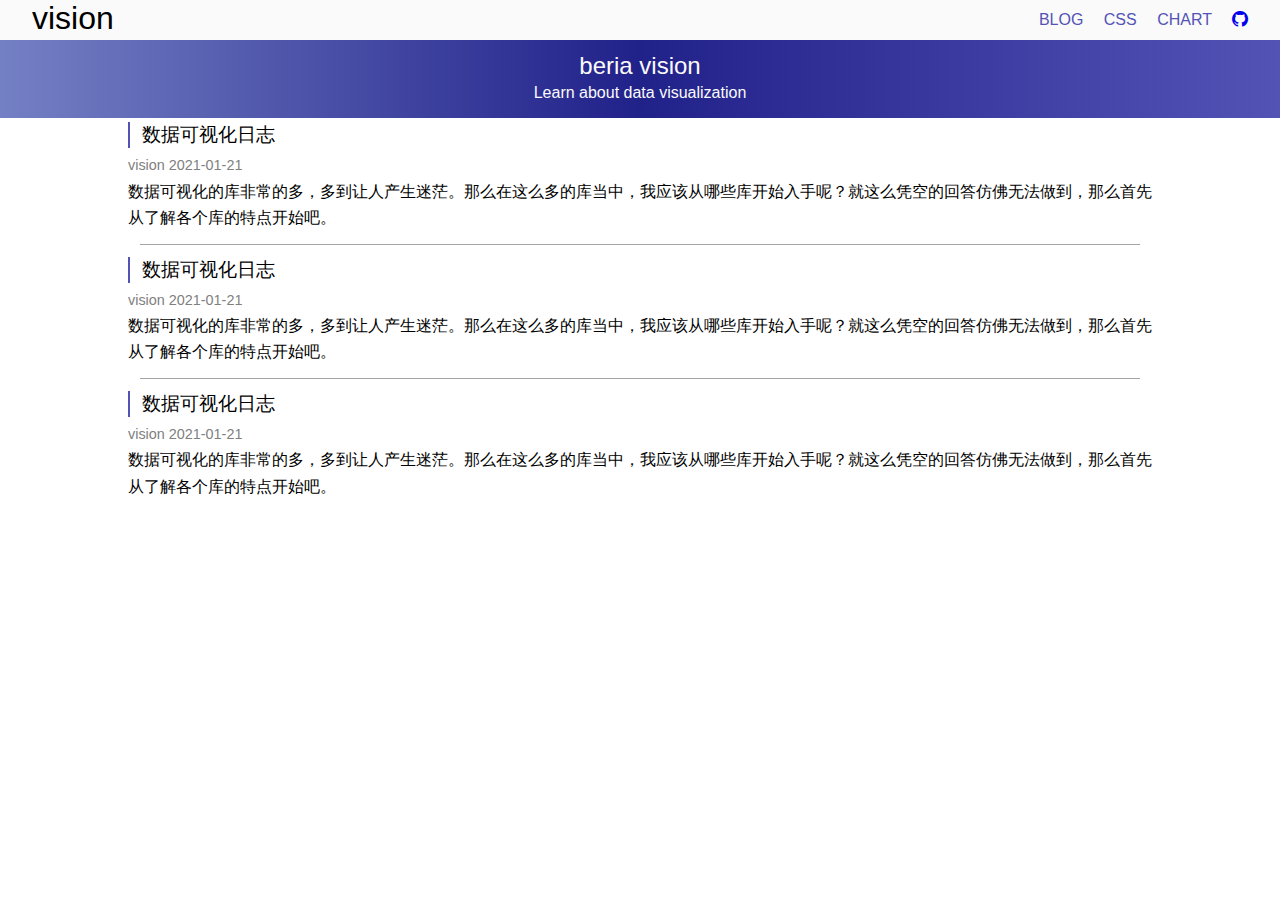
<file: index.html>
<!DOCTYPE html>
<html lang="en">
  <head>
    <meta charset="UTF-8" />
    <meta name="description" content="vision beria" />
    <meta name="viewport" content="width=device-width, initial-scale=1.0" />
    <link rel="stylesheet" href="styles/style.css" />
    <link rel="shortcut icon" href="favicon.ico" />
    <link
      rel="stylesheet"
      href="https://cdn.jsdelivr.net/npm/bootstrap-icons@1.3.0/font/bootstrap-icons.css"
    />
    <title>beria vision</title>
  </head>
  <body>
    <header id="top-head">
      <h1>vision</h1>
      <ul id="nav">
        <li><a href="/blog.html">BLOG</a></li>
        <li><a href="/css">CSS</a></li>
        <li><a href="/chart">CHART</a></li>
      </ul>
      <ul>
        <li>
          <a href="https://github.com/bey6"><i class="bi bi-github"></i></a>
        </li>
      </ul>
    </header>
    <section id="banner">
      <h2>beria vision</h2>
      <p>Learn about data visualization</p>
    </section>
    <article>
      <section>
        <h3>数据可视化日志</h3>
        <p class="subtitle">vision 2021-01-21</p>
        <p>
          数据可视化的库非常的多，多到让人产生迷茫。那么在这么多的库当中，我应该从哪些库开始入手呢？就这么凭空的回答仿佛无法做到，那么首先从了解各个库的特点开始吧。
        </p>
      </section>
      <hr />
      <section>
        <h3>数据可视化日志</h3>
        <p class="subtitle">vision 2021-01-21</p>
        <p>
          数据可视化的库非常的多，多到让人产生迷茫。那么在这么多的库当中，我应该从哪些库开始入手呢？就这么凭空的回答仿佛无法做到，那么首先从了解各个库的特点开始吧。
        </p>
      </section>
      <hr />
      <section>
        <h3>数据可视化日志</h3>
        <p class="subtitle">vision 2021-01-21</p>
        <p>
          数据可视化的库非常的多，多到让人产生迷茫。那么在这么多的库当中，我应该从哪些库开始入手呢？就这么凭空的回答仿佛无法做到，那么首先从了解各个库的特点开始吧。
        </p>
      </section>
    </article>
  </body>
</html>
</file>
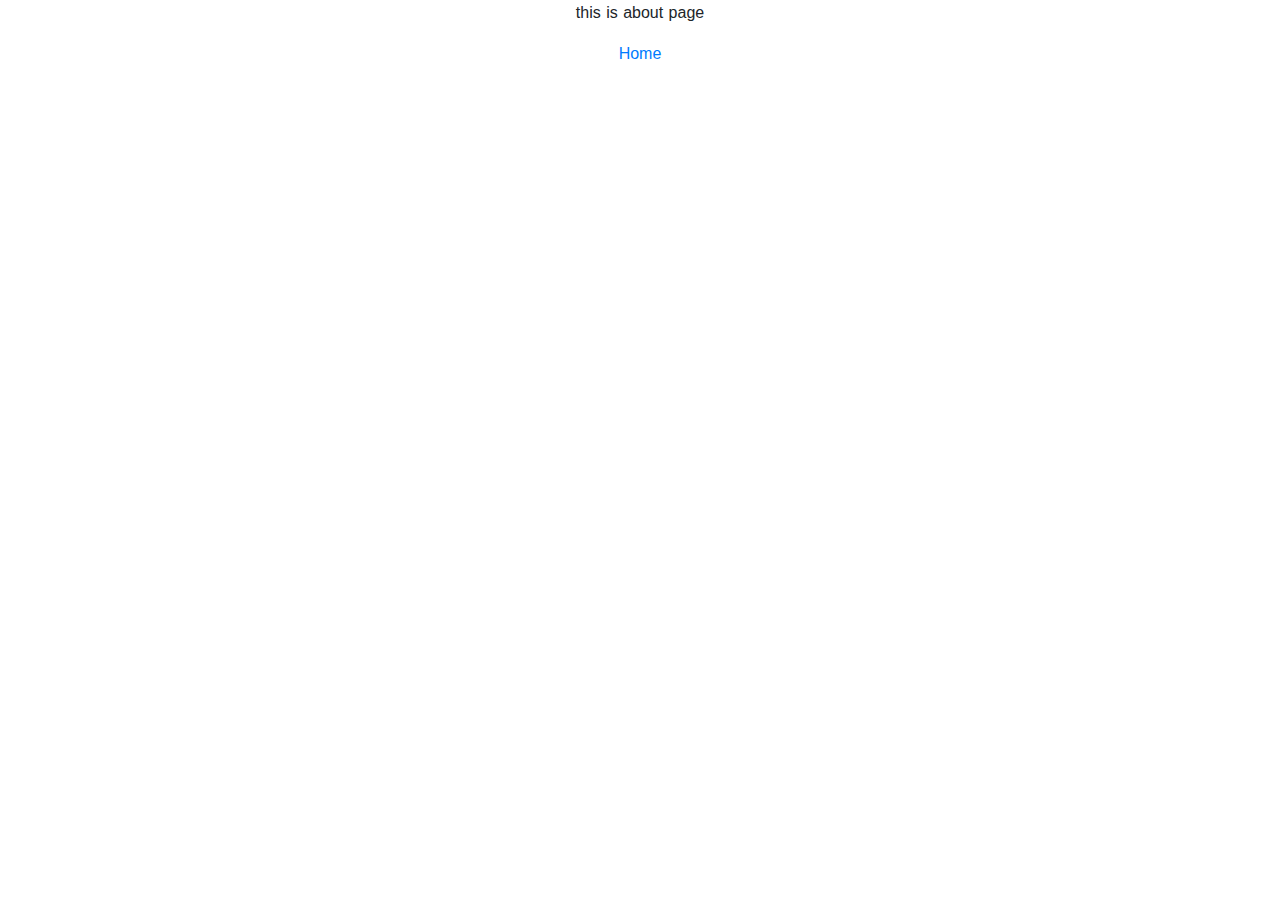
<file: about/index.html>
<!doctype html>
<html data-n-head-ssr lang="en" data-n-head="%7B%22lang%22:%7B%22ssr%22:%22en%22%7D%7D">
  <head>
    <title>beria-vision</title><meta data-n-head="ssr" charset="utf-8"><meta data-n-head="ssr" name="viewport" content="width=device-width,initial-scale=1"><meta data-n-head="ssr" data-hid="description" name="description" content=""><link data-n-head="ssr" rel="icon" type="image/x-icon" href="/favicon.ico"><link rel="preload" href="/_nuxt/60e08ae.js" as="script"><link rel="preload" href="/_nuxt/b7f4aa7.js" as="script"><link rel="preload" href="/_nuxt/076b1ad.js" as="script"><link rel="preload" href="/_nuxt/76b0bc2.js" as="script"><link rel="preload" href="/_nuxt/853f0e5.js" as="script"><style data-vue-ssr-id="71f83a6d:0 32df6d42:0 7e56e4e3:0 56b15182:0">@charset "UTF-8";/*!
 * Bootstrap v4.6.0 (https://getbootstrap.com/)
 * Copyright 2011-2021 The Bootstrap Authors
 * Copyright 2011-2021 Twitter, Inc.
 * Licensed under MIT (https://github.com/twbs/bootstrap/blob/main/LICENSE)
 */:root{--blue:#007bff;--indigo:#6610f2;--purple:#6f42c1;--pink:#e83e8c;--red:#dc3545;--orange:#fd7e14;--yellow:#ffc107;--green:#28a745;--teal:#20c997;--cyan:#17a2b8;--white:#fff;--gray:#6c757d;--gray-dark:#343a40;--primary:#007bff;--secondary:#6c757d;--success:#28a745;--info:#17a2b8;--warning:#ffc107;--danger:#dc3545;--light:#f8f9fa;--dark:#343a40;--breakpoint-xs:0;--breakpoint-sm:576px;--breakpoint-md:768px;--breakpoint-lg:992px;--breakpoint-xl:1200px;--font-family-sans-serif:-apple-system,BlinkMacSystemFont,"Segoe UI",Roboto,"Helvetica Neue",Arial,"Noto Sans","Liberation Sans",sans-serif,"Apple Color Emoji","Segoe UI Emoji","Segoe UI Symbol","Noto Color Emoji";--font-family-monospace:SFMono-Regular,Menlo,Monaco,Consolas,"Liberation Mono","Courier New",monospace}*,:after,:before{box-sizing:border-box}html{font-family:sans-serif;line-height:1.15;-webkit-text-size-adjust:100%;-webkit-tap-highlight-color:transparent}article,aside,figcaption,figure,footer,header,hgroup,main,nav,section{display:block}body{margin:0;font-family:-apple-system,BlinkMacSystemFont,"Segoe UI",Roboto,"Helvetica Neue",Arial,"Noto Sans","Liberation Sans",sans-serif,"Apple Color Emoji","Segoe UI Emoji","Segoe UI Symbol","Noto Color Emoji";font-size:1rem;font-weight:400;line-height:1.5;color:#212529;text-align:left;background-color:#fff}[tabindex="-1"]:focus:not(.focus-visible),[tabindex="-1"]:focus:not(:focus-visible){outline:0!important}hr{box-sizing:content-box;height:0;overflow:visible}h1,h2,h3,h4,h5,h6{margin-top:0;margin-bottom:.5rem}p{margin-top:0;margin-bottom:1rem}abbr[data-original-title],abbr[title]{text-decoration:underline;-webkit-text-decoration:underline dotted;text-decoration:underline dotted;cursor:help;border-bottom:0;-webkit-text-decoration-skip-ink:none;text-decoration-skip-ink:none}address{font-style:normal;line-height:inherit}address,dl,ol,ul{margin-bottom:1rem}dl,ol,ul{margin-top:0}ol ol,ol ul,ul ol,ul ul{margin-bottom:0}dt{font-weight:700}dd{margin-bottom:.5rem;margin-left:0}blockquote{margin:0 0 1rem}b,strong{font-weight:bolder}small{font-size:80%}sub,sup{position:relative;font-size:75%;line-height:0;vertical-align:baseline}sub{bottom:-.25em}sup{top:-.5em}a{color:#007bff;text-decoration:none;background-color:transparent}a:hover{color:#0056b3;text-decoration:underline}a:not([href]):not([class]),a:not([href]):not([class]):hover{color:inherit;text-decoration:none}code,kbd,pre,samp{font-family:SFMono-Regular,Menlo,Monaco,Consolas,"Liberation Mono","Courier New",monospace;font-size:1em}pre{margin-top:0;margin-bottom:1rem;overflow:auto;-ms-overflow-style:scrollbar}figure{margin:0 0 1rem}img{border-style:none}img,svg{vertical-align:middle}svg{overflow:hidden}table{border-collapse:collapse}caption{padding-top:.75rem;padding-bottom:.75rem;color:#6c757d;text-align:left;caption-side:bottom}th{text-align:inherit;text-align:-webkit-match-parent}label{display:inline-block;margin-bottom:.5rem}button{border-radius:0}button:focus:not(.focus-visible),button:focus:not(:focus-visible){outline:0}button,input,optgroup,select,textarea{margin:0;font-family:inherit;font-size:inherit;line-height:inherit}button,input{overflow:visible}button,select{text-transform:none}[role=button]{cursor:pointer}select{word-wrap:normal}[type=button],[type=reset],[type=submit],button{-webkit-appearance:button}[type=button]:not(:disabled),[type=reset]:not(:disabled),[type=submit]:not(:disabled),button:not(:disabled){cursor:pointer}[type=button]::-moz-focus-inner,[type=reset]::-moz-focus-inner,[type=submit]::-moz-focus-inner,button::-moz-focus-inner{padding:0;border-style:none}input[type=checkbox],input[type=radio]{box-sizing:border-box;padding:0}textarea{overflow:auto;resize:vertical}fieldset{min-width:0;padding:0;margin:0;border:0}legend{display:block;width:100%;max-width:100%;padding:0;margin-bottom:.5rem;font-size:1.5rem;line-height:inherit;color:inherit;white-space:normal}progress{vertical-align:baseline}[type=number]::-webkit-inner-spin-button,[type=number]::-webkit-outer-spin-button{height:auto}[type=search]{outline-offset:-2px;-webkit-appearance:none}[type=search]::-webkit-search-decoration{-webkit-appearance:none}::-webkit-file-upload-button{font:inherit;-webkit-appearance:button}output{display:inline-block}summary{display:list-item;cursor:pointer}template{display:none}[hidden]{display:none!important}.h1,.h2,.h3,.h4,.h5,.h6,h1,h2,h3,h4,h5,h6{margin-bottom:.5rem;font-weight:500;line-height:1.2}.h1,h1{font-size:2.5rem}.h2,h2{font-size:2rem}.h3,h3{font-size:1.75rem}.h4,h4{font-size:1.5rem}.h5,h5{font-size:1.25rem}.h6,h6{font-size:1rem}.lead{font-size:1.25rem;font-weight:300}.display-1{font-size:6rem}.display-1,.display-2{font-weight:300;line-height:1.2}.display-2{font-size:5.5rem}.display-3{font-size:4.5rem}.display-3,.display-4{font-weight:300;line-height:1.2}.display-4{font-size:3.5rem}hr{margin-top:1rem;margin-bottom:1rem;border:0;border-top:1px solid rgba(0,0,0,.1)}.small,small{font-size:80%;font-weight:400}.mark,mark{padding:.2em;background-color:#fcf8e3}.list-inline,.list-unstyled{padding-left:0;list-style:none}.list-inline-item{display:inline-block}.list-inline-item:not(:last-child){margin-right:.5rem}.initialism{font-size:90%;text-transform:uppercase}.blockquote{margin-bottom:1rem;font-size:1.25rem}.blockquote-footer{display:block;font-size:80%;color:#6c757d}.blockquote-footer:before{content:"\2014\00A0"}.img-fluid,.img-thumbnail{max-width:100%;height:auto}.img-thumbnail{padding:.25rem;background-color:#fff;border:1px solid #dee2e6;border-radius:.25rem}.figure{display:inline-block}.figure-img{margin-bottom:.5rem;line-height:1}.figure-caption{font-size:90%;color:#6c757d}code{font-size:87.5%;color:#e83e8c;word-wrap:break-word}a>code{color:inherit}kbd{padding:.2rem .4rem;font-size:87.5%;color:#fff;background-color:#212529;border-radius:.2rem}kbd kbd{padding:0;font-size:100%;font-weight:700}pre{display:block;font-size:87.5%;color:#212529}pre code{font-size:inherit;color:inherit;word-break:normal}.pre-scrollable{max-height:340px;overflow-y:scroll}.container,.container-fluid,.container-lg,.container-md,.container-sm,.container-xl{width:100%;padding-right:15px;padding-left:15px;margin-right:auto;margin-left:auto}@media (min-width:576px){.container,.container-sm{max-width:540px}}@media (min-width:768px){.container,.container-md,.container-sm{max-width:720px}}@media (min-width:992px){.container,.container-lg,.container-md,.container-sm{max-width:960px}}@media (min-width:1200px){.container,.container-lg,.container-md,.container-sm,.container-xl{max-width:1140px}}.row{display:flex;flex-wrap:wrap;margin-right:-15px;margin-left:-15px}.no-gutters{margin-right:0;margin-left:0}.no-gutters>.col,.no-gutters>[class*=col-]{padding-right:0;padding-left:0}.col,.col-1,.col-10,.col-11,.col-12,.col-2,.col-3,.col-4,.col-5,.col-6,.col-7,.col-8,.col-9,.col-auto,.col-lg,.col-lg-1,.col-lg-10,.col-lg-11,.col-lg-12,.col-lg-2,.col-lg-3,.col-lg-4,.col-lg-5,.col-lg-6,.col-lg-7,.col-lg-8,.col-lg-9,.col-lg-auto,.col-md,.col-md-1,.col-md-10,.col-md-11,.col-md-12,.col-md-2,.col-md-3,.col-md-4,.col-md-5,.col-md-6,.col-md-7,.col-md-8,.col-md-9,.col-md-auto,.col-sm,.col-sm-1,.col-sm-10,.col-sm-11,.col-sm-12,.col-sm-2,.col-sm-3,.col-sm-4,.col-sm-5,.col-sm-6,.col-sm-7,.col-sm-8,.col-sm-9,.col-sm-auto,.col-xl,.col-xl-1,.col-xl-10,.col-xl-11,.col-xl-12,.col-xl-2,.col-xl-3,.col-xl-4,.col-xl-5,.col-xl-6,.col-xl-7,.col-xl-8,.col-xl-9,.col-xl-auto{position:relative;width:100%;padding-right:15px;padding-left:15px}.col{flex-basis:0;flex-grow:1;max-width:100%}.row-cols-1>*{flex:0 0 100%;max-width:100%}.row-cols-2>*{flex:0 0 50%;max-width:50%}.row-cols-3>*{flex:0 0 33.333333%;max-width:33.333333%}.row-cols-4>*{flex:0 0 25%;max-width:25%}.row-cols-5>*{flex:0 0 20%;max-width:20%}.row-cols-6>*{flex:0 0 16.666667%;max-width:16.666667%}.col-auto{flex:0 0 auto;width:auto;max-width:100%}.col-1{flex:0 0 8.333333%;max-width:8.333333%}.col-2{flex:0 0 16.666667%;max-width:16.666667%}.col-3{flex:0 0 25%;max-width:25%}.col-4{flex:0 0 33.333333%;max-width:33.333333%}.col-5{flex:0 0 41.666667%;max-width:41.666667%}.col-6{flex:0 0 50%;max-width:50%}.col-7{flex:0 0 58.333333%;max-width:58.333333%}.col-8{flex:0 0 66.666667%;max-width:66.666667%}.col-9{flex:0 0 75%;max-width:75%}.col-10{flex:0 0 83.333333%;max-width:83.333333%}.col-11{flex:0 0 91.666667%;max-width:91.666667%}.col-12{flex:0 0 100%;max-width:100%}.order-first{order:-1}.order-last{order:13}.order-0{order:0}.order-1{order:1}.order-2{order:2}.order-3{order:3}.order-4{order:4}.order-5{order:5}.order-6{order:6}.order-7{order:7}.order-8{order:8}.order-9{order:9}.order-10{order:10}.order-11{order:11}.order-12{order:12}.offset-1{margin-left:8.333333%}.offset-2{margin-left:16.666667%}.offset-3{margin-left:25%}.offset-4{margin-left:33.333333%}.offset-5{margin-left:41.666667%}.offset-6{margin-left:50%}.offset-7{margin-left:58.333333%}.offset-8{margin-left:66.666667%}.offset-9{margin-left:75%}.offset-10{margin-left:83.333333%}.offset-11{margin-left:91.666667%}@media (min-width:576px){.col-sm{flex-basis:0;flex-grow:1;max-width:100%}.row-cols-sm-1>*{flex:0 0 100%;max-width:100%}.row-cols-sm-2>*{flex:0 0 50%;max-width:50%}.row-cols-sm-3>*{flex:0 0 33.333333%;max-width:33.333333%}.row-cols-sm-4>*{flex:0 0 25%;max-width:25%}.row-cols-sm-5>*{flex:0 0 20%;max-width:20%}.row-cols-sm-6>*{flex:0 0 16.666667%;max-width:16.666667%}.col-sm-auto{flex:0 0 auto;width:auto;max-width:100%}.col-sm-1{flex:0 0 8.333333%;max-width:8.333333%}.col-sm-2{flex:0 0 16.666667%;max-width:16.666667%}.col-sm-3{flex:0 0 25%;max-width:25%}.col-sm-4{flex:0 0 33.333333%;max-width:33.333333%}.col-sm-5{flex:0 0 41.666667%;max-width:41.666667%}.col-sm-6{flex:0 0 50%;max-width:50%}.col-sm-7{flex:0 0 58.333333%;max-width:58.333333%}.col-sm-8{flex:0 0 66.666667%;max-width:66.666667%}.col-sm-9{flex:0 0 75%;max-width:75%}.col-sm-10{flex:0 0 83.333333%;max-width:83.333333%}.col-sm-11{flex:0 0 91.666667%;max-width:91.666667%}.col-sm-12{flex:0 0 100%;max-width:100%}.order-sm-first{order:-1}.order-sm-last{order:13}.order-sm-0{order:0}.order-sm-1{order:1}.order-sm-2{order:2}.order-sm-3{order:3}.order-sm-4{order:4}.order-sm-5{order:5}.order-sm-6{order:6}.order-sm-7{order:7}.order-sm-8{order:8}.order-sm-9{order:9}.order-sm-10{order:10}.order-sm-11{order:11}.order-sm-12{order:12}.offset-sm-0{margin-left:0}.offset-sm-1{margin-left:8.333333%}.offset-sm-2{margin-left:16.666667%}.offset-sm-3{margin-left:25%}.offset-sm-4{margin-left:33.333333%}.offset-sm-5{margin-left:41.666667%}.offset-sm-6{margin-left:50%}.offset-sm-7{margin-left:58.333333%}.offset-sm-8{margin-left:66.666667%}.offset-sm-9{margin-left:75%}.offset-sm-10{margin-left:83.333333%}.offset-sm-11{margin-left:91.666667%}}@media (min-width:768px){.col-md{flex-basis:0;flex-grow:1;max-width:100%}.row-cols-md-1>*{flex:0 0 100%;max-width:100%}.row-cols-md-2>*{flex:0 0 50%;max-width:50%}.row-cols-md-3>*{flex:0 0 33.333333%;max-width:33.333333%}.row-cols-md-4>*{flex:0 0 25%;max-width:25%}.row-cols-md-5>*{flex:0 0 20%;max-width:20%}.row-cols-md-6>*{flex:0 0 16.666667%;max-width:16.666667%}.col-md-auto{flex:0 0 auto;width:auto;max-width:100%}.col-md-1{flex:0 0 8.333333%;max-width:8.333333%}.col-md-2{flex:0 0 16.666667%;max-width:16.666667%}.col-md-3{flex:0 0 25%;max-width:25%}.col-md-4{flex:0 0 33.333333%;max-width:33.333333%}.col-md-5{flex:0 0 41.666667%;max-width:41.666667%}.col-md-6{flex:0 0 50%;max-width:50%}.col-md-7{flex:0 0 58.333333%;max-width:58.333333%}.col-md-8{flex:0 0 66.666667%;max-width:66.666667%}.col-md-9{flex:0 0 75%;max-width:75%}.col-md-10{flex:0 0 83.333333%;max-width:83.333333%}.col-md-11{flex:0 0 91.666667%;max-width:91.666667%}.col-md-12{flex:0 0 100%;max-width:100%}.order-md-first{order:-1}.order-md-last{order:13}.order-md-0{order:0}.order-md-1{order:1}.order-md-2{order:2}.order-md-3{order:3}.order-md-4{order:4}.order-md-5{order:5}.order-md-6{order:6}.order-md-7{order:7}.order-md-8{order:8}.order-md-9{order:9}.order-md-10{order:10}.order-md-11{order:11}.order-md-12{order:12}.offset-md-0{margin-left:0}.offset-md-1{margin-left:8.333333%}.offset-md-2{margin-left:16.666667%}.offset-md-3{margin-left:25%}.offset-md-4{margin-left:33.333333%}.offset-md-5{margin-left:41.666667%}.offset-md-6{margin-left:50%}.offset-md-7{margin-left:58.333333%}.offset-md-8{margin-left:66.666667%}.offset-md-9{margin-left:75%}.offset-md-10{margin-left:83.333333%}.offset-md-11{margin-left:91.666667%}}@media (min-width:992px){.col-lg{flex-basis:0;flex-grow:1;max-width:100%}.row-cols-lg-1>*{flex:0 0 100%;max-width:100%}.row-cols-lg-2>*{flex:0 0 50%;max-width:50%}.row-cols-lg-3>*{flex:0 0 33.333333%;max-width:33.333333%}.row-cols-lg-4>*{flex:0 0 25%;max-width:25%}.row-cols-lg-5>*{flex:0 0 20%;max-width:20%}.row-cols-lg-6>*{flex:0 0 16.666667%;max-width:16.666667%}.col-lg-auto{flex:0 0 auto;width:auto;max-width:100%}.col-lg-1{flex:0 0 8.333333%;max-width:8.333333%}.col-lg-2{flex:0 0 16.666667%;max-width:16.666667%}.col-lg-3{flex:0 0 25%;max-width:25%}.col-lg-4{flex:0 0 33.333333%;max-width:33.333333%}.col-lg-5{flex:0 0 41.666667%;max-width:41.666667%}.col-lg-6{flex:0 0 50%;max-width:50%}.col-lg-7{flex:0 0 58.333333%;max-width:58.333333%}.col-lg-8{flex:0 0 66.666667%;max-width:66.666667%}.col-lg-9{flex:0 0 75%;max-width:75%}.col-lg-10{flex:0 0 83.333333%;max-width:83.333333%}.col-lg-11{flex:0 0 91.666667%;max-width:91.666667%}.col-lg-12{flex:0 0 100%;max-width:100%}.order-lg-first{order:-1}.order-lg-last{order:13}.order-lg-0{order:0}.order-lg-1{order:1}.order-lg-2{order:2}.order-lg-3{order:3}.order-lg-4{order:4}.order-lg-5{order:5}.order-lg-6{order:6}.order-lg-7{order:7}.order-lg-8{order:8}.order-lg-9{order:9}.order-lg-10{order:10}.order-lg-11{order:11}.order-lg-12{order:12}.offset-lg-0{margin-left:0}.offset-lg-1{margin-left:8.333333%}.offset-lg-2{margin-left:16.666667%}.offset-lg-3{margin-left:25%}.offset-lg-4{margin-left:33.333333%}.offset-lg-5{margin-left:41.666667%}.offset-lg-6{margin-left:50%}.offset-lg-7{margin-left:58.333333%}.offset-lg-8{margin-left:66.666667%}.offset-lg-9{margin-left:75%}.offset-lg-10{margin-left:83.333333%}.offset-lg-11{margin-left:91.666667%}}@media (min-width:1200px){.col-xl{flex-basis:0;flex-grow:1;max-width:100%}.row-cols-xl-1>*{flex:0 0 100%;max-width:100%}.row-cols-xl-2>*{flex:0 0 50%;max-width:50%}.row-cols-xl-3>*{flex:0 0 33.333333%;max-width:33.333333%}.row-cols-xl-4>*{flex:0 0 25%;max-width:25%}.row-cols-xl-5>*{flex:0 0 20%;max-width:20%}.row-cols-xl-6>*{flex:0 0 16.666667%;max-width:16.666667%}.col-xl-auto{flex:0 0 auto;width:auto;max-width:100%}.col-xl-1{flex:0 0 8.333333%;max-width:8.333333%}.col-xl-2{flex:0 0 16.666667%;max-width:16.666667%}.col-xl-3{flex:0 0 25%;max-width:25%}.col-xl-4{flex:0 0 33.333333%;max-width:33.333333%}.col-xl-5{flex:0 0 41.666667%;max-width:41.666667%}.col-xl-6{flex:0 0 50%;max-width:50%}.col-xl-7{flex:0 0 58.333333%;max-width:58.333333%}.col-xl-8{flex:0 0 66.666667%;max-width:66.666667%}.col-xl-9{flex:0 0 75%;max-width:75%}.col-xl-10{flex:0 0 83.333333%;max-width:83.333333%}.col-xl-11{flex:0 0 91.666667%;max-width:91.666667%}.col-xl-12{flex:0 0 100%;max-width:100%}.order-xl-first{order:-1}.order-xl-last{order:13}.order-xl-0{order:0}.order-xl-1{order:1}.order-xl-2{order:2}.order-xl-3{order:3}.order-xl-4{order:4}.order-xl-5{order:5}.order-xl-6{order:6}.order-xl-7{order:7}.order-xl-8{order:8}.order-xl-9{order:9}.order-xl-10{order:10}.order-xl-11{order:11}.order-xl-12{order:12}.offset-xl-0{margin-left:0}.offset-xl-1{margin-left:8.333333%}.offset-xl-2{margin-left:16.666667%}.offset-xl-3{margin-left:25%}.offset-xl-4{margin-left:33.333333%}.offset-xl-5{margin-left:41.666667%}.offset-xl-6{margin-left:50%}.offset-xl-7{margin-left:58.333333%}.offset-xl-8{margin-left:66.666667%}.offset-xl-9{margin-left:75%}.offset-xl-10{margin-left:83.333333%}.offset-xl-11{margin-left:91.666667%}}.table{width:100%;margin-bottom:1rem;color:#212529}.table td,.table th{padding:.75rem;vertical-align:top;border-top:1px solid #dee2e6}.table thead th{vertical-align:bottom;border-bottom:2px solid #dee2e6}.table tbody+tbody{border-top:2px solid #dee2e6}.table-sm td,.table-sm th{padding:.3rem}.table-bordered,.table-bordered td,.table-bordered th{border:1px solid #dee2e6}.table-bordered thead td,.table-bordered thead th{border-bottom-width:2px}.table-borderless tbody+tbody,.table-borderless td,.table-borderless th,.table-borderless thead th{border:0}.table-striped tbody tr:nth-of-type(odd){background-color:rgba(0,0,0,.05)}.table-hover tbody tr:hover{color:#212529;background-color:rgba(0,0,0,.075)}.table-primary,.table-primary>td,.table-primary>th{background-color:#b8daff}.table-primary tbody+tbody,.table-primary td,.table-primary th,.table-primary thead th{border-color:#7abaff}.table-hover .table-primary:hover,.table-hover .table-primary:hover>td,.table-hover .table-primary:hover>th{background-color:#9fcdff}.table-secondary,.table-secondary>td,.table-secondary>th{background-color:#d6d8db}.table-secondary tbody+tbody,.table-secondary td,.table-secondary th,.table-secondary thead th{border-color:#b3b7bb}.table-hover .table-secondary:hover,.table-hover .table-secondary:hover>td,.table-hover .table-secondary:hover>th{background-color:#c8cbcf}.table-success,.table-success>td,.table-success>th{background-color:#c3e6cb}.table-success tbody+tbody,.table-success td,.table-success th,.table-success thead th{border-color:#8fd19e}.table-hover .table-success:hover,.table-hover .table-success:hover>td,.table-hover .table-success:hover>th{background-color:#b1dfbb}.table-info,.table-info>td,.table-info>th{background-color:#bee5eb}.table-info tbody+tbody,.table-info td,.table-info th,.table-info thead th{border-color:#86cfda}.table-hover .table-info:hover,.table-hover .table-info:hover>td,.table-hover .table-info:hover>th{background-color:#abdde5}.table-warning,.table-warning>td,.table-warning>th{background-color:#ffeeba}.table-warning tbody+tbody,.table-warning td,.table-warning th,.table-warning thead th{border-color:#ffdf7e}.table-hover .table-warning:hover,.table-hover .table-warning:hover>td,.table-hover .table-warning:hover>th{background-color:#ffe8a1}.table-danger,.table-danger>td,.table-danger>th{background-color:#f5c6cb}.table-danger tbody+tbody,.table-danger td,.table-danger th,.table-danger thead th{border-color:#ed969e}.table-hover .table-danger:hover,.table-hover .table-danger:hover>td,.table-hover .table-danger:hover>th{background-color:#f1b0b7}.table-light,.table-light>td,.table-light>th{background-color:#fdfdfe}.table-light tbody+tbody,.table-light td,.table-light th,.table-light thead th{border-color:#fbfcfc}.table-hover .table-light:hover,.table-hover .table-light:hover>td,.table-hover .table-light:hover>th{background-color:#ececf6}.table-dark,.table-dark>td,.table-dark>th{background-color:#c6c8ca}.table-dark tbody+tbody,.table-dark td,.table-dark th,.table-dark thead th{border-color:#95999c}.table-hover .table-dark:hover,.table-hover .table-dark:hover>td,.table-hover .table-dark:hover>th{background-color:#b9bbbe}.table-active,.table-active>td,.table-active>th,.table-hover .table-active:hover,.table-hover .table-active:hover>td,.table-hover .table-active:hover>th{background-color:rgba(0,0,0,.075)}.table .thead-dark th{color:#fff;background-color:#343a40;border-color:#454d55}.table .thead-light th{color:#495057;background-color:#e9ecef;border-color:#dee2e6}.table-dark{color:#fff;background-color:#343a40}.table-dark td,.table-dark th,.table-dark thead th{border-color:#454d55}.table-dark.table-bordered{border:0}.table-dark.table-striped tbody tr:nth-of-type(odd){background-color:hsla(0,0%,100%,.05)}.table-dark.table-hover tbody tr:hover{color:#fff;background-color:hsla(0,0%,100%,.075)}@media (max-width:575.98px){.table-responsive-sm{display:block;width:100%;overflow-x:auto;-webkit-overflow-scrolling:touch}.table-responsive-sm>.table-bordered{border:0}}@media (max-width:767.98px){.table-responsive-md{display:block;width:100%;overflow-x:auto;-webkit-overflow-scrolling:touch}.table-responsive-md>.table-bordered{border:0}}@media (max-width:991.98px){.table-responsive-lg{display:block;width:100%;overflow-x:auto;-webkit-overflow-scrolling:touch}.table-responsive-lg>.table-bordered{border:0}}@media (max-width:1199.98px){.table-responsive-xl{display:block;width:100%;overflow-x:auto;-webkit-overflow-scrolling:touch}.table-responsive-xl>.table-bordered{border:0}}.table-responsive{display:block;width:100%;overflow-x:auto;-webkit-overflow-scrolling:touch}.table-responsive>.table-bordered{border:0}.form-control{display:block;width:100%;height:calc(1.5em + .75rem + 2px);padding:.375rem .75rem;font-size:1rem;font-weight:400;line-height:1.5;color:#495057;background-color:#fff;background-clip:padding-box;border:1px solid #ced4da;border-radius:.25rem;transition:border-color .15s ease-in-out,box-shadow .15s ease-in-out}@media (prefers-reduced-motion:reduce){.form-control{transition:none}}.form-control::-ms-expand{background-color:transparent;border:0}.form-control:-moz-focusring{color:transparent;text-shadow:0 0 0 #495057}.form-control:focus{color:#495057;background-color:#fff;border-color:#80bdff;outline:0;box-shadow:0 0 0 .2rem rgba(0,123,255,.25)}.form-control::-moz-placeholder{color:#6c757d;opacity:1}.form-control:-ms-input-placeholder{color:#6c757d;opacity:1}.form-control::placeholder{color:#6c757d;opacity:1}.form-control:disabled,.form-control[readonly]{background-color:#e9ecef;opacity:1}input[type=date].form-control,input[type=datetime-local].form-control,input[type=month].form-control,input[type=time].form-control{-webkit-appearance:none;-moz-appearance:none;appearance:none}select.form-control:focus::-ms-value{color:#495057;background-color:#fff}.form-control-file,.form-control-range{display:block;width:100%}.col-form-label{padding-top:calc(.375rem + 1px);padding-bottom:calc(.375rem + 1px);margin-bottom:0;font-size:inherit;line-height:1.5}.col-form-label-lg{padding-top:calc(.5rem + 1px);padding-bottom:calc(.5rem + 1px);font-size:1.25rem;line-height:1.5}.col-form-label-sm{padding-top:calc(.25rem + 1px);padding-bottom:calc(.25rem + 1px);font-size:.875rem;line-height:1.5}.form-control-plaintext{display:block;width:100%;padding:.375rem 0;margin-bottom:0;font-size:1rem;line-height:1.5;color:#212529;background-color:transparent;border:solid transparent;border-width:1px 0}.form-control-plaintext.form-control-lg,.form-control-plaintext.form-control-sm{padding-right:0;padding-left:0}.form-control-sm{height:calc(1.5em + .5rem + 2px);padding:.25rem .5rem;font-size:.875rem;line-height:1.5;border-radius:.2rem}.form-control-lg{height:calc(1.5em + 1rem + 2px);padding:.5rem 1rem;font-size:1.25rem;line-height:1.5;border-radius:.3rem}select.form-control[multiple],select.form-control[size],textarea.form-control{height:auto}.form-group{margin-bottom:1rem}.form-text{display:block;margin-top:.25rem}.form-row{display:flex;flex-wrap:wrap;margin-right:-5px;margin-left:-5px}.form-row>.col,.form-row>[class*=col-]{padding-right:5px;padding-left:5px}.form-check{position:relative;display:block;padding-left:1.25rem}.form-check-input{position:absolute;margin-top:.3rem;margin-left:-1.25rem}.form-check-input:disabled~.form-check-label,.form-check-input[disabled]~.form-check-label{color:#6c757d}.form-check-label{margin-bottom:0}.form-check-inline{display:inline-flex;align-items:center;padding-left:0;margin-right:.75rem}.form-check-inline .form-check-input{position:static;margin-top:0;margin-right:.3125rem;margin-left:0}.valid-feedback{display:none;width:100%;margin-top:.25rem;font-size:80%;color:#28a745}.valid-tooltip{position:absolute;top:100%;left:0;z-index:5;display:none;max-width:100%;padding:.25rem .5rem;margin-top:.1rem;font-size:.875rem;line-height:1.5;color:#fff;background-color:rgba(40,167,69,.9);border-radius:.25rem}.form-row>.col>.valid-tooltip,.form-row>[class*=col-]>.valid-tooltip{left:5px}.is-valid~.valid-feedback,.is-valid~.valid-tooltip,.was-validated :valid~.valid-feedback,.was-validated :valid~.valid-tooltip{display:block}.form-control.is-valid,.was-validated .form-control:valid{border-color:#28a745;padding-right:calc(1.5em + .75rem);background-image:url("data:image/svg+xml;charset=utf-8,%3Csvg xmlns='http://www.w3.org/2000/svg' width='8' height='8'%3E%3Cpath fill='%2328a745' d='M2.3 6.73L.6 4.53c-.4-1.04.46-1.4 1.1-.8l1.1 1.4 3.4-3.8c.6-.63 1.6-.27 1.2.7l-4 4.6c-.43.5-.8.4-1.1.1z'/%3E%3C/svg%3E");background-repeat:no-repeat;background-position:right calc(.375em + .1875rem) center;background-size:calc(.75em + .375rem) calc(.75em + .375rem)}.form-control.is-valid:focus,.was-validated .form-control:valid:focus{border-color:#28a745;box-shadow:0 0 0 .2rem rgba(40,167,69,.25)}.was-validated textarea.form-control:valid,textarea.form-control.is-valid{padding-right:calc(1.5em + .75rem);background-position:top calc(.375em + .1875rem) right calc(.375em + .1875rem)}.custom-select.is-valid,.was-validated .custom-select:valid{border-color:#28a745;padding-right:calc(.75em + 2.3125rem);background:url("data:image/svg+xml;charset=utf-8,%3Csvg xmlns='http://www.w3.org/2000/svg' width='4' height='5'%3E%3Cpath fill='%23343a40' d='M2 0L0 2h4zm0 5L0 3h4z'/%3E%3C/svg%3E") right .75rem center/8px 10px no-repeat,#fff url("data:image/svg+xml;charset=utf-8,%3Csvg xmlns='http://www.w3.org/2000/svg' width='8' height='8'%3E%3Cpath fill='%2328a745' d='M2.3 6.73L.6 4.53c-.4-1.04.46-1.4 1.1-.8l1.1 1.4 3.4-3.8c.6-.63 1.6-.27 1.2.7l-4 4.6c-.43.5-.8.4-1.1.1z'/%3E%3C/svg%3E") center right 1.75rem/calc(.75em + .375rem) calc(.75em + .375rem) no-repeat}.custom-select.is-valid:focus,.was-validated .custom-select:valid:focus{border-color:#28a745;box-shadow:0 0 0 .2rem rgba(40,167,69,.25)}.form-check-input.is-valid~.form-check-label,.was-validated .form-check-input:valid~.form-check-label{color:#28a745}.form-check-input.is-valid~.valid-feedback,.form-check-input.is-valid~.valid-tooltip,.was-validated .form-check-input:valid~.valid-feedback,.was-validated .form-check-input:valid~.valid-tooltip{display:block}.custom-control-input.is-valid~.custom-control-label,.was-validated .custom-control-input:valid~.custom-control-label{color:#28a745}.custom-control-input.is-valid~.custom-control-label:before,.was-validated .custom-control-input:valid~.custom-control-label:before{border-color:#28a745}.custom-control-input.is-valid:checked~.custom-control-label:before,.was-validated .custom-control-input:valid:checked~.custom-control-label:before{border-color:#34ce57;background-color:#34ce57}.custom-control-input.is-valid:focus~.custom-control-label:before,.was-validated .custom-control-input:valid:focus~.custom-control-label:before{box-shadow:0 0 0 .2rem rgba(40,167,69,.25)}.custom-control-input.is-valid:focus:not(:checked)~.custom-control-label:before,.custom-file-input.is-valid~.custom-file-label,.was-validated .custom-control-input:valid:focus:not(:checked)~.custom-control-label:before,.was-validated .custom-file-input:valid~.custom-file-label{border-color:#28a745}.custom-file-input.is-valid:focus~.custom-file-label,.was-validated .custom-file-input:valid:focus~.custom-file-label{border-color:#28a745;box-shadow:0 0 0 .2rem rgba(40,167,69,.25)}.invalid-feedback{display:none;width:100%;margin-top:.25rem;font-size:80%;color:#dc3545}.invalid-tooltip{position:absolute;top:100%;left:0;z-index:5;display:none;max-width:100%;padding:.25rem .5rem;margin-top:.1rem;font-size:.875rem;line-height:1.5;color:#fff;background-color:rgba(220,53,69,.9);border-radius:.25rem}.form-row>.col>.invalid-tooltip,.form-row>[class*=col-]>.invalid-tooltip{left:5px}.is-invalid~.invalid-feedback,.is-invalid~.invalid-tooltip,.was-validated :invalid~.invalid-feedback,.was-validated :invalid~.invalid-tooltip{display:block}.form-control.is-invalid,.was-validated .form-control:invalid{border-color:#dc3545;padding-right:calc(1.5em + .75rem);background-image:url("data:image/svg+xml;charset=utf-8,%3Csvg xmlns='http://www.w3.org/2000/svg' width='12' height='12' fill='none' stroke='%23dc3545'%3E%3Ccircle cx='6' cy='6' r='4.5'/%3E%3Cpath stroke-linejoin='round' d='M5.8 3.6h.4L6 6.5z'/%3E%3Ccircle cx='6' cy='8.2' r='.6' fill='%23dc3545' stroke='none'/%3E%3C/svg%3E");background-repeat:no-repeat;background-position:right calc(.375em + .1875rem) center;background-size:calc(.75em + .375rem) calc(.75em + .375rem)}.form-control.is-invalid:focus,.was-validated .form-control:invalid:focus{border-color:#dc3545;box-shadow:0 0 0 .2rem rgba(220,53,69,.25)}.was-validated textarea.form-control:invalid,textarea.form-control.is-invalid{padding-right:calc(1.5em + .75rem);background-position:top calc(.375em + .1875rem) right calc(.375em + .1875rem)}.custom-select.is-invalid,.was-validated .custom-select:invalid{border-color:#dc3545;padding-right:calc(.75em + 2.3125rem);background:url("data:image/svg+xml;charset=utf-8,%3Csvg xmlns='http://www.w3.org/2000/svg' width='4' height='5'%3E%3Cpath fill='%23343a40' d='M2 0L0 2h4zm0 5L0 3h4z'/%3E%3C/svg%3E") right .75rem center/8px 10px no-repeat,#fff url("data:image/svg+xml;charset=utf-8,%3Csvg xmlns='http://www.w3.org/2000/svg' width='12' height='12' fill='none' stroke='%23dc3545'%3E%3Ccircle cx='6' cy='6' r='4.5'/%3E%3Cpath stroke-linejoin='round' d='M5.8 3.6h.4L6 6.5z'/%3E%3Ccircle cx='6' cy='8.2' r='.6' fill='%23dc3545' stroke='none'/%3E%3C/svg%3E") center right 1.75rem/calc(.75em + .375rem) calc(.75em + .375rem) no-repeat}.custom-select.is-invalid:focus,.was-validated .custom-select:invalid:focus{border-color:#dc3545;box-shadow:0 0 0 .2rem rgba(220,53,69,.25)}.form-check-input.is-invalid~.form-check-label,.was-validated .form-check-input:invalid~.form-check-label{color:#dc3545}.form-check-input.is-invalid~.invalid-feedback,.form-check-input.is-invalid~.invalid-tooltip,.was-validated .form-check-input:invalid~.invalid-feedback,.was-validated .form-check-input:invalid~.invalid-tooltip{display:block}.custom-control-input.is-invalid~.custom-control-label,.was-validated .custom-control-input:invalid~.custom-control-label{color:#dc3545}.custom-control-input.is-invalid~.custom-control-label:before,.was-validated .custom-control-input:invalid~.custom-control-label:before{border-color:#dc3545}.custom-control-input.is-invalid:checked~.custom-control-label:before,.was-validated .custom-control-input:invalid:checked~.custom-control-label:before{border-color:#e4606d;background-color:#e4606d}.custom-control-input.is-invalid:focus~.custom-control-label:before,.was-validated .custom-control-input:invalid:focus~.custom-control-label:before{box-shadow:0 0 0 .2rem rgba(220,53,69,.25)}.custom-control-input.is-invalid:focus:not(:checked)~.custom-control-label:before,.custom-file-input.is-invalid~.custom-file-label,.was-validated .custom-control-input:invalid:focus:not(:checked)~.custom-control-label:before,.was-validated .custom-file-input:invalid~.custom-file-label{border-color:#dc3545}.custom-file-input.is-invalid:focus~.custom-file-label,.was-validated .custom-file-input:invalid:focus~.custom-file-label{border-color:#dc3545;box-shadow:0 0 0 .2rem rgba(220,53,69,.25)}.form-inline{display:flex;flex-flow:row wrap;align-items:center}.form-inline .form-check{width:100%}@media (min-width:576px){.form-inline label{justify-content:center}.form-inline .form-group,.form-inline label{display:flex;align-items:center;margin-bottom:0}.form-inline .form-group{flex:0 0 auto;flex-flow:row wrap}.form-inline .form-control{display:inline-block;width:auto;vertical-align:middle}.form-inline .form-control-plaintext{display:inline-block}.form-inline .custom-select,.form-inline .input-group{width:auto}.form-inline .form-check{display:flex;align-items:center;justify-content:center;width:auto;padding-left:0}.form-inline .form-check-input{position:relative;flex-shrink:0;margin-top:0;margin-right:.25rem;margin-left:0}.form-inline .custom-control{align-items:center;justify-content:center}.form-inline .custom-control-label{margin-bottom:0}}.btn{display:inline-block;font-weight:400;color:#212529;text-align:center;vertical-align:middle;-webkit-user-select:none;-moz-user-select:none;-ms-user-select:none;user-select:none;background-color:transparent;border:1px solid transparent;padding:.375rem .75rem;font-size:1rem;line-height:1.5;border-radius:.25rem;transition:color .15s ease-in-out,background-color .15s ease-in-out,border-color .15s ease-in-out,box-shadow .15s ease-in-out}@media (prefers-reduced-motion:reduce){.btn{transition:none}}.btn:hover{color:#212529;text-decoration:none}.btn.focus,.btn:focus{outline:0;box-shadow:0 0 0 .2rem rgba(0,123,255,.25)}.btn.disabled,.btn:disabled{opacity:.65}.btn:not(:disabled):not(.disabled){cursor:pointer}a.btn.disabled,fieldset:disabled a.btn{pointer-events:none}.btn-primary{color:#fff;background-color:#007bff;border-color:#007bff}.btn-primary.focus,.btn-primary:focus,.btn-primary:hover{color:#fff;background-color:#0069d9;border-color:#0062cc}.btn-primary.focus,.btn-primary:focus{box-shadow:0 0 0 .2rem rgba(38,143,255,.5)}.btn-primary.disabled,.btn-primary:disabled{color:#fff;background-color:#007bff;border-color:#007bff}.btn-primary:not(:disabled):not(.disabled).active,.btn-primary:not(:disabled):not(.disabled):active,.show>.btn-primary.dropdown-toggle{color:#fff;background-color:#0062cc;border-color:#005cbf}.btn-primary:not(:disabled):not(.disabled).active:focus,.btn-primary:not(:disabled):not(.disabled):active:focus,.show>.btn-primary.dropdown-toggle:focus{box-shadow:0 0 0 .2rem rgba(38,143,255,.5)}.btn-secondary{color:#fff;background-color:#6c757d;border-color:#6c757d}.btn-secondary.focus,.btn-secondary:focus,.btn-secondary:hover{color:#fff;background-color:#5a6268;border-color:#545b62}.btn-secondary.focus,.btn-secondary:focus{box-shadow:0 0 0 .2rem rgba(130,138,145,.5)}.btn-secondary.disabled,.btn-secondary:disabled{color:#fff;background-color:#6c757d;border-color:#6c757d}.btn-secondary:not(:disabled):not(.disabled).active,.btn-secondary:not(:disabled):not(.disabled):active,.show>.btn-secondary.dropdown-toggle{color:#fff;background-color:#545b62;border-color:#4e555b}.btn-secondary:not(:disabled):not(.disabled).active:focus,.btn-secondary:not(:disabled):not(.disabled):active:focus,.show>.btn-secondary.dropdown-toggle:focus{box-shadow:0 0 0 .2rem rgba(130,138,145,.5)}.btn-success{color:#fff;background-color:#28a745;border-color:#28a745}.btn-success.focus,.btn-success:focus,.btn-success:hover{color:#fff;background-color:#218838;border-color:#1e7e34}.btn-success.focus,.btn-success:focus{box-shadow:0 0 0 .2rem rgba(72,180,97,.5)}.btn-success.disabled,.btn-success:disabled{color:#fff;background-color:#28a745;border-color:#28a745}.btn-success:not(:disabled):not(.disabled).active,.btn-success:not(:disabled):not(.disabled):active,.show>.btn-success.dropdown-toggle{color:#fff;background-color:#1e7e34;border-color:#1c7430}.btn-success:not(:disabled):not(.disabled).active:focus,.btn-success:not(:disabled):not(.disabled):active:focus,.show>.btn-success.dropdown-toggle:focus{box-shadow:0 0 0 .2rem rgba(72,180,97,.5)}.btn-info{color:#fff;background-color:#17a2b8;border-color:#17a2b8}.btn-info.focus,.btn-info:focus,.btn-info:hover{color:#fff;background-color:#138496;border-color:#117a8b}.btn-info.focus,.btn-info:focus{box-shadow:0 0 0 .2rem rgba(58,176,195,.5)}.btn-info.disabled,.btn-info:disabled{color:#fff;background-color:#17a2b8;border-color:#17a2b8}.btn-info:not(:disabled):not(.disabled).active,.btn-info:not(:disabled):not(.disabled):active,.show>.btn-info.dropdown-toggle{color:#fff;background-color:#117a8b;border-color:#10707f}.btn-info:not(:disabled):not(.disabled).active:focus,.btn-info:not(:disabled):not(.disabled):active:focus,.show>.btn-info.dropdown-toggle:focus{box-shadow:0 0 0 .2rem rgba(58,176,195,.5)}.btn-warning{color:#212529;background-color:#ffc107;border-color:#ffc107}.btn-warning.focus,.btn-warning:focus,.btn-warning:hover{color:#212529;background-color:#e0a800;border-color:#d39e00}.btn-warning.focus,.btn-warning:focus{box-shadow:0 0 0 .2rem rgba(222,170,12,.5)}.btn-warning.disabled,.btn-warning:disabled{color:#212529;background-color:#ffc107;border-color:#ffc107}.btn-warning:not(:disabled):not(.disabled).active,.btn-warning:not(:disabled):not(.disabled):active,.show>.btn-warning.dropdown-toggle{color:#212529;background-color:#d39e00;border-color:#c69500}.btn-warning:not(:disabled):not(.disabled).active:focus,.btn-warning:not(:disabled):not(.disabled):active:focus,.show>.btn-warning.dropdown-toggle:focus{box-shadow:0 0 0 .2rem rgba(222,170,12,.5)}.btn-danger{color:#fff;background-color:#dc3545;border-color:#dc3545}.btn-danger.focus,.btn-danger:focus,.btn-danger:hover{color:#fff;background-color:#c82333;border-color:#bd2130}.btn-danger.focus,.btn-danger:focus{box-shadow:0 0 0 .2rem rgba(225,83,97,.5)}.btn-danger.disabled,.btn-danger:disabled{color:#fff;background-color:#dc3545;border-color:#dc3545}.btn-danger:not(:disabled):not(.disabled).active,.btn-danger:not(:disabled):not(.disabled):active,.show>.btn-danger.dropdown-toggle{color:#fff;background-color:#bd2130;border-color:#b21f2d}.btn-danger:not(:disabled):not(.disabled).active:focus,.btn-danger:not(:disabled):not(.disabled):active:focus,.show>.btn-danger.dropdown-toggle:focus{box-shadow:0 0 0 .2rem rgba(225,83,97,.5)}.btn-light{color:#212529;background-color:#f8f9fa;border-color:#f8f9fa}.btn-light.focus,.btn-light:focus,.btn-light:hover{color:#212529;background-color:#e2e6ea;border-color:#dae0e5}.btn-light.focus,.btn-light:focus{box-shadow:0 0 0 .2rem rgba(216,217,219,.5)}.btn-light.disabled,.btn-light:disabled{color:#212529;background-color:#f8f9fa;border-color:#f8f9fa}.btn-light:not(:disabled):not(.disabled).active,.btn-light:not(:disabled):not(.disabled):active,.show>.btn-light.dropdown-toggle{color:#212529;background-color:#dae0e5;border-color:#d3d9df}.btn-light:not(:disabled):not(.disabled).active:focus,.btn-light:not(:disabled):not(.disabled):active:focus,.show>.btn-light.dropdown-toggle:focus{box-shadow:0 0 0 .2rem rgba(216,217,219,.5)}.btn-dark{color:#fff;background-color:#343a40;border-color:#343a40}.btn-dark.focus,.btn-dark:focus,.btn-dark:hover{color:#fff;background-color:#23272b;border-color:#1d2124}.btn-dark.focus,.btn-dark:focus{box-shadow:0 0 0 .2rem rgba(82,88,93,.5)}.btn-dark.disabled,.btn-dark:disabled{color:#fff;background-color:#343a40;border-color:#343a40}.btn-dark:not(:disabled):not(.disabled).active,.btn-dark:not(:disabled):not(.disabled):active,.show>.btn-dark.dropdown-toggle{color:#fff;background-color:#1d2124;border-color:#171a1d}.btn-dark:not(:disabled):not(.disabled).active:focus,.btn-dark:not(:disabled):not(.disabled):active:focus,.show>.btn-dark.dropdown-toggle:focus{box-shadow:0 0 0 .2rem rgba(82,88,93,.5)}.btn-outline-primary{color:#007bff;border-color:#007bff}.btn-outline-primary:hover{color:#fff;background-color:#007bff;border-color:#007bff}.btn-outline-primary.focus,.btn-outline-primary:focus{box-shadow:0 0 0 .2rem rgba(0,123,255,.5)}.btn-outline-primary.disabled,.btn-outline-primary:disabled{color:#007bff;background-color:transparent}.btn-outline-primary:not(:disabled):not(.disabled).active,.btn-outline-primary:not(:disabled):not(.disabled):active,.show>.btn-outline-primary.dropdown-toggle{color:#fff;background-color:#007bff;border-color:#007bff}.btn-outline-primary:not(:disabled):not(.disabled).active:focus,.btn-outline-primary:not(:disabled):not(.disabled):active:focus,.show>.btn-outline-primary.dropdown-toggle:focus{box-shadow:0 0 0 .2rem rgba(0,123,255,.5)}.btn-outline-secondary{color:#6c757d;border-color:#6c757d}.btn-outline-secondary:hover{color:#fff;background-color:#6c757d;border-color:#6c757d}.btn-outline-secondary.focus,.btn-outline-secondary:focus{box-shadow:0 0 0 .2rem rgba(108,117,125,.5)}.btn-outline-secondary.disabled,.btn-outline-secondary:disabled{color:#6c757d;background-color:transparent}.btn-outline-secondary:not(:disabled):not(.disabled).active,.btn-outline-secondary:not(:disabled):not(.disabled):active,.show>.btn-outline-secondary.dropdown-toggle{color:#fff;background-color:#6c757d;border-color:#6c757d}.btn-outline-secondary:not(:disabled):not(.disabled).active:focus,.btn-outline-secondary:not(:disabled):not(.disabled):active:focus,.show>.btn-outline-secondary.dropdown-toggle:focus{box-shadow:0 0 0 .2rem rgba(108,117,125,.5)}.btn-outline-success{color:#28a745;border-color:#28a745}.btn-outline-success:hover{color:#fff;background-color:#28a745;border-color:#28a745}.btn-outline-success.focus,.btn-outline-success:focus{box-shadow:0 0 0 .2rem rgba(40,167,69,.5)}.btn-outline-success.disabled,.btn-outline-success:disabled{color:#28a745;background-color:transparent}.btn-outline-success:not(:disabled):not(.disabled).active,.btn-outline-success:not(:disabled):not(.disabled):active,.show>.btn-outline-success.dropdown-toggle{color:#fff;background-color:#28a745;border-color:#28a745}.btn-outline-success:not(:disabled):not(.disabled).active:focus,.btn-outline-success:not(:disabled):not(.disabled):active:focus,.show>.btn-outline-success.dropdown-toggle:focus{box-shadow:0 0 0 .2rem rgba(40,167,69,.5)}.btn-outline-info{color:#17a2b8;border-color:#17a2b8}.btn-outline-info:hover{color:#fff;background-color:#17a2b8;border-color:#17a2b8}.btn-outline-info.focus,.btn-outline-info:focus{box-shadow:0 0 0 .2rem rgba(23,162,184,.5)}.btn-outline-info.disabled,.btn-outline-info:disabled{color:#17a2b8;background-color:transparent}.btn-outline-info:not(:disabled):not(.disabled).active,.btn-outline-info:not(:disabled):not(.disabled):active,.show>.btn-outline-info.dropdown-toggle{color:#fff;background-color:#17a2b8;border-color:#17a2b8}.btn-outline-info:not(:disabled):not(.disabled).active:focus,.btn-outline-info:not(:disabled):not(.disabled):active:focus,.show>.btn-outline-info.dropdown-toggle:focus{box-shadow:0 0 0 .2rem rgba(23,162,184,.5)}.btn-outline-warning{color:#ffc107;border-color:#ffc107}.btn-outline-warning:hover{color:#212529;background-color:#ffc107;border-color:#ffc107}.btn-outline-warning.focus,.btn-outline-warning:focus{box-shadow:0 0 0 .2rem rgba(255,193,7,.5)}.btn-outline-warning.disabled,.btn-outline-warning:disabled{color:#ffc107;background-color:transparent}.btn-outline-warning:not(:disabled):not(.disabled).active,.btn-outline-warning:not(:disabled):not(.disabled):active,.show>.btn-outline-warning.dropdown-toggle{color:#212529;background-color:#ffc107;border-color:#ffc107}.btn-outline-warning:not(:disabled):not(.disabled).active:focus,.btn-outline-warning:not(:disabled):not(.disabled):active:focus,.show>.btn-outline-warning.dropdown-toggle:focus{box-shadow:0 0 0 .2rem rgba(255,193,7,.5)}.btn-outline-danger{color:#dc3545;border-color:#dc3545}.btn-outline-danger:hover{color:#fff;background-color:#dc3545;border-color:#dc3545}.btn-outline-danger.focus,.btn-outline-danger:focus{box-shadow:0 0 0 .2rem rgba(220,53,69,.5)}.btn-outline-danger.disabled,.btn-outline-danger:disabled{color:#dc3545;background-color:transparent}.btn-outline-danger:not(:disabled):not(.disabled).active,.btn-outline-danger:not(:disabled):not(.disabled):active,.show>.btn-outline-danger.dropdown-toggle{color:#fff;background-color:#dc3545;border-color:#dc3545}.btn-outline-danger:not(:disabled):not(.disabled).active:focus,.btn-outline-danger:not(:disabled):not(.disabled):active:focus,.show>.btn-outline-danger.dropdown-toggle:focus{box-shadow:0 0 0 .2rem rgba(220,53,69,.5)}.btn-outline-light{color:#f8f9fa;border-color:#f8f9fa}.btn-outline-light:hover{color:#212529;background-color:#f8f9fa;border-color:#f8f9fa}.btn-outline-light.focus,.btn-outline-light:focus{box-shadow:0 0 0 .2rem rgba(248,249,250,.5)}.btn-outline-light.disabled,.btn-outline-light:disabled{color:#f8f9fa;background-color:transparent}.btn-outline-light:not(:disabled):not(.disabled).active,.btn-outline-light:not(:disabled):not(.disabled):active,.show>.btn-outline-light.dropdown-toggle{color:#212529;background-color:#f8f9fa;border-color:#f8f9fa}.btn-outline-light:not(:disabled):not(.disabled).active:focus,.btn-outline-light:not(:disabled):not(.disabled):active:focus,.show>.btn-outline-light.dropdown-toggle:focus{box-shadow:0 0 0 .2rem rgba(248,249,250,.5)}.btn-outline-dark{color:#343a40;border-color:#343a40}.btn-outline-dark:hover{color:#fff;background-color:#343a40;border-color:#343a40}.btn-outline-dark.focus,.btn-outline-dark:focus{box-shadow:0 0 0 .2rem rgba(52,58,64,.5)}.btn-outline-dark.disabled,.btn-outline-dark:disabled{color:#343a40;background-color:transparent}.btn-outline-dark:not(:disabled):not(.disabled).active,.btn-outline-dark:not(:disabled):not(.disabled):active,.show>.btn-outline-dark.dropdown-toggle{color:#fff;background-color:#343a40;border-color:#343a40}.btn-outline-dark:not(:disabled):not(.disabled).active:focus,.btn-outline-dark:not(:disabled):not(.disabled):active:focus,.show>.btn-outline-dark.dropdown-toggle:focus{box-shadow:0 0 0 .2rem rgba(52,58,64,.5)}.btn-link{font-weight:400;color:#007bff;text-decoration:none}.btn-link:hover{color:#0056b3}.btn-link.focus,.btn-link:focus,.btn-link:hover{text-decoration:underline}.btn-link.disabled,.btn-link:disabled{color:#6c757d;pointer-events:none}.btn-group-lg>.btn,.btn-lg{padding:.5rem 1rem;font-size:1.25rem;line-height:1.5;border-radius:.3rem}.btn-group-sm>.btn,.btn-sm{padding:.25rem .5rem;font-size:.875rem;line-height:1.5;border-radius:.2rem}.btn-block{display:block;width:100%}.btn-block+.btn-block{margin-top:.5rem}input[type=button].btn-block,input[type=reset].btn-block,input[type=submit].btn-block{width:100%}.fade{transition:opacity .15s linear}@media (prefers-reduced-motion:reduce){.fade{transition:none}}.fade:not(.show){opacity:0}.collapse:not(.show){display:none}.collapsing{position:relative;height:0;overflow:hidden;transition:height .35s ease}@media (prefers-reduced-motion:reduce){.collapsing{transition:none}}.dropdown,.dropleft,.dropright,.dropup{position:relative}.dropdown-toggle{white-space:nowrap}.dropdown-toggle:after{display:inline-block;margin-left:.255em;vertical-align:.255em;content:"";border-top:.3em solid;border-right:.3em solid transparent;border-bottom:0;border-left:.3em solid transparent}.dropdown-toggle:empty:after{margin-left:0}.dropdown-menu{position:absolute;top:100%;left:0;z-index:1000;display:none;float:left;min-width:10rem;padding:.5rem 0;margin:.125rem 0 0;font-size:1rem;color:#212529;text-align:left;list-style:none;background-color:#fff;background-clip:padding-box;border:1px solid rgba(0,0,0,.15);border-radius:.25rem}.dropdown-menu-left{right:auto;left:0}.dropdown-menu-right{right:0;left:auto}@media (min-width:576px){.dropdown-menu-sm-left{right:auto;left:0}.dropdown-menu-sm-right{right:0;left:auto}}@media (min-width:768px){.dropdown-menu-md-left{right:auto;left:0}.dropdown-menu-md-right{right:0;left:auto}}@media (min-width:992px){.dropdown-menu-lg-left{right:auto;left:0}.dropdown-menu-lg-right{right:0;left:auto}}@media (min-width:1200px){.dropdown-menu-xl-left{right:auto;left:0}.dropdown-menu-xl-right{right:0;left:auto}}.dropup .dropdown-menu{top:auto;bottom:100%;margin-top:0;margin-bottom:.125rem}.dropup .dropdown-toggle:after{display:inline-block;margin-left:.255em;vertical-align:.255em;content:"";border-top:0;border-right:.3em solid transparent;border-bottom:.3em solid;border-left:.3em solid transparent}.dropup .dropdown-toggle:empty:after{margin-left:0}.dropright .dropdown-menu{top:0;right:auto;left:100%;margin-top:0;margin-left:.125rem}.dropright .dropdown-toggle:after{display:inline-block;margin-left:.255em;vertical-align:.255em;content:"";border-top:.3em solid transparent;border-right:0;border-bottom:.3em solid transparent;border-left:.3em solid}.dropright .dropdown-toggle:empty:after{margin-left:0}.dropright .dropdown-toggle:after{vertical-align:0}.dropleft .dropdown-menu{top:0;right:100%;left:auto;margin-top:0;margin-right:.125rem}.dropleft .dropdown-toggle:after{display:inline-block;margin-left:.255em;vertical-align:.255em;content:"";display:none}.dropleft .dropdown-toggle:before{display:inline-block;margin-right:.255em;vertical-align:.255em;content:"";border-top:.3em solid transparent;border-right:.3em solid;border-bottom:.3em solid transparent}.dropleft .dropdown-toggle:empty:after{margin-left:0}.dropleft .dropdown-toggle:before{vertical-align:0}.dropdown-menu[x-placement^=bottom],.dropdown-menu[x-placement^=left],.dropdown-menu[x-placement^=right],.dropdown-menu[x-placement^=top]{right:auto;bottom:auto}.dropdown-divider{height:0;margin:.5rem 0;overflow:hidden;border-top:1px solid #e9ecef}.dropdown-item{display:block;width:100%;padding:.25rem 1.5rem;clear:both;font-weight:400;color:#212529;text-align:inherit;white-space:nowrap;background-color:transparent;border:0}.dropdown-item:focus,.dropdown-item:hover{color:#16181b;text-decoration:none;background-color:#e9ecef}.dropdown-item.active,.dropdown-item:active{color:#fff;text-decoration:none;background-color:#007bff}.dropdown-item.disabled,.dropdown-item:disabled{color:#adb5bd;pointer-events:none;background-color:transparent}.dropdown-menu.show{display:block}.dropdown-header{display:block;padding:.5rem 1.5rem;margin-bottom:0;font-size:.875rem;color:#6c757d;white-space:nowrap}.dropdown-item-text{display:block;padding:.25rem 1.5rem;color:#212529}.btn-group,.btn-group-vertical{position:relative;display:inline-flex;vertical-align:middle}.btn-group-vertical>.btn,.btn-group>.btn{position:relative;flex:1 1 auto}.btn-group-vertical>.btn.active,.btn-group-vertical>.btn:active,.btn-group-vertical>.btn:focus,.btn-group-vertical>.btn:hover,.btn-group>.btn.active,.btn-group>.btn:active,.btn-group>.btn:focus,.btn-group>.btn:hover{z-index:1}.btn-toolbar{display:flex;flex-wrap:wrap;justify-content:flex-start}.btn-toolbar .input-group{width:auto}.btn-group>.btn-group:not(:first-child),.btn-group>.btn:not(:first-child){margin-left:-1px}.btn-group>.btn-group:not(:last-child)>.btn,.btn-group>.btn:not(:last-child):not(.dropdown-toggle){border-top-right-radius:0;border-bottom-right-radius:0}.btn-group>.btn-group:not(:first-child)>.btn,.btn-group>.btn:not(:first-child){border-top-left-radius:0;border-bottom-left-radius:0}.dropdown-toggle-split{padding-right:.5625rem;padding-left:.5625rem}.dropdown-toggle-split:after,.dropright .dropdown-toggle-split:after,.dropup .dropdown-toggle-split:after{margin-left:0}.dropleft .dropdown-toggle-split:before{margin-right:0}.btn-group-sm>.btn+.dropdown-toggle-split,.btn-sm+.dropdown-toggle-split{padding-right:.375rem;padding-left:.375rem}.btn-group-lg>.btn+.dropdown-toggle-split,.btn-lg+.dropdown-toggle-split{padding-right:.75rem;padding-left:.75rem}.btn-group-vertical{flex-direction:column;align-items:flex-start;justify-content:center}.btn-group-vertical>.btn,.btn-group-vertical>.btn-group{width:100%}.btn-group-vertical>.btn-group:not(:first-child),.btn-group-vertical>.btn:not(:first-child){margin-top:-1px}.btn-group-vertical>.btn-group:not(:last-child)>.btn,.btn-group-vertical>.btn:not(:last-child):not(.dropdown-toggle){border-bottom-right-radius:0;border-bottom-left-radius:0}.btn-group-vertical>.btn-group:not(:first-child)>.btn,.btn-group-vertical>.btn:not(:first-child){border-top-left-radius:0;border-top-right-radius:0}.btn-group-toggle>.btn,.btn-group-toggle>.btn-group>.btn{margin-bottom:0}.btn-group-toggle>.btn input[type=checkbox],.btn-group-toggle>.btn input[type=radio],.btn-group-toggle>.btn-group>.btn input[type=checkbox],.btn-group-toggle>.btn-group>.btn input[type=radio]{position:absolute;clip:rect(0,0,0,0);pointer-events:none}.input-group{position:relative;display:flex;flex-wrap:wrap;align-items:stretch;width:100%}.input-group>.custom-file,.input-group>.custom-select,.input-group>.form-control,.input-group>.form-control-plaintext{position:relative;flex:1 1 auto;width:1%;min-width:0;margin-bottom:0}.input-group>.custom-file+.custom-file,.input-group>.custom-file+.custom-select,.input-group>.custom-file+.form-control,.input-group>.custom-select+.custom-file,.input-group>.custom-select+.custom-select,.input-group>.custom-select+.form-control,.input-group>.form-control+.custom-file,.input-group>.form-control+.custom-select,.input-group>.form-control+.form-control,.input-group>.form-control-plaintext+.custom-file,.input-group>.form-control-plaintext+.custom-select,.input-group>.form-control-plaintext+.form-control{margin-left:-1px}.input-group>.custom-file .custom-file-input:focus~.custom-file-label,.input-group>.custom-select:focus,.input-group>.form-control:focus{z-index:3}.input-group>.custom-file .custom-file-input:focus{z-index:4}.input-group>.custom-select:not(:first-child),.input-group>.form-control:not(:first-child){border-top-left-radius:0;border-bottom-left-radius:0}.input-group>.custom-file{display:flex;align-items:center}.input-group>.custom-file:not(:first-child) .custom-file-label,.input-group>.custom-file:not(:last-child) .custom-file-label{border-top-left-radius:0;border-bottom-left-radius:0}.input-group.has-validation>.custom-file:nth-last-child(n+3) .custom-file-label:after,.input-group.has-validation>.custom-select:nth-last-child(n+3),.input-group.has-validation>.form-control:nth-last-child(n+3),.input-group:not(.has-validation)>.custom-file:not(:last-child) .custom-file-label:after,.input-group:not(.has-validation)>.custom-select:not(:last-child),.input-group:not(.has-validation)>.form-control:not(:last-child){border-top-right-radius:0;border-bottom-right-radius:0}.input-group-append,.input-group-prepend{display:flex}.input-group-append .btn,.input-group-prepend .btn{position:relative;z-index:2}.input-group-append .btn:focus,.input-group-prepend .btn:focus{z-index:3}.input-group-append .btn+.btn,.input-group-append .btn+.input-group-text,.input-group-append .input-group-text+.btn,.input-group-append .input-group-text+.input-group-text,.input-group-prepend .btn+.btn,.input-group-prepend .btn+.input-group-text,.input-group-prepend .input-group-text+.btn,.input-group-prepend .input-group-text+.input-group-text{margin-left:-1px}.input-group-prepend{margin-right:-1px}.input-group-append{margin-left:-1px}.input-group-text{display:flex;align-items:center;padding:.375rem .75rem;margin-bottom:0;font-size:1rem;font-weight:400;line-height:1.5;color:#495057;text-align:center;white-space:nowrap;background-color:#e9ecef;border:1px solid #ced4da;border-radius:.25rem}.input-group-text input[type=checkbox],.input-group-text input[type=radio]{margin-top:0}.input-group-lg>.custom-select,.input-group-lg>.form-control:not(textarea){height:calc(1.5em + 1rem + 2px)}.input-group-lg>.custom-select,.input-group-lg>.form-control,.input-group-lg>.input-group-append>.btn,.input-group-lg>.input-group-append>.input-group-text,.input-group-lg>.input-group-prepend>.btn,.input-group-lg>.input-group-prepend>.input-group-text{padding:.5rem 1rem;font-size:1.25rem;line-height:1.5;border-radius:.3rem}.input-group-sm>.custom-select,.input-group-sm>.form-control:not(textarea){height:calc(1.5em + .5rem + 2px)}.input-group-sm>.custom-select,.input-group-sm>.form-control,.input-group-sm>.input-group-append>.btn,.input-group-sm>.input-group-append>.input-group-text,.input-group-sm>.input-group-prepend>.btn,.input-group-sm>.input-group-prepend>.input-group-text{padding:.25rem .5rem;font-size:.875rem;line-height:1.5;border-radius:.2rem}.input-group-lg>.custom-select,.input-group-sm>.custom-select{padding-right:1.75rem}.input-group.has-validation>.input-group-append:nth-last-child(n+3)>.btn,.input-group.has-validation>.input-group-append:nth-last-child(n+3)>.input-group-text,.input-group:not(.has-validation)>.input-group-append:not(:last-child)>.btn,.input-group:not(.has-validation)>.input-group-append:not(:last-child)>.input-group-text,.input-group>.input-group-append:last-child>.btn:not(:last-child):not(.dropdown-toggle),.input-group>.input-group-append:last-child>.input-group-text:not(:last-child),.input-group>.input-group-prepend>.btn,.input-group>.input-group-prepend>.input-group-text{border-top-right-radius:0;border-bottom-right-radius:0}.input-group>.input-group-append>.btn,.input-group>.input-group-append>.input-group-text,.input-group>.input-group-prepend:first-child>.btn:not(:first-child),.input-group>.input-group-prepend:first-child>.input-group-text:not(:first-child),.input-group>.input-group-prepend:not(:first-child)>.btn,.input-group>.input-group-prepend:not(:first-child)>.input-group-text{border-top-left-radius:0;border-bottom-left-radius:0}.custom-control{position:relative;z-index:1;display:block;min-height:1.5rem;padding-left:1.5rem;-webkit-print-color-adjust:exact;color-adjust:exact}.custom-control-inline{display:inline-flex;margin-right:1rem}.custom-control-input{position:absolute;left:0;z-index:-1;width:1rem;height:1.25rem;opacity:0}.custom-control-input:checked~.custom-control-label:before{color:#fff;border-color:#007bff;background-color:#007bff}.custom-control-input:focus~.custom-control-label:before{box-shadow:0 0 0 .2rem rgba(0,123,255,.25)}.custom-control-input:focus:not(:checked)~.custom-control-label:before{border-color:#80bdff}.custom-control-input:not(:disabled):active~.custom-control-label:before{color:#fff;background-color:#b3d7ff;border-color:#b3d7ff}.custom-control-input:disabled~.custom-control-label,.custom-control-input[disabled]~.custom-control-label{color:#6c757d}.custom-control-input:disabled~.custom-control-label:before,.custom-control-input[disabled]~.custom-control-label:before{background-color:#e9ecef}.custom-control-label{position:relative;margin-bottom:0;vertical-align:top}.custom-control-label:before{pointer-events:none;background-color:#fff;border:1px solid #adb5bd}.custom-control-label:after,.custom-control-label:before{position:absolute;top:.25rem;left:-1.5rem;display:block;width:1rem;height:1rem;content:""}.custom-control-label:after{background:50%/50% 50% no-repeat}.custom-checkbox .custom-control-label:before{border-radius:.25rem}.custom-checkbox .custom-control-input:checked~.custom-control-label:after{background-image:url("data:image/svg+xml;charset=utf-8,%3Csvg xmlns='http://www.w3.org/2000/svg' width='8' height='8'%3E%3Cpath fill='%23fff' d='M6.564.75l-3.59 3.612-1.538-1.55L0 4.26l2.974 2.99L8 2.193z'/%3E%3C/svg%3E")}.custom-checkbox .custom-control-input:indeterminate~.custom-control-label:before{border-color:#007bff;background-color:#007bff}.custom-checkbox .custom-control-input:indeterminate~.custom-control-label:after{background-image:url("data:image/svg+xml;charset=utf-8,%3Csvg xmlns='http://www.w3.org/2000/svg' width='4' height='4'%3E%3Cpath stroke='%23fff' d='M0 2h4'/%3E%3C/svg%3E")}.custom-checkbox .custom-control-input:disabled:checked~.custom-control-label:before{background-color:rgba(0,123,255,.5)}.custom-checkbox .custom-control-input:disabled:indeterminate~.custom-control-label:before{background-color:rgba(0,123,255,.5)}.custom-radio .custom-control-label:before{border-radius:50%}.custom-radio .custom-control-input:checked~.custom-control-label:after{background-image:url("data:image/svg+xml;charset=utf-8,%3Csvg xmlns='http://www.w3.org/2000/svg' width='12' height='12' viewBox='-4 -4 8 8'%3E%3Ccircle r='3' fill='%23fff'/%3E%3C/svg%3E")}.custom-radio .custom-control-input:disabled:checked~.custom-control-label:before{background-color:rgba(0,123,255,.5)}.custom-switch{padding-left:2.25rem}.custom-switch .custom-control-label:before{left:-2.25rem;width:1.75rem;pointer-events:all;border-radius:.5rem}.custom-switch .custom-control-label:after{top:calc(.25rem + 2px);left:calc(-2.25rem + 2px);width:calc(1rem - 4px);height:calc(1rem - 4px);background-color:#adb5bd;border-radius:.5rem;transition:transform .15s ease-in-out,background-color .15s ease-in-out,border-color .15s ease-in-out,box-shadow .15s ease-in-out}@media (prefers-reduced-motion:reduce){.custom-switch .custom-control-label:after{transition:none}}.custom-switch .custom-control-input:checked~.custom-control-label:after{background-color:#fff;transform:translateX(.75rem)}.custom-switch .custom-control-input:disabled:checked~.custom-control-label:before{background-color:rgba(0,123,255,.5)}.custom-select{display:inline-block;width:100%;height:calc(1.5em + .75rem + 2px);padding:.375rem 1.75rem .375rem .75rem;font-size:1rem;font-weight:400;line-height:1.5;color:#495057;vertical-align:middle;background:#fff url("data:image/svg+xml;charset=utf-8,%3Csvg xmlns='http://www.w3.org/2000/svg' width='4' height='5'%3E%3Cpath fill='%23343a40' d='M2 0L0 2h4zm0 5L0 3h4z'/%3E%3C/svg%3E") right .75rem center/8px 10px no-repeat;border:1px solid #ced4da;border-radius:.25rem;-webkit-appearance:none;-moz-appearance:none;appearance:none}.custom-select:focus{border-color:#80bdff;outline:0;box-shadow:0 0 0 .2rem rgba(0,123,255,.25)}.custom-select:focus::-ms-value{color:#495057;background-color:#fff}.custom-select[multiple],.custom-select[size]:not([size="1"]){height:auto;padding-right:.75rem;background-image:none}.custom-select:disabled{color:#6c757d;background-color:#e9ecef}.custom-select::-ms-expand{display:none}.custom-select:-moz-focusring{color:transparent;text-shadow:0 0 0 #495057}.custom-select-sm{height:calc(1.5em + .5rem + 2px);padding-top:.25rem;padding-bottom:.25rem;padding-left:.5rem;font-size:.875rem}.custom-select-lg{height:calc(1.5em + 1rem + 2px);padding-top:.5rem;padding-bottom:.5rem;padding-left:1rem;font-size:1.25rem}.custom-file{display:inline-block;margin-bottom:0}.custom-file,.custom-file-input{position:relative;width:100%;height:calc(1.5em + .75rem + 2px)}.custom-file-input{z-index:2;margin:0;overflow:hidden;opacity:0}.custom-file-input:focus~.custom-file-label{border-color:#80bdff;box-shadow:0 0 0 .2rem rgba(0,123,255,.25)}.custom-file-input:disabled~.custom-file-label,.custom-file-input[disabled]~.custom-file-label{background-color:#e9ecef}.custom-file-input:lang(en)~.custom-file-label:after{content:"Browse"}.custom-file-input~.custom-file-label[data-browse]:after{content:attr(data-browse)}.custom-file-label{left:0;z-index:1;height:calc(1.5em + .75rem + 2px);overflow:hidden;font-weight:400;background-color:#fff;border:1px solid #ced4da;border-radius:.25rem}.custom-file-label,.custom-file-label:after{position:absolute;top:0;right:0;padding:.375rem .75rem;line-height:1.5;color:#495057}.custom-file-label:after{bottom:0;z-index:3;display:block;height:calc(1.5em + .75rem);content:"Browse";background-color:#e9ecef;border-left:inherit;border-radius:0 .25rem .25rem 0}.custom-range{width:100%;height:1.4rem;padding:0;background-color:transparent;-webkit-appearance:none;-moz-appearance:none;appearance:none}.custom-range:focus{outline:0}.custom-range:focus::-webkit-slider-thumb{box-shadow:0 0 0 1px #fff,0 0 0 .2rem rgba(0,123,255,.25)}.custom-range:focus::-moz-range-thumb{box-shadow:0 0 0 1px #fff,0 0 0 .2rem rgba(0,123,255,.25)}.custom-range:focus::-ms-thumb{box-shadow:0 0 0 1px #fff,0 0 0 .2rem rgba(0,123,255,.25)}.custom-range::-moz-focus-outer{border:0}.custom-range::-webkit-slider-thumb{width:1rem;height:1rem;margin-top:-.25rem;background-color:#007bff;border:0;border-radius:1rem;-webkit-transition:background-color .15s ease-in-out,border-color .15s ease-in-out,box-shadow .15s ease-in-out;transition:background-color .15s ease-in-out,border-color .15s ease-in-out,box-shadow .15s ease-in-out;-webkit-appearance:none;appearance:none}@media (prefers-reduced-motion:reduce){.custom-range::-webkit-slider-thumb{-webkit-transition:none;transition:none}}.custom-range::-webkit-slider-thumb:active{background-color:#b3d7ff}.custom-range::-webkit-slider-runnable-track{width:100%;height:.5rem;color:transparent;cursor:pointer;background-color:#dee2e6;border-color:transparent;border-radius:1rem}.custom-range::-moz-range-thumb{width:1rem;height:1rem;background-color:#007bff;border:0;border-radius:1rem;-moz-transition:background-color .15s ease-in-out,border-color .15s ease-in-out,box-shadow .15s ease-in-out;transition:background-color .15s ease-in-out,border-color .15s ease-in-out,box-shadow .15s ease-in-out;-moz-appearance:none;appearance:none}@media (prefers-reduced-motion:reduce){.custom-range::-moz-range-thumb{-moz-transition:none;transition:none}}.custom-range::-moz-range-thumb:active{background-color:#b3d7ff}.custom-range::-moz-range-track{width:100%;height:.5rem;color:transparent;cursor:pointer;background-color:#dee2e6;border-color:transparent;border-radius:1rem}.custom-range::-ms-thumb{width:1rem;height:1rem;margin-top:0;margin-right:.2rem;margin-left:.2rem;background-color:#007bff;border:0;border-radius:1rem;-ms-transition:background-color .15s ease-in-out,border-color .15s ease-in-out,box-shadow .15s ease-in-out;transition:background-color .15s ease-in-out,border-color .15s ease-in-out,box-shadow .15s ease-in-out;appearance:none}@media (prefers-reduced-motion:reduce){.custom-range::-ms-thumb{-ms-transition:none;transition:none}}.custom-range::-ms-thumb:active{background-color:#b3d7ff}.custom-range::-ms-track{width:100%;height:.5rem;color:transparent;cursor:pointer;background-color:transparent;border-color:transparent;border-width:.5rem}.custom-range::-ms-fill-lower,.custom-range::-ms-fill-upper{background-color:#dee2e6;border-radius:1rem}.custom-range::-ms-fill-upper{margin-right:15px}.custom-range:disabled::-webkit-slider-thumb{background-color:#adb5bd}.custom-range:disabled::-webkit-slider-runnable-track{cursor:default}.custom-range:disabled::-moz-range-thumb{background-color:#adb5bd}.custom-range:disabled::-moz-range-track{cursor:default}.custom-range:disabled::-ms-thumb{background-color:#adb5bd}.custom-control-label:before,.custom-file-label,.custom-select{transition:background-color .15s ease-in-out,border-color .15s ease-in-out,box-shadow .15s ease-in-out}@media (prefers-reduced-motion:reduce){.custom-control-label:before,.custom-file-label,.custom-select{transition:none}}.nav{display:flex;flex-wrap:wrap;padding-left:0;margin-bottom:0;list-style:none}.nav-link{display:block;padding:.5rem 1rem}.nav-link:focus,.nav-link:hover{text-decoration:none}.nav-link.disabled{color:#6c757d;pointer-events:none;cursor:default}.nav-tabs{border-bottom:1px solid #dee2e6}.nav-tabs .nav-link{margin-bottom:-1px;border:1px solid transparent;border-top-left-radius:.25rem;border-top-right-radius:.25rem}.nav-tabs .nav-link:focus,.nav-tabs .nav-link:hover{border-color:#e9ecef #e9ecef #dee2e6}.nav-tabs .nav-link.disabled{color:#6c757d;background-color:transparent;border-color:transparent}.nav-tabs .nav-item.show .nav-link,.nav-tabs .nav-link.active{color:#495057;background-color:#fff;border-color:#dee2e6 #dee2e6 #fff}.nav-tabs .dropdown-menu{margin-top:-1px;border-top-left-radius:0;border-top-right-radius:0}.nav-pills .nav-link{border-radius:.25rem}.nav-pills .nav-link.active,.nav-pills .show>.nav-link{color:#fff;background-color:#007bff}.nav-fill .nav-item,.nav-fill>.nav-link{flex:1 1 auto;text-align:center}.nav-justified .nav-item,.nav-justified>.nav-link{flex-basis:0;flex-grow:1;text-align:center}.tab-content>.tab-pane{display:none}.tab-content>.active{display:block}.navbar{position:relative;padding:.5rem 1rem}.navbar,.navbar .container,.navbar .container-fluid,.navbar .container-lg,.navbar .container-md,.navbar .container-sm,.navbar .container-xl{display:flex;flex-wrap:wrap;align-items:center;justify-content:space-between}.navbar-brand{display:inline-block;padding-top:.3125rem;padding-bottom:.3125rem;margin-right:1rem;font-size:1.25rem;line-height:inherit;white-space:nowrap}.navbar-brand:focus,.navbar-brand:hover{text-decoration:none}.navbar-nav{display:flex;flex-direction:column;padding-left:0;margin-bottom:0;list-style:none}.navbar-nav .nav-link{padding-right:0;padding-left:0}.navbar-nav .dropdown-menu{position:static;float:none}.navbar-text{display:inline-block;padding-top:.5rem;padding-bottom:.5rem}.navbar-collapse{flex-basis:100%;flex-grow:1;align-items:center}.navbar-toggler{padding:.25rem .75rem;font-size:1.25rem;line-height:1;background-color:transparent;border:1px solid transparent;border-radius:.25rem}.navbar-toggler:focus,.navbar-toggler:hover{text-decoration:none}.navbar-toggler-icon{display:inline-block;width:1.5em;height:1.5em;vertical-align:middle;content:"";background:50%/100% 100% no-repeat}.navbar-nav-scroll{max-height:75vh;overflow-y:auto}@media (max-width:575.98px){.navbar-expand-sm>.container,.navbar-expand-sm>.container-fluid,.navbar-expand-sm>.container-lg,.navbar-expand-sm>.container-md,.navbar-expand-sm>.container-sm,.navbar-expand-sm>.container-xl{padding-right:0;padding-left:0}}@media (min-width:576px){.navbar-expand-sm{flex-flow:row nowrap;justify-content:flex-start}.navbar-expand-sm .navbar-nav{flex-direction:row}.navbar-expand-sm .navbar-nav .dropdown-menu{position:absolute}.navbar-expand-sm .navbar-nav .nav-link{padding-right:.5rem;padding-left:.5rem}.navbar-expand-sm>.container,.navbar-expand-sm>.container-fluid,.navbar-expand-sm>.container-lg,.navbar-expand-sm>.container-md,.navbar-expand-sm>.container-sm,.navbar-expand-sm>.container-xl{flex-wrap:nowrap}.navbar-expand-sm .navbar-nav-scroll{overflow:visible}.navbar-expand-sm .navbar-collapse{display:flex!important;flex-basis:auto}.navbar-expand-sm .navbar-toggler{display:none}}@media (max-width:767.98px){.navbar-expand-md>.container,.navbar-expand-md>.container-fluid,.navbar-expand-md>.container-lg,.navbar-expand-md>.container-md,.navbar-expand-md>.container-sm,.navbar-expand-md>.container-xl{padding-right:0;padding-left:0}}@media (min-width:768px){.navbar-expand-md{flex-flow:row nowrap;justify-content:flex-start}.navbar-expand-md .navbar-nav{flex-direction:row}.navbar-expand-md .navbar-nav .dropdown-menu{position:absolute}.navbar-expand-md .navbar-nav .nav-link{padding-right:.5rem;padding-left:.5rem}.navbar-expand-md>.container,.navbar-expand-md>.container-fluid,.navbar-expand-md>.container-lg,.navbar-expand-md>.container-md,.navbar-expand-md>.container-sm,.navbar-expand-md>.container-xl{flex-wrap:nowrap}.navbar-expand-md .navbar-nav-scroll{overflow:visible}.navbar-expand-md .navbar-collapse{display:flex!important;flex-basis:auto}.navbar-expand-md .navbar-toggler{display:none}}@media (max-width:991.98px){.navbar-expand-lg>.container,.navbar-expand-lg>.container-fluid,.navbar-expand-lg>.container-lg,.navbar-expand-lg>.container-md,.navbar-expand-lg>.container-sm,.navbar-expand-lg>.container-xl{padding-right:0;padding-left:0}}@media (min-width:992px){.navbar-expand-lg{flex-flow:row nowrap;justify-content:flex-start}.navbar-expand-lg .navbar-nav{flex-direction:row}.navbar-expand-lg .navbar-nav .dropdown-menu{position:absolute}.navbar-expand-lg .navbar-nav .nav-link{padding-right:.5rem;padding-left:.5rem}.navbar-expand-lg>.container,.navbar-expand-lg>.container-fluid,.navbar-expand-lg>.container-lg,.navbar-expand-lg>.container-md,.navbar-expand-lg>.container-sm,.navbar-expand-lg>.container-xl{flex-wrap:nowrap}.navbar-expand-lg .navbar-nav-scroll{overflow:visible}.navbar-expand-lg .navbar-collapse{display:flex!important;flex-basis:auto}.navbar-expand-lg .navbar-toggler{display:none}}@media (max-width:1199.98px){.navbar-expand-xl>.container,.navbar-expand-xl>.container-fluid,.navbar-expand-xl>.container-lg,.navbar-expand-xl>.container-md,.navbar-expand-xl>.container-sm,.navbar-expand-xl>.container-xl{padding-right:0;padding-left:0}}@media (min-width:1200px){.navbar-expand-xl{flex-flow:row nowrap;justify-content:flex-start}.navbar-expand-xl .navbar-nav{flex-direction:row}.navbar-expand-xl .navbar-nav .dropdown-menu{position:absolute}.navbar-expand-xl .navbar-nav .nav-link{padding-right:.5rem;padding-left:.5rem}.navbar-expand-xl>.container,.navbar-expand-xl>.container-fluid,.navbar-expand-xl>.container-lg,.navbar-expand-xl>.container-md,.navbar-expand-xl>.container-sm,.navbar-expand-xl>.container-xl{flex-wrap:nowrap}.navbar-expand-xl .navbar-nav-scroll{overflow:visible}.navbar-expand-xl .navbar-collapse{display:flex!important;flex-basis:auto}.navbar-expand-xl .navbar-toggler{display:none}}.navbar-expand{flex-flow:row nowrap;justify-content:flex-start}.navbar-expand>.container,.navbar-expand>.container-fluid,.navbar-expand>.container-lg,.navbar-expand>.container-md,.navbar-expand>.container-sm,.navbar-expand>.container-xl{padding-right:0;padding-left:0}.navbar-expand .navbar-nav{flex-direction:row}.navbar-expand .navbar-nav .dropdown-menu{position:absolute}.navbar-expand .navbar-nav .nav-link{padding-right:.5rem;padding-left:.5rem}.navbar-expand>.container,.navbar-expand>.container-fluid,.navbar-expand>.container-lg,.navbar-expand>.container-md,.navbar-expand>.container-sm,.navbar-expand>.container-xl{flex-wrap:nowrap}.navbar-expand .navbar-nav-scroll{overflow:visible}.navbar-expand .navbar-collapse{display:flex!important;flex-basis:auto}.navbar-expand .navbar-toggler{display:none}.navbar-light .navbar-brand,.navbar-light .navbar-brand:focus,.navbar-light .navbar-brand:hover{color:rgba(0,0,0,.9)}.navbar-light .navbar-nav .nav-link{color:rgba(0,0,0,.5)}.navbar-light .navbar-nav .nav-link:focus,.navbar-light .navbar-nav .nav-link:hover{color:rgba(0,0,0,.7)}.navbar-light .navbar-nav .nav-link.disabled{color:rgba(0,0,0,.3)}.navbar-light .navbar-nav .active>.nav-link,.navbar-light .navbar-nav .nav-link.active,.navbar-light .navbar-nav .nav-link.show,.navbar-light .navbar-nav .show>.nav-link{color:rgba(0,0,0,.9)}.navbar-light .navbar-toggler{color:rgba(0,0,0,.5);border-color:rgba(0,0,0,.1)}.navbar-light .navbar-toggler-icon{background-image:url("data:image/svg+xml;charset=utf-8,%3Csvg xmlns='http://www.w3.org/2000/svg' width='30' height='30'%3E%3Cpath stroke='rgba(0, 0, 0, 0.5)' stroke-linecap='round' stroke-miterlimit='10' stroke-width='2' d='M4 7h22M4 15h22M4 23h22'/%3E%3C/svg%3E")}.navbar-light .navbar-text{color:rgba(0,0,0,.5)}.navbar-light .navbar-text a,.navbar-light .navbar-text a:focus,.navbar-light .navbar-text a:hover{color:rgba(0,0,0,.9)}.navbar-dark .navbar-brand,.navbar-dark .navbar-brand:focus,.navbar-dark .navbar-brand:hover{color:#fff}.navbar-dark .navbar-nav .nav-link{color:hsla(0,0%,100%,.5)}.navbar-dark .navbar-nav .nav-link:focus,.navbar-dark .navbar-nav .nav-link:hover{color:hsla(0,0%,100%,.75)}.navbar-dark .navbar-nav .nav-link.disabled{color:hsla(0,0%,100%,.25)}.navbar-dark .navbar-nav .active>.nav-link,.navbar-dark .navbar-nav .nav-link.active,.navbar-dark .navbar-nav .nav-link.show,.navbar-dark .navbar-nav .show>.nav-link{color:#fff}.navbar-dark .navbar-toggler{color:hsla(0,0%,100%,.5);border-color:hsla(0,0%,100%,.1)}.navbar-dark .navbar-toggler-icon{background-image:url("data:image/svg+xml;charset=utf-8,%3Csvg xmlns='http://www.w3.org/2000/svg' width='30' height='30'%3E%3Cpath stroke='rgba(255, 255, 255, 0.5)' stroke-linecap='round' stroke-miterlimit='10' stroke-width='2' d='M4 7h22M4 15h22M4 23h22'/%3E%3C/svg%3E")}.navbar-dark .navbar-text{color:hsla(0,0%,100%,.5)}.navbar-dark .navbar-text a,.navbar-dark .navbar-text a:focus,.navbar-dark .navbar-text a:hover{color:#fff}.card{position:relative;display:flex;flex-direction:column;min-width:0;word-wrap:break-word;background-color:#fff;background-clip:border-box;border:1px solid rgba(0,0,0,.125);border-radius:.25rem}.card>hr{margin-right:0;margin-left:0}.card>.list-group{border-top:inherit;border-bottom:inherit}.card>.list-group:first-child{border-top-width:0;border-top-left-radius:calc(.25rem - 1px);border-top-right-radius:calc(.25rem - 1px)}.card>.list-group:last-child{border-bottom-width:0;border-bottom-right-radius:calc(.25rem - 1px);border-bottom-left-radius:calc(.25rem - 1px)}.card>.card-header+.list-group,.card>.list-group+.card-footer{border-top:0}.card-body{flex:1 1 auto;min-height:1px;padding:1.25rem}.card-title{margin-bottom:.75rem}.card-subtitle{margin-top:-.375rem}.card-subtitle,.card-text:last-child{margin-bottom:0}.card-link:hover{text-decoration:none}.card-link+.card-link{margin-left:1.25rem}.card-header{padding:.75rem 1.25rem;margin-bottom:0;background-color:rgba(0,0,0,.03);border-bottom:1px solid rgba(0,0,0,.125)}.card-header:first-child{border-radius:calc(.25rem - 1px) calc(.25rem - 1px) 0 0}.card-footer{padding:.75rem 1.25rem;background-color:rgba(0,0,0,.03);border-top:1px solid rgba(0,0,0,.125)}.card-footer:last-child{border-radius:0 0 calc(.25rem - 1px) calc(.25rem - 1px)}.card-header-tabs{margin-bottom:-.75rem;border-bottom:0}.card-header-pills,.card-header-tabs{margin-right:-.625rem;margin-left:-.625rem}.card-img-overlay{position:absolute;top:0;right:0;bottom:0;left:0;padding:1.25rem;border-radius:calc(.25rem - 1px)}.card-img,.card-img-bottom,.card-img-top{flex-shrink:0;width:100%}.card-img,.card-img-top{border-top-left-radius:calc(.25rem - 1px);border-top-right-radius:calc(.25rem - 1px)}.card-img,.card-img-bottom{border-bottom-right-radius:calc(.25rem - 1px);border-bottom-left-radius:calc(.25rem - 1px)}.card-deck .card{margin-bottom:15px}@media (min-width:576px){.card-deck{display:flex;flex-flow:row wrap;margin-right:-15px;margin-left:-15px}.card-deck .card{flex:1 0 0%;margin-right:15px;margin-bottom:0;margin-left:15px}}.card-group>.card{margin-bottom:15px}@media (min-width:576px){.card-group{display:flex;flex-flow:row wrap}.card-group>.card{flex:1 0 0%;margin-bottom:0}.card-group>.card+.card{margin-left:0;border-left:0}.card-group>.card:not(:last-child){border-top-right-radius:0;border-bottom-right-radius:0}.card-group>.card:not(:last-child) .card-header,.card-group>.card:not(:last-child) .card-img-top{border-top-right-radius:0}.card-group>.card:not(:last-child) .card-footer,.card-group>.card:not(:last-child) .card-img-bottom{border-bottom-right-radius:0}.card-group>.card:not(:first-child){border-top-left-radius:0;border-bottom-left-radius:0}.card-group>.card:not(:first-child) .card-header,.card-group>.card:not(:first-child) .card-img-top{border-top-left-radius:0}.card-group>.card:not(:first-child) .card-footer,.card-group>.card:not(:first-child) .card-img-bottom{border-bottom-left-radius:0}}.card-columns .card{margin-bottom:.75rem}@media (min-width:576px){.card-columns{-moz-column-count:3;column-count:3;-webkit-column-gap:1.25rem;-moz-column-gap:1.25rem;grid-column-gap:1.25rem;column-gap:1.25rem;orphans:1;widows:1}.card-columns .card{display:inline-block;width:100%}}.accordion{overflow-anchor:none}.accordion>.card{overflow:hidden}.accordion>.card:not(:last-of-type){border-bottom:0;border-bottom-right-radius:0;border-bottom-left-radius:0}.accordion>.card:not(:first-of-type){border-top-left-radius:0;border-top-right-radius:0}.accordion>.card>.card-header{border-radius:0;margin-bottom:-1px}.breadcrumb{display:flex;flex-wrap:wrap;padding:.75rem 1rem;margin-bottom:1rem;list-style:none;background-color:#e9ecef;border-radius:.25rem}.breadcrumb-item+.breadcrumb-item{padding-left:.5rem}.breadcrumb-item+.breadcrumb-item:before{float:left;padding-right:.5rem;color:#6c757d;content:"/"}.breadcrumb-item+.breadcrumb-item:hover:before{text-decoration:underline;text-decoration:none}.breadcrumb-item.active{color:#6c757d}.pagination{display:flex;padding-left:0;list-style:none;border-radius:.25rem}.page-link{position:relative;display:block;padding:.5rem .75rem;margin-left:-1px;line-height:1.25;color:#007bff;background-color:#fff;border:1px solid #dee2e6}.page-link:hover{z-index:2;color:#0056b3;text-decoration:none;background-color:#e9ecef;border-color:#dee2e6}.page-link:focus{z-index:3;outline:0;box-shadow:0 0 0 .2rem rgba(0,123,255,.25)}.page-item:first-child .page-link{margin-left:0;border-top-left-radius:.25rem;border-bottom-left-radius:.25rem}.page-item:last-child .page-link{border-top-right-radius:.25rem;border-bottom-right-radius:.25rem}.page-item.active .page-link{z-index:3;color:#fff;background-color:#007bff;border-color:#007bff}.page-item.disabled .page-link{color:#6c757d;pointer-events:none;cursor:auto;background-color:#fff;border-color:#dee2e6}.pagination-lg .page-link{padding:.75rem 1.5rem;font-size:1.25rem;line-height:1.5}.pagination-lg .page-item:first-child .page-link{border-top-left-radius:.3rem;border-bottom-left-radius:.3rem}.pagination-lg .page-item:last-child .page-link{border-top-right-radius:.3rem;border-bottom-right-radius:.3rem}.pagination-sm .page-link{padding:.25rem .5rem;font-size:.875rem;line-height:1.5}.pagination-sm .page-item:first-child .page-link{border-top-left-radius:.2rem;border-bottom-left-radius:.2rem}.pagination-sm .page-item:last-child .page-link{border-top-right-radius:.2rem;border-bottom-right-radius:.2rem}.badge{display:inline-block;padding:.25em .4em;font-size:75%;font-weight:700;line-height:1;text-align:center;white-space:nowrap;vertical-align:baseline;border-radius:.25rem;transition:color .15s ease-in-out,background-color .15s ease-in-out,border-color .15s ease-in-out,box-shadow .15s ease-in-out}@media (prefers-reduced-motion:reduce){.badge{transition:none}}a.badge:focus,a.badge:hover{text-decoration:none}.badge:empty{display:none}.btn .badge{position:relative;top:-1px}.badge-pill{padding-right:.6em;padding-left:.6em;border-radius:10rem}.badge-primary{color:#fff;background-color:#007bff}a.badge-primary:focus,a.badge-primary:hover{color:#fff;background-color:#0062cc}a.badge-primary.focus,a.badge-primary:focus{outline:0;box-shadow:0 0 0 .2rem rgba(0,123,255,.5)}.badge-secondary{color:#fff;background-color:#6c757d}a.badge-secondary:focus,a.badge-secondary:hover{color:#fff;background-color:#545b62}a.badge-secondary.focus,a.badge-secondary:focus{outline:0;box-shadow:0 0 0 .2rem rgba(108,117,125,.5)}.badge-success{color:#fff;background-color:#28a745}a.badge-success:focus,a.badge-success:hover{color:#fff;background-color:#1e7e34}a.badge-success.focus,a.badge-success:focus{outline:0;box-shadow:0 0 0 .2rem rgba(40,167,69,.5)}.badge-info{color:#fff;background-color:#17a2b8}a.badge-info:focus,a.badge-info:hover{color:#fff;background-color:#117a8b}a.badge-info.focus,a.badge-info:focus{outline:0;box-shadow:0 0 0 .2rem rgba(23,162,184,.5)}.badge-warning{color:#212529;background-color:#ffc107}a.badge-warning:focus,a.badge-warning:hover{color:#212529;background-color:#d39e00}a.badge-warning.focus,a.badge-warning:focus{outline:0;box-shadow:0 0 0 .2rem rgba(255,193,7,.5)}.badge-danger{color:#fff;background-color:#dc3545}a.badge-danger:focus,a.badge-danger:hover{color:#fff;background-color:#bd2130}a.badge-danger.focus,a.badge-danger:focus{outline:0;box-shadow:0 0 0 .2rem rgba(220,53,69,.5)}.badge-light{color:#212529;background-color:#f8f9fa}a.badge-light:focus,a.badge-light:hover{color:#212529;background-color:#dae0e5}a.badge-light.focus,a.badge-light:focus{outline:0;box-shadow:0 0 0 .2rem rgba(248,249,250,.5)}.badge-dark{color:#fff;background-color:#343a40}a.badge-dark:focus,a.badge-dark:hover{color:#fff;background-color:#1d2124}a.badge-dark.focus,a.badge-dark:focus{outline:0;box-shadow:0 0 0 .2rem rgba(52,58,64,.5)}.jumbotron{padding:2rem 1rem;margin-bottom:2rem;background-color:#e9ecef;border-radius:.3rem}@media (min-width:576px){.jumbotron{padding:4rem 2rem}}.jumbotron-fluid{padding-right:0;padding-left:0;border-radius:0}.alert{position:relative;padding:.75rem 1.25rem;margin-bottom:1rem;border:1px solid transparent;border-radius:.25rem}.alert-heading{color:inherit}.alert-link{font-weight:700}.alert-dismissible{padding-right:4rem}.alert-dismissible .close{position:absolute;top:0;right:0;z-index:2;padding:.75rem 1.25rem;color:inherit}.alert-primary{color:#004085;background-color:#cce5ff;border-color:#b8daff}.alert-primary hr{border-top-color:#9fcdff}.alert-primary .alert-link{color:#002752}.alert-secondary{color:#383d41;background-color:#e2e3e5;border-color:#d6d8db}.alert-secondary hr{border-top-color:#c8cbcf}.alert-secondary .alert-link{color:#202326}.alert-success{color:#155724;background-color:#d4edda;border-color:#c3e6cb}.alert-success hr{border-top-color:#b1dfbb}.alert-success .alert-link{color:#0b2e13}.alert-info{color:#0c5460;background-color:#d1ecf1;border-color:#bee5eb}.alert-info hr{border-top-color:#abdde5}.alert-info .alert-link{color:#062c33}.alert-warning{color:#856404;background-color:#fff3cd;border-color:#ffeeba}.alert-warning hr{border-top-color:#ffe8a1}.alert-warning .alert-link{color:#533f03}.alert-danger{color:#721c24;background-color:#f8d7da;border-color:#f5c6cb}.alert-danger hr{border-top-color:#f1b0b7}.alert-danger .alert-link{color:#491217}.alert-light{color:#818182;background-color:#fefefe;border-color:#fdfdfe}.alert-light hr{border-top-color:#ececf6}.alert-light .alert-link{color:#686868}.alert-dark{color:#1b1e21;background-color:#d6d8d9;border-color:#c6c8ca}.alert-dark hr{border-top-color:#b9bbbe}.alert-dark .alert-link{color:#040505}@-webkit-keyframes progress-bar-stripes{0%{background-position:1rem 0}to{background-position:0 0}}@keyframes progress-bar-stripes{0%{background-position:1rem 0}to{background-position:0 0}}.progress{height:1rem;line-height:0;font-size:.75rem;background-color:#e9ecef;border-radius:.25rem}.progress,.progress-bar{display:flex;overflow:hidden}.progress-bar{flex-direction:column;justify-content:center;color:#fff;text-align:center;white-space:nowrap;background-color:#007bff;transition:width .6s ease}@media (prefers-reduced-motion:reduce){.progress-bar{transition:none}}.progress-bar-striped{background-image:linear-gradient(45deg,hsla(0,0%,100%,.15) 25%,transparent 0,transparent 50%,hsla(0,0%,100%,.15) 0,hsla(0,0%,100%,.15) 75%,transparent 0,transparent);background-size:1rem 1rem}.progress-bar-animated{-webkit-animation:progress-bar-stripes 1s linear infinite;animation:progress-bar-stripes 1s linear infinite}@media (prefers-reduced-motion:reduce){.progress-bar-animated{-webkit-animation:none;animation:none}}.media{display:flex;align-items:flex-start}.media-body{flex:1}.list-group{display:flex;flex-direction:column;padding-left:0;margin-bottom:0;border-radius:.25rem}.list-group-item-action{width:100%;color:#495057;text-align:inherit}.list-group-item-action:focus,.list-group-item-action:hover{z-index:1;color:#495057;text-decoration:none;background-color:#f8f9fa}.list-group-item-action:active{color:#212529;background-color:#e9ecef}.list-group-item{position:relative;display:block;padding:.75rem 1.25rem;background-color:#fff;border:1px solid rgba(0,0,0,.125)}.list-group-item:first-child{border-top-left-radius:inherit;border-top-right-radius:inherit}.list-group-item:last-child{border-bottom-right-radius:inherit;border-bottom-left-radius:inherit}.list-group-item.disabled,.list-group-item:disabled{color:#6c757d;pointer-events:none;background-color:#fff}.list-group-item.active{z-index:2;color:#fff;background-color:#007bff;border-color:#007bff}.list-group-item+.list-group-item{border-top-width:0}.list-group-item+.list-group-item.active{margin-top:-1px;border-top-width:1px}.list-group-horizontal{flex-direction:row}.list-group-horizontal>.list-group-item:first-child{border-bottom-left-radius:.25rem;border-top-right-radius:0}.list-group-horizontal>.list-group-item:last-child{border-top-right-radius:.25rem;border-bottom-left-radius:0}.list-group-horizontal>.list-group-item.active{margin-top:0}.list-group-horizontal>.list-group-item+.list-group-item{border-top-width:1px;border-left-width:0}.list-group-horizontal>.list-group-item+.list-group-item.active{margin-left:-1px;border-left-width:1px}@media (min-width:576px){.list-group-horizontal-sm{flex-direction:row}.list-group-horizontal-sm>.list-group-item:first-child{border-bottom-left-radius:.25rem;border-top-right-radius:0}.list-group-horizontal-sm>.list-group-item:last-child{border-top-right-radius:.25rem;border-bottom-left-radius:0}.list-group-horizontal-sm>.list-group-item.active{margin-top:0}.list-group-horizontal-sm>.list-group-item+.list-group-item{border-top-width:1px;border-left-width:0}.list-group-horizontal-sm>.list-group-item+.list-group-item.active{margin-left:-1px;border-left-width:1px}}@media (min-width:768px){.list-group-horizontal-md{flex-direction:row}.list-group-horizontal-md>.list-group-item:first-child{border-bottom-left-radius:.25rem;border-top-right-radius:0}.list-group-horizontal-md>.list-group-item:last-child{border-top-right-radius:.25rem;border-bottom-left-radius:0}.list-group-horizontal-md>.list-group-item.active{margin-top:0}.list-group-horizontal-md>.list-group-item+.list-group-item{border-top-width:1px;border-left-width:0}.list-group-horizontal-md>.list-group-item+.list-group-item.active{margin-left:-1px;border-left-width:1px}}@media (min-width:992px){.list-group-horizontal-lg{flex-direction:row}.list-group-horizontal-lg>.list-group-item:first-child{border-bottom-left-radius:.25rem;border-top-right-radius:0}.list-group-horizontal-lg>.list-group-item:last-child{border-top-right-radius:.25rem;border-bottom-left-radius:0}.list-group-horizontal-lg>.list-group-item.active{margin-top:0}.list-group-horizontal-lg>.list-group-item+.list-group-item{border-top-width:1px;border-left-width:0}.list-group-horizontal-lg>.list-group-item+.list-group-item.active{margin-left:-1px;border-left-width:1px}}@media (min-width:1200px){.list-group-horizontal-xl{flex-direction:row}.list-group-horizontal-xl>.list-group-item:first-child{border-bottom-left-radius:.25rem;border-top-right-radius:0}.list-group-horizontal-xl>.list-group-item:last-child{border-top-right-radius:.25rem;border-bottom-left-radius:0}.list-group-horizontal-xl>.list-group-item.active{margin-top:0}.list-group-horizontal-xl>.list-group-item+.list-group-item{border-top-width:1px;border-left-width:0}.list-group-horizontal-xl>.list-group-item+.list-group-item.active{margin-left:-1px;border-left-width:1px}}.list-group-flush{border-radius:0}.list-group-flush>.list-group-item{border-width:0 0 1px}.list-group-flush>.list-group-item:last-child{border-bottom-width:0}.list-group-item-primary{color:#004085;background-color:#b8daff}.list-group-item-primary.list-group-item-action:focus,.list-group-item-primary.list-group-item-action:hover{color:#004085;background-color:#9fcdff}.list-group-item-primary.list-group-item-action.active{color:#fff;background-color:#004085;border-color:#004085}.list-group-item-secondary{color:#383d41;background-color:#d6d8db}.list-group-item-secondary.list-group-item-action:focus,.list-group-item-secondary.list-group-item-action:hover{color:#383d41;background-color:#c8cbcf}.list-group-item-secondary.list-group-item-action.active{color:#fff;background-color:#383d41;border-color:#383d41}.list-group-item-success{color:#155724;background-color:#c3e6cb}.list-group-item-success.list-group-item-action:focus,.list-group-item-success.list-group-item-action:hover{color:#155724;background-color:#b1dfbb}.list-group-item-success.list-group-item-action.active{color:#fff;background-color:#155724;border-color:#155724}.list-group-item-info{color:#0c5460;background-color:#bee5eb}.list-group-item-info.list-group-item-action:focus,.list-group-item-info.list-group-item-action:hover{color:#0c5460;background-color:#abdde5}.list-group-item-info.list-group-item-action.active{color:#fff;background-color:#0c5460;border-color:#0c5460}.list-group-item-warning{color:#856404;background-color:#ffeeba}.list-group-item-warning.list-group-item-action:focus,.list-group-item-warning.list-group-item-action:hover{color:#856404;background-color:#ffe8a1}.list-group-item-warning.list-group-item-action.active{color:#fff;background-color:#856404;border-color:#856404}.list-group-item-danger{color:#721c24;background-color:#f5c6cb}.list-group-item-danger.list-group-item-action:focus,.list-group-item-danger.list-group-item-action:hover{color:#721c24;background-color:#f1b0b7}.list-group-item-danger.list-group-item-action.active{color:#fff;background-color:#721c24;border-color:#721c24}.list-group-item-light{color:#818182;background-color:#fdfdfe}.list-group-item-light.list-group-item-action:focus,.list-group-item-light.list-group-item-action:hover{color:#818182;background-color:#ececf6}.list-group-item-light.list-group-item-action.active{color:#fff;background-color:#818182;border-color:#818182}.list-group-item-dark{color:#1b1e21;background-color:#c6c8ca}.list-group-item-dark.list-group-item-action:focus,.list-group-item-dark.list-group-item-action:hover{color:#1b1e21;background-color:#b9bbbe}.list-group-item-dark.list-group-item-action.active{color:#fff;background-color:#1b1e21;border-color:#1b1e21}.close{float:right;font-size:1.5rem;font-weight:700;line-height:1;color:#000;text-shadow:0 1px 0 #fff;opacity:.5}.close:hover{color:#000;text-decoration:none}.close:not(:disabled):not(.disabled):focus,.close:not(:disabled):not(.disabled):hover{opacity:.75}button.close{padding:0;background-color:transparent;border:0}a.close.disabled{pointer-events:none}.toast{flex-basis:350px;max-width:350px;font-size:.875rem;background-color:hsla(0,0%,100%,.85);background-clip:padding-box;border:1px solid rgba(0,0,0,.1);box-shadow:0 .25rem .75rem rgba(0,0,0,.1);opacity:0;border-radius:.25rem}.toast:not(:last-child){margin-bottom:.75rem}.toast.showing{opacity:1}.toast.show{display:block;opacity:1}.toast.hide{display:none}.toast-header{display:flex;align-items:center;padding:.25rem .75rem;color:#6c757d;background-color:hsla(0,0%,100%,.85);background-clip:padding-box;border-bottom:1px solid rgba(0,0,0,.05);border-top-left-radius:calc(.25rem - 1px);border-top-right-radius:calc(.25rem - 1px)}.toast-body{padding:.75rem}.modal-open{overflow:hidden}.modal-open .modal{overflow-x:hidden;overflow-y:auto}.modal{position:fixed;top:0;left:0;z-index:1050;display:none;width:100%;height:100%;overflow:hidden;outline:0}.modal-dialog{position:relative;width:auto;margin:.5rem;pointer-events:none}.modal.fade .modal-dialog{transition:transform .3s ease-out;transform:translateY(-50px)}@media (prefers-reduced-motion:reduce){.modal.fade .modal-dialog{transition:none}}.modal.show .modal-dialog{transform:none}.modal.modal-static .modal-dialog{transform:scale(1.02)}.modal-dialog-scrollable{display:flex;max-height:calc(100% - 1rem)}.modal-dialog-scrollable .modal-content{max-height:calc(100vh - 1rem);overflow:hidden}.modal-dialog-scrollable .modal-footer,.modal-dialog-scrollable .modal-header{flex-shrink:0}.modal-dialog-scrollable .modal-body{overflow-y:auto}.modal-dialog-centered{display:flex;align-items:center;min-height:calc(100% - 1rem)}.modal-dialog-centered:before{display:block;height:calc(100vh - 1rem);height:-webkit-min-content;height:-moz-min-content;height:min-content;content:""}.modal-dialog-centered.modal-dialog-scrollable{flex-direction:column;justify-content:center;height:100%}.modal-dialog-centered.modal-dialog-scrollable .modal-content{max-height:none}.modal-dialog-centered.modal-dialog-scrollable:before{content:none}.modal-content{position:relative;display:flex;flex-direction:column;width:100%;pointer-events:auto;background-color:#fff;background-clip:padding-box;border:1px solid rgba(0,0,0,.2);border-radius:.3rem;outline:0}.modal-backdrop{position:fixed;top:0;left:0;z-index:1040;width:100vw;height:100vh;background-color:#000}.modal-backdrop.fade{opacity:0}.modal-backdrop.show{opacity:.5}.modal-header{display:flex;align-items:flex-start;justify-content:space-between;padding:1rem;border-bottom:1px solid #dee2e6;border-top-left-radius:calc(.3rem - 1px);border-top-right-radius:calc(.3rem - 1px)}.modal-header .close{padding:1rem;margin:-1rem -1rem -1rem auto}.modal-title{margin-bottom:0;line-height:1.5}.modal-body{position:relative;flex:1 1 auto;padding:1rem}.modal-footer{display:flex;flex-wrap:wrap;align-items:center;justify-content:flex-end;padding:.75rem;border-top:1px solid #dee2e6;border-bottom-right-radius:calc(.3rem - 1px);border-bottom-left-radius:calc(.3rem - 1px)}.modal-footer>*{margin:.25rem}.modal-scrollbar-measure{position:absolute;top:-9999px;width:50px;height:50px;overflow:scroll}@media (min-width:576px){.modal-dialog{max-width:500px;margin:1.75rem auto}.modal-dialog-scrollable{max-height:calc(100% - 3.5rem)}.modal-dialog-scrollable .modal-content{max-height:calc(100vh - 3.5rem)}.modal-dialog-centered{min-height:calc(100% - 3.5rem)}.modal-dialog-centered:before{height:calc(100vh - 3.5rem);height:-webkit-min-content;height:-moz-min-content;height:min-content}.modal-sm{max-width:300px}}@media (min-width:992px){.modal-lg,.modal-xl{max-width:800px}}@media (min-width:1200px){.modal-xl{max-width:1140px}}[dir=ltr] .tooltip{text-align:left}[dir=rtl] .tooltip{text-align:right}.tooltip{position:absolute;z-index:1070;display:block;margin:0;font-family:-apple-system,BlinkMacSystemFont,"Segoe UI",Roboto,"Helvetica Neue",Arial,"Noto Sans","Liberation Sans",sans-serif,"Apple Color Emoji","Segoe UI Emoji","Segoe UI Symbol","Noto Color Emoji";font-style:normal;font-weight:400;line-height:1.5;text-align:left;text-decoration:none;text-shadow:none;text-transform:none;letter-spacing:normal;word-break:normal;word-spacing:normal;white-space:normal;line-break:auto;font-size:.875rem;word-wrap:break-word;opacity:0}.tooltip.show{opacity:.9}.tooltip .arrow{position:absolute;display:block;width:.8rem;height:.4rem}.tooltip .arrow:before{position:absolute;content:"";border-color:transparent;border-style:solid}.bs-tooltip-auto[x-placement^=top],.bs-tooltip-top{padding:.4rem 0}.bs-tooltip-auto[x-placement^=top] .arrow,.bs-tooltip-top .arrow{bottom:0}.bs-tooltip-auto[x-placement^=top] .arrow:before,.bs-tooltip-top .arrow:before{top:0;border-width:.4rem .4rem 0;border-top-color:#000}.bs-tooltip-auto[x-placement^=right],.bs-tooltip-right{padding:0 .4rem}.bs-tooltip-auto[x-placement^=right] .arrow,.bs-tooltip-right .arrow{left:0;width:.4rem;height:.8rem}.bs-tooltip-auto[x-placement^=right] .arrow:before,.bs-tooltip-right .arrow:before{right:0;border-width:.4rem .4rem .4rem 0;border-right-color:#000}.bs-tooltip-auto[x-placement^=bottom],.bs-tooltip-bottom{padding:.4rem 0}.bs-tooltip-auto[x-placement^=bottom] .arrow,.bs-tooltip-bottom .arrow{top:0}.bs-tooltip-auto[x-placement^=bottom] .arrow:before,.bs-tooltip-bottom .arrow:before{bottom:0;border-width:0 .4rem .4rem;border-bottom-color:#000}.bs-tooltip-auto[x-placement^=left],.bs-tooltip-left{padding:0 .4rem}.bs-tooltip-auto[x-placement^=left] .arrow,.bs-tooltip-left .arrow{right:0;width:.4rem;height:.8rem}.bs-tooltip-auto[x-placement^=left] .arrow:before,.bs-tooltip-left .arrow:before{left:0;border-width:.4rem 0 .4rem .4rem;border-left-color:#000}.tooltip-inner{max-width:200px;padding:.25rem .5rem;color:#fff;text-align:center;background-color:#000;border-radius:.25rem}[dir=ltr] .popover{text-align:left}[dir=rtl] .popover{text-align:right}.popover{top:0;left:0;z-index:1060;max-width:276px;font-family:-apple-system,BlinkMacSystemFont,"Segoe UI",Roboto,"Helvetica Neue",Arial,"Noto Sans","Liberation Sans",sans-serif,"Apple Color Emoji","Segoe UI Emoji","Segoe UI Symbol","Noto Color Emoji";font-style:normal;font-weight:400;line-height:1.5;text-align:left;text-decoration:none;text-shadow:none;text-transform:none;letter-spacing:normal;word-break:normal;word-spacing:normal;white-space:normal;line-break:auto;font-size:.875rem;word-wrap:break-word;background-color:#fff;background-clip:padding-box;border:1px solid rgba(0,0,0,.2);border-radius:.3rem}.popover,.popover .arrow{position:absolute;display:block}.popover .arrow{width:1rem;height:.5rem;margin:0 .3rem}.popover .arrow:after,.popover .arrow:before{position:absolute;display:block;content:"";border-color:transparent;border-style:solid}.bs-popover-auto[x-placement^=top],.bs-popover-top{margin-bottom:.5rem}.bs-popover-auto[x-placement^=top]>.arrow,.bs-popover-top>.arrow{bottom:calc(-.5rem - 1px)}.bs-popover-auto[x-placement^=top]>.arrow:before,.bs-popover-top>.arrow:before{bottom:0;border-width:.5rem .5rem 0;border-top-color:rgba(0,0,0,.25)}.bs-popover-auto[x-placement^=top]>.arrow:after,.bs-popover-top>.arrow:after{bottom:1px;border-width:.5rem .5rem 0;border-top-color:#fff}.bs-popover-auto[x-placement^=right],.bs-popover-right{margin-left:.5rem}.bs-popover-auto[x-placement^=right]>.arrow,.bs-popover-right>.arrow{left:calc(-.5rem - 1px);width:.5rem;height:1rem;margin:.3rem 0}.bs-popover-auto[x-placement^=right]>.arrow:before,.bs-popover-right>.arrow:before{left:0;border-width:.5rem .5rem .5rem 0;border-right-color:rgba(0,0,0,.25)}.bs-popover-auto[x-placement^=right]>.arrow:after,.bs-popover-right>.arrow:after{left:1px;border-width:.5rem .5rem .5rem 0;border-right-color:#fff}.bs-popover-auto[x-placement^=bottom],.bs-popover-bottom{margin-top:.5rem}.bs-popover-auto[x-placement^=bottom]>.arrow,.bs-popover-bottom>.arrow{top:calc(-.5rem - 1px)}.bs-popover-auto[x-placement^=bottom]>.arrow:before,.bs-popover-bottom>.arrow:before{top:0;border-width:0 .5rem .5rem;border-bottom-color:rgba(0,0,0,.25)}.bs-popover-auto[x-placement^=bottom]>.arrow:after,.bs-popover-bottom>.arrow:after{top:1px;border-width:0 .5rem .5rem;border-bottom-color:#fff}.bs-popover-auto[x-placement^=bottom] .popover-header:before,.bs-popover-bottom .popover-header:before{position:absolute;top:0;left:50%;display:block;width:1rem;margin-left:-.5rem;content:"";border-bottom:1px solid #f7f7f7}.bs-popover-auto[x-placement^=left],.bs-popover-left{margin-right:.5rem}.bs-popover-auto[x-placement^=left]>.arrow,.bs-popover-left>.arrow{right:calc(-.5rem - 1px);width:.5rem;height:1rem;margin:.3rem 0}.bs-popover-auto[x-placement^=left]>.arrow:before,.bs-popover-left>.arrow:before{right:0;border-width:.5rem 0 .5rem .5rem;border-left-color:rgba(0,0,0,.25)}.bs-popover-auto[x-placement^=left]>.arrow:after,.bs-popover-left>.arrow:after{right:1px;border-width:.5rem 0 .5rem .5rem;border-left-color:#fff}.popover-header{padding:.5rem .75rem;margin-bottom:0;font-size:1rem;background-color:#f7f7f7;border-bottom:1px solid #ebebeb;border-top-left-radius:calc(.3rem - 1px);border-top-right-radius:calc(.3rem - 1px)}.popover-header:empty{display:none}.popover-body{padding:.5rem .75rem;color:#212529}.carousel{position:relative}.carousel.pointer-event{touch-action:pan-y}.carousel-inner{position:relative;width:100%;overflow:hidden}.carousel-inner:after{display:block;clear:both;content:""}.carousel-item{position:relative;display:none;float:left;width:100%;margin-right:-100%;-webkit-backface-visibility:hidden;backface-visibility:hidden;transition:transform .6s ease-in-out}@media (prefers-reduced-motion:reduce){.carousel-item{transition:none}}.carousel-item-next,.carousel-item-prev,.carousel-item.active{display:block}.active.carousel-item-right,.carousel-item-next:not(.carousel-item-left){transform:translateX(100%)}.active.carousel-item-left,.carousel-item-prev:not(.carousel-item-right){transform:translateX(-100%)}.carousel-fade .carousel-item{opacity:0;transition-property:opacity;transform:none}.carousel-fade .carousel-item-next.carousel-item-left,.carousel-fade .carousel-item-prev.carousel-item-right,.carousel-fade .carousel-item.active{z-index:1;opacity:1}.carousel-fade .active.carousel-item-left,.carousel-fade .active.carousel-item-right{z-index:0;opacity:0;transition:opacity 0s .6s}@media (prefers-reduced-motion:reduce){.carousel-fade .active.carousel-item-left,.carousel-fade .active.carousel-item-right{transition:none}}.carousel-control-next,.carousel-control-prev{position:absolute;top:0;bottom:0;z-index:1;display:flex;align-items:center;justify-content:center;width:15%;color:#fff;text-align:center;opacity:.5;transition:opacity .15s ease}@media (prefers-reduced-motion:reduce){.carousel-control-next,.carousel-control-prev{transition:none}}.carousel-control-next:focus,.carousel-control-next:hover,.carousel-control-prev:focus,.carousel-control-prev:hover{color:#fff;text-decoration:none;outline:0;opacity:.9}.carousel-control-prev{left:0}.carousel-control-next{right:0}.carousel-control-next-icon,.carousel-control-prev-icon{display:inline-block;width:20px;height:20px;background:50%/100% 100% no-repeat}.carousel-control-prev-icon{background-image:url("data:image/svg+xml;charset=utf-8,%3Csvg xmlns='http://www.w3.org/2000/svg' fill='%23fff' width='8' height='8'%3E%3Cpath d='M5.25 0l-4 4 4 4 1.5-1.5L4.25 4l2.5-2.5L5.25 0z'/%3E%3C/svg%3E")}.carousel-control-next-icon{background-image:url("data:image/svg+xml;charset=utf-8,%3Csvg xmlns='http://www.w3.org/2000/svg' fill='%23fff' width='8' height='8'%3E%3Cpath d='M2.75 0l-1.5 1.5L3.75 4l-2.5 2.5L2.75 8l4-4-4-4z'/%3E%3C/svg%3E")}.carousel-indicators{position:absolute;right:0;bottom:0;left:0;z-index:15;display:flex;justify-content:center;padding-left:0;margin-right:15%;margin-left:15%;list-style:none}.carousel-indicators li{box-sizing:content-box;flex:0 1 auto;width:30px;height:3px;margin-right:3px;margin-left:3px;text-indent:-999px;cursor:pointer;background-color:#fff;background-clip:padding-box;border-top:10px solid transparent;border-bottom:10px solid transparent;opacity:.5;transition:opacity .6s ease}@media (prefers-reduced-motion:reduce){.carousel-indicators li{transition:none}}.carousel-indicators .active{opacity:1}.carousel-caption{position:absolute;right:15%;bottom:20px;left:15%;z-index:10;padding-top:20px;padding-bottom:20px;color:#fff;text-align:center}@-webkit-keyframes spinner-border{to{transform:rotate(1turn)}}@keyframes spinner-border{to{transform:rotate(1turn)}}.spinner-border{display:inline-block;width:2rem;height:2rem;vertical-align:text-bottom;border:.25em solid;border-right:.25em solid transparent;border-radius:50%;-webkit-animation:spinner-border .75s linear infinite;animation:spinner-border .75s linear infinite}.spinner-border-sm{width:1rem;height:1rem;border-width:.2em}@-webkit-keyframes spinner-grow{0%{transform:scale(0)}50%{opacity:1;transform:none}}@keyframes spinner-grow{0%{transform:scale(0)}50%{opacity:1;transform:none}}.spinner-grow{display:inline-block;width:2rem;height:2rem;vertical-align:text-bottom;background-color:currentColor;border-radius:50%;opacity:0;-webkit-animation:spinner-grow .75s linear infinite;animation:spinner-grow .75s linear infinite}.spinner-grow-sm{width:1rem;height:1rem}@media (prefers-reduced-motion:reduce){.spinner-border,.spinner-grow{-webkit-animation-duration:1.5s;animation-duration:1.5s}}.align-baseline{vertical-align:baseline!important}.align-top{vertical-align:top!important}.align-middle{vertical-align:middle!important}.align-bottom{vertical-align:bottom!important}.align-text-bottom{vertical-align:text-bottom!important}.align-text-top{vertical-align:text-top!important}.bg-primary{background-color:#007bff!important}a.bg-primary:focus,a.bg-primary:hover,button.bg-primary:focus,button.bg-primary:hover{background-color:#0062cc!important}.bg-secondary{background-color:#6c757d!important}a.bg-secondary:focus,a.bg-secondary:hover,button.bg-secondary:focus,button.bg-secondary:hover{background-color:#545b62!important}.bg-success{background-color:#28a745!important}a.bg-success:focus,a.bg-success:hover,button.bg-success:focus,button.bg-success:hover{background-color:#1e7e34!important}.bg-info{background-color:#17a2b8!important}a.bg-info:focus,a.bg-info:hover,button.bg-info:focus,button.bg-info:hover{background-color:#117a8b!important}.bg-warning{background-color:#ffc107!important}a.bg-warning:focus,a.bg-warning:hover,button.bg-warning:focus,button.bg-warning:hover{background-color:#d39e00!important}.bg-danger{background-color:#dc3545!important}a.bg-danger:focus,a.bg-danger:hover,button.bg-danger:focus,button.bg-danger:hover{background-color:#bd2130!important}.bg-light{background-color:#f8f9fa!important}a.bg-light:focus,a.bg-light:hover,button.bg-light:focus,button.bg-light:hover{background-color:#dae0e5!important}.bg-dark{background-color:#343a40!important}a.bg-dark:focus,a.bg-dark:hover,button.bg-dark:focus,button.bg-dark:hover{background-color:#1d2124!important}.bg-white{background-color:#fff!important}.bg-transparent{background-color:transparent!important}.border{border:1px solid #dee2e6!important}.border-top{border-top:1px solid #dee2e6!important}.border-right{border-right:1px solid #dee2e6!important}.border-bottom{border-bottom:1px solid #dee2e6!important}.border-left{border-left:1px solid #dee2e6!important}.border-0{border:0!important}.border-top-0{border-top:0!important}.border-right-0{border-right:0!important}.border-bottom-0{border-bottom:0!important}.border-left-0{border-left:0!important}.border-primary{border-color:#007bff!important}.border-secondary{border-color:#6c757d!important}.border-success{border-color:#28a745!important}.border-info{border-color:#17a2b8!important}.border-warning{border-color:#ffc107!important}.border-danger{border-color:#dc3545!important}.border-light{border-color:#f8f9fa!important}.border-dark{border-color:#343a40!important}.border-white{border-color:#fff!important}.rounded-sm{border-radius:.2rem!important}.rounded{border-radius:.25rem!important}.rounded-top{border-top-left-radius:.25rem!important}.rounded-right,.rounded-top{border-top-right-radius:.25rem!important}.rounded-bottom,.rounded-right{border-bottom-right-radius:.25rem!important}.rounded-bottom,.rounded-left{border-bottom-left-radius:.25rem!important}.rounded-left{border-top-left-radius:.25rem!important}.rounded-lg{border-radius:.3rem!important}.rounded-circle{border-radius:50%!important}.rounded-pill{border-radius:50rem!important}.rounded-0{border-radius:0!important}.clearfix:after{display:block;clear:both;content:""}.d-none{display:none!important}.d-inline{display:inline!important}.d-inline-block{display:inline-block!important}.d-block{display:block!important}.d-table{display:table!important}.d-table-row{display:table-row!important}.d-table-cell{display:table-cell!important}.d-flex{display:flex!important}.d-inline-flex{display:inline-flex!important}@media (min-width:576px){.d-sm-none{display:none!important}.d-sm-inline{display:inline!important}.d-sm-inline-block{display:inline-block!important}.d-sm-block{display:block!important}.d-sm-table{display:table!important}.d-sm-table-row{display:table-row!important}.d-sm-table-cell{display:table-cell!important}.d-sm-flex{display:flex!important}.d-sm-inline-flex{display:inline-flex!important}}@media (min-width:768px){.d-md-none{display:none!important}.d-md-inline{display:inline!important}.d-md-inline-block{display:inline-block!important}.d-md-block{display:block!important}.d-md-table{display:table!important}.d-md-table-row{display:table-row!important}.d-md-table-cell{display:table-cell!important}.d-md-flex{display:flex!important}.d-md-inline-flex{display:inline-flex!important}}@media (min-width:992px){.d-lg-none{display:none!important}.d-lg-inline{display:inline!important}.d-lg-inline-block{display:inline-block!important}.d-lg-block{display:block!important}.d-lg-table{display:table!important}.d-lg-table-row{display:table-row!important}.d-lg-table-cell{display:table-cell!important}.d-lg-flex{display:flex!important}.d-lg-inline-flex{display:inline-flex!important}}@media (min-width:1200px){.d-xl-none{display:none!important}.d-xl-inline{display:inline!important}.d-xl-inline-block{display:inline-block!important}.d-xl-block{display:block!important}.d-xl-table{display:table!important}.d-xl-table-row{display:table-row!important}.d-xl-table-cell{display:table-cell!important}.d-xl-flex{display:flex!important}.d-xl-inline-flex{display:inline-flex!important}}@media print{.d-print-none{display:none!important}.d-print-inline{display:inline!important}.d-print-inline-block{display:inline-block!important}.d-print-block{display:block!important}.d-print-table{display:table!important}.d-print-table-row{display:table-row!important}.d-print-table-cell{display:table-cell!important}.d-print-flex{display:flex!important}.d-print-inline-flex{display:inline-flex!important}}.embed-responsive{position:relative;display:block;width:100%;padding:0;overflow:hidden}.embed-responsive:before{display:block;content:""}.embed-responsive .embed-responsive-item,.embed-responsive embed,.embed-responsive iframe,.embed-responsive object,.embed-responsive video{position:absolute;top:0;bottom:0;left:0;width:100%;height:100%;border:0}.embed-responsive-21by9:before{padding-top:42.857143%}.embed-responsive-16by9:before{padding-top:56.25%}.embed-responsive-4by3:before{padding-top:75%}.embed-responsive-1by1:before{padding-top:100%}.flex-row{flex-direction:row!important}.flex-column{flex-direction:column!important}.flex-row-reverse{flex-direction:row-reverse!important}.flex-column-reverse{flex-direction:column-reverse!important}.flex-wrap{flex-wrap:wrap!important}.flex-nowrap{flex-wrap:nowrap!important}.flex-wrap-reverse{flex-wrap:wrap-reverse!important}.flex-fill{flex:1 1 auto!important}.flex-grow-0{flex-grow:0!important}.flex-grow-1{flex-grow:1!important}.flex-shrink-0{flex-shrink:0!important}.flex-shrink-1{flex-shrink:1!important}.justify-content-start{justify-content:flex-start!important}.justify-content-end{justify-content:flex-end!important}.justify-content-center{justify-content:center!important}.justify-content-between{justify-content:space-between!important}.justify-content-around{justify-content:space-around!important}.align-items-start{align-items:flex-start!important}.align-items-end{align-items:flex-end!important}.align-items-center{align-items:center!important}.align-items-baseline{align-items:baseline!important}.align-items-stretch{align-items:stretch!important}.align-content-start{align-content:flex-start!important}.align-content-end{align-content:flex-end!important}.align-content-center{align-content:center!important}.align-content-between{align-content:space-between!important}.align-content-around{align-content:space-around!important}.align-content-stretch{align-content:stretch!important}.align-self-auto{align-self:auto!important}.align-self-start{align-self:flex-start!important}.align-self-end{align-self:flex-end!important}.align-self-center{align-self:center!important}.align-self-baseline{align-self:baseline!important}.align-self-stretch{align-self:stretch!important}@media (min-width:576px){.flex-sm-row{flex-direction:row!important}.flex-sm-column{flex-direction:column!important}.flex-sm-row-reverse{flex-direction:row-reverse!important}.flex-sm-column-reverse{flex-direction:column-reverse!important}.flex-sm-wrap{flex-wrap:wrap!important}.flex-sm-nowrap{flex-wrap:nowrap!important}.flex-sm-wrap-reverse{flex-wrap:wrap-reverse!important}.flex-sm-fill{flex:1 1 auto!important}.flex-sm-grow-0{flex-grow:0!important}.flex-sm-grow-1{flex-grow:1!important}.flex-sm-shrink-0{flex-shrink:0!important}.flex-sm-shrink-1{flex-shrink:1!important}.justify-content-sm-start{justify-content:flex-start!important}.justify-content-sm-end{justify-content:flex-end!important}.justify-content-sm-center{justify-content:center!important}.justify-content-sm-between{justify-content:space-between!important}.justify-content-sm-around{justify-content:space-around!important}.align-items-sm-start{align-items:flex-start!important}.align-items-sm-end{align-items:flex-end!important}.align-items-sm-center{align-items:center!important}.align-items-sm-baseline{align-items:baseline!important}.align-items-sm-stretch{align-items:stretch!important}.align-content-sm-start{align-content:flex-start!important}.align-content-sm-end{align-content:flex-end!important}.align-content-sm-center{align-content:center!important}.align-content-sm-between{align-content:space-between!important}.align-content-sm-around{align-content:space-around!important}.align-content-sm-stretch{align-content:stretch!important}.align-self-sm-auto{align-self:auto!important}.align-self-sm-start{align-self:flex-start!important}.align-self-sm-end{align-self:flex-end!important}.align-self-sm-center{align-self:center!important}.align-self-sm-baseline{align-self:baseline!important}.align-self-sm-stretch{align-self:stretch!important}}@media (min-width:768px){.flex-md-row{flex-direction:row!important}.flex-md-column{flex-direction:column!important}.flex-md-row-reverse{flex-direction:row-reverse!important}.flex-md-column-reverse{flex-direction:column-reverse!important}.flex-md-wrap{flex-wrap:wrap!important}.flex-md-nowrap{flex-wrap:nowrap!important}.flex-md-wrap-reverse{flex-wrap:wrap-reverse!important}.flex-md-fill{flex:1 1 auto!important}.flex-md-grow-0{flex-grow:0!important}.flex-md-grow-1{flex-grow:1!important}.flex-md-shrink-0{flex-shrink:0!important}.flex-md-shrink-1{flex-shrink:1!important}.justify-content-md-start{justify-content:flex-start!important}.justify-content-md-end{justify-content:flex-end!important}.justify-content-md-center{justify-content:center!important}.justify-content-md-between{justify-content:space-between!important}.justify-content-md-around{justify-content:space-around!important}.align-items-md-start{align-items:flex-start!important}.align-items-md-end{align-items:flex-end!important}.align-items-md-center{align-items:center!important}.align-items-md-baseline{align-items:baseline!important}.align-items-md-stretch{align-items:stretch!important}.align-content-md-start{align-content:flex-start!important}.align-content-md-end{align-content:flex-end!important}.align-content-md-center{align-content:center!important}.align-content-md-between{align-content:space-between!important}.align-content-md-around{align-content:space-around!important}.align-content-md-stretch{align-content:stretch!important}.align-self-md-auto{align-self:auto!important}.align-self-md-start{align-self:flex-start!important}.align-self-md-end{align-self:flex-end!important}.align-self-md-center{align-self:center!important}.align-self-md-baseline{align-self:baseline!important}.align-self-md-stretch{align-self:stretch!important}}@media (min-width:992px){.flex-lg-row{flex-direction:row!important}.flex-lg-column{flex-direction:column!important}.flex-lg-row-reverse{flex-direction:row-reverse!important}.flex-lg-column-reverse{flex-direction:column-reverse!important}.flex-lg-wrap{flex-wrap:wrap!important}.flex-lg-nowrap{flex-wrap:nowrap!important}.flex-lg-wrap-reverse{flex-wrap:wrap-reverse!important}.flex-lg-fill{flex:1 1 auto!important}.flex-lg-grow-0{flex-grow:0!important}.flex-lg-grow-1{flex-grow:1!important}.flex-lg-shrink-0{flex-shrink:0!important}.flex-lg-shrink-1{flex-shrink:1!important}.justify-content-lg-start{justify-content:flex-start!important}.justify-content-lg-end{justify-content:flex-end!important}.justify-content-lg-center{justify-content:center!important}.justify-content-lg-between{justify-content:space-between!important}.justify-content-lg-around{justify-content:space-around!important}.align-items-lg-start{align-items:flex-start!important}.align-items-lg-end{align-items:flex-end!important}.align-items-lg-center{align-items:center!important}.align-items-lg-baseline{align-items:baseline!important}.align-items-lg-stretch{align-items:stretch!important}.align-content-lg-start{align-content:flex-start!important}.align-content-lg-end{align-content:flex-end!important}.align-content-lg-center{align-content:center!important}.align-content-lg-between{align-content:space-between!important}.align-content-lg-around{align-content:space-around!important}.align-content-lg-stretch{align-content:stretch!important}.align-self-lg-auto{align-self:auto!important}.align-self-lg-start{align-self:flex-start!important}.align-self-lg-end{align-self:flex-end!important}.align-self-lg-center{align-self:center!important}.align-self-lg-baseline{align-self:baseline!important}.align-self-lg-stretch{align-self:stretch!important}}@media (min-width:1200px){.flex-xl-row{flex-direction:row!important}.flex-xl-column{flex-direction:column!important}.flex-xl-row-reverse{flex-direction:row-reverse!important}.flex-xl-column-reverse{flex-direction:column-reverse!important}.flex-xl-wrap{flex-wrap:wrap!important}.flex-xl-nowrap{flex-wrap:nowrap!important}.flex-xl-wrap-reverse{flex-wrap:wrap-reverse!important}.flex-xl-fill{flex:1 1 auto!important}.flex-xl-grow-0{flex-grow:0!important}.flex-xl-grow-1{flex-grow:1!important}.flex-xl-shrink-0{flex-shrink:0!important}.flex-xl-shrink-1{flex-shrink:1!important}.justify-content-xl-start{justify-content:flex-start!important}.justify-content-xl-end{justify-content:flex-end!important}.justify-content-xl-center{justify-content:center!important}.justify-content-xl-between{justify-content:space-between!important}.justify-content-xl-around{justify-content:space-around!important}.align-items-xl-start{align-items:flex-start!important}.align-items-xl-end{align-items:flex-end!important}.align-items-xl-center{align-items:center!important}.align-items-xl-baseline{align-items:baseline!important}.align-items-xl-stretch{align-items:stretch!important}.align-content-xl-start{align-content:flex-start!important}.align-content-xl-end{align-content:flex-end!important}.align-content-xl-center{align-content:center!important}.align-content-xl-between{align-content:space-between!important}.align-content-xl-around{align-content:space-around!important}.align-content-xl-stretch{align-content:stretch!important}.align-self-xl-auto{align-self:auto!important}.align-self-xl-start{align-self:flex-start!important}.align-self-xl-end{align-self:flex-end!important}.align-self-xl-center{align-self:center!important}.align-self-xl-baseline{align-self:baseline!important}.align-self-xl-stretch{align-self:stretch!important}}.float-left{float:left!important}.float-right{float:right!important}.float-none{float:none!important}@media (min-width:576px){.float-sm-left{float:left!important}.float-sm-right{float:right!important}.float-sm-none{float:none!important}}@media (min-width:768px){.float-md-left{float:left!important}.float-md-right{float:right!important}.float-md-none{float:none!important}}@media (min-width:992px){.float-lg-left{float:left!important}.float-lg-right{float:right!important}.float-lg-none{float:none!important}}@media (min-width:1200px){.float-xl-left{float:left!important}.float-xl-right{float:right!important}.float-xl-none{float:none!important}}.user-select-all{-webkit-user-select:all!important;-moz-user-select:all!important;-ms-user-select:all!important;user-select:all!important}.user-select-auto{-webkit-user-select:auto!important;-moz-user-select:auto!important;-ms-user-select:auto!important;user-select:auto!important}.user-select-none{-webkit-user-select:none!important;-moz-user-select:none!important;-ms-user-select:none!important;user-select:none!important}.overflow-auto{overflow:auto!important}.overflow-hidden{overflow:hidden!important}.position-static{position:static!important}.position-relative{position:relative!important}.position-absolute{position:absolute!important}.position-fixed{position:fixed!important}.position-sticky{position:-webkit-sticky!important;position:sticky!important}.fixed-top{top:0}.fixed-bottom,.fixed-top{position:fixed;right:0;left:0;z-index:1030}.fixed-bottom{bottom:0}@supports ((position:-webkit-sticky) or (position:sticky)){.sticky-top{position:-webkit-sticky;position:sticky;top:0;z-index:1020}}.sr-only{position:absolute;width:1px;height:1px;padding:0;margin:-1px;overflow:hidden;clip:rect(0,0,0,0);white-space:nowrap;border:0}.sr-only-focusable:active,.sr-only-focusable:focus{position:static;width:auto;height:auto;overflow:visible;clip:auto;white-space:normal}.shadow-sm{box-shadow:0 .125rem .25rem rgba(0,0,0,.075)!important}.shadow{box-shadow:0 .5rem 1rem rgba(0,0,0,.15)!important}.shadow-lg{box-shadow:0 1rem 3rem rgba(0,0,0,.175)!important}.shadow-none{box-shadow:none!important}.w-25{width:25%!important}.w-50{width:50%!important}.w-75{width:75%!important}.w-100{width:100%!important}.w-auto{width:auto!important}.h-25{height:25%!important}.h-50{height:50%!important}.h-75{height:75%!important}.h-100{height:100%!important}.h-auto{height:auto!important}.mw-100{max-width:100%!important}.mh-100{max-height:100%!important}.min-vw-100{min-width:100vw!important}.min-vh-100{min-height:100vh!important}.vw-100{width:100vw!important}.vh-100{height:100vh!important}.m-0{margin:0!important}.mt-0,.my-0{margin-top:0!important}.mr-0,.mx-0{margin-right:0!important}.mb-0,.my-0{margin-bottom:0!important}.ml-0,.mx-0{margin-left:0!important}.m-1{margin:.25rem!important}.mt-1,.my-1{margin-top:.25rem!important}.mr-1,.mx-1{margin-right:.25rem!important}.mb-1,.my-1{margin-bottom:.25rem!important}.ml-1,.mx-1{margin-left:.25rem!important}.m-2{margin:.5rem!important}.mt-2,.my-2{margin-top:.5rem!important}.mr-2,.mx-2{margin-right:.5rem!important}.mb-2,.my-2{margin-bottom:.5rem!important}.ml-2,.mx-2{margin-left:.5rem!important}.m-3{margin:1rem!important}.mt-3,.my-3{margin-top:1rem!important}.mr-3,.mx-3{margin-right:1rem!important}.mb-3,.my-3{margin-bottom:1rem!important}.ml-3,.mx-3{margin-left:1rem!important}.m-4{margin:1.5rem!important}.mt-4,.my-4{margin-top:1.5rem!important}.mr-4,.mx-4{margin-right:1.5rem!important}.mb-4,.my-4{margin-bottom:1.5rem!important}.ml-4,.mx-4{margin-left:1.5rem!important}.m-5{margin:3rem!important}.mt-5,.my-5{margin-top:3rem!important}.mr-5,.mx-5{margin-right:3rem!important}.mb-5,.my-5{margin-bottom:3rem!important}.ml-5,.mx-5{margin-left:3rem!important}.p-0{padding:0!important}.pt-0,.py-0{padding-top:0!important}.pr-0,.px-0{padding-right:0!important}.pb-0,.py-0{padding-bottom:0!important}.pl-0,.px-0{padding-left:0!important}.p-1{padding:.25rem!important}.pt-1,.py-1{padding-top:.25rem!important}.pr-1,.px-1{padding-right:.25rem!important}.pb-1,.py-1{padding-bottom:.25rem!important}.pl-1,.px-1{padding-left:.25rem!important}.p-2{padding:.5rem!important}.pt-2,.py-2{padding-top:.5rem!important}.pr-2,.px-2{padding-right:.5rem!important}.pb-2,.py-2{padding-bottom:.5rem!important}.pl-2,.px-2{padding-left:.5rem!important}.p-3{padding:1rem!important}.pt-3,.py-3{padding-top:1rem!important}.pr-3,.px-3{padding-right:1rem!important}.pb-3,.py-3{padding-bottom:1rem!important}.pl-3,.px-3{padding-left:1rem!important}.p-4{padding:1.5rem!important}.pt-4,.py-4{padding-top:1.5rem!important}.pr-4,.px-4{padding-right:1.5rem!important}.pb-4,.py-4{padding-bottom:1.5rem!important}.pl-4,.px-4{padding-left:1.5rem!important}.p-5{padding:3rem!important}.pt-5,.py-5{padding-top:3rem!important}.pr-5,.px-5{padding-right:3rem!important}.pb-5,.py-5{padding-bottom:3rem!important}.pl-5,.px-5{padding-left:3rem!important}.m-n1{margin:-.25rem!important}.mt-n1,.my-n1{margin-top:-.25rem!important}.mr-n1,.mx-n1{margin-right:-.25rem!important}.mb-n1,.my-n1{margin-bottom:-.25rem!important}.ml-n1,.mx-n1{margin-left:-.25rem!important}.m-n2{margin:-.5rem!important}.mt-n2,.my-n2{margin-top:-.5rem!important}.mr-n2,.mx-n2{margin-right:-.5rem!important}.mb-n2,.my-n2{margin-bottom:-.5rem!important}.ml-n2,.mx-n2{margin-left:-.5rem!important}.m-n3{margin:-1rem!important}.mt-n3,.my-n3{margin-top:-1rem!important}.mr-n3,.mx-n3{margin-right:-1rem!important}.mb-n3,.my-n3{margin-bottom:-1rem!important}.ml-n3,.mx-n3{margin-left:-1rem!important}.m-n4{margin:-1.5rem!important}.mt-n4,.my-n4{margin-top:-1.5rem!important}.mr-n4,.mx-n4{margin-right:-1.5rem!important}.mb-n4,.my-n4{margin-bottom:-1.5rem!important}.ml-n4,.mx-n4{margin-left:-1.5rem!important}.m-n5{margin:-3rem!important}.mt-n5,.my-n5{margin-top:-3rem!important}.mr-n5,.mx-n5{margin-right:-3rem!important}.mb-n5,.my-n5{margin-bottom:-3rem!important}.ml-n5,.mx-n5{margin-left:-3rem!important}.m-auto{margin:auto!important}.mt-auto,.my-auto{margin-top:auto!important}.mr-auto,.mx-auto{margin-right:auto!important}.mb-auto,.my-auto{margin-bottom:auto!important}.ml-auto,.mx-auto{margin-left:auto!important}@media (min-width:576px){.m-sm-0{margin:0!important}.mt-sm-0,.my-sm-0{margin-top:0!important}.mr-sm-0,.mx-sm-0{margin-right:0!important}.mb-sm-0,.my-sm-0{margin-bottom:0!important}.ml-sm-0,.mx-sm-0{margin-left:0!important}.m-sm-1{margin:.25rem!important}.mt-sm-1,.my-sm-1{margin-top:.25rem!important}.mr-sm-1,.mx-sm-1{margin-right:.25rem!important}.mb-sm-1,.my-sm-1{margin-bottom:.25rem!important}.ml-sm-1,.mx-sm-1{margin-left:.25rem!important}.m-sm-2{margin:.5rem!important}.mt-sm-2,.my-sm-2{margin-top:.5rem!important}.mr-sm-2,.mx-sm-2{margin-right:.5rem!important}.mb-sm-2,.my-sm-2{margin-bottom:.5rem!important}.ml-sm-2,.mx-sm-2{margin-left:.5rem!important}.m-sm-3{margin:1rem!important}.mt-sm-3,.my-sm-3{margin-top:1rem!important}.mr-sm-3,.mx-sm-3{margin-right:1rem!important}.mb-sm-3,.my-sm-3{margin-bottom:1rem!important}.ml-sm-3,.mx-sm-3{margin-left:1rem!important}.m-sm-4{margin:1.5rem!important}.mt-sm-4,.my-sm-4{margin-top:1.5rem!important}.mr-sm-4,.mx-sm-4{margin-right:1.5rem!important}.mb-sm-4,.my-sm-4{margin-bottom:1.5rem!important}.ml-sm-4,.mx-sm-4{margin-left:1.5rem!important}.m-sm-5{margin:3rem!important}.mt-sm-5,.my-sm-5{margin-top:3rem!important}.mr-sm-5,.mx-sm-5{margin-right:3rem!important}.mb-sm-5,.my-sm-5{margin-bottom:3rem!important}.ml-sm-5,.mx-sm-5{margin-left:3rem!important}.p-sm-0{padding:0!important}.pt-sm-0,.py-sm-0{padding-top:0!important}.pr-sm-0,.px-sm-0{padding-right:0!important}.pb-sm-0,.py-sm-0{padding-bottom:0!important}.pl-sm-0,.px-sm-0{padding-left:0!important}.p-sm-1{padding:.25rem!important}.pt-sm-1,.py-sm-1{padding-top:.25rem!important}.pr-sm-1,.px-sm-1{padding-right:.25rem!important}.pb-sm-1,.py-sm-1{padding-bottom:.25rem!important}.pl-sm-1,.px-sm-1{padding-left:.25rem!important}.p-sm-2{padding:.5rem!important}.pt-sm-2,.py-sm-2{padding-top:.5rem!important}.pr-sm-2,.px-sm-2{padding-right:.5rem!important}.pb-sm-2,.py-sm-2{padding-bottom:.5rem!important}.pl-sm-2,.px-sm-2{padding-left:.5rem!important}.p-sm-3{padding:1rem!important}.pt-sm-3,.py-sm-3{padding-top:1rem!important}.pr-sm-3,.px-sm-3{padding-right:1rem!important}.pb-sm-3,.py-sm-3{padding-bottom:1rem!important}.pl-sm-3,.px-sm-3{padding-left:1rem!important}.p-sm-4{padding:1.5rem!important}.pt-sm-4,.py-sm-4{padding-top:1.5rem!important}.pr-sm-4,.px-sm-4{padding-right:1.5rem!important}.pb-sm-4,.py-sm-4{padding-bottom:1.5rem!important}.pl-sm-4,.px-sm-4{padding-left:1.5rem!important}.p-sm-5{padding:3rem!important}.pt-sm-5,.py-sm-5{padding-top:3rem!important}.pr-sm-5,.px-sm-5{padding-right:3rem!important}.pb-sm-5,.py-sm-5{padding-bottom:3rem!important}.pl-sm-5,.px-sm-5{padding-left:3rem!important}.m-sm-n1{margin:-.25rem!important}.mt-sm-n1,.my-sm-n1{margin-top:-.25rem!important}.mr-sm-n1,.mx-sm-n1{margin-right:-.25rem!important}.mb-sm-n1,.my-sm-n1{margin-bottom:-.25rem!important}.ml-sm-n1,.mx-sm-n1{margin-left:-.25rem!important}.m-sm-n2{margin:-.5rem!important}.mt-sm-n2,.my-sm-n2{margin-top:-.5rem!important}.mr-sm-n2,.mx-sm-n2{margin-right:-.5rem!important}.mb-sm-n2,.my-sm-n2{margin-bottom:-.5rem!important}.ml-sm-n2,.mx-sm-n2{margin-left:-.5rem!important}.m-sm-n3{margin:-1rem!important}.mt-sm-n3,.my-sm-n3{margin-top:-1rem!important}.mr-sm-n3,.mx-sm-n3{margin-right:-1rem!important}.mb-sm-n3,.my-sm-n3{margin-bottom:-1rem!important}.ml-sm-n3,.mx-sm-n3{margin-left:-1rem!important}.m-sm-n4{margin:-1.5rem!important}.mt-sm-n4,.my-sm-n4{margin-top:-1.5rem!important}.mr-sm-n4,.mx-sm-n4{margin-right:-1.5rem!important}.mb-sm-n4,.my-sm-n4{margin-bottom:-1.5rem!important}.ml-sm-n4,.mx-sm-n4{margin-left:-1.5rem!important}.m-sm-n5{margin:-3rem!important}.mt-sm-n5,.my-sm-n5{margin-top:-3rem!important}.mr-sm-n5,.mx-sm-n5{margin-right:-3rem!important}.mb-sm-n5,.my-sm-n5{margin-bottom:-3rem!important}.ml-sm-n5,.mx-sm-n5{margin-left:-3rem!important}.m-sm-auto{margin:auto!important}.mt-sm-auto,.my-sm-auto{margin-top:auto!important}.mr-sm-auto,.mx-sm-auto{margin-right:auto!important}.mb-sm-auto,.my-sm-auto{margin-bottom:auto!important}.ml-sm-auto,.mx-sm-auto{margin-left:auto!important}}@media (min-width:768px){.m-md-0{margin:0!important}.mt-md-0,.my-md-0{margin-top:0!important}.mr-md-0,.mx-md-0{margin-right:0!important}.mb-md-0,.my-md-0{margin-bottom:0!important}.ml-md-0,.mx-md-0{margin-left:0!important}.m-md-1{margin:.25rem!important}.mt-md-1,.my-md-1{margin-top:.25rem!important}.mr-md-1,.mx-md-1{margin-right:.25rem!important}.mb-md-1,.my-md-1{margin-bottom:.25rem!important}.ml-md-1,.mx-md-1{margin-left:.25rem!important}.m-md-2{margin:.5rem!important}.mt-md-2,.my-md-2{margin-top:.5rem!important}.mr-md-2,.mx-md-2{margin-right:.5rem!important}.mb-md-2,.my-md-2{margin-bottom:.5rem!important}.ml-md-2,.mx-md-2{margin-left:.5rem!important}.m-md-3{margin:1rem!important}.mt-md-3,.my-md-3{margin-top:1rem!important}.mr-md-3,.mx-md-3{margin-right:1rem!important}.mb-md-3,.my-md-3{margin-bottom:1rem!important}.ml-md-3,.mx-md-3{margin-left:1rem!important}.m-md-4{margin:1.5rem!important}.mt-md-4,.my-md-4{margin-top:1.5rem!important}.mr-md-4,.mx-md-4{margin-right:1.5rem!important}.mb-md-4,.my-md-4{margin-bottom:1.5rem!important}.ml-md-4,.mx-md-4{margin-left:1.5rem!important}.m-md-5{margin:3rem!important}.mt-md-5,.my-md-5{margin-top:3rem!important}.mr-md-5,.mx-md-5{margin-right:3rem!important}.mb-md-5,.my-md-5{margin-bottom:3rem!important}.ml-md-5,.mx-md-5{margin-left:3rem!important}.p-md-0{padding:0!important}.pt-md-0,.py-md-0{padding-top:0!important}.pr-md-0,.px-md-0{padding-right:0!important}.pb-md-0,.py-md-0{padding-bottom:0!important}.pl-md-0,.px-md-0{padding-left:0!important}.p-md-1{padding:.25rem!important}.pt-md-1,.py-md-1{padding-top:.25rem!important}.pr-md-1,.px-md-1{padding-right:.25rem!important}.pb-md-1,.py-md-1{padding-bottom:.25rem!important}.pl-md-1,.px-md-1{padding-left:.25rem!important}.p-md-2{padding:.5rem!important}.pt-md-2,.py-md-2{padding-top:.5rem!important}.pr-md-2,.px-md-2{padding-right:.5rem!important}.pb-md-2,.py-md-2{padding-bottom:.5rem!important}.pl-md-2,.px-md-2{padding-left:.5rem!important}.p-md-3{padding:1rem!important}.pt-md-3,.py-md-3{padding-top:1rem!important}.pr-md-3,.px-md-3{padding-right:1rem!important}.pb-md-3,.py-md-3{padding-bottom:1rem!important}.pl-md-3,.px-md-3{padding-left:1rem!important}.p-md-4{padding:1.5rem!important}.pt-md-4,.py-md-4{padding-top:1.5rem!important}.pr-md-4,.px-md-4{padding-right:1.5rem!important}.pb-md-4,.py-md-4{padding-bottom:1.5rem!important}.pl-md-4,.px-md-4{padding-left:1.5rem!important}.p-md-5{padding:3rem!important}.pt-md-5,.py-md-5{padding-top:3rem!important}.pr-md-5,.px-md-5{padding-right:3rem!important}.pb-md-5,.py-md-5{padding-bottom:3rem!important}.pl-md-5,.px-md-5{padding-left:3rem!important}.m-md-n1{margin:-.25rem!important}.mt-md-n1,.my-md-n1{margin-top:-.25rem!important}.mr-md-n1,.mx-md-n1{margin-right:-.25rem!important}.mb-md-n1,.my-md-n1{margin-bottom:-.25rem!important}.ml-md-n1,.mx-md-n1{margin-left:-.25rem!important}.m-md-n2{margin:-.5rem!important}.mt-md-n2,.my-md-n2{margin-top:-.5rem!important}.mr-md-n2,.mx-md-n2{margin-right:-.5rem!important}.mb-md-n2,.my-md-n2{margin-bottom:-.5rem!important}.ml-md-n2,.mx-md-n2{margin-left:-.5rem!important}.m-md-n3{margin:-1rem!important}.mt-md-n3,.my-md-n3{margin-top:-1rem!important}.mr-md-n3,.mx-md-n3{margin-right:-1rem!important}.mb-md-n3,.my-md-n3{margin-bottom:-1rem!important}.ml-md-n3,.mx-md-n3{margin-left:-1rem!important}.m-md-n4{margin:-1.5rem!important}.mt-md-n4,.my-md-n4{margin-top:-1.5rem!important}.mr-md-n4,.mx-md-n4{margin-right:-1.5rem!important}.mb-md-n4,.my-md-n4{margin-bottom:-1.5rem!important}.ml-md-n4,.mx-md-n4{margin-left:-1.5rem!important}.m-md-n5{margin:-3rem!important}.mt-md-n5,.my-md-n5{margin-top:-3rem!important}.mr-md-n5,.mx-md-n5{margin-right:-3rem!important}.mb-md-n5,.my-md-n5{margin-bottom:-3rem!important}.ml-md-n5,.mx-md-n5{margin-left:-3rem!important}.m-md-auto{margin:auto!important}.mt-md-auto,.my-md-auto{margin-top:auto!important}.mr-md-auto,.mx-md-auto{margin-right:auto!important}.mb-md-auto,.my-md-auto{margin-bottom:auto!important}.ml-md-auto,.mx-md-auto{margin-left:auto!important}}@media (min-width:992px){.m-lg-0{margin:0!important}.mt-lg-0,.my-lg-0{margin-top:0!important}.mr-lg-0,.mx-lg-0{margin-right:0!important}.mb-lg-0,.my-lg-0{margin-bottom:0!important}.ml-lg-0,.mx-lg-0{margin-left:0!important}.m-lg-1{margin:.25rem!important}.mt-lg-1,.my-lg-1{margin-top:.25rem!important}.mr-lg-1,.mx-lg-1{margin-right:.25rem!important}.mb-lg-1,.my-lg-1{margin-bottom:.25rem!important}.ml-lg-1,.mx-lg-1{margin-left:.25rem!important}.m-lg-2{margin:.5rem!important}.mt-lg-2,.my-lg-2{margin-top:.5rem!important}.mr-lg-2,.mx-lg-2{margin-right:.5rem!important}.mb-lg-2,.my-lg-2{margin-bottom:.5rem!important}.ml-lg-2,.mx-lg-2{margin-left:.5rem!important}.m-lg-3{margin:1rem!important}.mt-lg-3,.my-lg-3{margin-top:1rem!important}.mr-lg-3,.mx-lg-3{margin-right:1rem!important}.mb-lg-3,.my-lg-3{margin-bottom:1rem!important}.ml-lg-3,.mx-lg-3{margin-left:1rem!important}.m-lg-4{margin:1.5rem!important}.mt-lg-4,.my-lg-4{margin-top:1.5rem!important}.mr-lg-4,.mx-lg-4{margin-right:1.5rem!important}.mb-lg-4,.my-lg-4{margin-bottom:1.5rem!important}.ml-lg-4,.mx-lg-4{margin-left:1.5rem!important}.m-lg-5{margin:3rem!important}.mt-lg-5,.my-lg-5{margin-top:3rem!important}.mr-lg-5,.mx-lg-5{margin-right:3rem!important}.mb-lg-5,.my-lg-5{margin-bottom:3rem!important}.ml-lg-5,.mx-lg-5{margin-left:3rem!important}.p-lg-0{padding:0!important}.pt-lg-0,.py-lg-0{padding-top:0!important}.pr-lg-0,.px-lg-0{padding-right:0!important}.pb-lg-0,.py-lg-0{padding-bottom:0!important}.pl-lg-0,.px-lg-0{padding-left:0!important}.p-lg-1{padding:.25rem!important}.pt-lg-1,.py-lg-1{padding-top:.25rem!important}.pr-lg-1,.px-lg-1{padding-right:.25rem!important}.pb-lg-1,.py-lg-1{padding-bottom:.25rem!important}.pl-lg-1,.px-lg-1{padding-left:.25rem!important}.p-lg-2{padding:.5rem!important}.pt-lg-2,.py-lg-2{padding-top:.5rem!important}.pr-lg-2,.px-lg-2{padding-right:.5rem!important}.pb-lg-2,.py-lg-2{padding-bottom:.5rem!important}.pl-lg-2,.px-lg-2{padding-left:.5rem!important}.p-lg-3{padding:1rem!important}.pt-lg-3,.py-lg-3{padding-top:1rem!important}.pr-lg-3,.px-lg-3{padding-right:1rem!important}.pb-lg-3,.py-lg-3{padding-bottom:1rem!important}.pl-lg-3,.px-lg-3{padding-left:1rem!important}.p-lg-4{padding:1.5rem!important}.pt-lg-4,.py-lg-4{padding-top:1.5rem!important}.pr-lg-4,.px-lg-4{padding-right:1.5rem!important}.pb-lg-4,.py-lg-4{padding-bottom:1.5rem!important}.pl-lg-4,.px-lg-4{padding-left:1.5rem!important}.p-lg-5{padding:3rem!important}.pt-lg-5,.py-lg-5{padding-top:3rem!important}.pr-lg-5,.px-lg-5{padding-right:3rem!important}.pb-lg-5,.py-lg-5{padding-bottom:3rem!important}.pl-lg-5,.px-lg-5{padding-left:3rem!important}.m-lg-n1{margin:-.25rem!important}.mt-lg-n1,.my-lg-n1{margin-top:-.25rem!important}.mr-lg-n1,.mx-lg-n1{margin-right:-.25rem!important}.mb-lg-n1,.my-lg-n1{margin-bottom:-.25rem!important}.ml-lg-n1,.mx-lg-n1{margin-left:-.25rem!important}.m-lg-n2{margin:-.5rem!important}.mt-lg-n2,.my-lg-n2{margin-top:-.5rem!important}.mr-lg-n2,.mx-lg-n2{margin-right:-.5rem!important}.mb-lg-n2,.my-lg-n2{margin-bottom:-.5rem!important}.ml-lg-n2,.mx-lg-n2{margin-left:-.5rem!important}.m-lg-n3{margin:-1rem!important}.mt-lg-n3,.my-lg-n3{margin-top:-1rem!important}.mr-lg-n3,.mx-lg-n3{margin-right:-1rem!important}.mb-lg-n3,.my-lg-n3{margin-bottom:-1rem!important}.ml-lg-n3,.mx-lg-n3{margin-left:-1rem!important}.m-lg-n4{margin:-1.5rem!important}.mt-lg-n4,.my-lg-n4{margin-top:-1.5rem!important}.mr-lg-n4,.mx-lg-n4{margin-right:-1.5rem!important}.mb-lg-n4,.my-lg-n4{margin-bottom:-1.5rem!important}.ml-lg-n4,.mx-lg-n4{margin-left:-1.5rem!important}.m-lg-n5{margin:-3rem!important}.mt-lg-n5,.my-lg-n5{margin-top:-3rem!important}.mr-lg-n5,.mx-lg-n5{margin-right:-3rem!important}.mb-lg-n5,.my-lg-n5{margin-bottom:-3rem!important}.ml-lg-n5,.mx-lg-n5{margin-left:-3rem!important}.m-lg-auto{margin:auto!important}.mt-lg-auto,.my-lg-auto{margin-top:auto!important}.mr-lg-auto,.mx-lg-auto{margin-right:auto!important}.mb-lg-auto,.my-lg-auto{margin-bottom:auto!important}.ml-lg-auto,.mx-lg-auto{margin-left:auto!important}}@media (min-width:1200px){.m-xl-0{margin:0!important}.mt-xl-0,.my-xl-0{margin-top:0!important}.mr-xl-0,.mx-xl-0{margin-right:0!important}.mb-xl-0,.my-xl-0{margin-bottom:0!important}.ml-xl-0,.mx-xl-0{margin-left:0!important}.m-xl-1{margin:.25rem!important}.mt-xl-1,.my-xl-1{margin-top:.25rem!important}.mr-xl-1,.mx-xl-1{margin-right:.25rem!important}.mb-xl-1,.my-xl-1{margin-bottom:.25rem!important}.ml-xl-1,.mx-xl-1{margin-left:.25rem!important}.m-xl-2{margin:.5rem!important}.mt-xl-2,.my-xl-2{margin-top:.5rem!important}.mr-xl-2,.mx-xl-2{margin-right:.5rem!important}.mb-xl-2,.my-xl-2{margin-bottom:.5rem!important}.ml-xl-2,.mx-xl-2{margin-left:.5rem!important}.m-xl-3{margin:1rem!important}.mt-xl-3,.my-xl-3{margin-top:1rem!important}.mr-xl-3,.mx-xl-3{margin-right:1rem!important}.mb-xl-3,.my-xl-3{margin-bottom:1rem!important}.ml-xl-3,.mx-xl-3{margin-left:1rem!important}.m-xl-4{margin:1.5rem!important}.mt-xl-4,.my-xl-4{margin-top:1.5rem!important}.mr-xl-4,.mx-xl-4{margin-right:1.5rem!important}.mb-xl-4,.my-xl-4{margin-bottom:1.5rem!important}.ml-xl-4,.mx-xl-4{margin-left:1.5rem!important}.m-xl-5{margin:3rem!important}.mt-xl-5,.my-xl-5{margin-top:3rem!important}.mr-xl-5,.mx-xl-5{margin-right:3rem!important}.mb-xl-5,.my-xl-5{margin-bottom:3rem!important}.ml-xl-5,.mx-xl-5{margin-left:3rem!important}.p-xl-0{padding:0!important}.pt-xl-0,.py-xl-0{padding-top:0!important}.pr-xl-0,.px-xl-0{padding-right:0!important}.pb-xl-0,.py-xl-0{padding-bottom:0!important}.pl-xl-0,.px-xl-0{padding-left:0!important}.p-xl-1{padding:.25rem!important}.pt-xl-1,.py-xl-1{padding-top:.25rem!important}.pr-xl-1,.px-xl-1{padding-right:.25rem!important}.pb-xl-1,.py-xl-1{padding-bottom:.25rem!important}.pl-xl-1,.px-xl-1{padding-left:.25rem!important}.p-xl-2{padding:.5rem!important}.pt-xl-2,.py-xl-2{padding-top:.5rem!important}.pr-xl-2,.px-xl-2{padding-right:.5rem!important}.pb-xl-2,.py-xl-2{padding-bottom:.5rem!important}.pl-xl-2,.px-xl-2{padding-left:.5rem!important}.p-xl-3{padding:1rem!important}.pt-xl-3,.py-xl-3{padding-top:1rem!important}.pr-xl-3,.px-xl-3{padding-right:1rem!important}.pb-xl-3,.py-xl-3{padding-bottom:1rem!important}.pl-xl-3,.px-xl-3{padding-left:1rem!important}.p-xl-4{padding:1.5rem!important}.pt-xl-4,.py-xl-4{padding-top:1.5rem!important}.pr-xl-4,.px-xl-4{padding-right:1.5rem!important}.pb-xl-4,.py-xl-4{padding-bottom:1.5rem!important}.pl-xl-4,.px-xl-4{padding-left:1.5rem!important}.p-xl-5{padding:3rem!important}.pt-xl-5,.py-xl-5{padding-top:3rem!important}.pr-xl-5,.px-xl-5{padding-right:3rem!important}.pb-xl-5,.py-xl-5{padding-bottom:3rem!important}.pl-xl-5,.px-xl-5{padding-left:3rem!important}.m-xl-n1{margin:-.25rem!important}.mt-xl-n1,.my-xl-n1{margin-top:-.25rem!important}.mr-xl-n1,.mx-xl-n1{margin-right:-.25rem!important}.mb-xl-n1,.my-xl-n1{margin-bottom:-.25rem!important}.ml-xl-n1,.mx-xl-n1{margin-left:-.25rem!important}.m-xl-n2{margin:-.5rem!important}.mt-xl-n2,.my-xl-n2{margin-top:-.5rem!important}.mr-xl-n2,.mx-xl-n2{margin-right:-.5rem!important}.mb-xl-n2,.my-xl-n2{margin-bottom:-.5rem!important}.ml-xl-n2,.mx-xl-n2{margin-left:-.5rem!important}.m-xl-n3{margin:-1rem!important}.mt-xl-n3,.my-xl-n3{margin-top:-1rem!important}.mr-xl-n3,.mx-xl-n3{margin-right:-1rem!important}.mb-xl-n3,.my-xl-n3{margin-bottom:-1rem!important}.ml-xl-n3,.mx-xl-n3{margin-left:-1rem!important}.m-xl-n4{margin:-1.5rem!important}.mt-xl-n4,.my-xl-n4{margin-top:-1.5rem!important}.mr-xl-n4,.mx-xl-n4{margin-right:-1.5rem!important}.mb-xl-n4,.my-xl-n4{margin-bottom:-1.5rem!important}.ml-xl-n4,.mx-xl-n4{margin-left:-1.5rem!important}.m-xl-n5{margin:-3rem!important}.mt-xl-n5,.my-xl-n5{margin-top:-3rem!important}.mr-xl-n5,.mx-xl-n5{margin-right:-3rem!important}.mb-xl-n5,.my-xl-n5{margin-bottom:-3rem!important}.ml-xl-n5,.mx-xl-n5{margin-left:-3rem!important}.m-xl-auto{margin:auto!important}.mt-xl-auto,.my-xl-auto{margin-top:auto!important}.mr-xl-auto,.mx-xl-auto{margin-right:auto!important}.mb-xl-auto,.my-xl-auto{margin-bottom:auto!important}.ml-xl-auto,.mx-xl-auto{margin-left:auto!important}}.stretched-link:after{position:absolute;top:0;right:0;bottom:0;left:0;z-index:1;pointer-events:auto;content:"";background-color:transparent}.text-monospace{font-family:SFMono-Regular,Menlo,Monaco,Consolas,"Liberation Mono","Courier New",monospace!important}.text-justify{text-align:justify!important}.text-wrap{white-space:normal!important}.text-nowrap{white-space:nowrap!important}.text-truncate{overflow:hidden;text-overflow:ellipsis;white-space:nowrap}.text-left{text-align:left!important}.text-right{text-align:right!important}.text-center{text-align:center!important}@media (min-width:576px){.text-sm-left{text-align:left!important}.text-sm-right{text-align:right!important}.text-sm-center{text-align:center!important}}@media (min-width:768px){.text-md-left{text-align:left!important}.text-md-right{text-align:right!important}.text-md-center{text-align:center!important}}@media (min-width:992px){.text-lg-left{text-align:left!important}.text-lg-right{text-align:right!important}.text-lg-center{text-align:center!important}}@media (min-width:1200px){.text-xl-left{text-align:left!important}.text-xl-right{text-align:right!important}.text-xl-center{text-align:center!important}}.text-lowercase{text-transform:lowercase!important}.text-uppercase{text-transform:uppercase!important}.text-capitalize{text-transform:capitalize!important}.font-weight-light{font-weight:300!important}.font-weight-lighter{font-weight:lighter!important}.font-weight-normal{font-weight:400!important}.font-weight-bold{font-weight:700!important}.font-weight-bolder{font-weight:bolder!important}.font-italic{font-style:italic!important}.text-white{color:#fff!important}.text-primary{color:#007bff!important}a.text-primary:focus,a.text-primary:hover{color:#0056b3!important}.text-secondary{color:#6c757d!important}a.text-secondary:focus,a.text-secondary:hover{color:#494f54!important}.text-success{color:#28a745!important}a.text-success:focus,a.text-success:hover{color:#19692c!important}.text-info{color:#17a2b8!important}a.text-info:focus,a.text-info:hover{color:#0f6674!important}.text-warning{color:#ffc107!important}a.text-warning:focus,a.text-warning:hover{color:#ba8b00!important}.text-danger{color:#dc3545!important}a.text-danger:focus,a.text-danger:hover{color:#a71d2a!important}.text-light{color:#f8f9fa!important}a.text-light:focus,a.text-light:hover{color:#cbd3da!important}.text-dark{color:#343a40!important}a.text-dark:focus,a.text-dark:hover{color:#121416!important}.text-body{color:#212529!important}.text-muted{color:#6c757d!important}.text-black-50{color:rgba(0,0,0,.5)!important}.text-white-50{color:hsla(0,0%,100%,.5)!important}.text-hide{font:0/0 a;color:transparent;text-shadow:none;background-color:transparent;border:0}.text-decoration-none{text-decoration:none!important}.text-break{word-break:break-word!important;word-wrap:break-word!important}.text-reset{color:inherit!important}.visible{visibility:visible!important}.invisible{visibility:hidden!important}@media print{*,:after,:before{text-shadow:none!important;box-shadow:none!important}a:not(.btn){text-decoration:underline}abbr[title]:after{content:" (" attr(title) ")"}pre{white-space:pre-wrap!important}blockquote,pre{border:1px solid #adb5bd;page-break-inside:avoid}thead{display:table-header-group}img,tr{page-break-inside:avoid}h2,h3,p{orphans:3;widows:3}h2,h3{page-break-after:avoid}@page{size:a3}.container,body{min-width:992px!important}.navbar{display:none}.badge{border:1px solid #000}.table{border-collapse:collapse!important}.table td,.table th{background-color:#fff!important}.table-bordered td,.table-bordered th{border:1px solid #dee2e6!important}.table-dark{color:inherit}.table-dark tbody+tbody,.table-dark td,.table-dark th,.table-dark thead th{border-color:#dee2e6}.table .thead-dark th{color:inherit;border-color:#dee2e6}}/*!
 * BootstrapVue Custom CSS (https://bootstrap-vue.org)
 */.bv-no-focus-ring:focus{outline:0}@media (max-width:575.98px){.bv-d-xs-down-none{display:none!important}}@media (max-width:767.98px){.bv-d-sm-down-none{display:none!important}}@media (max-width:991.98px){.bv-d-md-down-none{display:none!important}}@media (max-width:1199.98px){.bv-d-lg-down-none{display:none!important}}.bv-d-xl-down-none{display:none!important}.form-control.focus{color:#495057;background-color:#fff;border-color:#80bdff;outline:0;box-shadow:0 0 0 .2rem rgba(0,123,255,.25)}.form-control.focus.is-valid{border-color:#28a745;box-shadow:0 0 0 .2rem rgba(40,167,69,.25)}.form-control.focus.is-invalid{border-color:#dc3545;box-shadow:0 0 0 .2rem rgba(220,53,69,.25)}.b-avatar{display:inline-flex;align-items:center;justify-content:center;vertical-align:middle;flex-shrink:0;width:2.5rem;height:2.5rem;font-size:inherit;font-weight:400;line-height:1;max-width:100%;max-height:auto;text-align:center;overflow:visible;position:relative;transition:color .15s ease-in-out,background-color .15s ease-in-out,box-shadow .15s ease-in-out}.b-avatar:focus{outline:0}.b-avatar.btn,.b-avatar[href]{padding:0;border:0}.b-avatar.btn .b-avatar-img img,.b-avatar[href] .b-avatar-img img{transition:transform .15s ease-in-out}.b-avatar.btn:not(:disabled):not(.disabled),.b-avatar[href]:not(:disabled):not(.disabled){cursor:pointer}.b-avatar.btn:not(:disabled):not(.disabled):hover .b-avatar-img img,.b-avatar[href]:not(:disabled):not(.disabled):hover .b-avatar-img img{transform:scale(1.15)}.b-avatar.disabled,.b-avatar:disabled,.b-avatar[disabled]{opacity:.65;pointer-events:none}.b-avatar .b-avatar-custom,.b-avatar .b-avatar-img,.b-avatar .b-avatar-text{border-radius:inherit;width:100%;height:100%;overflow:hidden;display:flex;justify-content:center;align-items:center;-webkit-mask-image:radial-gradient(#fff,#000);mask-image:radial-gradient(#fff,#000)}.b-avatar .b-avatar-text{text-transform:uppercase;white-space:nowrap}.b-avatar[href]{text-decoration:none}.b-avatar>.b-icon{width:60%;height:auto;max-width:100%}.b-avatar .b-avatar-img img{width:100%;height:100%;max-height:auto;border-radius:inherit;-o-object-fit:cover;object-fit:cover}.b-avatar .b-avatar-badge{position:absolute;min-height:1.5em;min-width:1.5em;padding:.25em;line-height:1;border-radius:10em;font-size:70%;font-weight:700;z-index:1}.b-avatar-sm{width:1.5rem;height:1.5rem}.b-avatar-sm .b-avatar-text{font-size:.6rem}.b-avatar-sm .b-avatar-badge{font-size:.42rem}.b-avatar-lg{width:3.5rem;height:3.5rem}.b-avatar-lg .b-avatar-text{font-size:1.4rem}.b-avatar-lg .b-avatar-badge{font-size:.98rem}.b-avatar-group .b-avatar-group-inner{display:flex;flex-wrap:wrap}.b-avatar-group .b-avatar{border:1px solid #dee2e6}.b-avatar-group .btn.b-avatar:hover:not(.disabled):not(disabled),.b-avatar-group a.b-avatar:hover:not(.disabled):not(disabled){z-index:1}.b-calendar{display:inline-flex}.b-calendar .b-calendar-inner{min-width:250px}.b-calendar .b-calendar-header,.b-calendar .b-calendar-nav{margin-bottom:.25rem}.b-calendar .b-calendar-nav .btn{padding:.25rem}.b-calendar output{padding:.25rem;font-size:80%}.b-calendar output.readonly{background-color:#e9ecef;opacity:1}.b-calendar .b-calendar-footer{margin-top:.5rem}.b-calendar .b-calendar-grid{padding:0;margin:0;overflow:hidden}.b-calendar .b-calendar-grid .row{flex-wrap:nowrap}.b-calendar .b-calendar-grid-caption{padding:.25rem}.b-calendar .b-calendar-grid-body .col[data-date] .btn{width:32px;height:32px;font-size:14px;line-height:1;margin:3px auto;padding:9px 0}.b-calendar .btn.disabled,.b-calendar .btn:disabled,.b-calendar .btn[aria-disabled=true]{cursor:default;pointer-events:none}.card-img-left{border-top-left-radius:calc(.25rem - 1px);border-bottom-left-radius:calc(.25rem - 1px)}.card-img-right{border-top-right-radius:calc(.25rem - 1px);border-bottom-right-radius:calc(.25rem - 1px)}.dropdown.dropleft .dropdown-toggle.dropdown-toggle-no-caret:before,.dropdown:not(.dropleft) .dropdown-toggle.dropdown-toggle-no-caret:after{display:none!important}.dropdown .dropdown-menu:focus{outline:0}.b-dropdown-form{display:inline-block;padding:.25rem 1.5rem;width:100%;clear:both;font-weight:400}.b-dropdown-form:focus{outline:1px dotted!important;outline:5px auto -webkit-focus-ring-color!important}.b-dropdown-form.disabled,.b-dropdown-form:disabled{outline:0!important;color:#6c757d;pointer-events:none}.b-dropdown-text{display:inline-block;padding:.25rem 1.5rem;margin-bottom:0;width:100%;clear:both;font-weight:lighter}.custom-checkbox.b-custom-control-lg,.input-group-lg .custom-checkbox{font-size:1.25rem;line-height:1.5;padding-left:1.875rem}.custom-checkbox.b-custom-control-lg .custom-control-label:before,.input-group-lg .custom-checkbox .custom-control-label:before{top:.3125rem;left:-1.875rem;width:1.25rem;height:1.25rem;border-radius:.3rem}.custom-checkbox.b-custom-control-lg .custom-control-label:after,.input-group-lg .custom-checkbox .custom-control-label:after{top:.3125rem;left:-1.875rem;width:1.25rem;height:1.25rem;background-size:50% 50%}.custom-checkbox.b-custom-control-sm,.input-group-sm .custom-checkbox{font-size:.875rem;line-height:1.5;padding-left:1.3125rem}.custom-checkbox.b-custom-control-sm .custom-control-label:before,.input-group-sm .custom-checkbox .custom-control-label:before{top:.21875rem;left:-1.3125rem;width:.875rem;height:.875rem;border-radius:.2rem}.custom-checkbox.b-custom-control-sm .custom-control-label:after,.input-group-sm .custom-checkbox .custom-control-label:after{top:.21875rem;left:-1.3125rem;width:.875rem;height:.875rem;background-size:50% 50%}.custom-switch.b-custom-control-lg,.input-group-lg .custom-switch{padding-left:2.8125rem}.custom-switch.b-custom-control-lg .custom-control-label,.input-group-lg .custom-switch .custom-control-label{font-size:1.25rem;line-height:1.5}.custom-switch.b-custom-control-lg .custom-control-label:before,.input-group-lg .custom-switch .custom-control-label:before{top:.3125rem;height:1.25rem;left:-2.8125rem;width:2.1875rem;border-radius:.625rem}.custom-switch.b-custom-control-lg .custom-control-label:after,.input-group-lg .custom-switch .custom-control-label:after{top:calc(.3125rem + 2px);left:calc(-2.8125rem + 2px);width:calc(1.25rem - 4px);height:calc(1.25rem - 4px);border-radius:.625rem;background-size:50% 50%}.custom-switch.b-custom-control-lg .custom-control-input:checked~.custom-control-label:after,.input-group-lg .custom-switch .custom-control-input:checked~.custom-control-label:after{transform:translateX(.9375rem)}.custom-switch.b-custom-control-sm,.input-group-sm .custom-switch{padding-left:1.96875rem}.custom-switch.b-custom-control-sm .custom-control-label,.input-group-sm .custom-switch .custom-control-label{font-size:.875rem;line-height:1.5}.custom-switch.b-custom-control-sm .custom-control-label:before,.input-group-sm .custom-switch .custom-control-label:before{top:.21875rem;left:-1.96875rem;width:1.53125rem;height:.875rem;border-radius:.4375rem}.custom-switch.b-custom-control-sm .custom-control-label:after,.input-group-sm .custom-switch .custom-control-label:after{top:calc(.21875rem + 2px);left:calc(-1.96875rem + 2px);width:calc(.875rem - 4px);height:calc(.875rem - 4px);border-radius:.4375rem;background-size:50% 50%}.custom-switch.b-custom-control-sm .custom-control-input:checked~.custom-control-label:after,.input-group-sm .custom-switch .custom-control-input:checked~.custom-control-label:after{transform:translateX(.65625rem)}.input-group>.input-group-append:last-child>.btn-group:not(:last-child):not(.dropdown-toggle)>.btn,.input-group>.input-group-append:not(:last-child)>.btn-group>.btn,.input-group>.input-group-prepend>.btn-group>.btn{border-top-right-radius:0;border-bottom-right-radius:0}.input-group>.input-group-append>.btn-group>.btn,.input-group>.input-group-prepend:first-child>.btn-group:not(:first-child)>.btn,.input-group>.input-group-prepend:not(:first-child)>.btn-group>.btn{border-top-left-radius:0;border-bottom-left-radius:0}.b-form-btn-label-control.form-control{display:flex;align-items:stretch;height:auto;padding:0;background-image:none}.input-group .b-form-btn-label-control.form-control{padding:0}.b-form-btn-label-control.form-control[dir=rtl],[dir=rtl] .b-form-btn-label-control.form-control{flex-direction:row-reverse}.b-form-btn-label-control.form-control[dir=rtl]>label,[dir=rtl] .b-form-btn-label-control.form-control>label{text-align:right}.b-form-btn-label-control.form-control>.btn{line-height:1;font-size:inherit;box-shadow:none!important;border:0}.b-form-btn-label-control.form-control>.btn:disabled{pointer-events:none}.b-form-btn-label-control.form-control.is-valid>.btn{color:#28a745}.b-form-btn-label-control.form-control.is-invalid>.btn{color:#dc3545}.b-form-btn-label-control.form-control>.dropdown-menu{padding:.5rem}.b-form-btn-label-control.form-control>.form-control{height:auto;min-height:calc(1.5em + .75rem);padding-left:.25rem;margin:0;border:0;outline:0;background:0 0;word-break:break-word;font-size:inherit;white-space:normal;cursor:pointer}.b-form-btn-label-control.form-control>.form-control.form-control-sm{min-height:calc(1.5em + .5rem)}.b-form-btn-label-control.form-control>.form-control.form-control-lg{min-height:calc(1.5em + 1rem)}.input-group.input-group-sm .b-form-btn-label-control.form-control>.form-control{min-height:calc(1.5em + .5rem);padding-top:.25rem;padding-bottom:.25rem}.input-group.input-group-lg .b-form-btn-label-control.form-control>.form-control{min-height:calc(1.5em + 1rem);padding-top:.5rem;padding-bottom:.5rem}.b-form-btn-label-control.form-control[aria-disabled=true],.b-form-btn-label-control.form-control[aria-readonly=true]{background-color:#e9ecef;opacity:1}.b-form-btn-label-control.form-control[aria-disabled=true]{pointer-events:none}.b-form-btn-label-control.form-control[aria-disabled=true]>label{cursor:default}.b-form-btn-label-control.btn-group>.dropdown-menu{padding:.5rem}.custom-file-label{white-space:nowrap;overflow-x:hidden}.b-custom-control-lg .custom-file-input,.b-custom-control-lg .custom-file-label,.b-custom-control-lg.custom-file,.input-group-lg .custom-file-input,.input-group-lg .custom-file-label,.input-group-lg.custom-file{font-size:1.25rem;height:calc(1.5em + 1rem + 2px)}.b-custom-control-lg .custom-file-label,.b-custom-control-lg .custom-file-label:after,.input-group-lg .custom-file-label,.input-group-lg .custom-file-label:after{padding:.5rem 1rem;line-height:1.5}.b-custom-control-lg .custom-file-label,.input-group-lg .custom-file-label{border-radius:.3rem}.b-custom-control-lg .custom-file-label:after,.input-group-lg .custom-file-label:after{font-size:inherit;height:calc(1.5em + 1rem);border-radius:0 .3rem .3rem 0}.b-custom-control-sm .custom-file-input,.b-custom-control-sm .custom-file-label,.b-custom-control-sm.custom-file,.input-group-sm .custom-file-input,.input-group-sm .custom-file-label,.input-group-sm.custom-file{font-size:.875rem;height:calc(1.5em + .5rem + 2px)}.b-custom-control-sm .custom-file-label,.b-custom-control-sm .custom-file-label:after,.input-group-sm .custom-file-label,.input-group-sm .custom-file-label:after{padding:.25rem .5rem;line-height:1.5}.b-custom-control-sm .custom-file-label,.input-group-sm .custom-file-label{border-radius:.2rem}.b-custom-control-sm .custom-file-label:after,.input-group-sm .custom-file-label:after{font-size:inherit;height:calc(1.5em + .5rem);border-radius:0 .2rem .2rem 0}.form-control.is-invalid,.form-control.is-valid,.was-validated .form-control:invalid,.was-validated .form-control:valid{background-position:right calc(.375em + .1875rem) center}input[type=color].form-control{height:calc(1.5em + .75rem + 2px);padding:.125rem .25rem}.input-group-sm input[type=color].form-control,input[type=color].form-control.form-control-sm{height:calc(1.5em + .5rem + 2px);padding:.125rem .25rem}.input-group-lg input[type=color].form-control,input[type=color].form-control.form-control-lg{height:calc(1.5em + 1rem + 2px);padding:.125rem .25rem}input[type=color].form-control:disabled{background-color:#adb5bd;opacity:.65}.input-group>.custom-range{position:relative;flex:1 1 auto;width:1%;margin-bottom:0}.input-group>.custom-file+.custom-range,.input-group>.custom-range+.custom-file,.input-group>.custom-range+.custom-range,.input-group>.custom-range+.custom-select,.input-group>.custom-range+.form-control,.input-group>.custom-range+.form-control-plaintext,.input-group>.custom-select+.custom-range,.input-group>.form-control+.custom-range,.input-group>.form-control-plaintext+.custom-range{margin-left:-1px}.input-group>.custom-range:focus{z-index:3}.input-group>.custom-range:not(:last-child){border-top-right-radius:0;border-bottom-right-radius:0}.input-group>.custom-range:not(:first-child){border-top-left-radius:0;border-bottom-left-radius:0}.input-group>.custom-range{padding:0 .75rem;background-color:#fff;background-clip:padding-box;border:1px solid #ced4da;height:calc(1.5em + .75rem + 2px);border-radius:.25rem;transition:border-color .15s ease-in-out,box-shadow .15s ease-in-out}@media (prefers-reduced-motion:reduce){.input-group>.custom-range{transition:none}}.input-group>.custom-range:focus{color:#495057;background-color:#fff;border-color:#80bdff;outline:0;box-shadow:0 0 0 .2rem rgba(0,123,255,.25)}.input-group>.custom-range:disabled,.input-group>.custom-range[readonly]{background-color:#e9ecef}.input-group-lg>.custom-range{height:calc(1.5em + 1rem + 2px);padding:0 1rem;border-radius:.3rem}.input-group-sm>.custom-range{height:calc(1.5em + .5rem + 2px);padding:0 .5rem;border-radius:.2rem}.input-group .custom-range.is-valid,.was-validated .input-group .custom-range:valid{border-color:#28a745}.input-group .custom-range.is-valid:focus,.was-validated .input-group .custom-range:valid:focus{border-color:#28a745;box-shadow:0 0 0 .2rem rgba(40,167,69,.25)}.custom-range.is-valid:focus::-webkit-slider-thumb,.was-validated .custom-range:valid:focus::-webkit-slider-thumb{box-shadow:0 0 0 1px #fff,0 0 0 .2rem #9be7ac}.custom-range.is-valid:focus::-moz-range-thumb,.was-validated .custom-range:valid:focus::-moz-range-thumb{box-shadow:0 0 0 1px #fff,0 0 0 .2rem #9be7ac}.custom-range.is-valid:focus::-ms-thumb,.was-validated .custom-range:valid:focus::-ms-thumb{box-shadow:0 0 0 1px #fff,0 0 0 .2rem #9be7ac}.custom-range.is-valid::-webkit-slider-thumb,.was-validated .custom-range:valid::-webkit-slider-thumb{background-color:#28a745;background-image:none}.custom-range.is-valid::-webkit-slider-thumb:active,.was-validated .custom-range:valid::-webkit-slider-thumb:active{background-color:#9be7ac;background-image:none}.custom-range.is-valid::-webkit-slider-runnable-track,.was-validated .custom-range:valid::-webkit-slider-runnable-track{background-color:rgba(40,167,69,.35)}.custom-range.is-valid::-moz-range-thumb,.was-validated .custom-range:valid::-moz-range-thumb{background-color:#28a745;background-image:none}.custom-range.is-valid::-moz-range-thumb:active,.was-validated .custom-range:valid::-moz-range-thumb:active{background-color:#9be7ac;background-image:none}.custom-range.is-valid::-moz-range-track,.was-validated .custom-range:valid::-moz-range-track{background:rgba(40,167,69,.35)}.custom-range.is-valid~.valid-feedback,.custom-range.is-valid~.valid-tooltip,.was-validated .custom-range:valid~.valid-feedback,.was-validated .custom-range:valid~.valid-tooltip{display:block}.custom-range.is-valid::-ms-thumb,.was-validated .custom-range:valid::-ms-thumb{background-color:#28a745;background-image:none}.custom-range.is-valid::-ms-thumb:active,.was-validated .custom-range:valid::-ms-thumb:active{background-color:#9be7ac;background-image:none}.custom-range.is-valid::-ms-track-lower,.custom-range.is-valid::-ms-track-upper,.was-validated .custom-range:valid::-ms-track-lower,.was-validated .custom-range:valid::-ms-track-upper{background:rgba(40,167,69,.35)}.input-group .custom-range.is-invalid,.was-validated .input-group .custom-range:invalid{border-color:#dc3545}.input-group .custom-range.is-invalid:focus,.was-validated .input-group .custom-range:invalid:focus{border-color:#dc3545;box-shadow:0 0 0 .2rem rgba(220,53,69,.25)}.custom-range.is-invalid:focus::-webkit-slider-thumb,.was-validated .custom-range:invalid:focus::-webkit-slider-thumb{box-shadow:0 0 0 1px #fff,0 0 0 .2rem #f6cdd1}.custom-range.is-invalid:focus::-moz-range-thumb,.was-validated .custom-range:invalid:focus::-moz-range-thumb{box-shadow:0 0 0 1px #fff,0 0 0 .2rem #f6cdd1}.custom-range.is-invalid:focus::-ms-thumb,.was-validated .custom-range:invalid:focus::-ms-thumb{box-shadow:0 0 0 1px #fff,0 0 0 .2rem #f6cdd1}.custom-range.is-invalid::-webkit-slider-thumb,.was-validated .custom-range:invalid::-webkit-slider-thumb{background-color:#dc3545;background-image:none}.custom-range.is-invalid::-webkit-slider-thumb:active,.was-validated .custom-range:invalid::-webkit-slider-thumb:active{background-color:#f6cdd1;background-image:none}.custom-range.is-invalid::-webkit-slider-runnable-track,.was-validated .custom-range:invalid::-webkit-slider-runnable-track{background-color:rgba(220,53,69,.35)}.custom-range.is-invalid::-moz-range-thumb,.was-validated .custom-range:invalid::-moz-range-thumb{background-color:#dc3545;background-image:none}.custom-range.is-invalid::-moz-range-thumb:active,.was-validated .custom-range:invalid::-moz-range-thumb:active{background-color:#f6cdd1;background-image:none}.custom-range.is-invalid::-moz-range-track,.was-validated .custom-range:invalid::-moz-range-track{background:rgba(220,53,69,.35)}.custom-range.is-invalid~.invalid-feedback,.custom-range.is-invalid~.invalid-tooltip,.was-validated .custom-range:invalid~.invalid-feedback,.was-validated .custom-range:invalid~.invalid-tooltip{display:block}.custom-range.is-invalid::-ms-thumb,.was-validated .custom-range:invalid::-ms-thumb{background-color:#dc3545;background-image:none}.custom-range.is-invalid::-ms-thumb:active,.was-validated .custom-range:invalid::-ms-thumb:active{background-color:#f6cdd1;background-image:none}.custom-range.is-invalid::-ms-track-lower,.custom-range.is-invalid::-ms-track-upper,.was-validated .custom-range:invalid::-ms-track-lower,.was-validated .custom-range:invalid::-ms-track-upper{background:rgba(220,53,69,.35)}.custom-radio.b-custom-control-lg,.input-group-lg .custom-radio{font-size:1.25rem;line-height:1.5;padding-left:1.875rem}.custom-radio.b-custom-control-lg .custom-control-label:before,.input-group-lg .custom-radio .custom-control-label:before{top:.3125rem;left:-1.875rem;width:1.25rem;height:1.25rem;border-radius:50%}.custom-radio.b-custom-control-lg .custom-control-label:after,.input-group-lg .custom-radio .custom-control-label:after{top:.3125rem;left:-1.875rem;width:1.25rem;height:1.25rem;background:no-repeat 50%/50% 50%}.custom-radio.b-custom-control-sm,.input-group-sm .custom-radio{font-size:.875rem;line-height:1.5;padding-left:1.3125rem}.custom-radio.b-custom-control-sm .custom-control-label:before,.input-group-sm .custom-radio .custom-control-label:before{top:.21875rem;left:-1.3125rem;width:.875rem;height:.875rem;border-radius:50%}.custom-radio.b-custom-control-sm .custom-control-label:after,.input-group-sm .custom-radio .custom-control-label:after{top:.21875rem;left:-1.3125rem;width:.875rem;height:.875rem;background:no-repeat 50%/50% 50%}.b-rating{text-align:center}.b-rating.d-inline-flex{width:auto}.b-rating .b-rating-star,.b-rating .b-rating-value{padding:0 .25em}.b-rating .b-rating-value{min-width:2.5em}.b-rating .b-rating-star{display:inline-flex;justify-content:center;outline:0}.b-rating .b-rating-star .b-rating-icon{display:inline-flex;transition:all .15s ease-in-out}.b-rating.disabled,.b-rating:disabled{background-color:#e9ecef;color:#6c757d}.b-rating:not(.disabled):not(.readonly) .b-rating-star{cursor:pointer}.b-rating:not(.disabled):not(.readonly) .b-rating-star:hover .b-rating-icon,.b-rating:not(.disabled):not(.readonly):focus:not(:hover) .b-rating-star.focused .b-rating-icon{transform:scale(1.5)}.b-rating[dir=rtl] .b-rating-star-half{transform:scaleX(-1)}.b-form-spinbutton{text-align:center;overflow:hidden;background-image:none;padding:0}.b-form-spinbutton[dir=rtl]:not(.flex-column),[dir=rtl] .b-form-spinbutton:not(.flex-column){flex-direction:row-reverse}.b-form-spinbutton output{font-size:inherit;outline:0;border:0;background-color:transparent;width:auto;margin:0;padding:0 .25rem}.b-form-spinbutton output>bdi,.b-form-spinbutton output>div{display:block;min-width:2.25em;height:1.5em}.b-form-spinbutton.flex-column{height:auto;width:auto}.b-form-spinbutton.flex-column output{margin:0 .25rem;padding:.25rem 0}.b-form-spinbutton:not(.d-inline-flex):not(.flex-column){output-width:100%}.b-form-spinbutton.d-inline-flex:not(.flex-column){width:auto}.b-form-spinbutton .btn{line-height:1;box-shadow:none!important}.b-form-spinbutton .btn:disabled{pointer-events:none}.b-form-spinbutton .btn:hover:not(:disabled)>div>.b-icon{transform:scale(1.25)}.b-form-spinbutton.disabled,.b-form-spinbutton.readonly{background-color:#e9ecef}.b-form-spinbutton.disabled{pointer-events:none}.b-form-tags .b-form-tags-list{margin-top:-.25rem}.b-form-tags .b-form-tags-list .b-form-tag,.b-form-tags .b-form-tags-list .b-from-tags-field{margin-top:.25rem}.b-form-tags.focus{color:#495057;background-color:#fff;border-color:#80bdff;outline:0;box-shadow:0 0 0 .2rem rgba(0,123,255,.25)}.b-form-tags.focus.is-valid{border-color:#28a745;box-shadow:0 0 0 .2rem rgba(40,167,69,.25)}.b-form-tags.focus.is-invalid{border-color:#dc3545;box-shadow:0 0 0 .2rem rgba(220,53,69,.25)}.b-form-tags.disabled{background-color:#e9ecef}.b-form-tag{font-size:75%;font-weight:400;line-height:1.5;margin-right:.25rem}.b-form-tag.disabled{opacity:.75}.b-form-tag>button.b-form-tag-remove{color:inherit;font-size:125%;line-height:1;float:none;margin-left:.25rem}.form-control-lg .b-form-tag,.form-control-sm .b-form-tag{line-height:1.5}.media-aside{display:flex;margin-right:1rem}.media-aside-right{margin-right:0;margin-left:1rem}.modal-backdrop{opacity:.5}.b-pagination-pills .page-item .page-link{border-radius:50rem!important;margin-left:.25rem;line-height:1}.b-pagination-pills .page-item:first-child .page-link{margin-left:0}.popover.b-popover{display:block;opacity:1;outline:0}.popover.b-popover.fade:not(.show){opacity:0}.popover.b-popover.show{opacity:1}.b-popover-primary.popover{background-color:#cce5ff;border-color:#b8daff}.b-popover-primary.bs-popover-auto[x-placement^=top]>.arrow:before,.b-popover-primary.bs-popover-top>.arrow:before{border-top-color:#b8daff}.b-popover-primary.bs-popover-auto[x-placement^=top]>.arrow:after,.b-popover-primary.bs-popover-top>.arrow:after{border-top-color:#cce5ff}.b-popover-primary.bs-popover-auto[x-placement^=right]>.arrow:before,.b-popover-primary.bs-popover-right>.arrow:before{border-right-color:#b8daff}.b-popover-primary.bs-popover-auto[x-placement^=right]>.arrow:after,.b-popover-primary.bs-popover-right>.arrow:after{border-right-color:#cce5ff}.b-popover-primary.bs-popover-auto[x-placement^=bottom]>.arrow:before,.b-popover-primary.bs-popover-bottom>.arrow:before{border-bottom-color:#b8daff}.b-popover-primary.bs-popover-auto[x-placement^=bottom] .popover-header:before,.b-popover-primary.bs-popover-auto[x-placement^=bottom]>.arrow:after,.b-popover-primary.bs-popover-bottom .popover-header:before,.b-popover-primary.bs-popover-bottom>.arrow:after{border-bottom-color:#bdddff}.b-popover-primary.bs-popover-auto[x-placement^=left]>.arrow:before,.b-popover-primary.bs-popover-left>.arrow:before{border-left-color:#b8daff}.b-popover-primary.bs-popover-auto[x-placement^=left]>.arrow:after,.b-popover-primary.bs-popover-left>.arrow:after{border-left-color:#cce5ff}.b-popover-primary .popover-header{color:#212529;background-color:#bdddff;border-bottom-color:#a3d0ff}.b-popover-primary .popover-body{color:#004085}.b-popover-secondary.popover{background-color:#e2e3e5;border-color:#d6d8db}.b-popover-secondary.bs-popover-auto[x-placement^=top]>.arrow:before,.b-popover-secondary.bs-popover-top>.arrow:before{border-top-color:#d6d8db}.b-popover-secondary.bs-popover-auto[x-placement^=top]>.arrow:after,.b-popover-secondary.bs-popover-top>.arrow:after{border-top-color:#e2e3e5}.b-popover-secondary.bs-popover-auto[x-placement^=right]>.arrow:before,.b-popover-secondary.bs-popover-right>.arrow:before{border-right-color:#d6d8db}.b-popover-secondary.bs-popover-auto[x-placement^=right]>.arrow:after,.b-popover-secondary.bs-popover-right>.arrow:after{border-right-color:#e2e3e5}.b-popover-secondary.bs-popover-auto[x-placement^=bottom]>.arrow:before,.b-popover-secondary.bs-popover-bottom>.arrow:before{border-bottom-color:#d6d8db}.b-popover-secondary.bs-popover-auto[x-placement^=bottom] .popover-header:before,.b-popover-secondary.bs-popover-auto[x-placement^=bottom]>.arrow:after,.b-popover-secondary.bs-popover-bottom .popover-header:before,.b-popover-secondary.bs-popover-bottom>.arrow:after{border-bottom-color:#dadbde}.b-popover-secondary.bs-popover-auto[x-placement^=left]>.arrow:before,.b-popover-secondary.bs-popover-left>.arrow:before{border-left-color:#d6d8db}.b-popover-secondary.bs-popover-auto[x-placement^=left]>.arrow:after,.b-popover-secondary.bs-popover-left>.arrow:after{border-left-color:#e2e3e5}.b-popover-secondary .popover-header{color:#212529;background-color:#dadbde;border-bottom-color:#ccced2}.b-popover-secondary .popover-body{color:#383d41}.b-popover-success.popover{background-color:#d4edda;border-color:#c3e6cb}.b-popover-success.bs-popover-auto[x-placement^=top]>.arrow:before,.b-popover-success.bs-popover-top>.arrow:before{border-top-color:#c3e6cb}.b-popover-success.bs-popover-auto[x-placement^=top]>.arrow:after,.b-popover-success.bs-popover-top>.arrow:after{border-top-color:#d4edda}.b-popover-success.bs-popover-auto[x-placement^=right]>.arrow:before,.b-popover-success.bs-popover-right>.arrow:before{border-right-color:#c3e6cb}.b-popover-success.bs-popover-auto[x-placement^=right]>.arrow:after,.b-popover-success.bs-popover-right>.arrow:after{border-right-color:#d4edda}.b-popover-success.bs-popover-auto[x-placement^=bottom]>.arrow:before,.b-popover-success.bs-popover-bottom>.arrow:before{border-bottom-color:#c3e6cb}.b-popover-success.bs-popover-auto[x-placement^=bottom] .popover-header:before,.b-popover-success.bs-popover-auto[x-placement^=bottom]>.arrow:after,.b-popover-success.bs-popover-bottom .popover-header:before,.b-popover-success.bs-popover-bottom>.arrow:after{border-bottom-color:#c9e8d1}.b-popover-success.bs-popover-auto[x-placement^=left]>.arrow:before,.b-popover-success.bs-popover-left>.arrow:before{border-left-color:#c3e6cb}.b-popover-success.bs-popover-auto[x-placement^=left]>.arrow:after,.b-popover-success.bs-popover-left>.arrow:after{border-left-color:#d4edda}.b-popover-success .popover-header{color:#212529;background-color:#c9e8d1;border-bottom-color:#b7e1c1}.b-popover-success .popover-body{color:#155724}.b-popover-info.popover{background-color:#d1ecf1;border-color:#bee5eb}.b-popover-info.bs-popover-auto[x-placement^=top]>.arrow:before,.b-popover-info.bs-popover-top>.arrow:before{border-top-color:#bee5eb}.b-popover-info.bs-popover-auto[x-placement^=top]>.arrow:after,.b-popover-info.bs-popover-top>.arrow:after{border-top-color:#d1ecf1}.b-popover-info.bs-popover-auto[x-placement^=right]>.arrow:before,.b-popover-info.bs-popover-right>.arrow:before{border-right-color:#bee5eb}.b-popover-info.bs-popover-auto[x-placement^=right]>.arrow:after,.b-popover-info.bs-popover-right>.arrow:after{border-right-color:#d1ecf1}.b-popover-info.bs-popover-auto[x-placement^=bottom]>.arrow:before,.b-popover-info.bs-popover-bottom>.arrow:before{border-bottom-color:#bee5eb}.b-popover-info.bs-popover-auto[x-placement^=bottom] .popover-header:before,.b-popover-info.bs-popover-auto[x-placement^=bottom]>.arrow:after,.b-popover-info.bs-popover-bottom .popover-header:before,.b-popover-info.bs-popover-bottom>.arrow:after{border-bottom-color:#c5e7ed}.b-popover-info.bs-popover-auto[x-placement^=left]>.arrow:before,.b-popover-info.bs-popover-left>.arrow:before{border-left-color:#bee5eb}.b-popover-info.bs-popover-auto[x-placement^=left]>.arrow:after,.b-popover-info.bs-popover-left>.arrow:after{border-left-color:#d1ecf1}.b-popover-info .popover-header{color:#212529;background-color:#c5e7ed;border-bottom-color:#b2dfe7}.b-popover-info .popover-body{color:#0c5460}.b-popover-warning.popover{background-color:#fff3cd;border-color:#ffeeba}.b-popover-warning.bs-popover-auto[x-placement^=top]>.arrow:before,.b-popover-warning.bs-popover-top>.arrow:before{border-top-color:#ffeeba}.b-popover-warning.bs-popover-auto[x-placement^=top]>.arrow:after,.b-popover-warning.bs-popover-top>.arrow:after{border-top-color:#fff3cd}.b-popover-warning.bs-popover-auto[x-placement^=right]>.arrow:before,.b-popover-warning.bs-popover-right>.arrow:before{border-right-color:#ffeeba}.b-popover-warning.bs-popover-auto[x-placement^=right]>.arrow:after,.b-popover-warning.bs-popover-right>.arrow:after{border-right-color:#fff3cd}.b-popover-warning.bs-popover-auto[x-placement^=bottom]>.arrow:before,.b-popover-warning.bs-popover-bottom>.arrow:before{border-bottom-color:#ffeeba}.b-popover-warning.bs-popover-auto[x-placement^=bottom] .popover-header:before,.b-popover-warning.bs-popover-auto[x-placement^=bottom]>.arrow:after,.b-popover-warning.bs-popover-bottom .popover-header:before,.b-popover-warning.bs-popover-bottom>.arrow:after{border-bottom-color:#ffefbe}.b-popover-warning.bs-popover-auto[x-placement^=left]>.arrow:before,.b-popover-warning.bs-popover-left>.arrow:before{border-left-color:#ffeeba}.b-popover-warning.bs-popover-auto[x-placement^=left]>.arrow:after,.b-popover-warning.bs-popover-left>.arrow:after{border-left-color:#fff3cd}.b-popover-warning .popover-header{color:#212529;background-color:#ffefbe;border-bottom-color:#ffe9a4}.b-popover-warning .popover-body{color:#856404}.b-popover-danger.popover{background-color:#f8d7da;border-color:#f5c6cb}.b-popover-danger.bs-popover-auto[x-placement^=top]>.arrow:before,.b-popover-danger.bs-popover-top>.arrow:before{border-top-color:#f5c6cb}.b-popover-danger.bs-popover-auto[x-placement^=top]>.arrow:after,.b-popover-danger.bs-popover-top>.arrow:after{border-top-color:#f8d7da}.b-popover-danger.bs-popover-auto[x-placement^=right]>.arrow:before,.b-popover-danger.bs-popover-right>.arrow:before{border-right-color:#f5c6cb}.b-popover-danger.bs-popover-auto[x-placement^=right]>.arrow:after,.b-popover-danger.bs-popover-right>.arrow:after{border-right-color:#f8d7da}.b-popover-danger.bs-popover-auto[x-placement^=bottom]>.arrow:before,.b-popover-danger.bs-popover-bottom>.arrow:before{border-bottom-color:#f5c6cb}.b-popover-danger.bs-popover-auto[x-placement^=bottom] .popover-header:before,.b-popover-danger.bs-popover-auto[x-placement^=bottom]>.arrow:after,.b-popover-danger.bs-popover-bottom .popover-header:before,.b-popover-danger.bs-popover-bottom>.arrow:after{border-bottom-color:#f6cace}.b-popover-danger.bs-popover-auto[x-placement^=left]>.arrow:before,.b-popover-danger.bs-popover-left>.arrow:before{border-left-color:#f5c6cb}.b-popover-danger.bs-popover-auto[x-placement^=left]>.arrow:after,.b-popover-danger.bs-popover-left>.arrow:after{border-left-color:#f8d7da}.b-popover-danger .popover-header{color:#212529;background-color:#f6cace;border-bottom-color:#f2b4ba}.b-popover-danger .popover-body{color:#721c24}.b-popover-light.popover{background-color:#fefefe;border-color:#fdfdfe}.b-popover-light.bs-popover-auto[x-placement^=top]>.arrow:before,.b-popover-light.bs-popover-top>.arrow:before{border-top-color:#fdfdfe}.b-popover-light.bs-popover-auto[x-placement^=top]>.arrow:after,.b-popover-light.bs-popover-top>.arrow:after{border-top-color:#fefefe}.b-popover-light.bs-popover-auto[x-placement^=right]>.arrow:before,.b-popover-light.bs-popover-right>.arrow:before{border-right-color:#fdfdfe}.b-popover-light.bs-popover-auto[x-placement^=right]>.arrow:after,.b-popover-light.bs-popover-right>.arrow:after{border-right-color:#fefefe}.b-popover-light.bs-popover-auto[x-placement^=bottom]>.arrow:before,.b-popover-light.bs-popover-bottom>.arrow:before{border-bottom-color:#fdfdfe}.b-popover-light.bs-popover-auto[x-placement^=bottom] .popover-header:before,.b-popover-light.bs-popover-auto[x-placement^=bottom]>.arrow:after,.b-popover-light.bs-popover-bottom .popover-header:before,.b-popover-light.bs-popover-bottom>.arrow:after{border-bottom-color:#f6f6f6}.b-popover-light.bs-popover-auto[x-placement^=left]>.arrow:before,.b-popover-light.bs-popover-left>.arrow:before{border-left-color:#fdfdfe}.b-popover-light.bs-popover-auto[x-placement^=left]>.arrow:after,.b-popover-light.bs-popover-left>.arrow:after{border-left-color:#fefefe}.b-popover-light .popover-header{color:#212529;background-color:#f6f6f6;border-bottom-color:#eaeaea}.b-popover-light .popover-body{color:#818182}.b-popover-dark.popover{background-color:#d6d8d9;border-color:#c6c8ca}.b-popover-dark.bs-popover-auto[x-placement^=top]>.arrow:before,.b-popover-dark.bs-popover-top>.arrow:before{border-top-color:#c6c8ca}.b-popover-dark.bs-popover-auto[x-placement^=top]>.arrow:after,.b-popover-dark.bs-popover-top>.arrow:after{border-top-color:#d6d8d9}.b-popover-dark.bs-popover-auto[x-placement^=right]>.arrow:before,.b-popover-dark.bs-popover-right>.arrow:before{border-right-color:#c6c8ca}.b-popover-dark.bs-popover-auto[x-placement^=right]>.arrow:after,.b-popover-dark.bs-popover-right>.arrow:after{border-right-color:#d6d8d9}.b-popover-dark.bs-popover-auto[x-placement^=bottom]>.arrow:before,.b-popover-dark.bs-popover-bottom>.arrow:before{border-bottom-color:#c6c8ca}.b-popover-dark.bs-popover-auto[x-placement^=bottom] .popover-header:before,.b-popover-dark.bs-popover-auto[x-placement^=bottom]>.arrow:after,.b-popover-dark.bs-popover-bottom .popover-header:before,.b-popover-dark.bs-popover-bottom>.arrow:after{border-bottom-color:#ced0d2}.b-popover-dark.bs-popover-auto[x-placement^=left]>.arrow:before,.b-popover-dark.bs-popover-left>.arrow:before{border-left-color:#c6c8ca}.b-popover-dark.bs-popover-auto[x-placement^=left]>.arrow:after,.b-popover-dark.bs-popover-left>.arrow:after{border-left-color:#d6d8d9}.b-popover-dark .popover-header{color:#212529;background-color:#ced0d2;border-bottom-color:#c1c4c5}.b-popover-dark .popover-body{color:#1b1e21}.b-sidebar-outer{position:fixed;top:0;left:0;right:0;height:0;overflow:visible;z-index:1035}.b-sidebar-backdrop{left:0;z-index:-1;width:100vw;opacity:.6}.b-sidebar,.b-sidebar-backdrop{position:fixed;top:0;height:100vh}.b-sidebar{display:flex;flex-direction:column;width:320px;max-width:100%;max-height:100%;margin:0;outline:0;transform:translateX(0)}.b-sidebar.slide{transition:transform .3s ease-in-out}@media (prefers-reduced-motion:reduce){.b-sidebar.slide{transition:none}}.b-sidebar:not(.b-sidebar-right){left:0;right:auto}.b-sidebar:not(.b-sidebar-right).slide:not(.show){transform:translateX(-100%)}.b-sidebar:not(.b-sidebar-right)>.b-sidebar-header .close{margin-left:auto}.b-sidebar.b-sidebar-right{left:auto;right:0}.b-sidebar.b-sidebar-right.slide:not(.show){transform:translateX(100%)}.b-sidebar.b-sidebar-right>.b-sidebar-header .close{margin-right:auto}.b-sidebar>.b-sidebar-header{font-size:1.5rem;padding:.5rem 1rem;display:flex;flex-direction:row;flex-grow:0;align-items:center}[dir=rtl] .b-sidebar>.b-sidebar-header{flex-direction:row-reverse}.b-sidebar>.b-sidebar-header .close{float:none;font-size:1.5rem}.b-sidebar>.b-sidebar-body{flex-grow:1;height:100%;overflow-y:auto}.b-sidebar>.b-sidebar-footer{flex-grow:0}.b-skeleton-wrapper{cursor:wait}.b-skeleton{position:relative;overflow:hidden;background-color:rgba(0,0,0,.12);cursor:wait;-webkit-mask-image:radial-gradient(#fff,#000);mask-image:radial-gradient(#fff,#000)}.b-skeleton:before{content:" "}.b-skeleton-text{height:1rem;margin-bottom:.25rem;border-radius:.25rem}.b-skeleton-button{width:75px;padding:.375rem .75rem;font-size:1rem;line-height:1.5;border-radius:.25rem}.b-skeleton-avatar{width:2.5em;height:2.5em;border-radius:50%}.b-skeleton-input{height:calc(1.5em + .75rem + 2px);padding:.375rem .75rem;line-height:1.5;border:1px solid #ced4da;border-radius:.25rem}.b-skeleton-icon-wrapper svg{color:rgba(0,0,0,.12)}.b-skeleton-img{height:100%;width:100%}.b-skeleton-animate-wave:after{content:"";position:absolute;top:0;right:0;bottom:0;left:0;z-index:0;background:linear-gradient(90deg,transparent,hsla(0,0%,100%,.4),transparent);-webkit-animation:b-skeleton-animate-wave 1.75s linear infinite;animation:b-skeleton-animate-wave 1.75s linear infinite}@media (prefers-reduced-motion:reduce){.b-skeleton-animate-wave:after{background:0 0;-webkit-animation:none;animation:none}}@-webkit-keyframes b-skeleton-animate-wave{0%{transform:translateX(-100%)}to{transform:translateX(100%)}}@keyframes b-skeleton-animate-wave{0%{transform:translateX(-100%)}to{transform:translateX(100%)}}.b-skeleton-animate-fade{-webkit-animation:b-skeleton-animate-fade .875s ease-in-out infinite alternate;animation:b-skeleton-animate-fade .875s ease-in-out infinite alternate}@media (prefers-reduced-motion:reduce){.b-skeleton-animate-fade{-webkit-animation:none;animation:none}}@-webkit-keyframes b-skeleton-animate-fade{0%{opacity:1}to{opacity:.4}}@keyframes b-skeleton-animate-fade{0%{opacity:1}to{opacity:.4}}.b-skeleton-animate-throb{-webkit-animation:b-skeleton-animate-throb .875s ease-in infinite alternate;animation:b-skeleton-animate-throb .875s ease-in infinite alternate}@media (prefers-reduced-motion:reduce){.b-skeleton-animate-throb{-webkit-animation:none;animation:none}}@-webkit-keyframes b-skeleton-animate-throb{0%{transform:scale(1)}to{transform:scale(.975)}}@keyframes b-skeleton-animate-throb{0%{transform:scale(1)}to{transform:scale(.975)}}.table.b-table.b-table-fixed{table-layout:fixed}.table.b-table.b-table-no-border-collapse{border-collapse:separate;border-spacing:0}.table.b-table[aria-busy=true]{opacity:.55}.table.b-table>tbody>tr.b-table-details>td{border-top:none!important}.table.b-table>caption{caption-side:bottom}.table.b-table.b-table-caption-top>caption{caption-side:top!important}.table.b-table>tbody>.table-active,.table.b-table>tbody>.table-active>td,.table.b-table>tbody>.table-active>th{background-color:rgba(0,0,0,.075)}.table.b-table.table-hover>tbody>tr.table-active:hover td,.table.b-table.table-hover>tbody>tr.table-active:hover th{color:#212529;background-image:linear-gradient(rgba(0,0,0,.075),rgba(0,0,0,.075));background-repeat:no-repeat}.table.b-table>tbody>.bg-active,.table.b-table>tbody>.bg-active>td,.table.b-table>tbody>.bg-active>th{background-color:hsla(0,0%,100%,.075)!important}.table.b-table.table-hover.table-dark>tbody>tr.bg-active:hover td,.table.b-table.table-hover.table-dark>tbody>tr.bg-active:hover th{color:#fff;background-image:linear-gradient(hsla(0,0%,100%,.075),hsla(0,0%,100%,.075));background-repeat:no-repeat}.b-table-sticky-header,.table-responsive,[class*=table-responsive-]{margin-bottom:1rem}.b-table-sticky-header>.table,.table-responsive>.table,[class*=table-responsive-]>.table{margin-bottom:0}.b-table-sticky-header{overflow-y:auto;max-height:300px}@media print{.b-table-sticky-header{overflow-y:visible!important;max-height:none!important}}@supports ((position:-webkit-sticky) or (position:sticky)){.b-table-sticky-header>.table.b-table>thead>tr>th{position:-webkit-sticky;position:sticky;top:0;z-index:2}.b-table-sticky-header>.table.b-table>tbody>tr>.b-table-sticky-column,.b-table-sticky-header>.table.b-table>tfoot>tr>.b-table-sticky-column,.b-table-sticky-header>.table.b-table>thead>tr>.b-table-sticky-column,.table-responsive>.table.b-table>tbody>tr>.b-table-sticky-column,.table-responsive>.table.b-table>tfoot>tr>.b-table-sticky-column,.table-responsive>.table.b-table>thead>tr>.b-table-sticky-column,[class*=table-responsive-]>.table.b-table>tbody>tr>.b-table-sticky-column,[class*=table-responsive-]>.table.b-table>tfoot>tr>.b-table-sticky-column,[class*=table-responsive-]>.table.b-table>thead>tr>.b-table-sticky-column{position:-webkit-sticky;position:sticky;left:0}.b-table-sticky-header>.table.b-table>thead>tr>.b-table-sticky-column,.table-responsive>.table.b-table>thead>tr>.b-table-sticky-column,[class*=table-responsive-]>.table.b-table>thead>tr>.b-table-sticky-column{z-index:5}.b-table-sticky-header>.table.b-table>tbody>tr>.b-table-sticky-column,.b-table-sticky-header>.table.b-table>tfoot>tr>.b-table-sticky-column,.table-responsive>.table.b-table>tbody>tr>.b-table-sticky-column,.table-responsive>.table.b-table>tfoot>tr>.b-table-sticky-column,[class*=table-responsive-]>.table.b-table>tbody>tr>.b-table-sticky-column,[class*=table-responsive-]>.table.b-table>tfoot>tr>.b-table-sticky-column{z-index:2}.table.b-table>tbody>tr>.table-b-table-default,.table.b-table>tfoot>tr>.table-b-table-default,.table.b-table>thead>tr>.table-b-table-default{color:#212529;background-color:#fff}.table.b-table.table-dark>tbody>tr>.bg-b-table-default,.table.b-table.table-dark>tfoot>tr>.bg-b-table-default,.table.b-table.table-dark>thead>tr>.bg-b-table-default{color:#fff;background-color:#343a40}.table.b-table.table-striped>tbody>tr:nth-of-type(odd)>.table-b-table-default{background-image:linear-gradient(rgba(0,0,0,.05),rgba(0,0,0,.05));background-repeat:no-repeat}.table.b-table.table-striped.table-dark>tbody>tr:nth-of-type(odd)>.bg-b-table-default{background-image:linear-gradient(hsla(0,0%,100%,.05),hsla(0,0%,100%,.05));background-repeat:no-repeat}.table.b-table.table-hover>tbody>tr:hover>.table-b-table-default{color:#212529;background-image:linear-gradient(rgba(0,0,0,.075),rgba(0,0,0,.075));background-repeat:no-repeat}.table.b-table.table-hover.table-dark>tbody>tr:hover>.bg-b-table-default{color:#fff;background-image:linear-gradient(hsla(0,0%,100%,.075),hsla(0,0%,100%,.075));background-repeat:no-repeat}}.table.b-table>tfoot>tr>[aria-sort],.table.b-table>thead>tr>[aria-sort]{cursor:pointer;background-image:none;background-repeat:no-repeat;background-size:.65em 1em}.table.b-table>tfoot>tr>[aria-sort]:not(.b-table-sort-icon-left),.table.b-table>thead>tr>[aria-sort]:not(.b-table-sort-icon-left){background-position:right .375rem center;padding-right:calc(.75rem + .65em)}.table.b-table>tfoot>tr>[aria-sort].b-table-sort-icon-left,.table.b-table>thead>tr>[aria-sort].b-table-sort-icon-left{background-position:left .375rem center;padding-left:calc(.75rem + .65em)}.table.b-table>tfoot>tr>[aria-sort=none],.table.b-table>thead>tr>[aria-sort=none]{background-image:url("data:image/svg+xml;charset=utf-8,%3Csvg xmlns='http://www.w3.org/2000/svg' width='101' height='101' preserveAspectRatio='none'%3E%3Cpath opacity='.3' d='M51 1l25 23 24 22H1l25-22zm0 100l25-23 24-22H1l25 22z'/%3E%3C/svg%3E")}.table.b-table>tfoot>tr>[aria-sort=ascending],.table.b-table>thead>tr>[aria-sort=ascending]{background-image:url("data:image/svg+xml;charset=utf-8,%3Csvg xmlns='http://www.w3.org/2000/svg' width='101' height='101' preserveAspectRatio='none'%3E%3Cpath d='M51 1l25 23 24 22H1l25-22z'/%3E%3Cpath opacity='.3' d='M51 101l25-23 24-22H1l25 22z'/%3E%3C/svg%3E")}.table.b-table>tfoot>tr>[aria-sort=descending],.table.b-table>thead>tr>[aria-sort=descending]{background-image:url("data:image/svg+xml;charset=utf-8,%3Csvg xmlns='http://www.w3.org/2000/svg' width='101' height='101' preserveAspectRatio='none'%3E%3Cpath opacity='.3' d='M51 1l25 23 24 22H1l25-22z'/%3E%3Cpath d='M51 101l25-23 24-22H1l25 22z'/%3E%3C/svg%3E")}.table.b-table.table-dark>tfoot>tr>[aria-sort=none],.table.b-table.table-dark>thead>tr>[aria-sort=none],.table.b-table>.thead-dark>tr>[aria-sort=none]{background-image:url("data:image/svg+xml;charset=utf-8,%3Csvg xmlns='http://www.w3.org/2000/svg' width='101' height='101' preserveAspectRatio='none'%3E%3Cpath fill='%23fff' opacity='.3' d='M51 1l25 23 24 22H1l25-22zm0 100l25-23 24-22H1l25 22z'/%3E%3C/svg%3E")}.table.b-table.table-dark>tfoot>tr>[aria-sort=ascending],.table.b-table.table-dark>thead>tr>[aria-sort=ascending],.table.b-table>.thead-dark>tr>[aria-sort=ascending]{background-image:url("data:image/svg+xml;charset=utf-8,%3Csvg xmlns='http://www.w3.org/2000/svg' width='101' height='101' preserveAspectRatio='none'%3E%3Cpath fill='%23fff' d='M51 1l25 23 24 22H1l25-22z'/%3E%3Cpath fill='%23fff' opacity='.3' d='M51 101l25-23 24-22H1l25 22z'/%3E%3C/svg%3E")}.table.b-table.table-dark>tfoot>tr>[aria-sort=descending],.table.b-table.table-dark>thead>tr>[aria-sort=descending],.table.b-table>.thead-dark>tr>[aria-sort=descending]{background-image:url("data:image/svg+xml;charset=utf-8,%3Csvg xmlns='http://www.w3.org/2000/svg' width='101' height='101' preserveAspectRatio='none'%3E%3Cpath fill='%23fff' opacity='.3' d='M51 1l25 23 24 22H1l25-22z'/%3E%3Cpath fill='%23fff' d='M51 101l25-23 24-22H1l25 22z'/%3E%3C/svg%3E")}.table.b-table>tfoot>tr>.table-dark[aria-sort=none],.table.b-table>thead>tr>.table-dark[aria-sort=none]{background-image:url("data:image/svg+xml;charset=utf-8,%3Csvg xmlns='http://www.w3.org/2000/svg' width='101' height='101' preserveAspectRatio='none'%3E%3Cpath fill='%23fff' opacity='.3' d='M51 1l25 23 24 22H1l25-22zm0 100l25-23 24-22H1l25 22z'/%3E%3C/svg%3E")}.table.b-table>tfoot>tr>.table-dark[aria-sort=ascending],.table.b-table>thead>tr>.table-dark[aria-sort=ascending]{background-image:url("data:image/svg+xml;charset=utf-8,%3Csvg xmlns='http://www.w3.org/2000/svg' width='101' height='101' preserveAspectRatio='none'%3E%3Cpath fill='%23fff' d='M51 1l25 23 24 22H1l25-22z'/%3E%3Cpath fill='%23fff' opacity='.3' d='M51 101l25-23 24-22H1l25 22z'/%3E%3C/svg%3E")}.table.b-table>tfoot>tr>.table-dark[aria-sort=descending],.table.b-table>thead>tr>.table-dark[aria-sort=descending]{background-image:url("data:image/svg+xml;charset=utf-8,%3Csvg xmlns='http://www.w3.org/2000/svg' width='101' height='101' preserveAspectRatio='none'%3E%3Cpath fill='%23fff' opacity='.3' d='M51 1l25 23 24 22H1l25-22z'/%3E%3Cpath fill='%23fff' d='M51 101l25-23 24-22H1l25 22z'/%3E%3C/svg%3E")}.table.b-table.table-sm>tfoot>tr>[aria-sort]:not(.b-table-sort-icon-left),.table.b-table.table-sm>thead>tr>[aria-sort]:not(.b-table-sort-icon-left){background-position:right .15rem center;padding-right:calc(.3rem + .65em)}.table.b-table.table-sm>tfoot>tr>[aria-sort].b-table-sort-icon-left,.table.b-table.table-sm>thead>tr>[aria-sort].b-table-sort-icon-left{background-position:left .15rem center;padding-left:calc(.3rem + .65em)}.table.b-table.b-table-selectable:not(.b-table-selectable-no-click)>tbody>tr{cursor:pointer}.table.b-table.b-table-selectable:not(.b-table-selectable-no-click).b-table-selecting.b-table-select-range>tbody>tr{-webkit-user-select:none;-moz-user-select:none;-ms-user-select:none;user-select:none}@media (max-width:575.98px){.table.b-table.b-table-stacked-sm{display:block;width:100%}.table.b-table.b-table-stacked-sm>caption,.table.b-table.b-table-stacked-sm>tbody,.table.b-table.b-table-stacked-sm>tbody>tr,.table.b-table.b-table-stacked-sm>tbody>tr>td,.table.b-table.b-table-stacked-sm>tbody>tr>th{display:block}.table.b-table.b-table-stacked-sm>tfoot,.table.b-table.b-table-stacked-sm>tfoot>tr.b-table-bottom-row,.table.b-table.b-table-stacked-sm>tfoot>tr.b-table-top-row,.table.b-table.b-table-stacked-sm>thead,.table.b-table.b-table-stacked-sm>thead>tr.b-table-bottom-row,.table.b-table.b-table-stacked-sm>thead>tr.b-table-top-row{display:none}.table.b-table.b-table-stacked-sm>caption{caption-side:top!important}.table.b-table.b-table-stacked-sm>tbody>tr>[data-label]:before{content:attr(data-label);width:40%;float:left;text-align:right;word-wrap:break-word;font-weight:700;font-style:normal;padding:0 .5rem 0 0;margin:0}.table.b-table.b-table-stacked-sm>tbody>tr>[data-label]:after{display:block;clear:both;content:""}.table.b-table.b-table-stacked-sm>tbody>tr>[data-label]>div{display:inline-block;width:60%;padding:0 0 0 .5rem;margin:0}.table.b-table.b-table-stacked-sm>tbody>tr.bottom-row,.table.b-table.b-table-stacked-sm>tbody>tr.top-row{display:none}.table.b-table.b-table-stacked-sm>tbody>tr>:first-child,.table.b-table.b-table-stacked-sm>tbody>tr>[rowspan]+td,.table.b-table.b-table-stacked-sm>tbody>tr>[rowspan]+th{border-top-width:3px}}@media (max-width:767.98px){.table.b-table.b-table-stacked-md{display:block;width:100%}.table.b-table.b-table-stacked-md>caption,.table.b-table.b-table-stacked-md>tbody,.table.b-table.b-table-stacked-md>tbody>tr,.table.b-table.b-table-stacked-md>tbody>tr>td,.table.b-table.b-table-stacked-md>tbody>tr>th{display:block}.table.b-table.b-table-stacked-md>tfoot,.table.b-table.b-table-stacked-md>tfoot>tr.b-table-bottom-row,.table.b-table.b-table-stacked-md>tfoot>tr.b-table-top-row,.table.b-table.b-table-stacked-md>thead,.table.b-table.b-table-stacked-md>thead>tr.b-table-bottom-row,.table.b-table.b-table-stacked-md>thead>tr.b-table-top-row{display:none}.table.b-table.b-table-stacked-md>caption{caption-side:top!important}.table.b-table.b-table-stacked-md>tbody>tr>[data-label]:before{content:attr(data-label);width:40%;float:left;text-align:right;word-wrap:break-word;font-weight:700;font-style:normal;padding:0 .5rem 0 0;margin:0}.table.b-table.b-table-stacked-md>tbody>tr>[data-label]:after{display:block;clear:both;content:""}.table.b-table.b-table-stacked-md>tbody>tr>[data-label]>div{display:inline-block;width:60%;padding:0 0 0 .5rem;margin:0}.table.b-table.b-table-stacked-md>tbody>tr.bottom-row,.table.b-table.b-table-stacked-md>tbody>tr.top-row{display:none}.table.b-table.b-table-stacked-md>tbody>tr>:first-child,.table.b-table.b-table-stacked-md>tbody>tr>[rowspan]+td,.table.b-table.b-table-stacked-md>tbody>tr>[rowspan]+th{border-top-width:3px}}@media (max-width:991.98px){.table.b-table.b-table-stacked-lg{display:block;width:100%}.table.b-table.b-table-stacked-lg>caption,.table.b-table.b-table-stacked-lg>tbody,.table.b-table.b-table-stacked-lg>tbody>tr,.table.b-table.b-table-stacked-lg>tbody>tr>td,.table.b-table.b-table-stacked-lg>tbody>tr>th{display:block}.table.b-table.b-table-stacked-lg>tfoot,.table.b-table.b-table-stacked-lg>tfoot>tr.b-table-bottom-row,.table.b-table.b-table-stacked-lg>tfoot>tr.b-table-top-row,.table.b-table.b-table-stacked-lg>thead,.table.b-table.b-table-stacked-lg>thead>tr.b-table-bottom-row,.table.b-table.b-table-stacked-lg>thead>tr.b-table-top-row{display:none}.table.b-table.b-table-stacked-lg>caption{caption-side:top!important}.table.b-table.b-table-stacked-lg>tbody>tr>[data-label]:before{content:attr(data-label);width:40%;float:left;text-align:right;word-wrap:break-word;font-weight:700;font-style:normal;padding:0 .5rem 0 0;margin:0}.table.b-table.b-table-stacked-lg>tbody>tr>[data-label]:after{display:block;clear:both;content:""}.table.b-table.b-table-stacked-lg>tbody>tr>[data-label]>div{display:inline-block;width:60%;padding:0 0 0 .5rem;margin:0}.table.b-table.b-table-stacked-lg>tbody>tr.bottom-row,.table.b-table.b-table-stacked-lg>tbody>tr.top-row{display:none}.table.b-table.b-table-stacked-lg>tbody>tr>:first-child,.table.b-table.b-table-stacked-lg>tbody>tr>[rowspan]+td,.table.b-table.b-table-stacked-lg>tbody>tr>[rowspan]+th{border-top-width:3px}}@media (max-width:1199.98px){.table.b-table.b-table-stacked-xl{display:block;width:100%}.table.b-table.b-table-stacked-xl>caption,.table.b-table.b-table-stacked-xl>tbody,.table.b-table.b-table-stacked-xl>tbody>tr,.table.b-table.b-table-stacked-xl>tbody>tr>td,.table.b-table.b-table-stacked-xl>tbody>tr>th{display:block}.table.b-table.b-table-stacked-xl>tfoot,.table.b-table.b-table-stacked-xl>tfoot>tr.b-table-bottom-row,.table.b-table.b-table-stacked-xl>tfoot>tr.b-table-top-row,.table.b-table.b-table-stacked-xl>thead,.table.b-table.b-table-stacked-xl>thead>tr.b-table-bottom-row,.table.b-table.b-table-stacked-xl>thead>tr.b-table-top-row{display:none}.table.b-table.b-table-stacked-xl>caption{caption-side:top!important}.table.b-table.b-table-stacked-xl>tbody>tr>[data-label]:before{content:attr(data-label);width:40%;float:left;text-align:right;word-wrap:break-word;font-weight:700;font-style:normal;padding:0 .5rem 0 0;margin:0}.table.b-table.b-table-stacked-xl>tbody>tr>[data-label]:after{display:block;clear:both;content:""}.table.b-table.b-table-stacked-xl>tbody>tr>[data-label]>div{display:inline-block;width:60%;padding:0 0 0 .5rem;margin:0}.table.b-table.b-table-stacked-xl>tbody>tr.bottom-row,.table.b-table.b-table-stacked-xl>tbody>tr.top-row{display:none}.table.b-table.b-table-stacked-xl>tbody>tr>:first-child,.table.b-table.b-table-stacked-xl>tbody>tr>[rowspan]+td,.table.b-table.b-table-stacked-xl>tbody>tr>[rowspan]+th{border-top-width:3px}}.table.b-table.b-table-stacked{display:block;width:100%}.table.b-table.b-table-stacked>caption,.table.b-table.b-table-stacked>tbody,.table.b-table.b-table-stacked>tbody>tr,.table.b-table.b-table-stacked>tbody>tr>td,.table.b-table.b-table-stacked>tbody>tr>th{display:block}.table.b-table.b-table-stacked>tfoot,.table.b-table.b-table-stacked>tfoot>tr.b-table-bottom-row,.table.b-table.b-table-stacked>tfoot>tr.b-table-top-row,.table.b-table.b-table-stacked>thead,.table.b-table.b-table-stacked>thead>tr.b-table-bottom-row,.table.b-table.b-table-stacked>thead>tr.b-table-top-row{display:none}.table.b-table.b-table-stacked>caption{caption-side:top!important}.table.b-table.b-table-stacked>tbody>tr>[data-label]:before{content:attr(data-label);width:40%;float:left;text-align:right;word-wrap:break-word;font-weight:700;font-style:normal;padding:0 .5rem 0 0;margin:0}.table.b-table.b-table-stacked>tbody>tr>[data-label]:after{display:block;clear:both;content:""}.table.b-table.b-table-stacked>tbody>tr>[data-label]>div{display:inline-block;width:60%;padding:0 0 0 .5rem;margin:0}.table.b-table.b-table-stacked>tbody>tr.bottom-row,.table.b-table.b-table-stacked>tbody>tr.top-row{display:none}.table.b-table.b-table-stacked>tbody>tr>:first-child,.table.b-table.b-table-stacked>tbody>tr>[rowspan]+td,.table.b-table.b-table-stacked>tbody>tr>[rowspan]+th{border-top-width:3px}.b-time{min-width:150px}.b-time output.disabled,.b-time[aria-disabled=true] output,.b-time[aria-readonly=true] output{background-color:#e9ecef;opacity:1}.b-time[aria-disabled=true] output{pointer-events:none}[dir=rtl] .b-time>.d-flex:not(.flex-column){flex-direction:row-reverse}.b-time .b-time-header{margin-bottom:.5rem}.b-time .b-time-header output{padding:.25rem;font-size:80%}.b-time .b-time-footer{margin-top:.5rem}.b-time .b-time-ampm{margin-left:.5rem}.b-toast{display:block;position:relative;max-width:350px;-webkit-backface-visibility:hidden;backface-visibility:hidden;background-clip:padding-box;z-index:1;border-radius:.25rem}.b-toast .toast{background-color:hsla(0,0%,100%,.85)}.b-toast:not(:last-child){margin-bottom:.75rem}.b-toast.b-toast-solid .toast{background-color:#fff}.b-toast .toast{opacity:1}.b-toast .toast.fade:not(.show){opacity:0}.b-toast .toast .toast-body{display:block}.b-toast-primary .toast{background-color:rgba(230,242,255,.85);border-color:rgba(184,218,255,.85);color:#004085}.b-toast-primary .toast .toast-header{color:#004085;background-color:rgba(204,229,255,.85);border-bottom-color:rgba(184,218,255,.85)}.b-toast-primary.b-toast-solid .toast{background-color:#e6f2ff}.b-toast-secondary .toast{background-color:rgba(239,240,241,.85);border-color:rgba(214,216,219,.85);color:#383d41}.b-toast-secondary .toast .toast-header{color:#383d41;background-color:rgba(226,227,229,.85);border-bottom-color:rgba(214,216,219,.85)}.b-toast-secondary.b-toast-solid .toast{background-color:#eff0f1}.b-toast-success .toast{background-color:rgba(230,245,233,.85);border-color:rgba(195,230,203,.85);color:#155724}.b-toast-success .toast .toast-header{color:#155724;background-color:rgba(212,237,218,.85);border-bottom-color:rgba(195,230,203,.85)}.b-toast-success.b-toast-solid .toast{background-color:#e6f5e9}.b-toast-info .toast{background-color:rgba(229,244,247,.85);border-color:rgba(190,229,235,.85);color:#0c5460}.b-toast-info .toast .toast-header{color:#0c5460;background-color:rgba(209,236,241,.85);border-bottom-color:rgba(190,229,235,.85)}.b-toast-info.b-toast-solid .toast{background-color:#e5f4f7}.b-toast-warning .toast{background-color:rgba(255,249,231,.85);border-color:rgba(255,238,186,.85);color:#856404}.b-toast-warning .toast .toast-header{color:#856404;background-color:rgba(255,243,205,.85);border-bottom-color:rgba(255,238,186,.85)}.b-toast-warning.b-toast-solid .toast{background-color:#fff9e7}.b-toast-danger .toast{background-color:rgba(252,237,238,.85);border-color:rgba(245,198,203,.85);color:#721c24}.b-toast-danger .toast .toast-header{color:#721c24;background-color:rgba(248,215,218,.85);border-bottom-color:rgba(245,198,203,.85)}.b-toast-danger.b-toast-solid .toast{background-color:#fcedee}.b-toast-light .toast{background-color:hsla(0,0%,100%,.85);border-color:rgba(253,253,254,.85);color:#818182}.b-toast-light .toast .toast-header{color:#818182;background-color:hsla(0,0%,99.6%,.85);border-bottom-color:rgba(253,253,254,.85)}.b-toast-light.b-toast-solid .toast{background-color:#fff}.b-toast-dark .toast{background-color:rgba(227,229,229,.85);border-color:rgba(198,200,202,.85);color:#1b1e21}.b-toast-dark .toast .toast-header{color:#1b1e21;background-color:rgba(214,216,217,.85);border-bottom-color:rgba(198,200,202,.85)}.b-toast-dark.b-toast-solid .toast{background-color:#e3e5e5}.b-toaster{z-index:1100}.b-toaster .b-toaster-slot{position:relative;display:block}.b-toaster .b-toaster-slot:empty{display:none!important}.b-toaster.b-toaster-bottom-center,.b-toaster.b-toaster-bottom-full,.b-toaster.b-toaster-bottom-left,.b-toaster.b-toaster-bottom-right,.b-toaster.b-toaster-top-center,.b-toaster.b-toaster-top-full,.b-toaster.b-toaster-top-left,.b-toaster.b-toaster-top-right{position:fixed;left:.5rem;right:.5rem;margin:0;padding:0;height:0;overflow:visible}.b-toaster.b-toaster-bottom-center .b-toaster-slot,.b-toaster.b-toaster-bottom-full .b-toaster-slot,.b-toaster.b-toaster-bottom-left .b-toaster-slot,.b-toaster.b-toaster-bottom-right .b-toaster-slot,.b-toaster.b-toaster-top-center .b-toaster-slot,.b-toaster.b-toaster-top-full .b-toaster-slot,.b-toaster.b-toaster-top-left .b-toaster-slot,.b-toaster.b-toaster-top-right .b-toaster-slot{position:absolute;max-width:350px;width:100%;left:0;right:0;padding:0;margin:0}.b-toaster.b-toaster-bottom-full .b-toaster-slot,.b-toaster.b-toaster-bottom-full .b-toaster-slot .b-toast,.b-toaster.b-toaster-bottom-full .b-toaster-slot .toast,.b-toaster.b-toaster-top-full .b-toaster-slot,.b-toaster.b-toaster-top-full .b-toaster-slot .b-toast,.b-toaster.b-toaster-top-full .b-toaster-slot .toast{width:100%;max-width:100%}.b-toaster.b-toaster-top-center,.b-toaster.b-toaster-top-full,.b-toaster.b-toaster-top-left,.b-toaster.b-toaster-top-right{top:0}.b-toaster.b-toaster-top-center .b-toaster-slot,.b-toaster.b-toaster-top-full .b-toaster-slot,.b-toaster.b-toaster-top-left .b-toaster-slot,.b-toaster.b-toaster-top-right .b-toaster-slot{top:.5rem}.b-toaster.b-toaster-bottom-center,.b-toaster.b-toaster-bottom-full,.b-toaster.b-toaster-bottom-left,.b-toaster.b-toaster-bottom-right{bottom:0}.b-toaster.b-toaster-bottom-center .b-toaster-slot,.b-toaster.b-toaster-bottom-full .b-toaster-slot,.b-toaster.b-toaster-bottom-left .b-toaster-slot,.b-toaster.b-toaster-bottom-right .b-toaster-slot{bottom:.5rem}.b-toaster.b-toaster-bottom-center .b-toaster-slot,.b-toaster.b-toaster-bottom-right .b-toaster-slot,.b-toaster.b-toaster-top-center .b-toaster-slot,.b-toaster.b-toaster-top-right .b-toaster-slot{margin-left:auto}.b-toaster.b-toaster-bottom-center .b-toaster-slot,.b-toaster.b-toaster-bottom-left .b-toaster-slot,.b-toaster.b-toaster-top-center .b-toaster-slot,.b-toaster.b-toaster-top-left .b-toaster-slot{margin-right:auto}.b-toaster.b-toaster-bottom-left .b-toast.b-toaster-enter-active,.b-toaster.b-toaster-bottom-left .b-toast.b-toaster-leave-active,.b-toaster.b-toaster-bottom-left .b-toast.b-toaster-move,.b-toaster.b-toaster-bottom-right .b-toast.b-toaster-enter-active,.b-toaster.b-toaster-bottom-right .b-toast.b-toaster-leave-active,.b-toaster.b-toaster-bottom-right .b-toast.b-toaster-move,.b-toaster.b-toaster-top-left .b-toast.b-toaster-enter-active,.b-toaster.b-toaster-top-left .b-toast.b-toaster-leave-active,.b-toaster.b-toaster-top-left .b-toast.b-toaster-move,.b-toaster.b-toaster-top-right .b-toast.b-toaster-enter-active,.b-toaster.b-toaster-top-right .b-toast.b-toaster-leave-active,.b-toaster.b-toaster-top-right .b-toast.b-toaster-move{transition:transform .175s}.b-toaster.b-toaster-bottom-left .b-toast.b-toaster-enter-active .toast.fade,.b-toaster.b-toaster-bottom-left .b-toast.b-toaster-enter-to .toast.fade,.b-toaster.b-toaster-bottom-right .b-toast.b-toaster-enter-active .toast.fade,.b-toaster.b-toaster-bottom-right .b-toast.b-toaster-enter-to .toast.fade,.b-toaster.b-toaster-top-left .b-toast.b-toaster-enter-active .toast.fade,.b-toaster.b-toaster-top-left .b-toast.b-toaster-enter-to .toast.fade,.b-toaster.b-toaster-top-right .b-toast.b-toaster-enter-active .toast.fade,.b-toaster.b-toaster-top-right .b-toast.b-toaster-enter-to .toast.fade{transition-delay:.175s}.b-toaster.b-toaster-bottom-left .b-toast.b-toaster-leave-active,.b-toaster.b-toaster-bottom-right .b-toast.b-toaster-leave-active,.b-toaster.b-toaster-top-left .b-toast.b-toaster-leave-active,.b-toaster.b-toaster-top-right .b-toast.b-toaster-leave-active{position:absolute;transition-delay:.175s}.b-toaster.b-toaster-bottom-left .b-toast.b-toaster-leave-active .toast.fade,.b-toaster.b-toaster-bottom-right .b-toast.b-toaster-leave-active .toast.fade,.b-toaster.b-toaster-top-left .b-toast.b-toaster-leave-active .toast.fade,.b-toaster.b-toaster-top-right .b-toast.b-toaster-leave-active .toast.fade{transition-delay:0s}.tooltip.b-tooltip{display:block;opacity:.9;outline:0}.tooltip.b-tooltip.fade:not(.show){opacity:0}.tooltip.b-tooltip.show{opacity:.9}.tooltip.b-tooltip.noninteractive{pointer-events:none}.tooltip.b-tooltip .arrow{margin:0 .25rem}.tooltip.b-tooltip.b-tooltip-danger.bs-tooltip-auto[x-placement^=left] .arrow,.tooltip.b-tooltip.b-tooltip-danger.bs-tooltip-auto[x-placement^=right] .arrow,.tooltip.b-tooltip.b-tooltip-dark.bs-tooltip-auto[x-placement^=left] .arrow,.tooltip.b-tooltip.b-tooltip-dark.bs-tooltip-auto[x-placement^=right] .arrow,.tooltip.b-tooltip.b-tooltip-info.bs-tooltip-auto[x-placement^=left] .arrow,.tooltip.b-tooltip.b-tooltip-info.bs-tooltip-auto[x-placement^=right] .arrow,.tooltip.b-tooltip.b-tooltip-light.bs-tooltip-auto[x-placement^=left] .arrow,.tooltip.b-tooltip.b-tooltip-light.bs-tooltip-auto[x-placement^=right] .arrow,.tooltip.b-tooltip.b-tooltip-primary.bs-tooltip-auto[x-placement^=left] .arrow,.tooltip.b-tooltip.b-tooltip-primary.bs-tooltip-auto[x-placement^=right] .arrow,.tooltip.b-tooltip.b-tooltip-secondary.bs-tooltip-auto[x-placement^=left] .arrow,.tooltip.b-tooltip.b-tooltip-secondary.bs-tooltip-auto[x-placement^=right] .arrow,.tooltip.b-tooltip.b-tooltip-success.bs-tooltip-auto[x-placement^=left] .arrow,.tooltip.b-tooltip.b-tooltip-success.bs-tooltip-auto[x-placement^=right] .arrow,.tooltip.b-tooltip.b-tooltip-warning.bs-tooltip-auto[x-placement^=left] .arrow,.tooltip.b-tooltip.b-tooltip-warning.bs-tooltip-auto[x-placement^=right] .arrow,.tooltip.b-tooltip.bs-tooltip-left .arrow,.tooltip.b-tooltip.bs-tooltip-right .arrow{margin:.25rem 0}.tooltip.b-tooltip-primary.bs-tooltip-auto[x-placement^=top] .arrow:before,.tooltip.b-tooltip-primary.bs-tooltip-top .arrow:before{border-top-color:#007bff}.tooltip.b-tooltip-primary.bs-tooltip-auto[x-placement^=right] .arrow:before,.tooltip.b-tooltip-primary.bs-tooltip-right .arrow:before{border-right-color:#007bff}.tooltip.b-tooltip-primary.bs-tooltip-auto[x-placement^=bottom] .arrow:before,.tooltip.b-tooltip-primary.bs-tooltip-bottom .arrow:before{border-bottom-color:#007bff}.tooltip.b-tooltip-primary.bs-tooltip-auto[x-placement^=left] .arrow:before,.tooltip.b-tooltip-primary.bs-tooltip-left .arrow:before{border-left-color:#007bff}.tooltip.b-tooltip-primary .tooltip-inner{color:#fff;background-color:#007bff}.tooltip.b-tooltip-secondary.bs-tooltip-auto[x-placement^=top] .arrow:before,.tooltip.b-tooltip-secondary.bs-tooltip-top .arrow:before{border-top-color:#6c757d}.tooltip.b-tooltip-secondary.bs-tooltip-auto[x-placement^=right] .arrow:before,.tooltip.b-tooltip-secondary.bs-tooltip-right .arrow:before{border-right-color:#6c757d}.tooltip.b-tooltip-secondary.bs-tooltip-auto[x-placement^=bottom] .arrow:before,.tooltip.b-tooltip-secondary.bs-tooltip-bottom .arrow:before{border-bottom-color:#6c757d}.tooltip.b-tooltip-secondary.bs-tooltip-auto[x-placement^=left] .arrow:before,.tooltip.b-tooltip-secondary.bs-tooltip-left .arrow:before{border-left-color:#6c757d}.tooltip.b-tooltip-secondary .tooltip-inner{color:#fff;background-color:#6c757d}.tooltip.b-tooltip-success.bs-tooltip-auto[x-placement^=top] .arrow:before,.tooltip.b-tooltip-success.bs-tooltip-top .arrow:before{border-top-color:#28a745}.tooltip.b-tooltip-success.bs-tooltip-auto[x-placement^=right] .arrow:before,.tooltip.b-tooltip-success.bs-tooltip-right .arrow:before{border-right-color:#28a745}.tooltip.b-tooltip-success.bs-tooltip-auto[x-placement^=bottom] .arrow:before,.tooltip.b-tooltip-success.bs-tooltip-bottom .arrow:before{border-bottom-color:#28a745}.tooltip.b-tooltip-success.bs-tooltip-auto[x-placement^=left] .arrow:before,.tooltip.b-tooltip-success.bs-tooltip-left .arrow:before{border-left-color:#28a745}.tooltip.b-tooltip-success .tooltip-inner{color:#fff;background-color:#28a745}.tooltip.b-tooltip-info.bs-tooltip-auto[x-placement^=top] .arrow:before,.tooltip.b-tooltip-info.bs-tooltip-top .arrow:before{border-top-color:#17a2b8}.tooltip.b-tooltip-info.bs-tooltip-auto[x-placement^=right] .arrow:before,.tooltip.b-tooltip-info.bs-tooltip-right .arrow:before{border-right-color:#17a2b8}.tooltip.b-tooltip-info.bs-tooltip-auto[x-placement^=bottom] .arrow:before,.tooltip.b-tooltip-info.bs-tooltip-bottom .arrow:before{border-bottom-color:#17a2b8}.tooltip.b-tooltip-info.bs-tooltip-auto[x-placement^=left] .arrow:before,.tooltip.b-tooltip-info.bs-tooltip-left .arrow:before{border-left-color:#17a2b8}.tooltip.b-tooltip-info .tooltip-inner{color:#fff;background-color:#17a2b8}.tooltip.b-tooltip-warning.bs-tooltip-auto[x-placement^=top] .arrow:before,.tooltip.b-tooltip-warning.bs-tooltip-top .arrow:before{border-top-color:#ffc107}.tooltip.b-tooltip-warning.bs-tooltip-auto[x-placement^=right] .arrow:before,.tooltip.b-tooltip-warning.bs-tooltip-right .arrow:before{border-right-color:#ffc107}.tooltip.b-tooltip-warning.bs-tooltip-auto[x-placement^=bottom] .arrow:before,.tooltip.b-tooltip-warning.bs-tooltip-bottom .arrow:before{border-bottom-color:#ffc107}.tooltip.b-tooltip-warning.bs-tooltip-auto[x-placement^=left] .arrow:before,.tooltip.b-tooltip-warning.bs-tooltip-left .arrow:before{border-left-color:#ffc107}.tooltip.b-tooltip-warning .tooltip-inner{color:#212529;background-color:#ffc107}.tooltip.b-tooltip-danger.bs-tooltip-auto[x-placement^=top] .arrow:before,.tooltip.b-tooltip-danger.bs-tooltip-top .arrow:before{border-top-color:#dc3545}.tooltip.b-tooltip-danger.bs-tooltip-auto[x-placement^=right] .arrow:before,.tooltip.b-tooltip-danger.bs-tooltip-right .arrow:before{border-right-color:#dc3545}.tooltip.b-tooltip-danger.bs-tooltip-auto[x-placement^=bottom] .arrow:before,.tooltip.b-tooltip-danger.bs-tooltip-bottom .arrow:before{border-bottom-color:#dc3545}.tooltip.b-tooltip-danger.bs-tooltip-auto[x-placement^=left] .arrow:before,.tooltip.b-tooltip-danger.bs-tooltip-left .arrow:before{border-left-color:#dc3545}.tooltip.b-tooltip-danger .tooltip-inner{color:#fff;background-color:#dc3545}.tooltip.b-tooltip-light.bs-tooltip-auto[x-placement^=top] .arrow:before,.tooltip.b-tooltip-light.bs-tooltip-top .arrow:before{border-top-color:#f8f9fa}.tooltip.b-tooltip-light.bs-tooltip-auto[x-placement^=right] .arrow:before,.tooltip.b-tooltip-light.bs-tooltip-right .arrow:before{border-right-color:#f8f9fa}.tooltip.b-tooltip-light.bs-tooltip-auto[x-placement^=bottom] .arrow:before,.tooltip.b-tooltip-light.bs-tooltip-bottom .arrow:before{border-bottom-color:#f8f9fa}.tooltip.b-tooltip-light.bs-tooltip-auto[x-placement^=left] .arrow:before,.tooltip.b-tooltip-light.bs-tooltip-left .arrow:before{border-left-color:#f8f9fa}.tooltip.b-tooltip-light .tooltip-inner{color:#212529;background-color:#f8f9fa}.tooltip.b-tooltip-dark.bs-tooltip-auto[x-placement^=top] .arrow:before,.tooltip.b-tooltip-dark.bs-tooltip-top .arrow:before{border-top-color:#343a40}.tooltip.b-tooltip-dark.bs-tooltip-auto[x-placement^=right] .arrow:before,.tooltip.b-tooltip-dark.bs-tooltip-right .arrow:before{border-right-color:#343a40}.tooltip.b-tooltip-dark.bs-tooltip-auto[x-placement^=bottom] .arrow:before,.tooltip.b-tooltip-dark.bs-tooltip-bottom .arrow:before{border-bottom-color:#343a40}.tooltip.b-tooltip-dark.bs-tooltip-auto[x-placement^=left] .arrow:before,.tooltip.b-tooltip-dark.bs-tooltip-left .arrow:before{border-left-color:#343a40}.tooltip.b-tooltip-dark .tooltip-inner{color:#fff;background-color:#343a40}.b-icon.bi{display:inline-block;overflow:visible;vertical-align:-.15em}.b-icon.b-icon-animation-cylon,.b-icon.b-iconstack .b-icon-animation-cylon>g{transform-origin:center;-webkit-animation:b-icon-animation-cylon .75s ease-in-out infinite alternate;animation:b-icon-animation-cylon .75s ease-in-out infinite alternate}@media (prefers-reduced-motion:reduce){.b-icon.b-icon-animation-cylon,.b-icon.b-iconstack .b-icon-animation-cylon>g{-webkit-animation:none;animation:none}}.b-icon.b-icon-animation-cylon-vertical,.b-icon.b-iconstack .b-icon-animation-cylon-vertical>g{transform-origin:center;-webkit-animation:b-icon-animation-cylon-vertical .75s ease-in-out infinite alternate;animation:b-icon-animation-cylon-vertical .75s ease-in-out infinite alternate}@media (prefers-reduced-motion:reduce){.b-icon.b-icon-animation-cylon-vertical,.b-icon.b-iconstack .b-icon-animation-cylon-vertical>g{-webkit-animation:none;animation:none}}.b-icon.b-icon-animation-fade,.b-icon.b-iconstack .b-icon-animation-fade>g{transform-origin:center;-webkit-animation:b-icon-animation-fade .75s ease-in-out infinite alternate;animation:b-icon-animation-fade .75s ease-in-out infinite alternate}@media (prefers-reduced-motion:reduce){.b-icon.b-icon-animation-fade,.b-icon.b-iconstack .b-icon-animation-fade>g{-webkit-animation:none;animation:none}}.b-icon.b-icon-animation-spin,.b-icon.b-iconstack .b-icon-animation-spin>g{transform-origin:center;-webkit-animation:b-icon-animation-spin 2s linear infinite normal;animation:b-icon-animation-spin 2s linear infinite normal}@media (prefers-reduced-motion:reduce){.b-icon.b-icon-animation-spin,.b-icon.b-iconstack .b-icon-animation-spin>g{-webkit-animation:none;animation:none}}.b-icon.b-icon-animation-spin-reverse,.b-icon.b-iconstack .b-icon-animation-spin-reverse>g{transform-origin:center;animation:b-icon-animation-spin 2s linear infinite reverse}@media (prefers-reduced-motion:reduce){.b-icon.b-icon-animation-spin-reverse,.b-icon.b-iconstack .b-icon-animation-spin-reverse>g{-webkit-animation:none;animation:none}}.b-icon.b-icon-animation-spin-pulse,.b-icon.b-iconstack .b-icon-animation-spin-pulse>g{transform-origin:center;-webkit-animation:b-icon-animation-spin 1s steps(8) infinite normal;animation:b-icon-animation-spin 1s steps(8) infinite normal}@media (prefers-reduced-motion:reduce){.b-icon.b-icon-animation-spin-pulse,.b-icon.b-iconstack .b-icon-animation-spin-pulse>g{-webkit-animation:none;animation:none}}.b-icon.b-icon-animation-spin-reverse-pulse,.b-icon.b-iconstack .b-icon-animation-spin-reverse-pulse>g{transform-origin:center;animation:b-icon-animation-spin 1s steps(8) infinite reverse}@media (prefers-reduced-motion:reduce){.b-icon.b-icon-animation-spin-reverse-pulse,.b-icon.b-iconstack .b-icon-animation-spin-reverse-pulse>g{-webkit-animation:none;animation:none}}.b-icon.b-icon-animation-throb,.b-icon.b-iconstack .b-icon-animation-throb>g{transform-origin:center;-webkit-animation:b-icon-animation-throb .75s ease-in-out infinite alternate;animation:b-icon-animation-throb .75s ease-in-out infinite alternate}@media (prefers-reduced-motion:reduce){.b-icon.b-icon-animation-throb,.b-icon.b-iconstack .b-icon-animation-throb>g{-webkit-animation:none;animation:none}}@-webkit-keyframes b-icon-animation-cylon{0%{transform:translateX(-25%)}to{transform:translateX(25%)}}@keyframes b-icon-animation-cylon{0%{transform:translateX(-25%)}to{transform:translateX(25%)}}@-webkit-keyframes b-icon-animation-cylon-vertical{0%{transform:translateY(25%)}to{transform:translateY(-25%)}}@keyframes b-icon-animation-cylon-vertical{0%{transform:translateY(25%)}to{transform:translateY(-25%)}}@-webkit-keyframes b-icon-animation-fade{0%{opacity:.1}to{opacity:1}}@keyframes b-icon-animation-fade{0%{opacity:.1}to{opacity:1}}@-webkit-keyframes b-icon-animation-spin{0%{transform:rotate(0)}to{transform:rotate(359deg)}}@keyframes b-icon-animation-spin{0%{transform:rotate(0)}to{transform:rotate(359deg)}}@-webkit-keyframes b-icon-animation-throb{0%{opacity:.5;transform:scale(.5)}to{opacity:1;transform:scale(1)}}@keyframes b-icon-animation-throb{0%{opacity:.5;transform:scale(.5)}to{opacity:1;transform:scale(1)}}.btn .b-icon.bi,.dropdown-item .b-icon.bi,.dropdown-toggle .b-icon.bi,.input-group-text .b-icon.bi,.nav-link .b-icon.bi{font-size:125%;vertical-align:text-bottom}.nuxt-progress{position:fixed;top:0;left:0;right:0;height:2px;width:0;opacity:1;transition:width .1s,opacity .4s;background-color:#000;z-index:999999}.nuxt-progress.nuxt-progress-notransition{transition:none}.nuxt-progress-failed{background-color:red}html{font-family:-apple-system,BlinkMacSystemFont,"Segoe UI",Roboto,Oxygen,Ubuntu,Cantarell,"Open Sans","Helvetica Neue",sans-serif;font-size:16px;word-spacing:1px;-ms-text-size-adjust:100%;-webkit-text-size-adjust:100%;-moz-osx-font-smoothing:grayscale;-webkit-font-smoothing:antialiased;box-sizing:border-box}*,:after,:before{box-sizing:border-box;margin:0}article{width:80%;max-width:1024px}p{line-height:1.65rem}#app{text-align:center}</style>
  </head>
  <body>
    <div data-server-rendered="true" id="__nuxt"><!----><div id="__layout"><div id="app" data-v-07be176a><p data-v-07be176a>this is about page</p> <a href="/" class="nuxt-link-active" data-v-07be176a>Home</a></div></div></div><script>window.__NUXT__={layout:"default",data:[{}],fetch:[],error:null,serverRendered:!0,routePath:"/about",config:{}}</script><script src="/_nuxt/60e08ae.js" defer></script><script src="/_nuxt/853f0e5.js" defer></script><script src="/_nuxt/b7f4aa7.js" defer></script><script src="/_nuxt/076b1ad.js" defer></script><script src="/_nuxt/76b0bc2.js" defer></script>
  </body>
</html>
</file>
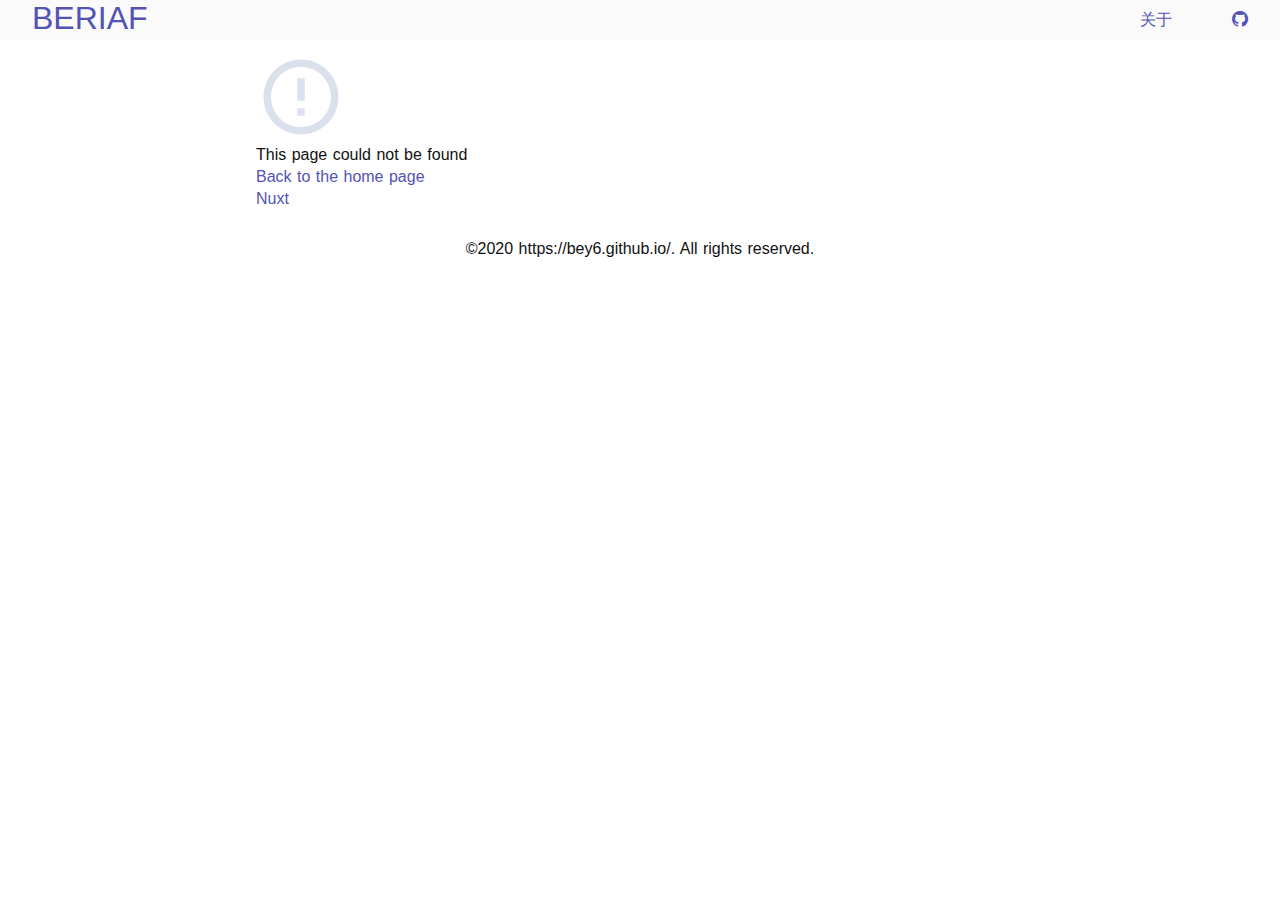
<file: article/index.html>
<!doctype html>
<html data-n-head-ssr lang="en" data-n-head="%7B%22lang%22:%7B%22ssr%22:%22en%22%7D%7D">
  <head>
    <title>BERIAF</title><meta data-n-head="ssr" charset="utf-8"><meta data-n-head="ssr" name="viewport" content="width=device-width,initial-scale=1"><meta data-n-head="ssr" data-hid="description" name="description" content="bei, beria, vision"><link data-n-head="ssr" rel="icon" type="image/x-icon" href="/favicon.ico"><link data-n-head="ssr" rel="stylesheet" href="https://cdn.jsdelivr.net/npm/bootstrap-icons@1.3.0/font/bootstrap-icons.css"><link rel="preload" href="/_nuxt/53b218a.js" as="script"><link rel="preload" href="/_nuxt/a032255.js" as="script"><link rel="preload" href="/_nuxt/ea71138.js" as="script"><link rel="preload" href="/_nuxt/8af160f.js" as="script"><link rel="preload" href="/_nuxt/fee678b.js" as="script"><style data-vue-ssr-id="7e56e4e3:0 56b15182:0 75d1e1f0:0">.nuxt-progress{position:fixed;top:0;left:0;right:0;height:2px;width:0;opacity:1;transition:width .1s,opacity .4s;background-color:#000;z-index:999999}.nuxt-progress.nuxt-progress-notransition{transition:none}.nuxt-progress-failed{background-color:red}:root{--tc:#5353b6;--bdc:#d8d8d8;--hdh:40px;--c:#111}html{font-family:-apple-system,BlinkMacSystemFont,"Segoe UI",Roboto,Oxygen,Ubuntu,Cantarell,"Open Sans","Helvetica Neue",sans-serif;font-size:16px;word-spacing:1px;-ms-text-size-adjust:100%;-webkit-text-size-adjust:100%;-moz-osx-font-smoothing:grayscale;-webkit-font-smoothing:antialiased;box-sizing:border-box;color:#111;color:var(--c);min-width:320px}*,:after,:before{box-sizing:border-box;margin:0}#app{margin-bottom:2rem;text-align:center}article{text-align:left}a{color:#5353b6;color:var(--tc);text-decoration:none}h1,h2,h3,h4{font-weight:400}p,span{line-height:1.65rem}header{display:flex;position:-webkit-sticky;position:sticky;top:0;padding:0 2rem;height:40px;height:var(--hdh);background-color:#fafafa;text-align:left}header h1 a{color:#5353b6;color:var(--tc)}header ul{text-align:right;list-style:none}header ul,header ul li{height:40px;height:var(--hdh)}header ul li{display:inline-block}header ul li a{line-height:40px;line-height:var(--hdh)}footer{width:100%;text-align:center}#nav{flex:1;padding:0 12px}#nav li{margin:0 8px}#nav li a{color:#5353b6;color:var(--tc)}h1[data-v-0b984a18],h2[data-v-0b984a18],h3[data-v-0b984a18],h4[data-v-0b984a18],h5[data-v-0b984a18],h6[data-v-0b984a18]{margin:8px 0}article[data-v-0b984a18]{margin:12px auto;width:60%;max-width:1024px}</style>
  </head>
  <body>
    <div data-server-rendered="true" id="__nuxt"><!----><div id="__layout"><div><header id="top-head"><h1><a href="/" class="nuxt-link-active">BERIAF</a></h1> <ul id="nav"><li><a href="/about">关于</a></li></ul> <ul><li><a href="https://github.com/bey6"><i class="bi bi-github"></i></a></li></ul></header> <div id="app" data-v-0b984a18><article data-v-0b984a18></article></div> <footer>©2020 https://bey6.github.io/. All rights reserved.</footer></div></div></div><script>window.__NUXT__={layout:"default",data:[{}],fetch:[],error:null,serverRendered:!0,routePath:"/article",config:{}}</script><script src="/_nuxt/53b218a.js" defer></script><script src="/_nuxt/8af160f.js" defer></script><script src="/_nuxt/fee678b.js" defer></script><script src="/_nuxt/a032255.js" defer></script><script src="/_nuxt/ea71138.js" defer></script>
  </body>
</html>
</file>
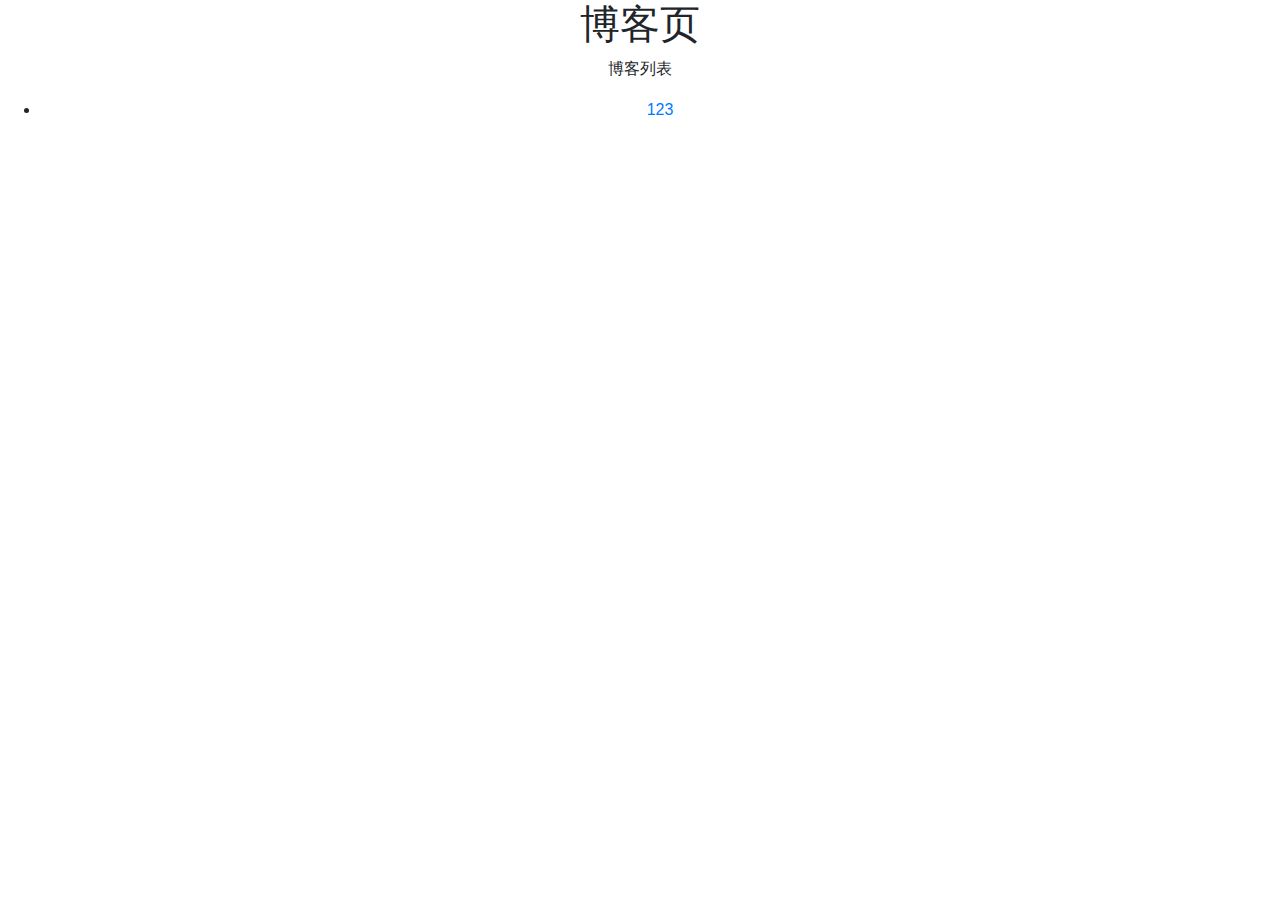
<file: blog/index.html>
<!doctype html>
<html data-n-head-ssr lang="en" data-n-head="%7B%22lang%22:%7B%22ssr%22:%22en%22%7D%7D">
  <head>
    <title>beria-vision</title><meta data-n-head="ssr" charset="utf-8"><meta data-n-head="ssr" name="viewport" content="width=device-width,initial-scale=1"><meta data-n-head="ssr" data-hid="description" name="description" content=""><link data-n-head="ssr" rel="icon" type="image/x-icon" href="/favicon.ico"><link rel="preload" href="/_nuxt/60e08ae.js" as="script"><link rel="preload" href="/_nuxt/b7f4aa7.js" as="script"><link rel="preload" href="/_nuxt/076b1ad.js" as="script"><link rel="preload" href="/_nuxt/76b0bc2.js" as="script"><link rel="preload" href="/_nuxt/f1a50c3.js" as="script"><style data-vue-ssr-id="71f83a6d:0 32df6d42:0 7e56e4e3:0 56b15182:0">@charset "UTF-8";/*!
 * Bootstrap v4.6.0 (https://getbootstrap.com/)
 * Copyright 2011-2021 The Bootstrap Authors
 * Copyright 2011-2021 Twitter, Inc.
 * Licensed under MIT (https://github.com/twbs/bootstrap/blob/main/LICENSE)
 */:root{--blue:#007bff;--indigo:#6610f2;--purple:#6f42c1;--pink:#e83e8c;--red:#dc3545;--orange:#fd7e14;--yellow:#ffc107;--green:#28a745;--teal:#20c997;--cyan:#17a2b8;--white:#fff;--gray:#6c757d;--gray-dark:#343a40;--primary:#007bff;--secondary:#6c757d;--success:#28a745;--info:#17a2b8;--warning:#ffc107;--danger:#dc3545;--light:#f8f9fa;--dark:#343a40;--breakpoint-xs:0;--breakpoint-sm:576px;--breakpoint-md:768px;--breakpoint-lg:992px;--breakpoint-xl:1200px;--font-family-sans-serif:-apple-system,BlinkMacSystemFont,"Segoe UI",Roboto,"Helvetica Neue",Arial,"Noto Sans","Liberation Sans",sans-serif,"Apple Color Emoji","Segoe UI Emoji","Segoe UI Symbol","Noto Color Emoji";--font-family-monospace:SFMono-Regular,Menlo,Monaco,Consolas,"Liberation Mono","Courier New",monospace}*,:after,:before{box-sizing:border-box}html{font-family:sans-serif;line-height:1.15;-webkit-text-size-adjust:100%;-webkit-tap-highlight-color:transparent}article,aside,figcaption,figure,footer,header,hgroup,main,nav,section{display:block}body{margin:0;font-family:-apple-system,BlinkMacSystemFont,"Segoe UI",Roboto,"Helvetica Neue",Arial,"Noto Sans","Liberation Sans",sans-serif,"Apple Color Emoji","Segoe UI Emoji","Segoe UI Symbol","Noto Color Emoji";font-size:1rem;font-weight:400;line-height:1.5;color:#212529;text-align:left;background-color:#fff}[tabindex="-1"]:focus:not(.focus-visible),[tabindex="-1"]:focus:not(:focus-visible){outline:0!important}hr{box-sizing:content-box;height:0;overflow:visible}h1,h2,h3,h4,h5,h6{margin-top:0;margin-bottom:.5rem}p{margin-top:0;margin-bottom:1rem}abbr[data-original-title],abbr[title]{text-decoration:underline;-webkit-text-decoration:underline dotted;text-decoration:underline dotted;cursor:help;border-bottom:0;-webkit-text-decoration-skip-ink:none;text-decoration-skip-ink:none}address{font-style:normal;line-height:inherit}address,dl,ol,ul{margin-bottom:1rem}dl,ol,ul{margin-top:0}ol ol,ol ul,ul ol,ul ul{margin-bottom:0}dt{font-weight:700}dd{margin-bottom:.5rem;margin-left:0}blockquote{margin:0 0 1rem}b,strong{font-weight:bolder}small{font-size:80%}sub,sup{position:relative;font-size:75%;line-height:0;vertical-align:baseline}sub{bottom:-.25em}sup{top:-.5em}a{color:#007bff;text-decoration:none;background-color:transparent}a:hover{color:#0056b3;text-decoration:underline}a:not([href]):not([class]),a:not([href]):not([class]):hover{color:inherit;text-decoration:none}code,kbd,pre,samp{font-family:SFMono-Regular,Menlo,Monaco,Consolas,"Liberation Mono","Courier New",monospace;font-size:1em}pre{margin-top:0;margin-bottom:1rem;overflow:auto;-ms-overflow-style:scrollbar}figure{margin:0 0 1rem}img{border-style:none}img,svg{vertical-align:middle}svg{overflow:hidden}table{border-collapse:collapse}caption{padding-top:.75rem;padding-bottom:.75rem;color:#6c757d;text-align:left;caption-side:bottom}th{text-align:inherit;text-align:-webkit-match-parent}label{display:inline-block;margin-bottom:.5rem}button{border-radius:0}button:focus:not(.focus-visible),button:focus:not(:focus-visible){outline:0}button,input,optgroup,select,textarea{margin:0;font-family:inherit;font-size:inherit;line-height:inherit}button,input{overflow:visible}button,select{text-transform:none}[role=button]{cursor:pointer}select{word-wrap:normal}[type=button],[type=reset],[type=submit],button{-webkit-appearance:button}[type=button]:not(:disabled),[type=reset]:not(:disabled),[type=submit]:not(:disabled),button:not(:disabled){cursor:pointer}[type=button]::-moz-focus-inner,[type=reset]::-moz-focus-inner,[type=submit]::-moz-focus-inner,button::-moz-focus-inner{padding:0;border-style:none}input[type=checkbox],input[type=radio]{box-sizing:border-box;padding:0}textarea{overflow:auto;resize:vertical}fieldset{min-width:0;padding:0;margin:0;border:0}legend{display:block;width:100%;max-width:100%;padding:0;margin-bottom:.5rem;font-size:1.5rem;line-height:inherit;color:inherit;white-space:normal}progress{vertical-align:baseline}[type=number]::-webkit-inner-spin-button,[type=number]::-webkit-outer-spin-button{height:auto}[type=search]{outline-offset:-2px;-webkit-appearance:none}[type=search]::-webkit-search-decoration{-webkit-appearance:none}::-webkit-file-upload-button{font:inherit;-webkit-appearance:button}output{display:inline-block}summary{display:list-item;cursor:pointer}template{display:none}[hidden]{display:none!important}.h1,.h2,.h3,.h4,.h5,.h6,h1,h2,h3,h4,h5,h6{margin-bottom:.5rem;font-weight:500;line-height:1.2}.h1,h1{font-size:2.5rem}.h2,h2{font-size:2rem}.h3,h3{font-size:1.75rem}.h4,h4{font-size:1.5rem}.h5,h5{font-size:1.25rem}.h6,h6{font-size:1rem}.lead{font-size:1.25rem;font-weight:300}.display-1{font-size:6rem}.display-1,.display-2{font-weight:300;line-height:1.2}.display-2{font-size:5.5rem}.display-3{font-size:4.5rem}.display-3,.display-4{font-weight:300;line-height:1.2}.display-4{font-size:3.5rem}hr{margin-top:1rem;margin-bottom:1rem;border:0;border-top:1px solid rgba(0,0,0,.1)}.small,small{font-size:80%;font-weight:400}.mark,mark{padding:.2em;background-color:#fcf8e3}.list-inline,.list-unstyled{padding-left:0;list-style:none}.list-inline-item{display:inline-block}.list-inline-item:not(:last-child){margin-right:.5rem}.initialism{font-size:90%;text-transform:uppercase}.blockquote{margin-bottom:1rem;font-size:1.25rem}.blockquote-footer{display:block;font-size:80%;color:#6c757d}.blockquote-footer:before{content:"\2014\00A0"}.img-fluid,.img-thumbnail{max-width:100%;height:auto}.img-thumbnail{padding:.25rem;background-color:#fff;border:1px solid #dee2e6;border-radius:.25rem}.figure{display:inline-block}.figure-img{margin-bottom:.5rem;line-height:1}.figure-caption{font-size:90%;color:#6c757d}code{font-size:87.5%;color:#e83e8c;word-wrap:break-word}a>code{color:inherit}kbd{padding:.2rem .4rem;font-size:87.5%;color:#fff;background-color:#212529;border-radius:.2rem}kbd kbd{padding:0;font-size:100%;font-weight:700}pre{display:block;font-size:87.5%;color:#212529}pre code{font-size:inherit;color:inherit;word-break:normal}.pre-scrollable{max-height:340px;overflow-y:scroll}.container,.container-fluid,.container-lg,.container-md,.container-sm,.container-xl{width:100%;padding-right:15px;padding-left:15px;margin-right:auto;margin-left:auto}@media (min-width:576px){.container,.container-sm{max-width:540px}}@media (min-width:768px){.container,.container-md,.container-sm{max-width:720px}}@media (min-width:992px){.container,.container-lg,.container-md,.container-sm{max-width:960px}}@media (min-width:1200px){.container,.container-lg,.container-md,.container-sm,.container-xl{max-width:1140px}}.row{display:flex;flex-wrap:wrap;margin-right:-15px;margin-left:-15px}.no-gutters{margin-right:0;margin-left:0}.no-gutters>.col,.no-gutters>[class*=col-]{padding-right:0;padding-left:0}.col,.col-1,.col-10,.col-11,.col-12,.col-2,.col-3,.col-4,.col-5,.col-6,.col-7,.col-8,.col-9,.col-auto,.col-lg,.col-lg-1,.col-lg-10,.col-lg-11,.col-lg-12,.col-lg-2,.col-lg-3,.col-lg-4,.col-lg-5,.col-lg-6,.col-lg-7,.col-lg-8,.col-lg-9,.col-lg-auto,.col-md,.col-md-1,.col-md-10,.col-md-11,.col-md-12,.col-md-2,.col-md-3,.col-md-4,.col-md-5,.col-md-6,.col-md-7,.col-md-8,.col-md-9,.col-md-auto,.col-sm,.col-sm-1,.col-sm-10,.col-sm-11,.col-sm-12,.col-sm-2,.col-sm-3,.col-sm-4,.col-sm-5,.col-sm-6,.col-sm-7,.col-sm-8,.col-sm-9,.col-sm-auto,.col-xl,.col-xl-1,.col-xl-10,.col-xl-11,.col-xl-12,.col-xl-2,.col-xl-3,.col-xl-4,.col-xl-5,.col-xl-6,.col-xl-7,.col-xl-8,.col-xl-9,.col-xl-auto{position:relative;width:100%;padding-right:15px;padding-left:15px}.col{flex-basis:0;flex-grow:1;max-width:100%}.row-cols-1>*{flex:0 0 100%;max-width:100%}.row-cols-2>*{flex:0 0 50%;max-width:50%}.row-cols-3>*{flex:0 0 33.333333%;max-width:33.333333%}.row-cols-4>*{flex:0 0 25%;max-width:25%}.row-cols-5>*{flex:0 0 20%;max-width:20%}.row-cols-6>*{flex:0 0 16.666667%;max-width:16.666667%}.col-auto{flex:0 0 auto;width:auto;max-width:100%}.col-1{flex:0 0 8.333333%;max-width:8.333333%}.col-2{flex:0 0 16.666667%;max-width:16.666667%}.col-3{flex:0 0 25%;max-width:25%}.col-4{flex:0 0 33.333333%;max-width:33.333333%}.col-5{flex:0 0 41.666667%;max-width:41.666667%}.col-6{flex:0 0 50%;max-width:50%}.col-7{flex:0 0 58.333333%;max-width:58.333333%}.col-8{flex:0 0 66.666667%;max-width:66.666667%}.col-9{flex:0 0 75%;max-width:75%}.col-10{flex:0 0 83.333333%;max-width:83.333333%}.col-11{flex:0 0 91.666667%;max-width:91.666667%}.col-12{flex:0 0 100%;max-width:100%}.order-first{order:-1}.order-last{order:13}.order-0{order:0}.order-1{order:1}.order-2{order:2}.order-3{order:3}.order-4{order:4}.order-5{order:5}.order-6{order:6}.order-7{order:7}.order-8{order:8}.order-9{order:9}.order-10{order:10}.order-11{order:11}.order-12{order:12}.offset-1{margin-left:8.333333%}.offset-2{margin-left:16.666667%}.offset-3{margin-left:25%}.offset-4{margin-left:33.333333%}.offset-5{margin-left:41.666667%}.offset-6{margin-left:50%}.offset-7{margin-left:58.333333%}.offset-8{margin-left:66.666667%}.offset-9{margin-left:75%}.offset-10{margin-left:83.333333%}.offset-11{margin-left:91.666667%}@media (min-width:576px){.col-sm{flex-basis:0;flex-grow:1;max-width:100%}.row-cols-sm-1>*{flex:0 0 100%;max-width:100%}.row-cols-sm-2>*{flex:0 0 50%;max-width:50%}.row-cols-sm-3>*{flex:0 0 33.333333%;max-width:33.333333%}.row-cols-sm-4>*{flex:0 0 25%;max-width:25%}.row-cols-sm-5>*{flex:0 0 20%;max-width:20%}.row-cols-sm-6>*{flex:0 0 16.666667%;max-width:16.666667%}.col-sm-auto{flex:0 0 auto;width:auto;max-width:100%}.col-sm-1{flex:0 0 8.333333%;max-width:8.333333%}.col-sm-2{flex:0 0 16.666667%;max-width:16.666667%}.col-sm-3{flex:0 0 25%;max-width:25%}.col-sm-4{flex:0 0 33.333333%;max-width:33.333333%}.col-sm-5{flex:0 0 41.666667%;max-width:41.666667%}.col-sm-6{flex:0 0 50%;max-width:50%}.col-sm-7{flex:0 0 58.333333%;max-width:58.333333%}.col-sm-8{flex:0 0 66.666667%;max-width:66.666667%}.col-sm-9{flex:0 0 75%;max-width:75%}.col-sm-10{flex:0 0 83.333333%;max-width:83.333333%}.col-sm-11{flex:0 0 91.666667%;max-width:91.666667%}.col-sm-12{flex:0 0 100%;max-width:100%}.order-sm-first{order:-1}.order-sm-last{order:13}.order-sm-0{order:0}.order-sm-1{order:1}.order-sm-2{order:2}.order-sm-3{order:3}.order-sm-4{order:4}.order-sm-5{order:5}.order-sm-6{order:6}.order-sm-7{order:7}.order-sm-8{order:8}.order-sm-9{order:9}.order-sm-10{order:10}.order-sm-11{order:11}.order-sm-12{order:12}.offset-sm-0{margin-left:0}.offset-sm-1{margin-left:8.333333%}.offset-sm-2{margin-left:16.666667%}.offset-sm-3{margin-left:25%}.offset-sm-4{margin-left:33.333333%}.offset-sm-5{margin-left:41.666667%}.offset-sm-6{margin-left:50%}.offset-sm-7{margin-left:58.333333%}.offset-sm-8{margin-left:66.666667%}.offset-sm-9{margin-left:75%}.offset-sm-10{margin-left:83.333333%}.offset-sm-11{margin-left:91.666667%}}@media (min-width:768px){.col-md{flex-basis:0;flex-grow:1;max-width:100%}.row-cols-md-1>*{flex:0 0 100%;max-width:100%}.row-cols-md-2>*{flex:0 0 50%;max-width:50%}.row-cols-md-3>*{flex:0 0 33.333333%;max-width:33.333333%}.row-cols-md-4>*{flex:0 0 25%;max-width:25%}.row-cols-md-5>*{flex:0 0 20%;max-width:20%}.row-cols-md-6>*{flex:0 0 16.666667%;max-width:16.666667%}.col-md-auto{flex:0 0 auto;width:auto;max-width:100%}.col-md-1{flex:0 0 8.333333%;max-width:8.333333%}.col-md-2{flex:0 0 16.666667%;max-width:16.666667%}.col-md-3{flex:0 0 25%;max-width:25%}.col-md-4{flex:0 0 33.333333%;max-width:33.333333%}.col-md-5{flex:0 0 41.666667%;max-width:41.666667%}.col-md-6{flex:0 0 50%;max-width:50%}.col-md-7{flex:0 0 58.333333%;max-width:58.333333%}.col-md-8{flex:0 0 66.666667%;max-width:66.666667%}.col-md-9{flex:0 0 75%;max-width:75%}.col-md-10{flex:0 0 83.333333%;max-width:83.333333%}.col-md-11{flex:0 0 91.666667%;max-width:91.666667%}.col-md-12{flex:0 0 100%;max-width:100%}.order-md-first{order:-1}.order-md-last{order:13}.order-md-0{order:0}.order-md-1{order:1}.order-md-2{order:2}.order-md-3{order:3}.order-md-4{order:4}.order-md-5{order:5}.order-md-6{order:6}.order-md-7{order:7}.order-md-8{order:8}.order-md-9{order:9}.order-md-10{order:10}.order-md-11{order:11}.order-md-12{order:12}.offset-md-0{margin-left:0}.offset-md-1{margin-left:8.333333%}.offset-md-2{margin-left:16.666667%}.offset-md-3{margin-left:25%}.offset-md-4{margin-left:33.333333%}.offset-md-5{margin-left:41.666667%}.offset-md-6{margin-left:50%}.offset-md-7{margin-left:58.333333%}.offset-md-8{margin-left:66.666667%}.offset-md-9{margin-left:75%}.offset-md-10{margin-left:83.333333%}.offset-md-11{margin-left:91.666667%}}@media (min-width:992px){.col-lg{flex-basis:0;flex-grow:1;max-width:100%}.row-cols-lg-1>*{flex:0 0 100%;max-width:100%}.row-cols-lg-2>*{flex:0 0 50%;max-width:50%}.row-cols-lg-3>*{flex:0 0 33.333333%;max-width:33.333333%}.row-cols-lg-4>*{flex:0 0 25%;max-width:25%}.row-cols-lg-5>*{flex:0 0 20%;max-width:20%}.row-cols-lg-6>*{flex:0 0 16.666667%;max-width:16.666667%}.col-lg-auto{flex:0 0 auto;width:auto;max-width:100%}.col-lg-1{flex:0 0 8.333333%;max-width:8.333333%}.col-lg-2{flex:0 0 16.666667%;max-width:16.666667%}.col-lg-3{flex:0 0 25%;max-width:25%}.col-lg-4{flex:0 0 33.333333%;max-width:33.333333%}.col-lg-5{flex:0 0 41.666667%;max-width:41.666667%}.col-lg-6{flex:0 0 50%;max-width:50%}.col-lg-7{flex:0 0 58.333333%;max-width:58.333333%}.col-lg-8{flex:0 0 66.666667%;max-width:66.666667%}.col-lg-9{flex:0 0 75%;max-width:75%}.col-lg-10{flex:0 0 83.333333%;max-width:83.333333%}.col-lg-11{flex:0 0 91.666667%;max-width:91.666667%}.col-lg-12{flex:0 0 100%;max-width:100%}.order-lg-first{order:-1}.order-lg-last{order:13}.order-lg-0{order:0}.order-lg-1{order:1}.order-lg-2{order:2}.order-lg-3{order:3}.order-lg-4{order:4}.order-lg-5{order:5}.order-lg-6{order:6}.order-lg-7{order:7}.order-lg-8{order:8}.order-lg-9{order:9}.order-lg-10{order:10}.order-lg-11{order:11}.order-lg-12{order:12}.offset-lg-0{margin-left:0}.offset-lg-1{margin-left:8.333333%}.offset-lg-2{margin-left:16.666667%}.offset-lg-3{margin-left:25%}.offset-lg-4{margin-left:33.333333%}.offset-lg-5{margin-left:41.666667%}.offset-lg-6{margin-left:50%}.offset-lg-7{margin-left:58.333333%}.offset-lg-8{margin-left:66.666667%}.offset-lg-9{margin-left:75%}.offset-lg-10{margin-left:83.333333%}.offset-lg-11{margin-left:91.666667%}}@media (min-width:1200px){.col-xl{flex-basis:0;flex-grow:1;max-width:100%}.row-cols-xl-1>*{flex:0 0 100%;max-width:100%}.row-cols-xl-2>*{flex:0 0 50%;max-width:50%}.row-cols-xl-3>*{flex:0 0 33.333333%;max-width:33.333333%}.row-cols-xl-4>*{flex:0 0 25%;max-width:25%}.row-cols-xl-5>*{flex:0 0 20%;max-width:20%}.row-cols-xl-6>*{flex:0 0 16.666667%;max-width:16.666667%}.col-xl-auto{flex:0 0 auto;width:auto;max-width:100%}.col-xl-1{flex:0 0 8.333333%;max-width:8.333333%}.col-xl-2{flex:0 0 16.666667%;max-width:16.666667%}.col-xl-3{flex:0 0 25%;max-width:25%}.col-xl-4{flex:0 0 33.333333%;max-width:33.333333%}.col-xl-5{flex:0 0 41.666667%;max-width:41.666667%}.col-xl-6{flex:0 0 50%;max-width:50%}.col-xl-7{flex:0 0 58.333333%;max-width:58.333333%}.col-xl-8{flex:0 0 66.666667%;max-width:66.666667%}.col-xl-9{flex:0 0 75%;max-width:75%}.col-xl-10{flex:0 0 83.333333%;max-width:83.333333%}.col-xl-11{flex:0 0 91.666667%;max-width:91.666667%}.col-xl-12{flex:0 0 100%;max-width:100%}.order-xl-first{order:-1}.order-xl-last{order:13}.order-xl-0{order:0}.order-xl-1{order:1}.order-xl-2{order:2}.order-xl-3{order:3}.order-xl-4{order:4}.order-xl-5{order:5}.order-xl-6{order:6}.order-xl-7{order:7}.order-xl-8{order:8}.order-xl-9{order:9}.order-xl-10{order:10}.order-xl-11{order:11}.order-xl-12{order:12}.offset-xl-0{margin-left:0}.offset-xl-1{margin-left:8.333333%}.offset-xl-2{margin-left:16.666667%}.offset-xl-3{margin-left:25%}.offset-xl-4{margin-left:33.333333%}.offset-xl-5{margin-left:41.666667%}.offset-xl-6{margin-left:50%}.offset-xl-7{margin-left:58.333333%}.offset-xl-8{margin-left:66.666667%}.offset-xl-9{margin-left:75%}.offset-xl-10{margin-left:83.333333%}.offset-xl-11{margin-left:91.666667%}}.table{width:100%;margin-bottom:1rem;color:#212529}.table td,.table th{padding:.75rem;vertical-align:top;border-top:1px solid #dee2e6}.table thead th{vertical-align:bottom;border-bottom:2px solid #dee2e6}.table tbody+tbody{border-top:2px solid #dee2e6}.table-sm td,.table-sm th{padding:.3rem}.table-bordered,.table-bordered td,.table-bordered th{border:1px solid #dee2e6}.table-bordered thead td,.table-bordered thead th{border-bottom-width:2px}.table-borderless tbody+tbody,.table-borderless td,.table-borderless th,.table-borderless thead th{border:0}.table-striped tbody tr:nth-of-type(odd){background-color:rgba(0,0,0,.05)}.table-hover tbody tr:hover{color:#212529;background-color:rgba(0,0,0,.075)}.table-primary,.table-primary>td,.table-primary>th{background-color:#b8daff}.table-primary tbody+tbody,.table-primary td,.table-primary th,.table-primary thead th{border-color:#7abaff}.table-hover .table-primary:hover,.table-hover .table-primary:hover>td,.table-hover .table-primary:hover>th{background-color:#9fcdff}.table-secondary,.table-secondary>td,.table-secondary>th{background-color:#d6d8db}.table-secondary tbody+tbody,.table-secondary td,.table-secondary th,.table-secondary thead th{border-color:#b3b7bb}.table-hover .table-secondary:hover,.table-hover .table-secondary:hover>td,.table-hover .table-secondary:hover>th{background-color:#c8cbcf}.table-success,.table-success>td,.table-success>th{background-color:#c3e6cb}.table-success tbody+tbody,.table-success td,.table-success th,.table-success thead th{border-color:#8fd19e}.table-hover .table-success:hover,.table-hover .table-success:hover>td,.table-hover .table-success:hover>th{background-color:#b1dfbb}.table-info,.table-info>td,.table-info>th{background-color:#bee5eb}.table-info tbody+tbody,.table-info td,.table-info th,.table-info thead th{border-color:#86cfda}.table-hover .table-info:hover,.table-hover .table-info:hover>td,.table-hover .table-info:hover>th{background-color:#abdde5}.table-warning,.table-warning>td,.table-warning>th{background-color:#ffeeba}.table-warning tbody+tbody,.table-warning td,.table-warning th,.table-warning thead th{border-color:#ffdf7e}.table-hover .table-warning:hover,.table-hover .table-warning:hover>td,.table-hover .table-warning:hover>th{background-color:#ffe8a1}.table-danger,.table-danger>td,.table-danger>th{background-color:#f5c6cb}.table-danger tbody+tbody,.table-danger td,.table-danger th,.table-danger thead th{border-color:#ed969e}.table-hover .table-danger:hover,.table-hover .table-danger:hover>td,.table-hover .table-danger:hover>th{background-color:#f1b0b7}.table-light,.table-light>td,.table-light>th{background-color:#fdfdfe}.table-light tbody+tbody,.table-light td,.table-light th,.table-light thead th{border-color:#fbfcfc}.table-hover .table-light:hover,.table-hover .table-light:hover>td,.table-hover .table-light:hover>th{background-color:#ececf6}.table-dark,.table-dark>td,.table-dark>th{background-color:#c6c8ca}.table-dark tbody+tbody,.table-dark td,.table-dark th,.table-dark thead th{border-color:#95999c}.table-hover .table-dark:hover,.table-hover .table-dark:hover>td,.table-hover .table-dark:hover>th{background-color:#b9bbbe}.table-active,.table-active>td,.table-active>th,.table-hover .table-active:hover,.table-hover .table-active:hover>td,.table-hover .table-active:hover>th{background-color:rgba(0,0,0,.075)}.table .thead-dark th{color:#fff;background-color:#343a40;border-color:#454d55}.table .thead-light th{color:#495057;background-color:#e9ecef;border-color:#dee2e6}.table-dark{color:#fff;background-color:#343a40}.table-dark td,.table-dark th,.table-dark thead th{border-color:#454d55}.table-dark.table-bordered{border:0}.table-dark.table-striped tbody tr:nth-of-type(odd){background-color:hsla(0,0%,100%,.05)}.table-dark.table-hover tbody tr:hover{color:#fff;background-color:hsla(0,0%,100%,.075)}@media (max-width:575.98px){.table-responsive-sm{display:block;width:100%;overflow-x:auto;-webkit-overflow-scrolling:touch}.table-responsive-sm>.table-bordered{border:0}}@media (max-width:767.98px){.table-responsive-md{display:block;width:100%;overflow-x:auto;-webkit-overflow-scrolling:touch}.table-responsive-md>.table-bordered{border:0}}@media (max-width:991.98px){.table-responsive-lg{display:block;width:100%;overflow-x:auto;-webkit-overflow-scrolling:touch}.table-responsive-lg>.table-bordered{border:0}}@media (max-width:1199.98px){.table-responsive-xl{display:block;width:100%;overflow-x:auto;-webkit-overflow-scrolling:touch}.table-responsive-xl>.table-bordered{border:0}}.table-responsive{display:block;width:100%;overflow-x:auto;-webkit-overflow-scrolling:touch}.table-responsive>.table-bordered{border:0}.form-control{display:block;width:100%;height:calc(1.5em + .75rem + 2px);padding:.375rem .75rem;font-size:1rem;font-weight:400;line-height:1.5;color:#495057;background-color:#fff;background-clip:padding-box;border:1px solid #ced4da;border-radius:.25rem;transition:border-color .15s ease-in-out,box-shadow .15s ease-in-out}@media (prefers-reduced-motion:reduce){.form-control{transition:none}}.form-control::-ms-expand{background-color:transparent;border:0}.form-control:-moz-focusring{color:transparent;text-shadow:0 0 0 #495057}.form-control:focus{color:#495057;background-color:#fff;border-color:#80bdff;outline:0;box-shadow:0 0 0 .2rem rgba(0,123,255,.25)}.form-control::-moz-placeholder{color:#6c757d;opacity:1}.form-control:-ms-input-placeholder{color:#6c757d;opacity:1}.form-control::placeholder{color:#6c757d;opacity:1}.form-control:disabled,.form-control[readonly]{background-color:#e9ecef;opacity:1}input[type=date].form-control,input[type=datetime-local].form-control,input[type=month].form-control,input[type=time].form-control{-webkit-appearance:none;-moz-appearance:none;appearance:none}select.form-control:focus::-ms-value{color:#495057;background-color:#fff}.form-control-file,.form-control-range{display:block;width:100%}.col-form-label{padding-top:calc(.375rem + 1px);padding-bottom:calc(.375rem + 1px);margin-bottom:0;font-size:inherit;line-height:1.5}.col-form-label-lg{padding-top:calc(.5rem + 1px);padding-bottom:calc(.5rem + 1px);font-size:1.25rem;line-height:1.5}.col-form-label-sm{padding-top:calc(.25rem + 1px);padding-bottom:calc(.25rem + 1px);font-size:.875rem;line-height:1.5}.form-control-plaintext{display:block;width:100%;padding:.375rem 0;margin-bottom:0;font-size:1rem;line-height:1.5;color:#212529;background-color:transparent;border:solid transparent;border-width:1px 0}.form-control-plaintext.form-control-lg,.form-control-plaintext.form-control-sm{padding-right:0;padding-left:0}.form-control-sm{height:calc(1.5em + .5rem + 2px);padding:.25rem .5rem;font-size:.875rem;line-height:1.5;border-radius:.2rem}.form-control-lg{height:calc(1.5em + 1rem + 2px);padding:.5rem 1rem;font-size:1.25rem;line-height:1.5;border-radius:.3rem}select.form-control[multiple],select.form-control[size],textarea.form-control{height:auto}.form-group{margin-bottom:1rem}.form-text{display:block;margin-top:.25rem}.form-row{display:flex;flex-wrap:wrap;margin-right:-5px;margin-left:-5px}.form-row>.col,.form-row>[class*=col-]{padding-right:5px;padding-left:5px}.form-check{position:relative;display:block;padding-left:1.25rem}.form-check-input{position:absolute;margin-top:.3rem;margin-left:-1.25rem}.form-check-input:disabled~.form-check-label,.form-check-input[disabled]~.form-check-label{color:#6c757d}.form-check-label{margin-bottom:0}.form-check-inline{display:inline-flex;align-items:center;padding-left:0;margin-right:.75rem}.form-check-inline .form-check-input{position:static;margin-top:0;margin-right:.3125rem;margin-left:0}.valid-feedback{display:none;width:100%;margin-top:.25rem;font-size:80%;color:#28a745}.valid-tooltip{position:absolute;top:100%;left:0;z-index:5;display:none;max-width:100%;padding:.25rem .5rem;margin-top:.1rem;font-size:.875rem;line-height:1.5;color:#fff;background-color:rgba(40,167,69,.9);border-radius:.25rem}.form-row>.col>.valid-tooltip,.form-row>[class*=col-]>.valid-tooltip{left:5px}.is-valid~.valid-feedback,.is-valid~.valid-tooltip,.was-validated :valid~.valid-feedback,.was-validated :valid~.valid-tooltip{display:block}.form-control.is-valid,.was-validated .form-control:valid{border-color:#28a745;padding-right:calc(1.5em + .75rem);background-image:url("data:image/svg+xml;charset=utf-8,%3Csvg xmlns='http://www.w3.org/2000/svg' width='8' height='8'%3E%3Cpath fill='%2328a745' d='M2.3 6.73L.6 4.53c-.4-1.04.46-1.4 1.1-.8l1.1 1.4 3.4-3.8c.6-.63 1.6-.27 1.2.7l-4 4.6c-.43.5-.8.4-1.1.1z'/%3E%3C/svg%3E");background-repeat:no-repeat;background-position:right calc(.375em + .1875rem) center;background-size:calc(.75em + .375rem) calc(.75em + .375rem)}.form-control.is-valid:focus,.was-validated .form-control:valid:focus{border-color:#28a745;box-shadow:0 0 0 .2rem rgba(40,167,69,.25)}.was-validated textarea.form-control:valid,textarea.form-control.is-valid{padding-right:calc(1.5em + .75rem);background-position:top calc(.375em + .1875rem) right calc(.375em + .1875rem)}.custom-select.is-valid,.was-validated .custom-select:valid{border-color:#28a745;padding-right:calc(.75em + 2.3125rem);background:url("data:image/svg+xml;charset=utf-8,%3Csvg xmlns='http://www.w3.org/2000/svg' width='4' height='5'%3E%3Cpath fill='%23343a40' d='M2 0L0 2h4zm0 5L0 3h4z'/%3E%3C/svg%3E") right .75rem center/8px 10px no-repeat,#fff url("data:image/svg+xml;charset=utf-8,%3Csvg xmlns='http://www.w3.org/2000/svg' width='8' height='8'%3E%3Cpath fill='%2328a745' d='M2.3 6.73L.6 4.53c-.4-1.04.46-1.4 1.1-.8l1.1 1.4 3.4-3.8c.6-.63 1.6-.27 1.2.7l-4 4.6c-.43.5-.8.4-1.1.1z'/%3E%3C/svg%3E") center right 1.75rem/calc(.75em + .375rem) calc(.75em + .375rem) no-repeat}.custom-select.is-valid:focus,.was-validated .custom-select:valid:focus{border-color:#28a745;box-shadow:0 0 0 .2rem rgba(40,167,69,.25)}.form-check-input.is-valid~.form-check-label,.was-validated .form-check-input:valid~.form-check-label{color:#28a745}.form-check-input.is-valid~.valid-feedback,.form-check-input.is-valid~.valid-tooltip,.was-validated .form-check-input:valid~.valid-feedback,.was-validated .form-check-input:valid~.valid-tooltip{display:block}.custom-control-input.is-valid~.custom-control-label,.was-validated .custom-control-input:valid~.custom-control-label{color:#28a745}.custom-control-input.is-valid~.custom-control-label:before,.was-validated .custom-control-input:valid~.custom-control-label:before{border-color:#28a745}.custom-control-input.is-valid:checked~.custom-control-label:before,.was-validated .custom-control-input:valid:checked~.custom-control-label:before{border-color:#34ce57;background-color:#34ce57}.custom-control-input.is-valid:focus~.custom-control-label:before,.was-validated .custom-control-input:valid:focus~.custom-control-label:before{box-shadow:0 0 0 .2rem rgba(40,167,69,.25)}.custom-control-input.is-valid:focus:not(:checked)~.custom-control-label:before,.custom-file-input.is-valid~.custom-file-label,.was-validated .custom-control-input:valid:focus:not(:checked)~.custom-control-label:before,.was-validated .custom-file-input:valid~.custom-file-label{border-color:#28a745}.custom-file-input.is-valid:focus~.custom-file-label,.was-validated .custom-file-input:valid:focus~.custom-file-label{border-color:#28a745;box-shadow:0 0 0 .2rem rgba(40,167,69,.25)}.invalid-feedback{display:none;width:100%;margin-top:.25rem;font-size:80%;color:#dc3545}.invalid-tooltip{position:absolute;top:100%;left:0;z-index:5;display:none;max-width:100%;padding:.25rem .5rem;margin-top:.1rem;font-size:.875rem;line-height:1.5;color:#fff;background-color:rgba(220,53,69,.9);border-radius:.25rem}.form-row>.col>.invalid-tooltip,.form-row>[class*=col-]>.invalid-tooltip{left:5px}.is-invalid~.invalid-feedback,.is-invalid~.invalid-tooltip,.was-validated :invalid~.invalid-feedback,.was-validated :invalid~.invalid-tooltip{display:block}.form-control.is-invalid,.was-validated .form-control:invalid{border-color:#dc3545;padding-right:calc(1.5em + .75rem);background-image:url("data:image/svg+xml;charset=utf-8,%3Csvg xmlns='http://www.w3.org/2000/svg' width='12' height='12' fill='none' stroke='%23dc3545'%3E%3Ccircle cx='6' cy='6' r='4.5'/%3E%3Cpath stroke-linejoin='round' d='M5.8 3.6h.4L6 6.5z'/%3E%3Ccircle cx='6' cy='8.2' r='.6' fill='%23dc3545' stroke='none'/%3E%3C/svg%3E");background-repeat:no-repeat;background-position:right calc(.375em + .1875rem) center;background-size:calc(.75em + .375rem) calc(.75em + .375rem)}.form-control.is-invalid:focus,.was-validated .form-control:invalid:focus{border-color:#dc3545;box-shadow:0 0 0 .2rem rgba(220,53,69,.25)}.was-validated textarea.form-control:invalid,textarea.form-control.is-invalid{padding-right:calc(1.5em + .75rem);background-position:top calc(.375em + .1875rem) right calc(.375em + .1875rem)}.custom-select.is-invalid,.was-validated .custom-select:invalid{border-color:#dc3545;padding-right:calc(.75em + 2.3125rem);background:url("data:image/svg+xml;charset=utf-8,%3Csvg xmlns='http://www.w3.org/2000/svg' width='4' height='5'%3E%3Cpath fill='%23343a40' d='M2 0L0 2h4zm0 5L0 3h4z'/%3E%3C/svg%3E") right .75rem center/8px 10px no-repeat,#fff url("data:image/svg+xml;charset=utf-8,%3Csvg xmlns='http://www.w3.org/2000/svg' width='12' height='12' fill='none' stroke='%23dc3545'%3E%3Ccircle cx='6' cy='6' r='4.5'/%3E%3Cpath stroke-linejoin='round' d='M5.8 3.6h.4L6 6.5z'/%3E%3Ccircle cx='6' cy='8.2' r='.6' fill='%23dc3545' stroke='none'/%3E%3C/svg%3E") center right 1.75rem/calc(.75em + .375rem) calc(.75em + .375rem) no-repeat}.custom-select.is-invalid:focus,.was-validated .custom-select:invalid:focus{border-color:#dc3545;box-shadow:0 0 0 .2rem rgba(220,53,69,.25)}.form-check-input.is-invalid~.form-check-label,.was-validated .form-check-input:invalid~.form-check-label{color:#dc3545}.form-check-input.is-invalid~.invalid-feedback,.form-check-input.is-invalid~.invalid-tooltip,.was-validated .form-check-input:invalid~.invalid-feedback,.was-validated .form-check-input:invalid~.invalid-tooltip{display:block}.custom-control-input.is-invalid~.custom-control-label,.was-validated .custom-control-input:invalid~.custom-control-label{color:#dc3545}.custom-control-input.is-invalid~.custom-control-label:before,.was-validated .custom-control-input:invalid~.custom-control-label:before{border-color:#dc3545}.custom-control-input.is-invalid:checked~.custom-control-label:before,.was-validated .custom-control-input:invalid:checked~.custom-control-label:before{border-color:#e4606d;background-color:#e4606d}.custom-control-input.is-invalid:focus~.custom-control-label:before,.was-validated .custom-control-input:invalid:focus~.custom-control-label:before{box-shadow:0 0 0 .2rem rgba(220,53,69,.25)}.custom-control-input.is-invalid:focus:not(:checked)~.custom-control-label:before,.custom-file-input.is-invalid~.custom-file-label,.was-validated .custom-control-input:invalid:focus:not(:checked)~.custom-control-label:before,.was-validated .custom-file-input:invalid~.custom-file-label{border-color:#dc3545}.custom-file-input.is-invalid:focus~.custom-file-label,.was-validated .custom-file-input:invalid:focus~.custom-file-label{border-color:#dc3545;box-shadow:0 0 0 .2rem rgba(220,53,69,.25)}.form-inline{display:flex;flex-flow:row wrap;align-items:center}.form-inline .form-check{width:100%}@media (min-width:576px){.form-inline label{justify-content:center}.form-inline .form-group,.form-inline label{display:flex;align-items:center;margin-bottom:0}.form-inline .form-group{flex:0 0 auto;flex-flow:row wrap}.form-inline .form-control{display:inline-block;width:auto;vertical-align:middle}.form-inline .form-control-plaintext{display:inline-block}.form-inline .custom-select,.form-inline .input-group{width:auto}.form-inline .form-check{display:flex;align-items:center;justify-content:center;width:auto;padding-left:0}.form-inline .form-check-input{position:relative;flex-shrink:0;margin-top:0;margin-right:.25rem;margin-left:0}.form-inline .custom-control{align-items:center;justify-content:center}.form-inline .custom-control-label{margin-bottom:0}}.btn{display:inline-block;font-weight:400;color:#212529;text-align:center;vertical-align:middle;-webkit-user-select:none;-moz-user-select:none;-ms-user-select:none;user-select:none;background-color:transparent;border:1px solid transparent;padding:.375rem .75rem;font-size:1rem;line-height:1.5;border-radius:.25rem;transition:color .15s ease-in-out,background-color .15s ease-in-out,border-color .15s ease-in-out,box-shadow .15s ease-in-out}@media (prefers-reduced-motion:reduce){.btn{transition:none}}.btn:hover{color:#212529;text-decoration:none}.btn.focus,.btn:focus{outline:0;box-shadow:0 0 0 .2rem rgba(0,123,255,.25)}.btn.disabled,.btn:disabled{opacity:.65}.btn:not(:disabled):not(.disabled){cursor:pointer}a.btn.disabled,fieldset:disabled a.btn{pointer-events:none}.btn-primary{color:#fff;background-color:#007bff;border-color:#007bff}.btn-primary.focus,.btn-primary:focus,.btn-primary:hover{color:#fff;background-color:#0069d9;border-color:#0062cc}.btn-primary.focus,.btn-primary:focus{box-shadow:0 0 0 .2rem rgba(38,143,255,.5)}.btn-primary.disabled,.btn-primary:disabled{color:#fff;background-color:#007bff;border-color:#007bff}.btn-primary:not(:disabled):not(.disabled).active,.btn-primary:not(:disabled):not(.disabled):active,.show>.btn-primary.dropdown-toggle{color:#fff;background-color:#0062cc;border-color:#005cbf}.btn-primary:not(:disabled):not(.disabled).active:focus,.btn-primary:not(:disabled):not(.disabled):active:focus,.show>.btn-primary.dropdown-toggle:focus{box-shadow:0 0 0 .2rem rgba(38,143,255,.5)}.btn-secondary{color:#fff;background-color:#6c757d;border-color:#6c757d}.btn-secondary.focus,.btn-secondary:focus,.btn-secondary:hover{color:#fff;background-color:#5a6268;border-color:#545b62}.btn-secondary.focus,.btn-secondary:focus{box-shadow:0 0 0 .2rem rgba(130,138,145,.5)}.btn-secondary.disabled,.btn-secondary:disabled{color:#fff;background-color:#6c757d;border-color:#6c757d}.btn-secondary:not(:disabled):not(.disabled).active,.btn-secondary:not(:disabled):not(.disabled):active,.show>.btn-secondary.dropdown-toggle{color:#fff;background-color:#545b62;border-color:#4e555b}.btn-secondary:not(:disabled):not(.disabled).active:focus,.btn-secondary:not(:disabled):not(.disabled):active:focus,.show>.btn-secondary.dropdown-toggle:focus{box-shadow:0 0 0 .2rem rgba(130,138,145,.5)}.btn-success{color:#fff;background-color:#28a745;border-color:#28a745}.btn-success.focus,.btn-success:focus,.btn-success:hover{color:#fff;background-color:#218838;border-color:#1e7e34}.btn-success.focus,.btn-success:focus{box-shadow:0 0 0 .2rem rgba(72,180,97,.5)}.btn-success.disabled,.btn-success:disabled{color:#fff;background-color:#28a745;border-color:#28a745}.btn-success:not(:disabled):not(.disabled).active,.btn-success:not(:disabled):not(.disabled):active,.show>.btn-success.dropdown-toggle{color:#fff;background-color:#1e7e34;border-color:#1c7430}.btn-success:not(:disabled):not(.disabled).active:focus,.btn-success:not(:disabled):not(.disabled):active:focus,.show>.btn-success.dropdown-toggle:focus{box-shadow:0 0 0 .2rem rgba(72,180,97,.5)}.btn-info{color:#fff;background-color:#17a2b8;border-color:#17a2b8}.btn-info.focus,.btn-info:focus,.btn-info:hover{color:#fff;background-color:#138496;border-color:#117a8b}.btn-info.focus,.btn-info:focus{box-shadow:0 0 0 .2rem rgba(58,176,195,.5)}.btn-info.disabled,.btn-info:disabled{color:#fff;background-color:#17a2b8;border-color:#17a2b8}.btn-info:not(:disabled):not(.disabled).active,.btn-info:not(:disabled):not(.disabled):active,.show>.btn-info.dropdown-toggle{color:#fff;background-color:#117a8b;border-color:#10707f}.btn-info:not(:disabled):not(.disabled).active:focus,.btn-info:not(:disabled):not(.disabled):active:focus,.show>.btn-info.dropdown-toggle:focus{box-shadow:0 0 0 .2rem rgba(58,176,195,.5)}.btn-warning{color:#212529;background-color:#ffc107;border-color:#ffc107}.btn-warning.focus,.btn-warning:focus,.btn-warning:hover{color:#212529;background-color:#e0a800;border-color:#d39e00}.btn-warning.focus,.btn-warning:focus{box-shadow:0 0 0 .2rem rgba(222,170,12,.5)}.btn-warning.disabled,.btn-warning:disabled{color:#212529;background-color:#ffc107;border-color:#ffc107}.btn-warning:not(:disabled):not(.disabled).active,.btn-warning:not(:disabled):not(.disabled):active,.show>.btn-warning.dropdown-toggle{color:#212529;background-color:#d39e00;border-color:#c69500}.btn-warning:not(:disabled):not(.disabled).active:focus,.btn-warning:not(:disabled):not(.disabled):active:focus,.show>.btn-warning.dropdown-toggle:focus{box-shadow:0 0 0 .2rem rgba(222,170,12,.5)}.btn-danger{color:#fff;background-color:#dc3545;border-color:#dc3545}.btn-danger.focus,.btn-danger:focus,.btn-danger:hover{color:#fff;background-color:#c82333;border-color:#bd2130}.btn-danger.focus,.btn-danger:focus{box-shadow:0 0 0 .2rem rgba(225,83,97,.5)}.btn-danger.disabled,.btn-danger:disabled{color:#fff;background-color:#dc3545;border-color:#dc3545}.btn-danger:not(:disabled):not(.disabled).active,.btn-danger:not(:disabled):not(.disabled):active,.show>.btn-danger.dropdown-toggle{color:#fff;background-color:#bd2130;border-color:#b21f2d}.btn-danger:not(:disabled):not(.disabled).active:focus,.btn-danger:not(:disabled):not(.disabled):active:focus,.show>.btn-danger.dropdown-toggle:focus{box-shadow:0 0 0 .2rem rgba(225,83,97,.5)}.btn-light{color:#212529;background-color:#f8f9fa;border-color:#f8f9fa}.btn-light.focus,.btn-light:focus,.btn-light:hover{color:#212529;background-color:#e2e6ea;border-color:#dae0e5}.btn-light.focus,.btn-light:focus{box-shadow:0 0 0 .2rem rgba(216,217,219,.5)}.btn-light.disabled,.btn-light:disabled{color:#212529;background-color:#f8f9fa;border-color:#f8f9fa}.btn-light:not(:disabled):not(.disabled).active,.btn-light:not(:disabled):not(.disabled):active,.show>.btn-light.dropdown-toggle{color:#212529;background-color:#dae0e5;border-color:#d3d9df}.btn-light:not(:disabled):not(.disabled).active:focus,.btn-light:not(:disabled):not(.disabled):active:focus,.show>.btn-light.dropdown-toggle:focus{box-shadow:0 0 0 .2rem rgba(216,217,219,.5)}.btn-dark{color:#fff;background-color:#343a40;border-color:#343a40}.btn-dark.focus,.btn-dark:focus,.btn-dark:hover{color:#fff;background-color:#23272b;border-color:#1d2124}.btn-dark.focus,.btn-dark:focus{box-shadow:0 0 0 .2rem rgba(82,88,93,.5)}.btn-dark.disabled,.btn-dark:disabled{color:#fff;background-color:#343a40;border-color:#343a40}.btn-dark:not(:disabled):not(.disabled).active,.btn-dark:not(:disabled):not(.disabled):active,.show>.btn-dark.dropdown-toggle{color:#fff;background-color:#1d2124;border-color:#171a1d}.btn-dark:not(:disabled):not(.disabled).active:focus,.btn-dark:not(:disabled):not(.disabled):active:focus,.show>.btn-dark.dropdown-toggle:focus{box-shadow:0 0 0 .2rem rgba(82,88,93,.5)}.btn-outline-primary{color:#007bff;border-color:#007bff}.btn-outline-primary:hover{color:#fff;background-color:#007bff;border-color:#007bff}.btn-outline-primary.focus,.btn-outline-primary:focus{box-shadow:0 0 0 .2rem rgba(0,123,255,.5)}.btn-outline-primary.disabled,.btn-outline-primary:disabled{color:#007bff;background-color:transparent}.btn-outline-primary:not(:disabled):not(.disabled).active,.btn-outline-primary:not(:disabled):not(.disabled):active,.show>.btn-outline-primary.dropdown-toggle{color:#fff;background-color:#007bff;border-color:#007bff}.btn-outline-primary:not(:disabled):not(.disabled).active:focus,.btn-outline-primary:not(:disabled):not(.disabled):active:focus,.show>.btn-outline-primary.dropdown-toggle:focus{box-shadow:0 0 0 .2rem rgba(0,123,255,.5)}.btn-outline-secondary{color:#6c757d;border-color:#6c757d}.btn-outline-secondary:hover{color:#fff;background-color:#6c757d;border-color:#6c757d}.btn-outline-secondary.focus,.btn-outline-secondary:focus{box-shadow:0 0 0 .2rem rgba(108,117,125,.5)}.btn-outline-secondary.disabled,.btn-outline-secondary:disabled{color:#6c757d;background-color:transparent}.btn-outline-secondary:not(:disabled):not(.disabled).active,.btn-outline-secondary:not(:disabled):not(.disabled):active,.show>.btn-outline-secondary.dropdown-toggle{color:#fff;background-color:#6c757d;border-color:#6c757d}.btn-outline-secondary:not(:disabled):not(.disabled).active:focus,.btn-outline-secondary:not(:disabled):not(.disabled):active:focus,.show>.btn-outline-secondary.dropdown-toggle:focus{box-shadow:0 0 0 .2rem rgba(108,117,125,.5)}.btn-outline-success{color:#28a745;border-color:#28a745}.btn-outline-success:hover{color:#fff;background-color:#28a745;border-color:#28a745}.btn-outline-success.focus,.btn-outline-success:focus{box-shadow:0 0 0 .2rem rgba(40,167,69,.5)}.btn-outline-success.disabled,.btn-outline-success:disabled{color:#28a745;background-color:transparent}.btn-outline-success:not(:disabled):not(.disabled).active,.btn-outline-success:not(:disabled):not(.disabled):active,.show>.btn-outline-success.dropdown-toggle{color:#fff;background-color:#28a745;border-color:#28a745}.btn-outline-success:not(:disabled):not(.disabled).active:focus,.btn-outline-success:not(:disabled):not(.disabled):active:focus,.show>.btn-outline-success.dropdown-toggle:focus{box-shadow:0 0 0 .2rem rgba(40,167,69,.5)}.btn-outline-info{color:#17a2b8;border-color:#17a2b8}.btn-outline-info:hover{color:#fff;background-color:#17a2b8;border-color:#17a2b8}.btn-outline-info.focus,.btn-outline-info:focus{box-shadow:0 0 0 .2rem rgba(23,162,184,.5)}.btn-outline-info.disabled,.btn-outline-info:disabled{color:#17a2b8;background-color:transparent}.btn-outline-info:not(:disabled):not(.disabled).active,.btn-outline-info:not(:disabled):not(.disabled):active,.show>.btn-outline-info.dropdown-toggle{color:#fff;background-color:#17a2b8;border-color:#17a2b8}.btn-outline-info:not(:disabled):not(.disabled).active:focus,.btn-outline-info:not(:disabled):not(.disabled):active:focus,.show>.btn-outline-info.dropdown-toggle:focus{box-shadow:0 0 0 .2rem rgba(23,162,184,.5)}.btn-outline-warning{color:#ffc107;border-color:#ffc107}.btn-outline-warning:hover{color:#212529;background-color:#ffc107;border-color:#ffc107}.btn-outline-warning.focus,.btn-outline-warning:focus{box-shadow:0 0 0 .2rem rgba(255,193,7,.5)}.btn-outline-warning.disabled,.btn-outline-warning:disabled{color:#ffc107;background-color:transparent}.btn-outline-warning:not(:disabled):not(.disabled).active,.btn-outline-warning:not(:disabled):not(.disabled):active,.show>.btn-outline-warning.dropdown-toggle{color:#212529;background-color:#ffc107;border-color:#ffc107}.btn-outline-warning:not(:disabled):not(.disabled).active:focus,.btn-outline-warning:not(:disabled):not(.disabled):active:focus,.show>.btn-outline-warning.dropdown-toggle:focus{box-shadow:0 0 0 .2rem rgba(255,193,7,.5)}.btn-outline-danger{color:#dc3545;border-color:#dc3545}.btn-outline-danger:hover{color:#fff;background-color:#dc3545;border-color:#dc3545}.btn-outline-danger.focus,.btn-outline-danger:focus{box-shadow:0 0 0 .2rem rgba(220,53,69,.5)}.btn-outline-danger.disabled,.btn-outline-danger:disabled{color:#dc3545;background-color:transparent}.btn-outline-danger:not(:disabled):not(.disabled).active,.btn-outline-danger:not(:disabled):not(.disabled):active,.show>.btn-outline-danger.dropdown-toggle{color:#fff;background-color:#dc3545;border-color:#dc3545}.btn-outline-danger:not(:disabled):not(.disabled).active:focus,.btn-outline-danger:not(:disabled):not(.disabled):active:focus,.show>.btn-outline-danger.dropdown-toggle:focus{box-shadow:0 0 0 .2rem rgba(220,53,69,.5)}.btn-outline-light{color:#f8f9fa;border-color:#f8f9fa}.btn-outline-light:hover{color:#212529;background-color:#f8f9fa;border-color:#f8f9fa}.btn-outline-light.focus,.btn-outline-light:focus{box-shadow:0 0 0 .2rem rgba(248,249,250,.5)}.btn-outline-light.disabled,.btn-outline-light:disabled{color:#f8f9fa;background-color:transparent}.btn-outline-light:not(:disabled):not(.disabled).active,.btn-outline-light:not(:disabled):not(.disabled):active,.show>.btn-outline-light.dropdown-toggle{color:#212529;background-color:#f8f9fa;border-color:#f8f9fa}.btn-outline-light:not(:disabled):not(.disabled).active:focus,.btn-outline-light:not(:disabled):not(.disabled):active:focus,.show>.btn-outline-light.dropdown-toggle:focus{box-shadow:0 0 0 .2rem rgba(248,249,250,.5)}.btn-outline-dark{color:#343a40;border-color:#343a40}.btn-outline-dark:hover{color:#fff;background-color:#343a40;border-color:#343a40}.btn-outline-dark.focus,.btn-outline-dark:focus{box-shadow:0 0 0 .2rem rgba(52,58,64,.5)}.btn-outline-dark.disabled,.btn-outline-dark:disabled{color:#343a40;background-color:transparent}.btn-outline-dark:not(:disabled):not(.disabled).active,.btn-outline-dark:not(:disabled):not(.disabled):active,.show>.btn-outline-dark.dropdown-toggle{color:#fff;background-color:#343a40;border-color:#343a40}.btn-outline-dark:not(:disabled):not(.disabled).active:focus,.btn-outline-dark:not(:disabled):not(.disabled):active:focus,.show>.btn-outline-dark.dropdown-toggle:focus{box-shadow:0 0 0 .2rem rgba(52,58,64,.5)}.btn-link{font-weight:400;color:#007bff;text-decoration:none}.btn-link:hover{color:#0056b3}.btn-link.focus,.btn-link:focus,.btn-link:hover{text-decoration:underline}.btn-link.disabled,.btn-link:disabled{color:#6c757d;pointer-events:none}.btn-group-lg>.btn,.btn-lg{padding:.5rem 1rem;font-size:1.25rem;line-height:1.5;border-radius:.3rem}.btn-group-sm>.btn,.btn-sm{padding:.25rem .5rem;font-size:.875rem;line-height:1.5;border-radius:.2rem}.btn-block{display:block;width:100%}.btn-block+.btn-block{margin-top:.5rem}input[type=button].btn-block,input[type=reset].btn-block,input[type=submit].btn-block{width:100%}.fade{transition:opacity .15s linear}@media (prefers-reduced-motion:reduce){.fade{transition:none}}.fade:not(.show){opacity:0}.collapse:not(.show){display:none}.collapsing{position:relative;height:0;overflow:hidden;transition:height .35s ease}@media (prefers-reduced-motion:reduce){.collapsing{transition:none}}.dropdown,.dropleft,.dropright,.dropup{position:relative}.dropdown-toggle{white-space:nowrap}.dropdown-toggle:after{display:inline-block;margin-left:.255em;vertical-align:.255em;content:"";border-top:.3em solid;border-right:.3em solid transparent;border-bottom:0;border-left:.3em solid transparent}.dropdown-toggle:empty:after{margin-left:0}.dropdown-menu{position:absolute;top:100%;left:0;z-index:1000;display:none;float:left;min-width:10rem;padding:.5rem 0;margin:.125rem 0 0;font-size:1rem;color:#212529;text-align:left;list-style:none;background-color:#fff;background-clip:padding-box;border:1px solid rgba(0,0,0,.15);border-radius:.25rem}.dropdown-menu-left{right:auto;left:0}.dropdown-menu-right{right:0;left:auto}@media (min-width:576px){.dropdown-menu-sm-left{right:auto;left:0}.dropdown-menu-sm-right{right:0;left:auto}}@media (min-width:768px){.dropdown-menu-md-left{right:auto;left:0}.dropdown-menu-md-right{right:0;left:auto}}@media (min-width:992px){.dropdown-menu-lg-left{right:auto;left:0}.dropdown-menu-lg-right{right:0;left:auto}}@media (min-width:1200px){.dropdown-menu-xl-left{right:auto;left:0}.dropdown-menu-xl-right{right:0;left:auto}}.dropup .dropdown-menu{top:auto;bottom:100%;margin-top:0;margin-bottom:.125rem}.dropup .dropdown-toggle:after{display:inline-block;margin-left:.255em;vertical-align:.255em;content:"";border-top:0;border-right:.3em solid transparent;border-bottom:.3em solid;border-left:.3em solid transparent}.dropup .dropdown-toggle:empty:after{margin-left:0}.dropright .dropdown-menu{top:0;right:auto;left:100%;margin-top:0;margin-left:.125rem}.dropright .dropdown-toggle:after{display:inline-block;margin-left:.255em;vertical-align:.255em;content:"";border-top:.3em solid transparent;border-right:0;border-bottom:.3em solid transparent;border-left:.3em solid}.dropright .dropdown-toggle:empty:after{margin-left:0}.dropright .dropdown-toggle:after{vertical-align:0}.dropleft .dropdown-menu{top:0;right:100%;left:auto;margin-top:0;margin-right:.125rem}.dropleft .dropdown-toggle:after{display:inline-block;margin-left:.255em;vertical-align:.255em;content:"";display:none}.dropleft .dropdown-toggle:before{display:inline-block;margin-right:.255em;vertical-align:.255em;content:"";border-top:.3em solid transparent;border-right:.3em solid;border-bottom:.3em solid transparent}.dropleft .dropdown-toggle:empty:after{margin-left:0}.dropleft .dropdown-toggle:before{vertical-align:0}.dropdown-menu[x-placement^=bottom],.dropdown-menu[x-placement^=left],.dropdown-menu[x-placement^=right],.dropdown-menu[x-placement^=top]{right:auto;bottom:auto}.dropdown-divider{height:0;margin:.5rem 0;overflow:hidden;border-top:1px solid #e9ecef}.dropdown-item{display:block;width:100%;padding:.25rem 1.5rem;clear:both;font-weight:400;color:#212529;text-align:inherit;white-space:nowrap;background-color:transparent;border:0}.dropdown-item:focus,.dropdown-item:hover{color:#16181b;text-decoration:none;background-color:#e9ecef}.dropdown-item.active,.dropdown-item:active{color:#fff;text-decoration:none;background-color:#007bff}.dropdown-item.disabled,.dropdown-item:disabled{color:#adb5bd;pointer-events:none;background-color:transparent}.dropdown-menu.show{display:block}.dropdown-header{display:block;padding:.5rem 1.5rem;margin-bottom:0;font-size:.875rem;color:#6c757d;white-space:nowrap}.dropdown-item-text{display:block;padding:.25rem 1.5rem;color:#212529}.btn-group,.btn-group-vertical{position:relative;display:inline-flex;vertical-align:middle}.btn-group-vertical>.btn,.btn-group>.btn{position:relative;flex:1 1 auto}.btn-group-vertical>.btn.active,.btn-group-vertical>.btn:active,.btn-group-vertical>.btn:focus,.btn-group-vertical>.btn:hover,.btn-group>.btn.active,.btn-group>.btn:active,.btn-group>.btn:focus,.btn-group>.btn:hover{z-index:1}.btn-toolbar{display:flex;flex-wrap:wrap;justify-content:flex-start}.btn-toolbar .input-group{width:auto}.btn-group>.btn-group:not(:first-child),.btn-group>.btn:not(:first-child){margin-left:-1px}.btn-group>.btn-group:not(:last-child)>.btn,.btn-group>.btn:not(:last-child):not(.dropdown-toggle){border-top-right-radius:0;border-bottom-right-radius:0}.btn-group>.btn-group:not(:first-child)>.btn,.btn-group>.btn:not(:first-child){border-top-left-radius:0;border-bottom-left-radius:0}.dropdown-toggle-split{padding-right:.5625rem;padding-left:.5625rem}.dropdown-toggle-split:after,.dropright .dropdown-toggle-split:after,.dropup .dropdown-toggle-split:after{margin-left:0}.dropleft .dropdown-toggle-split:before{margin-right:0}.btn-group-sm>.btn+.dropdown-toggle-split,.btn-sm+.dropdown-toggle-split{padding-right:.375rem;padding-left:.375rem}.btn-group-lg>.btn+.dropdown-toggle-split,.btn-lg+.dropdown-toggle-split{padding-right:.75rem;padding-left:.75rem}.btn-group-vertical{flex-direction:column;align-items:flex-start;justify-content:center}.btn-group-vertical>.btn,.btn-group-vertical>.btn-group{width:100%}.btn-group-vertical>.btn-group:not(:first-child),.btn-group-vertical>.btn:not(:first-child){margin-top:-1px}.btn-group-vertical>.btn-group:not(:last-child)>.btn,.btn-group-vertical>.btn:not(:last-child):not(.dropdown-toggle){border-bottom-right-radius:0;border-bottom-left-radius:0}.btn-group-vertical>.btn-group:not(:first-child)>.btn,.btn-group-vertical>.btn:not(:first-child){border-top-left-radius:0;border-top-right-radius:0}.btn-group-toggle>.btn,.btn-group-toggle>.btn-group>.btn{margin-bottom:0}.btn-group-toggle>.btn input[type=checkbox],.btn-group-toggle>.btn input[type=radio],.btn-group-toggle>.btn-group>.btn input[type=checkbox],.btn-group-toggle>.btn-group>.btn input[type=radio]{position:absolute;clip:rect(0,0,0,0);pointer-events:none}.input-group{position:relative;display:flex;flex-wrap:wrap;align-items:stretch;width:100%}.input-group>.custom-file,.input-group>.custom-select,.input-group>.form-control,.input-group>.form-control-plaintext{position:relative;flex:1 1 auto;width:1%;min-width:0;margin-bottom:0}.input-group>.custom-file+.custom-file,.input-group>.custom-file+.custom-select,.input-group>.custom-file+.form-control,.input-group>.custom-select+.custom-file,.input-group>.custom-select+.custom-select,.input-group>.custom-select+.form-control,.input-group>.form-control+.custom-file,.input-group>.form-control+.custom-select,.input-group>.form-control+.form-control,.input-group>.form-control-plaintext+.custom-file,.input-group>.form-control-plaintext+.custom-select,.input-group>.form-control-plaintext+.form-control{margin-left:-1px}.input-group>.custom-file .custom-file-input:focus~.custom-file-label,.input-group>.custom-select:focus,.input-group>.form-control:focus{z-index:3}.input-group>.custom-file .custom-file-input:focus{z-index:4}.input-group>.custom-select:not(:first-child),.input-group>.form-control:not(:first-child){border-top-left-radius:0;border-bottom-left-radius:0}.input-group>.custom-file{display:flex;align-items:center}.input-group>.custom-file:not(:first-child) .custom-file-label,.input-group>.custom-file:not(:last-child) .custom-file-label{border-top-left-radius:0;border-bottom-left-radius:0}.input-group.has-validation>.custom-file:nth-last-child(n+3) .custom-file-label:after,.input-group.has-validation>.custom-select:nth-last-child(n+3),.input-group.has-validation>.form-control:nth-last-child(n+3),.input-group:not(.has-validation)>.custom-file:not(:last-child) .custom-file-label:after,.input-group:not(.has-validation)>.custom-select:not(:last-child),.input-group:not(.has-validation)>.form-control:not(:last-child){border-top-right-radius:0;border-bottom-right-radius:0}.input-group-append,.input-group-prepend{display:flex}.input-group-append .btn,.input-group-prepend .btn{position:relative;z-index:2}.input-group-append .btn:focus,.input-group-prepend .btn:focus{z-index:3}.input-group-append .btn+.btn,.input-group-append .btn+.input-group-text,.input-group-append .input-group-text+.btn,.input-group-append .input-group-text+.input-group-text,.input-group-prepend .btn+.btn,.input-group-prepend .btn+.input-group-text,.input-group-prepend .input-group-text+.btn,.input-group-prepend .input-group-text+.input-group-text{margin-left:-1px}.input-group-prepend{margin-right:-1px}.input-group-append{margin-left:-1px}.input-group-text{display:flex;align-items:center;padding:.375rem .75rem;margin-bottom:0;font-size:1rem;font-weight:400;line-height:1.5;color:#495057;text-align:center;white-space:nowrap;background-color:#e9ecef;border:1px solid #ced4da;border-radius:.25rem}.input-group-text input[type=checkbox],.input-group-text input[type=radio]{margin-top:0}.input-group-lg>.custom-select,.input-group-lg>.form-control:not(textarea){height:calc(1.5em + 1rem + 2px)}.input-group-lg>.custom-select,.input-group-lg>.form-control,.input-group-lg>.input-group-append>.btn,.input-group-lg>.input-group-append>.input-group-text,.input-group-lg>.input-group-prepend>.btn,.input-group-lg>.input-group-prepend>.input-group-text{padding:.5rem 1rem;font-size:1.25rem;line-height:1.5;border-radius:.3rem}.input-group-sm>.custom-select,.input-group-sm>.form-control:not(textarea){height:calc(1.5em + .5rem + 2px)}.input-group-sm>.custom-select,.input-group-sm>.form-control,.input-group-sm>.input-group-append>.btn,.input-group-sm>.input-group-append>.input-group-text,.input-group-sm>.input-group-prepend>.btn,.input-group-sm>.input-group-prepend>.input-group-text{padding:.25rem .5rem;font-size:.875rem;line-height:1.5;border-radius:.2rem}.input-group-lg>.custom-select,.input-group-sm>.custom-select{padding-right:1.75rem}.input-group.has-validation>.input-group-append:nth-last-child(n+3)>.btn,.input-group.has-validation>.input-group-append:nth-last-child(n+3)>.input-group-text,.input-group:not(.has-validation)>.input-group-append:not(:last-child)>.btn,.input-group:not(.has-validation)>.input-group-append:not(:last-child)>.input-group-text,.input-group>.input-group-append:last-child>.btn:not(:last-child):not(.dropdown-toggle),.input-group>.input-group-append:last-child>.input-group-text:not(:last-child),.input-group>.input-group-prepend>.btn,.input-group>.input-group-prepend>.input-group-text{border-top-right-radius:0;border-bottom-right-radius:0}.input-group>.input-group-append>.btn,.input-group>.input-group-append>.input-group-text,.input-group>.input-group-prepend:first-child>.btn:not(:first-child),.input-group>.input-group-prepend:first-child>.input-group-text:not(:first-child),.input-group>.input-group-prepend:not(:first-child)>.btn,.input-group>.input-group-prepend:not(:first-child)>.input-group-text{border-top-left-radius:0;border-bottom-left-radius:0}.custom-control{position:relative;z-index:1;display:block;min-height:1.5rem;padding-left:1.5rem;-webkit-print-color-adjust:exact;color-adjust:exact}.custom-control-inline{display:inline-flex;margin-right:1rem}.custom-control-input{position:absolute;left:0;z-index:-1;width:1rem;height:1.25rem;opacity:0}.custom-control-input:checked~.custom-control-label:before{color:#fff;border-color:#007bff;background-color:#007bff}.custom-control-input:focus~.custom-control-label:before{box-shadow:0 0 0 .2rem rgba(0,123,255,.25)}.custom-control-input:focus:not(:checked)~.custom-control-label:before{border-color:#80bdff}.custom-control-input:not(:disabled):active~.custom-control-label:before{color:#fff;background-color:#b3d7ff;border-color:#b3d7ff}.custom-control-input:disabled~.custom-control-label,.custom-control-input[disabled]~.custom-control-label{color:#6c757d}.custom-control-input:disabled~.custom-control-label:before,.custom-control-input[disabled]~.custom-control-label:before{background-color:#e9ecef}.custom-control-label{position:relative;margin-bottom:0;vertical-align:top}.custom-control-label:before{pointer-events:none;background-color:#fff;border:1px solid #adb5bd}.custom-control-label:after,.custom-control-label:before{position:absolute;top:.25rem;left:-1.5rem;display:block;width:1rem;height:1rem;content:""}.custom-control-label:after{background:50%/50% 50% no-repeat}.custom-checkbox .custom-control-label:before{border-radius:.25rem}.custom-checkbox .custom-control-input:checked~.custom-control-label:after{background-image:url("data:image/svg+xml;charset=utf-8,%3Csvg xmlns='http://www.w3.org/2000/svg' width='8' height='8'%3E%3Cpath fill='%23fff' d='M6.564.75l-3.59 3.612-1.538-1.55L0 4.26l2.974 2.99L8 2.193z'/%3E%3C/svg%3E")}.custom-checkbox .custom-control-input:indeterminate~.custom-control-label:before{border-color:#007bff;background-color:#007bff}.custom-checkbox .custom-control-input:indeterminate~.custom-control-label:after{background-image:url("data:image/svg+xml;charset=utf-8,%3Csvg xmlns='http://www.w3.org/2000/svg' width='4' height='4'%3E%3Cpath stroke='%23fff' d='M0 2h4'/%3E%3C/svg%3E")}.custom-checkbox .custom-control-input:disabled:checked~.custom-control-label:before{background-color:rgba(0,123,255,.5)}.custom-checkbox .custom-control-input:disabled:indeterminate~.custom-control-label:before{background-color:rgba(0,123,255,.5)}.custom-radio .custom-control-label:before{border-radius:50%}.custom-radio .custom-control-input:checked~.custom-control-label:after{background-image:url("data:image/svg+xml;charset=utf-8,%3Csvg xmlns='http://www.w3.org/2000/svg' width='12' height='12' viewBox='-4 -4 8 8'%3E%3Ccircle r='3' fill='%23fff'/%3E%3C/svg%3E")}.custom-radio .custom-control-input:disabled:checked~.custom-control-label:before{background-color:rgba(0,123,255,.5)}.custom-switch{padding-left:2.25rem}.custom-switch .custom-control-label:before{left:-2.25rem;width:1.75rem;pointer-events:all;border-radius:.5rem}.custom-switch .custom-control-label:after{top:calc(.25rem + 2px);left:calc(-2.25rem + 2px);width:calc(1rem - 4px);height:calc(1rem - 4px);background-color:#adb5bd;border-radius:.5rem;transition:transform .15s ease-in-out,background-color .15s ease-in-out,border-color .15s ease-in-out,box-shadow .15s ease-in-out}@media (prefers-reduced-motion:reduce){.custom-switch .custom-control-label:after{transition:none}}.custom-switch .custom-control-input:checked~.custom-control-label:after{background-color:#fff;transform:translateX(.75rem)}.custom-switch .custom-control-input:disabled:checked~.custom-control-label:before{background-color:rgba(0,123,255,.5)}.custom-select{display:inline-block;width:100%;height:calc(1.5em + .75rem + 2px);padding:.375rem 1.75rem .375rem .75rem;font-size:1rem;font-weight:400;line-height:1.5;color:#495057;vertical-align:middle;background:#fff url("data:image/svg+xml;charset=utf-8,%3Csvg xmlns='http://www.w3.org/2000/svg' width='4' height='5'%3E%3Cpath fill='%23343a40' d='M2 0L0 2h4zm0 5L0 3h4z'/%3E%3C/svg%3E") right .75rem center/8px 10px no-repeat;border:1px solid #ced4da;border-radius:.25rem;-webkit-appearance:none;-moz-appearance:none;appearance:none}.custom-select:focus{border-color:#80bdff;outline:0;box-shadow:0 0 0 .2rem rgba(0,123,255,.25)}.custom-select:focus::-ms-value{color:#495057;background-color:#fff}.custom-select[multiple],.custom-select[size]:not([size="1"]){height:auto;padding-right:.75rem;background-image:none}.custom-select:disabled{color:#6c757d;background-color:#e9ecef}.custom-select::-ms-expand{display:none}.custom-select:-moz-focusring{color:transparent;text-shadow:0 0 0 #495057}.custom-select-sm{height:calc(1.5em + .5rem + 2px);padding-top:.25rem;padding-bottom:.25rem;padding-left:.5rem;font-size:.875rem}.custom-select-lg{height:calc(1.5em + 1rem + 2px);padding-top:.5rem;padding-bottom:.5rem;padding-left:1rem;font-size:1.25rem}.custom-file{display:inline-block;margin-bottom:0}.custom-file,.custom-file-input{position:relative;width:100%;height:calc(1.5em + .75rem + 2px)}.custom-file-input{z-index:2;margin:0;overflow:hidden;opacity:0}.custom-file-input:focus~.custom-file-label{border-color:#80bdff;box-shadow:0 0 0 .2rem rgba(0,123,255,.25)}.custom-file-input:disabled~.custom-file-label,.custom-file-input[disabled]~.custom-file-label{background-color:#e9ecef}.custom-file-input:lang(en)~.custom-file-label:after{content:"Browse"}.custom-file-input~.custom-file-label[data-browse]:after{content:attr(data-browse)}.custom-file-label{left:0;z-index:1;height:calc(1.5em + .75rem + 2px);overflow:hidden;font-weight:400;background-color:#fff;border:1px solid #ced4da;border-radius:.25rem}.custom-file-label,.custom-file-label:after{position:absolute;top:0;right:0;padding:.375rem .75rem;line-height:1.5;color:#495057}.custom-file-label:after{bottom:0;z-index:3;display:block;height:calc(1.5em + .75rem);content:"Browse";background-color:#e9ecef;border-left:inherit;border-radius:0 .25rem .25rem 0}.custom-range{width:100%;height:1.4rem;padding:0;background-color:transparent;-webkit-appearance:none;-moz-appearance:none;appearance:none}.custom-range:focus{outline:0}.custom-range:focus::-webkit-slider-thumb{box-shadow:0 0 0 1px #fff,0 0 0 .2rem rgba(0,123,255,.25)}.custom-range:focus::-moz-range-thumb{box-shadow:0 0 0 1px #fff,0 0 0 .2rem rgba(0,123,255,.25)}.custom-range:focus::-ms-thumb{box-shadow:0 0 0 1px #fff,0 0 0 .2rem rgba(0,123,255,.25)}.custom-range::-moz-focus-outer{border:0}.custom-range::-webkit-slider-thumb{width:1rem;height:1rem;margin-top:-.25rem;background-color:#007bff;border:0;border-radius:1rem;-webkit-transition:background-color .15s ease-in-out,border-color .15s ease-in-out,box-shadow .15s ease-in-out;transition:background-color .15s ease-in-out,border-color .15s ease-in-out,box-shadow .15s ease-in-out;-webkit-appearance:none;appearance:none}@media (prefers-reduced-motion:reduce){.custom-range::-webkit-slider-thumb{-webkit-transition:none;transition:none}}.custom-range::-webkit-slider-thumb:active{background-color:#b3d7ff}.custom-range::-webkit-slider-runnable-track{width:100%;height:.5rem;color:transparent;cursor:pointer;background-color:#dee2e6;border-color:transparent;border-radius:1rem}.custom-range::-moz-range-thumb{width:1rem;height:1rem;background-color:#007bff;border:0;border-radius:1rem;-moz-transition:background-color .15s ease-in-out,border-color .15s ease-in-out,box-shadow .15s ease-in-out;transition:background-color .15s ease-in-out,border-color .15s ease-in-out,box-shadow .15s ease-in-out;-moz-appearance:none;appearance:none}@media (prefers-reduced-motion:reduce){.custom-range::-moz-range-thumb{-moz-transition:none;transition:none}}.custom-range::-moz-range-thumb:active{background-color:#b3d7ff}.custom-range::-moz-range-track{width:100%;height:.5rem;color:transparent;cursor:pointer;background-color:#dee2e6;border-color:transparent;border-radius:1rem}.custom-range::-ms-thumb{width:1rem;height:1rem;margin-top:0;margin-right:.2rem;margin-left:.2rem;background-color:#007bff;border:0;border-radius:1rem;-ms-transition:background-color .15s ease-in-out,border-color .15s ease-in-out,box-shadow .15s ease-in-out;transition:background-color .15s ease-in-out,border-color .15s ease-in-out,box-shadow .15s ease-in-out;appearance:none}@media (prefers-reduced-motion:reduce){.custom-range::-ms-thumb{-ms-transition:none;transition:none}}.custom-range::-ms-thumb:active{background-color:#b3d7ff}.custom-range::-ms-track{width:100%;height:.5rem;color:transparent;cursor:pointer;background-color:transparent;border-color:transparent;border-width:.5rem}.custom-range::-ms-fill-lower,.custom-range::-ms-fill-upper{background-color:#dee2e6;border-radius:1rem}.custom-range::-ms-fill-upper{margin-right:15px}.custom-range:disabled::-webkit-slider-thumb{background-color:#adb5bd}.custom-range:disabled::-webkit-slider-runnable-track{cursor:default}.custom-range:disabled::-moz-range-thumb{background-color:#adb5bd}.custom-range:disabled::-moz-range-track{cursor:default}.custom-range:disabled::-ms-thumb{background-color:#adb5bd}.custom-control-label:before,.custom-file-label,.custom-select{transition:background-color .15s ease-in-out,border-color .15s ease-in-out,box-shadow .15s ease-in-out}@media (prefers-reduced-motion:reduce){.custom-control-label:before,.custom-file-label,.custom-select{transition:none}}.nav{display:flex;flex-wrap:wrap;padding-left:0;margin-bottom:0;list-style:none}.nav-link{display:block;padding:.5rem 1rem}.nav-link:focus,.nav-link:hover{text-decoration:none}.nav-link.disabled{color:#6c757d;pointer-events:none;cursor:default}.nav-tabs{border-bottom:1px solid #dee2e6}.nav-tabs .nav-link{margin-bottom:-1px;border:1px solid transparent;border-top-left-radius:.25rem;border-top-right-radius:.25rem}.nav-tabs .nav-link:focus,.nav-tabs .nav-link:hover{border-color:#e9ecef #e9ecef #dee2e6}.nav-tabs .nav-link.disabled{color:#6c757d;background-color:transparent;border-color:transparent}.nav-tabs .nav-item.show .nav-link,.nav-tabs .nav-link.active{color:#495057;background-color:#fff;border-color:#dee2e6 #dee2e6 #fff}.nav-tabs .dropdown-menu{margin-top:-1px;border-top-left-radius:0;border-top-right-radius:0}.nav-pills .nav-link{border-radius:.25rem}.nav-pills .nav-link.active,.nav-pills .show>.nav-link{color:#fff;background-color:#007bff}.nav-fill .nav-item,.nav-fill>.nav-link{flex:1 1 auto;text-align:center}.nav-justified .nav-item,.nav-justified>.nav-link{flex-basis:0;flex-grow:1;text-align:center}.tab-content>.tab-pane{display:none}.tab-content>.active{display:block}.navbar{position:relative;padding:.5rem 1rem}.navbar,.navbar .container,.navbar .container-fluid,.navbar .container-lg,.navbar .container-md,.navbar .container-sm,.navbar .container-xl{display:flex;flex-wrap:wrap;align-items:center;justify-content:space-between}.navbar-brand{display:inline-block;padding-top:.3125rem;padding-bottom:.3125rem;margin-right:1rem;font-size:1.25rem;line-height:inherit;white-space:nowrap}.navbar-brand:focus,.navbar-brand:hover{text-decoration:none}.navbar-nav{display:flex;flex-direction:column;padding-left:0;margin-bottom:0;list-style:none}.navbar-nav .nav-link{padding-right:0;padding-left:0}.navbar-nav .dropdown-menu{position:static;float:none}.navbar-text{display:inline-block;padding-top:.5rem;padding-bottom:.5rem}.navbar-collapse{flex-basis:100%;flex-grow:1;align-items:center}.navbar-toggler{padding:.25rem .75rem;font-size:1.25rem;line-height:1;background-color:transparent;border:1px solid transparent;border-radius:.25rem}.navbar-toggler:focus,.navbar-toggler:hover{text-decoration:none}.navbar-toggler-icon{display:inline-block;width:1.5em;height:1.5em;vertical-align:middle;content:"";background:50%/100% 100% no-repeat}.navbar-nav-scroll{max-height:75vh;overflow-y:auto}@media (max-width:575.98px){.navbar-expand-sm>.container,.navbar-expand-sm>.container-fluid,.navbar-expand-sm>.container-lg,.navbar-expand-sm>.container-md,.navbar-expand-sm>.container-sm,.navbar-expand-sm>.container-xl{padding-right:0;padding-left:0}}@media (min-width:576px){.navbar-expand-sm{flex-flow:row nowrap;justify-content:flex-start}.navbar-expand-sm .navbar-nav{flex-direction:row}.navbar-expand-sm .navbar-nav .dropdown-menu{position:absolute}.navbar-expand-sm .navbar-nav .nav-link{padding-right:.5rem;padding-left:.5rem}.navbar-expand-sm>.container,.navbar-expand-sm>.container-fluid,.navbar-expand-sm>.container-lg,.navbar-expand-sm>.container-md,.navbar-expand-sm>.container-sm,.navbar-expand-sm>.container-xl{flex-wrap:nowrap}.navbar-expand-sm .navbar-nav-scroll{overflow:visible}.navbar-expand-sm .navbar-collapse{display:flex!important;flex-basis:auto}.navbar-expand-sm .navbar-toggler{display:none}}@media (max-width:767.98px){.navbar-expand-md>.container,.navbar-expand-md>.container-fluid,.navbar-expand-md>.container-lg,.navbar-expand-md>.container-md,.navbar-expand-md>.container-sm,.navbar-expand-md>.container-xl{padding-right:0;padding-left:0}}@media (min-width:768px){.navbar-expand-md{flex-flow:row nowrap;justify-content:flex-start}.navbar-expand-md .navbar-nav{flex-direction:row}.navbar-expand-md .navbar-nav .dropdown-menu{position:absolute}.navbar-expand-md .navbar-nav .nav-link{padding-right:.5rem;padding-left:.5rem}.navbar-expand-md>.container,.navbar-expand-md>.container-fluid,.navbar-expand-md>.container-lg,.navbar-expand-md>.container-md,.navbar-expand-md>.container-sm,.navbar-expand-md>.container-xl{flex-wrap:nowrap}.navbar-expand-md .navbar-nav-scroll{overflow:visible}.navbar-expand-md .navbar-collapse{display:flex!important;flex-basis:auto}.navbar-expand-md .navbar-toggler{display:none}}@media (max-width:991.98px){.navbar-expand-lg>.container,.navbar-expand-lg>.container-fluid,.navbar-expand-lg>.container-lg,.navbar-expand-lg>.container-md,.navbar-expand-lg>.container-sm,.navbar-expand-lg>.container-xl{padding-right:0;padding-left:0}}@media (min-width:992px){.navbar-expand-lg{flex-flow:row nowrap;justify-content:flex-start}.navbar-expand-lg .navbar-nav{flex-direction:row}.navbar-expand-lg .navbar-nav .dropdown-menu{position:absolute}.navbar-expand-lg .navbar-nav .nav-link{padding-right:.5rem;padding-left:.5rem}.navbar-expand-lg>.container,.navbar-expand-lg>.container-fluid,.navbar-expand-lg>.container-lg,.navbar-expand-lg>.container-md,.navbar-expand-lg>.container-sm,.navbar-expand-lg>.container-xl{flex-wrap:nowrap}.navbar-expand-lg .navbar-nav-scroll{overflow:visible}.navbar-expand-lg .navbar-collapse{display:flex!important;flex-basis:auto}.navbar-expand-lg .navbar-toggler{display:none}}@media (max-width:1199.98px){.navbar-expand-xl>.container,.navbar-expand-xl>.container-fluid,.navbar-expand-xl>.container-lg,.navbar-expand-xl>.container-md,.navbar-expand-xl>.container-sm,.navbar-expand-xl>.container-xl{padding-right:0;padding-left:0}}@media (min-width:1200px){.navbar-expand-xl{flex-flow:row nowrap;justify-content:flex-start}.navbar-expand-xl .navbar-nav{flex-direction:row}.navbar-expand-xl .navbar-nav .dropdown-menu{position:absolute}.navbar-expand-xl .navbar-nav .nav-link{padding-right:.5rem;padding-left:.5rem}.navbar-expand-xl>.container,.navbar-expand-xl>.container-fluid,.navbar-expand-xl>.container-lg,.navbar-expand-xl>.container-md,.navbar-expand-xl>.container-sm,.navbar-expand-xl>.container-xl{flex-wrap:nowrap}.navbar-expand-xl .navbar-nav-scroll{overflow:visible}.navbar-expand-xl .navbar-collapse{display:flex!important;flex-basis:auto}.navbar-expand-xl .navbar-toggler{display:none}}.navbar-expand{flex-flow:row nowrap;justify-content:flex-start}.navbar-expand>.container,.navbar-expand>.container-fluid,.navbar-expand>.container-lg,.navbar-expand>.container-md,.navbar-expand>.container-sm,.navbar-expand>.container-xl{padding-right:0;padding-left:0}.navbar-expand .navbar-nav{flex-direction:row}.navbar-expand .navbar-nav .dropdown-menu{position:absolute}.navbar-expand .navbar-nav .nav-link{padding-right:.5rem;padding-left:.5rem}.navbar-expand>.container,.navbar-expand>.container-fluid,.navbar-expand>.container-lg,.navbar-expand>.container-md,.navbar-expand>.container-sm,.navbar-expand>.container-xl{flex-wrap:nowrap}.navbar-expand .navbar-nav-scroll{overflow:visible}.navbar-expand .navbar-collapse{display:flex!important;flex-basis:auto}.navbar-expand .navbar-toggler{display:none}.navbar-light .navbar-brand,.navbar-light .navbar-brand:focus,.navbar-light .navbar-brand:hover{color:rgba(0,0,0,.9)}.navbar-light .navbar-nav .nav-link{color:rgba(0,0,0,.5)}.navbar-light .navbar-nav .nav-link:focus,.navbar-light .navbar-nav .nav-link:hover{color:rgba(0,0,0,.7)}.navbar-light .navbar-nav .nav-link.disabled{color:rgba(0,0,0,.3)}.navbar-light .navbar-nav .active>.nav-link,.navbar-light .navbar-nav .nav-link.active,.navbar-light .navbar-nav .nav-link.show,.navbar-light .navbar-nav .show>.nav-link{color:rgba(0,0,0,.9)}.navbar-light .navbar-toggler{color:rgba(0,0,0,.5);border-color:rgba(0,0,0,.1)}.navbar-light .navbar-toggler-icon{background-image:url("data:image/svg+xml;charset=utf-8,%3Csvg xmlns='http://www.w3.org/2000/svg' width='30' height='30'%3E%3Cpath stroke='rgba(0, 0, 0, 0.5)' stroke-linecap='round' stroke-miterlimit='10' stroke-width='2' d='M4 7h22M4 15h22M4 23h22'/%3E%3C/svg%3E")}.navbar-light .navbar-text{color:rgba(0,0,0,.5)}.navbar-light .navbar-text a,.navbar-light .navbar-text a:focus,.navbar-light .navbar-text a:hover{color:rgba(0,0,0,.9)}.navbar-dark .navbar-brand,.navbar-dark .navbar-brand:focus,.navbar-dark .navbar-brand:hover{color:#fff}.navbar-dark .navbar-nav .nav-link{color:hsla(0,0%,100%,.5)}.navbar-dark .navbar-nav .nav-link:focus,.navbar-dark .navbar-nav .nav-link:hover{color:hsla(0,0%,100%,.75)}.navbar-dark .navbar-nav .nav-link.disabled{color:hsla(0,0%,100%,.25)}.navbar-dark .navbar-nav .active>.nav-link,.navbar-dark .navbar-nav .nav-link.active,.navbar-dark .navbar-nav .nav-link.show,.navbar-dark .navbar-nav .show>.nav-link{color:#fff}.navbar-dark .navbar-toggler{color:hsla(0,0%,100%,.5);border-color:hsla(0,0%,100%,.1)}.navbar-dark .navbar-toggler-icon{background-image:url("data:image/svg+xml;charset=utf-8,%3Csvg xmlns='http://www.w3.org/2000/svg' width='30' height='30'%3E%3Cpath stroke='rgba(255, 255, 255, 0.5)' stroke-linecap='round' stroke-miterlimit='10' stroke-width='2' d='M4 7h22M4 15h22M4 23h22'/%3E%3C/svg%3E")}.navbar-dark .navbar-text{color:hsla(0,0%,100%,.5)}.navbar-dark .navbar-text a,.navbar-dark .navbar-text a:focus,.navbar-dark .navbar-text a:hover{color:#fff}.card{position:relative;display:flex;flex-direction:column;min-width:0;word-wrap:break-word;background-color:#fff;background-clip:border-box;border:1px solid rgba(0,0,0,.125);border-radius:.25rem}.card>hr{margin-right:0;margin-left:0}.card>.list-group{border-top:inherit;border-bottom:inherit}.card>.list-group:first-child{border-top-width:0;border-top-left-radius:calc(.25rem - 1px);border-top-right-radius:calc(.25rem - 1px)}.card>.list-group:last-child{border-bottom-width:0;border-bottom-right-radius:calc(.25rem - 1px);border-bottom-left-radius:calc(.25rem - 1px)}.card>.card-header+.list-group,.card>.list-group+.card-footer{border-top:0}.card-body{flex:1 1 auto;min-height:1px;padding:1.25rem}.card-title{margin-bottom:.75rem}.card-subtitle{margin-top:-.375rem}.card-subtitle,.card-text:last-child{margin-bottom:0}.card-link:hover{text-decoration:none}.card-link+.card-link{margin-left:1.25rem}.card-header{padding:.75rem 1.25rem;margin-bottom:0;background-color:rgba(0,0,0,.03);border-bottom:1px solid rgba(0,0,0,.125)}.card-header:first-child{border-radius:calc(.25rem - 1px) calc(.25rem - 1px) 0 0}.card-footer{padding:.75rem 1.25rem;background-color:rgba(0,0,0,.03);border-top:1px solid rgba(0,0,0,.125)}.card-footer:last-child{border-radius:0 0 calc(.25rem - 1px) calc(.25rem - 1px)}.card-header-tabs{margin-bottom:-.75rem;border-bottom:0}.card-header-pills,.card-header-tabs{margin-right:-.625rem;margin-left:-.625rem}.card-img-overlay{position:absolute;top:0;right:0;bottom:0;left:0;padding:1.25rem;border-radius:calc(.25rem - 1px)}.card-img,.card-img-bottom,.card-img-top{flex-shrink:0;width:100%}.card-img,.card-img-top{border-top-left-radius:calc(.25rem - 1px);border-top-right-radius:calc(.25rem - 1px)}.card-img,.card-img-bottom{border-bottom-right-radius:calc(.25rem - 1px);border-bottom-left-radius:calc(.25rem - 1px)}.card-deck .card{margin-bottom:15px}@media (min-width:576px){.card-deck{display:flex;flex-flow:row wrap;margin-right:-15px;margin-left:-15px}.card-deck .card{flex:1 0 0%;margin-right:15px;margin-bottom:0;margin-left:15px}}.card-group>.card{margin-bottom:15px}@media (min-width:576px){.card-group{display:flex;flex-flow:row wrap}.card-group>.card{flex:1 0 0%;margin-bottom:0}.card-group>.card+.card{margin-left:0;border-left:0}.card-group>.card:not(:last-child){border-top-right-radius:0;border-bottom-right-radius:0}.card-group>.card:not(:last-child) .card-header,.card-group>.card:not(:last-child) .card-img-top{border-top-right-radius:0}.card-group>.card:not(:last-child) .card-footer,.card-group>.card:not(:last-child) .card-img-bottom{border-bottom-right-radius:0}.card-group>.card:not(:first-child){border-top-left-radius:0;border-bottom-left-radius:0}.card-group>.card:not(:first-child) .card-header,.card-group>.card:not(:first-child) .card-img-top{border-top-left-radius:0}.card-group>.card:not(:first-child) .card-footer,.card-group>.card:not(:first-child) .card-img-bottom{border-bottom-left-radius:0}}.card-columns .card{margin-bottom:.75rem}@media (min-width:576px){.card-columns{-moz-column-count:3;column-count:3;-webkit-column-gap:1.25rem;-moz-column-gap:1.25rem;grid-column-gap:1.25rem;column-gap:1.25rem;orphans:1;widows:1}.card-columns .card{display:inline-block;width:100%}}.accordion{overflow-anchor:none}.accordion>.card{overflow:hidden}.accordion>.card:not(:last-of-type){border-bottom:0;border-bottom-right-radius:0;border-bottom-left-radius:0}.accordion>.card:not(:first-of-type){border-top-left-radius:0;border-top-right-radius:0}.accordion>.card>.card-header{border-radius:0;margin-bottom:-1px}.breadcrumb{display:flex;flex-wrap:wrap;padding:.75rem 1rem;margin-bottom:1rem;list-style:none;background-color:#e9ecef;border-radius:.25rem}.breadcrumb-item+.breadcrumb-item{padding-left:.5rem}.breadcrumb-item+.breadcrumb-item:before{float:left;padding-right:.5rem;color:#6c757d;content:"/"}.breadcrumb-item+.breadcrumb-item:hover:before{text-decoration:underline;text-decoration:none}.breadcrumb-item.active{color:#6c757d}.pagination{display:flex;padding-left:0;list-style:none;border-radius:.25rem}.page-link{position:relative;display:block;padding:.5rem .75rem;margin-left:-1px;line-height:1.25;color:#007bff;background-color:#fff;border:1px solid #dee2e6}.page-link:hover{z-index:2;color:#0056b3;text-decoration:none;background-color:#e9ecef;border-color:#dee2e6}.page-link:focus{z-index:3;outline:0;box-shadow:0 0 0 .2rem rgba(0,123,255,.25)}.page-item:first-child .page-link{margin-left:0;border-top-left-radius:.25rem;border-bottom-left-radius:.25rem}.page-item:last-child .page-link{border-top-right-radius:.25rem;border-bottom-right-radius:.25rem}.page-item.active .page-link{z-index:3;color:#fff;background-color:#007bff;border-color:#007bff}.page-item.disabled .page-link{color:#6c757d;pointer-events:none;cursor:auto;background-color:#fff;border-color:#dee2e6}.pagination-lg .page-link{padding:.75rem 1.5rem;font-size:1.25rem;line-height:1.5}.pagination-lg .page-item:first-child .page-link{border-top-left-radius:.3rem;border-bottom-left-radius:.3rem}.pagination-lg .page-item:last-child .page-link{border-top-right-radius:.3rem;border-bottom-right-radius:.3rem}.pagination-sm .page-link{padding:.25rem .5rem;font-size:.875rem;line-height:1.5}.pagination-sm .page-item:first-child .page-link{border-top-left-radius:.2rem;border-bottom-left-radius:.2rem}.pagination-sm .page-item:last-child .page-link{border-top-right-radius:.2rem;border-bottom-right-radius:.2rem}.badge{display:inline-block;padding:.25em .4em;font-size:75%;font-weight:700;line-height:1;text-align:center;white-space:nowrap;vertical-align:baseline;border-radius:.25rem;transition:color .15s ease-in-out,background-color .15s ease-in-out,border-color .15s ease-in-out,box-shadow .15s ease-in-out}@media (prefers-reduced-motion:reduce){.badge{transition:none}}a.badge:focus,a.badge:hover{text-decoration:none}.badge:empty{display:none}.btn .badge{position:relative;top:-1px}.badge-pill{padding-right:.6em;padding-left:.6em;border-radius:10rem}.badge-primary{color:#fff;background-color:#007bff}a.badge-primary:focus,a.badge-primary:hover{color:#fff;background-color:#0062cc}a.badge-primary.focus,a.badge-primary:focus{outline:0;box-shadow:0 0 0 .2rem rgba(0,123,255,.5)}.badge-secondary{color:#fff;background-color:#6c757d}a.badge-secondary:focus,a.badge-secondary:hover{color:#fff;background-color:#545b62}a.badge-secondary.focus,a.badge-secondary:focus{outline:0;box-shadow:0 0 0 .2rem rgba(108,117,125,.5)}.badge-success{color:#fff;background-color:#28a745}a.badge-success:focus,a.badge-success:hover{color:#fff;background-color:#1e7e34}a.badge-success.focus,a.badge-success:focus{outline:0;box-shadow:0 0 0 .2rem rgba(40,167,69,.5)}.badge-info{color:#fff;background-color:#17a2b8}a.badge-info:focus,a.badge-info:hover{color:#fff;background-color:#117a8b}a.badge-info.focus,a.badge-info:focus{outline:0;box-shadow:0 0 0 .2rem rgba(23,162,184,.5)}.badge-warning{color:#212529;background-color:#ffc107}a.badge-warning:focus,a.badge-warning:hover{color:#212529;background-color:#d39e00}a.badge-warning.focus,a.badge-warning:focus{outline:0;box-shadow:0 0 0 .2rem rgba(255,193,7,.5)}.badge-danger{color:#fff;background-color:#dc3545}a.badge-danger:focus,a.badge-danger:hover{color:#fff;background-color:#bd2130}a.badge-danger.focus,a.badge-danger:focus{outline:0;box-shadow:0 0 0 .2rem rgba(220,53,69,.5)}.badge-light{color:#212529;background-color:#f8f9fa}a.badge-light:focus,a.badge-light:hover{color:#212529;background-color:#dae0e5}a.badge-light.focus,a.badge-light:focus{outline:0;box-shadow:0 0 0 .2rem rgba(248,249,250,.5)}.badge-dark{color:#fff;background-color:#343a40}a.badge-dark:focus,a.badge-dark:hover{color:#fff;background-color:#1d2124}a.badge-dark.focus,a.badge-dark:focus{outline:0;box-shadow:0 0 0 .2rem rgba(52,58,64,.5)}.jumbotron{padding:2rem 1rem;margin-bottom:2rem;background-color:#e9ecef;border-radius:.3rem}@media (min-width:576px){.jumbotron{padding:4rem 2rem}}.jumbotron-fluid{padding-right:0;padding-left:0;border-radius:0}.alert{position:relative;padding:.75rem 1.25rem;margin-bottom:1rem;border:1px solid transparent;border-radius:.25rem}.alert-heading{color:inherit}.alert-link{font-weight:700}.alert-dismissible{padding-right:4rem}.alert-dismissible .close{position:absolute;top:0;right:0;z-index:2;padding:.75rem 1.25rem;color:inherit}.alert-primary{color:#004085;background-color:#cce5ff;border-color:#b8daff}.alert-primary hr{border-top-color:#9fcdff}.alert-primary .alert-link{color:#002752}.alert-secondary{color:#383d41;background-color:#e2e3e5;border-color:#d6d8db}.alert-secondary hr{border-top-color:#c8cbcf}.alert-secondary .alert-link{color:#202326}.alert-success{color:#155724;background-color:#d4edda;border-color:#c3e6cb}.alert-success hr{border-top-color:#b1dfbb}.alert-success .alert-link{color:#0b2e13}.alert-info{color:#0c5460;background-color:#d1ecf1;border-color:#bee5eb}.alert-info hr{border-top-color:#abdde5}.alert-info .alert-link{color:#062c33}.alert-warning{color:#856404;background-color:#fff3cd;border-color:#ffeeba}.alert-warning hr{border-top-color:#ffe8a1}.alert-warning .alert-link{color:#533f03}.alert-danger{color:#721c24;background-color:#f8d7da;border-color:#f5c6cb}.alert-danger hr{border-top-color:#f1b0b7}.alert-danger .alert-link{color:#491217}.alert-light{color:#818182;background-color:#fefefe;border-color:#fdfdfe}.alert-light hr{border-top-color:#ececf6}.alert-light .alert-link{color:#686868}.alert-dark{color:#1b1e21;background-color:#d6d8d9;border-color:#c6c8ca}.alert-dark hr{border-top-color:#b9bbbe}.alert-dark .alert-link{color:#040505}@-webkit-keyframes progress-bar-stripes{0%{background-position:1rem 0}to{background-position:0 0}}@keyframes progress-bar-stripes{0%{background-position:1rem 0}to{background-position:0 0}}.progress{height:1rem;line-height:0;font-size:.75rem;background-color:#e9ecef;border-radius:.25rem}.progress,.progress-bar{display:flex;overflow:hidden}.progress-bar{flex-direction:column;justify-content:center;color:#fff;text-align:center;white-space:nowrap;background-color:#007bff;transition:width .6s ease}@media (prefers-reduced-motion:reduce){.progress-bar{transition:none}}.progress-bar-striped{background-image:linear-gradient(45deg,hsla(0,0%,100%,.15) 25%,transparent 0,transparent 50%,hsla(0,0%,100%,.15) 0,hsla(0,0%,100%,.15) 75%,transparent 0,transparent);background-size:1rem 1rem}.progress-bar-animated{-webkit-animation:progress-bar-stripes 1s linear infinite;animation:progress-bar-stripes 1s linear infinite}@media (prefers-reduced-motion:reduce){.progress-bar-animated{-webkit-animation:none;animation:none}}.media{display:flex;align-items:flex-start}.media-body{flex:1}.list-group{display:flex;flex-direction:column;padding-left:0;margin-bottom:0;border-radius:.25rem}.list-group-item-action{width:100%;color:#495057;text-align:inherit}.list-group-item-action:focus,.list-group-item-action:hover{z-index:1;color:#495057;text-decoration:none;background-color:#f8f9fa}.list-group-item-action:active{color:#212529;background-color:#e9ecef}.list-group-item{position:relative;display:block;padding:.75rem 1.25rem;background-color:#fff;border:1px solid rgba(0,0,0,.125)}.list-group-item:first-child{border-top-left-radius:inherit;border-top-right-radius:inherit}.list-group-item:last-child{border-bottom-right-radius:inherit;border-bottom-left-radius:inherit}.list-group-item.disabled,.list-group-item:disabled{color:#6c757d;pointer-events:none;background-color:#fff}.list-group-item.active{z-index:2;color:#fff;background-color:#007bff;border-color:#007bff}.list-group-item+.list-group-item{border-top-width:0}.list-group-item+.list-group-item.active{margin-top:-1px;border-top-width:1px}.list-group-horizontal{flex-direction:row}.list-group-horizontal>.list-group-item:first-child{border-bottom-left-radius:.25rem;border-top-right-radius:0}.list-group-horizontal>.list-group-item:last-child{border-top-right-radius:.25rem;border-bottom-left-radius:0}.list-group-horizontal>.list-group-item.active{margin-top:0}.list-group-horizontal>.list-group-item+.list-group-item{border-top-width:1px;border-left-width:0}.list-group-horizontal>.list-group-item+.list-group-item.active{margin-left:-1px;border-left-width:1px}@media (min-width:576px){.list-group-horizontal-sm{flex-direction:row}.list-group-horizontal-sm>.list-group-item:first-child{border-bottom-left-radius:.25rem;border-top-right-radius:0}.list-group-horizontal-sm>.list-group-item:last-child{border-top-right-radius:.25rem;border-bottom-left-radius:0}.list-group-horizontal-sm>.list-group-item.active{margin-top:0}.list-group-horizontal-sm>.list-group-item+.list-group-item{border-top-width:1px;border-left-width:0}.list-group-horizontal-sm>.list-group-item+.list-group-item.active{margin-left:-1px;border-left-width:1px}}@media (min-width:768px){.list-group-horizontal-md{flex-direction:row}.list-group-horizontal-md>.list-group-item:first-child{border-bottom-left-radius:.25rem;border-top-right-radius:0}.list-group-horizontal-md>.list-group-item:last-child{border-top-right-radius:.25rem;border-bottom-left-radius:0}.list-group-horizontal-md>.list-group-item.active{margin-top:0}.list-group-horizontal-md>.list-group-item+.list-group-item{border-top-width:1px;border-left-width:0}.list-group-horizontal-md>.list-group-item+.list-group-item.active{margin-left:-1px;border-left-width:1px}}@media (min-width:992px){.list-group-horizontal-lg{flex-direction:row}.list-group-horizontal-lg>.list-group-item:first-child{border-bottom-left-radius:.25rem;border-top-right-radius:0}.list-group-horizontal-lg>.list-group-item:last-child{border-top-right-radius:.25rem;border-bottom-left-radius:0}.list-group-horizontal-lg>.list-group-item.active{margin-top:0}.list-group-horizontal-lg>.list-group-item+.list-group-item{border-top-width:1px;border-left-width:0}.list-group-horizontal-lg>.list-group-item+.list-group-item.active{margin-left:-1px;border-left-width:1px}}@media (min-width:1200px){.list-group-horizontal-xl{flex-direction:row}.list-group-horizontal-xl>.list-group-item:first-child{border-bottom-left-radius:.25rem;border-top-right-radius:0}.list-group-horizontal-xl>.list-group-item:last-child{border-top-right-radius:.25rem;border-bottom-left-radius:0}.list-group-horizontal-xl>.list-group-item.active{margin-top:0}.list-group-horizontal-xl>.list-group-item+.list-group-item{border-top-width:1px;border-left-width:0}.list-group-horizontal-xl>.list-group-item+.list-group-item.active{margin-left:-1px;border-left-width:1px}}.list-group-flush{border-radius:0}.list-group-flush>.list-group-item{border-width:0 0 1px}.list-group-flush>.list-group-item:last-child{border-bottom-width:0}.list-group-item-primary{color:#004085;background-color:#b8daff}.list-group-item-primary.list-group-item-action:focus,.list-group-item-primary.list-group-item-action:hover{color:#004085;background-color:#9fcdff}.list-group-item-primary.list-group-item-action.active{color:#fff;background-color:#004085;border-color:#004085}.list-group-item-secondary{color:#383d41;background-color:#d6d8db}.list-group-item-secondary.list-group-item-action:focus,.list-group-item-secondary.list-group-item-action:hover{color:#383d41;background-color:#c8cbcf}.list-group-item-secondary.list-group-item-action.active{color:#fff;background-color:#383d41;border-color:#383d41}.list-group-item-success{color:#155724;background-color:#c3e6cb}.list-group-item-success.list-group-item-action:focus,.list-group-item-success.list-group-item-action:hover{color:#155724;background-color:#b1dfbb}.list-group-item-success.list-group-item-action.active{color:#fff;background-color:#155724;border-color:#155724}.list-group-item-info{color:#0c5460;background-color:#bee5eb}.list-group-item-info.list-group-item-action:focus,.list-group-item-info.list-group-item-action:hover{color:#0c5460;background-color:#abdde5}.list-group-item-info.list-group-item-action.active{color:#fff;background-color:#0c5460;border-color:#0c5460}.list-group-item-warning{color:#856404;background-color:#ffeeba}.list-group-item-warning.list-group-item-action:focus,.list-group-item-warning.list-group-item-action:hover{color:#856404;background-color:#ffe8a1}.list-group-item-warning.list-group-item-action.active{color:#fff;background-color:#856404;border-color:#856404}.list-group-item-danger{color:#721c24;background-color:#f5c6cb}.list-group-item-danger.list-group-item-action:focus,.list-group-item-danger.list-group-item-action:hover{color:#721c24;background-color:#f1b0b7}.list-group-item-danger.list-group-item-action.active{color:#fff;background-color:#721c24;border-color:#721c24}.list-group-item-light{color:#818182;background-color:#fdfdfe}.list-group-item-light.list-group-item-action:focus,.list-group-item-light.list-group-item-action:hover{color:#818182;background-color:#ececf6}.list-group-item-light.list-group-item-action.active{color:#fff;background-color:#818182;border-color:#818182}.list-group-item-dark{color:#1b1e21;background-color:#c6c8ca}.list-group-item-dark.list-group-item-action:focus,.list-group-item-dark.list-group-item-action:hover{color:#1b1e21;background-color:#b9bbbe}.list-group-item-dark.list-group-item-action.active{color:#fff;background-color:#1b1e21;border-color:#1b1e21}.close{float:right;font-size:1.5rem;font-weight:700;line-height:1;color:#000;text-shadow:0 1px 0 #fff;opacity:.5}.close:hover{color:#000;text-decoration:none}.close:not(:disabled):not(.disabled):focus,.close:not(:disabled):not(.disabled):hover{opacity:.75}button.close{padding:0;background-color:transparent;border:0}a.close.disabled{pointer-events:none}.toast{flex-basis:350px;max-width:350px;font-size:.875rem;background-color:hsla(0,0%,100%,.85);background-clip:padding-box;border:1px solid rgba(0,0,0,.1);box-shadow:0 .25rem .75rem rgba(0,0,0,.1);opacity:0;border-radius:.25rem}.toast:not(:last-child){margin-bottom:.75rem}.toast.showing{opacity:1}.toast.show{display:block;opacity:1}.toast.hide{display:none}.toast-header{display:flex;align-items:center;padding:.25rem .75rem;color:#6c757d;background-color:hsla(0,0%,100%,.85);background-clip:padding-box;border-bottom:1px solid rgba(0,0,0,.05);border-top-left-radius:calc(.25rem - 1px);border-top-right-radius:calc(.25rem - 1px)}.toast-body{padding:.75rem}.modal-open{overflow:hidden}.modal-open .modal{overflow-x:hidden;overflow-y:auto}.modal{position:fixed;top:0;left:0;z-index:1050;display:none;width:100%;height:100%;overflow:hidden;outline:0}.modal-dialog{position:relative;width:auto;margin:.5rem;pointer-events:none}.modal.fade .modal-dialog{transition:transform .3s ease-out;transform:translateY(-50px)}@media (prefers-reduced-motion:reduce){.modal.fade .modal-dialog{transition:none}}.modal.show .modal-dialog{transform:none}.modal.modal-static .modal-dialog{transform:scale(1.02)}.modal-dialog-scrollable{display:flex;max-height:calc(100% - 1rem)}.modal-dialog-scrollable .modal-content{max-height:calc(100vh - 1rem);overflow:hidden}.modal-dialog-scrollable .modal-footer,.modal-dialog-scrollable .modal-header{flex-shrink:0}.modal-dialog-scrollable .modal-body{overflow-y:auto}.modal-dialog-centered{display:flex;align-items:center;min-height:calc(100% - 1rem)}.modal-dialog-centered:before{display:block;height:calc(100vh - 1rem);height:-webkit-min-content;height:-moz-min-content;height:min-content;content:""}.modal-dialog-centered.modal-dialog-scrollable{flex-direction:column;justify-content:center;height:100%}.modal-dialog-centered.modal-dialog-scrollable .modal-content{max-height:none}.modal-dialog-centered.modal-dialog-scrollable:before{content:none}.modal-content{position:relative;display:flex;flex-direction:column;width:100%;pointer-events:auto;background-color:#fff;background-clip:padding-box;border:1px solid rgba(0,0,0,.2);border-radius:.3rem;outline:0}.modal-backdrop{position:fixed;top:0;left:0;z-index:1040;width:100vw;height:100vh;background-color:#000}.modal-backdrop.fade{opacity:0}.modal-backdrop.show{opacity:.5}.modal-header{display:flex;align-items:flex-start;justify-content:space-between;padding:1rem;border-bottom:1px solid #dee2e6;border-top-left-radius:calc(.3rem - 1px);border-top-right-radius:calc(.3rem - 1px)}.modal-header .close{padding:1rem;margin:-1rem -1rem -1rem auto}.modal-title{margin-bottom:0;line-height:1.5}.modal-body{position:relative;flex:1 1 auto;padding:1rem}.modal-footer{display:flex;flex-wrap:wrap;align-items:center;justify-content:flex-end;padding:.75rem;border-top:1px solid #dee2e6;border-bottom-right-radius:calc(.3rem - 1px);border-bottom-left-radius:calc(.3rem - 1px)}.modal-footer>*{margin:.25rem}.modal-scrollbar-measure{position:absolute;top:-9999px;width:50px;height:50px;overflow:scroll}@media (min-width:576px){.modal-dialog{max-width:500px;margin:1.75rem auto}.modal-dialog-scrollable{max-height:calc(100% - 3.5rem)}.modal-dialog-scrollable .modal-content{max-height:calc(100vh - 3.5rem)}.modal-dialog-centered{min-height:calc(100% - 3.5rem)}.modal-dialog-centered:before{height:calc(100vh - 3.5rem);height:-webkit-min-content;height:-moz-min-content;height:min-content}.modal-sm{max-width:300px}}@media (min-width:992px){.modal-lg,.modal-xl{max-width:800px}}@media (min-width:1200px){.modal-xl{max-width:1140px}}[dir=ltr] .tooltip{text-align:left}[dir=rtl] .tooltip{text-align:right}.tooltip{position:absolute;z-index:1070;display:block;margin:0;font-family:-apple-system,BlinkMacSystemFont,"Segoe UI",Roboto,"Helvetica Neue",Arial,"Noto Sans","Liberation Sans",sans-serif,"Apple Color Emoji","Segoe UI Emoji","Segoe UI Symbol","Noto Color Emoji";font-style:normal;font-weight:400;line-height:1.5;text-align:left;text-decoration:none;text-shadow:none;text-transform:none;letter-spacing:normal;word-break:normal;word-spacing:normal;white-space:normal;line-break:auto;font-size:.875rem;word-wrap:break-word;opacity:0}.tooltip.show{opacity:.9}.tooltip .arrow{position:absolute;display:block;width:.8rem;height:.4rem}.tooltip .arrow:before{position:absolute;content:"";border-color:transparent;border-style:solid}.bs-tooltip-auto[x-placement^=top],.bs-tooltip-top{padding:.4rem 0}.bs-tooltip-auto[x-placement^=top] .arrow,.bs-tooltip-top .arrow{bottom:0}.bs-tooltip-auto[x-placement^=top] .arrow:before,.bs-tooltip-top .arrow:before{top:0;border-width:.4rem .4rem 0;border-top-color:#000}.bs-tooltip-auto[x-placement^=right],.bs-tooltip-right{padding:0 .4rem}.bs-tooltip-auto[x-placement^=right] .arrow,.bs-tooltip-right .arrow{left:0;width:.4rem;height:.8rem}.bs-tooltip-auto[x-placement^=right] .arrow:before,.bs-tooltip-right .arrow:before{right:0;border-width:.4rem .4rem .4rem 0;border-right-color:#000}.bs-tooltip-auto[x-placement^=bottom],.bs-tooltip-bottom{padding:.4rem 0}.bs-tooltip-auto[x-placement^=bottom] .arrow,.bs-tooltip-bottom .arrow{top:0}.bs-tooltip-auto[x-placement^=bottom] .arrow:before,.bs-tooltip-bottom .arrow:before{bottom:0;border-width:0 .4rem .4rem;border-bottom-color:#000}.bs-tooltip-auto[x-placement^=left],.bs-tooltip-left{padding:0 .4rem}.bs-tooltip-auto[x-placement^=left] .arrow,.bs-tooltip-left .arrow{right:0;width:.4rem;height:.8rem}.bs-tooltip-auto[x-placement^=left] .arrow:before,.bs-tooltip-left .arrow:before{left:0;border-width:.4rem 0 .4rem .4rem;border-left-color:#000}.tooltip-inner{max-width:200px;padding:.25rem .5rem;color:#fff;text-align:center;background-color:#000;border-radius:.25rem}[dir=ltr] .popover{text-align:left}[dir=rtl] .popover{text-align:right}.popover{top:0;left:0;z-index:1060;max-width:276px;font-family:-apple-system,BlinkMacSystemFont,"Segoe UI",Roboto,"Helvetica Neue",Arial,"Noto Sans","Liberation Sans",sans-serif,"Apple Color Emoji","Segoe UI Emoji","Segoe UI Symbol","Noto Color Emoji";font-style:normal;font-weight:400;line-height:1.5;text-align:left;text-decoration:none;text-shadow:none;text-transform:none;letter-spacing:normal;word-break:normal;word-spacing:normal;white-space:normal;line-break:auto;font-size:.875rem;word-wrap:break-word;background-color:#fff;background-clip:padding-box;border:1px solid rgba(0,0,0,.2);border-radius:.3rem}.popover,.popover .arrow{position:absolute;display:block}.popover .arrow{width:1rem;height:.5rem;margin:0 .3rem}.popover .arrow:after,.popover .arrow:before{position:absolute;display:block;content:"";border-color:transparent;border-style:solid}.bs-popover-auto[x-placement^=top],.bs-popover-top{margin-bottom:.5rem}.bs-popover-auto[x-placement^=top]>.arrow,.bs-popover-top>.arrow{bottom:calc(-.5rem - 1px)}.bs-popover-auto[x-placement^=top]>.arrow:before,.bs-popover-top>.arrow:before{bottom:0;border-width:.5rem .5rem 0;border-top-color:rgba(0,0,0,.25)}.bs-popover-auto[x-placement^=top]>.arrow:after,.bs-popover-top>.arrow:after{bottom:1px;border-width:.5rem .5rem 0;border-top-color:#fff}.bs-popover-auto[x-placement^=right],.bs-popover-right{margin-left:.5rem}.bs-popover-auto[x-placement^=right]>.arrow,.bs-popover-right>.arrow{left:calc(-.5rem - 1px);width:.5rem;height:1rem;margin:.3rem 0}.bs-popover-auto[x-placement^=right]>.arrow:before,.bs-popover-right>.arrow:before{left:0;border-width:.5rem .5rem .5rem 0;border-right-color:rgba(0,0,0,.25)}.bs-popover-auto[x-placement^=right]>.arrow:after,.bs-popover-right>.arrow:after{left:1px;border-width:.5rem .5rem .5rem 0;border-right-color:#fff}.bs-popover-auto[x-placement^=bottom],.bs-popover-bottom{margin-top:.5rem}.bs-popover-auto[x-placement^=bottom]>.arrow,.bs-popover-bottom>.arrow{top:calc(-.5rem - 1px)}.bs-popover-auto[x-placement^=bottom]>.arrow:before,.bs-popover-bottom>.arrow:before{top:0;border-width:0 .5rem .5rem;border-bottom-color:rgba(0,0,0,.25)}.bs-popover-auto[x-placement^=bottom]>.arrow:after,.bs-popover-bottom>.arrow:after{top:1px;border-width:0 .5rem .5rem;border-bottom-color:#fff}.bs-popover-auto[x-placement^=bottom] .popover-header:before,.bs-popover-bottom .popover-header:before{position:absolute;top:0;left:50%;display:block;width:1rem;margin-left:-.5rem;content:"";border-bottom:1px solid #f7f7f7}.bs-popover-auto[x-placement^=left],.bs-popover-left{margin-right:.5rem}.bs-popover-auto[x-placement^=left]>.arrow,.bs-popover-left>.arrow{right:calc(-.5rem - 1px);width:.5rem;height:1rem;margin:.3rem 0}.bs-popover-auto[x-placement^=left]>.arrow:before,.bs-popover-left>.arrow:before{right:0;border-width:.5rem 0 .5rem .5rem;border-left-color:rgba(0,0,0,.25)}.bs-popover-auto[x-placement^=left]>.arrow:after,.bs-popover-left>.arrow:after{right:1px;border-width:.5rem 0 .5rem .5rem;border-left-color:#fff}.popover-header{padding:.5rem .75rem;margin-bottom:0;font-size:1rem;background-color:#f7f7f7;border-bottom:1px solid #ebebeb;border-top-left-radius:calc(.3rem - 1px);border-top-right-radius:calc(.3rem - 1px)}.popover-header:empty{display:none}.popover-body{padding:.5rem .75rem;color:#212529}.carousel{position:relative}.carousel.pointer-event{touch-action:pan-y}.carousel-inner{position:relative;width:100%;overflow:hidden}.carousel-inner:after{display:block;clear:both;content:""}.carousel-item{position:relative;display:none;float:left;width:100%;margin-right:-100%;-webkit-backface-visibility:hidden;backface-visibility:hidden;transition:transform .6s ease-in-out}@media (prefers-reduced-motion:reduce){.carousel-item{transition:none}}.carousel-item-next,.carousel-item-prev,.carousel-item.active{display:block}.active.carousel-item-right,.carousel-item-next:not(.carousel-item-left){transform:translateX(100%)}.active.carousel-item-left,.carousel-item-prev:not(.carousel-item-right){transform:translateX(-100%)}.carousel-fade .carousel-item{opacity:0;transition-property:opacity;transform:none}.carousel-fade .carousel-item-next.carousel-item-left,.carousel-fade .carousel-item-prev.carousel-item-right,.carousel-fade .carousel-item.active{z-index:1;opacity:1}.carousel-fade .active.carousel-item-left,.carousel-fade .active.carousel-item-right{z-index:0;opacity:0;transition:opacity 0s .6s}@media (prefers-reduced-motion:reduce){.carousel-fade .active.carousel-item-left,.carousel-fade .active.carousel-item-right{transition:none}}.carousel-control-next,.carousel-control-prev{position:absolute;top:0;bottom:0;z-index:1;display:flex;align-items:center;justify-content:center;width:15%;color:#fff;text-align:center;opacity:.5;transition:opacity .15s ease}@media (prefers-reduced-motion:reduce){.carousel-control-next,.carousel-control-prev{transition:none}}.carousel-control-next:focus,.carousel-control-next:hover,.carousel-control-prev:focus,.carousel-control-prev:hover{color:#fff;text-decoration:none;outline:0;opacity:.9}.carousel-control-prev{left:0}.carousel-control-next{right:0}.carousel-control-next-icon,.carousel-control-prev-icon{display:inline-block;width:20px;height:20px;background:50%/100% 100% no-repeat}.carousel-control-prev-icon{background-image:url("data:image/svg+xml;charset=utf-8,%3Csvg xmlns='http://www.w3.org/2000/svg' fill='%23fff' width='8' height='8'%3E%3Cpath d='M5.25 0l-4 4 4 4 1.5-1.5L4.25 4l2.5-2.5L5.25 0z'/%3E%3C/svg%3E")}.carousel-control-next-icon{background-image:url("data:image/svg+xml;charset=utf-8,%3Csvg xmlns='http://www.w3.org/2000/svg' fill='%23fff' width='8' height='8'%3E%3Cpath d='M2.75 0l-1.5 1.5L3.75 4l-2.5 2.5L2.75 8l4-4-4-4z'/%3E%3C/svg%3E")}.carousel-indicators{position:absolute;right:0;bottom:0;left:0;z-index:15;display:flex;justify-content:center;padding-left:0;margin-right:15%;margin-left:15%;list-style:none}.carousel-indicators li{box-sizing:content-box;flex:0 1 auto;width:30px;height:3px;margin-right:3px;margin-left:3px;text-indent:-999px;cursor:pointer;background-color:#fff;background-clip:padding-box;border-top:10px solid transparent;border-bottom:10px solid transparent;opacity:.5;transition:opacity .6s ease}@media (prefers-reduced-motion:reduce){.carousel-indicators li{transition:none}}.carousel-indicators .active{opacity:1}.carousel-caption{position:absolute;right:15%;bottom:20px;left:15%;z-index:10;padding-top:20px;padding-bottom:20px;color:#fff;text-align:center}@-webkit-keyframes spinner-border{to{transform:rotate(1turn)}}@keyframes spinner-border{to{transform:rotate(1turn)}}.spinner-border{display:inline-block;width:2rem;height:2rem;vertical-align:text-bottom;border:.25em solid;border-right:.25em solid transparent;border-radius:50%;-webkit-animation:spinner-border .75s linear infinite;animation:spinner-border .75s linear infinite}.spinner-border-sm{width:1rem;height:1rem;border-width:.2em}@-webkit-keyframes spinner-grow{0%{transform:scale(0)}50%{opacity:1;transform:none}}@keyframes spinner-grow{0%{transform:scale(0)}50%{opacity:1;transform:none}}.spinner-grow{display:inline-block;width:2rem;height:2rem;vertical-align:text-bottom;background-color:currentColor;border-radius:50%;opacity:0;-webkit-animation:spinner-grow .75s linear infinite;animation:spinner-grow .75s linear infinite}.spinner-grow-sm{width:1rem;height:1rem}@media (prefers-reduced-motion:reduce){.spinner-border,.spinner-grow{-webkit-animation-duration:1.5s;animation-duration:1.5s}}.align-baseline{vertical-align:baseline!important}.align-top{vertical-align:top!important}.align-middle{vertical-align:middle!important}.align-bottom{vertical-align:bottom!important}.align-text-bottom{vertical-align:text-bottom!important}.align-text-top{vertical-align:text-top!important}.bg-primary{background-color:#007bff!important}a.bg-primary:focus,a.bg-primary:hover,button.bg-primary:focus,button.bg-primary:hover{background-color:#0062cc!important}.bg-secondary{background-color:#6c757d!important}a.bg-secondary:focus,a.bg-secondary:hover,button.bg-secondary:focus,button.bg-secondary:hover{background-color:#545b62!important}.bg-success{background-color:#28a745!important}a.bg-success:focus,a.bg-success:hover,button.bg-success:focus,button.bg-success:hover{background-color:#1e7e34!important}.bg-info{background-color:#17a2b8!important}a.bg-info:focus,a.bg-info:hover,button.bg-info:focus,button.bg-info:hover{background-color:#117a8b!important}.bg-warning{background-color:#ffc107!important}a.bg-warning:focus,a.bg-warning:hover,button.bg-warning:focus,button.bg-warning:hover{background-color:#d39e00!important}.bg-danger{background-color:#dc3545!important}a.bg-danger:focus,a.bg-danger:hover,button.bg-danger:focus,button.bg-danger:hover{background-color:#bd2130!important}.bg-light{background-color:#f8f9fa!important}a.bg-light:focus,a.bg-light:hover,button.bg-light:focus,button.bg-light:hover{background-color:#dae0e5!important}.bg-dark{background-color:#343a40!important}a.bg-dark:focus,a.bg-dark:hover,button.bg-dark:focus,button.bg-dark:hover{background-color:#1d2124!important}.bg-white{background-color:#fff!important}.bg-transparent{background-color:transparent!important}.border{border:1px solid #dee2e6!important}.border-top{border-top:1px solid #dee2e6!important}.border-right{border-right:1px solid #dee2e6!important}.border-bottom{border-bottom:1px solid #dee2e6!important}.border-left{border-left:1px solid #dee2e6!important}.border-0{border:0!important}.border-top-0{border-top:0!important}.border-right-0{border-right:0!important}.border-bottom-0{border-bottom:0!important}.border-left-0{border-left:0!important}.border-primary{border-color:#007bff!important}.border-secondary{border-color:#6c757d!important}.border-success{border-color:#28a745!important}.border-info{border-color:#17a2b8!important}.border-warning{border-color:#ffc107!important}.border-danger{border-color:#dc3545!important}.border-light{border-color:#f8f9fa!important}.border-dark{border-color:#343a40!important}.border-white{border-color:#fff!important}.rounded-sm{border-radius:.2rem!important}.rounded{border-radius:.25rem!important}.rounded-top{border-top-left-radius:.25rem!important}.rounded-right,.rounded-top{border-top-right-radius:.25rem!important}.rounded-bottom,.rounded-right{border-bottom-right-radius:.25rem!important}.rounded-bottom,.rounded-left{border-bottom-left-radius:.25rem!important}.rounded-left{border-top-left-radius:.25rem!important}.rounded-lg{border-radius:.3rem!important}.rounded-circle{border-radius:50%!important}.rounded-pill{border-radius:50rem!important}.rounded-0{border-radius:0!important}.clearfix:after{display:block;clear:both;content:""}.d-none{display:none!important}.d-inline{display:inline!important}.d-inline-block{display:inline-block!important}.d-block{display:block!important}.d-table{display:table!important}.d-table-row{display:table-row!important}.d-table-cell{display:table-cell!important}.d-flex{display:flex!important}.d-inline-flex{display:inline-flex!important}@media (min-width:576px){.d-sm-none{display:none!important}.d-sm-inline{display:inline!important}.d-sm-inline-block{display:inline-block!important}.d-sm-block{display:block!important}.d-sm-table{display:table!important}.d-sm-table-row{display:table-row!important}.d-sm-table-cell{display:table-cell!important}.d-sm-flex{display:flex!important}.d-sm-inline-flex{display:inline-flex!important}}@media (min-width:768px){.d-md-none{display:none!important}.d-md-inline{display:inline!important}.d-md-inline-block{display:inline-block!important}.d-md-block{display:block!important}.d-md-table{display:table!important}.d-md-table-row{display:table-row!important}.d-md-table-cell{display:table-cell!important}.d-md-flex{display:flex!important}.d-md-inline-flex{display:inline-flex!important}}@media (min-width:992px){.d-lg-none{display:none!important}.d-lg-inline{display:inline!important}.d-lg-inline-block{display:inline-block!important}.d-lg-block{display:block!important}.d-lg-table{display:table!important}.d-lg-table-row{display:table-row!important}.d-lg-table-cell{display:table-cell!important}.d-lg-flex{display:flex!important}.d-lg-inline-flex{display:inline-flex!important}}@media (min-width:1200px){.d-xl-none{display:none!important}.d-xl-inline{display:inline!important}.d-xl-inline-block{display:inline-block!important}.d-xl-block{display:block!important}.d-xl-table{display:table!important}.d-xl-table-row{display:table-row!important}.d-xl-table-cell{display:table-cell!important}.d-xl-flex{display:flex!important}.d-xl-inline-flex{display:inline-flex!important}}@media print{.d-print-none{display:none!important}.d-print-inline{display:inline!important}.d-print-inline-block{display:inline-block!important}.d-print-block{display:block!important}.d-print-table{display:table!important}.d-print-table-row{display:table-row!important}.d-print-table-cell{display:table-cell!important}.d-print-flex{display:flex!important}.d-print-inline-flex{display:inline-flex!important}}.embed-responsive{position:relative;display:block;width:100%;padding:0;overflow:hidden}.embed-responsive:before{display:block;content:""}.embed-responsive .embed-responsive-item,.embed-responsive embed,.embed-responsive iframe,.embed-responsive object,.embed-responsive video{position:absolute;top:0;bottom:0;left:0;width:100%;height:100%;border:0}.embed-responsive-21by9:before{padding-top:42.857143%}.embed-responsive-16by9:before{padding-top:56.25%}.embed-responsive-4by3:before{padding-top:75%}.embed-responsive-1by1:before{padding-top:100%}.flex-row{flex-direction:row!important}.flex-column{flex-direction:column!important}.flex-row-reverse{flex-direction:row-reverse!important}.flex-column-reverse{flex-direction:column-reverse!important}.flex-wrap{flex-wrap:wrap!important}.flex-nowrap{flex-wrap:nowrap!important}.flex-wrap-reverse{flex-wrap:wrap-reverse!important}.flex-fill{flex:1 1 auto!important}.flex-grow-0{flex-grow:0!important}.flex-grow-1{flex-grow:1!important}.flex-shrink-0{flex-shrink:0!important}.flex-shrink-1{flex-shrink:1!important}.justify-content-start{justify-content:flex-start!important}.justify-content-end{justify-content:flex-end!important}.justify-content-center{justify-content:center!important}.justify-content-between{justify-content:space-between!important}.justify-content-around{justify-content:space-around!important}.align-items-start{align-items:flex-start!important}.align-items-end{align-items:flex-end!important}.align-items-center{align-items:center!important}.align-items-baseline{align-items:baseline!important}.align-items-stretch{align-items:stretch!important}.align-content-start{align-content:flex-start!important}.align-content-end{align-content:flex-end!important}.align-content-center{align-content:center!important}.align-content-between{align-content:space-between!important}.align-content-around{align-content:space-around!important}.align-content-stretch{align-content:stretch!important}.align-self-auto{align-self:auto!important}.align-self-start{align-self:flex-start!important}.align-self-end{align-self:flex-end!important}.align-self-center{align-self:center!important}.align-self-baseline{align-self:baseline!important}.align-self-stretch{align-self:stretch!important}@media (min-width:576px){.flex-sm-row{flex-direction:row!important}.flex-sm-column{flex-direction:column!important}.flex-sm-row-reverse{flex-direction:row-reverse!important}.flex-sm-column-reverse{flex-direction:column-reverse!important}.flex-sm-wrap{flex-wrap:wrap!important}.flex-sm-nowrap{flex-wrap:nowrap!important}.flex-sm-wrap-reverse{flex-wrap:wrap-reverse!important}.flex-sm-fill{flex:1 1 auto!important}.flex-sm-grow-0{flex-grow:0!important}.flex-sm-grow-1{flex-grow:1!important}.flex-sm-shrink-0{flex-shrink:0!important}.flex-sm-shrink-1{flex-shrink:1!important}.justify-content-sm-start{justify-content:flex-start!important}.justify-content-sm-end{justify-content:flex-end!important}.justify-content-sm-center{justify-content:center!important}.justify-content-sm-between{justify-content:space-between!important}.justify-content-sm-around{justify-content:space-around!important}.align-items-sm-start{align-items:flex-start!important}.align-items-sm-end{align-items:flex-end!important}.align-items-sm-center{align-items:center!important}.align-items-sm-baseline{align-items:baseline!important}.align-items-sm-stretch{align-items:stretch!important}.align-content-sm-start{align-content:flex-start!important}.align-content-sm-end{align-content:flex-end!important}.align-content-sm-center{align-content:center!important}.align-content-sm-between{align-content:space-between!important}.align-content-sm-around{align-content:space-around!important}.align-content-sm-stretch{align-content:stretch!important}.align-self-sm-auto{align-self:auto!important}.align-self-sm-start{align-self:flex-start!important}.align-self-sm-end{align-self:flex-end!important}.align-self-sm-center{align-self:center!important}.align-self-sm-baseline{align-self:baseline!important}.align-self-sm-stretch{align-self:stretch!important}}@media (min-width:768px){.flex-md-row{flex-direction:row!important}.flex-md-column{flex-direction:column!important}.flex-md-row-reverse{flex-direction:row-reverse!important}.flex-md-column-reverse{flex-direction:column-reverse!important}.flex-md-wrap{flex-wrap:wrap!important}.flex-md-nowrap{flex-wrap:nowrap!important}.flex-md-wrap-reverse{flex-wrap:wrap-reverse!important}.flex-md-fill{flex:1 1 auto!important}.flex-md-grow-0{flex-grow:0!important}.flex-md-grow-1{flex-grow:1!important}.flex-md-shrink-0{flex-shrink:0!important}.flex-md-shrink-1{flex-shrink:1!important}.justify-content-md-start{justify-content:flex-start!important}.justify-content-md-end{justify-content:flex-end!important}.justify-content-md-center{justify-content:center!important}.justify-content-md-between{justify-content:space-between!important}.justify-content-md-around{justify-content:space-around!important}.align-items-md-start{align-items:flex-start!important}.align-items-md-end{align-items:flex-end!important}.align-items-md-center{align-items:center!important}.align-items-md-baseline{align-items:baseline!important}.align-items-md-stretch{align-items:stretch!important}.align-content-md-start{align-content:flex-start!important}.align-content-md-end{align-content:flex-end!important}.align-content-md-center{align-content:center!important}.align-content-md-between{align-content:space-between!important}.align-content-md-around{align-content:space-around!important}.align-content-md-stretch{align-content:stretch!important}.align-self-md-auto{align-self:auto!important}.align-self-md-start{align-self:flex-start!important}.align-self-md-end{align-self:flex-end!important}.align-self-md-center{align-self:center!important}.align-self-md-baseline{align-self:baseline!important}.align-self-md-stretch{align-self:stretch!important}}@media (min-width:992px){.flex-lg-row{flex-direction:row!important}.flex-lg-column{flex-direction:column!important}.flex-lg-row-reverse{flex-direction:row-reverse!important}.flex-lg-column-reverse{flex-direction:column-reverse!important}.flex-lg-wrap{flex-wrap:wrap!important}.flex-lg-nowrap{flex-wrap:nowrap!important}.flex-lg-wrap-reverse{flex-wrap:wrap-reverse!important}.flex-lg-fill{flex:1 1 auto!important}.flex-lg-grow-0{flex-grow:0!important}.flex-lg-grow-1{flex-grow:1!important}.flex-lg-shrink-0{flex-shrink:0!important}.flex-lg-shrink-1{flex-shrink:1!important}.justify-content-lg-start{justify-content:flex-start!important}.justify-content-lg-end{justify-content:flex-end!important}.justify-content-lg-center{justify-content:center!important}.justify-content-lg-between{justify-content:space-between!important}.justify-content-lg-around{justify-content:space-around!important}.align-items-lg-start{align-items:flex-start!important}.align-items-lg-end{align-items:flex-end!important}.align-items-lg-center{align-items:center!important}.align-items-lg-baseline{align-items:baseline!important}.align-items-lg-stretch{align-items:stretch!important}.align-content-lg-start{align-content:flex-start!important}.align-content-lg-end{align-content:flex-end!important}.align-content-lg-center{align-content:center!important}.align-content-lg-between{align-content:space-between!important}.align-content-lg-around{align-content:space-around!important}.align-content-lg-stretch{align-content:stretch!important}.align-self-lg-auto{align-self:auto!important}.align-self-lg-start{align-self:flex-start!important}.align-self-lg-end{align-self:flex-end!important}.align-self-lg-center{align-self:center!important}.align-self-lg-baseline{align-self:baseline!important}.align-self-lg-stretch{align-self:stretch!important}}@media (min-width:1200px){.flex-xl-row{flex-direction:row!important}.flex-xl-column{flex-direction:column!important}.flex-xl-row-reverse{flex-direction:row-reverse!important}.flex-xl-column-reverse{flex-direction:column-reverse!important}.flex-xl-wrap{flex-wrap:wrap!important}.flex-xl-nowrap{flex-wrap:nowrap!important}.flex-xl-wrap-reverse{flex-wrap:wrap-reverse!important}.flex-xl-fill{flex:1 1 auto!important}.flex-xl-grow-0{flex-grow:0!important}.flex-xl-grow-1{flex-grow:1!important}.flex-xl-shrink-0{flex-shrink:0!important}.flex-xl-shrink-1{flex-shrink:1!important}.justify-content-xl-start{justify-content:flex-start!important}.justify-content-xl-end{justify-content:flex-end!important}.justify-content-xl-center{justify-content:center!important}.justify-content-xl-between{justify-content:space-between!important}.justify-content-xl-around{justify-content:space-around!important}.align-items-xl-start{align-items:flex-start!important}.align-items-xl-end{align-items:flex-end!important}.align-items-xl-center{align-items:center!important}.align-items-xl-baseline{align-items:baseline!important}.align-items-xl-stretch{align-items:stretch!important}.align-content-xl-start{align-content:flex-start!important}.align-content-xl-end{align-content:flex-end!important}.align-content-xl-center{align-content:center!important}.align-content-xl-between{align-content:space-between!important}.align-content-xl-around{align-content:space-around!important}.align-content-xl-stretch{align-content:stretch!important}.align-self-xl-auto{align-self:auto!important}.align-self-xl-start{align-self:flex-start!important}.align-self-xl-end{align-self:flex-end!important}.align-self-xl-center{align-self:center!important}.align-self-xl-baseline{align-self:baseline!important}.align-self-xl-stretch{align-self:stretch!important}}.float-left{float:left!important}.float-right{float:right!important}.float-none{float:none!important}@media (min-width:576px){.float-sm-left{float:left!important}.float-sm-right{float:right!important}.float-sm-none{float:none!important}}@media (min-width:768px){.float-md-left{float:left!important}.float-md-right{float:right!important}.float-md-none{float:none!important}}@media (min-width:992px){.float-lg-left{float:left!important}.float-lg-right{float:right!important}.float-lg-none{float:none!important}}@media (min-width:1200px){.float-xl-left{float:left!important}.float-xl-right{float:right!important}.float-xl-none{float:none!important}}.user-select-all{-webkit-user-select:all!important;-moz-user-select:all!important;-ms-user-select:all!important;user-select:all!important}.user-select-auto{-webkit-user-select:auto!important;-moz-user-select:auto!important;-ms-user-select:auto!important;user-select:auto!important}.user-select-none{-webkit-user-select:none!important;-moz-user-select:none!important;-ms-user-select:none!important;user-select:none!important}.overflow-auto{overflow:auto!important}.overflow-hidden{overflow:hidden!important}.position-static{position:static!important}.position-relative{position:relative!important}.position-absolute{position:absolute!important}.position-fixed{position:fixed!important}.position-sticky{position:-webkit-sticky!important;position:sticky!important}.fixed-top{top:0}.fixed-bottom,.fixed-top{position:fixed;right:0;left:0;z-index:1030}.fixed-bottom{bottom:0}@supports ((position:-webkit-sticky) or (position:sticky)){.sticky-top{position:-webkit-sticky;position:sticky;top:0;z-index:1020}}.sr-only{position:absolute;width:1px;height:1px;padding:0;margin:-1px;overflow:hidden;clip:rect(0,0,0,0);white-space:nowrap;border:0}.sr-only-focusable:active,.sr-only-focusable:focus{position:static;width:auto;height:auto;overflow:visible;clip:auto;white-space:normal}.shadow-sm{box-shadow:0 .125rem .25rem rgba(0,0,0,.075)!important}.shadow{box-shadow:0 .5rem 1rem rgba(0,0,0,.15)!important}.shadow-lg{box-shadow:0 1rem 3rem rgba(0,0,0,.175)!important}.shadow-none{box-shadow:none!important}.w-25{width:25%!important}.w-50{width:50%!important}.w-75{width:75%!important}.w-100{width:100%!important}.w-auto{width:auto!important}.h-25{height:25%!important}.h-50{height:50%!important}.h-75{height:75%!important}.h-100{height:100%!important}.h-auto{height:auto!important}.mw-100{max-width:100%!important}.mh-100{max-height:100%!important}.min-vw-100{min-width:100vw!important}.min-vh-100{min-height:100vh!important}.vw-100{width:100vw!important}.vh-100{height:100vh!important}.m-0{margin:0!important}.mt-0,.my-0{margin-top:0!important}.mr-0,.mx-0{margin-right:0!important}.mb-0,.my-0{margin-bottom:0!important}.ml-0,.mx-0{margin-left:0!important}.m-1{margin:.25rem!important}.mt-1,.my-1{margin-top:.25rem!important}.mr-1,.mx-1{margin-right:.25rem!important}.mb-1,.my-1{margin-bottom:.25rem!important}.ml-1,.mx-1{margin-left:.25rem!important}.m-2{margin:.5rem!important}.mt-2,.my-2{margin-top:.5rem!important}.mr-2,.mx-2{margin-right:.5rem!important}.mb-2,.my-2{margin-bottom:.5rem!important}.ml-2,.mx-2{margin-left:.5rem!important}.m-3{margin:1rem!important}.mt-3,.my-3{margin-top:1rem!important}.mr-3,.mx-3{margin-right:1rem!important}.mb-3,.my-3{margin-bottom:1rem!important}.ml-3,.mx-3{margin-left:1rem!important}.m-4{margin:1.5rem!important}.mt-4,.my-4{margin-top:1.5rem!important}.mr-4,.mx-4{margin-right:1.5rem!important}.mb-4,.my-4{margin-bottom:1.5rem!important}.ml-4,.mx-4{margin-left:1.5rem!important}.m-5{margin:3rem!important}.mt-5,.my-5{margin-top:3rem!important}.mr-5,.mx-5{margin-right:3rem!important}.mb-5,.my-5{margin-bottom:3rem!important}.ml-5,.mx-5{margin-left:3rem!important}.p-0{padding:0!important}.pt-0,.py-0{padding-top:0!important}.pr-0,.px-0{padding-right:0!important}.pb-0,.py-0{padding-bottom:0!important}.pl-0,.px-0{padding-left:0!important}.p-1{padding:.25rem!important}.pt-1,.py-1{padding-top:.25rem!important}.pr-1,.px-1{padding-right:.25rem!important}.pb-1,.py-1{padding-bottom:.25rem!important}.pl-1,.px-1{padding-left:.25rem!important}.p-2{padding:.5rem!important}.pt-2,.py-2{padding-top:.5rem!important}.pr-2,.px-2{padding-right:.5rem!important}.pb-2,.py-2{padding-bottom:.5rem!important}.pl-2,.px-2{padding-left:.5rem!important}.p-3{padding:1rem!important}.pt-3,.py-3{padding-top:1rem!important}.pr-3,.px-3{padding-right:1rem!important}.pb-3,.py-3{padding-bottom:1rem!important}.pl-3,.px-3{padding-left:1rem!important}.p-4{padding:1.5rem!important}.pt-4,.py-4{padding-top:1.5rem!important}.pr-4,.px-4{padding-right:1.5rem!important}.pb-4,.py-4{padding-bottom:1.5rem!important}.pl-4,.px-4{padding-left:1.5rem!important}.p-5{padding:3rem!important}.pt-5,.py-5{padding-top:3rem!important}.pr-5,.px-5{padding-right:3rem!important}.pb-5,.py-5{padding-bottom:3rem!important}.pl-5,.px-5{padding-left:3rem!important}.m-n1{margin:-.25rem!important}.mt-n1,.my-n1{margin-top:-.25rem!important}.mr-n1,.mx-n1{margin-right:-.25rem!important}.mb-n1,.my-n1{margin-bottom:-.25rem!important}.ml-n1,.mx-n1{margin-left:-.25rem!important}.m-n2{margin:-.5rem!important}.mt-n2,.my-n2{margin-top:-.5rem!important}.mr-n2,.mx-n2{margin-right:-.5rem!important}.mb-n2,.my-n2{margin-bottom:-.5rem!important}.ml-n2,.mx-n2{margin-left:-.5rem!important}.m-n3{margin:-1rem!important}.mt-n3,.my-n3{margin-top:-1rem!important}.mr-n3,.mx-n3{margin-right:-1rem!important}.mb-n3,.my-n3{margin-bottom:-1rem!important}.ml-n3,.mx-n3{margin-left:-1rem!important}.m-n4{margin:-1.5rem!important}.mt-n4,.my-n4{margin-top:-1.5rem!important}.mr-n4,.mx-n4{margin-right:-1.5rem!important}.mb-n4,.my-n4{margin-bottom:-1.5rem!important}.ml-n4,.mx-n4{margin-left:-1.5rem!important}.m-n5{margin:-3rem!important}.mt-n5,.my-n5{margin-top:-3rem!important}.mr-n5,.mx-n5{margin-right:-3rem!important}.mb-n5,.my-n5{margin-bottom:-3rem!important}.ml-n5,.mx-n5{margin-left:-3rem!important}.m-auto{margin:auto!important}.mt-auto,.my-auto{margin-top:auto!important}.mr-auto,.mx-auto{margin-right:auto!important}.mb-auto,.my-auto{margin-bottom:auto!important}.ml-auto,.mx-auto{margin-left:auto!important}@media (min-width:576px){.m-sm-0{margin:0!important}.mt-sm-0,.my-sm-0{margin-top:0!important}.mr-sm-0,.mx-sm-0{margin-right:0!important}.mb-sm-0,.my-sm-0{margin-bottom:0!important}.ml-sm-0,.mx-sm-0{margin-left:0!important}.m-sm-1{margin:.25rem!important}.mt-sm-1,.my-sm-1{margin-top:.25rem!important}.mr-sm-1,.mx-sm-1{margin-right:.25rem!important}.mb-sm-1,.my-sm-1{margin-bottom:.25rem!important}.ml-sm-1,.mx-sm-1{margin-left:.25rem!important}.m-sm-2{margin:.5rem!important}.mt-sm-2,.my-sm-2{margin-top:.5rem!important}.mr-sm-2,.mx-sm-2{margin-right:.5rem!important}.mb-sm-2,.my-sm-2{margin-bottom:.5rem!important}.ml-sm-2,.mx-sm-2{margin-left:.5rem!important}.m-sm-3{margin:1rem!important}.mt-sm-3,.my-sm-3{margin-top:1rem!important}.mr-sm-3,.mx-sm-3{margin-right:1rem!important}.mb-sm-3,.my-sm-3{margin-bottom:1rem!important}.ml-sm-3,.mx-sm-3{margin-left:1rem!important}.m-sm-4{margin:1.5rem!important}.mt-sm-4,.my-sm-4{margin-top:1.5rem!important}.mr-sm-4,.mx-sm-4{margin-right:1.5rem!important}.mb-sm-4,.my-sm-4{margin-bottom:1.5rem!important}.ml-sm-4,.mx-sm-4{margin-left:1.5rem!important}.m-sm-5{margin:3rem!important}.mt-sm-5,.my-sm-5{margin-top:3rem!important}.mr-sm-5,.mx-sm-5{margin-right:3rem!important}.mb-sm-5,.my-sm-5{margin-bottom:3rem!important}.ml-sm-5,.mx-sm-5{margin-left:3rem!important}.p-sm-0{padding:0!important}.pt-sm-0,.py-sm-0{padding-top:0!important}.pr-sm-0,.px-sm-0{padding-right:0!important}.pb-sm-0,.py-sm-0{padding-bottom:0!important}.pl-sm-0,.px-sm-0{padding-left:0!important}.p-sm-1{padding:.25rem!important}.pt-sm-1,.py-sm-1{padding-top:.25rem!important}.pr-sm-1,.px-sm-1{padding-right:.25rem!important}.pb-sm-1,.py-sm-1{padding-bottom:.25rem!important}.pl-sm-1,.px-sm-1{padding-left:.25rem!important}.p-sm-2{padding:.5rem!important}.pt-sm-2,.py-sm-2{padding-top:.5rem!important}.pr-sm-2,.px-sm-2{padding-right:.5rem!important}.pb-sm-2,.py-sm-2{padding-bottom:.5rem!important}.pl-sm-2,.px-sm-2{padding-left:.5rem!important}.p-sm-3{padding:1rem!important}.pt-sm-3,.py-sm-3{padding-top:1rem!important}.pr-sm-3,.px-sm-3{padding-right:1rem!important}.pb-sm-3,.py-sm-3{padding-bottom:1rem!important}.pl-sm-3,.px-sm-3{padding-left:1rem!important}.p-sm-4{padding:1.5rem!important}.pt-sm-4,.py-sm-4{padding-top:1.5rem!important}.pr-sm-4,.px-sm-4{padding-right:1.5rem!important}.pb-sm-4,.py-sm-4{padding-bottom:1.5rem!important}.pl-sm-4,.px-sm-4{padding-left:1.5rem!important}.p-sm-5{padding:3rem!important}.pt-sm-5,.py-sm-5{padding-top:3rem!important}.pr-sm-5,.px-sm-5{padding-right:3rem!important}.pb-sm-5,.py-sm-5{padding-bottom:3rem!important}.pl-sm-5,.px-sm-5{padding-left:3rem!important}.m-sm-n1{margin:-.25rem!important}.mt-sm-n1,.my-sm-n1{margin-top:-.25rem!important}.mr-sm-n1,.mx-sm-n1{margin-right:-.25rem!important}.mb-sm-n1,.my-sm-n1{margin-bottom:-.25rem!important}.ml-sm-n1,.mx-sm-n1{margin-left:-.25rem!important}.m-sm-n2{margin:-.5rem!important}.mt-sm-n2,.my-sm-n2{margin-top:-.5rem!important}.mr-sm-n2,.mx-sm-n2{margin-right:-.5rem!important}.mb-sm-n2,.my-sm-n2{margin-bottom:-.5rem!important}.ml-sm-n2,.mx-sm-n2{margin-left:-.5rem!important}.m-sm-n3{margin:-1rem!important}.mt-sm-n3,.my-sm-n3{margin-top:-1rem!important}.mr-sm-n3,.mx-sm-n3{margin-right:-1rem!important}.mb-sm-n3,.my-sm-n3{margin-bottom:-1rem!important}.ml-sm-n3,.mx-sm-n3{margin-left:-1rem!important}.m-sm-n4{margin:-1.5rem!important}.mt-sm-n4,.my-sm-n4{margin-top:-1.5rem!important}.mr-sm-n4,.mx-sm-n4{margin-right:-1.5rem!important}.mb-sm-n4,.my-sm-n4{margin-bottom:-1.5rem!important}.ml-sm-n4,.mx-sm-n4{margin-left:-1.5rem!important}.m-sm-n5{margin:-3rem!important}.mt-sm-n5,.my-sm-n5{margin-top:-3rem!important}.mr-sm-n5,.mx-sm-n5{margin-right:-3rem!important}.mb-sm-n5,.my-sm-n5{margin-bottom:-3rem!important}.ml-sm-n5,.mx-sm-n5{margin-left:-3rem!important}.m-sm-auto{margin:auto!important}.mt-sm-auto,.my-sm-auto{margin-top:auto!important}.mr-sm-auto,.mx-sm-auto{margin-right:auto!important}.mb-sm-auto,.my-sm-auto{margin-bottom:auto!important}.ml-sm-auto,.mx-sm-auto{margin-left:auto!important}}@media (min-width:768px){.m-md-0{margin:0!important}.mt-md-0,.my-md-0{margin-top:0!important}.mr-md-0,.mx-md-0{margin-right:0!important}.mb-md-0,.my-md-0{margin-bottom:0!important}.ml-md-0,.mx-md-0{margin-left:0!important}.m-md-1{margin:.25rem!important}.mt-md-1,.my-md-1{margin-top:.25rem!important}.mr-md-1,.mx-md-1{margin-right:.25rem!important}.mb-md-1,.my-md-1{margin-bottom:.25rem!important}.ml-md-1,.mx-md-1{margin-left:.25rem!important}.m-md-2{margin:.5rem!important}.mt-md-2,.my-md-2{margin-top:.5rem!important}.mr-md-2,.mx-md-2{margin-right:.5rem!important}.mb-md-2,.my-md-2{margin-bottom:.5rem!important}.ml-md-2,.mx-md-2{margin-left:.5rem!important}.m-md-3{margin:1rem!important}.mt-md-3,.my-md-3{margin-top:1rem!important}.mr-md-3,.mx-md-3{margin-right:1rem!important}.mb-md-3,.my-md-3{margin-bottom:1rem!important}.ml-md-3,.mx-md-3{margin-left:1rem!important}.m-md-4{margin:1.5rem!important}.mt-md-4,.my-md-4{margin-top:1.5rem!important}.mr-md-4,.mx-md-4{margin-right:1.5rem!important}.mb-md-4,.my-md-4{margin-bottom:1.5rem!important}.ml-md-4,.mx-md-4{margin-left:1.5rem!important}.m-md-5{margin:3rem!important}.mt-md-5,.my-md-5{margin-top:3rem!important}.mr-md-5,.mx-md-5{margin-right:3rem!important}.mb-md-5,.my-md-5{margin-bottom:3rem!important}.ml-md-5,.mx-md-5{margin-left:3rem!important}.p-md-0{padding:0!important}.pt-md-0,.py-md-0{padding-top:0!important}.pr-md-0,.px-md-0{padding-right:0!important}.pb-md-0,.py-md-0{padding-bottom:0!important}.pl-md-0,.px-md-0{padding-left:0!important}.p-md-1{padding:.25rem!important}.pt-md-1,.py-md-1{padding-top:.25rem!important}.pr-md-1,.px-md-1{padding-right:.25rem!important}.pb-md-1,.py-md-1{padding-bottom:.25rem!important}.pl-md-1,.px-md-1{padding-left:.25rem!important}.p-md-2{padding:.5rem!important}.pt-md-2,.py-md-2{padding-top:.5rem!important}.pr-md-2,.px-md-2{padding-right:.5rem!important}.pb-md-2,.py-md-2{padding-bottom:.5rem!important}.pl-md-2,.px-md-2{padding-left:.5rem!important}.p-md-3{padding:1rem!important}.pt-md-3,.py-md-3{padding-top:1rem!important}.pr-md-3,.px-md-3{padding-right:1rem!important}.pb-md-3,.py-md-3{padding-bottom:1rem!important}.pl-md-3,.px-md-3{padding-left:1rem!important}.p-md-4{padding:1.5rem!important}.pt-md-4,.py-md-4{padding-top:1.5rem!important}.pr-md-4,.px-md-4{padding-right:1.5rem!important}.pb-md-4,.py-md-4{padding-bottom:1.5rem!important}.pl-md-4,.px-md-4{padding-left:1.5rem!important}.p-md-5{padding:3rem!important}.pt-md-5,.py-md-5{padding-top:3rem!important}.pr-md-5,.px-md-5{padding-right:3rem!important}.pb-md-5,.py-md-5{padding-bottom:3rem!important}.pl-md-5,.px-md-5{padding-left:3rem!important}.m-md-n1{margin:-.25rem!important}.mt-md-n1,.my-md-n1{margin-top:-.25rem!important}.mr-md-n1,.mx-md-n1{margin-right:-.25rem!important}.mb-md-n1,.my-md-n1{margin-bottom:-.25rem!important}.ml-md-n1,.mx-md-n1{margin-left:-.25rem!important}.m-md-n2{margin:-.5rem!important}.mt-md-n2,.my-md-n2{margin-top:-.5rem!important}.mr-md-n2,.mx-md-n2{margin-right:-.5rem!important}.mb-md-n2,.my-md-n2{margin-bottom:-.5rem!important}.ml-md-n2,.mx-md-n2{margin-left:-.5rem!important}.m-md-n3{margin:-1rem!important}.mt-md-n3,.my-md-n3{margin-top:-1rem!important}.mr-md-n3,.mx-md-n3{margin-right:-1rem!important}.mb-md-n3,.my-md-n3{margin-bottom:-1rem!important}.ml-md-n3,.mx-md-n3{margin-left:-1rem!important}.m-md-n4{margin:-1.5rem!important}.mt-md-n4,.my-md-n4{margin-top:-1.5rem!important}.mr-md-n4,.mx-md-n4{margin-right:-1.5rem!important}.mb-md-n4,.my-md-n4{margin-bottom:-1.5rem!important}.ml-md-n4,.mx-md-n4{margin-left:-1.5rem!important}.m-md-n5{margin:-3rem!important}.mt-md-n5,.my-md-n5{margin-top:-3rem!important}.mr-md-n5,.mx-md-n5{margin-right:-3rem!important}.mb-md-n5,.my-md-n5{margin-bottom:-3rem!important}.ml-md-n5,.mx-md-n5{margin-left:-3rem!important}.m-md-auto{margin:auto!important}.mt-md-auto,.my-md-auto{margin-top:auto!important}.mr-md-auto,.mx-md-auto{margin-right:auto!important}.mb-md-auto,.my-md-auto{margin-bottom:auto!important}.ml-md-auto,.mx-md-auto{margin-left:auto!important}}@media (min-width:992px){.m-lg-0{margin:0!important}.mt-lg-0,.my-lg-0{margin-top:0!important}.mr-lg-0,.mx-lg-0{margin-right:0!important}.mb-lg-0,.my-lg-0{margin-bottom:0!important}.ml-lg-0,.mx-lg-0{margin-left:0!important}.m-lg-1{margin:.25rem!important}.mt-lg-1,.my-lg-1{margin-top:.25rem!important}.mr-lg-1,.mx-lg-1{margin-right:.25rem!important}.mb-lg-1,.my-lg-1{margin-bottom:.25rem!important}.ml-lg-1,.mx-lg-1{margin-left:.25rem!important}.m-lg-2{margin:.5rem!important}.mt-lg-2,.my-lg-2{margin-top:.5rem!important}.mr-lg-2,.mx-lg-2{margin-right:.5rem!important}.mb-lg-2,.my-lg-2{margin-bottom:.5rem!important}.ml-lg-2,.mx-lg-2{margin-left:.5rem!important}.m-lg-3{margin:1rem!important}.mt-lg-3,.my-lg-3{margin-top:1rem!important}.mr-lg-3,.mx-lg-3{margin-right:1rem!important}.mb-lg-3,.my-lg-3{margin-bottom:1rem!important}.ml-lg-3,.mx-lg-3{margin-left:1rem!important}.m-lg-4{margin:1.5rem!important}.mt-lg-4,.my-lg-4{margin-top:1.5rem!important}.mr-lg-4,.mx-lg-4{margin-right:1.5rem!important}.mb-lg-4,.my-lg-4{margin-bottom:1.5rem!important}.ml-lg-4,.mx-lg-4{margin-left:1.5rem!important}.m-lg-5{margin:3rem!important}.mt-lg-5,.my-lg-5{margin-top:3rem!important}.mr-lg-5,.mx-lg-5{margin-right:3rem!important}.mb-lg-5,.my-lg-5{margin-bottom:3rem!important}.ml-lg-5,.mx-lg-5{margin-left:3rem!important}.p-lg-0{padding:0!important}.pt-lg-0,.py-lg-0{padding-top:0!important}.pr-lg-0,.px-lg-0{padding-right:0!important}.pb-lg-0,.py-lg-0{padding-bottom:0!important}.pl-lg-0,.px-lg-0{padding-left:0!important}.p-lg-1{padding:.25rem!important}.pt-lg-1,.py-lg-1{padding-top:.25rem!important}.pr-lg-1,.px-lg-1{padding-right:.25rem!important}.pb-lg-1,.py-lg-1{padding-bottom:.25rem!important}.pl-lg-1,.px-lg-1{padding-left:.25rem!important}.p-lg-2{padding:.5rem!important}.pt-lg-2,.py-lg-2{padding-top:.5rem!important}.pr-lg-2,.px-lg-2{padding-right:.5rem!important}.pb-lg-2,.py-lg-2{padding-bottom:.5rem!important}.pl-lg-2,.px-lg-2{padding-left:.5rem!important}.p-lg-3{padding:1rem!important}.pt-lg-3,.py-lg-3{padding-top:1rem!important}.pr-lg-3,.px-lg-3{padding-right:1rem!important}.pb-lg-3,.py-lg-3{padding-bottom:1rem!important}.pl-lg-3,.px-lg-3{padding-left:1rem!important}.p-lg-4{padding:1.5rem!important}.pt-lg-4,.py-lg-4{padding-top:1.5rem!important}.pr-lg-4,.px-lg-4{padding-right:1.5rem!important}.pb-lg-4,.py-lg-4{padding-bottom:1.5rem!important}.pl-lg-4,.px-lg-4{padding-left:1.5rem!important}.p-lg-5{padding:3rem!important}.pt-lg-5,.py-lg-5{padding-top:3rem!important}.pr-lg-5,.px-lg-5{padding-right:3rem!important}.pb-lg-5,.py-lg-5{padding-bottom:3rem!important}.pl-lg-5,.px-lg-5{padding-left:3rem!important}.m-lg-n1{margin:-.25rem!important}.mt-lg-n1,.my-lg-n1{margin-top:-.25rem!important}.mr-lg-n1,.mx-lg-n1{margin-right:-.25rem!important}.mb-lg-n1,.my-lg-n1{margin-bottom:-.25rem!important}.ml-lg-n1,.mx-lg-n1{margin-left:-.25rem!important}.m-lg-n2{margin:-.5rem!important}.mt-lg-n2,.my-lg-n2{margin-top:-.5rem!important}.mr-lg-n2,.mx-lg-n2{margin-right:-.5rem!important}.mb-lg-n2,.my-lg-n2{margin-bottom:-.5rem!important}.ml-lg-n2,.mx-lg-n2{margin-left:-.5rem!important}.m-lg-n3{margin:-1rem!important}.mt-lg-n3,.my-lg-n3{margin-top:-1rem!important}.mr-lg-n3,.mx-lg-n3{margin-right:-1rem!important}.mb-lg-n3,.my-lg-n3{margin-bottom:-1rem!important}.ml-lg-n3,.mx-lg-n3{margin-left:-1rem!important}.m-lg-n4{margin:-1.5rem!important}.mt-lg-n4,.my-lg-n4{margin-top:-1.5rem!important}.mr-lg-n4,.mx-lg-n4{margin-right:-1.5rem!important}.mb-lg-n4,.my-lg-n4{margin-bottom:-1.5rem!important}.ml-lg-n4,.mx-lg-n4{margin-left:-1.5rem!important}.m-lg-n5{margin:-3rem!important}.mt-lg-n5,.my-lg-n5{margin-top:-3rem!important}.mr-lg-n5,.mx-lg-n5{margin-right:-3rem!important}.mb-lg-n5,.my-lg-n5{margin-bottom:-3rem!important}.ml-lg-n5,.mx-lg-n5{margin-left:-3rem!important}.m-lg-auto{margin:auto!important}.mt-lg-auto,.my-lg-auto{margin-top:auto!important}.mr-lg-auto,.mx-lg-auto{margin-right:auto!important}.mb-lg-auto,.my-lg-auto{margin-bottom:auto!important}.ml-lg-auto,.mx-lg-auto{margin-left:auto!important}}@media (min-width:1200px){.m-xl-0{margin:0!important}.mt-xl-0,.my-xl-0{margin-top:0!important}.mr-xl-0,.mx-xl-0{margin-right:0!important}.mb-xl-0,.my-xl-0{margin-bottom:0!important}.ml-xl-0,.mx-xl-0{margin-left:0!important}.m-xl-1{margin:.25rem!important}.mt-xl-1,.my-xl-1{margin-top:.25rem!important}.mr-xl-1,.mx-xl-1{margin-right:.25rem!important}.mb-xl-1,.my-xl-1{margin-bottom:.25rem!important}.ml-xl-1,.mx-xl-1{margin-left:.25rem!important}.m-xl-2{margin:.5rem!important}.mt-xl-2,.my-xl-2{margin-top:.5rem!important}.mr-xl-2,.mx-xl-2{margin-right:.5rem!important}.mb-xl-2,.my-xl-2{margin-bottom:.5rem!important}.ml-xl-2,.mx-xl-2{margin-left:.5rem!important}.m-xl-3{margin:1rem!important}.mt-xl-3,.my-xl-3{margin-top:1rem!important}.mr-xl-3,.mx-xl-3{margin-right:1rem!important}.mb-xl-3,.my-xl-3{margin-bottom:1rem!important}.ml-xl-3,.mx-xl-3{margin-left:1rem!important}.m-xl-4{margin:1.5rem!important}.mt-xl-4,.my-xl-4{margin-top:1.5rem!important}.mr-xl-4,.mx-xl-4{margin-right:1.5rem!important}.mb-xl-4,.my-xl-4{margin-bottom:1.5rem!important}.ml-xl-4,.mx-xl-4{margin-left:1.5rem!important}.m-xl-5{margin:3rem!important}.mt-xl-5,.my-xl-5{margin-top:3rem!important}.mr-xl-5,.mx-xl-5{margin-right:3rem!important}.mb-xl-5,.my-xl-5{margin-bottom:3rem!important}.ml-xl-5,.mx-xl-5{margin-left:3rem!important}.p-xl-0{padding:0!important}.pt-xl-0,.py-xl-0{padding-top:0!important}.pr-xl-0,.px-xl-0{padding-right:0!important}.pb-xl-0,.py-xl-0{padding-bottom:0!important}.pl-xl-0,.px-xl-0{padding-left:0!important}.p-xl-1{padding:.25rem!important}.pt-xl-1,.py-xl-1{padding-top:.25rem!important}.pr-xl-1,.px-xl-1{padding-right:.25rem!important}.pb-xl-1,.py-xl-1{padding-bottom:.25rem!important}.pl-xl-1,.px-xl-1{padding-left:.25rem!important}.p-xl-2{padding:.5rem!important}.pt-xl-2,.py-xl-2{padding-top:.5rem!important}.pr-xl-2,.px-xl-2{padding-right:.5rem!important}.pb-xl-2,.py-xl-2{padding-bottom:.5rem!important}.pl-xl-2,.px-xl-2{padding-left:.5rem!important}.p-xl-3{padding:1rem!important}.pt-xl-3,.py-xl-3{padding-top:1rem!important}.pr-xl-3,.px-xl-3{padding-right:1rem!important}.pb-xl-3,.py-xl-3{padding-bottom:1rem!important}.pl-xl-3,.px-xl-3{padding-left:1rem!important}.p-xl-4{padding:1.5rem!important}.pt-xl-4,.py-xl-4{padding-top:1.5rem!important}.pr-xl-4,.px-xl-4{padding-right:1.5rem!important}.pb-xl-4,.py-xl-4{padding-bottom:1.5rem!important}.pl-xl-4,.px-xl-4{padding-left:1.5rem!important}.p-xl-5{padding:3rem!important}.pt-xl-5,.py-xl-5{padding-top:3rem!important}.pr-xl-5,.px-xl-5{padding-right:3rem!important}.pb-xl-5,.py-xl-5{padding-bottom:3rem!important}.pl-xl-5,.px-xl-5{padding-left:3rem!important}.m-xl-n1{margin:-.25rem!important}.mt-xl-n1,.my-xl-n1{margin-top:-.25rem!important}.mr-xl-n1,.mx-xl-n1{margin-right:-.25rem!important}.mb-xl-n1,.my-xl-n1{margin-bottom:-.25rem!important}.ml-xl-n1,.mx-xl-n1{margin-left:-.25rem!important}.m-xl-n2{margin:-.5rem!important}.mt-xl-n2,.my-xl-n2{margin-top:-.5rem!important}.mr-xl-n2,.mx-xl-n2{margin-right:-.5rem!important}.mb-xl-n2,.my-xl-n2{margin-bottom:-.5rem!important}.ml-xl-n2,.mx-xl-n2{margin-left:-.5rem!important}.m-xl-n3{margin:-1rem!important}.mt-xl-n3,.my-xl-n3{margin-top:-1rem!important}.mr-xl-n3,.mx-xl-n3{margin-right:-1rem!important}.mb-xl-n3,.my-xl-n3{margin-bottom:-1rem!important}.ml-xl-n3,.mx-xl-n3{margin-left:-1rem!important}.m-xl-n4{margin:-1.5rem!important}.mt-xl-n4,.my-xl-n4{margin-top:-1.5rem!important}.mr-xl-n4,.mx-xl-n4{margin-right:-1.5rem!important}.mb-xl-n4,.my-xl-n4{margin-bottom:-1.5rem!important}.ml-xl-n4,.mx-xl-n4{margin-left:-1.5rem!important}.m-xl-n5{margin:-3rem!important}.mt-xl-n5,.my-xl-n5{margin-top:-3rem!important}.mr-xl-n5,.mx-xl-n5{margin-right:-3rem!important}.mb-xl-n5,.my-xl-n5{margin-bottom:-3rem!important}.ml-xl-n5,.mx-xl-n5{margin-left:-3rem!important}.m-xl-auto{margin:auto!important}.mt-xl-auto,.my-xl-auto{margin-top:auto!important}.mr-xl-auto,.mx-xl-auto{margin-right:auto!important}.mb-xl-auto,.my-xl-auto{margin-bottom:auto!important}.ml-xl-auto,.mx-xl-auto{margin-left:auto!important}}.stretched-link:after{position:absolute;top:0;right:0;bottom:0;left:0;z-index:1;pointer-events:auto;content:"";background-color:transparent}.text-monospace{font-family:SFMono-Regular,Menlo,Monaco,Consolas,"Liberation Mono","Courier New",monospace!important}.text-justify{text-align:justify!important}.text-wrap{white-space:normal!important}.text-nowrap{white-space:nowrap!important}.text-truncate{overflow:hidden;text-overflow:ellipsis;white-space:nowrap}.text-left{text-align:left!important}.text-right{text-align:right!important}.text-center{text-align:center!important}@media (min-width:576px){.text-sm-left{text-align:left!important}.text-sm-right{text-align:right!important}.text-sm-center{text-align:center!important}}@media (min-width:768px){.text-md-left{text-align:left!important}.text-md-right{text-align:right!important}.text-md-center{text-align:center!important}}@media (min-width:992px){.text-lg-left{text-align:left!important}.text-lg-right{text-align:right!important}.text-lg-center{text-align:center!important}}@media (min-width:1200px){.text-xl-left{text-align:left!important}.text-xl-right{text-align:right!important}.text-xl-center{text-align:center!important}}.text-lowercase{text-transform:lowercase!important}.text-uppercase{text-transform:uppercase!important}.text-capitalize{text-transform:capitalize!important}.font-weight-light{font-weight:300!important}.font-weight-lighter{font-weight:lighter!important}.font-weight-normal{font-weight:400!important}.font-weight-bold{font-weight:700!important}.font-weight-bolder{font-weight:bolder!important}.font-italic{font-style:italic!important}.text-white{color:#fff!important}.text-primary{color:#007bff!important}a.text-primary:focus,a.text-primary:hover{color:#0056b3!important}.text-secondary{color:#6c757d!important}a.text-secondary:focus,a.text-secondary:hover{color:#494f54!important}.text-success{color:#28a745!important}a.text-success:focus,a.text-success:hover{color:#19692c!important}.text-info{color:#17a2b8!important}a.text-info:focus,a.text-info:hover{color:#0f6674!important}.text-warning{color:#ffc107!important}a.text-warning:focus,a.text-warning:hover{color:#ba8b00!important}.text-danger{color:#dc3545!important}a.text-danger:focus,a.text-danger:hover{color:#a71d2a!important}.text-light{color:#f8f9fa!important}a.text-light:focus,a.text-light:hover{color:#cbd3da!important}.text-dark{color:#343a40!important}a.text-dark:focus,a.text-dark:hover{color:#121416!important}.text-body{color:#212529!important}.text-muted{color:#6c757d!important}.text-black-50{color:rgba(0,0,0,.5)!important}.text-white-50{color:hsla(0,0%,100%,.5)!important}.text-hide{font:0/0 a;color:transparent;text-shadow:none;background-color:transparent;border:0}.text-decoration-none{text-decoration:none!important}.text-break{word-break:break-word!important;word-wrap:break-word!important}.text-reset{color:inherit!important}.visible{visibility:visible!important}.invisible{visibility:hidden!important}@media print{*,:after,:before{text-shadow:none!important;box-shadow:none!important}a:not(.btn){text-decoration:underline}abbr[title]:after{content:" (" attr(title) ")"}pre{white-space:pre-wrap!important}blockquote,pre{border:1px solid #adb5bd;page-break-inside:avoid}thead{display:table-header-group}img,tr{page-break-inside:avoid}h2,h3,p{orphans:3;widows:3}h2,h3{page-break-after:avoid}@page{size:a3}.container,body{min-width:992px!important}.navbar{display:none}.badge{border:1px solid #000}.table{border-collapse:collapse!important}.table td,.table th{background-color:#fff!important}.table-bordered td,.table-bordered th{border:1px solid #dee2e6!important}.table-dark{color:inherit}.table-dark tbody+tbody,.table-dark td,.table-dark th,.table-dark thead th{border-color:#dee2e6}.table .thead-dark th{color:inherit;border-color:#dee2e6}}/*!
 * BootstrapVue Custom CSS (https://bootstrap-vue.org)
 */.bv-no-focus-ring:focus{outline:0}@media (max-width:575.98px){.bv-d-xs-down-none{display:none!important}}@media (max-width:767.98px){.bv-d-sm-down-none{display:none!important}}@media (max-width:991.98px){.bv-d-md-down-none{display:none!important}}@media (max-width:1199.98px){.bv-d-lg-down-none{display:none!important}}.bv-d-xl-down-none{display:none!important}.form-control.focus{color:#495057;background-color:#fff;border-color:#80bdff;outline:0;box-shadow:0 0 0 .2rem rgba(0,123,255,.25)}.form-control.focus.is-valid{border-color:#28a745;box-shadow:0 0 0 .2rem rgba(40,167,69,.25)}.form-control.focus.is-invalid{border-color:#dc3545;box-shadow:0 0 0 .2rem rgba(220,53,69,.25)}.b-avatar{display:inline-flex;align-items:center;justify-content:center;vertical-align:middle;flex-shrink:0;width:2.5rem;height:2.5rem;font-size:inherit;font-weight:400;line-height:1;max-width:100%;max-height:auto;text-align:center;overflow:visible;position:relative;transition:color .15s ease-in-out,background-color .15s ease-in-out,box-shadow .15s ease-in-out}.b-avatar:focus{outline:0}.b-avatar.btn,.b-avatar[href]{padding:0;border:0}.b-avatar.btn .b-avatar-img img,.b-avatar[href] .b-avatar-img img{transition:transform .15s ease-in-out}.b-avatar.btn:not(:disabled):not(.disabled),.b-avatar[href]:not(:disabled):not(.disabled){cursor:pointer}.b-avatar.btn:not(:disabled):not(.disabled):hover .b-avatar-img img,.b-avatar[href]:not(:disabled):not(.disabled):hover .b-avatar-img img{transform:scale(1.15)}.b-avatar.disabled,.b-avatar:disabled,.b-avatar[disabled]{opacity:.65;pointer-events:none}.b-avatar .b-avatar-custom,.b-avatar .b-avatar-img,.b-avatar .b-avatar-text{border-radius:inherit;width:100%;height:100%;overflow:hidden;display:flex;justify-content:center;align-items:center;-webkit-mask-image:radial-gradient(#fff,#000);mask-image:radial-gradient(#fff,#000)}.b-avatar .b-avatar-text{text-transform:uppercase;white-space:nowrap}.b-avatar[href]{text-decoration:none}.b-avatar>.b-icon{width:60%;height:auto;max-width:100%}.b-avatar .b-avatar-img img{width:100%;height:100%;max-height:auto;border-radius:inherit;-o-object-fit:cover;object-fit:cover}.b-avatar .b-avatar-badge{position:absolute;min-height:1.5em;min-width:1.5em;padding:.25em;line-height:1;border-radius:10em;font-size:70%;font-weight:700;z-index:1}.b-avatar-sm{width:1.5rem;height:1.5rem}.b-avatar-sm .b-avatar-text{font-size:.6rem}.b-avatar-sm .b-avatar-badge{font-size:.42rem}.b-avatar-lg{width:3.5rem;height:3.5rem}.b-avatar-lg .b-avatar-text{font-size:1.4rem}.b-avatar-lg .b-avatar-badge{font-size:.98rem}.b-avatar-group .b-avatar-group-inner{display:flex;flex-wrap:wrap}.b-avatar-group .b-avatar{border:1px solid #dee2e6}.b-avatar-group .btn.b-avatar:hover:not(.disabled):not(disabled),.b-avatar-group a.b-avatar:hover:not(.disabled):not(disabled){z-index:1}.b-calendar{display:inline-flex}.b-calendar .b-calendar-inner{min-width:250px}.b-calendar .b-calendar-header,.b-calendar .b-calendar-nav{margin-bottom:.25rem}.b-calendar .b-calendar-nav .btn{padding:.25rem}.b-calendar output{padding:.25rem;font-size:80%}.b-calendar output.readonly{background-color:#e9ecef;opacity:1}.b-calendar .b-calendar-footer{margin-top:.5rem}.b-calendar .b-calendar-grid{padding:0;margin:0;overflow:hidden}.b-calendar .b-calendar-grid .row{flex-wrap:nowrap}.b-calendar .b-calendar-grid-caption{padding:.25rem}.b-calendar .b-calendar-grid-body .col[data-date] .btn{width:32px;height:32px;font-size:14px;line-height:1;margin:3px auto;padding:9px 0}.b-calendar .btn.disabled,.b-calendar .btn:disabled,.b-calendar .btn[aria-disabled=true]{cursor:default;pointer-events:none}.card-img-left{border-top-left-radius:calc(.25rem - 1px);border-bottom-left-radius:calc(.25rem - 1px)}.card-img-right{border-top-right-radius:calc(.25rem - 1px);border-bottom-right-radius:calc(.25rem - 1px)}.dropdown.dropleft .dropdown-toggle.dropdown-toggle-no-caret:before,.dropdown:not(.dropleft) .dropdown-toggle.dropdown-toggle-no-caret:after{display:none!important}.dropdown .dropdown-menu:focus{outline:0}.b-dropdown-form{display:inline-block;padding:.25rem 1.5rem;width:100%;clear:both;font-weight:400}.b-dropdown-form:focus{outline:1px dotted!important;outline:5px auto -webkit-focus-ring-color!important}.b-dropdown-form.disabled,.b-dropdown-form:disabled{outline:0!important;color:#6c757d;pointer-events:none}.b-dropdown-text{display:inline-block;padding:.25rem 1.5rem;margin-bottom:0;width:100%;clear:both;font-weight:lighter}.custom-checkbox.b-custom-control-lg,.input-group-lg .custom-checkbox{font-size:1.25rem;line-height:1.5;padding-left:1.875rem}.custom-checkbox.b-custom-control-lg .custom-control-label:before,.input-group-lg .custom-checkbox .custom-control-label:before{top:.3125rem;left:-1.875rem;width:1.25rem;height:1.25rem;border-radius:.3rem}.custom-checkbox.b-custom-control-lg .custom-control-label:after,.input-group-lg .custom-checkbox .custom-control-label:after{top:.3125rem;left:-1.875rem;width:1.25rem;height:1.25rem;background-size:50% 50%}.custom-checkbox.b-custom-control-sm,.input-group-sm .custom-checkbox{font-size:.875rem;line-height:1.5;padding-left:1.3125rem}.custom-checkbox.b-custom-control-sm .custom-control-label:before,.input-group-sm .custom-checkbox .custom-control-label:before{top:.21875rem;left:-1.3125rem;width:.875rem;height:.875rem;border-radius:.2rem}.custom-checkbox.b-custom-control-sm .custom-control-label:after,.input-group-sm .custom-checkbox .custom-control-label:after{top:.21875rem;left:-1.3125rem;width:.875rem;height:.875rem;background-size:50% 50%}.custom-switch.b-custom-control-lg,.input-group-lg .custom-switch{padding-left:2.8125rem}.custom-switch.b-custom-control-lg .custom-control-label,.input-group-lg .custom-switch .custom-control-label{font-size:1.25rem;line-height:1.5}.custom-switch.b-custom-control-lg .custom-control-label:before,.input-group-lg .custom-switch .custom-control-label:before{top:.3125rem;height:1.25rem;left:-2.8125rem;width:2.1875rem;border-radius:.625rem}.custom-switch.b-custom-control-lg .custom-control-label:after,.input-group-lg .custom-switch .custom-control-label:after{top:calc(.3125rem + 2px);left:calc(-2.8125rem + 2px);width:calc(1.25rem - 4px);height:calc(1.25rem - 4px);border-radius:.625rem;background-size:50% 50%}.custom-switch.b-custom-control-lg .custom-control-input:checked~.custom-control-label:after,.input-group-lg .custom-switch .custom-control-input:checked~.custom-control-label:after{transform:translateX(.9375rem)}.custom-switch.b-custom-control-sm,.input-group-sm .custom-switch{padding-left:1.96875rem}.custom-switch.b-custom-control-sm .custom-control-label,.input-group-sm .custom-switch .custom-control-label{font-size:.875rem;line-height:1.5}.custom-switch.b-custom-control-sm .custom-control-label:before,.input-group-sm .custom-switch .custom-control-label:before{top:.21875rem;left:-1.96875rem;width:1.53125rem;height:.875rem;border-radius:.4375rem}.custom-switch.b-custom-control-sm .custom-control-label:after,.input-group-sm .custom-switch .custom-control-label:after{top:calc(.21875rem + 2px);left:calc(-1.96875rem + 2px);width:calc(.875rem - 4px);height:calc(.875rem - 4px);border-radius:.4375rem;background-size:50% 50%}.custom-switch.b-custom-control-sm .custom-control-input:checked~.custom-control-label:after,.input-group-sm .custom-switch .custom-control-input:checked~.custom-control-label:after{transform:translateX(.65625rem)}.input-group>.input-group-append:last-child>.btn-group:not(:last-child):not(.dropdown-toggle)>.btn,.input-group>.input-group-append:not(:last-child)>.btn-group>.btn,.input-group>.input-group-prepend>.btn-group>.btn{border-top-right-radius:0;border-bottom-right-radius:0}.input-group>.input-group-append>.btn-group>.btn,.input-group>.input-group-prepend:first-child>.btn-group:not(:first-child)>.btn,.input-group>.input-group-prepend:not(:first-child)>.btn-group>.btn{border-top-left-radius:0;border-bottom-left-radius:0}.b-form-btn-label-control.form-control{display:flex;align-items:stretch;height:auto;padding:0;background-image:none}.input-group .b-form-btn-label-control.form-control{padding:0}.b-form-btn-label-control.form-control[dir=rtl],[dir=rtl] .b-form-btn-label-control.form-control{flex-direction:row-reverse}.b-form-btn-label-control.form-control[dir=rtl]>label,[dir=rtl] .b-form-btn-label-control.form-control>label{text-align:right}.b-form-btn-label-control.form-control>.btn{line-height:1;font-size:inherit;box-shadow:none!important;border:0}.b-form-btn-label-control.form-control>.btn:disabled{pointer-events:none}.b-form-btn-label-control.form-control.is-valid>.btn{color:#28a745}.b-form-btn-label-control.form-control.is-invalid>.btn{color:#dc3545}.b-form-btn-label-control.form-control>.dropdown-menu{padding:.5rem}.b-form-btn-label-control.form-control>.form-control{height:auto;min-height:calc(1.5em + .75rem);padding-left:.25rem;margin:0;border:0;outline:0;background:0 0;word-break:break-word;font-size:inherit;white-space:normal;cursor:pointer}.b-form-btn-label-control.form-control>.form-control.form-control-sm{min-height:calc(1.5em + .5rem)}.b-form-btn-label-control.form-control>.form-control.form-control-lg{min-height:calc(1.5em + 1rem)}.input-group.input-group-sm .b-form-btn-label-control.form-control>.form-control{min-height:calc(1.5em + .5rem);padding-top:.25rem;padding-bottom:.25rem}.input-group.input-group-lg .b-form-btn-label-control.form-control>.form-control{min-height:calc(1.5em + 1rem);padding-top:.5rem;padding-bottom:.5rem}.b-form-btn-label-control.form-control[aria-disabled=true],.b-form-btn-label-control.form-control[aria-readonly=true]{background-color:#e9ecef;opacity:1}.b-form-btn-label-control.form-control[aria-disabled=true]{pointer-events:none}.b-form-btn-label-control.form-control[aria-disabled=true]>label{cursor:default}.b-form-btn-label-control.btn-group>.dropdown-menu{padding:.5rem}.custom-file-label{white-space:nowrap;overflow-x:hidden}.b-custom-control-lg .custom-file-input,.b-custom-control-lg .custom-file-label,.b-custom-control-lg.custom-file,.input-group-lg .custom-file-input,.input-group-lg .custom-file-label,.input-group-lg.custom-file{font-size:1.25rem;height:calc(1.5em + 1rem + 2px)}.b-custom-control-lg .custom-file-label,.b-custom-control-lg .custom-file-label:after,.input-group-lg .custom-file-label,.input-group-lg .custom-file-label:after{padding:.5rem 1rem;line-height:1.5}.b-custom-control-lg .custom-file-label,.input-group-lg .custom-file-label{border-radius:.3rem}.b-custom-control-lg .custom-file-label:after,.input-group-lg .custom-file-label:after{font-size:inherit;height:calc(1.5em + 1rem);border-radius:0 .3rem .3rem 0}.b-custom-control-sm .custom-file-input,.b-custom-control-sm .custom-file-label,.b-custom-control-sm.custom-file,.input-group-sm .custom-file-input,.input-group-sm .custom-file-label,.input-group-sm.custom-file{font-size:.875rem;height:calc(1.5em + .5rem + 2px)}.b-custom-control-sm .custom-file-label,.b-custom-control-sm .custom-file-label:after,.input-group-sm .custom-file-label,.input-group-sm .custom-file-label:after{padding:.25rem .5rem;line-height:1.5}.b-custom-control-sm .custom-file-label,.input-group-sm .custom-file-label{border-radius:.2rem}.b-custom-control-sm .custom-file-label:after,.input-group-sm .custom-file-label:after{font-size:inherit;height:calc(1.5em + .5rem);border-radius:0 .2rem .2rem 0}.form-control.is-invalid,.form-control.is-valid,.was-validated .form-control:invalid,.was-validated .form-control:valid{background-position:right calc(.375em + .1875rem) center}input[type=color].form-control{height:calc(1.5em + .75rem + 2px);padding:.125rem .25rem}.input-group-sm input[type=color].form-control,input[type=color].form-control.form-control-sm{height:calc(1.5em + .5rem + 2px);padding:.125rem .25rem}.input-group-lg input[type=color].form-control,input[type=color].form-control.form-control-lg{height:calc(1.5em + 1rem + 2px);padding:.125rem .25rem}input[type=color].form-control:disabled{background-color:#adb5bd;opacity:.65}.input-group>.custom-range{position:relative;flex:1 1 auto;width:1%;margin-bottom:0}.input-group>.custom-file+.custom-range,.input-group>.custom-range+.custom-file,.input-group>.custom-range+.custom-range,.input-group>.custom-range+.custom-select,.input-group>.custom-range+.form-control,.input-group>.custom-range+.form-control-plaintext,.input-group>.custom-select+.custom-range,.input-group>.form-control+.custom-range,.input-group>.form-control-plaintext+.custom-range{margin-left:-1px}.input-group>.custom-range:focus{z-index:3}.input-group>.custom-range:not(:last-child){border-top-right-radius:0;border-bottom-right-radius:0}.input-group>.custom-range:not(:first-child){border-top-left-radius:0;border-bottom-left-radius:0}.input-group>.custom-range{padding:0 .75rem;background-color:#fff;background-clip:padding-box;border:1px solid #ced4da;height:calc(1.5em + .75rem + 2px);border-radius:.25rem;transition:border-color .15s ease-in-out,box-shadow .15s ease-in-out}@media (prefers-reduced-motion:reduce){.input-group>.custom-range{transition:none}}.input-group>.custom-range:focus{color:#495057;background-color:#fff;border-color:#80bdff;outline:0;box-shadow:0 0 0 .2rem rgba(0,123,255,.25)}.input-group>.custom-range:disabled,.input-group>.custom-range[readonly]{background-color:#e9ecef}.input-group-lg>.custom-range{height:calc(1.5em + 1rem + 2px);padding:0 1rem;border-radius:.3rem}.input-group-sm>.custom-range{height:calc(1.5em + .5rem + 2px);padding:0 .5rem;border-radius:.2rem}.input-group .custom-range.is-valid,.was-validated .input-group .custom-range:valid{border-color:#28a745}.input-group .custom-range.is-valid:focus,.was-validated .input-group .custom-range:valid:focus{border-color:#28a745;box-shadow:0 0 0 .2rem rgba(40,167,69,.25)}.custom-range.is-valid:focus::-webkit-slider-thumb,.was-validated .custom-range:valid:focus::-webkit-slider-thumb{box-shadow:0 0 0 1px #fff,0 0 0 .2rem #9be7ac}.custom-range.is-valid:focus::-moz-range-thumb,.was-validated .custom-range:valid:focus::-moz-range-thumb{box-shadow:0 0 0 1px #fff,0 0 0 .2rem #9be7ac}.custom-range.is-valid:focus::-ms-thumb,.was-validated .custom-range:valid:focus::-ms-thumb{box-shadow:0 0 0 1px #fff,0 0 0 .2rem #9be7ac}.custom-range.is-valid::-webkit-slider-thumb,.was-validated .custom-range:valid::-webkit-slider-thumb{background-color:#28a745;background-image:none}.custom-range.is-valid::-webkit-slider-thumb:active,.was-validated .custom-range:valid::-webkit-slider-thumb:active{background-color:#9be7ac;background-image:none}.custom-range.is-valid::-webkit-slider-runnable-track,.was-validated .custom-range:valid::-webkit-slider-runnable-track{background-color:rgba(40,167,69,.35)}.custom-range.is-valid::-moz-range-thumb,.was-validated .custom-range:valid::-moz-range-thumb{background-color:#28a745;background-image:none}.custom-range.is-valid::-moz-range-thumb:active,.was-validated .custom-range:valid::-moz-range-thumb:active{background-color:#9be7ac;background-image:none}.custom-range.is-valid::-moz-range-track,.was-validated .custom-range:valid::-moz-range-track{background:rgba(40,167,69,.35)}.custom-range.is-valid~.valid-feedback,.custom-range.is-valid~.valid-tooltip,.was-validated .custom-range:valid~.valid-feedback,.was-validated .custom-range:valid~.valid-tooltip{display:block}.custom-range.is-valid::-ms-thumb,.was-validated .custom-range:valid::-ms-thumb{background-color:#28a745;background-image:none}.custom-range.is-valid::-ms-thumb:active,.was-validated .custom-range:valid::-ms-thumb:active{background-color:#9be7ac;background-image:none}.custom-range.is-valid::-ms-track-lower,.custom-range.is-valid::-ms-track-upper,.was-validated .custom-range:valid::-ms-track-lower,.was-validated .custom-range:valid::-ms-track-upper{background:rgba(40,167,69,.35)}.input-group .custom-range.is-invalid,.was-validated .input-group .custom-range:invalid{border-color:#dc3545}.input-group .custom-range.is-invalid:focus,.was-validated .input-group .custom-range:invalid:focus{border-color:#dc3545;box-shadow:0 0 0 .2rem rgba(220,53,69,.25)}.custom-range.is-invalid:focus::-webkit-slider-thumb,.was-validated .custom-range:invalid:focus::-webkit-slider-thumb{box-shadow:0 0 0 1px #fff,0 0 0 .2rem #f6cdd1}.custom-range.is-invalid:focus::-moz-range-thumb,.was-validated .custom-range:invalid:focus::-moz-range-thumb{box-shadow:0 0 0 1px #fff,0 0 0 .2rem #f6cdd1}.custom-range.is-invalid:focus::-ms-thumb,.was-validated .custom-range:invalid:focus::-ms-thumb{box-shadow:0 0 0 1px #fff,0 0 0 .2rem #f6cdd1}.custom-range.is-invalid::-webkit-slider-thumb,.was-validated .custom-range:invalid::-webkit-slider-thumb{background-color:#dc3545;background-image:none}.custom-range.is-invalid::-webkit-slider-thumb:active,.was-validated .custom-range:invalid::-webkit-slider-thumb:active{background-color:#f6cdd1;background-image:none}.custom-range.is-invalid::-webkit-slider-runnable-track,.was-validated .custom-range:invalid::-webkit-slider-runnable-track{background-color:rgba(220,53,69,.35)}.custom-range.is-invalid::-moz-range-thumb,.was-validated .custom-range:invalid::-moz-range-thumb{background-color:#dc3545;background-image:none}.custom-range.is-invalid::-moz-range-thumb:active,.was-validated .custom-range:invalid::-moz-range-thumb:active{background-color:#f6cdd1;background-image:none}.custom-range.is-invalid::-moz-range-track,.was-validated .custom-range:invalid::-moz-range-track{background:rgba(220,53,69,.35)}.custom-range.is-invalid~.invalid-feedback,.custom-range.is-invalid~.invalid-tooltip,.was-validated .custom-range:invalid~.invalid-feedback,.was-validated .custom-range:invalid~.invalid-tooltip{display:block}.custom-range.is-invalid::-ms-thumb,.was-validated .custom-range:invalid::-ms-thumb{background-color:#dc3545;background-image:none}.custom-range.is-invalid::-ms-thumb:active,.was-validated .custom-range:invalid::-ms-thumb:active{background-color:#f6cdd1;background-image:none}.custom-range.is-invalid::-ms-track-lower,.custom-range.is-invalid::-ms-track-upper,.was-validated .custom-range:invalid::-ms-track-lower,.was-validated .custom-range:invalid::-ms-track-upper{background:rgba(220,53,69,.35)}.custom-radio.b-custom-control-lg,.input-group-lg .custom-radio{font-size:1.25rem;line-height:1.5;padding-left:1.875rem}.custom-radio.b-custom-control-lg .custom-control-label:before,.input-group-lg .custom-radio .custom-control-label:before{top:.3125rem;left:-1.875rem;width:1.25rem;height:1.25rem;border-radius:50%}.custom-radio.b-custom-control-lg .custom-control-label:after,.input-group-lg .custom-radio .custom-control-label:after{top:.3125rem;left:-1.875rem;width:1.25rem;height:1.25rem;background:no-repeat 50%/50% 50%}.custom-radio.b-custom-control-sm,.input-group-sm .custom-radio{font-size:.875rem;line-height:1.5;padding-left:1.3125rem}.custom-radio.b-custom-control-sm .custom-control-label:before,.input-group-sm .custom-radio .custom-control-label:before{top:.21875rem;left:-1.3125rem;width:.875rem;height:.875rem;border-radius:50%}.custom-radio.b-custom-control-sm .custom-control-label:after,.input-group-sm .custom-radio .custom-control-label:after{top:.21875rem;left:-1.3125rem;width:.875rem;height:.875rem;background:no-repeat 50%/50% 50%}.b-rating{text-align:center}.b-rating.d-inline-flex{width:auto}.b-rating .b-rating-star,.b-rating .b-rating-value{padding:0 .25em}.b-rating .b-rating-value{min-width:2.5em}.b-rating .b-rating-star{display:inline-flex;justify-content:center;outline:0}.b-rating .b-rating-star .b-rating-icon{display:inline-flex;transition:all .15s ease-in-out}.b-rating.disabled,.b-rating:disabled{background-color:#e9ecef;color:#6c757d}.b-rating:not(.disabled):not(.readonly) .b-rating-star{cursor:pointer}.b-rating:not(.disabled):not(.readonly) .b-rating-star:hover .b-rating-icon,.b-rating:not(.disabled):not(.readonly):focus:not(:hover) .b-rating-star.focused .b-rating-icon{transform:scale(1.5)}.b-rating[dir=rtl] .b-rating-star-half{transform:scaleX(-1)}.b-form-spinbutton{text-align:center;overflow:hidden;background-image:none;padding:0}.b-form-spinbutton[dir=rtl]:not(.flex-column),[dir=rtl] .b-form-spinbutton:not(.flex-column){flex-direction:row-reverse}.b-form-spinbutton output{font-size:inherit;outline:0;border:0;background-color:transparent;width:auto;margin:0;padding:0 .25rem}.b-form-spinbutton output>bdi,.b-form-spinbutton output>div{display:block;min-width:2.25em;height:1.5em}.b-form-spinbutton.flex-column{height:auto;width:auto}.b-form-spinbutton.flex-column output{margin:0 .25rem;padding:.25rem 0}.b-form-spinbutton:not(.d-inline-flex):not(.flex-column){output-width:100%}.b-form-spinbutton.d-inline-flex:not(.flex-column){width:auto}.b-form-spinbutton .btn{line-height:1;box-shadow:none!important}.b-form-spinbutton .btn:disabled{pointer-events:none}.b-form-spinbutton .btn:hover:not(:disabled)>div>.b-icon{transform:scale(1.25)}.b-form-spinbutton.disabled,.b-form-spinbutton.readonly{background-color:#e9ecef}.b-form-spinbutton.disabled{pointer-events:none}.b-form-tags .b-form-tags-list{margin-top:-.25rem}.b-form-tags .b-form-tags-list .b-form-tag,.b-form-tags .b-form-tags-list .b-from-tags-field{margin-top:.25rem}.b-form-tags.focus{color:#495057;background-color:#fff;border-color:#80bdff;outline:0;box-shadow:0 0 0 .2rem rgba(0,123,255,.25)}.b-form-tags.focus.is-valid{border-color:#28a745;box-shadow:0 0 0 .2rem rgba(40,167,69,.25)}.b-form-tags.focus.is-invalid{border-color:#dc3545;box-shadow:0 0 0 .2rem rgba(220,53,69,.25)}.b-form-tags.disabled{background-color:#e9ecef}.b-form-tag{font-size:75%;font-weight:400;line-height:1.5;margin-right:.25rem}.b-form-tag.disabled{opacity:.75}.b-form-tag>button.b-form-tag-remove{color:inherit;font-size:125%;line-height:1;float:none;margin-left:.25rem}.form-control-lg .b-form-tag,.form-control-sm .b-form-tag{line-height:1.5}.media-aside{display:flex;margin-right:1rem}.media-aside-right{margin-right:0;margin-left:1rem}.modal-backdrop{opacity:.5}.b-pagination-pills .page-item .page-link{border-radius:50rem!important;margin-left:.25rem;line-height:1}.b-pagination-pills .page-item:first-child .page-link{margin-left:0}.popover.b-popover{display:block;opacity:1;outline:0}.popover.b-popover.fade:not(.show){opacity:0}.popover.b-popover.show{opacity:1}.b-popover-primary.popover{background-color:#cce5ff;border-color:#b8daff}.b-popover-primary.bs-popover-auto[x-placement^=top]>.arrow:before,.b-popover-primary.bs-popover-top>.arrow:before{border-top-color:#b8daff}.b-popover-primary.bs-popover-auto[x-placement^=top]>.arrow:after,.b-popover-primary.bs-popover-top>.arrow:after{border-top-color:#cce5ff}.b-popover-primary.bs-popover-auto[x-placement^=right]>.arrow:before,.b-popover-primary.bs-popover-right>.arrow:before{border-right-color:#b8daff}.b-popover-primary.bs-popover-auto[x-placement^=right]>.arrow:after,.b-popover-primary.bs-popover-right>.arrow:after{border-right-color:#cce5ff}.b-popover-primary.bs-popover-auto[x-placement^=bottom]>.arrow:before,.b-popover-primary.bs-popover-bottom>.arrow:before{border-bottom-color:#b8daff}.b-popover-primary.bs-popover-auto[x-placement^=bottom] .popover-header:before,.b-popover-primary.bs-popover-auto[x-placement^=bottom]>.arrow:after,.b-popover-primary.bs-popover-bottom .popover-header:before,.b-popover-primary.bs-popover-bottom>.arrow:after{border-bottom-color:#bdddff}.b-popover-primary.bs-popover-auto[x-placement^=left]>.arrow:before,.b-popover-primary.bs-popover-left>.arrow:before{border-left-color:#b8daff}.b-popover-primary.bs-popover-auto[x-placement^=left]>.arrow:after,.b-popover-primary.bs-popover-left>.arrow:after{border-left-color:#cce5ff}.b-popover-primary .popover-header{color:#212529;background-color:#bdddff;border-bottom-color:#a3d0ff}.b-popover-primary .popover-body{color:#004085}.b-popover-secondary.popover{background-color:#e2e3e5;border-color:#d6d8db}.b-popover-secondary.bs-popover-auto[x-placement^=top]>.arrow:before,.b-popover-secondary.bs-popover-top>.arrow:before{border-top-color:#d6d8db}.b-popover-secondary.bs-popover-auto[x-placement^=top]>.arrow:after,.b-popover-secondary.bs-popover-top>.arrow:after{border-top-color:#e2e3e5}.b-popover-secondary.bs-popover-auto[x-placement^=right]>.arrow:before,.b-popover-secondary.bs-popover-right>.arrow:before{border-right-color:#d6d8db}.b-popover-secondary.bs-popover-auto[x-placement^=right]>.arrow:after,.b-popover-secondary.bs-popover-right>.arrow:after{border-right-color:#e2e3e5}.b-popover-secondary.bs-popover-auto[x-placement^=bottom]>.arrow:before,.b-popover-secondary.bs-popover-bottom>.arrow:before{border-bottom-color:#d6d8db}.b-popover-secondary.bs-popover-auto[x-placement^=bottom] .popover-header:before,.b-popover-secondary.bs-popover-auto[x-placement^=bottom]>.arrow:after,.b-popover-secondary.bs-popover-bottom .popover-header:before,.b-popover-secondary.bs-popover-bottom>.arrow:after{border-bottom-color:#dadbde}.b-popover-secondary.bs-popover-auto[x-placement^=left]>.arrow:before,.b-popover-secondary.bs-popover-left>.arrow:before{border-left-color:#d6d8db}.b-popover-secondary.bs-popover-auto[x-placement^=left]>.arrow:after,.b-popover-secondary.bs-popover-left>.arrow:after{border-left-color:#e2e3e5}.b-popover-secondary .popover-header{color:#212529;background-color:#dadbde;border-bottom-color:#ccced2}.b-popover-secondary .popover-body{color:#383d41}.b-popover-success.popover{background-color:#d4edda;border-color:#c3e6cb}.b-popover-success.bs-popover-auto[x-placement^=top]>.arrow:before,.b-popover-success.bs-popover-top>.arrow:before{border-top-color:#c3e6cb}.b-popover-success.bs-popover-auto[x-placement^=top]>.arrow:after,.b-popover-success.bs-popover-top>.arrow:after{border-top-color:#d4edda}.b-popover-success.bs-popover-auto[x-placement^=right]>.arrow:before,.b-popover-success.bs-popover-right>.arrow:before{border-right-color:#c3e6cb}.b-popover-success.bs-popover-auto[x-placement^=right]>.arrow:after,.b-popover-success.bs-popover-right>.arrow:after{border-right-color:#d4edda}.b-popover-success.bs-popover-auto[x-placement^=bottom]>.arrow:before,.b-popover-success.bs-popover-bottom>.arrow:before{border-bottom-color:#c3e6cb}.b-popover-success.bs-popover-auto[x-placement^=bottom] .popover-header:before,.b-popover-success.bs-popover-auto[x-placement^=bottom]>.arrow:after,.b-popover-success.bs-popover-bottom .popover-header:before,.b-popover-success.bs-popover-bottom>.arrow:after{border-bottom-color:#c9e8d1}.b-popover-success.bs-popover-auto[x-placement^=left]>.arrow:before,.b-popover-success.bs-popover-left>.arrow:before{border-left-color:#c3e6cb}.b-popover-success.bs-popover-auto[x-placement^=left]>.arrow:after,.b-popover-success.bs-popover-left>.arrow:after{border-left-color:#d4edda}.b-popover-success .popover-header{color:#212529;background-color:#c9e8d1;border-bottom-color:#b7e1c1}.b-popover-success .popover-body{color:#155724}.b-popover-info.popover{background-color:#d1ecf1;border-color:#bee5eb}.b-popover-info.bs-popover-auto[x-placement^=top]>.arrow:before,.b-popover-info.bs-popover-top>.arrow:before{border-top-color:#bee5eb}.b-popover-info.bs-popover-auto[x-placement^=top]>.arrow:after,.b-popover-info.bs-popover-top>.arrow:after{border-top-color:#d1ecf1}.b-popover-info.bs-popover-auto[x-placement^=right]>.arrow:before,.b-popover-info.bs-popover-right>.arrow:before{border-right-color:#bee5eb}.b-popover-info.bs-popover-auto[x-placement^=right]>.arrow:after,.b-popover-info.bs-popover-right>.arrow:after{border-right-color:#d1ecf1}.b-popover-info.bs-popover-auto[x-placement^=bottom]>.arrow:before,.b-popover-info.bs-popover-bottom>.arrow:before{border-bottom-color:#bee5eb}.b-popover-info.bs-popover-auto[x-placement^=bottom] .popover-header:before,.b-popover-info.bs-popover-auto[x-placement^=bottom]>.arrow:after,.b-popover-info.bs-popover-bottom .popover-header:before,.b-popover-info.bs-popover-bottom>.arrow:after{border-bottom-color:#c5e7ed}.b-popover-info.bs-popover-auto[x-placement^=left]>.arrow:before,.b-popover-info.bs-popover-left>.arrow:before{border-left-color:#bee5eb}.b-popover-info.bs-popover-auto[x-placement^=left]>.arrow:after,.b-popover-info.bs-popover-left>.arrow:after{border-left-color:#d1ecf1}.b-popover-info .popover-header{color:#212529;background-color:#c5e7ed;border-bottom-color:#b2dfe7}.b-popover-info .popover-body{color:#0c5460}.b-popover-warning.popover{background-color:#fff3cd;border-color:#ffeeba}.b-popover-warning.bs-popover-auto[x-placement^=top]>.arrow:before,.b-popover-warning.bs-popover-top>.arrow:before{border-top-color:#ffeeba}.b-popover-warning.bs-popover-auto[x-placement^=top]>.arrow:after,.b-popover-warning.bs-popover-top>.arrow:after{border-top-color:#fff3cd}.b-popover-warning.bs-popover-auto[x-placement^=right]>.arrow:before,.b-popover-warning.bs-popover-right>.arrow:before{border-right-color:#ffeeba}.b-popover-warning.bs-popover-auto[x-placement^=right]>.arrow:after,.b-popover-warning.bs-popover-right>.arrow:after{border-right-color:#fff3cd}.b-popover-warning.bs-popover-auto[x-placement^=bottom]>.arrow:before,.b-popover-warning.bs-popover-bottom>.arrow:before{border-bottom-color:#ffeeba}.b-popover-warning.bs-popover-auto[x-placement^=bottom] .popover-header:before,.b-popover-warning.bs-popover-auto[x-placement^=bottom]>.arrow:after,.b-popover-warning.bs-popover-bottom .popover-header:before,.b-popover-warning.bs-popover-bottom>.arrow:after{border-bottom-color:#ffefbe}.b-popover-warning.bs-popover-auto[x-placement^=left]>.arrow:before,.b-popover-warning.bs-popover-left>.arrow:before{border-left-color:#ffeeba}.b-popover-warning.bs-popover-auto[x-placement^=left]>.arrow:after,.b-popover-warning.bs-popover-left>.arrow:after{border-left-color:#fff3cd}.b-popover-warning .popover-header{color:#212529;background-color:#ffefbe;border-bottom-color:#ffe9a4}.b-popover-warning .popover-body{color:#856404}.b-popover-danger.popover{background-color:#f8d7da;border-color:#f5c6cb}.b-popover-danger.bs-popover-auto[x-placement^=top]>.arrow:before,.b-popover-danger.bs-popover-top>.arrow:before{border-top-color:#f5c6cb}.b-popover-danger.bs-popover-auto[x-placement^=top]>.arrow:after,.b-popover-danger.bs-popover-top>.arrow:after{border-top-color:#f8d7da}.b-popover-danger.bs-popover-auto[x-placement^=right]>.arrow:before,.b-popover-danger.bs-popover-right>.arrow:before{border-right-color:#f5c6cb}.b-popover-danger.bs-popover-auto[x-placement^=right]>.arrow:after,.b-popover-danger.bs-popover-right>.arrow:after{border-right-color:#f8d7da}.b-popover-danger.bs-popover-auto[x-placement^=bottom]>.arrow:before,.b-popover-danger.bs-popover-bottom>.arrow:before{border-bottom-color:#f5c6cb}.b-popover-danger.bs-popover-auto[x-placement^=bottom] .popover-header:before,.b-popover-danger.bs-popover-auto[x-placement^=bottom]>.arrow:after,.b-popover-danger.bs-popover-bottom .popover-header:before,.b-popover-danger.bs-popover-bottom>.arrow:after{border-bottom-color:#f6cace}.b-popover-danger.bs-popover-auto[x-placement^=left]>.arrow:before,.b-popover-danger.bs-popover-left>.arrow:before{border-left-color:#f5c6cb}.b-popover-danger.bs-popover-auto[x-placement^=left]>.arrow:after,.b-popover-danger.bs-popover-left>.arrow:after{border-left-color:#f8d7da}.b-popover-danger .popover-header{color:#212529;background-color:#f6cace;border-bottom-color:#f2b4ba}.b-popover-danger .popover-body{color:#721c24}.b-popover-light.popover{background-color:#fefefe;border-color:#fdfdfe}.b-popover-light.bs-popover-auto[x-placement^=top]>.arrow:before,.b-popover-light.bs-popover-top>.arrow:before{border-top-color:#fdfdfe}.b-popover-light.bs-popover-auto[x-placement^=top]>.arrow:after,.b-popover-light.bs-popover-top>.arrow:after{border-top-color:#fefefe}.b-popover-light.bs-popover-auto[x-placement^=right]>.arrow:before,.b-popover-light.bs-popover-right>.arrow:before{border-right-color:#fdfdfe}.b-popover-light.bs-popover-auto[x-placement^=right]>.arrow:after,.b-popover-light.bs-popover-right>.arrow:after{border-right-color:#fefefe}.b-popover-light.bs-popover-auto[x-placement^=bottom]>.arrow:before,.b-popover-light.bs-popover-bottom>.arrow:before{border-bottom-color:#fdfdfe}.b-popover-light.bs-popover-auto[x-placement^=bottom] .popover-header:before,.b-popover-light.bs-popover-auto[x-placement^=bottom]>.arrow:after,.b-popover-light.bs-popover-bottom .popover-header:before,.b-popover-light.bs-popover-bottom>.arrow:after{border-bottom-color:#f6f6f6}.b-popover-light.bs-popover-auto[x-placement^=left]>.arrow:before,.b-popover-light.bs-popover-left>.arrow:before{border-left-color:#fdfdfe}.b-popover-light.bs-popover-auto[x-placement^=left]>.arrow:after,.b-popover-light.bs-popover-left>.arrow:after{border-left-color:#fefefe}.b-popover-light .popover-header{color:#212529;background-color:#f6f6f6;border-bottom-color:#eaeaea}.b-popover-light .popover-body{color:#818182}.b-popover-dark.popover{background-color:#d6d8d9;border-color:#c6c8ca}.b-popover-dark.bs-popover-auto[x-placement^=top]>.arrow:before,.b-popover-dark.bs-popover-top>.arrow:before{border-top-color:#c6c8ca}.b-popover-dark.bs-popover-auto[x-placement^=top]>.arrow:after,.b-popover-dark.bs-popover-top>.arrow:after{border-top-color:#d6d8d9}.b-popover-dark.bs-popover-auto[x-placement^=right]>.arrow:before,.b-popover-dark.bs-popover-right>.arrow:before{border-right-color:#c6c8ca}.b-popover-dark.bs-popover-auto[x-placement^=right]>.arrow:after,.b-popover-dark.bs-popover-right>.arrow:after{border-right-color:#d6d8d9}.b-popover-dark.bs-popover-auto[x-placement^=bottom]>.arrow:before,.b-popover-dark.bs-popover-bottom>.arrow:before{border-bottom-color:#c6c8ca}.b-popover-dark.bs-popover-auto[x-placement^=bottom] .popover-header:before,.b-popover-dark.bs-popover-auto[x-placement^=bottom]>.arrow:after,.b-popover-dark.bs-popover-bottom .popover-header:before,.b-popover-dark.bs-popover-bottom>.arrow:after{border-bottom-color:#ced0d2}.b-popover-dark.bs-popover-auto[x-placement^=left]>.arrow:before,.b-popover-dark.bs-popover-left>.arrow:before{border-left-color:#c6c8ca}.b-popover-dark.bs-popover-auto[x-placement^=left]>.arrow:after,.b-popover-dark.bs-popover-left>.arrow:after{border-left-color:#d6d8d9}.b-popover-dark .popover-header{color:#212529;background-color:#ced0d2;border-bottom-color:#c1c4c5}.b-popover-dark .popover-body{color:#1b1e21}.b-sidebar-outer{position:fixed;top:0;left:0;right:0;height:0;overflow:visible;z-index:1035}.b-sidebar-backdrop{left:0;z-index:-1;width:100vw;opacity:.6}.b-sidebar,.b-sidebar-backdrop{position:fixed;top:0;height:100vh}.b-sidebar{display:flex;flex-direction:column;width:320px;max-width:100%;max-height:100%;margin:0;outline:0;transform:translateX(0)}.b-sidebar.slide{transition:transform .3s ease-in-out}@media (prefers-reduced-motion:reduce){.b-sidebar.slide{transition:none}}.b-sidebar:not(.b-sidebar-right){left:0;right:auto}.b-sidebar:not(.b-sidebar-right).slide:not(.show){transform:translateX(-100%)}.b-sidebar:not(.b-sidebar-right)>.b-sidebar-header .close{margin-left:auto}.b-sidebar.b-sidebar-right{left:auto;right:0}.b-sidebar.b-sidebar-right.slide:not(.show){transform:translateX(100%)}.b-sidebar.b-sidebar-right>.b-sidebar-header .close{margin-right:auto}.b-sidebar>.b-sidebar-header{font-size:1.5rem;padding:.5rem 1rem;display:flex;flex-direction:row;flex-grow:0;align-items:center}[dir=rtl] .b-sidebar>.b-sidebar-header{flex-direction:row-reverse}.b-sidebar>.b-sidebar-header .close{float:none;font-size:1.5rem}.b-sidebar>.b-sidebar-body{flex-grow:1;height:100%;overflow-y:auto}.b-sidebar>.b-sidebar-footer{flex-grow:0}.b-skeleton-wrapper{cursor:wait}.b-skeleton{position:relative;overflow:hidden;background-color:rgba(0,0,0,.12);cursor:wait;-webkit-mask-image:radial-gradient(#fff,#000);mask-image:radial-gradient(#fff,#000)}.b-skeleton:before{content:" "}.b-skeleton-text{height:1rem;margin-bottom:.25rem;border-radius:.25rem}.b-skeleton-button{width:75px;padding:.375rem .75rem;font-size:1rem;line-height:1.5;border-radius:.25rem}.b-skeleton-avatar{width:2.5em;height:2.5em;border-radius:50%}.b-skeleton-input{height:calc(1.5em + .75rem + 2px);padding:.375rem .75rem;line-height:1.5;border:1px solid #ced4da;border-radius:.25rem}.b-skeleton-icon-wrapper svg{color:rgba(0,0,0,.12)}.b-skeleton-img{height:100%;width:100%}.b-skeleton-animate-wave:after{content:"";position:absolute;top:0;right:0;bottom:0;left:0;z-index:0;background:linear-gradient(90deg,transparent,hsla(0,0%,100%,.4),transparent);-webkit-animation:b-skeleton-animate-wave 1.75s linear infinite;animation:b-skeleton-animate-wave 1.75s linear infinite}@media (prefers-reduced-motion:reduce){.b-skeleton-animate-wave:after{background:0 0;-webkit-animation:none;animation:none}}@-webkit-keyframes b-skeleton-animate-wave{0%{transform:translateX(-100%)}to{transform:translateX(100%)}}@keyframes b-skeleton-animate-wave{0%{transform:translateX(-100%)}to{transform:translateX(100%)}}.b-skeleton-animate-fade{-webkit-animation:b-skeleton-animate-fade .875s ease-in-out infinite alternate;animation:b-skeleton-animate-fade .875s ease-in-out infinite alternate}@media (prefers-reduced-motion:reduce){.b-skeleton-animate-fade{-webkit-animation:none;animation:none}}@-webkit-keyframes b-skeleton-animate-fade{0%{opacity:1}to{opacity:.4}}@keyframes b-skeleton-animate-fade{0%{opacity:1}to{opacity:.4}}.b-skeleton-animate-throb{-webkit-animation:b-skeleton-animate-throb .875s ease-in infinite alternate;animation:b-skeleton-animate-throb .875s ease-in infinite alternate}@media (prefers-reduced-motion:reduce){.b-skeleton-animate-throb{-webkit-animation:none;animation:none}}@-webkit-keyframes b-skeleton-animate-throb{0%{transform:scale(1)}to{transform:scale(.975)}}@keyframes b-skeleton-animate-throb{0%{transform:scale(1)}to{transform:scale(.975)}}.table.b-table.b-table-fixed{table-layout:fixed}.table.b-table.b-table-no-border-collapse{border-collapse:separate;border-spacing:0}.table.b-table[aria-busy=true]{opacity:.55}.table.b-table>tbody>tr.b-table-details>td{border-top:none!important}.table.b-table>caption{caption-side:bottom}.table.b-table.b-table-caption-top>caption{caption-side:top!important}.table.b-table>tbody>.table-active,.table.b-table>tbody>.table-active>td,.table.b-table>tbody>.table-active>th{background-color:rgba(0,0,0,.075)}.table.b-table.table-hover>tbody>tr.table-active:hover td,.table.b-table.table-hover>tbody>tr.table-active:hover th{color:#212529;background-image:linear-gradient(rgba(0,0,0,.075),rgba(0,0,0,.075));background-repeat:no-repeat}.table.b-table>tbody>.bg-active,.table.b-table>tbody>.bg-active>td,.table.b-table>tbody>.bg-active>th{background-color:hsla(0,0%,100%,.075)!important}.table.b-table.table-hover.table-dark>tbody>tr.bg-active:hover td,.table.b-table.table-hover.table-dark>tbody>tr.bg-active:hover th{color:#fff;background-image:linear-gradient(hsla(0,0%,100%,.075),hsla(0,0%,100%,.075));background-repeat:no-repeat}.b-table-sticky-header,.table-responsive,[class*=table-responsive-]{margin-bottom:1rem}.b-table-sticky-header>.table,.table-responsive>.table,[class*=table-responsive-]>.table{margin-bottom:0}.b-table-sticky-header{overflow-y:auto;max-height:300px}@media print{.b-table-sticky-header{overflow-y:visible!important;max-height:none!important}}@supports ((position:-webkit-sticky) or (position:sticky)){.b-table-sticky-header>.table.b-table>thead>tr>th{position:-webkit-sticky;position:sticky;top:0;z-index:2}.b-table-sticky-header>.table.b-table>tbody>tr>.b-table-sticky-column,.b-table-sticky-header>.table.b-table>tfoot>tr>.b-table-sticky-column,.b-table-sticky-header>.table.b-table>thead>tr>.b-table-sticky-column,.table-responsive>.table.b-table>tbody>tr>.b-table-sticky-column,.table-responsive>.table.b-table>tfoot>tr>.b-table-sticky-column,.table-responsive>.table.b-table>thead>tr>.b-table-sticky-column,[class*=table-responsive-]>.table.b-table>tbody>tr>.b-table-sticky-column,[class*=table-responsive-]>.table.b-table>tfoot>tr>.b-table-sticky-column,[class*=table-responsive-]>.table.b-table>thead>tr>.b-table-sticky-column{position:-webkit-sticky;position:sticky;left:0}.b-table-sticky-header>.table.b-table>thead>tr>.b-table-sticky-column,.table-responsive>.table.b-table>thead>tr>.b-table-sticky-column,[class*=table-responsive-]>.table.b-table>thead>tr>.b-table-sticky-column{z-index:5}.b-table-sticky-header>.table.b-table>tbody>tr>.b-table-sticky-column,.b-table-sticky-header>.table.b-table>tfoot>tr>.b-table-sticky-column,.table-responsive>.table.b-table>tbody>tr>.b-table-sticky-column,.table-responsive>.table.b-table>tfoot>tr>.b-table-sticky-column,[class*=table-responsive-]>.table.b-table>tbody>tr>.b-table-sticky-column,[class*=table-responsive-]>.table.b-table>tfoot>tr>.b-table-sticky-column{z-index:2}.table.b-table>tbody>tr>.table-b-table-default,.table.b-table>tfoot>tr>.table-b-table-default,.table.b-table>thead>tr>.table-b-table-default{color:#212529;background-color:#fff}.table.b-table.table-dark>tbody>tr>.bg-b-table-default,.table.b-table.table-dark>tfoot>tr>.bg-b-table-default,.table.b-table.table-dark>thead>tr>.bg-b-table-default{color:#fff;background-color:#343a40}.table.b-table.table-striped>tbody>tr:nth-of-type(odd)>.table-b-table-default{background-image:linear-gradient(rgba(0,0,0,.05),rgba(0,0,0,.05));background-repeat:no-repeat}.table.b-table.table-striped.table-dark>tbody>tr:nth-of-type(odd)>.bg-b-table-default{background-image:linear-gradient(hsla(0,0%,100%,.05),hsla(0,0%,100%,.05));background-repeat:no-repeat}.table.b-table.table-hover>tbody>tr:hover>.table-b-table-default{color:#212529;background-image:linear-gradient(rgba(0,0,0,.075),rgba(0,0,0,.075));background-repeat:no-repeat}.table.b-table.table-hover.table-dark>tbody>tr:hover>.bg-b-table-default{color:#fff;background-image:linear-gradient(hsla(0,0%,100%,.075),hsla(0,0%,100%,.075));background-repeat:no-repeat}}.table.b-table>tfoot>tr>[aria-sort],.table.b-table>thead>tr>[aria-sort]{cursor:pointer;background-image:none;background-repeat:no-repeat;background-size:.65em 1em}.table.b-table>tfoot>tr>[aria-sort]:not(.b-table-sort-icon-left),.table.b-table>thead>tr>[aria-sort]:not(.b-table-sort-icon-left){background-position:right .375rem center;padding-right:calc(.75rem + .65em)}.table.b-table>tfoot>tr>[aria-sort].b-table-sort-icon-left,.table.b-table>thead>tr>[aria-sort].b-table-sort-icon-left{background-position:left .375rem center;padding-left:calc(.75rem + .65em)}.table.b-table>tfoot>tr>[aria-sort=none],.table.b-table>thead>tr>[aria-sort=none]{background-image:url("data:image/svg+xml;charset=utf-8,%3Csvg xmlns='http://www.w3.org/2000/svg' width='101' height='101' preserveAspectRatio='none'%3E%3Cpath opacity='.3' d='M51 1l25 23 24 22H1l25-22zm0 100l25-23 24-22H1l25 22z'/%3E%3C/svg%3E")}.table.b-table>tfoot>tr>[aria-sort=ascending],.table.b-table>thead>tr>[aria-sort=ascending]{background-image:url("data:image/svg+xml;charset=utf-8,%3Csvg xmlns='http://www.w3.org/2000/svg' width='101' height='101' preserveAspectRatio='none'%3E%3Cpath d='M51 1l25 23 24 22H1l25-22z'/%3E%3Cpath opacity='.3' d='M51 101l25-23 24-22H1l25 22z'/%3E%3C/svg%3E")}.table.b-table>tfoot>tr>[aria-sort=descending],.table.b-table>thead>tr>[aria-sort=descending]{background-image:url("data:image/svg+xml;charset=utf-8,%3Csvg xmlns='http://www.w3.org/2000/svg' width='101' height='101' preserveAspectRatio='none'%3E%3Cpath opacity='.3' d='M51 1l25 23 24 22H1l25-22z'/%3E%3Cpath d='M51 101l25-23 24-22H1l25 22z'/%3E%3C/svg%3E")}.table.b-table.table-dark>tfoot>tr>[aria-sort=none],.table.b-table.table-dark>thead>tr>[aria-sort=none],.table.b-table>.thead-dark>tr>[aria-sort=none]{background-image:url("data:image/svg+xml;charset=utf-8,%3Csvg xmlns='http://www.w3.org/2000/svg' width='101' height='101' preserveAspectRatio='none'%3E%3Cpath fill='%23fff' opacity='.3' d='M51 1l25 23 24 22H1l25-22zm0 100l25-23 24-22H1l25 22z'/%3E%3C/svg%3E")}.table.b-table.table-dark>tfoot>tr>[aria-sort=ascending],.table.b-table.table-dark>thead>tr>[aria-sort=ascending],.table.b-table>.thead-dark>tr>[aria-sort=ascending]{background-image:url("data:image/svg+xml;charset=utf-8,%3Csvg xmlns='http://www.w3.org/2000/svg' width='101' height='101' preserveAspectRatio='none'%3E%3Cpath fill='%23fff' d='M51 1l25 23 24 22H1l25-22z'/%3E%3Cpath fill='%23fff' opacity='.3' d='M51 101l25-23 24-22H1l25 22z'/%3E%3C/svg%3E")}.table.b-table.table-dark>tfoot>tr>[aria-sort=descending],.table.b-table.table-dark>thead>tr>[aria-sort=descending],.table.b-table>.thead-dark>tr>[aria-sort=descending]{background-image:url("data:image/svg+xml;charset=utf-8,%3Csvg xmlns='http://www.w3.org/2000/svg' width='101' height='101' preserveAspectRatio='none'%3E%3Cpath fill='%23fff' opacity='.3' d='M51 1l25 23 24 22H1l25-22z'/%3E%3Cpath fill='%23fff' d='M51 101l25-23 24-22H1l25 22z'/%3E%3C/svg%3E")}.table.b-table>tfoot>tr>.table-dark[aria-sort=none],.table.b-table>thead>tr>.table-dark[aria-sort=none]{background-image:url("data:image/svg+xml;charset=utf-8,%3Csvg xmlns='http://www.w3.org/2000/svg' width='101' height='101' preserveAspectRatio='none'%3E%3Cpath fill='%23fff' opacity='.3' d='M51 1l25 23 24 22H1l25-22zm0 100l25-23 24-22H1l25 22z'/%3E%3C/svg%3E")}.table.b-table>tfoot>tr>.table-dark[aria-sort=ascending],.table.b-table>thead>tr>.table-dark[aria-sort=ascending]{background-image:url("data:image/svg+xml;charset=utf-8,%3Csvg xmlns='http://www.w3.org/2000/svg' width='101' height='101' preserveAspectRatio='none'%3E%3Cpath fill='%23fff' d='M51 1l25 23 24 22H1l25-22z'/%3E%3Cpath fill='%23fff' opacity='.3' d='M51 101l25-23 24-22H1l25 22z'/%3E%3C/svg%3E")}.table.b-table>tfoot>tr>.table-dark[aria-sort=descending],.table.b-table>thead>tr>.table-dark[aria-sort=descending]{background-image:url("data:image/svg+xml;charset=utf-8,%3Csvg xmlns='http://www.w3.org/2000/svg' width='101' height='101' preserveAspectRatio='none'%3E%3Cpath fill='%23fff' opacity='.3' d='M51 1l25 23 24 22H1l25-22z'/%3E%3Cpath fill='%23fff' d='M51 101l25-23 24-22H1l25 22z'/%3E%3C/svg%3E")}.table.b-table.table-sm>tfoot>tr>[aria-sort]:not(.b-table-sort-icon-left),.table.b-table.table-sm>thead>tr>[aria-sort]:not(.b-table-sort-icon-left){background-position:right .15rem center;padding-right:calc(.3rem + .65em)}.table.b-table.table-sm>tfoot>tr>[aria-sort].b-table-sort-icon-left,.table.b-table.table-sm>thead>tr>[aria-sort].b-table-sort-icon-left{background-position:left .15rem center;padding-left:calc(.3rem + .65em)}.table.b-table.b-table-selectable:not(.b-table-selectable-no-click)>tbody>tr{cursor:pointer}.table.b-table.b-table-selectable:not(.b-table-selectable-no-click).b-table-selecting.b-table-select-range>tbody>tr{-webkit-user-select:none;-moz-user-select:none;-ms-user-select:none;user-select:none}@media (max-width:575.98px){.table.b-table.b-table-stacked-sm{display:block;width:100%}.table.b-table.b-table-stacked-sm>caption,.table.b-table.b-table-stacked-sm>tbody,.table.b-table.b-table-stacked-sm>tbody>tr,.table.b-table.b-table-stacked-sm>tbody>tr>td,.table.b-table.b-table-stacked-sm>tbody>tr>th{display:block}.table.b-table.b-table-stacked-sm>tfoot,.table.b-table.b-table-stacked-sm>tfoot>tr.b-table-bottom-row,.table.b-table.b-table-stacked-sm>tfoot>tr.b-table-top-row,.table.b-table.b-table-stacked-sm>thead,.table.b-table.b-table-stacked-sm>thead>tr.b-table-bottom-row,.table.b-table.b-table-stacked-sm>thead>tr.b-table-top-row{display:none}.table.b-table.b-table-stacked-sm>caption{caption-side:top!important}.table.b-table.b-table-stacked-sm>tbody>tr>[data-label]:before{content:attr(data-label);width:40%;float:left;text-align:right;word-wrap:break-word;font-weight:700;font-style:normal;padding:0 .5rem 0 0;margin:0}.table.b-table.b-table-stacked-sm>tbody>tr>[data-label]:after{display:block;clear:both;content:""}.table.b-table.b-table-stacked-sm>tbody>tr>[data-label]>div{display:inline-block;width:60%;padding:0 0 0 .5rem;margin:0}.table.b-table.b-table-stacked-sm>tbody>tr.bottom-row,.table.b-table.b-table-stacked-sm>tbody>tr.top-row{display:none}.table.b-table.b-table-stacked-sm>tbody>tr>:first-child,.table.b-table.b-table-stacked-sm>tbody>tr>[rowspan]+td,.table.b-table.b-table-stacked-sm>tbody>tr>[rowspan]+th{border-top-width:3px}}@media (max-width:767.98px){.table.b-table.b-table-stacked-md{display:block;width:100%}.table.b-table.b-table-stacked-md>caption,.table.b-table.b-table-stacked-md>tbody,.table.b-table.b-table-stacked-md>tbody>tr,.table.b-table.b-table-stacked-md>tbody>tr>td,.table.b-table.b-table-stacked-md>tbody>tr>th{display:block}.table.b-table.b-table-stacked-md>tfoot,.table.b-table.b-table-stacked-md>tfoot>tr.b-table-bottom-row,.table.b-table.b-table-stacked-md>tfoot>tr.b-table-top-row,.table.b-table.b-table-stacked-md>thead,.table.b-table.b-table-stacked-md>thead>tr.b-table-bottom-row,.table.b-table.b-table-stacked-md>thead>tr.b-table-top-row{display:none}.table.b-table.b-table-stacked-md>caption{caption-side:top!important}.table.b-table.b-table-stacked-md>tbody>tr>[data-label]:before{content:attr(data-label);width:40%;float:left;text-align:right;word-wrap:break-word;font-weight:700;font-style:normal;padding:0 .5rem 0 0;margin:0}.table.b-table.b-table-stacked-md>tbody>tr>[data-label]:after{display:block;clear:both;content:""}.table.b-table.b-table-stacked-md>tbody>tr>[data-label]>div{display:inline-block;width:60%;padding:0 0 0 .5rem;margin:0}.table.b-table.b-table-stacked-md>tbody>tr.bottom-row,.table.b-table.b-table-stacked-md>tbody>tr.top-row{display:none}.table.b-table.b-table-stacked-md>tbody>tr>:first-child,.table.b-table.b-table-stacked-md>tbody>tr>[rowspan]+td,.table.b-table.b-table-stacked-md>tbody>tr>[rowspan]+th{border-top-width:3px}}@media (max-width:991.98px){.table.b-table.b-table-stacked-lg{display:block;width:100%}.table.b-table.b-table-stacked-lg>caption,.table.b-table.b-table-stacked-lg>tbody,.table.b-table.b-table-stacked-lg>tbody>tr,.table.b-table.b-table-stacked-lg>tbody>tr>td,.table.b-table.b-table-stacked-lg>tbody>tr>th{display:block}.table.b-table.b-table-stacked-lg>tfoot,.table.b-table.b-table-stacked-lg>tfoot>tr.b-table-bottom-row,.table.b-table.b-table-stacked-lg>tfoot>tr.b-table-top-row,.table.b-table.b-table-stacked-lg>thead,.table.b-table.b-table-stacked-lg>thead>tr.b-table-bottom-row,.table.b-table.b-table-stacked-lg>thead>tr.b-table-top-row{display:none}.table.b-table.b-table-stacked-lg>caption{caption-side:top!important}.table.b-table.b-table-stacked-lg>tbody>tr>[data-label]:before{content:attr(data-label);width:40%;float:left;text-align:right;word-wrap:break-word;font-weight:700;font-style:normal;padding:0 .5rem 0 0;margin:0}.table.b-table.b-table-stacked-lg>tbody>tr>[data-label]:after{display:block;clear:both;content:""}.table.b-table.b-table-stacked-lg>tbody>tr>[data-label]>div{display:inline-block;width:60%;padding:0 0 0 .5rem;margin:0}.table.b-table.b-table-stacked-lg>tbody>tr.bottom-row,.table.b-table.b-table-stacked-lg>tbody>tr.top-row{display:none}.table.b-table.b-table-stacked-lg>tbody>tr>:first-child,.table.b-table.b-table-stacked-lg>tbody>tr>[rowspan]+td,.table.b-table.b-table-stacked-lg>tbody>tr>[rowspan]+th{border-top-width:3px}}@media (max-width:1199.98px){.table.b-table.b-table-stacked-xl{display:block;width:100%}.table.b-table.b-table-stacked-xl>caption,.table.b-table.b-table-stacked-xl>tbody,.table.b-table.b-table-stacked-xl>tbody>tr,.table.b-table.b-table-stacked-xl>tbody>tr>td,.table.b-table.b-table-stacked-xl>tbody>tr>th{display:block}.table.b-table.b-table-stacked-xl>tfoot,.table.b-table.b-table-stacked-xl>tfoot>tr.b-table-bottom-row,.table.b-table.b-table-stacked-xl>tfoot>tr.b-table-top-row,.table.b-table.b-table-stacked-xl>thead,.table.b-table.b-table-stacked-xl>thead>tr.b-table-bottom-row,.table.b-table.b-table-stacked-xl>thead>tr.b-table-top-row{display:none}.table.b-table.b-table-stacked-xl>caption{caption-side:top!important}.table.b-table.b-table-stacked-xl>tbody>tr>[data-label]:before{content:attr(data-label);width:40%;float:left;text-align:right;word-wrap:break-word;font-weight:700;font-style:normal;padding:0 .5rem 0 0;margin:0}.table.b-table.b-table-stacked-xl>tbody>tr>[data-label]:after{display:block;clear:both;content:""}.table.b-table.b-table-stacked-xl>tbody>tr>[data-label]>div{display:inline-block;width:60%;padding:0 0 0 .5rem;margin:0}.table.b-table.b-table-stacked-xl>tbody>tr.bottom-row,.table.b-table.b-table-stacked-xl>tbody>tr.top-row{display:none}.table.b-table.b-table-stacked-xl>tbody>tr>:first-child,.table.b-table.b-table-stacked-xl>tbody>tr>[rowspan]+td,.table.b-table.b-table-stacked-xl>tbody>tr>[rowspan]+th{border-top-width:3px}}.table.b-table.b-table-stacked{display:block;width:100%}.table.b-table.b-table-stacked>caption,.table.b-table.b-table-stacked>tbody,.table.b-table.b-table-stacked>tbody>tr,.table.b-table.b-table-stacked>tbody>tr>td,.table.b-table.b-table-stacked>tbody>tr>th{display:block}.table.b-table.b-table-stacked>tfoot,.table.b-table.b-table-stacked>tfoot>tr.b-table-bottom-row,.table.b-table.b-table-stacked>tfoot>tr.b-table-top-row,.table.b-table.b-table-stacked>thead,.table.b-table.b-table-stacked>thead>tr.b-table-bottom-row,.table.b-table.b-table-stacked>thead>tr.b-table-top-row{display:none}.table.b-table.b-table-stacked>caption{caption-side:top!important}.table.b-table.b-table-stacked>tbody>tr>[data-label]:before{content:attr(data-label);width:40%;float:left;text-align:right;word-wrap:break-word;font-weight:700;font-style:normal;padding:0 .5rem 0 0;margin:0}.table.b-table.b-table-stacked>tbody>tr>[data-label]:after{display:block;clear:both;content:""}.table.b-table.b-table-stacked>tbody>tr>[data-label]>div{display:inline-block;width:60%;padding:0 0 0 .5rem;margin:0}.table.b-table.b-table-stacked>tbody>tr.bottom-row,.table.b-table.b-table-stacked>tbody>tr.top-row{display:none}.table.b-table.b-table-stacked>tbody>tr>:first-child,.table.b-table.b-table-stacked>tbody>tr>[rowspan]+td,.table.b-table.b-table-stacked>tbody>tr>[rowspan]+th{border-top-width:3px}.b-time{min-width:150px}.b-time output.disabled,.b-time[aria-disabled=true] output,.b-time[aria-readonly=true] output{background-color:#e9ecef;opacity:1}.b-time[aria-disabled=true] output{pointer-events:none}[dir=rtl] .b-time>.d-flex:not(.flex-column){flex-direction:row-reverse}.b-time .b-time-header{margin-bottom:.5rem}.b-time .b-time-header output{padding:.25rem;font-size:80%}.b-time .b-time-footer{margin-top:.5rem}.b-time .b-time-ampm{margin-left:.5rem}.b-toast{display:block;position:relative;max-width:350px;-webkit-backface-visibility:hidden;backface-visibility:hidden;background-clip:padding-box;z-index:1;border-radius:.25rem}.b-toast .toast{background-color:hsla(0,0%,100%,.85)}.b-toast:not(:last-child){margin-bottom:.75rem}.b-toast.b-toast-solid .toast{background-color:#fff}.b-toast .toast{opacity:1}.b-toast .toast.fade:not(.show){opacity:0}.b-toast .toast .toast-body{display:block}.b-toast-primary .toast{background-color:rgba(230,242,255,.85);border-color:rgba(184,218,255,.85);color:#004085}.b-toast-primary .toast .toast-header{color:#004085;background-color:rgba(204,229,255,.85);border-bottom-color:rgba(184,218,255,.85)}.b-toast-primary.b-toast-solid .toast{background-color:#e6f2ff}.b-toast-secondary .toast{background-color:rgba(239,240,241,.85);border-color:rgba(214,216,219,.85);color:#383d41}.b-toast-secondary .toast .toast-header{color:#383d41;background-color:rgba(226,227,229,.85);border-bottom-color:rgba(214,216,219,.85)}.b-toast-secondary.b-toast-solid .toast{background-color:#eff0f1}.b-toast-success .toast{background-color:rgba(230,245,233,.85);border-color:rgba(195,230,203,.85);color:#155724}.b-toast-success .toast .toast-header{color:#155724;background-color:rgba(212,237,218,.85);border-bottom-color:rgba(195,230,203,.85)}.b-toast-success.b-toast-solid .toast{background-color:#e6f5e9}.b-toast-info .toast{background-color:rgba(229,244,247,.85);border-color:rgba(190,229,235,.85);color:#0c5460}.b-toast-info .toast .toast-header{color:#0c5460;background-color:rgba(209,236,241,.85);border-bottom-color:rgba(190,229,235,.85)}.b-toast-info.b-toast-solid .toast{background-color:#e5f4f7}.b-toast-warning .toast{background-color:rgba(255,249,231,.85);border-color:rgba(255,238,186,.85);color:#856404}.b-toast-warning .toast .toast-header{color:#856404;background-color:rgba(255,243,205,.85);border-bottom-color:rgba(255,238,186,.85)}.b-toast-warning.b-toast-solid .toast{background-color:#fff9e7}.b-toast-danger .toast{background-color:rgba(252,237,238,.85);border-color:rgba(245,198,203,.85);color:#721c24}.b-toast-danger .toast .toast-header{color:#721c24;background-color:rgba(248,215,218,.85);border-bottom-color:rgba(245,198,203,.85)}.b-toast-danger.b-toast-solid .toast{background-color:#fcedee}.b-toast-light .toast{background-color:hsla(0,0%,100%,.85);border-color:rgba(253,253,254,.85);color:#818182}.b-toast-light .toast .toast-header{color:#818182;background-color:hsla(0,0%,99.6%,.85);border-bottom-color:rgba(253,253,254,.85)}.b-toast-light.b-toast-solid .toast{background-color:#fff}.b-toast-dark .toast{background-color:rgba(227,229,229,.85);border-color:rgba(198,200,202,.85);color:#1b1e21}.b-toast-dark .toast .toast-header{color:#1b1e21;background-color:rgba(214,216,217,.85);border-bottom-color:rgba(198,200,202,.85)}.b-toast-dark.b-toast-solid .toast{background-color:#e3e5e5}.b-toaster{z-index:1100}.b-toaster .b-toaster-slot{position:relative;display:block}.b-toaster .b-toaster-slot:empty{display:none!important}.b-toaster.b-toaster-bottom-center,.b-toaster.b-toaster-bottom-full,.b-toaster.b-toaster-bottom-left,.b-toaster.b-toaster-bottom-right,.b-toaster.b-toaster-top-center,.b-toaster.b-toaster-top-full,.b-toaster.b-toaster-top-left,.b-toaster.b-toaster-top-right{position:fixed;left:.5rem;right:.5rem;margin:0;padding:0;height:0;overflow:visible}.b-toaster.b-toaster-bottom-center .b-toaster-slot,.b-toaster.b-toaster-bottom-full .b-toaster-slot,.b-toaster.b-toaster-bottom-left .b-toaster-slot,.b-toaster.b-toaster-bottom-right .b-toaster-slot,.b-toaster.b-toaster-top-center .b-toaster-slot,.b-toaster.b-toaster-top-full .b-toaster-slot,.b-toaster.b-toaster-top-left .b-toaster-slot,.b-toaster.b-toaster-top-right .b-toaster-slot{position:absolute;max-width:350px;width:100%;left:0;right:0;padding:0;margin:0}.b-toaster.b-toaster-bottom-full .b-toaster-slot,.b-toaster.b-toaster-bottom-full .b-toaster-slot .b-toast,.b-toaster.b-toaster-bottom-full .b-toaster-slot .toast,.b-toaster.b-toaster-top-full .b-toaster-slot,.b-toaster.b-toaster-top-full .b-toaster-slot .b-toast,.b-toaster.b-toaster-top-full .b-toaster-slot .toast{width:100%;max-width:100%}.b-toaster.b-toaster-top-center,.b-toaster.b-toaster-top-full,.b-toaster.b-toaster-top-left,.b-toaster.b-toaster-top-right{top:0}.b-toaster.b-toaster-top-center .b-toaster-slot,.b-toaster.b-toaster-top-full .b-toaster-slot,.b-toaster.b-toaster-top-left .b-toaster-slot,.b-toaster.b-toaster-top-right .b-toaster-slot{top:.5rem}.b-toaster.b-toaster-bottom-center,.b-toaster.b-toaster-bottom-full,.b-toaster.b-toaster-bottom-left,.b-toaster.b-toaster-bottom-right{bottom:0}.b-toaster.b-toaster-bottom-center .b-toaster-slot,.b-toaster.b-toaster-bottom-full .b-toaster-slot,.b-toaster.b-toaster-bottom-left .b-toaster-slot,.b-toaster.b-toaster-bottom-right .b-toaster-slot{bottom:.5rem}.b-toaster.b-toaster-bottom-center .b-toaster-slot,.b-toaster.b-toaster-bottom-right .b-toaster-slot,.b-toaster.b-toaster-top-center .b-toaster-slot,.b-toaster.b-toaster-top-right .b-toaster-slot{margin-left:auto}.b-toaster.b-toaster-bottom-center .b-toaster-slot,.b-toaster.b-toaster-bottom-left .b-toaster-slot,.b-toaster.b-toaster-top-center .b-toaster-slot,.b-toaster.b-toaster-top-left .b-toaster-slot{margin-right:auto}.b-toaster.b-toaster-bottom-left .b-toast.b-toaster-enter-active,.b-toaster.b-toaster-bottom-left .b-toast.b-toaster-leave-active,.b-toaster.b-toaster-bottom-left .b-toast.b-toaster-move,.b-toaster.b-toaster-bottom-right .b-toast.b-toaster-enter-active,.b-toaster.b-toaster-bottom-right .b-toast.b-toaster-leave-active,.b-toaster.b-toaster-bottom-right .b-toast.b-toaster-move,.b-toaster.b-toaster-top-left .b-toast.b-toaster-enter-active,.b-toaster.b-toaster-top-left .b-toast.b-toaster-leave-active,.b-toaster.b-toaster-top-left .b-toast.b-toaster-move,.b-toaster.b-toaster-top-right .b-toast.b-toaster-enter-active,.b-toaster.b-toaster-top-right .b-toast.b-toaster-leave-active,.b-toaster.b-toaster-top-right .b-toast.b-toaster-move{transition:transform .175s}.b-toaster.b-toaster-bottom-left .b-toast.b-toaster-enter-active .toast.fade,.b-toaster.b-toaster-bottom-left .b-toast.b-toaster-enter-to .toast.fade,.b-toaster.b-toaster-bottom-right .b-toast.b-toaster-enter-active .toast.fade,.b-toaster.b-toaster-bottom-right .b-toast.b-toaster-enter-to .toast.fade,.b-toaster.b-toaster-top-left .b-toast.b-toaster-enter-active .toast.fade,.b-toaster.b-toaster-top-left .b-toast.b-toaster-enter-to .toast.fade,.b-toaster.b-toaster-top-right .b-toast.b-toaster-enter-active .toast.fade,.b-toaster.b-toaster-top-right .b-toast.b-toaster-enter-to .toast.fade{transition-delay:.175s}.b-toaster.b-toaster-bottom-left .b-toast.b-toaster-leave-active,.b-toaster.b-toaster-bottom-right .b-toast.b-toaster-leave-active,.b-toaster.b-toaster-top-left .b-toast.b-toaster-leave-active,.b-toaster.b-toaster-top-right .b-toast.b-toaster-leave-active{position:absolute;transition-delay:.175s}.b-toaster.b-toaster-bottom-left .b-toast.b-toaster-leave-active .toast.fade,.b-toaster.b-toaster-bottom-right .b-toast.b-toaster-leave-active .toast.fade,.b-toaster.b-toaster-top-left .b-toast.b-toaster-leave-active .toast.fade,.b-toaster.b-toaster-top-right .b-toast.b-toaster-leave-active .toast.fade{transition-delay:0s}.tooltip.b-tooltip{display:block;opacity:.9;outline:0}.tooltip.b-tooltip.fade:not(.show){opacity:0}.tooltip.b-tooltip.show{opacity:.9}.tooltip.b-tooltip.noninteractive{pointer-events:none}.tooltip.b-tooltip .arrow{margin:0 .25rem}.tooltip.b-tooltip.b-tooltip-danger.bs-tooltip-auto[x-placement^=left] .arrow,.tooltip.b-tooltip.b-tooltip-danger.bs-tooltip-auto[x-placement^=right] .arrow,.tooltip.b-tooltip.b-tooltip-dark.bs-tooltip-auto[x-placement^=left] .arrow,.tooltip.b-tooltip.b-tooltip-dark.bs-tooltip-auto[x-placement^=right] .arrow,.tooltip.b-tooltip.b-tooltip-info.bs-tooltip-auto[x-placement^=left] .arrow,.tooltip.b-tooltip.b-tooltip-info.bs-tooltip-auto[x-placement^=right] .arrow,.tooltip.b-tooltip.b-tooltip-light.bs-tooltip-auto[x-placement^=left] .arrow,.tooltip.b-tooltip.b-tooltip-light.bs-tooltip-auto[x-placement^=right] .arrow,.tooltip.b-tooltip.b-tooltip-primary.bs-tooltip-auto[x-placement^=left] .arrow,.tooltip.b-tooltip.b-tooltip-primary.bs-tooltip-auto[x-placement^=right] .arrow,.tooltip.b-tooltip.b-tooltip-secondary.bs-tooltip-auto[x-placement^=left] .arrow,.tooltip.b-tooltip.b-tooltip-secondary.bs-tooltip-auto[x-placement^=right] .arrow,.tooltip.b-tooltip.b-tooltip-success.bs-tooltip-auto[x-placement^=left] .arrow,.tooltip.b-tooltip.b-tooltip-success.bs-tooltip-auto[x-placement^=right] .arrow,.tooltip.b-tooltip.b-tooltip-warning.bs-tooltip-auto[x-placement^=left] .arrow,.tooltip.b-tooltip.b-tooltip-warning.bs-tooltip-auto[x-placement^=right] .arrow,.tooltip.b-tooltip.bs-tooltip-left .arrow,.tooltip.b-tooltip.bs-tooltip-right .arrow{margin:.25rem 0}.tooltip.b-tooltip-primary.bs-tooltip-auto[x-placement^=top] .arrow:before,.tooltip.b-tooltip-primary.bs-tooltip-top .arrow:before{border-top-color:#007bff}.tooltip.b-tooltip-primary.bs-tooltip-auto[x-placement^=right] .arrow:before,.tooltip.b-tooltip-primary.bs-tooltip-right .arrow:before{border-right-color:#007bff}.tooltip.b-tooltip-primary.bs-tooltip-auto[x-placement^=bottom] .arrow:before,.tooltip.b-tooltip-primary.bs-tooltip-bottom .arrow:before{border-bottom-color:#007bff}.tooltip.b-tooltip-primary.bs-tooltip-auto[x-placement^=left] .arrow:before,.tooltip.b-tooltip-primary.bs-tooltip-left .arrow:before{border-left-color:#007bff}.tooltip.b-tooltip-primary .tooltip-inner{color:#fff;background-color:#007bff}.tooltip.b-tooltip-secondary.bs-tooltip-auto[x-placement^=top] .arrow:before,.tooltip.b-tooltip-secondary.bs-tooltip-top .arrow:before{border-top-color:#6c757d}.tooltip.b-tooltip-secondary.bs-tooltip-auto[x-placement^=right] .arrow:before,.tooltip.b-tooltip-secondary.bs-tooltip-right .arrow:before{border-right-color:#6c757d}.tooltip.b-tooltip-secondary.bs-tooltip-auto[x-placement^=bottom] .arrow:before,.tooltip.b-tooltip-secondary.bs-tooltip-bottom .arrow:before{border-bottom-color:#6c757d}.tooltip.b-tooltip-secondary.bs-tooltip-auto[x-placement^=left] .arrow:before,.tooltip.b-tooltip-secondary.bs-tooltip-left .arrow:before{border-left-color:#6c757d}.tooltip.b-tooltip-secondary .tooltip-inner{color:#fff;background-color:#6c757d}.tooltip.b-tooltip-success.bs-tooltip-auto[x-placement^=top] .arrow:before,.tooltip.b-tooltip-success.bs-tooltip-top .arrow:before{border-top-color:#28a745}.tooltip.b-tooltip-success.bs-tooltip-auto[x-placement^=right] .arrow:before,.tooltip.b-tooltip-success.bs-tooltip-right .arrow:before{border-right-color:#28a745}.tooltip.b-tooltip-success.bs-tooltip-auto[x-placement^=bottom] .arrow:before,.tooltip.b-tooltip-success.bs-tooltip-bottom .arrow:before{border-bottom-color:#28a745}.tooltip.b-tooltip-success.bs-tooltip-auto[x-placement^=left] .arrow:before,.tooltip.b-tooltip-success.bs-tooltip-left .arrow:before{border-left-color:#28a745}.tooltip.b-tooltip-success .tooltip-inner{color:#fff;background-color:#28a745}.tooltip.b-tooltip-info.bs-tooltip-auto[x-placement^=top] .arrow:before,.tooltip.b-tooltip-info.bs-tooltip-top .arrow:before{border-top-color:#17a2b8}.tooltip.b-tooltip-info.bs-tooltip-auto[x-placement^=right] .arrow:before,.tooltip.b-tooltip-info.bs-tooltip-right .arrow:before{border-right-color:#17a2b8}.tooltip.b-tooltip-info.bs-tooltip-auto[x-placement^=bottom] .arrow:before,.tooltip.b-tooltip-info.bs-tooltip-bottom .arrow:before{border-bottom-color:#17a2b8}.tooltip.b-tooltip-info.bs-tooltip-auto[x-placement^=left] .arrow:before,.tooltip.b-tooltip-info.bs-tooltip-left .arrow:before{border-left-color:#17a2b8}.tooltip.b-tooltip-info .tooltip-inner{color:#fff;background-color:#17a2b8}.tooltip.b-tooltip-warning.bs-tooltip-auto[x-placement^=top] .arrow:before,.tooltip.b-tooltip-warning.bs-tooltip-top .arrow:before{border-top-color:#ffc107}.tooltip.b-tooltip-warning.bs-tooltip-auto[x-placement^=right] .arrow:before,.tooltip.b-tooltip-warning.bs-tooltip-right .arrow:before{border-right-color:#ffc107}.tooltip.b-tooltip-warning.bs-tooltip-auto[x-placement^=bottom] .arrow:before,.tooltip.b-tooltip-warning.bs-tooltip-bottom .arrow:before{border-bottom-color:#ffc107}.tooltip.b-tooltip-warning.bs-tooltip-auto[x-placement^=left] .arrow:before,.tooltip.b-tooltip-warning.bs-tooltip-left .arrow:before{border-left-color:#ffc107}.tooltip.b-tooltip-warning .tooltip-inner{color:#212529;background-color:#ffc107}.tooltip.b-tooltip-danger.bs-tooltip-auto[x-placement^=top] .arrow:before,.tooltip.b-tooltip-danger.bs-tooltip-top .arrow:before{border-top-color:#dc3545}.tooltip.b-tooltip-danger.bs-tooltip-auto[x-placement^=right] .arrow:before,.tooltip.b-tooltip-danger.bs-tooltip-right .arrow:before{border-right-color:#dc3545}.tooltip.b-tooltip-danger.bs-tooltip-auto[x-placement^=bottom] .arrow:before,.tooltip.b-tooltip-danger.bs-tooltip-bottom .arrow:before{border-bottom-color:#dc3545}.tooltip.b-tooltip-danger.bs-tooltip-auto[x-placement^=left] .arrow:before,.tooltip.b-tooltip-danger.bs-tooltip-left .arrow:before{border-left-color:#dc3545}.tooltip.b-tooltip-danger .tooltip-inner{color:#fff;background-color:#dc3545}.tooltip.b-tooltip-light.bs-tooltip-auto[x-placement^=top] .arrow:before,.tooltip.b-tooltip-light.bs-tooltip-top .arrow:before{border-top-color:#f8f9fa}.tooltip.b-tooltip-light.bs-tooltip-auto[x-placement^=right] .arrow:before,.tooltip.b-tooltip-light.bs-tooltip-right .arrow:before{border-right-color:#f8f9fa}.tooltip.b-tooltip-light.bs-tooltip-auto[x-placement^=bottom] .arrow:before,.tooltip.b-tooltip-light.bs-tooltip-bottom .arrow:before{border-bottom-color:#f8f9fa}.tooltip.b-tooltip-light.bs-tooltip-auto[x-placement^=left] .arrow:before,.tooltip.b-tooltip-light.bs-tooltip-left .arrow:before{border-left-color:#f8f9fa}.tooltip.b-tooltip-light .tooltip-inner{color:#212529;background-color:#f8f9fa}.tooltip.b-tooltip-dark.bs-tooltip-auto[x-placement^=top] .arrow:before,.tooltip.b-tooltip-dark.bs-tooltip-top .arrow:before{border-top-color:#343a40}.tooltip.b-tooltip-dark.bs-tooltip-auto[x-placement^=right] .arrow:before,.tooltip.b-tooltip-dark.bs-tooltip-right .arrow:before{border-right-color:#343a40}.tooltip.b-tooltip-dark.bs-tooltip-auto[x-placement^=bottom] .arrow:before,.tooltip.b-tooltip-dark.bs-tooltip-bottom .arrow:before{border-bottom-color:#343a40}.tooltip.b-tooltip-dark.bs-tooltip-auto[x-placement^=left] .arrow:before,.tooltip.b-tooltip-dark.bs-tooltip-left .arrow:before{border-left-color:#343a40}.tooltip.b-tooltip-dark .tooltip-inner{color:#fff;background-color:#343a40}.b-icon.bi{display:inline-block;overflow:visible;vertical-align:-.15em}.b-icon.b-icon-animation-cylon,.b-icon.b-iconstack .b-icon-animation-cylon>g{transform-origin:center;-webkit-animation:b-icon-animation-cylon .75s ease-in-out infinite alternate;animation:b-icon-animation-cylon .75s ease-in-out infinite alternate}@media (prefers-reduced-motion:reduce){.b-icon.b-icon-animation-cylon,.b-icon.b-iconstack .b-icon-animation-cylon>g{-webkit-animation:none;animation:none}}.b-icon.b-icon-animation-cylon-vertical,.b-icon.b-iconstack .b-icon-animation-cylon-vertical>g{transform-origin:center;-webkit-animation:b-icon-animation-cylon-vertical .75s ease-in-out infinite alternate;animation:b-icon-animation-cylon-vertical .75s ease-in-out infinite alternate}@media (prefers-reduced-motion:reduce){.b-icon.b-icon-animation-cylon-vertical,.b-icon.b-iconstack .b-icon-animation-cylon-vertical>g{-webkit-animation:none;animation:none}}.b-icon.b-icon-animation-fade,.b-icon.b-iconstack .b-icon-animation-fade>g{transform-origin:center;-webkit-animation:b-icon-animation-fade .75s ease-in-out infinite alternate;animation:b-icon-animation-fade .75s ease-in-out infinite alternate}@media (prefers-reduced-motion:reduce){.b-icon.b-icon-animation-fade,.b-icon.b-iconstack .b-icon-animation-fade>g{-webkit-animation:none;animation:none}}.b-icon.b-icon-animation-spin,.b-icon.b-iconstack .b-icon-animation-spin>g{transform-origin:center;-webkit-animation:b-icon-animation-spin 2s linear infinite normal;animation:b-icon-animation-spin 2s linear infinite normal}@media (prefers-reduced-motion:reduce){.b-icon.b-icon-animation-spin,.b-icon.b-iconstack .b-icon-animation-spin>g{-webkit-animation:none;animation:none}}.b-icon.b-icon-animation-spin-reverse,.b-icon.b-iconstack .b-icon-animation-spin-reverse>g{transform-origin:center;animation:b-icon-animation-spin 2s linear infinite reverse}@media (prefers-reduced-motion:reduce){.b-icon.b-icon-animation-spin-reverse,.b-icon.b-iconstack .b-icon-animation-spin-reverse>g{-webkit-animation:none;animation:none}}.b-icon.b-icon-animation-spin-pulse,.b-icon.b-iconstack .b-icon-animation-spin-pulse>g{transform-origin:center;-webkit-animation:b-icon-animation-spin 1s steps(8) infinite normal;animation:b-icon-animation-spin 1s steps(8) infinite normal}@media (prefers-reduced-motion:reduce){.b-icon.b-icon-animation-spin-pulse,.b-icon.b-iconstack .b-icon-animation-spin-pulse>g{-webkit-animation:none;animation:none}}.b-icon.b-icon-animation-spin-reverse-pulse,.b-icon.b-iconstack .b-icon-animation-spin-reverse-pulse>g{transform-origin:center;animation:b-icon-animation-spin 1s steps(8) infinite reverse}@media (prefers-reduced-motion:reduce){.b-icon.b-icon-animation-spin-reverse-pulse,.b-icon.b-iconstack .b-icon-animation-spin-reverse-pulse>g{-webkit-animation:none;animation:none}}.b-icon.b-icon-animation-throb,.b-icon.b-iconstack .b-icon-animation-throb>g{transform-origin:center;-webkit-animation:b-icon-animation-throb .75s ease-in-out infinite alternate;animation:b-icon-animation-throb .75s ease-in-out infinite alternate}@media (prefers-reduced-motion:reduce){.b-icon.b-icon-animation-throb,.b-icon.b-iconstack .b-icon-animation-throb>g{-webkit-animation:none;animation:none}}@-webkit-keyframes b-icon-animation-cylon{0%{transform:translateX(-25%)}to{transform:translateX(25%)}}@keyframes b-icon-animation-cylon{0%{transform:translateX(-25%)}to{transform:translateX(25%)}}@-webkit-keyframes b-icon-animation-cylon-vertical{0%{transform:translateY(25%)}to{transform:translateY(-25%)}}@keyframes b-icon-animation-cylon-vertical{0%{transform:translateY(25%)}to{transform:translateY(-25%)}}@-webkit-keyframes b-icon-animation-fade{0%{opacity:.1}to{opacity:1}}@keyframes b-icon-animation-fade{0%{opacity:.1}to{opacity:1}}@-webkit-keyframes b-icon-animation-spin{0%{transform:rotate(0)}to{transform:rotate(359deg)}}@keyframes b-icon-animation-spin{0%{transform:rotate(0)}to{transform:rotate(359deg)}}@-webkit-keyframes b-icon-animation-throb{0%{opacity:.5;transform:scale(.5)}to{opacity:1;transform:scale(1)}}@keyframes b-icon-animation-throb{0%{opacity:.5;transform:scale(.5)}to{opacity:1;transform:scale(1)}}.btn .b-icon.bi,.dropdown-item .b-icon.bi,.dropdown-toggle .b-icon.bi,.input-group-text .b-icon.bi,.nav-link .b-icon.bi{font-size:125%;vertical-align:text-bottom}.nuxt-progress{position:fixed;top:0;left:0;right:0;height:2px;width:0;opacity:1;transition:width .1s,opacity .4s;background-color:#000;z-index:999999}.nuxt-progress.nuxt-progress-notransition{transition:none}.nuxt-progress-failed{background-color:red}html{font-family:-apple-system,BlinkMacSystemFont,"Segoe UI",Roboto,Oxygen,Ubuntu,Cantarell,"Open Sans","Helvetica Neue",sans-serif;font-size:16px;word-spacing:1px;-ms-text-size-adjust:100%;-webkit-text-size-adjust:100%;-moz-osx-font-smoothing:grayscale;-webkit-font-smoothing:antialiased;box-sizing:border-box}*,:after,:before{box-sizing:border-box;margin:0}article{width:80%;max-width:1024px}p{line-height:1.65rem}#app{text-align:center}</style>
  </head>
  <body>
    <div data-server-rendered="true" id="__nuxt"><!----><div id="__layout"><div id="app" data-v-2f22f350><h1 data-v-2f22f350>博客页</h1> <p data-v-2f22f350>博客列表</p> <ul data-v-2f22f350><li data-v-2f22f350><a href="/blog/123" data-v-2f22f350>123</a></li></ul></div></div></div><script>window.__NUXT__={layout:"default",data:[{}],fetch:[],error:null,serverRendered:!0,routePath:"/blog",config:{}}</script><script src="/_nuxt/60e08ae.js" defer></script><script src="/_nuxt/f1a50c3.js" defer></script><script src="/_nuxt/b7f4aa7.js" defer></script><script src="/_nuxt/076b1ad.js" defer></script><script src="/_nuxt/76b0bc2.js" defer></script>
  </body>
</html>
</file>
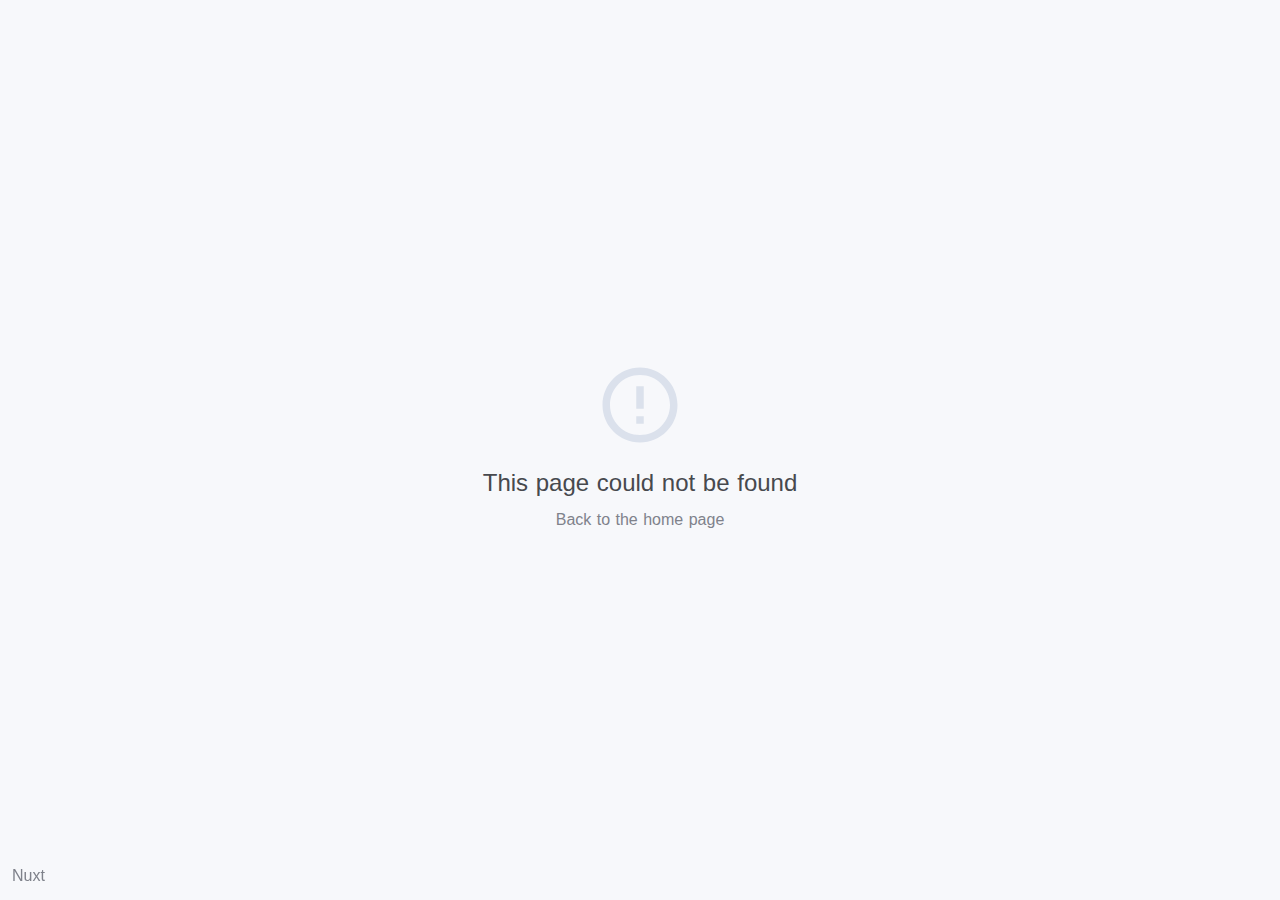
<file: blog/123/index.html>
<!doctype html>
<html data-n-head-ssr lang="en" data-n-head="%7B%22lang%22:%7B%22ssr%22:%22en%22%7D%7D">
  <head>
    <title>beria-vision</title><meta data-n-head="ssr" charset="utf-8"><meta data-n-head="ssr" name="viewport" content="width=device-width,initial-scale=1"><meta data-n-head="ssr" data-hid="description" name="description" content=""><link data-n-head="ssr" rel="icon" type="image/x-icon" href="/favicon.ico"><link rel="preload" href="/_nuxt/60e08ae.js" as="script"><link rel="preload" href="/_nuxt/b7f4aa7.js" as="script"><link rel="preload" href="/_nuxt/076b1ad.js" as="script"><link rel="preload" href="/_nuxt/76b0bc2.js" as="script"><link rel="preload" href="/_nuxt/3fe00a7.js" as="script"><style data-vue-ssr-id="71f83a6d:0 32df6d42:0 7e56e4e3:0 56b15182:0">@charset "UTF-8";/*!
 * Bootstrap v4.6.0 (https://getbootstrap.com/)
 * Copyright 2011-2021 The Bootstrap Authors
 * Copyright 2011-2021 Twitter, Inc.
 * Licensed under MIT (https://github.com/twbs/bootstrap/blob/main/LICENSE)
 */:root{--blue:#007bff;--indigo:#6610f2;--purple:#6f42c1;--pink:#e83e8c;--red:#dc3545;--orange:#fd7e14;--yellow:#ffc107;--green:#28a745;--teal:#20c997;--cyan:#17a2b8;--white:#fff;--gray:#6c757d;--gray-dark:#343a40;--primary:#007bff;--secondary:#6c757d;--success:#28a745;--info:#17a2b8;--warning:#ffc107;--danger:#dc3545;--light:#f8f9fa;--dark:#343a40;--breakpoint-xs:0;--breakpoint-sm:576px;--breakpoint-md:768px;--breakpoint-lg:992px;--breakpoint-xl:1200px;--font-family-sans-serif:-apple-system,BlinkMacSystemFont,"Segoe UI",Roboto,"Helvetica Neue",Arial,"Noto Sans","Liberation Sans",sans-serif,"Apple Color Emoji","Segoe UI Emoji","Segoe UI Symbol","Noto Color Emoji";--font-family-monospace:SFMono-Regular,Menlo,Monaco,Consolas,"Liberation Mono","Courier New",monospace}*,:after,:before{box-sizing:border-box}html{font-family:sans-serif;line-height:1.15;-webkit-text-size-adjust:100%;-webkit-tap-highlight-color:transparent}article,aside,figcaption,figure,footer,header,hgroup,main,nav,section{display:block}body{margin:0;font-family:-apple-system,BlinkMacSystemFont,"Segoe UI",Roboto,"Helvetica Neue",Arial,"Noto Sans","Liberation Sans",sans-serif,"Apple Color Emoji","Segoe UI Emoji","Segoe UI Symbol","Noto Color Emoji";font-size:1rem;font-weight:400;line-height:1.5;color:#212529;text-align:left;background-color:#fff}[tabindex="-1"]:focus:not(.focus-visible),[tabindex="-1"]:focus:not(:focus-visible){outline:0!important}hr{box-sizing:content-box;height:0;overflow:visible}h1,h2,h3,h4,h5,h6{margin-top:0;margin-bottom:.5rem}p{margin-top:0;margin-bottom:1rem}abbr[data-original-title],abbr[title]{text-decoration:underline;-webkit-text-decoration:underline dotted;text-decoration:underline dotted;cursor:help;border-bottom:0;-webkit-text-decoration-skip-ink:none;text-decoration-skip-ink:none}address{font-style:normal;line-height:inherit}address,dl,ol,ul{margin-bottom:1rem}dl,ol,ul{margin-top:0}ol ol,ol ul,ul ol,ul ul{margin-bottom:0}dt{font-weight:700}dd{margin-bottom:.5rem;margin-left:0}blockquote{margin:0 0 1rem}b,strong{font-weight:bolder}small{font-size:80%}sub,sup{position:relative;font-size:75%;line-height:0;vertical-align:baseline}sub{bottom:-.25em}sup{top:-.5em}a{color:#007bff;text-decoration:none;background-color:transparent}a:hover{color:#0056b3;text-decoration:underline}a:not([href]):not([class]),a:not([href]):not([class]):hover{color:inherit;text-decoration:none}code,kbd,pre,samp{font-family:SFMono-Regular,Menlo,Monaco,Consolas,"Liberation Mono","Courier New",monospace;font-size:1em}pre{margin-top:0;margin-bottom:1rem;overflow:auto;-ms-overflow-style:scrollbar}figure{margin:0 0 1rem}img{border-style:none}img,svg{vertical-align:middle}svg{overflow:hidden}table{border-collapse:collapse}caption{padding-top:.75rem;padding-bottom:.75rem;color:#6c757d;text-align:left;caption-side:bottom}th{text-align:inherit;text-align:-webkit-match-parent}label{display:inline-block;margin-bottom:.5rem}button{border-radius:0}button:focus:not(.focus-visible),button:focus:not(:focus-visible){outline:0}button,input,optgroup,select,textarea{margin:0;font-family:inherit;font-size:inherit;line-height:inherit}button,input{overflow:visible}button,select{text-transform:none}[role=button]{cursor:pointer}select{word-wrap:normal}[type=button],[type=reset],[type=submit],button{-webkit-appearance:button}[type=button]:not(:disabled),[type=reset]:not(:disabled),[type=submit]:not(:disabled),button:not(:disabled){cursor:pointer}[type=button]::-moz-focus-inner,[type=reset]::-moz-focus-inner,[type=submit]::-moz-focus-inner,button::-moz-focus-inner{padding:0;border-style:none}input[type=checkbox],input[type=radio]{box-sizing:border-box;padding:0}textarea{overflow:auto;resize:vertical}fieldset{min-width:0;padding:0;margin:0;border:0}legend{display:block;width:100%;max-width:100%;padding:0;margin-bottom:.5rem;font-size:1.5rem;line-height:inherit;color:inherit;white-space:normal}progress{vertical-align:baseline}[type=number]::-webkit-inner-spin-button,[type=number]::-webkit-outer-spin-button{height:auto}[type=search]{outline-offset:-2px;-webkit-appearance:none}[type=search]::-webkit-search-decoration{-webkit-appearance:none}::-webkit-file-upload-button{font:inherit;-webkit-appearance:button}output{display:inline-block}summary{display:list-item;cursor:pointer}template{display:none}[hidden]{display:none!important}.h1,.h2,.h3,.h4,.h5,.h6,h1,h2,h3,h4,h5,h6{margin-bottom:.5rem;font-weight:500;line-height:1.2}.h1,h1{font-size:2.5rem}.h2,h2{font-size:2rem}.h3,h3{font-size:1.75rem}.h4,h4{font-size:1.5rem}.h5,h5{font-size:1.25rem}.h6,h6{font-size:1rem}.lead{font-size:1.25rem;font-weight:300}.display-1{font-size:6rem}.display-1,.display-2{font-weight:300;line-height:1.2}.display-2{font-size:5.5rem}.display-3{font-size:4.5rem}.display-3,.display-4{font-weight:300;line-height:1.2}.display-4{font-size:3.5rem}hr{margin-top:1rem;margin-bottom:1rem;border:0;border-top:1px solid rgba(0,0,0,.1)}.small,small{font-size:80%;font-weight:400}.mark,mark{padding:.2em;background-color:#fcf8e3}.list-inline,.list-unstyled{padding-left:0;list-style:none}.list-inline-item{display:inline-block}.list-inline-item:not(:last-child){margin-right:.5rem}.initialism{font-size:90%;text-transform:uppercase}.blockquote{margin-bottom:1rem;font-size:1.25rem}.blockquote-footer{display:block;font-size:80%;color:#6c757d}.blockquote-footer:before{content:"\2014\00A0"}.img-fluid,.img-thumbnail{max-width:100%;height:auto}.img-thumbnail{padding:.25rem;background-color:#fff;border:1px solid #dee2e6;border-radius:.25rem}.figure{display:inline-block}.figure-img{margin-bottom:.5rem;line-height:1}.figure-caption{font-size:90%;color:#6c757d}code{font-size:87.5%;color:#e83e8c;word-wrap:break-word}a>code{color:inherit}kbd{padding:.2rem .4rem;font-size:87.5%;color:#fff;background-color:#212529;border-radius:.2rem}kbd kbd{padding:0;font-size:100%;font-weight:700}pre{display:block;font-size:87.5%;color:#212529}pre code{font-size:inherit;color:inherit;word-break:normal}.pre-scrollable{max-height:340px;overflow-y:scroll}.container,.container-fluid,.container-lg,.container-md,.container-sm,.container-xl{width:100%;padding-right:15px;padding-left:15px;margin-right:auto;margin-left:auto}@media (min-width:576px){.container,.container-sm{max-width:540px}}@media (min-width:768px){.container,.container-md,.container-sm{max-width:720px}}@media (min-width:992px){.container,.container-lg,.container-md,.container-sm{max-width:960px}}@media (min-width:1200px){.container,.container-lg,.container-md,.container-sm,.container-xl{max-width:1140px}}.row{display:flex;flex-wrap:wrap;margin-right:-15px;margin-left:-15px}.no-gutters{margin-right:0;margin-left:0}.no-gutters>.col,.no-gutters>[class*=col-]{padding-right:0;padding-left:0}.col,.col-1,.col-10,.col-11,.col-12,.col-2,.col-3,.col-4,.col-5,.col-6,.col-7,.col-8,.col-9,.col-auto,.col-lg,.col-lg-1,.col-lg-10,.col-lg-11,.col-lg-12,.col-lg-2,.col-lg-3,.col-lg-4,.col-lg-5,.col-lg-6,.col-lg-7,.col-lg-8,.col-lg-9,.col-lg-auto,.col-md,.col-md-1,.col-md-10,.col-md-11,.col-md-12,.col-md-2,.col-md-3,.col-md-4,.col-md-5,.col-md-6,.col-md-7,.col-md-8,.col-md-9,.col-md-auto,.col-sm,.col-sm-1,.col-sm-10,.col-sm-11,.col-sm-12,.col-sm-2,.col-sm-3,.col-sm-4,.col-sm-5,.col-sm-6,.col-sm-7,.col-sm-8,.col-sm-9,.col-sm-auto,.col-xl,.col-xl-1,.col-xl-10,.col-xl-11,.col-xl-12,.col-xl-2,.col-xl-3,.col-xl-4,.col-xl-5,.col-xl-6,.col-xl-7,.col-xl-8,.col-xl-9,.col-xl-auto{position:relative;width:100%;padding-right:15px;padding-left:15px}.col{flex-basis:0;flex-grow:1;max-width:100%}.row-cols-1>*{flex:0 0 100%;max-width:100%}.row-cols-2>*{flex:0 0 50%;max-width:50%}.row-cols-3>*{flex:0 0 33.333333%;max-width:33.333333%}.row-cols-4>*{flex:0 0 25%;max-width:25%}.row-cols-5>*{flex:0 0 20%;max-width:20%}.row-cols-6>*{flex:0 0 16.666667%;max-width:16.666667%}.col-auto{flex:0 0 auto;width:auto;max-width:100%}.col-1{flex:0 0 8.333333%;max-width:8.333333%}.col-2{flex:0 0 16.666667%;max-width:16.666667%}.col-3{flex:0 0 25%;max-width:25%}.col-4{flex:0 0 33.333333%;max-width:33.333333%}.col-5{flex:0 0 41.666667%;max-width:41.666667%}.col-6{flex:0 0 50%;max-width:50%}.col-7{flex:0 0 58.333333%;max-width:58.333333%}.col-8{flex:0 0 66.666667%;max-width:66.666667%}.col-9{flex:0 0 75%;max-width:75%}.col-10{flex:0 0 83.333333%;max-width:83.333333%}.col-11{flex:0 0 91.666667%;max-width:91.666667%}.col-12{flex:0 0 100%;max-width:100%}.order-first{order:-1}.order-last{order:13}.order-0{order:0}.order-1{order:1}.order-2{order:2}.order-3{order:3}.order-4{order:4}.order-5{order:5}.order-6{order:6}.order-7{order:7}.order-8{order:8}.order-9{order:9}.order-10{order:10}.order-11{order:11}.order-12{order:12}.offset-1{margin-left:8.333333%}.offset-2{margin-left:16.666667%}.offset-3{margin-left:25%}.offset-4{margin-left:33.333333%}.offset-5{margin-left:41.666667%}.offset-6{margin-left:50%}.offset-7{margin-left:58.333333%}.offset-8{margin-left:66.666667%}.offset-9{margin-left:75%}.offset-10{margin-left:83.333333%}.offset-11{margin-left:91.666667%}@media (min-width:576px){.col-sm{flex-basis:0;flex-grow:1;max-width:100%}.row-cols-sm-1>*{flex:0 0 100%;max-width:100%}.row-cols-sm-2>*{flex:0 0 50%;max-width:50%}.row-cols-sm-3>*{flex:0 0 33.333333%;max-width:33.333333%}.row-cols-sm-4>*{flex:0 0 25%;max-width:25%}.row-cols-sm-5>*{flex:0 0 20%;max-width:20%}.row-cols-sm-6>*{flex:0 0 16.666667%;max-width:16.666667%}.col-sm-auto{flex:0 0 auto;width:auto;max-width:100%}.col-sm-1{flex:0 0 8.333333%;max-width:8.333333%}.col-sm-2{flex:0 0 16.666667%;max-width:16.666667%}.col-sm-3{flex:0 0 25%;max-width:25%}.col-sm-4{flex:0 0 33.333333%;max-width:33.333333%}.col-sm-5{flex:0 0 41.666667%;max-width:41.666667%}.col-sm-6{flex:0 0 50%;max-width:50%}.col-sm-7{flex:0 0 58.333333%;max-width:58.333333%}.col-sm-8{flex:0 0 66.666667%;max-width:66.666667%}.col-sm-9{flex:0 0 75%;max-width:75%}.col-sm-10{flex:0 0 83.333333%;max-width:83.333333%}.col-sm-11{flex:0 0 91.666667%;max-width:91.666667%}.col-sm-12{flex:0 0 100%;max-width:100%}.order-sm-first{order:-1}.order-sm-last{order:13}.order-sm-0{order:0}.order-sm-1{order:1}.order-sm-2{order:2}.order-sm-3{order:3}.order-sm-4{order:4}.order-sm-5{order:5}.order-sm-6{order:6}.order-sm-7{order:7}.order-sm-8{order:8}.order-sm-9{order:9}.order-sm-10{order:10}.order-sm-11{order:11}.order-sm-12{order:12}.offset-sm-0{margin-left:0}.offset-sm-1{margin-left:8.333333%}.offset-sm-2{margin-left:16.666667%}.offset-sm-3{margin-left:25%}.offset-sm-4{margin-left:33.333333%}.offset-sm-5{margin-left:41.666667%}.offset-sm-6{margin-left:50%}.offset-sm-7{margin-left:58.333333%}.offset-sm-8{margin-left:66.666667%}.offset-sm-9{margin-left:75%}.offset-sm-10{margin-left:83.333333%}.offset-sm-11{margin-left:91.666667%}}@media (min-width:768px){.col-md{flex-basis:0;flex-grow:1;max-width:100%}.row-cols-md-1>*{flex:0 0 100%;max-width:100%}.row-cols-md-2>*{flex:0 0 50%;max-width:50%}.row-cols-md-3>*{flex:0 0 33.333333%;max-width:33.333333%}.row-cols-md-4>*{flex:0 0 25%;max-width:25%}.row-cols-md-5>*{flex:0 0 20%;max-width:20%}.row-cols-md-6>*{flex:0 0 16.666667%;max-width:16.666667%}.col-md-auto{flex:0 0 auto;width:auto;max-width:100%}.col-md-1{flex:0 0 8.333333%;max-width:8.333333%}.col-md-2{flex:0 0 16.666667%;max-width:16.666667%}.col-md-3{flex:0 0 25%;max-width:25%}.col-md-4{flex:0 0 33.333333%;max-width:33.333333%}.col-md-5{flex:0 0 41.666667%;max-width:41.666667%}.col-md-6{flex:0 0 50%;max-width:50%}.col-md-7{flex:0 0 58.333333%;max-width:58.333333%}.col-md-8{flex:0 0 66.666667%;max-width:66.666667%}.col-md-9{flex:0 0 75%;max-width:75%}.col-md-10{flex:0 0 83.333333%;max-width:83.333333%}.col-md-11{flex:0 0 91.666667%;max-width:91.666667%}.col-md-12{flex:0 0 100%;max-width:100%}.order-md-first{order:-1}.order-md-last{order:13}.order-md-0{order:0}.order-md-1{order:1}.order-md-2{order:2}.order-md-3{order:3}.order-md-4{order:4}.order-md-5{order:5}.order-md-6{order:6}.order-md-7{order:7}.order-md-8{order:8}.order-md-9{order:9}.order-md-10{order:10}.order-md-11{order:11}.order-md-12{order:12}.offset-md-0{margin-left:0}.offset-md-1{margin-left:8.333333%}.offset-md-2{margin-left:16.666667%}.offset-md-3{margin-left:25%}.offset-md-4{margin-left:33.333333%}.offset-md-5{margin-left:41.666667%}.offset-md-6{margin-left:50%}.offset-md-7{margin-left:58.333333%}.offset-md-8{margin-left:66.666667%}.offset-md-9{margin-left:75%}.offset-md-10{margin-left:83.333333%}.offset-md-11{margin-left:91.666667%}}@media (min-width:992px){.col-lg{flex-basis:0;flex-grow:1;max-width:100%}.row-cols-lg-1>*{flex:0 0 100%;max-width:100%}.row-cols-lg-2>*{flex:0 0 50%;max-width:50%}.row-cols-lg-3>*{flex:0 0 33.333333%;max-width:33.333333%}.row-cols-lg-4>*{flex:0 0 25%;max-width:25%}.row-cols-lg-5>*{flex:0 0 20%;max-width:20%}.row-cols-lg-6>*{flex:0 0 16.666667%;max-width:16.666667%}.col-lg-auto{flex:0 0 auto;width:auto;max-width:100%}.col-lg-1{flex:0 0 8.333333%;max-width:8.333333%}.col-lg-2{flex:0 0 16.666667%;max-width:16.666667%}.col-lg-3{flex:0 0 25%;max-width:25%}.col-lg-4{flex:0 0 33.333333%;max-width:33.333333%}.col-lg-5{flex:0 0 41.666667%;max-width:41.666667%}.col-lg-6{flex:0 0 50%;max-width:50%}.col-lg-7{flex:0 0 58.333333%;max-width:58.333333%}.col-lg-8{flex:0 0 66.666667%;max-width:66.666667%}.col-lg-9{flex:0 0 75%;max-width:75%}.col-lg-10{flex:0 0 83.333333%;max-width:83.333333%}.col-lg-11{flex:0 0 91.666667%;max-width:91.666667%}.col-lg-12{flex:0 0 100%;max-width:100%}.order-lg-first{order:-1}.order-lg-last{order:13}.order-lg-0{order:0}.order-lg-1{order:1}.order-lg-2{order:2}.order-lg-3{order:3}.order-lg-4{order:4}.order-lg-5{order:5}.order-lg-6{order:6}.order-lg-7{order:7}.order-lg-8{order:8}.order-lg-9{order:9}.order-lg-10{order:10}.order-lg-11{order:11}.order-lg-12{order:12}.offset-lg-0{margin-left:0}.offset-lg-1{margin-left:8.333333%}.offset-lg-2{margin-left:16.666667%}.offset-lg-3{margin-left:25%}.offset-lg-4{margin-left:33.333333%}.offset-lg-5{margin-left:41.666667%}.offset-lg-6{margin-left:50%}.offset-lg-7{margin-left:58.333333%}.offset-lg-8{margin-left:66.666667%}.offset-lg-9{margin-left:75%}.offset-lg-10{margin-left:83.333333%}.offset-lg-11{margin-left:91.666667%}}@media (min-width:1200px){.col-xl{flex-basis:0;flex-grow:1;max-width:100%}.row-cols-xl-1>*{flex:0 0 100%;max-width:100%}.row-cols-xl-2>*{flex:0 0 50%;max-width:50%}.row-cols-xl-3>*{flex:0 0 33.333333%;max-width:33.333333%}.row-cols-xl-4>*{flex:0 0 25%;max-width:25%}.row-cols-xl-5>*{flex:0 0 20%;max-width:20%}.row-cols-xl-6>*{flex:0 0 16.666667%;max-width:16.666667%}.col-xl-auto{flex:0 0 auto;width:auto;max-width:100%}.col-xl-1{flex:0 0 8.333333%;max-width:8.333333%}.col-xl-2{flex:0 0 16.666667%;max-width:16.666667%}.col-xl-3{flex:0 0 25%;max-width:25%}.col-xl-4{flex:0 0 33.333333%;max-width:33.333333%}.col-xl-5{flex:0 0 41.666667%;max-width:41.666667%}.col-xl-6{flex:0 0 50%;max-width:50%}.col-xl-7{flex:0 0 58.333333%;max-width:58.333333%}.col-xl-8{flex:0 0 66.666667%;max-width:66.666667%}.col-xl-9{flex:0 0 75%;max-width:75%}.col-xl-10{flex:0 0 83.333333%;max-width:83.333333%}.col-xl-11{flex:0 0 91.666667%;max-width:91.666667%}.col-xl-12{flex:0 0 100%;max-width:100%}.order-xl-first{order:-1}.order-xl-last{order:13}.order-xl-0{order:0}.order-xl-1{order:1}.order-xl-2{order:2}.order-xl-3{order:3}.order-xl-4{order:4}.order-xl-5{order:5}.order-xl-6{order:6}.order-xl-7{order:7}.order-xl-8{order:8}.order-xl-9{order:9}.order-xl-10{order:10}.order-xl-11{order:11}.order-xl-12{order:12}.offset-xl-0{margin-left:0}.offset-xl-1{margin-left:8.333333%}.offset-xl-2{margin-left:16.666667%}.offset-xl-3{margin-left:25%}.offset-xl-4{margin-left:33.333333%}.offset-xl-5{margin-left:41.666667%}.offset-xl-6{margin-left:50%}.offset-xl-7{margin-left:58.333333%}.offset-xl-8{margin-left:66.666667%}.offset-xl-9{margin-left:75%}.offset-xl-10{margin-left:83.333333%}.offset-xl-11{margin-left:91.666667%}}.table{width:100%;margin-bottom:1rem;color:#212529}.table td,.table th{padding:.75rem;vertical-align:top;border-top:1px solid #dee2e6}.table thead th{vertical-align:bottom;border-bottom:2px solid #dee2e6}.table tbody+tbody{border-top:2px solid #dee2e6}.table-sm td,.table-sm th{padding:.3rem}.table-bordered,.table-bordered td,.table-bordered th{border:1px solid #dee2e6}.table-bordered thead td,.table-bordered thead th{border-bottom-width:2px}.table-borderless tbody+tbody,.table-borderless td,.table-borderless th,.table-borderless thead th{border:0}.table-striped tbody tr:nth-of-type(odd){background-color:rgba(0,0,0,.05)}.table-hover tbody tr:hover{color:#212529;background-color:rgba(0,0,0,.075)}.table-primary,.table-primary>td,.table-primary>th{background-color:#b8daff}.table-primary tbody+tbody,.table-primary td,.table-primary th,.table-primary thead th{border-color:#7abaff}.table-hover .table-primary:hover,.table-hover .table-primary:hover>td,.table-hover .table-primary:hover>th{background-color:#9fcdff}.table-secondary,.table-secondary>td,.table-secondary>th{background-color:#d6d8db}.table-secondary tbody+tbody,.table-secondary td,.table-secondary th,.table-secondary thead th{border-color:#b3b7bb}.table-hover .table-secondary:hover,.table-hover .table-secondary:hover>td,.table-hover .table-secondary:hover>th{background-color:#c8cbcf}.table-success,.table-success>td,.table-success>th{background-color:#c3e6cb}.table-success tbody+tbody,.table-success td,.table-success th,.table-success thead th{border-color:#8fd19e}.table-hover .table-success:hover,.table-hover .table-success:hover>td,.table-hover .table-success:hover>th{background-color:#b1dfbb}.table-info,.table-info>td,.table-info>th{background-color:#bee5eb}.table-info tbody+tbody,.table-info td,.table-info th,.table-info thead th{border-color:#86cfda}.table-hover .table-info:hover,.table-hover .table-info:hover>td,.table-hover .table-info:hover>th{background-color:#abdde5}.table-warning,.table-warning>td,.table-warning>th{background-color:#ffeeba}.table-warning tbody+tbody,.table-warning td,.table-warning th,.table-warning thead th{border-color:#ffdf7e}.table-hover .table-warning:hover,.table-hover .table-warning:hover>td,.table-hover .table-warning:hover>th{background-color:#ffe8a1}.table-danger,.table-danger>td,.table-danger>th{background-color:#f5c6cb}.table-danger tbody+tbody,.table-danger td,.table-danger th,.table-danger thead th{border-color:#ed969e}.table-hover .table-danger:hover,.table-hover .table-danger:hover>td,.table-hover .table-danger:hover>th{background-color:#f1b0b7}.table-light,.table-light>td,.table-light>th{background-color:#fdfdfe}.table-light tbody+tbody,.table-light td,.table-light th,.table-light thead th{border-color:#fbfcfc}.table-hover .table-light:hover,.table-hover .table-light:hover>td,.table-hover .table-light:hover>th{background-color:#ececf6}.table-dark,.table-dark>td,.table-dark>th{background-color:#c6c8ca}.table-dark tbody+tbody,.table-dark td,.table-dark th,.table-dark thead th{border-color:#95999c}.table-hover .table-dark:hover,.table-hover .table-dark:hover>td,.table-hover .table-dark:hover>th{background-color:#b9bbbe}.table-active,.table-active>td,.table-active>th,.table-hover .table-active:hover,.table-hover .table-active:hover>td,.table-hover .table-active:hover>th{background-color:rgba(0,0,0,.075)}.table .thead-dark th{color:#fff;background-color:#343a40;border-color:#454d55}.table .thead-light th{color:#495057;background-color:#e9ecef;border-color:#dee2e6}.table-dark{color:#fff;background-color:#343a40}.table-dark td,.table-dark th,.table-dark thead th{border-color:#454d55}.table-dark.table-bordered{border:0}.table-dark.table-striped tbody tr:nth-of-type(odd){background-color:hsla(0,0%,100%,.05)}.table-dark.table-hover tbody tr:hover{color:#fff;background-color:hsla(0,0%,100%,.075)}@media (max-width:575.98px){.table-responsive-sm{display:block;width:100%;overflow-x:auto;-webkit-overflow-scrolling:touch}.table-responsive-sm>.table-bordered{border:0}}@media (max-width:767.98px){.table-responsive-md{display:block;width:100%;overflow-x:auto;-webkit-overflow-scrolling:touch}.table-responsive-md>.table-bordered{border:0}}@media (max-width:991.98px){.table-responsive-lg{display:block;width:100%;overflow-x:auto;-webkit-overflow-scrolling:touch}.table-responsive-lg>.table-bordered{border:0}}@media (max-width:1199.98px){.table-responsive-xl{display:block;width:100%;overflow-x:auto;-webkit-overflow-scrolling:touch}.table-responsive-xl>.table-bordered{border:0}}.table-responsive{display:block;width:100%;overflow-x:auto;-webkit-overflow-scrolling:touch}.table-responsive>.table-bordered{border:0}.form-control{display:block;width:100%;height:calc(1.5em + .75rem + 2px);padding:.375rem .75rem;font-size:1rem;font-weight:400;line-height:1.5;color:#495057;background-color:#fff;background-clip:padding-box;border:1px solid #ced4da;border-radius:.25rem;transition:border-color .15s ease-in-out,box-shadow .15s ease-in-out}@media (prefers-reduced-motion:reduce){.form-control{transition:none}}.form-control::-ms-expand{background-color:transparent;border:0}.form-control:-moz-focusring{color:transparent;text-shadow:0 0 0 #495057}.form-control:focus{color:#495057;background-color:#fff;border-color:#80bdff;outline:0;box-shadow:0 0 0 .2rem rgba(0,123,255,.25)}.form-control::-moz-placeholder{color:#6c757d;opacity:1}.form-control:-ms-input-placeholder{color:#6c757d;opacity:1}.form-control::placeholder{color:#6c757d;opacity:1}.form-control:disabled,.form-control[readonly]{background-color:#e9ecef;opacity:1}input[type=date].form-control,input[type=datetime-local].form-control,input[type=month].form-control,input[type=time].form-control{-webkit-appearance:none;-moz-appearance:none;appearance:none}select.form-control:focus::-ms-value{color:#495057;background-color:#fff}.form-control-file,.form-control-range{display:block;width:100%}.col-form-label{padding-top:calc(.375rem + 1px);padding-bottom:calc(.375rem + 1px);margin-bottom:0;font-size:inherit;line-height:1.5}.col-form-label-lg{padding-top:calc(.5rem + 1px);padding-bottom:calc(.5rem + 1px);font-size:1.25rem;line-height:1.5}.col-form-label-sm{padding-top:calc(.25rem + 1px);padding-bottom:calc(.25rem + 1px);font-size:.875rem;line-height:1.5}.form-control-plaintext{display:block;width:100%;padding:.375rem 0;margin-bottom:0;font-size:1rem;line-height:1.5;color:#212529;background-color:transparent;border:solid transparent;border-width:1px 0}.form-control-plaintext.form-control-lg,.form-control-plaintext.form-control-sm{padding-right:0;padding-left:0}.form-control-sm{height:calc(1.5em + .5rem + 2px);padding:.25rem .5rem;font-size:.875rem;line-height:1.5;border-radius:.2rem}.form-control-lg{height:calc(1.5em + 1rem + 2px);padding:.5rem 1rem;font-size:1.25rem;line-height:1.5;border-radius:.3rem}select.form-control[multiple],select.form-control[size],textarea.form-control{height:auto}.form-group{margin-bottom:1rem}.form-text{display:block;margin-top:.25rem}.form-row{display:flex;flex-wrap:wrap;margin-right:-5px;margin-left:-5px}.form-row>.col,.form-row>[class*=col-]{padding-right:5px;padding-left:5px}.form-check{position:relative;display:block;padding-left:1.25rem}.form-check-input{position:absolute;margin-top:.3rem;margin-left:-1.25rem}.form-check-input:disabled~.form-check-label,.form-check-input[disabled]~.form-check-label{color:#6c757d}.form-check-label{margin-bottom:0}.form-check-inline{display:inline-flex;align-items:center;padding-left:0;margin-right:.75rem}.form-check-inline .form-check-input{position:static;margin-top:0;margin-right:.3125rem;margin-left:0}.valid-feedback{display:none;width:100%;margin-top:.25rem;font-size:80%;color:#28a745}.valid-tooltip{position:absolute;top:100%;left:0;z-index:5;display:none;max-width:100%;padding:.25rem .5rem;margin-top:.1rem;font-size:.875rem;line-height:1.5;color:#fff;background-color:rgba(40,167,69,.9);border-radius:.25rem}.form-row>.col>.valid-tooltip,.form-row>[class*=col-]>.valid-tooltip{left:5px}.is-valid~.valid-feedback,.is-valid~.valid-tooltip,.was-validated :valid~.valid-feedback,.was-validated :valid~.valid-tooltip{display:block}.form-control.is-valid,.was-validated .form-control:valid{border-color:#28a745;padding-right:calc(1.5em + .75rem);background-image:url("data:image/svg+xml;charset=utf-8,%3Csvg xmlns='http://www.w3.org/2000/svg' width='8' height='8'%3E%3Cpath fill='%2328a745' d='M2.3 6.73L.6 4.53c-.4-1.04.46-1.4 1.1-.8l1.1 1.4 3.4-3.8c.6-.63 1.6-.27 1.2.7l-4 4.6c-.43.5-.8.4-1.1.1z'/%3E%3C/svg%3E");background-repeat:no-repeat;background-position:right calc(.375em + .1875rem) center;background-size:calc(.75em + .375rem) calc(.75em + .375rem)}.form-control.is-valid:focus,.was-validated .form-control:valid:focus{border-color:#28a745;box-shadow:0 0 0 .2rem rgba(40,167,69,.25)}.was-validated textarea.form-control:valid,textarea.form-control.is-valid{padding-right:calc(1.5em + .75rem);background-position:top calc(.375em + .1875rem) right calc(.375em + .1875rem)}.custom-select.is-valid,.was-validated .custom-select:valid{border-color:#28a745;padding-right:calc(.75em + 2.3125rem);background:url("data:image/svg+xml;charset=utf-8,%3Csvg xmlns='http://www.w3.org/2000/svg' width='4' height='5'%3E%3Cpath fill='%23343a40' d='M2 0L0 2h4zm0 5L0 3h4z'/%3E%3C/svg%3E") right .75rem center/8px 10px no-repeat,#fff url("data:image/svg+xml;charset=utf-8,%3Csvg xmlns='http://www.w3.org/2000/svg' width='8' height='8'%3E%3Cpath fill='%2328a745' d='M2.3 6.73L.6 4.53c-.4-1.04.46-1.4 1.1-.8l1.1 1.4 3.4-3.8c.6-.63 1.6-.27 1.2.7l-4 4.6c-.43.5-.8.4-1.1.1z'/%3E%3C/svg%3E") center right 1.75rem/calc(.75em + .375rem) calc(.75em + .375rem) no-repeat}.custom-select.is-valid:focus,.was-validated .custom-select:valid:focus{border-color:#28a745;box-shadow:0 0 0 .2rem rgba(40,167,69,.25)}.form-check-input.is-valid~.form-check-label,.was-validated .form-check-input:valid~.form-check-label{color:#28a745}.form-check-input.is-valid~.valid-feedback,.form-check-input.is-valid~.valid-tooltip,.was-validated .form-check-input:valid~.valid-feedback,.was-validated .form-check-input:valid~.valid-tooltip{display:block}.custom-control-input.is-valid~.custom-control-label,.was-validated .custom-control-input:valid~.custom-control-label{color:#28a745}.custom-control-input.is-valid~.custom-control-label:before,.was-validated .custom-control-input:valid~.custom-control-label:before{border-color:#28a745}.custom-control-input.is-valid:checked~.custom-control-label:before,.was-validated .custom-control-input:valid:checked~.custom-control-label:before{border-color:#34ce57;background-color:#34ce57}.custom-control-input.is-valid:focus~.custom-control-label:before,.was-validated .custom-control-input:valid:focus~.custom-control-label:before{box-shadow:0 0 0 .2rem rgba(40,167,69,.25)}.custom-control-input.is-valid:focus:not(:checked)~.custom-control-label:before,.custom-file-input.is-valid~.custom-file-label,.was-validated .custom-control-input:valid:focus:not(:checked)~.custom-control-label:before,.was-validated .custom-file-input:valid~.custom-file-label{border-color:#28a745}.custom-file-input.is-valid:focus~.custom-file-label,.was-validated .custom-file-input:valid:focus~.custom-file-label{border-color:#28a745;box-shadow:0 0 0 .2rem rgba(40,167,69,.25)}.invalid-feedback{display:none;width:100%;margin-top:.25rem;font-size:80%;color:#dc3545}.invalid-tooltip{position:absolute;top:100%;left:0;z-index:5;display:none;max-width:100%;padding:.25rem .5rem;margin-top:.1rem;font-size:.875rem;line-height:1.5;color:#fff;background-color:rgba(220,53,69,.9);border-radius:.25rem}.form-row>.col>.invalid-tooltip,.form-row>[class*=col-]>.invalid-tooltip{left:5px}.is-invalid~.invalid-feedback,.is-invalid~.invalid-tooltip,.was-validated :invalid~.invalid-feedback,.was-validated :invalid~.invalid-tooltip{display:block}.form-control.is-invalid,.was-validated .form-control:invalid{border-color:#dc3545;padding-right:calc(1.5em + .75rem);background-image:url("data:image/svg+xml;charset=utf-8,%3Csvg xmlns='http://www.w3.org/2000/svg' width='12' height='12' fill='none' stroke='%23dc3545'%3E%3Ccircle cx='6' cy='6' r='4.5'/%3E%3Cpath stroke-linejoin='round' d='M5.8 3.6h.4L6 6.5z'/%3E%3Ccircle cx='6' cy='8.2' r='.6' fill='%23dc3545' stroke='none'/%3E%3C/svg%3E");background-repeat:no-repeat;background-position:right calc(.375em + .1875rem) center;background-size:calc(.75em + .375rem) calc(.75em + .375rem)}.form-control.is-invalid:focus,.was-validated .form-control:invalid:focus{border-color:#dc3545;box-shadow:0 0 0 .2rem rgba(220,53,69,.25)}.was-validated textarea.form-control:invalid,textarea.form-control.is-invalid{padding-right:calc(1.5em + .75rem);background-position:top calc(.375em + .1875rem) right calc(.375em + .1875rem)}.custom-select.is-invalid,.was-validated .custom-select:invalid{border-color:#dc3545;padding-right:calc(.75em + 2.3125rem);background:url("data:image/svg+xml;charset=utf-8,%3Csvg xmlns='http://www.w3.org/2000/svg' width='4' height='5'%3E%3Cpath fill='%23343a40' d='M2 0L0 2h4zm0 5L0 3h4z'/%3E%3C/svg%3E") right .75rem center/8px 10px no-repeat,#fff url("data:image/svg+xml;charset=utf-8,%3Csvg xmlns='http://www.w3.org/2000/svg' width='12' height='12' fill='none' stroke='%23dc3545'%3E%3Ccircle cx='6' cy='6' r='4.5'/%3E%3Cpath stroke-linejoin='round' d='M5.8 3.6h.4L6 6.5z'/%3E%3Ccircle cx='6' cy='8.2' r='.6' fill='%23dc3545' stroke='none'/%3E%3C/svg%3E") center right 1.75rem/calc(.75em + .375rem) calc(.75em + .375rem) no-repeat}.custom-select.is-invalid:focus,.was-validated .custom-select:invalid:focus{border-color:#dc3545;box-shadow:0 0 0 .2rem rgba(220,53,69,.25)}.form-check-input.is-invalid~.form-check-label,.was-validated .form-check-input:invalid~.form-check-label{color:#dc3545}.form-check-input.is-invalid~.invalid-feedback,.form-check-input.is-invalid~.invalid-tooltip,.was-validated .form-check-input:invalid~.invalid-feedback,.was-validated .form-check-input:invalid~.invalid-tooltip{display:block}.custom-control-input.is-invalid~.custom-control-label,.was-validated .custom-control-input:invalid~.custom-control-label{color:#dc3545}.custom-control-input.is-invalid~.custom-control-label:before,.was-validated .custom-control-input:invalid~.custom-control-label:before{border-color:#dc3545}.custom-control-input.is-invalid:checked~.custom-control-label:before,.was-validated .custom-control-input:invalid:checked~.custom-control-label:before{border-color:#e4606d;background-color:#e4606d}.custom-control-input.is-invalid:focus~.custom-control-label:before,.was-validated .custom-control-input:invalid:focus~.custom-control-label:before{box-shadow:0 0 0 .2rem rgba(220,53,69,.25)}.custom-control-input.is-invalid:focus:not(:checked)~.custom-control-label:before,.custom-file-input.is-invalid~.custom-file-label,.was-validated .custom-control-input:invalid:focus:not(:checked)~.custom-control-label:before,.was-validated .custom-file-input:invalid~.custom-file-label{border-color:#dc3545}.custom-file-input.is-invalid:focus~.custom-file-label,.was-validated .custom-file-input:invalid:focus~.custom-file-label{border-color:#dc3545;box-shadow:0 0 0 .2rem rgba(220,53,69,.25)}.form-inline{display:flex;flex-flow:row wrap;align-items:center}.form-inline .form-check{width:100%}@media (min-width:576px){.form-inline label{justify-content:center}.form-inline .form-group,.form-inline label{display:flex;align-items:center;margin-bottom:0}.form-inline .form-group{flex:0 0 auto;flex-flow:row wrap}.form-inline .form-control{display:inline-block;width:auto;vertical-align:middle}.form-inline .form-control-plaintext{display:inline-block}.form-inline .custom-select,.form-inline .input-group{width:auto}.form-inline .form-check{display:flex;align-items:center;justify-content:center;width:auto;padding-left:0}.form-inline .form-check-input{position:relative;flex-shrink:0;margin-top:0;margin-right:.25rem;margin-left:0}.form-inline .custom-control{align-items:center;justify-content:center}.form-inline .custom-control-label{margin-bottom:0}}.btn{display:inline-block;font-weight:400;color:#212529;text-align:center;vertical-align:middle;-webkit-user-select:none;-moz-user-select:none;-ms-user-select:none;user-select:none;background-color:transparent;border:1px solid transparent;padding:.375rem .75rem;font-size:1rem;line-height:1.5;border-radius:.25rem;transition:color .15s ease-in-out,background-color .15s ease-in-out,border-color .15s ease-in-out,box-shadow .15s ease-in-out}@media (prefers-reduced-motion:reduce){.btn{transition:none}}.btn:hover{color:#212529;text-decoration:none}.btn.focus,.btn:focus{outline:0;box-shadow:0 0 0 .2rem rgba(0,123,255,.25)}.btn.disabled,.btn:disabled{opacity:.65}.btn:not(:disabled):not(.disabled){cursor:pointer}a.btn.disabled,fieldset:disabled a.btn{pointer-events:none}.btn-primary{color:#fff;background-color:#007bff;border-color:#007bff}.btn-primary.focus,.btn-primary:focus,.btn-primary:hover{color:#fff;background-color:#0069d9;border-color:#0062cc}.btn-primary.focus,.btn-primary:focus{box-shadow:0 0 0 .2rem rgba(38,143,255,.5)}.btn-primary.disabled,.btn-primary:disabled{color:#fff;background-color:#007bff;border-color:#007bff}.btn-primary:not(:disabled):not(.disabled).active,.btn-primary:not(:disabled):not(.disabled):active,.show>.btn-primary.dropdown-toggle{color:#fff;background-color:#0062cc;border-color:#005cbf}.btn-primary:not(:disabled):not(.disabled).active:focus,.btn-primary:not(:disabled):not(.disabled):active:focus,.show>.btn-primary.dropdown-toggle:focus{box-shadow:0 0 0 .2rem rgba(38,143,255,.5)}.btn-secondary{color:#fff;background-color:#6c757d;border-color:#6c757d}.btn-secondary.focus,.btn-secondary:focus,.btn-secondary:hover{color:#fff;background-color:#5a6268;border-color:#545b62}.btn-secondary.focus,.btn-secondary:focus{box-shadow:0 0 0 .2rem rgba(130,138,145,.5)}.btn-secondary.disabled,.btn-secondary:disabled{color:#fff;background-color:#6c757d;border-color:#6c757d}.btn-secondary:not(:disabled):not(.disabled).active,.btn-secondary:not(:disabled):not(.disabled):active,.show>.btn-secondary.dropdown-toggle{color:#fff;background-color:#545b62;border-color:#4e555b}.btn-secondary:not(:disabled):not(.disabled).active:focus,.btn-secondary:not(:disabled):not(.disabled):active:focus,.show>.btn-secondary.dropdown-toggle:focus{box-shadow:0 0 0 .2rem rgba(130,138,145,.5)}.btn-success{color:#fff;background-color:#28a745;border-color:#28a745}.btn-success.focus,.btn-success:focus,.btn-success:hover{color:#fff;background-color:#218838;border-color:#1e7e34}.btn-success.focus,.btn-success:focus{box-shadow:0 0 0 .2rem rgba(72,180,97,.5)}.btn-success.disabled,.btn-success:disabled{color:#fff;background-color:#28a745;border-color:#28a745}.btn-success:not(:disabled):not(.disabled).active,.btn-success:not(:disabled):not(.disabled):active,.show>.btn-success.dropdown-toggle{color:#fff;background-color:#1e7e34;border-color:#1c7430}.btn-success:not(:disabled):not(.disabled).active:focus,.btn-success:not(:disabled):not(.disabled):active:focus,.show>.btn-success.dropdown-toggle:focus{box-shadow:0 0 0 .2rem rgba(72,180,97,.5)}.btn-info{color:#fff;background-color:#17a2b8;border-color:#17a2b8}.btn-info.focus,.btn-info:focus,.btn-info:hover{color:#fff;background-color:#138496;border-color:#117a8b}.btn-info.focus,.btn-info:focus{box-shadow:0 0 0 .2rem rgba(58,176,195,.5)}.btn-info.disabled,.btn-info:disabled{color:#fff;background-color:#17a2b8;border-color:#17a2b8}.btn-info:not(:disabled):not(.disabled).active,.btn-info:not(:disabled):not(.disabled):active,.show>.btn-info.dropdown-toggle{color:#fff;background-color:#117a8b;border-color:#10707f}.btn-info:not(:disabled):not(.disabled).active:focus,.btn-info:not(:disabled):not(.disabled):active:focus,.show>.btn-info.dropdown-toggle:focus{box-shadow:0 0 0 .2rem rgba(58,176,195,.5)}.btn-warning{color:#212529;background-color:#ffc107;border-color:#ffc107}.btn-warning.focus,.btn-warning:focus,.btn-warning:hover{color:#212529;background-color:#e0a800;border-color:#d39e00}.btn-warning.focus,.btn-warning:focus{box-shadow:0 0 0 .2rem rgba(222,170,12,.5)}.btn-warning.disabled,.btn-warning:disabled{color:#212529;background-color:#ffc107;border-color:#ffc107}.btn-warning:not(:disabled):not(.disabled).active,.btn-warning:not(:disabled):not(.disabled):active,.show>.btn-warning.dropdown-toggle{color:#212529;background-color:#d39e00;border-color:#c69500}.btn-warning:not(:disabled):not(.disabled).active:focus,.btn-warning:not(:disabled):not(.disabled):active:focus,.show>.btn-warning.dropdown-toggle:focus{box-shadow:0 0 0 .2rem rgba(222,170,12,.5)}.btn-danger{color:#fff;background-color:#dc3545;border-color:#dc3545}.btn-danger.focus,.btn-danger:focus,.btn-danger:hover{color:#fff;background-color:#c82333;border-color:#bd2130}.btn-danger.focus,.btn-danger:focus{box-shadow:0 0 0 .2rem rgba(225,83,97,.5)}.btn-danger.disabled,.btn-danger:disabled{color:#fff;background-color:#dc3545;border-color:#dc3545}.btn-danger:not(:disabled):not(.disabled).active,.btn-danger:not(:disabled):not(.disabled):active,.show>.btn-danger.dropdown-toggle{color:#fff;background-color:#bd2130;border-color:#b21f2d}.btn-danger:not(:disabled):not(.disabled).active:focus,.btn-danger:not(:disabled):not(.disabled):active:focus,.show>.btn-danger.dropdown-toggle:focus{box-shadow:0 0 0 .2rem rgba(225,83,97,.5)}.btn-light{color:#212529;background-color:#f8f9fa;border-color:#f8f9fa}.btn-light.focus,.btn-light:focus,.btn-light:hover{color:#212529;background-color:#e2e6ea;border-color:#dae0e5}.btn-light.focus,.btn-light:focus{box-shadow:0 0 0 .2rem rgba(216,217,219,.5)}.btn-light.disabled,.btn-light:disabled{color:#212529;background-color:#f8f9fa;border-color:#f8f9fa}.btn-light:not(:disabled):not(.disabled).active,.btn-light:not(:disabled):not(.disabled):active,.show>.btn-light.dropdown-toggle{color:#212529;background-color:#dae0e5;border-color:#d3d9df}.btn-light:not(:disabled):not(.disabled).active:focus,.btn-light:not(:disabled):not(.disabled):active:focus,.show>.btn-light.dropdown-toggle:focus{box-shadow:0 0 0 .2rem rgba(216,217,219,.5)}.btn-dark{color:#fff;background-color:#343a40;border-color:#343a40}.btn-dark.focus,.btn-dark:focus,.btn-dark:hover{color:#fff;background-color:#23272b;border-color:#1d2124}.btn-dark.focus,.btn-dark:focus{box-shadow:0 0 0 .2rem rgba(82,88,93,.5)}.btn-dark.disabled,.btn-dark:disabled{color:#fff;background-color:#343a40;border-color:#343a40}.btn-dark:not(:disabled):not(.disabled).active,.btn-dark:not(:disabled):not(.disabled):active,.show>.btn-dark.dropdown-toggle{color:#fff;background-color:#1d2124;border-color:#171a1d}.btn-dark:not(:disabled):not(.disabled).active:focus,.btn-dark:not(:disabled):not(.disabled):active:focus,.show>.btn-dark.dropdown-toggle:focus{box-shadow:0 0 0 .2rem rgba(82,88,93,.5)}.btn-outline-primary{color:#007bff;border-color:#007bff}.btn-outline-primary:hover{color:#fff;background-color:#007bff;border-color:#007bff}.btn-outline-primary.focus,.btn-outline-primary:focus{box-shadow:0 0 0 .2rem rgba(0,123,255,.5)}.btn-outline-primary.disabled,.btn-outline-primary:disabled{color:#007bff;background-color:transparent}.btn-outline-primary:not(:disabled):not(.disabled).active,.btn-outline-primary:not(:disabled):not(.disabled):active,.show>.btn-outline-primary.dropdown-toggle{color:#fff;background-color:#007bff;border-color:#007bff}.btn-outline-primary:not(:disabled):not(.disabled).active:focus,.btn-outline-primary:not(:disabled):not(.disabled):active:focus,.show>.btn-outline-primary.dropdown-toggle:focus{box-shadow:0 0 0 .2rem rgba(0,123,255,.5)}.btn-outline-secondary{color:#6c757d;border-color:#6c757d}.btn-outline-secondary:hover{color:#fff;background-color:#6c757d;border-color:#6c757d}.btn-outline-secondary.focus,.btn-outline-secondary:focus{box-shadow:0 0 0 .2rem rgba(108,117,125,.5)}.btn-outline-secondary.disabled,.btn-outline-secondary:disabled{color:#6c757d;background-color:transparent}.btn-outline-secondary:not(:disabled):not(.disabled).active,.btn-outline-secondary:not(:disabled):not(.disabled):active,.show>.btn-outline-secondary.dropdown-toggle{color:#fff;background-color:#6c757d;border-color:#6c757d}.btn-outline-secondary:not(:disabled):not(.disabled).active:focus,.btn-outline-secondary:not(:disabled):not(.disabled):active:focus,.show>.btn-outline-secondary.dropdown-toggle:focus{box-shadow:0 0 0 .2rem rgba(108,117,125,.5)}.btn-outline-success{color:#28a745;border-color:#28a745}.btn-outline-success:hover{color:#fff;background-color:#28a745;border-color:#28a745}.btn-outline-success.focus,.btn-outline-success:focus{box-shadow:0 0 0 .2rem rgba(40,167,69,.5)}.btn-outline-success.disabled,.btn-outline-success:disabled{color:#28a745;background-color:transparent}.btn-outline-success:not(:disabled):not(.disabled).active,.btn-outline-success:not(:disabled):not(.disabled):active,.show>.btn-outline-success.dropdown-toggle{color:#fff;background-color:#28a745;border-color:#28a745}.btn-outline-success:not(:disabled):not(.disabled).active:focus,.btn-outline-success:not(:disabled):not(.disabled):active:focus,.show>.btn-outline-success.dropdown-toggle:focus{box-shadow:0 0 0 .2rem rgba(40,167,69,.5)}.btn-outline-info{color:#17a2b8;border-color:#17a2b8}.btn-outline-info:hover{color:#fff;background-color:#17a2b8;border-color:#17a2b8}.btn-outline-info.focus,.btn-outline-info:focus{box-shadow:0 0 0 .2rem rgba(23,162,184,.5)}.btn-outline-info.disabled,.btn-outline-info:disabled{color:#17a2b8;background-color:transparent}.btn-outline-info:not(:disabled):not(.disabled).active,.btn-outline-info:not(:disabled):not(.disabled):active,.show>.btn-outline-info.dropdown-toggle{color:#fff;background-color:#17a2b8;border-color:#17a2b8}.btn-outline-info:not(:disabled):not(.disabled).active:focus,.btn-outline-info:not(:disabled):not(.disabled):active:focus,.show>.btn-outline-info.dropdown-toggle:focus{box-shadow:0 0 0 .2rem rgba(23,162,184,.5)}.btn-outline-warning{color:#ffc107;border-color:#ffc107}.btn-outline-warning:hover{color:#212529;background-color:#ffc107;border-color:#ffc107}.btn-outline-warning.focus,.btn-outline-warning:focus{box-shadow:0 0 0 .2rem rgba(255,193,7,.5)}.btn-outline-warning.disabled,.btn-outline-warning:disabled{color:#ffc107;background-color:transparent}.btn-outline-warning:not(:disabled):not(.disabled).active,.btn-outline-warning:not(:disabled):not(.disabled):active,.show>.btn-outline-warning.dropdown-toggle{color:#212529;background-color:#ffc107;border-color:#ffc107}.btn-outline-warning:not(:disabled):not(.disabled).active:focus,.btn-outline-warning:not(:disabled):not(.disabled):active:focus,.show>.btn-outline-warning.dropdown-toggle:focus{box-shadow:0 0 0 .2rem rgba(255,193,7,.5)}.btn-outline-danger{color:#dc3545;border-color:#dc3545}.btn-outline-danger:hover{color:#fff;background-color:#dc3545;border-color:#dc3545}.btn-outline-danger.focus,.btn-outline-danger:focus{box-shadow:0 0 0 .2rem rgba(220,53,69,.5)}.btn-outline-danger.disabled,.btn-outline-danger:disabled{color:#dc3545;background-color:transparent}.btn-outline-danger:not(:disabled):not(.disabled).active,.btn-outline-danger:not(:disabled):not(.disabled):active,.show>.btn-outline-danger.dropdown-toggle{color:#fff;background-color:#dc3545;border-color:#dc3545}.btn-outline-danger:not(:disabled):not(.disabled).active:focus,.btn-outline-danger:not(:disabled):not(.disabled):active:focus,.show>.btn-outline-danger.dropdown-toggle:focus{box-shadow:0 0 0 .2rem rgba(220,53,69,.5)}.btn-outline-light{color:#f8f9fa;border-color:#f8f9fa}.btn-outline-light:hover{color:#212529;background-color:#f8f9fa;border-color:#f8f9fa}.btn-outline-light.focus,.btn-outline-light:focus{box-shadow:0 0 0 .2rem rgba(248,249,250,.5)}.btn-outline-light.disabled,.btn-outline-light:disabled{color:#f8f9fa;background-color:transparent}.btn-outline-light:not(:disabled):not(.disabled).active,.btn-outline-light:not(:disabled):not(.disabled):active,.show>.btn-outline-light.dropdown-toggle{color:#212529;background-color:#f8f9fa;border-color:#f8f9fa}.btn-outline-light:not(:disabled):not(.disabled).active:focus,.btn-outline-light:not(:disabled):not(.disabled):active:focus,.show>.btn-outline-light.dropdown-toggle:focus{box-shadow:0 0 0 .2rem rgba(248,249,250,.5)}.btn-outline-dark{color:#343a40;border-color:#343a40}.btn-outline-dark:hover{color:#fff;background-color:#343a40;border-color:#343a40}.btn-outline-dark.focus,.btn-outline-dark:focus{box-shadow:0 0 0 .2rem rgba(52,58,64,.5)}.btn-outline-dark.disabled,.btn-outline-dark:disabled{color:#343a40;background-color:transparent}.btn-outline-dark:not(:disabled):not(.disabled).active,.btn-outline-dark:not(:disabled):not(.disabled):active,.show>.btn-outline-dark.dropdown-toggle{color:#fff;background-color:#343a40;border-color:#343a40}.btn-outline-dark:not(:disabled):not(.disabled).active:focus,.btn-outline-dark:not(:disabled):not(.disabled):active:focus,.show>.btn-outline-dark.dropdown-toggle:focus{box-shadow:0 0 0 .2rem rgba(52,58,64,.5)}.btn-link{font-weight:400;color:#007bff;text-decoration:none}.btn-link:hover{color:#0056b3}.btn-link.focus,.btn-link:focus,.btn-link:hover{text-decoration:underline}.btn-link.disabled,.btn-link:disabled{color:#6c757d;pointer-events:none}.btn-group-lg>.btn,.btn-lg{padding:.5rem 1rem;font-size:1.25rem;line-height:1.5;border-radius:.3rem}.btn-group-sm>.btn,.btn-sm{padding:.25rem .5rem;font-size:.875rem;line-height:1.5;border-radius:.2rem}.btn-block{display:block;width:100%}.btn-block+.btn-block{margin-top:.5rem}input[type=button].btn-block,input[type=reset].btn-block,input[type=submit].btn-block{width:100%}.fade{transition:opacity .15s linear}@media (prefers-reduced-motion:reduce){.fade{transition:none}}.fade:not(.show){opacity:0}.collapse:not(.show){display:none}.collapsing{position:relative;height:0;overflow:hidden;transition:height .35s ease}@media (prefers-reduced-motion:reduce){.collapsing{transition:none}}.dropdown,.dropleft,.dropright,.dropup{position:relative}.dropdown-toggle{white-space:nowrap}.dropdown-toggle:after{display:inline-block;margin-left:.255em;vertical-align:.255em;content:"";border-top:.3em solid;border-right:.3em solid transparent;border-bottom:0;border-left:.3em solid transparent}.dropdown-toggle:empty:after{margin-left:0}.dropdown-menu{position:absolute;top:100%;left:0;z-index:1000;display:none;float:left;min-width:10rem;padding:.5rem 0;margin:.125rem 0 0;font-size:1rem;color:#212529;text-align:left;list-style:none;background-color:#fff;background-clip:padding-box;border:1px solid rgba(0,0,0,.15);border-radius:.25rem}.dropdown-menu-left{right:auto;left:0}.dropdown-menu-right{right:0;left:auto}@media (min-width:576px){.dropdown-menu-sm-left{right:auto;left:0}.dropdown-menu-sm-right{right:0;left:auto}}@media (min-width:768px){.dropdown-menu-md-left{right:auto;left:0}.dropdown-menu-md-right{right:0;left:auto}}@media (min-width:992px){.dropdown-menu-lg-left{right:auto;left:0}.dropdown-menu-lg-right{right:0;left:auto}}@media (min-width:1200px){.dropdown-menu-xl-left{right:auto;left:0}.dropdown-menu-xl-right{right:0;left:auto}}.dropup .dropdown-menu{top:auto;bottom:100%;margin-top:0;margin-bottom:.125rem}.dropup .dropdown-toggle:after{display:inline-block;margin-left:.255em;vertical-align:.255em;content:"";border-top:0;border-right:.3em solid transparent;border-bottom:.3em solid;border-left:.3em solid transparent}.dropup .dropdown-toggle:empty:after{margin-left:0}.dropright .dropdown-menu{top:0;right:auto;left:100%;margin-top:0;margin-left:.125rem}.dropright .dropdown-toggle:after{display:inline-block;margin-left:.255em;vertical-align:.255em;content:"";border-top:.3em solid transparent;border-right:0;border-bottom:.3em solid transparent;border-left:.3em solid}.dropright .dropdown-toggle:empty:after{margin-left:0}.dropright .dropdown-toggle:after{vertical-align:0}.dropleft .dropdown-menu{top:0;right:100%;left:auto;margin-top:0;margin-right:.125rem}.dropleft .dropdown-toggle:after{display:inline-block;margin-left:.255em;vertical-align:.255em;content:"";display:none}.dropleft .dropdown-toggle:before{display:inline-block;margin-right:.255em;vertical-align:.255em;content:"";border-top:.3em solid transparent;border-right:.3em solid;border-bottom:.3em solid transparent}.dropleft .dropdown-toggle:empty:after{margin-left:0}.dropleft .dropdown-toggle:before{vertical-align:0}.dropdown-menu[x-placement^=bottom],.dropdown-menu[x-placement^=left],.dropdown-menu[x-placement^=right],.dropdown-menu[x-placement^=top]{right:auto;bottom:auto}.dropdown-divider{height:0;margin:.5rem 0;overflow:hidden;border-top:1px solid #e9ecef}.dropdown-item{display:block;width:100%;padding:.25rem 1.5rem;clear:both;font-weight:400;color:#212529;text-align:inherit;white-space:nowrap;background-color:transparent;border:0}.dropdown-item:focus,.dropdown-item:hover{color:#16181b;text-decoration:none;background-color:#e9ecef}.dropdown-item.active,.dropdown-item:active{color:#fff;text-decoration:none;background-color:#007bff}.dropdown-item.disabled,.dropdown-item:disabled{color:#adb5bd;pointer-events:none;background-color:transparent}.dropdown-menu.show{display:block}.dropdown-header{display:block;padding:.5rem 1.5rem;margin-bottom:0;font-size:.875rem;color:#6c757d;white-space:nowrap}.dropdown-item-text{display:block;padding:.25rem 1.5rem;color:#212529}.btn-group,.btn-group-vertical{position:relative;display:inline-flex;vertical-align:middle}.btn-group-vertical>.btn,.btn-group>.btn{position:relative;flex:1 1 auto}.btn-group-vertical>.btn.active,.btn-group-vertical>.btn:active,.btn-group-vertical>.btn:focus,.btn-group-vertical>.btn:hover,.btn-group>.btn.active,.btn-group>.btn:active,.btn-group>.btn:focus,.btn-group>.btn:hover{z-index:1}.btn-toolbar{display:flex;flex-wrap:wrap;justify-content:flex-start}.btn-toolbar .input-group{width:auto}.btn-group>.btn-group:not(:first-child),.btn-group>.btn:not(:first-child){margin-left:-1px}.btn-group>.btn-group:not(:last-child)>.btn,.btn-group>.btn:not(:last-child):not(.dropdown-toggle){border-top-right-radius:0;border-bottom-right-radius:0}.btn-group>.btn-group:not(:first-child)>.btn,.btn-group>.btn:not(:first-child){border-top-left-radius:0;border-bottom-left-radius:0}.dropdown-toggle-split{padding-right:.5625rem;padding-left:.5625rem}.dropdown-toggle-split:after,.dropright .dropdown-toggle-split:after,.dropup .dropdown-toggle-split:after{margin-left:0}.dropleft .dropdown-toggle-split:before{margin-right:0}.btn-group-sm>.btn+.dropdown-toggle-split,.btn-sm+.dropdown-toggle-split{padding-right:.375rem;padding-left:.375rem}.btn-group-lg>.btn+.dropdown-toggle-split,.btn-lg+.dropdown-toggle-split{padding-right:.75rem;padding-left:.75rem}.btn-group-vertical{flex-direction:column;align-items:flex-start;justify-content:center}.btn-group-vertical>.btn,.btn-group-vertical>.btn-group{width:100%}.btn-group-vertical>.btn-group:not(:first-child),.btn-group-vertical>.btn:not(:first-child){margin-top:-1px}.btn-group-vertical>.btn-group:not(:last-child)>.btn,.btn-group-vertical>.btn:not(:last-child):not(.dropdown-toggle){border-bottom-right-radius:0;border-bottom-left-radius:0}.btn-group-vertical>.btn-group:not(:first-child)>.btn,.btn-group-vertical>.btn:not(:first-child){border-top-left-radius:0;border-top-right-radius:0}.btn-group-toggle>.btn,.btn-group-toggle>.btn-group>.btn{margin-bottom:0}.btn-group-toggle>.btn input[type=checkbox],.btn-group-toggle>.btn input[type=radio],.btn-group-toggle>.btn-group>.btn input[type=checkbox],.btn-group-toggle>.btn-group>.btn input[type=radio]{position:absolute;clip:rect(0,0,0,0);pointer-events:none}.input-group{position:relative;display:flex;flex-wrap:wrap;align-items:stretch;width:100%}.input-group>.custom-file,.input-group>.custom-select,.input-group>.form-control,.input-group>.form-control-plaintext{position:relative;flex:1 1 auto;width:1%;min-width:0;margin-bottom:0}.input-group>.custom-file+.custom-file,.input-group>.custom-file+.custom-select,.input-group>.custom-file+.form-control,.input-group>.custom-select+.custom-file,.input-group>.custom-select+.custom-select,.input-group>.custom-select+.form-control,.input-group>.form-control+.custom-file,.input-group>.form-control+.custom-select,.input-group>.form-control+.form-control,.input-group>.form-control-plaintext+.custom-file,.input-group>.form-control-plaintext+.custom-select,.input-group>.form-control-plaintext+.form-control{margin-left:-1px}.input-group>.custom-file .custom-file-input:focus~.custom-file-label,.input-group>.custom-select:focus,.input-group>.form-control:focus{z-index:3}.input-group>.custom-file .custom-file-input:focus{z-index:4}.input-group>.custom-select:not(:first-child),.input-group>.form-control:not(:first-child){border-top-left-radius:0;border-bottom-left-radius:0}.input-group>.custom-file{display:flex;align-items:center}.input-group>.custom-file:not(:first-child) .custom-file-label,.input-group>.custom-file:not(:last-child) .custom-file-label{border-top-left-radius:0;border-bottom-left-radius:0}.input-group.has-validation>.custom-file:nth-last-child(n+3) .custom-file-label:after,.input-group.has-validation>.custom-select:nth-last-child(n+3),.input-group.has-validation>.form-control:nth-last-child(n+3),.input-group:not(.has-validation)>.custom-file:not(:last-child) .custom-file-label:after,.input-group:not(.has-validation)>.custom-select:not(:last-child),.input-group:not(.has-validation)>.form-control:not(:last-child){border-top-right-radius:0;border-bottom-right-radius:0}.input-group-append,.input-group-prepend{display:flex}.input-group-append .btn,.input-group-prepend .btn{position:relative;z-index:2}.input-group-append .btn:focus,.input-group-prepend .btn:focus{z-index:3}.input-group-append .btn+.btn,.input-group-append .btn+.input-group-text,.input-group-append .input-group-text+.btn,.input-group-append .input-group-text+.input-group-text,.input-group-prepend .btn+.btn,.input-group-prepend .btn+.input-group-text,.input-group-prepend .input-group-text+.btn,.input-group-prepend .input-group-text+.input-group-text{margin-left:-1px}.input-group-prepend{margin-right:-1px}.input-group-append{margin-left:-1px}.input-group-text{display:flex;align-items:center;padding:.375rem .75rem;margin-bottom:0;font-size:1rem;font-weight:400;line-height:1.5;color:#495057;text-align:center;white-space:nowrap;background-color:#e9ecef;border:1px solid #ced4da;border-radius:.25rem}.input-group-text input[type=checkbox],.input-group-text input[type=radio]{margin-top:0}.input-group-lg>.custom-select,.input-group-lg>.form-control:not(textarea){height:calc(1.5em + 1rem + 2px)}.input-group-lg>.custom-select,.input-group-lg>.form-control,.input-group-lg>.input-group-append>.btn,.input-group-lg>.input-group-append>.input-group-text,.input-group-lg>.input-group-prepend>.btn,.input-group-lg>.input-group-prepend>.input-group-text{padding:.5rem 1rem;font-size:1.25rem;line-height:1.5;border-radius:.3rem}.input-group-sm>.custom-select,.input-group-sm>.form-control:not(textarea){height:calc(1.5em + .5rem + 2px)}.input-group-sm>.custom-select,.input-group-sm>.form-control,.input-group-sm>.input-group-append>.btn,.input-group-sm>.input-group-append>.input-group-text,.input-group-sm>.input-group-prepend>.btn,.input-group-sm>.input-group-prepend>.input-group-text{padding:.25rem .5rem;font-size:.875rem;line-height:1.5;border-radius:.2rem}.input-group-lg>.custom-select,.input-group-sm>.custom-select{padding-right:1.75rem}.input-group.has-validation>.input-group-append:nth-last-child(n+3)>.btn,.input-group.has-validation>.input-group-append:nth-last-child(n+3)>.input-group-text,.input-group:not(.has-validation)>.input-group-append:not(:last-child)>.btn,.input-group:not(.has-validation)>.input-group-append:not(:last-child)>.input-group-text,.input-group>.input-group-append:last-child>.btn:not(:last-child):not(.dropdown-toggle),.input-group>.input-group-append:last-child>.input-group-text:not(:last-child),.input-group>.input-group-prepend>.btn,.input-group>.input-group-prepend>.input-group-text{border-top-right-radius:0;border-bottom-right-radius:0}.input-group>.input-group-append>.btn,.input-group>.input-group-append>.input-group-text,.input-group>.input-group-prepend:first-child>.btn:not(:first-child),.input-group>.input-group-prepend:first-child>.input-group-text:not(:first-child),.input-group>.input-group-prepend:not(:first-child)>.btn,.input-group>.input-group-prepend:not(:first-child)>.input-group-text{border-top-left-radius:0;border-bottom-left-radius:0}.custom-control{position:relative;z-index:1;display:block;min-height:1.5rem;padding-left:1.5rem;-webkit-print-color-adjust:exact;color-adjust:exact}.custom-control-inline{display:inline-flex;margin-right:1rem}.custom-control-input{position:absolute;left:0;z-index:-1;width:1rem;height:1.25rem;opacity:0}.custom-control-input:checked~.custom-control-label:before{color:#fff;border-color:#007bff;background-color:#007bff}.custom-control-input:focus~.custom-control-label:before{box-shadow:0 0 0 .2rem rgba(0,123,255,.25)}.custom-control-input:focus:not(:checked)~.custom-control-label:before{border-color:#80bdff}.custom-control-input:not(:disabled):active~.custom-control-label:before{color:#fff;background-color:#b3d7ff;border-color:#b3d7ff}.custom-control-input:disabled~.custom-control-label,.custom-control-input[disabled]~.custom-control-label{color:#6c757d}.custom-control-input:disabled~.custom-control-label:before,.custom-control-input[disabled]~.custom-control-label:before{background-color:#e9ecef}.custom-control-label{position:relative;margin-bottom:0;vertical-align:top}.custom-control-label:before{pointer-events:none;background-color:#fff;border:1px solid #adb5bd}.custom-control-label:after,.custom-control-label:before{position:absolute;top:.25rem;left:-1.5rem;display:block;width:1rem;height:1rem;content:""}.custom-control-label:after{background:50%/50% 50% no-repeat}.custom-checkbox .custom-control-label:before{border-radius:.25rem}.custom-checkbox .custom-control-input:checked~.custom-control-label:after{background-image:url("data:image/svg+xml;charset=utf-8,%3Csvg xmlns='http://www.w3.org/2000/svg' width='8' height='8'%3E%3Cpath fill='%23fff' d='M6.564.75l-3.59 3.612-1.538-1.55L0 4.26l2.974 2.99L8 2.193z'/%3E%3C/svg%3E")}.custom-checkbox .custom-control-input:indeterminate~.custom-control-label:before{border-color:#007bff;background-color:#007bff}.custom-checkbox .custom-control-input:indeterminate~.custom-control-label:after{background-image:url("data:image/svg+xml;charset=utf-8,%3Csvg xmlns='http://www.w3.org/2000/svg' width='4' height='4'%3E%3Cpath stroke='%23fff' d='M0 2h4'/%3E%3C/svg%3E")}.custom-checkbox .custom-control-input:disabled:checked~.custom-control-label:before{background-color:rgba(0,123,255,.5)}.custom-checkbox .custom-control-input:disabled:indeterminate~.custom-control-label:before{background-color:rgba(0,123,255,.5)}.custom-radio .custom-control-label:before{border-radius:50%}.custom-radio .custom-control-input:checked~.custom-control-label:after{background-image:url("data:image/svg+xml;charset=utf-8,%3Csvg xmlns='http://www.w3.org/2000/svg' width='12' height='12' viewBox='-4 -4 8 8'%3E%3Ccircle r='3' fill='%23fff'/%3E%3C/svg%3E")}.custom-radio .custom-control-input:disabled:checked~.custom-control-label:before{background-color:rgba(0,123,255,.5)}.custom-switch{padding-left:2.25rem}.custom-switch .custom-control-label:before{left:-2.25rem;width:1.75rem;pointer-events:all;border-radius:.5rem}.custom-switch .custom-control-label:after{top:calc(.25rem + 2px);left:calc(-2.25rem + 2px);width:calc(1rem - 4px);height:calc(1rem - 4px);background-color:#adb5bd;border-radius:.5rem;transition:transform .15s ease-in-out,background-color .15s ease-in-out,border-color .15s ease-in-out,box-shadow .15s ease-in-out}@media (prefers-reduced-motion:reduce){.custom-switch .custom-control-label:after{transition:none}}.custom-switch .custom-control-input:checked~.custom-control-label:after{background-color:#fff;transform:translateX(.75rem)}.custom-switch .custom-control-input:disabled:checked~.custom-control-label:before{background-color:rgba(0,123,255,.5)}.custom-select{display:inline-block;width:100%;height:calc(1.5em + .75rem + 2px);padding:.375rem 1.75rem .375rem .75rem;font-size:1rem;font-weight:400;line-height:1.5;color:#495057;vertical-align:middle;background:#fff url("data:image/svg+xml;charset=utf-8,%3Csvg xmlns='http://www.w3.org/2000/svg' width='4' height='5'%3E%3Cpath fill='%23343a40' d='M2 0L0 2h4zm0 5L0 3h4z'/%3E%3C/svg%3E") right .75rem center/8px 10px no-repeat;border:1px solid #ced4da;border-radius:.25rem;-webkit-appearance:none;-moz-appearance:none;appearance:none}.custom-select:focus{border-color:#80bdff;outline:0;box-shadow:0 0 0 .2rem rgba(0,123,255,.25)}.custom-select:focus::-ms-value{color:#495057;background-color:#fff}.custom-select[multiple],.custom-select[size]:not([size="1"]){height:auto;padding-right:.75rem;background-image:none}.custom-select:disabled{color:#6c757d;background-color:#e9ecef}.custom-select::-ms-expand{display:none}.custom-select:-moz-focusring{color:transparent;text-shadow:0 0 0 #495057}.custom-select-sm{height:calc(1.5em + .5rem + 2px);padding-top:.25rem;padding-bottom:.25rem;padding-left:.5rem;font-size:.875rem}.custom-select-lg{height:calc(1.5em + 1rem + 2px);padding-top:.5rem;padding-bottom:.5rem;padding-left:1rem;font-size:1.25rem}.custom-file{display:inline-block;margin-bottom:0}.custom-file,.custom-file-input{position:relative;width:100%;height:calc(1.5em + .75rem + 2px)}.custom-file-input{z-index:2;margin:0;overflow:hidden;opacity:0}.custom-file-input:focus~.custom-file-label{border-color:#80bdff;box-shadow:0 0 0 .2rem rgba(0,123,255,.25)}.custom-file-input:disabled~.custom-file-label,.custom-file-input[disabled]~.custom-file-label{background-color:#e9ecef}.custom-file-input:lang(en)~.custom-file-label:after{content:"Browse"}.custom-file-input~.custom-file-label[data-browse]:after{content:attr(data-browse)}.custom-file-label{left:0;z-index:1;height:calc(1.5em + .75rem + 2px);overflow:hidden;font-weight:400;background-color:#fff;border:1px solid #ced4da;border-radius:.25rem}.custom-file-label,.custom-file-label:after{position:absolute;top:0;right:0;padding:.375rem .75rem;line-height:1.5;color:#495057}.custom-file-label:after{bottom:0;z-index:3;display:block;height:calc(1.5em + .75rem);content:"Browse";background-color:#e9ecef;border-left:inherit;border-radius:0 .25rem .25rem 0}.custom-range{width:100%;height:1.4rem;padding:0;background-color:transparent;-webkit-appearance:none;-moz-appearance:none;appearance:none}.custom-range:focus{outline:0}.custom-range:focus::-webkit-slider-thumb{box-shadow:0 0 0 1px #fff,0 0 0 .2rem rgba(0,123,255,.25)}.custom-range:focus::-moz-range-thumb{box-shadow:0 0 0 1px #fff,0 0 0 .2rem rgba(0,123,255,.25)}.custom-range:focus::-ms-thumb{box-shadow:0 0 0 1px #fff,0 0 0 .2rem rgba(0,123,255,.25)}.custom-range::-moz-focus-outer{border:0}.custom-range::-webkit-slider-thumb{width:1rem;height:1rem;margin-top:-.25rem;background-color:#007bff;border:0;border-radius:1rem;-webkit-transition:background-color .15s ease-in-out,border-color .15s ease-in-out,box-shadow .15s ease-in-out;transition:background-color .15s ease-in-out,border-color .15s ease-in-out,box-shadow .15s ease-in-out;-webkit-appearance:none;appearance:none}@media (prefers-reduced-motion:reduce){.custom-range::-webkit-slider-thumb{-webkit-transition:none;transition:none}}.custom-range::-webkit-slider-thumb:active{background-color:#b3d7ff}.custom-range::-webkit-slider-runnable-track{width:100%;height:.5rem;color:transparent;cursor:pointer;background-color:#dee2e6;border-color:transparent;border-radius:1rem}.custom-range::-moz-range-thumb{width:1rem;height:1rem;background-color:#007bff;border:0;border-radius:1rem;-moz-transition:background-color .15s ease-in-out,border-color .15s ease-in-out,box-shadow .15s ease-in-out;transition:background-color .15s ease-in-out,border-color .15s ease-in-out,box-shadow .15s ease-in-out;-moz-appearance:none;appearance:none}@media (prefers-reduced-motion:reduce){.custom-range::-moz-range-thumb{-moz-transition:none;transition:none}}.custom-range::-moz-range-thumb:active{background-color:#b3d7ff}.custom-range::-moz-range-track{width:100%;height:.5rem;color:transparent;cursor:pointer;background-color:#dee2e6;border-color:transparent;border-radius:1rem}.custom-range::-ms-thumb{width:1rem;height:1rem;margin-top:0;margin-right:.2rem;margin-left:.2rem;background-color:#007bff;border:0;border-radius:1rem;-ms-transition:background-color .15s ease-in-out,border-color .15s ease-in-out,box-shadow .15s ease-in-out;transition:background-color .15s ease-in-out,border-color .15s ease-in-out,box-shadow .15s ease-in-out;appearance:none}@media (prefers-reduced-motion:reduce){.custom-range::-ms-thumb{-ms-transition:none;transition:none}}.custom-range::-ms-thumb:active{background-color:#b3d7ff}.custom-range::-ms-track{width:100%;height:.5rem;color:transparent;cursor:pointer;background-color:transparent;border-color:transparent;border-width:.5rem}.custom-range::-ms-fill-lower,.custom-range::-ms-fill-upper{background-color:#dee2e6;border-radius:1rem}.custom-range::-ms-fill-upper{margin-right:15px}.custom-range:disabled::-webkit-slider-thumb{background-color:#adb5bd}.custom-range:disabled::-webkit-slider-runnable-track{cursor:default}.custom-range:disabled::-moz-range-thumb{background-color:#adb5bd}.custom-range:disabled::-moz-range-track{cursor:default}.custom-range:disabled::-ms-thumb{background-color:#adb5bd}.custom-control-label:before,.custom-file-label,.custom-select{transition:background-color .15s ease-in-out,border-color .15s ease-in-out,box-shadow .15s ease-in-out}@media (prefers-reduced-motion:reduce){.custom-control-label:before,.custom-file-label,.custom-select{transition:none}}.nav{display:flex;flex-wrap:wrap;padding-left:0;margin-bottom:0;list-style:none}.nav-link{display:block;padding:.5rem 1rem}.nav-link:focus,.nav-link:hover{text-decoration:none}.nav-link.disabled{color:#6c757d;pointer-events:none;cursor:default}.nav-tabs{border-bottom:1px solid #dee2e6}.nav-tabs .nav-link{margin-bottom:-1px;border:1px solid transparent;border-top-left-radius:.25rem;border-top-right-radius:.25rem}.nav-tabs .nav-link:focus,.nav-tabs .nav-link:hover{border-color:#e9ecef #e9ecef #dee2e6}.nav-tabs .nav-link.disabled{color:#6c757d;background-color:transparent;border-color:transparent}.nav-tabs .nav-item.show .nav-link,.nav-tabs .nav-link.active{color:#495057;background-color:#fff;border-color:#dee2e6 #dee2e6 #fff}.nav-tabs .dropdown-menu{margin-top:-1px;border-top-left-radius:0;border-top-right-radius:0}.nav-pills .nav-link{border-radius:.25rem}.nav-pills .nav-link.active,.nav-pills .show>.nav-link{color:#fff;background-color:#007bff}.nav-fill .nav-item,.nav-fill>.nav-link{flex:1 1 auto;text-align:center}.nav-justified .nav-item,.nav-justified>.nav-link{flex-basis:0;flex-grow:1;text-align:center}.tab-content>.tab-pane{display:none}.tab-content>.active{display:block}.navbar{position:relative;padding:.5rem 1rem}.navbar,.navbar .container,.navbar .container-fluid,.navbar .container-lg,.navbar .container-md,.navbar .container-sm,.navbar .container-xl{display:flex;flex-wrap:wrap;align-items:center;justify-content:space-between}.navbar-brand{display:inline-block;padding-top:.3125rem;padding-bottom:.3125rem;margin-right:1rem;font-size:1.25rem;line-height:inherit;white-space:nowrap}.navbar-brand:focus,.navbar-brand:hover{text-decoration:none}.navbar-nav{display:flex;flex-direction:column;padding-left:0;margin-bottom:0;list-style:none}.navbar-nav .nav-link{padding-right:0;padding-left:0}.navbar-nav .dropdown-menu{position:static;float:none}.navbar-text{display:inline-block;padding-top:.5rem;padding-bottom:.5rem}.navbar-collapse{flex-basis:100%;flex-grow:1;align-items:center}.navbar-toggler{padding:.25rem .75rem;font-size:1.25rem;line-height:1;background-color:transparent;border:1px solid transparent;border-radius:.25rem}.navbar-toggler:focus,.navbar-toggler:hover{text-decoration:none}.navbar-toggler-icon{display:inline-block;width:1.5em;height:1.5em;vertical-align:middle;content:"";background:50%/100% 100% no-repeat}.navbar-nav-scroll{max-height:75vh;overflow-y:auto}@media (max-width:575.98px){.navbar-expand-sm>.container,.navbar-expand-sm>.container-fluid,.navbar-expand-sm>.container-lg,.navbar-expand-sm>.container-md,.navbar-expand-sm>.container-sm,.navbar-expand-sm>.container-xl{padding-right:0;padding-left:0}}@media (min-width:576px){.navbar-expand-sm{flex-flow:row nowrap;justify-content:flex-start}.navbar-expand-sm .navbar-nav{flex-direction:row}.navbar-expand-sm .navbar-nav .dropdown-menu{position:absolute}.navbar-expand-sm .navbar-nav .nav-link{padding-right:.5rem;padding-left:.5rem}.navbar-expand-sm>.container,.navbar-expand-sm>.container-fluid,.navbar-expand-sm>.container-lg,.navbar-expand-sm>.container-md,.navbar-expand-sm>.container-sm,.navbar-expand-sm>.container-xl{flex-wrap:nowrap}.navbar-expand-sm .navbar-nav-scroll{overflow:visible}.navbar-expand-sm .navbar-collapse{display:flex!important;flex-basis:auto}.navbar-expand-sm .navbar-toggler{display:none}}@media (max-width:767.98px){.navbar-expand-md>.container,.navbar-expand-md>.container-fluid,.navbar-expand-md>.container-lg,.navbar-expand-md>.container-md,.navbar-expand-md>.container-sm,.navbar-expand-md>.container-xl{padding-right:0;padding-left:0}}@media (min-width:768px){.navbar-expand-md{flex-flow:row nowrap;justify-content:flex-start}.navbar-expand-md .navbar-nav{flex-direction:row}.navbar-expand-md .navbar-nav .dropdown-menu{position:absolute}.navbar-expand-md .navbar-nav .nav-link{padding-right:.5rem;padding-left:.5rem}.navbar-expand-md>.container,.navbar-expand-md>.container-fluid,.navbar-expand-md>.container-lg,.navbar-expand-md>.container-md,.navbar-expand-md>.container-sm,.navbar-expand-md>.container-xl{flex-wrap:nowrap}.navbar-expand-md .navbar-nav-scroll{overflow:visible}.navbar-expand-md .navbar-collapse{display:flex!important;flex-basis:auto}.navbar-expand-md .navbar-toggler{display:none}}@media (max-width:991.98px){.navbar-expand-lg>.container,.navbar-expand-lg>.container-fluid,.navbar-expand-lg>.container-lg,.navbar-expand-lg>.container-md,.navbar-expand-lg>.container-sm,.navbar-expand-lg>.container-xl{padding-right:0;padding-left:0}}@media (min-width:992px){.navbar-expand-lg{flex-flow:row nowrap;justify-content:flex-start}.navbar-expand-lg .navbar-nav{flex-direction:row}.navbar-expand-lg .navbar-nav .dropdown-menu{position:absolute}.navbar-expand-lg .navbar-nav .nav-link{padding-right:.5rem;padding-left:.5rem}.navbar-expand-lg>.container,.navbar-expand-lg>.container-fluid,.navbar-expand-lg>.container-lg,.navbar-expand-lg>.container-md,.navbar-expand-lg>.container-sm,.navbar-expand-lg>.container-xl{flex-wrap:nowrap}.navbar-expand-lg .navbar-nav-scroll{overflow:visible}.navbar-expand-lg .navbar-collapse{display:flex!important;flex-basis:auto}.navbar-expand-lg .navbar-toggler{display:none}}@media (max-width:1199.98px){.navbar-expand-xl>.container,.navbar-expand-xl>.container-fluid,.navbar-expand-xl>.container-lg,.navbar-expand-xl>.container-md,.navbar-expand-xl>.container-sm,.navbar-expand-xl>.container-xl{padding-right:0;padding-left:0}}@media (min-width:1200px){.navbar-expand-xl{flex-flow:row nowrap;justify-content:flex-start}.navbar-expand-xl .navbar-nav{flex-direction:row}.navbar-expand-xl .navbar-nav .dropdown-menu{position:absolute}.navbar-expand-xl .navbar-nav .nav-link{padding-right:.5rem;padding-left:.5rem}.navbar-expand-xl>.container,.navbar-expand-xl>.container-fluid,.navbar-expand-xl>.container-lg,.navbar-expand-xl>.container-md,.navbar-expand-xl>.container-sm,.navbar-expand-xl>.container-xl{flex-wrap:nowrap}.navbar-expand-xl .navbar-nav-scroll{overflow:visible}.navbar-expand-xl .navbar-collapse{display:flex!important;flex-basis:auto}.navbar-expand-xl .navbar-toggler{display:none}}.navbar-expand{flex-flow:row nowrap;justify-content:flex-start}.navbar-expand>.container,.navbar-expand>.container-fluid,.navbar-expand>.container-lg,.navbar-expand>.container-md,.navbar-expand>.container-sm,.navbar-expand>.container-xl{padding-right:0;padding-left:0}.navbar-expand .navbar-nav{flex-direction:row}.navbar-expand .navbar-nav .dropdown-menu{position:absolute}.navbar-expand .navbar-nav .nav-link{padding-right:.5rem;padding-left:.5rem}.navbar-expand>.container,.navbar-expand>.container-fluid,.navbar-expand>.container-lg,.navbar-expand>.container-md,.navbar-expand>.container-sm,.navbar-expand>.container-xl{flex-wrap:nowrap}.navbar-expand .navbar-nav-scroll{overflow:visible}.navbar-expand .navbar-collapse{display:flex!important;flex-basis:auto}.navbar-expand .navbar-toggler{display:none}.navbar-light .navbar-brand,.navbar-light .navbar-brand:focus,.navbar-light .navbar-brand:hover{color:rgba(0,0,0,.9)}.navbar-light .navbar-nav .nav-link{color:rgba(0,0,0,.5)}.navbar-light .navbar-nav .nav-link:focus,.navbar-light .navbar-nav .nav-link:hover{color:rgba(0,0,0,.7)}.navbar-light .navbar-nav .nav-link.disabled{color:rgba(0,0,0,.3)}.navbar-light .navbar-nav .active>.nav-link,.navbar-light .navbar-nav .nav-link.active,.navbar-light .navbar-nav .nav-link.show,.navbar-light .navbar-nav .show>.nav-link{color:rgba(0,0,0,.9)}.navbar-light .navbar-toggler{color:rgba(0,0,0,.5);border-color:rgba(0,0,0,.1)}.navbar-light .navbar-toggler-icon{background-image:url("data:image/svg+xml;charset=utf-8,%3Csvg xmlns='http://www.w3.org/2000/svg' width='30' height='30'%3E%3Cpath stroke='rgba(0, 0, 0, 0.5)' stroke-linecap='round' stroke-miterlimit='10' stroke-width='2' d='M4 7h22M4 15h22M4 23h22'/%3E%3C/svg%3E")}.navbar-light .navbar-text{color:rgba(0,0,0,.5)}.navbar-light .navbar-text a,.navbar-light .navbar-text a:focus,.navbar-light .navbar-text a:hover{color:rgba(0,0,0,.9)}.navbar-dark .navbar-brand,.navbar-dark .navbar-brand:focus,.navbar-dark .navbar-brand:hover{color:#fff}.navbar-dark .navbar-nav .nav-link{color:hsla(0,0%,100%,.5)}.navbar-dark .navbar-nav .nav-link:focus,.navbar-dark .navbar-nav .nav-link:hover{color:hsla(0,0%,100%,.75)}.navbar-dark .navbar-nav .nav-link.disabled{color:hsla(0,0%,100%,.25)}.navbar-dark .navbar-nav .active>.nav-link,.navbar-dark .navbar-nav .nav-link.active,.navbar-dark .navbar-nav .nav-link.show,.navbar-dark .navbar-nav .show>.nav-link{color:#fff}.navbar-dark .navbar-toggler{color:hsla(0,0%,100%,.5);border-color:hsla(0,0%,100%,.1)}.navbar-dark .navbar-toggler-icon{background-image:url("data:image/svg+xml;charset=utf-8,%3Csvg xmlns='http://www.w3.org/2000/svg' width='30' height='30'%3E%3Cpath stroke='rgba(255, 255, 255, 0.5)' stroke-linecap='round' stroke-miterlimit='10' stroke-width='2' d='M4 7h22M4 15h22M4 23h22'/%3E%3C/svg%3E")}.navbar-dark .navbar-text{color:hsla(0,0%,100%,.5)}.navbar-dark .navbar-text a,.navbar-dark .navbar-text a:focus,.navbar-dark .navbar-text a:hover{color:#fff}.card{position:relative;display:flex;flex-direction:column;min-width:0;word-wrap:break-word;background-color:#fff;background-clip:border-box;border:1px solid rgba(0,0,0,.125);border-radius:.25rem}.card>hr{margin-right:0;margin-left:0}.card>.list-group{border-top:inherit;border-bottom:inherit}.card>.list-group:first-child{border-top-width:0;border-top-left-radius:calc(.25rem - 1px);border-top-right-radius:calc(.25rem - 1px)}.card>.list-group:last-child{border-bottom-width:0;border-bottom-right-radius:calc(.25rem - 1px);border-bottom-left-radius:calc(.25rem - 1px)}.card>.card-header+.list-group,.card>.list-group+.card-footer{border-top:0}.card-body{flex:1 1 auto;min-height:1px;padding:1.25rem}.card-title{margin-bottom:.75rem}.card-subtitle{margin-top:-.375rem}.card-subtitle,.card-text:last-child{margin-bottom:0}.card-link:hover{text-decoration:none}.card-link+.card-link{margin-left:1.25rem}.card-header{padding:.75rem 1.25rem;margin-bottom:0;background-color:rgba(0,0,0,.03);border-bottom:1px solid rgba(0,0,0,.125)}.card-header:first-child{border-radius:calc(.25rem - 1px) calc(.25rem - 1px) 0 0}.card-footer{padding:.75rem 1.25rem;background-color:rgba(0,0,0,.03);border-top:1px solid rgba(0,0,0,.125)}.card-footer:last-child{border-radius:0 0 calc(.25rem - 1px) calc(.25rem - 1px)}.card-header-tabs{margin-bottom:-.75rem;border-bottom:0}.card-header-pills,.card-header-tabs{margin-right:-.625rem;margin-left:-.625rem}.card-img-overlay{position:absolute;top:0;right:0;bottom:0;left:0;padding:1.25rem;border-radius:calc(.25rem - 1px)}.card-img,.card-img-bottom,.card-img-top{flex-shrink:0;width:100%}.card-img,.card-img-top{border-top-left-radius:calc(.25rem - 1px);border-top-right-radius:calc(.25rem - 1px)}.card-img,.card-img-bottom{border-bottom-right-radius:calc(.25rem - 1px);border-bottom-left-radius:calc(.25rem - 1px)}.card-deck .card{margin-bottom:15px}@media (min-width:576px){.card-deck{display:flex;flex-flow:row wrap;margin-right:-15px;margin-left:-15px}.card-deck .card{flex:1 0 0%;margin-right:15px;margin-bottom:0;margin-left:15px}}.card-group>.card{margin-bottom:15px}@media (min-width:576px){.card-group{display:flex;flex-flow:row wrap}.card-group>.card{flex:1 0 0%;margin-bottom:0}.card-group>.card+.card{margin-left:0;border-left:0}.card-group>.card:not(:last-child){border-top-right-radius:0;border-bottom-right-radius:0}.card-group>.card:not(:last-child) .card-header,.card-group>.card:not(:last-child) .card-img-top{border-top-right-radius:0}.card-group>.card:not(:last-child) .card-footer,.card-group>.card:not(:last-child) .card-img-bottom{border-bottom-right-radius:0}.card-group>.card:not(:first-child){border-top-left-radius:0;border-bottom-left-radius:0}.card-group>.card:not(:first-child) .card-header,.card-group>.card:not(:first-child) .card-img-top{border-top-left-radius:0}.card-group>.card:not(:first-child) .card-footer,.card-group>.card:not(:first-child) .card-img-bottom{border-bottom-left-radius:0}}.card-columns .card{margin-bottom:.75rem}@media (min-width:576px){.card-columns{-moz-column-count:3;column-count:3;-webkit-column-gap:1.25rem;-moz-column-gap:1.25rem;grid-column-gap:1.25rem;column-gap:1.25rem;orphans:1;widows:1}.card-columns .card{display:inline-block;width:100%}}.accordion{overflow-anchor:none}.accordion>.card{overflow:hidden}.accordion>.card:not(:last-of-type){border-bottom:0;border-bottom-right-radius:0;border-bottom-left-radius:0}.accordion>.card:not(:first-of-type){border-top-left-radius:0;border-top-right-radius:0}.accordion>.card>.card-header{border-radius:0;margin-bottom:-1px}.breadcrumb{display:flex;flex-wrap:wrap;padding:.75rem 1rem;margin-bottom:1rem;list-style:none;background-color:#e9ecef;border-radius:.25rem}.breadcrumb-item+.breadcrumb-item{padding-left:.5rem}.breadcrumb-item+.breadcrumb-item:before{float:left;padding-right:.5rem;color:#6c757d;content:"/"}.breadcrumb-item+.breadcrumb-item:hover:before{text-decoration:underline;text-decoration:none}.breadcrumb-item.active{color:#6c757d}.pagination{display:flex;padding-left:0;list-style:none;border-radius:.25rem}.page-link{position:relative;display:block;padding:.5rem .75rem;margin-left:-1px;line-height:1.25;color:#007bff;background-color:#fff;border:1px solid #dee2e6}.page-link:hover{z-index:2;color:#0056b3;text-decoration:none;background-color:#e9ecef;border-color:#dee2e6}.page-link:focus{z-index:3;outline:0;box-shadow:0 0 0 .2rem rgba(0,123,255,.25)}.page-item:first-child .page-link{margin-left:0;border-top-left-radius:.25rem;border-bottom-left-radius:.25rem}.page-item:last-child .page-link{border-top-right-radius:.25rem;border-bottom-right-radius:.25rem}.page-item.active .page-link{z-index:3;color:#fff;background-color:#007bff;border-color:#007bff}.page-item.disabled .page-link{color:#6c757d;pointer-events:none;cursor:auto;background-color:#fff;border-color:#dee2e6}.pagination-lg .page-link{padding:.75rem 1.5rem;font-size:1.25rem;line-height:1.5}.pagination-lg .page-item:first-child .page-link{border-top-left-radius:.3rem;border-bottom-left-radius:.3rem}.pagination-lg .page-item:last-child .page-link{border-top-right-radius:.3rem;border-bottom-right-radius:.3rem}.pagination-sm .page-link{padding:.25rem .5rem;font-size:.875rem;line-height:1.5}.pagination-sm .page-item:first-child .page-link{border-top-left-radius:.2rem;border-bottom-left-radius:.2rem}.pagination-sm .page-item:last-child .page-link{border-top-right-radius:.2rem;border-bottom-right-radius:.2rem}.badge{display:inline-block;padding:.25em .4em;font-size:75%;font-weight:700;line-height:1;text-align:center;white-space:nowrap;vertical-align:baseline;border-radius:.25rem;transition:color .15s ease-in-out,background-color .15s ease-in-out,border-color .15s ease-in-out,box-shadow .15s ease-in-out}@media (prefers-reduced-motion:reduce){.badge{transition:none}}a.badge:focus,a.badge:hover{text-decoration:none}.badge:empty{display:none}.btn .badge{position:relative;top:-1px}.badge-pill{padding-right:.6em;padding-left:.6em;border-radius:10rem}.badge-primary{color:#fff;background-color:#007bff}a.badge-primary:focus,a.badge-primary:hover{color:#fff;background-color:#0062cc}a.badge-primary.focus,a.badge-primary:focus{outline:0;box-shadow:0 0 0 .2rem rgba(0,123,255,.5)}.badge-secondary{color:#fff;background-color:#6c757d}a.badge-secondary:focus,a.badge-secondary:hover{color:#fff;background-color:#545b62}a.badge-secondary.focus,a.badge-secondary:focus{outline:0;box-shadow:0 0 0 .2rem rgba(108,117,125,.5)}.badge-success{color:#fff;background-color:#28a745}a.badge-success:focus,a.badge-success:hover{color:#fff;background-color:#1e7e34}a.badge-success.focus,a.badge-success:focus{outline:0;box-shadow:0 0 0 .2rem rgba(40,167,69,.5)}.badge-info{color:#fff;background-color:#17a2b8}a.badge-info:focus,a.badge-info:hover{color:#fff;background-color:#117a8b}a.badge-info.focus,a.badge-info:focus{outline:0;box-shadow:0 0 0 .2rem rgba(23,162,184,.5)}.badge-warning{color:#212529;background-color:#ffc107}a.badge-warning:focus,a.badge-warning:hover{color:#212529;background-color:#d39e00}a.badge-warning.focus,a.badge-warning:focus{outline:0;box-shadow:0 0 0 .2rem rgba(255,193,7,.5)}.badge-danger{color:#fff;background-color:#dc3545}a.badge-danger:focus,a.badge-danger:hover{color:#fff;background-color:#bd2130}a.badge-danger.focus,a.badge-danger:focus{outline:0;box-shadow:0 0 0 .2rem rgba(220,53,69,.5)}.badge-light{color:#212529;background-color:#f8f9fa}a.badge-light:focus,a.badge-light:hover{color:#212529;background-color:#dae0e5}a.badge-light.focus,a.badge-light:focus{outline:0;box-shadow:0 0 0 .2rem rgba(248,249,250,.5)}.badge-dark{color:#fff;background-color:#343a40}a.badge-dark:focus,a.badge-dark:hover{color:#fff;background-color:#1d2124}a.badge-dark.focus,a.badge-dark:focus{outline:0;box-shadow:0 0 0 .2rem rgba(52,58,64,.5)}.jumbotron{padding:2rem 1rem;margin-bottom:2rem;background-color:#e9ecef;border-radius:.3rem}@media (min-width:576px){.jumbotron{padding:4rem 2rem}}.jumbotron-fluid{padding-right:0;padding-left:0;border-radius:0}.alert{position:relative;padding:.75rem 1.25rem;margin-bottom:1rem;border:1px solid transparent;border-radius:.25rem}.alert-heading{color:inherit}.alert-link{font-weight:700}.alert-dismissible{padding-right:4rem}.alert-dismissible .close{position:absolute;top:0;right:0;z-index:2;padding:.75rem 1.25rem;color:inherit}.alert-primary{color:#004085;background-color:#cce5ff;border-color:#b8daff}.alert-primary hr{border-top-color:#9fcdff}.alert-primary .alert-link{color:#002752}.alert-secondary{color:#383d41;background-color:#e2e3e5;border-color:#d6d8db}.alert-secondary hr{border-top-color:#c8cbcf}.alert-secondary .alert-link{color:#202326}.alert-success{color:#155724;background-color:#d4edda;border-color:#c3e6cb}.alert-success hr{border-top-color:#b1dfbb}.alert-success .alert-link{color:#0b2e13}.alert-info{color:#0c5460;background-color:#d1ecf1;border-color:#bee5eb}.alert-info hr{border-top-color:#abdde5}.alert-info .alert-link{color:#062c33}.alert-warning{color:#856404;background-color:#fff3cd;border-color:#ffeeba}.alert-warning hr{border-top-color:#ffe8a1}.alert-warning .alert-link{color:#533f03}.alert-danger{color:#721c24;background-color:#f8d7da;border-color:#f5c6cb}.alert-danger hr{border-top-color:#f1b0b7}.alert-danger .alert-link{color:#491217}.alert-light{color:#818182;background-color:#fefefe;border-color:#fdfdfe}.alert-light hr{border-top-color:#ececf6}.alert-light .alert-link{color:#686868}.alert-dark{color:#1b1e21;background-color:#d6d8d9;border-color:#c6c8ca}.alert-dark hr{border-top-color:#b9bbbe}.alert-dark .alert-link{color:#040505}@-webkit-keyframes progress-bar-stripes{0%{background-position:1rem 0}to{background-position:0 0}}@keyframes progress-bar-stripes{0%{background-position:1rem 0}to{background-position:0 0}}.progress{height:1rem;line-height:0;font-size:.75rem;background-color:#e9ecef;border-radius:.25rem}.progress,.progress-bar{display:flex;overflow:hidden}.progress-bar{flex-direction:column;justify-content:center;color:#fff;text-align:center;white-space:nowrap;background-color:#007bff;transition:width .6s ease}@media (prefers-reduced-motion:reduce){.progress-bar{transition:none}}.progress-bar-striped{background-image:linear-gradient(45deg,hsla(0,0%,100%,.15) 25%,transparent 0,transparent 50%,hsla(0,0%,100%,.15) 0,hsla(0,0%,100%,.15) 75%,transparent 0,transparent);background-size:1rem 1rem}.progress-bar-animated{-webkit-animation:progress-bar-stripes 1s linear infinite;animation:progress-bar-stripes 1s linear infinite}@media (prefers-reduced-motion:reduce){.progress-bar-animated{-webkit-animation:none;animation:none}}.media{display:flex;align-items:flex-start}.media-body{flex:1}.list-group{display:flex;flex-direction:column;padding-left:0;margin-bottom:0;border-radius:.25rem}.list-group-item-action{width:100%;color:#495057;text-align:inherit}.list-group-item-action:focus,.list-group-item-action:hover{z-index:1;color:#495057;text-decoration:none;background-color:#f8f9fa}.list-group-item-action:active{color:#212529;background-color:#e9ecef}.list-group-item{position:relative;display:block;padding:.75rem 1.25rem;background-color:#fff;border:1px solid rgba(0,0,0,.125)}.list-group-item:first-child{border-top-left-radius:inherit;border-top-right-radius:inherit}.list-group-item:last-child{border-bottom-right-radius:inherit;border-bottom-left-radius:inherit}.list-group-item.disabled,.list-group-item:disabled{color:#6c757d;pointer-events:none;background-color:#fff}.list-group-item.active{z-index:2;color:#fff;background-color:#007bff;border-color:#007bff}.list-group-item+.list-group-item{border-top-width:0}.list-group-item+.list-group-item.active{margin-top:-1px;border-top-width:1px}.list-group-horizontal{flex-direction:row}.list-group-horizontal>.list-group-item:first-child{border-bottom-left-radius:.25rem;border-top-right-radius:0}.list-group-horizontal>.list-group-item:last-child{border-top-right-radius:.25rem;border-bottom-left-radius:0}.list-group-horizontal>.list-group-item.active{margin-top:0}.list-group-horizontal>.list-group-item+.list-group-item{border-top-width:1px;border-left-width:0}.list-group-horizontal>.list-group-item+.list-group-item.active{margin-left:-1px;border-left-width:1px}@media (min-width:576px){.list-group-horizontal-sm{flex-direction:row}.list-group-horizontal-sm>.list-group-item:first-child{border-bottom-left-radius:.25rem;border-top-right-radius:0}.list-group-horizontal-sm>.list-group-item:last-child{border-top-right-radius:.25rem;border-bottom-left-radius:0}.list-group-horizontal-sm>.list-group-item.active{margin-top:0}.list-group-horizontal-sm>.list-group-item+.list-group-item{border-top-width:1px;border-left-width:0}.list-group-horizontal-sm>.list-group-item+.list-group-item.active{margin-left:-1px;border-left-width:1px}}@media (min-width:768px){.list-group-horizontal-md{flex-direction:row}.list-group-horizontal-md>.list-group-item:first-child{border-bottom-left-radius:.25rem;border-top-right-radius:0}.list-group-horizontal-md>.list-group-item:last-child{border-top-right-radius:.25rem;border-bottom-left-radius:0}.list-group-horizontal-md>.list-group-item.active{margin-top:0}.list-group-horizontal-md>.list-group-item+.list-group-item{border-top-width:1px;border-left-width:0}.list-group-horizontal-md>.list-group-item+.list-group-item.active{margin-left:-1px;border-left-width:1px}}@media (min-width:992px){.list-group-horizontal-lg{flex-direction:row}.list-group-horizontal-lg>.list-group-item:first-child{border-bottom-left-radius:.25rem;border-top-right-radius:0}.list-group-horizontal-lg>.list-group-item:last-child{border-top-right-radius:.25rem;border-bottom-left-radius:0}.list-group-horizontal-lg>.list-group-item.active{margin-top:0}.list-group-horizontal-lg>.list-group-item+.list-group-item{border-top-width:1px;border-left-width:0}.list-group-horizontal-lg>.list-group-item+.list-group-item.active{margin-left:-1px;border-left-width:1px}}@media (min-width:1200px){.list-group-horizontal-xl{flex-direction:row}.list-group-horizontal-xl>.list-group-item:first-child{border-bottom-left-radius:.25rem;border-top-right-radius:0}.list-group-horizontal-xl>.list-group-item:last-child{border-top-right-radius:.25rem;border-bottom-left-radius:0}.list-group-horizontal-xl>.list-group-item.active{margin-top:0}.list-group-horizontal-xl>.list-group-item+.list-group-item{border-top-width:1px;border-left-width:0}.list-group-horizontal-xl>.list-group-item+.list-group-item.active{margin-left:-1px;border-left-width:1px}}.list-group-flush{border-radius:0}.list-group-flush>.list-group-item{border-width:0 0 1px}.list-group-flush>.list-group-item:last-child{border-bottom-width:0}.list-group-item-primary{color:#004085;background-color:#b8daff}.list-group-item-primary.list-group-item-action:focus,.list-group-item-primary.list-group-item-action:hover{color:#004085;background-color:#9fcdff}.list-group-item-primary.list-group-item-action.active{color:#fff;background-color:#004085;border-color:#004085}.list-group-item-secondary{color:#383d41;background-color:#d6d8db}.list-group-item-secondary.list-group-item-action:focus,.list-group-item-secondary.list-group-item-action:hover{color:#383d41;background-color:#c8cbcf}.list-group-item-secondary.list-group-item-action.active{color:#fff;background-color:#383d41;border-color:#383d41}.list-group-item-success{color:#155724;background-color:#c3e6cb}.list-group-item-success.list-group-item-action:focus,.list-group-item-success.list-group-item-action:hover{color:#155724;background-color:#b1dfbb}.list-group-item-success.list-group-item-action.active{color:#fff;background-color:#155724;border-color:#155724}.list-group-item-info{color:#0c5460;background-color:#bee5eb}.list-group-item-info.list-group-item-action:focus,.list-group-item-info.list-group-item-action:hover{color:#0c5460;background-color:#abdde5}.list-group-item-info.list-group-item-action.active{color:#fff;background-color:#0c5460;border-color:#0c5460}.list-group-item-warning{color:#856404;background-color:#ffeeba}.list-group-item-warning.list-group-item-action:focus,.list-group-item-warning.list-group-item-action:hover{color:#856404;background-color:#ffe8a1}.list-group-item-warning.list-group-item-action.active{color:#fff;background-color:#856404;border-color:#856404}.list-group-item-danger{color:#721c24;background-color:#f5c6cb}.list-group-item-danger.list-group-item-action:focus,.list-group-item-danger.list-group-item-action:hover{color:#721c24;background-color:#f1b0b7}.list-group-item-danger.list-group-item-action.active{color:#fff;background-color:#721c24;border-color:#721c24}.list-group-item-light{color:#818182;background-color:#fdfdfe}.list-group-item-light.list-group-item-action:focus,.list-group-item-light.list-group-item-action:hover{color:#818182;background-color:#ececf6}.list-group-item-light.list-group-item-action.active{color:#fff;background-color:#818182;border-color:#818182}.list-group-item-dark{color:#1b1e21;background-color:#c6c8ca}.list-group-item-dark.list-group-item-action:focus,.list-group-item-dark.list-group-item-action:hover{color:#1b1e21;background-color:#b9bbbe}.list-group-item-dark.list-group-item-action.active{color:#fff;background-color:#1b1e21;border-color:#1b1e21}.close{float:right;font-size:1.5rem;font-weight:700;line-height:1;color:#000;text-shadow:0 1px 0 #fff;opacity:.5}.close:hover{color:#000;text-decoration:none}.close:not(:disabled):not(.disabled):focus,.close:not(:disabled):not(.disabled):hover{opacity:.75}button.close{padding:0;background-color:transparent;border:0}a.close.disabled{pointer-events:none}.toast{flex-basis:350px;max-width:350px;font-size:.875rem;background-color:hsla(0,0%,100%,.85);background-clip:padding-box;border:1px solid rgba(0,0,0,.1);box-shadow:0 .25rem .75rem rgba(0,0,0,.1);opacity:0;border-radius:.25rem}.toast:not(:last-child){margin-bottom:.75rem}.toast.showing{opacity:1}.toast.show{display:block;opacity:1}.toast.hide{display:none}.toast-header{display:flex;align-items:center;padding:.25rem .75rem;color:#6c757d;background-color:hsla(0,0%,100%,.85);background-clip:padding-box;border-bottom:1px solid rgba(0,0,0,.05);border-top-left-radius:calc(.25rem - 1px);border-top-right-radius:calc(.25rem - 1px)}.toast-body{padding:.75rem}.modal-open{overflow:hidden}.modal-open .modal{overflow-x:hidden;overflow-y:auto}.modal{position:fixed;top:0;left:0;z-index:1050;display:none;width:100%;height:100%;overflow:hidden;outline:0}.modal-dialog{position:relative;width:auto;margin:.5rem;pointer-events:none}.modal.fade .modal-dialog{transition:transform .3s ease-out;transform:translateY(-50px)}@media (prefers-reduced-motion:reduce){.modal.fade .modal-dialog{transition:none}}.modal.show .modal-dialog{transform:none}.modal.modal-static .modal-dialog{transform:scale(1.02)}.modal-dialog-scrollable{display:flex;max-height:calc(100% - 1rem)}.modal-dialog-scrollable .modal-content{max-height:calc(100vh - 1rem);overflow:hidden}.modal-dialog-scrollable .modal-footer,.modal-dialog-scrollable .modal-header{flex-shrink:0}.modal-dialog-scrollable .modal-body{overflow-y:auto}.modal-dialog-centered{display:flex;align-items:center;min-height:calc(100% - 1rem)}.modal-dialog-centered:before{display:block;height:calc(100vh - 1rem);height:-webkit-min-content;height:-moz-min-content;height:min-content;content:""}.modal-dialog-centered.modal-dialog-scrollable{flex-direction:column;justify-content:center;height:100%}.modal-dialog-centered.modal-dialog-scrollable .modal-content{max-height:none}.modal-dialog-centered.modal-dialog-scrollable:before{content:none}.modal-content{position:relative;display:flex;flex-direction:column;width:100%;pointer-events:auto;background-color:#fff;background-clip:padding-box;border:1px solid rgba(0,0,0,.2);border-radius:.3rem;outline:0}.modal-backdrop{position:fixed;top:0;left:0;z-index:1040;width:100vw;height:100vh;background-color:#000}.modal-backdrop.fade{opacity:0}.modal-backdrop.show{opacity:.5}.modal-header{display:flex;align-items:flex-start;justify-content:space-between;padding:1rem;border-bottom:1px solid #dee2e6;border-top-left-radius:calc(.3rem - 1px);border-top-right-radius:calc(.3rem - 1px)}.modal-header .close{padding:1rem;margin:-1rem -1rem -1rem auto}.modal-title{margin-bottom:0;line-height:1.5}.modal-body{position:relative;flex:1 1 auto;padding:1rem}.modal-footer{display:flex;flex-wrap:wrap;align-items:center;justify-content:flex-end;padding:.75rem;border-top:1px solid #dee2e6;border-bottom-right-radius:calc(.3rem - 1px);border-bottom-left-radius:calc(.3rem - 1px)}.modal-footer>*{margin:.25rem}.modal-scrollbar-measure{position:absolute;top:-9999px;width:50px;height:50px;overflow:scroll}@media (min-width:576px){.modal-dialog{max-width:500px;margin:1.75rem auto}.modal-dialog-scrollable{max-height:calc(100% - 3.5rem)}.modal-dialog-scrollable .modal-content{max-height:calc(100vh - 3.5rem)}.modal-dialog-centered{min-height:calc(100% - 3.5rem)}.modal-dialog-centered:before{height:calc(100vh - 3.5rem);height:-webkit-min-content;height:-moz-min-content;height:min-content}.modal-sm{max-width:300px}}@media (min-width:992px){.modal-lg,.modal-xl{max-width:800px}}@media (min-width:1200px){.modal-xl{max-width:1140px}}[dir=ltr] .tooltip{text-align:left}[dir=rtl] .tooltip{text-align:right}.tooltip{position:absolute;z-index:1070;display:block;margin:0;font-family:-apple-system,BlinkMacSystemFont,"Segoe UI",Roboto,"Helvetica Neue",Arial,"Noto Sans","Liberation Sans",sans-serif,"Apple Color Emoji","Segoe UI Emoji","Segoe UI Symbol","Noto Color Emoji";font-style:normal;font-weight:400;line-height:1.5;text-align:left;text-decoration:none;text-shadow:none;text-transform:none;letter-spacing:normal;word-break:normal;word-spacing:normal;white-space:normal;line-break:auto;font-size:.875rem;word-wrap:break-word;opacity:0}.tooltip.show{opacity:.9}.tooltip .arrow{position:absolute;display:block;width:.8rem;height:.4rem}.tooltip .arrow:before{position:absolute;content:"";border-color:transparent;border-style:solid}.bs-tooltip-auto[x-placement^=top],.bs-tooltip-top{padding:.4rem 0}.bs-tooltip-auto[x-placement^=top] .arrow,.bs-tooltip-top .arrow{bottom:0}.bs-tooltip-auto[x-placement^=top] .arrow:before,.bs-tooltip-top .arrow:before{top:0;border-width:.4rem .4rem 0;border-top-color:#000}.bs-tooltip-auto[x-placement^=right],.bs-tooltip-right{padding:0 .4rem}.bs-tooltip-auto[x-placement^=right] .arrow,.bs-tooltip-right .arrow{left:0;width:.4rem;height:.8rem}.bs-tooltip-auto[x-placement^=right] .arrow:before,.bs-tooltip-right .arrow:before{right:0;border-width:.4rem .4rem .4rem 0;border-right-color:#000}.bs-tooltip-auto[x-placement^=bottom],.bs-tooltip-bottom{padding:.4rem 0}.bs-tooltip-auto[x-placement^=bottom] .arrow,.bs-tooltip-bottom .arrow{top:0}.bs-tooltip-auto[x-placement^=bottom] .arrow:before,.bs-tooltip-bottom .arrow:before{bottom:0;border-width:0 .4rem .4rem;border-bottom-color:#000}.bs-tooltip-auto[x-placement^=left],.bs-tooltip-left{padding:0 .4rem}.bs-tooltip-auto[x-placement^=left] .arrow,.bs-tooltip-left .arrow{right:0;width:.4rem;height:.8rem}.bs-tooltip-auto[x-placement^=left] .arrow:before,.bs-tooltip-left .arrow:before{left:0;border-width:.4rem 0 .4rem .4rem;border-left-color:#000}.tooltip-inner{max-width:200px;padding:.25rem .5rem;color:#fff;text-align:center;background-color:#000;border-radius:.25rem}[dir=ltr] .popover{text-align:left}[dir=rtl] .popover{text-align:right}.popover{top:0;left:0;z-index:1060;max-width:276px;font-family:-apple-system,BlinkMacSystemFont,"Segoe UI",Roboto,"Helvetica Neue",Arial,"Noto Sans","Liberation Sans",sans-serif,"Apple Color Emoji","Segoe UI Emoji","Segoe UI Symbol","Noto Color Emoji";font-style:normal;font-weight:400;line-height:1.5;text-align:left;text-decoration:none;text-shadow:none;text-transform:none;letter-spacing:normal;word-break:normal;word-spacing:normal;white-space:normal;line-break:auto;font-size:.875rem;word-wrap:break-word;background-color:#fff;background-clip:padding-box;border:1px solid rgba(0,0,0,.2);border-radius:.3rem}.popover,.popover .arrow{position:absolute;display:block}.popover .arrow{width:1rem;height:.5rem;margin:0 .3rem}.popover .arrow:after,.popover .arrow:before{position:absolute;display:block;content:"";border-color:transparent;border-style:solid}.bs-popover-auto[x-placement^=top],.bs-popover-top{margin-bottom:.5rem}.bs-popover-auto[x-placement^=top]>.arrow,.bs-popover-top>.arrow{bottom:calc(-.5rem - 1px)}.bs-popover-auto[x-placement^=top]>.arrow:before,.bs-popover-top>.arrow:before{bottom:0;border-width:.5rem .5rem 0;border-top-color:rgba(0,0,0,.25)}.bs-popover-auto[x-placement^=top]>.arrow:after,.bs-popover-top>.arrow:after{bottom:1px;border-width:.5rem .5rem 0;border-top-color:#fff}.bs-popover-auto[x-placement^=right],.bs-popover-right{margin-left:.5rem}.bs-popover-auto[x-placement^=right]>.arrow,.bs-popover-right>.arrow{left:calc(-.5rem - 1px);width:.5rem;height:1rem;margin:.3rem 0}.bs-popover-auto[x-placement^=right]>.arrow:before,.bs-popover-right>.arrow:before{left:0;border-width:.5rem .5rem .5rem 0;border-right-color:rgba(0,0,0,.25)}.bs-popover-auto[x-placement^=right]>.arrow:after,.bs-popover-right>.arrow:after{left:1px;border-width:.5rem .5rem .5rem 0;border-right-color:#fff}.bs-popover-auto[x-placement^=bottom],.bs-popover-bottom{margin-top:.5rem}.bs-popover-auto[x-placement^=bottom]>.arrow,.bs-popover-bottom>.arrow{top:calc(-.5rem - 1px)}.bs-popover-auto[x-placement^=bottom]>.arrow:before,.bs-popover-bottom>.arrow:before{top:0;border-width:0 .5rem .5rem;border-bottom-color:rgba(0,0,0,.25)}.bs-popover-auto[x-placement^=bottom]>.arrow:after,.bs-popover-bottom>.arrow:after{top:1px;border-width:0 .5rem .5rem;border-bottom-color:#fff}.bs-popover-auto[x-placement^=bottom] .popover-header:before,.bs-popover-bottom .popover-header:before{position:absolute;top:0;left:50%;display:block;width:1rem;margin-left:-.5rem;content:"";border-bottom:1px solid #f7f7f7}.bs-popover-auto[x-placement^=left],.bs-popover-left{margin-right:.5rem}.bs-popover-auto[x-placement^=left]>.arrow,.bs-popover-left>.arrow{right:calc(-.5rem - 1px);width:.5rem;height:1rem;margin:.3rem 0}.bs-popover-auto[x-placement^=left]>.arrow:before,.bs-popover-left>.arrow:before{right:0;border-width:.5rem 0 .5rem .5rem;border-left-color:rgba(0,0,0,.25)}.bs-popover-auto[x-placement^=left]>.arrow:after,.bs-popover-left>.arrow:after{right:1px;border-width:.5rem 0 .5rem .5rem;border-left-color:#fff}.popover-header{padding:.5rem .75rem;margin-bottom:0;font-size:1rem;background-color:#f7f7f7;border-bottom:1px solid #ebebeb;border-top-left-radius:calc(.3rem - 1px);border-top-right-radius:calc(.3rem - 1px)}.popover-header:empty{display:none}.popover-body{padding:.5rem .75rem;color:#212529}.carousel{position:relative}.carousel.pointer-event{touch-action:pan-y}.carousel-inner{position:relative;width:100%;overflow:hidden}.carousel-inner:after{display:block;clear:both;content:""}.carousel-item{position:relative;display:none;float:left;width:100%;margin-right:-100%;-webkit-backface-visibility:hidden;backface-visibility:hidden;transition:transform .6s ease-in-out}@media (prefers-reduced-motion:reduce){.carousel-item{transition:none}}.carousel-item-next,.carousel-item-prev,.carousel-item.active{display:block}.active.carousel-item-right,.carousel-item-next:not(.carousel-item-left){transform:translateX(100%)}.active.carousel-item-left,.carousel-item-prev:not(.carousel-item-right){transform:translateX(-100%)}.carousel-fade .carousel-item{opacity:0;transition-property:opacity;transform:none}.carousel-fade .carousel-item-next.carousel-item-left,.carousel-fade .carousel-item-prev.carousel-item-right,.carousel-fade .carousel-item.active{z-index:1;opacity:1}.carousel-fade .active.carousel-item-left,.carousel-fade .active.carousel-item-right{z-index:0;opacity:0;transition:opacity 0s .6s}@media (prefers-reduced-motion:reduce){.carousel-fade .active.carousel-item-left,.carousel-fade .active.carousel-item-right{transition:none}}.carousel-control-next,.carousel-control-prev{position:absolute;top:0;bottom:0;z-index:1;display:flex;align-items:center;justify-content:center;width:15%;color:#fff;text-align:center;opacity:.5;transition:opacity .15s ease}@media (prefers-reduced-motion:reduce){.carousel-control-next,.carousel-control-prev{transition:none}}.carousel-control-next:focus,.carousel-control-next:hover,.carousel-control-prev:focus,.carousel-control-prev:hover{color:#fff;text-decoration:none;outline:0;opacity:.9}.carousel-control-prev{left:0}.carousel-control-next{right:0}.carousel-control-next-icon,.carousel-control-prev-icon{display:inline-block;width:20px;height:20px;background:50%/100% 100% no-repeat}.carousel-control-prev-icon{background-image:url("data:image/svg+xml;charset=utf-8,%3Csvg xmlns='http://www.w3.org/2000/svg' fill='%23fff' width='8' height='8'%3E%3Cpath d='M5.25 0l-4 4 4 4 1.5-1.5L4.25 4l2.5-2.5L5.25 0z'/%3E%3C/svg%3E")}.carousel-control-next-icon{background-image:url("data:image/svg+xml;charset=utf-8,%3Csvg xmlns='http://www.w3.org/2000/svg' fill='%23fff' width='8' height='8'%3E%3Cpath d='M2.75 0l-1.5 1.5L3.75 4l-2.5 2.5L2.75 8l4-4-4-4z'/%3E%3C/svg%3E")}.carousel-indicators{position:absolute;right:0;bottom:0;left:0;z-index:15;display:flex;justify-content:center;padding-left:0;margin-right:15%;margin-left:15%;list-style:none}.carousel-indicators li{box-sizing:content-box;flex:0 1 auto;width:30px;height:3px;margin-right:3px;margin-left:3px;text-indent:-999px;cursor:pointer;background-color:#fff;background-clip:padding-box;border-top:10px solid transparent;border-bottom:10px solid transparent;opacity:.5;transition:opacity .6s ease}@media (prefers-reduced-motion:reduce){.carousel-indicators li{transition:none}}.carousel-indicators .active{opacity:1}.carousel-caption{position:absolute;right:15%;bottom:20px;left:15%;z-index:10;padding-top:20px;padding-bottom:20px;color:#fff;text-align:center}@-webkit-keyframes spinner-border{to{transform:rotate(1turn)}}@keyframes spinner-border{to{transform:rotate(1turn)}}.spinner-border{display:inline-block;width:2rem;height:2rem;vertical-align:text-bottom;border:.25em solid;border-right:.25em solid transparent;border-radius:50%;-webkit-animation:spinner-border .75s linear infinite;animation:spinner-border .75s linear infinite}.spinner-border-sm{width:1rem;height:1rem;border-width:.2em}@-webkit-keyframes spinner-grow{0%{transform:scale(0)}50%{opacity:1;transform:none}}@keyframes spinner-grow{0%{transform:scale(0)}50%{opacity:1;transform:none}}.spinner-grow{display:inline-block;width:2rem;height:2rem;vertical-align:text-bottom;background-color:currentColor;border-radius:50%;opacity:0;-webkit-animation:spinner-grow .75s linear infinite;animation:spinner-grow .75s linear infinite}.spinner-grow-sm{width:1rem;height:1rem}@media (prefers-reduced-motion:reduce){.spinner-border,.spinner-grow{-webkit-animation-duration:1.5s;animation-duration:1.5s}}.align-baseline{vertical-align:baseline!important}.align-top{vertical-align:top!important}.align-middle{vertical-align:middle!important}.align-bottom{vertical-align:bottom!important}.align-text-bottom{vertical-align:text-bottom!important}.align-text-top{vertical-align:text-top!important}.bg-primary{background-color:#007bff!important}a.bg-primary:focus,a.bg-primary:hover,button.bg-primary:focus,button.bg-primary:hover{background-color:#0062cc!important}.bg-secondary{background-color:#6c757d!important}a.bg-secondary:focus,a.bg-secondary:hover,button.bg-secondary:focus,button.bg-secondary:hover{background-color:#545b62!important}.bg-success{background-color:#28a745!important}a.bg-success:focus,a.bg-success:hover,button.bg-success:focus,button.bg-success:hover{background-color:#1e7e34!important}.bg-info{background-color:#17a2b8!important}a.bg-info:focus,a.bg-info:hover,button.bg-info:focus,button.bg-info:hover{background-color:#117a8b!important}.bg-warning{background-color:#ffc107!important}a.bg-warning:focus,a.bg-warning:hover,button.bg-warning:focus,button.bg-warning:hover{background-color:#d39e00!important}.bg-danger{background-color:#dc3545!important}a.bg-danger:focus,a.bg-danger:hover,button.bg-danger:focus,button.bg-danger:hover{background-color:#bd2130!important}.bg-light{background-color:#f8f9fa!important}a.bg-light:focus,a.bg-light:hover,button.bg-light:focus,button.bg-light:hover{background-color:#dae0e5!important}.bg-dark{background-color:#343a40!important}a.bg-dark:focus,a.bg-dark:hover,button.bg-dark:focus,button.bg-dark:hover{background-color:#1d2124!important}.bg-white{background-color:#fff!important}.bg-transparent{background-color:transparent!important}.border{border:1px solid #dee2e6!important}.border-top{border-top:1px solid #dee2e6!important}.border-right{border-right:1px solid #dee2e6!important}.border-bottom{border-bottom:1px solid #dee2e6!important}.border-left{border-left:1px solid #dee2e6!important}.border-0{border:0!important}.border-top-0{border-top:0!important}.border-right-0{border-right:0!important}.border-bottom-0{border-bottom:0!important}.border-left-0{border-left:0!important}.border-primary{border-color:#007bff!important}.border-secondary{border-color:#6c757d!important}.border-success{border-color:#28a745!important}.border-info{border-color:#17a2b8!important}.border-warning{border-color:#ffc107!important}.border-danger{border-color:#dc3545!important}.border-light{border-color:#f8f9fa!important}.border-dark{border-color:#343a40!important}.border-white{border-color:#fff!important}.rounded-sm{border-radius:.2rem!important}.rounded{border-radius:.25rem!important}.rounded-top{border-top-left-radius:.25rem!important}.rounded-right,.rounded-top{border-top-right-radius:.25rem!important}.rounded-bottom,.rounded-right{border-bottom-right-radius:.25rem!important}.rounded-bottom,.rounded-left{border-bottom-left-radius:.25rem!important}.rounded-left{border-top-left-radius:.25rem!important}.rounded-lg{border-radius:.3rem!important}.rounded-circle{border-radius:50%!important}.rounded-pill{border-radius:50rem!important}.rounded-0{border-radius:0!important}.clearfix:after{display:block;clear:both;content:""}.d-none{display:none!important}.d-inline{display:inline!important}.d-inline-block{display:inline-block!important}.d-block{display:block!important}.d-table{display:table!important}.d-table-row{display:table-row!important}.d-table-cell{display:table-cell!important}.d-flex{display:flex!important}.d-inline-flex{display:inline-flex!important}@media (min-width:576px){.d-sm-none{display:none!important}.d-sm-inline{display:inline!important}.d-sm-inline-block{display:inline-block!important}.d-sm-block{display:block!important}.d-sm-table{display:table!important}.d-sm-table-row{display:table-row!important}.d-sm-table-cell{display:table-cell!important}.d-sm-flex{display:flex!important}.d-sm-inline-flex{display:inline-flex!important}}@media (min-width:768px){.d-md-none{display:none!important}.d-md-inline{display:inline!important}.d-md-inline-block{display:inline-block!important}.d-md-block{display:block!important}.d-md-table{display:table!important}.d-md-table-row{display:table-row!important}.d-md-table-cell{display:table-cell!important}.d-md-flex{display:flex!important}.d-md-inline-flex{display:inline-flex!important}}@media (min-width:992px){.d-lg-none{display:none!important}.d-lg-inline{display:inline!important}.d-lg-inline-block{display:inline-block!important}.d-lg-block{display:block!important}.d-lg-table{display:table!important}.d-lg-table-row{display:table-row!important}.d-lg-table-cell{display:table-cell!important}.d-lg-flex{display:flex!important}.d-lg-inline-flex{display:inline-flex!important}}@media (min-width:1200px){.d-xl-none{display:none!important}.d-xl-inline{display:inline!important}.d-xl-inline-block{display:inline-block!important}.d-xl-block{display:block!important}.d-xl-table{display:table!important}.d-xl-table-row{display:table-row!important}.d-xl-table-cell{display:table-cell!important}.d-xl-flex{display:flex!important}.d-xl-inline-flex{display:inline-flex!important}}@media print{.d-print-none{display:none!important}.d-print-inline{display:inline!important}.d-print-inline-block{display:inline-block!important}.d-print-block{display:block!important}.d-print-table{display:table!important}.d-print-table-row{display:table-row!important}.d-print-table-cell{display:table-cell!important}.d-print-flex{display:flex!important}.d-print-inline-flex{display:inline-flex!important}}.embed-responsive{position:relative;display:block;width:100%;padding:0;overflow:hidden}.embed-responsive:before{display:block;content:""}.embed-responsive .embed-responsive-item,.embed-responsive embed,.embed-responsive iframe,.embed-responsive object,.embed-responsive video{position:absolute;top:0;bottom:0;left:0;width:100%;height:100%;border:0}.embed-responsive-21by9:before{padding-top:42.857143%}.embed-responsive-16by9:before{padding-top:56.25%}.embed-responsive-4by3:before{padding-top:75%}.embed-responsive-1by1:before{padding-top:100%}.flex-row{flex-direction:row!important}.flex-column{flex-direction:column!important}.flex-row-reverse{flex-direction:row-reverse!important}.flex-column-reverse{flex-direction:column-reverse!important}.flex-wrap{flex-wrap:wrap!important}.flex-nowrap{flex-wrap:nowrap!important}.flex-wrap-reverse{flex-wrap:wrap-reverse!important}.flex-fill{flex:1 1 auto!important}.flex-grow-0{flex-grow:0!important}.flex-grow-1{flex-grow:1!important}.flex-shrink-0{flex-shrink:0!important}.flex-shrink-1{flex-shrink:1!important}.justify-content-start{justify-content:flex-start!important}.justify-content-end{justify-content:flex-end!important}.justify-content-center{justify-content:center!important}.justify-content-between{justify-content:space-between!important}.justify-content-around{justify-content:space-around!important}.align-items-start{align-items:flex-start!important}.align-items-end{align-items:flex-end!important}.align-items-center{align-items:center!important}.align-items-baseline{align-items:baseline!important}.align-items-stretch{align-items:stretch!important}.align-content-start{align-content:flex-start!important}.align-content-end{align-content:flex-end!important}.align-content-center{align-content:center!important}.align-content-between{align-content:space-between!important}.align-content-around{align-content:space-around!important}.align-content-stretch{align-content:stretch!important}.align-self-auto{align-self:auto!important}.align-self-start{align-self:flex-start!important}.align-self-end{align-self:flex-end!important}.align-self-center{align-self:center!important}.align-self-baseline{align-self:baseline!important}.align-self-stretch{align-self:stretch!important}@media (min-width:576px){.flex-sm-row{flex-direction:row!important}.flex-sm-column{flex-direction:column!important}.flex-sm-row-reverse{flex-direction:row-reverse!important}.flex-sm-column-reverse{flex-direction:column-reverse!important}.flex-sm-wrap{flex-wrap:wrap!important}.flex-sm-nowrap{flex-wrap:nowrap!important}.flex-sm-wrap-reverse{flex-wrap:wrap-reverse!important}.flex-sm-fill{flex:1 1 auto!important}.flex-sm-grow-0{flex-grow:0!important}.flex-sm-grow-1{flex-grow:1!important}.flex-sm-shrink-0{flex-shrink:0!important}.flex-sm-shrink-1{flex-shrink:1!important}.justify-content-sm-start{justify-content:flex-start!important}.justify-content-sm-end{justify-content:flex-end!important}.justify-content-sm-center{justify-content:center!important}.justify-content-sm-between{justify-content:space-between!important}.justify-content-sm-around{justify-content:space-around!important}.align-items-sm-start{align-items:flex-start!important}.align-items-sm-end{align-items:flex-end!important}.align-items-sm-center{align-items:center!important}.align-items-sm-baseline{align-items:baseline!important}.align-items-sm-stretch{align-items:stretch!important}.align-content-sm-start{align-content:flex-start!important}.align-content-sm-end{align-content:flex-end!important}.align-content-sm-center{align-content:center!important}.align-content-sm-between{align-content:space-between!important}.align-content-sm-around{align-content:space-around!important}.align-content-sm-stretch{align-content:stretch!important}.align-self-sm-auto{align-self:auto!important}.align-self-sm-start{align-self:flex-start!important}.align-self-sm-end{align-self:flex-end!important}.align-self-sm-center{align-self:center!important}.align-self-sm-baseline{align-self:baseline!important}.align-self-sm-stretch{align-self:stretch!important}}@media (min-width:768px){.flex-md-row{flex-direction:row!important}.flex-md-column{flex-direction:column!important}.flex-md-row-reverse{flex-direction:row-reverse!important}.flex-md-column-reverse{flex-direction:column-reverse!important}.flex-md-wrap{flex-wrap:wrap!important}.flex-md-nowrap{flex-wrap:nowrap!important}.flex-md-wrap-reverse{flex-wrap:wrap-reverse!important}.flex-md-fill{flex:1 1 auto!important}.flex-md-grow-0{flex-grow:0!important}.flex-md-grow-1{flex-grow:1!important}.flex-md-shrink-0{flex-shrink:0!important}.flex-md-shrink-1{flex-shrink:1!important}.justify-content-md-start{justify-content:flex-start!important}.justify-content-md-end{justify-content:flex-end!important}.justify-content-md-center{justify-content:center!important}.justify-content-md-between{justify-content:space-between!important}.justify-content-md-around{justify-content:space-around!important}.align-items-md-start{align-items:flex-start!important}.align-items-md-end{align-items:flex-end!important}.align-items-md-center{align-items:center!important}.align-items-md-baseline{align-items:baseline!important}.align-items-md-stretch{align-items:stretch!important}.align-content-md-start{align-content:flex-start!important}.align-content-md-end{align-content:flex-end!important}.align-content-md-center{align-content:center!important}.align-content-md-between{align-content:space-between!important}.align-content-md-around{align-content:space-around!important}.align-content-md-stretch{align-content:stretch!important}.align-self-md-auto{align-self:auto!important}.align-self-md-start{align-self:flex-start!important}.align-self-md-end{align-self:flex-end!important}.align-self-md-center{align-self:center!important}.align-self-md-baseline{align-self:baseline!important}.align-self-md-stretch{align-self:stretch!important}}@media (min-width:992px){.flex-lg-row{flex-direction:row!important}.flex-lg-column{flex-direction:column!important}.flex-lg-row-reverse{flex-direction:row-reverse!important}.flex-lg-column-reverse{flex-direction:column-reverse!important}.flex-lg-wrap{flex-wrap:wrap!important}.flex-lg-nowrap{flex-wrap:nowrap!important}.flex-lg-wrap-reverse{flex-wrap:wrap-reverse!important}.flex-lg-fill{flex:1 1 auto!important}.flex-lg-grow-0{flex-grow:0!important}.flex-lg-grow-1{flex-grow:1!important}.flex-lg-shrink-0{flex-shrink:0!important}.flex-lg-shrink-1{flex-shrink:1!important}.justify-content-lg-start{justify-content:flex-start!important}.justify-content-lg-end{justify-content:flex-end!important}.justify-content-lg-center{justify-content:center!important}.justify-content-lg-between{justify-content:space-between!important}.justify-content-lg-around{justify-content:space-around!important}.align-items-lg-start{align-items:flex-start!important}.align-items-lg-end{align-items:flex-end!important}.align-items-lg-center{align-items:center!important}.align-items-lg-baseline{align-items:baseline!important}.align-items-lg-stretch{align-items:stretch!important}.align-content-lg-start{align-content:flex-start!important}.align-content-lg-end{align-content:flex-end!important}.align-content-lg-center{align-content:center!important}.align-content-lg-between{align-content:space-between!important}.align-content-lg-around{align-content:space-around!important}.align-content-lg-stretch{align-content:stretch!important}.align-self-lg-auto{align-self:auto!important}.align-self-lg-start{align-self:flex-start!important}.align-self-lg-end{align-self:flex-end!important}.align-self-lg-center{align-self:center!important}.align-self-lg-baseline{align-self:baseline!important}.align-self-lg-stretch{align-self:stretch!important}}@media (min-width:1200px){.flex-xl-row{flex-direction:row!important}.flex-xl-column{flex-direction:column!important}.flex-xl-row-reverse{flex-direction:row-reverse!important}.flex-xl-column-reverse{flex-direction:column-reverse!important}.flex-xl-wrap{flex-wrap:wrap!important}.flex-xl-nowrap{flex-wrap:nowrap!important}.flex-xl-wrap-reverse{flex-wrap:wrap-reverse!important}.flex-xl-fill{flex:1 1 auto!important}.flex-xl-grow-0{flex-grow:0!important}.flex-xl-grow-1{flex-grow:1!important}.flex-xl-shrink-0{flex-shrink:0!important}.flex-xl-shrink-1{flex-shrink:1!important}.justify-content-xl-start{justify-content:flex-start!important}.justify-content-xl-end{justify-content:flex-end!important}.justify-content-xl-center{justify-content:center!important}.justify-content-xl-between{justify-content:space-between!important}.justify-content-xl-around{justify-content:space-around!important}.align-items-xl-start{align-items:flex-start!important}.align-items-xl-end{align-items:flex-end!important}.align-items-xl-center{align-items:center!important}.align-items-xl-baseline{align-items:baseline!important}.align-items-xl-stretch{align-items:stretch!important}.align-content-xl-start{align-content:flex-start!important}.align-content-xl-end{align-content:flex-end!important}.align-content-xl-center{align-content:center!important}.align-content-xl-between{align-content:space-between!important}.align-content-xl-around{align-content:space-around!important}.align-content-xl-stretch{align-content:stretch!important}.align-self-xl-auto{align-self:auto!important}.align-self-xl-start{align-self:flex-start!important}.align-self-xl-end{align-self:flex-end!important}.align-self-xl-center{align-self:center!important}.align-self-xl-baseline{align-self:baseline!important}.align-self-xl-stretch{align-self:stretch!important}}.float-left{float:left!important}.float-right{float:right!important}.float-none{float:none!important}@media (min-width:576px){.float-sm-left{float:left!important}.float-sm-right{float:right!important}.float-sm-none{float:none!important}}@media (min-width:768px){.float-md-left{float:left!important}.float-md-right{float:right!important}.float-md-none{float:none!important}}@media (min-width:992px){.float-lg-left{float:left!important}.float-lg-right{float:right!important}.float-lg-none{float:none!important}}@media (min-width:1200px){.float-xl-left{float:left!important}.float-xl-right{float:right!important}.float-xl-none{float:none!important}}.user-select-all{-webkit-user-select:all!important;-moz-user-select:all!important;-ms-user-select:all!important;user-select:all!important}.user-select-auto{-webkit-user-select:auto!important;-moz-user-select:auto!important;-ms-user-select:auto!important;user-select:auto!important}.user-select-none{-webkit-user-select:none!important;-moz-user-select:none!important;-ms-user-select:none!important;user-select:none!important}.overflow-auto{overflow:auto!important}.overflow-hidden{overflow:hidden!important}.position-static{position:static!important}.position-relative{position:relative!important}.position-absolute{position:absolute!important}.position-fixed{position:fixed!important}.position-sticky{position:-webkit-sticky!important;position:sticky!important}.fixed-top{top:0}.fixed-bottom,.fixed-top{position:fixed;right:0;left:0;z-index:1030}.fixed-bottom{bottom:0}@supports ((position:-webkit-sticky) or (position:sticky)){.sticky-top{position:-webkit-sticky;position:sticky;top:0;z-index:1020}}.sr-only{position:absolute;width:1px;height:1px;padding:0;margin:-1px;overflow:hidden;clip:rect(0,0,0,0);white-space:nowrap;border:0}.sr-only-focusable:active,.sr-only-focusable:focus{position:static;width:auto;height:auto;overflow:visible;clip:auto;white-space:normal}.shadow-sm{box-shadow:0 .125rem .25rem rgba(0,0,0,.075)!important}.shadow{box-shadow:0 .5rem 1rem rgba(0,0,0,.15)!important}.shadow-lg{box-shadow:0 1rem 3rem rgba(0,0,0,.175)!important}.shadow-none{box-shadow:none!important}.w-25{width:25%!important}.w-50{width:50%!important}.w-75{width:75%!important}.w-100{width:100%!important}.w-auto{width:auto!important}.h-25{height:25%!important}.h-50{height:50%!important}.h-75{height:75%!important}.h-100{height:100%!important}.h-auto{height:auto!important}.mw-100{max-width:100%!important}.mh-100{max-height:100%!important}.min-vw-100{min-width:100vw!important}.min-vh-100{min-height:100vh!important}.vw-100{width:100vw!important}.vh-100{height:100vh!important}.m-0{margin:0!important}.mt-0,.my-0{margin-top:0!important}.mr-0,.mx-0{margin-right:0!important}.mb-0,.my-0{margin-bottom:0!important}.ml-0,.mx-0{margin-left:0!important}.m-1{margin:.25rem!important}.mt-1,.my-1{margin-top:.25rem!important}.mr-1,.mx-1{margin-right:.25rem!important}.mb-1,.my-1{margin-bottom:.25rem!important}.ml-1,.mx-1{margin-left:.25rem!important}.m-2{margin:.5rem!important}.mt-2,.my-2{margin-top:.5rem!important}.mr-2,.mx-2{margin-right:.5rem!important}.mb-2,.my-2{margin-bottom:.5rem!important}.ml-2,.mx-2{margin-left:.5rem!important}.m-3{margin:1rem!important}.mt-3,.my-3{margin-top:1rem!important}.mr-3,.mx-3{margin-right:1rem!important}.mb-3,.my-3{margin-bottom:1rem!important}.ml-3,.mx-3{margin-left:1rem!important}.m-4{margin:1.5rem!important}.mt-4,.my-4{margin-top:1.5rem!important}.mr-4,.mx-4{margin-right:1.5rem!important}.mb-4,.my-4{margin-bottom:1.5rem!important}.ml-4,.mx-4{margin-left:1.5rem!important}.m-5{margin:3rem!important}.mt-5,.my-5{margin-top:3rem!important}.mr-5,.mx-5{margin-right:3rem!important}.mb-5,.my-5{margin-bottom:3rem!important}.ml-5,.mx-5{margin-left:3rem!important}.p-0{padding:0!important}.pt-0,.py-0{padding-top:0!important}.pr-0,.px-0{padding-right:0!important}.pb-0,.py-0{padding-bottom:0!important}.pl-0,.px-0{padding-left:0!important}.p-1{padding:.25rem!important}.pt-1,.py-1{padding-top:.25rem!important}.pr-1,.px-1{padding-right:.25rem!important}.pb-1,.py-1{padding-bottom:.25rem!important}.pl-1,.px-1{padding-left:.25rem!important}.p-2{padding:.5rem!important}.pt-2,.py-2{padding-top:.5rem!important}.pr-2,.px-2{padding-right:.5rem!important}.pb-2,.py-2{padding-bottom:.5rem!important}.pl-2,.px-2{padding-left:.5rem!important}.p-3{padding:1rem!important}.pt-3,.py-3{padding-top:1rem!important}.pr-3,.px-3{padding-right:1rem!important}.pb-3,.py-3{padding-bottom:1rem!important}.pl-3,.px-3{padding-left:1rem!important}.p-4{padding:1.5rem!important}.pt-4,.py-4{padding-top:1.5rem!important}.pr-4,.px-4{padding-right:1.5rem!important}.pb-4,.py-4{padding-bottom:1.5rem!important}.pl-4,.px-4{padding-left:1.5rem!important}.p-5{padding:3rem!important}.pt-5,.py-5{padding-top:3rem!important}.pr-5,.px-5{padding-right:3rem!important}.pb-5,.py-5{padding-bottom:3rem!important}.pl-5,.px-5{padding-left:3rem!important}.m-n1{margin:-.25rem!important}.mt-n1,.my-n1{margin-top:-.25rem!important}.mr-n1,.mx-n1{margin-right:-.25rem!important}.mb-n1,.my-n1{margin-bottom:-.25rem!important}.ml-n1,.mx-n1{margin-left:-.25rem!important}.m-n2{margin:-.5rem!important}.mt-n2,.my-n2{margin-top:-.5rem!important}.mr-n2,.mx-n2{margin-right:-.5rem!important}.mb-n2,.my-n2{margin-bottom:-.5rem!important}.ml-n2,.mx-n2{margin-left:-.5rem!important}.m-n3{margin:-1rem!important}.mt-n3,.my-n3{margin-top:-1rem!important}.mr-n3,.mx-n3{margin-right:-1rem!important}.mb-n3,.my-n3{margin-bottom:-1rem!important}.ml-n3,.mx-n3{margin-left:-1rem!important}.m-n4{margin:-1.5rem!important}.mt-n4,.my-n4{margin-top:-1.5rem!important}.mr-n4,.mx-n4{margin-right:-1.5rem!important}.mb-n4,.my-n4{margin-bottom:-1.5rem!important}.ml-n4,.mx-n4{margin-left:-1.5rem!important}.m-n5{margin:-3rem!important}.mt-n5,.my-n5{margin-top:-3rem!important}.mr-n5,.mx-n5{margin-right:-3rem!important}.mb-n5,.my-n5{margin-bottom:-3rem!important}.ml-n5,.mx-n5{margin-left:-3rem!important}.m-auto{margin:auto!important}.mt-auto,.my-auto{margin-top:auto!important}.mr-auto,.mx-auto{margin-right:auto!important}.mb-auto,.my-auto{margin-bottom:auto!important}.ml-auto,.mx-auto{margin-left:auto!important}@media (min-width:576px){.m-sm-0{margin:0!important}.mt-sm-0,.my-sm-0{margin-top:0!important}.mr-sm-0,.mx-sm-0{margin-right:0!important}.mb-sm-0,.my-sm-0{margin-bottom:0!important}.ml-sm-0,.mx-sm-0{margin-left:0!important}.m-sm-1{margin:.25rem!important}.mt-sm-1,.my-sm-1{margin-top:.25rem!important}.mr-sm-1,.mx-sm-1{margin-right:.25rem!important}.mb-sm-1,.my-sm-1{margin-bottom:.25rem!important}.ml-sm-1,.mx-sm-1{margin-left:.25rem!important}.m-sm-2{margin:.5rem!important}.mt-sm-2,.my-sm-2{margin-top:.5rem!important}.mr-sm-2,.mx-sm-2{margin-right:.5rem!important}.mb-sm-2,.my-sm-2{margin-bottom:.5rem!important}.ml-sm-2,.mx-sm-2{margin-left:.5rem!important}.m-sm-3{margin:1rem!important}.mt-sm-3,.my-sm-3{margin-top:1rem!important}.mr-sm-3,.mx-sm-3{margin-right:1rem!important}.mb-sm-3,.my-sm-3{margin-bottom:1rem!important}.ml-sm-3,.mx-sm-3{margin-left:1rem!important}.m-sm-4{margin:1.5rem!important}.mt-sm-4,.my-sm-4{margin-top:1.5rem!important}.mr-sm-4,.mx-sm-4{margin-right:1.5rem!important}.mb-sm-4,.my-sm-4{margin-bottom:1.5rem!important}.ml-sm-4,.mx-sm-4{margin-left:1.5rem!important}.m-sm-5{margin:3rem!important}.mt-sm-5,.my-sm-5{margin-top:3rem!important}.mr-sm-5,.mx-sm-5{margin-right:3rem!important}.mb-sm-5,.my-sm-5{margin-bottom:3rem!important}.ml-sm-5,.mx-sm-5{margin-left:3rem!important}.p-sm-0{padding:0!important}.pt-sm-0,.py-sm-0{padding-top:0!important}.pr-sm-0,.px-sm-0{padding-right:0!important}.pb-sm-0,.py-sm-0{padding-bottom:0!important}.pl-sm-0,.px-sm-0{padding-left:0!important}.p-sm-1{padding:.25rem!important}.pt-sm-1,.py-sm-1{padding-top:.25rem!important}.pr-sm-1,.px-sm-1{padding-right:.25rem!important}.pb-sm-1,.py-sm-1{padding-bottom:.25rem!important}.pl-sm-1,.px-sm-1{padding-left:.25rem!important}.p-sm-2{padding:.5rem!important}.pt-sm-2,.py-sm-2{padding-top:.5rem!important}.pr-sm-2,.px-sm-2{padding-right:.5rem!important}.pb-sm-2,.py-sm-2{padding-bottom:.5rem!important}.pl-sm-2,.px-sm-2{padding-left:.5rem!important}.p-sm-3{padding:1rem!important}.pt-sm-3,.py-sm-3{padding-top:1rem!important}.pr-sm-3,.px-sm-3{padding-right:1rem!important}.pb-sm-3,.py-sm-3{padding-bottom:1rem!important}.pl-sm-3,.px-sm-3{padding-left:1rem!important}.p-sm-4{padding:1.5rem!important}.pt-sm-4,.py-sm-4{padding-top:1.5rem!important}.pr-sm-4,.px-sm-4{padding-right:1.5rem!important}.pb-sm-4,.py-sm-4{padding-bottom:1.5rem!important}.pl-sm-4,.px-sm-4{padding-left:1.5rem!important}.p-sm-5{padding:3rem!important}.pt-sm-5,.py-sm-5{padding-top:3rem!important}.pr-sm-5,.px-sm-5{padding-right:3rem!important}.pb-sm-5,.py-sm-5{padding-bottom:3rem!important}.pl-sm-5,.px-sm-5{padding-left:3rem!important}.m-sm-n1{margin:-.25rem!important}.mt-sm-n1,.my-sm-n1{margin-top:-.25rem!important}.mr-sm-n1,.mx-sm-n1{margin-right:-.25rem!important}.mb-sm-n1,.my-sm-n1{margin-bottom:-.25rem!important}.ml-sm-n1,.mx-sm-n1{margin-left:-.25rem!important}.m-sm-n2{margin:-.5rem!important}.mt-sm-n2,.my-sm-n2{margin-top:-.5rem!important}.mr-sm-n2,.mx-sm-n2{margin-right:-.5rem!important}.mb-sm-n2,.my-sm-n2{margin-bottom:-.5rem!important}.ml-sm-n2,.mx-sm-n2{margin-left:-.5rem!important}.m-sm-n3{margin:-1rem!important}.mt-sm-n3,.my-sm-n3{margin-top:-1rem!important}.mr-sm-n3,.mx-sm-n3{margin-right:-1rem!important}.mb-sm-n3,.my-sm-n3{margin-bottom:-1rem!important}.ml-sm-n3,.mx-sm-n3{margin-left:-1rem!important}.m-sm-n4{margin:-1.5rem!important}.mt-sm-n4,.my-sm-n4{margin-top:-1.5rem!important}.mr-sm-n4,.mx-sm-n4{margin-right:-1.5rem!important}.mb-sm-n4,.my-sm-n4{margin-bottom:-1.5rem!important}.ml-sm-n4,.mx-sm-n4{margin-left:-1.5rem!important}.m-sm-n5{margin:-3rem!important}.mt-sm-n5,.my-sm-n5{margin-top:-3rem!important}.mr-sm-n5,.mx-sm-n5{margin-right:-3rem!important}.mb-sm-n5,.my-sm-n5{margin-bottom:-3rem!important}.ml-sm-n5,.mx-sm-n5{margin-left:-3rem!important}.m-sm-auto{margin:auto!important}.mt-sm-auto,.my-sm-auto{margin-top:auto!important}.mr-sm-auto,.mx-sm-auto{margin-right:auto!important}.mb-sm-auto,.my-sm-auto{margin-bottom:auto!important}.ml-sm-auto,.mx-sm-auto{margin-left:auto!important}}@media (min-width:768px){.m-md-0{margin:0!important}.mt-md-0,.my-md-0{margin-top:0!important}.mr-md-0,.mx-md-0{margin-right:0!important}.mb-md-0,.my-md-0{margin-bottom:0!important}.ml-md-0,.mx-md-0{margin-left:0!important}.m-md-1{margin:.25rem!important}.mt-md-1,.my-md-1{margin-top:.25rem!important}.mr-md-1,.mx-md-1{margin-right:.25rem!important}.mb-md-1,.my-md-1{margin-bottom:.25rem!important}.ml-md-1,.mx-md-1{margin-left:.25rem!important}.m-md-2{margin:.5rem!important}.mt-md-2,.my-md-2{margin-top:.5rem!important}.mr-md-2,.mx-md-2{margin-right:.5rem!important}.mb-md-2,.my-md-2{margin-bottom:.5rem!important}.ml-md-2,.mx-md-2{margin-left:.5rem!important}.m-md-3{margin:1rem!important}.mt-md-3,.my-md-3{margin-top:1rem!important}.mr-md-3,.mx-md-3{margin-right:1rem!important}.mb-md-3,.my-md-3{margin-bottom:1rem!important}.ml-md-3,.mx-md-3{margin-left:1rem!important}.m-md-4{margin:1.5rem!important}.mt-md-4,.my-md-4{margin-top:1.5rem!important}.mr-md-4,.mx-md-4{margin-right:1.5rem!important}.mb-md-4,.my-md-4{margin-bottom:1.5rem!important}.ml-md-4,.mx-md-4{margin-left:1.5rem!important}.m-md-5{margin:3rem!important}.mt-md-5,.my-md-5{margin-top:3rem!important}.mr-md-5,.mx-md-5{margin-right:3rem!important}.mb-md-5,.my-md-5{margin-bottom:3rem!important}.ml-md-5,.mx-md-5{margin-left:3rem!important}.p-md-0{padding:0!important}.pt-md-0,.py-md-0{padding-top:0!important}.pr-md-0,.px-md-0{padding-right:0!important}.pb-md-0,.py-md-0{padding-bottom:0!important}.pl-md-0,.px-md-0{padding-left:0!important}.p-md-1{padding:.25rem!important}.pt-md-1,.py-md-1{padding-top:.25rem!important}.pr-md-1,.px-md-1{padding-right:.25rem!important}.pb-md-1,.py-md-1{padding-bottom:.25rem!important}.pl-md-1,.px-md-1{padding-left:.25rem!important}.p-md-2{padding:.5rem!important}.pt-md-2,.py-md-2{padding-top:.5rem!important}.pr-md-2,.px-md-2{padding-right:.5rem!important}.pb-md-2,.py-md-2{padding-bottom:.5rem!important}.pl-md-2,.px-md-2{padding-left:.5rem!important}.p-md-3{padding:1rem!important}.pt-md-3,.py-md-3{padding-top:1rem!important}.pr-md-3,.px-md-3{padding-right:1rem!important}.pb-md-3,.py-md-3{padding-bottom:1rem!important}.pl-md-3,.px-md-3{padding-left:1rem!important}.p-md-4{padding:1.5rem!important}.pt-md-4,.py-md-4{padding-top:1.5rem!important}.pr-md-4,.px-md-4{padding-right:1.5rem!important}.pb-md-4,.py-md-4{padding-bottom:1.5rem!important}.pl-md-4,.px-md-4{padding-left:1.5rem!important}.p-md-5{padding:3rem!important}.pt-md-5,.py-md-5{padding-top:3rem!important}.pr-md-5,.px-md-5{padding-right:3rem!important}.pb-md-5,.py-md-5{padding-bottom:3rem!important}.pl-md-5,.px-md-5{padding-left:3rem!important}.m-md-n1{margin:-.25rem!important}.mt-md-n1,.my-md-n1{margin-top:-.25rem!important}.mr-md-n1,.mx-md-n1{margin-right:-.25rem!important}.mb-md-n1,.my-md-n1{margin-bottom:-.25rem!important}.ml-md-n1,.mx-md-n1{margin-left:-.25rem!important}.m-md-n2{margin:-.5rem!important}.mt-md-n2,.my-md-n2{margin-top:-.5rem!important}.mr-md-n2,.mx-md-n2{margin-right:-.5rem!important}.mb-md-n2,.my-md-n2{margin-bottom:-.5rem!important}.ml-md-n2,.mx-md-n2{margin-left:-.5rem!important}.m-md-n3{margin:-1rem!important}.mt-md-n3,.my-md-n3{margin-top:-1rem!important}.mr-md-n3,.mx-md-n3{margin-right:-1rem!important}.mb-md-n3,.my-md-n3{margin-bottom:-1rem!important}.ml-md-n3,.mx-md-n3{margin-left:-1rem!important}.m-md-n4{margin:-1.5rem!important}.mt-md-n4,.my-md-n4{margin-top:-1.5rem!important}.mr-md-n4,.mx-md-n4{margin-right:-1.5rem!important}.mb-md-n4,.my-md-n4{margin-bottom:-1.5rem!important}.ml-md-n4,.mx-md-n4{margin-left:-1.5rem!important}.m-md-n5{margin:-3rem!important}.mt-md-n5,.my-md-n5{margin-top:-3rem!important}.mr-md-n5,.mx-md-n5{margin-right:-3rem!important}.mb-md-n5,.my-md-n5{margin-bottom:-3rem!important}.ml-md-n5,.mx-md-n5{margin-left:-3rem!important}.m-md-auto{margin:auto!important}.mt-md-auto,.my-md-auto{margin-top:auto!important}.mr-md-auto,.mx-md-auto{margin-right:auto!important}.mb-md-auto,.my-md-auto{margin-bottom:auto!important}.ml-md-auto,.mx-md-auto{margin-left:auto!important}}@media (min-width:992px){.m-lg-0{margin:0!important}.mt-lg-0,.my-lg-0{margin-top:0!important}.mr-lg-0,.mx-lg-0{margin-right:0!important}.mb-lg-0,.my-lg-0{margin-bottom:0!important}.ml-lg-0,.mx-lg-0{margin-left:0!important}.m-lg-1{margin:.25rem!important}.mt-lg-1,.my-lg-1{margin-top:.25rem!important}.mr-lg-1,.mx-lg-1{margin-right:.25rem!important}.mb-lg-1,.my-lg-1{margin-bottom:.25rem!important}.ml-lg-1,.mx-lg-1{margin-left:.25rem!important}.m-lg-2{margin:.5rem!important}.mt-lg-2,.my-lg-2{margin-top:.5rem!important}.mr-lg-2,.mx-lg-2{margin-right:.5rem!important}.mb-lg-2,.my-lg-2{margin-bottom:.5rem!important}.ml-lg-2,.mx-lg-2{margin-left:.5rem!important}.m-lg-3{margin:1rem!important}.mt-lg-3,.my-lg-3{margin-top:1rem!important}.mr-lg-3,.mx-lg-3{margin-right:1rem!important}.mb-lg-3,.my-lg-3{margin-bottom:1rem!important}.ml-lg-3,.mx-lg-3{margin-left:1rem!important}.m-lg-4{margin:1.5rem!important}.mt-lg-4,.my-lg-4{margin-top:1.5rem!important}.mr-lg-4,.mx-lg-4{margin-right:1.5rem!important}.mb-lg-4,.my-lg-4{margin-bottom:1.5rem!important}.ml-lg-4,.mx-lg-4{margin-left:1.5rem!important}.m-lg-5{margin:3rem!important}.mt-lg-5,.my-lg-5{margin-top:3rem!important}.mr-lg-5,.mx-lg-5{margin-right:3rem!important}.mb-lg-5,.my-lg-5{margin-bottom:3rem!important}.ml-lg-5,.mx-lg-5{margin-left:3rem!important}.p-lg-0{padding:0!important}.pt-lg-0,.py-lg-0{padding-top:0!important}.pr-lg-0,.px-lg-0{padding-right:0!important}.pb-lg-0,.py-lg-0{padding-bottom:0!important}.pl-lg-0,.px-lg-0{padding-left:0!important}.p-lg-1{padding:.25rem!important}.pt-lg-1,.py-lg-1{padding-top:.25rem!important}.pr-lg-1,.px-lg-1{padding-right:.25rem!important}.pb-lg-1,.py-lg-1{padding-bottom:.25rem!important}.pl-lg-1,.px-lg-1{padding-left:.25rem!important}.p-lg-2{padding:.5rem!important}.pt-lg-2,.py-lg-2{padding-top:.5rem!important}.pr-lg-2,.px-lg-2{padding-right:.5rem!important}.pb-lg-2,.py-lg-2{padding-bottom:.5rem!important}.pl-lg-2,.px-lg-2{padding-left:.5rem!important}.p-lg-3{padding:1rem!important}.pt-lg-3,.py-lg-3{padding-top:1rem!important}.pr-lg-3,.px-lg-3{padding-right:1rem!important}.pb-lg-3,.py-lg-3{padding-bottom:1rem!important}.pl-lg-3,.px-lg-3{padding-left:1rem!important}.p-lg-4{padding:1.5rem!important}.pt-lg-4,.py-lg-4{padding-top:1.5rem!important}.pr-lg-4,.px-lg-4{padding-right:1.5rem!important}.pb-lg-4,.py-lg-4{padding-bottom:1.5rem!important}.pl-lg-4,.px-lg-4{padding-left:1.5rem!important}.p-lg-5{padding:3rem!important}.pt-lg-5,.py-lg-5{padding-top:3rem!important}.pr-lg-5,.px-lg-5{padding-right:3rem!important}.pb-lg-5,.py-lg-5{padding-bottom:3rem!important}.pl-lg-5,.px-lg-5{padding-left:3rem!important}.m-lg-n1{margin:-.25rem!important}.mt-lg-n1,.my-lg-n1{margin-top:-.25rem!important}.mr-lg-n1,.mx-lg-n1{margin-right:-.25rem!important}.mb-lg-n1,.my-lg-n1{margin-bottom:-.25rem!important}.ml-lg-n1,.mx-lg-n1{margin-left:-.25rem!important}.m-lg-n2{margin:-.5rem!important}.mt-lg-n2,.my-lg-n2{margin-top:-.5rem!important}.mr-lg-n2,.mx-lg-n2{margin-right:-.5rem!important}.mb-lg-n2,.my-lg-n2{margin-bottom:-.5rem!important}.ml-lg-n2,.mx-lg-n2{margin-left:-.5rem!important}.m-lg-n3{margin:-1rem!important}.mt-lg-n3,.my-lg-n3{margin-top:-1rem!important}.mr-lg-n3,.mx-lg-n3{margin-right:-1rem!important}.mb-lg-n3,.my-lg-n3{margin-bottom:-1rem!important}.ml-lg-n3,.mx-lg-n3{margin-left:-1rem!important}.m-lg-n4{margin:-1.5rem!important}.mt-lg-n4,.my-lg-n4{margin-top:-1.5rem!important}.mr-lg-n4,.mx-lg-n4{margin-right:-1.5rem!important}.mb-lg-n4,.my-lg-n4{margin-bottom:-1.5rem!important}.ml-lg-n4,.mx-lg-n4{margin-left:-1.5rem!important}.m-lg-n5{margin:-3rem!important}.mt-lg-n5,.my-lg-n5{margin-top:-3rem!important}.mr-lg-n5,.mx-lg-n5{margin-right:-3rem!important}.mb-lg-n5,.my-lg-n5{margin-bottom:-3rem!important}.ml-lg-n5,.mx-lg-n5{margin-left:-3rem!important}.m-lg-auto{margin:auto!important}.mt-lg-auto,.my-lg-auto{margin-top:auto!important}.mr-lg-auto,.mx-lg-auto{margin-right:auto!important}.mb-lg-auto,.my-lg-auto{margin-bottom:auto!important}.ml-lg-auto,.mx-lg-auto{margin-left:auto!important}}@media (min-width:1200px){.m-xl-0{margin:0!important}.mt-xl-0,.my-xl-0{margin-top:0!important}.mr-xl-0,.mx-xl-0{margin-right:0!important}.mb-xl-0,.my-xl-0{margin-bottom:0!important}.ml-xl-0,.mx-xl-0{margin-left:0!important}.m-xl-1{margin:.25rem!important}.mt-xl-1,.my-xl-1{margin-top:.25rem!important}.mr-xl-1,.mx-xl-1{margin-right:.25rem!important}.mb-xl-1,.my-xl-1{margin-bottom:.25rem!important}.ml-xl-1,.mx-xl-1{margin-left:.25rem!important}.m-xl-2{margin:.5rem!important}.mt-xl-2,.my-xl-2{margin-top:.5rem!important}.mr-xl-2,.mx-xl-2{margin-right:.5rem!important}.mb-xl-2,.my-xl-2{margin-bottom:.5rem!important}.ml-xl-2,.mx-xl-2{margin-left:.5rem!important}.m-xl-3{margin:1rem!important}.mt-xl-3,.my-xl-3{margin-top:1rem!important}.mr-xl-3,.mx-xl-3{margin-right:1rem!important}.mb-xl-3,.my-xl-3{margin-bottom:1rem!important}.ml-xl-3,.mx-xl-3{margin-left:1rem!important}.m-xl-4{margin:1.5rem!important}.mt-xl-4,.my-xl-4{margin-top:1.5rem!important}.mr-xl-4,.mx-xl-4{margin-right:1.5rem!important}.mb-xl-4,.my-xl-4{margin-bottom:1.5rem!important}.ml-xl-4,.mx-xl-4{margin-left:1.5rem!important}.m-xl-5{margin:3rem!important}.mt-xl-5,.my-xl-5{margin-top:3rem!important}.mr-xl-5,.mx-xl-5{margin-right:3rem!important}.mb-xl-5,.my-xl-5{margin-bottom:3rem!important}.ml-xl-5,.mx-xl-5{margin-left:3rem!important}.p-xl-0{padding:0!important}.pt-xl-0,.py-xl-0{padding-top:0!important}.pr-xl-0,.px-xl-0{padding-right:0!important}.pb-xl-0,.py-xl-0{padding-bottom:0!important}.pl-xl-0,.px-xl-0{padding-left:0!important}.p-xl-1{padding:.25rem!important}.pt-xl-1,.py-xl-1{padding-top:.25rem!important}.pr-xl-1,.px-xl-1{padding-right:.25rem!important}.pb-xl-1,.py-xl-1{padding-bottom:.25rem!important}.pl-xl-1,.px-xl-1{padding-left:.25rem!important}.p-xl-2{padding:.5rem!important}.pt-xl-2,.py-xl-2{padding-top:.5rem!important}.pr-xl-2,.px-xl-2{padding-right:.5rem!important}.pb-xl-2,.py-xl-2{padding-bottom:.5rem!important}.pl-xl-2,.px-xl-2{padding-left:.5rem!important}.p-xl-3{padding:1rem!important}.pt-xl-3,.py-xl-3{padding-top:1rem!important}.pr-xl-3,.px-xl-3{padding-right:1rem!important}.pb-xl-3,.py-xl-3{padding-bottom:1rem!important}.pl-xl-3,.px-xl-3{padding-left:1rem!important}.p-xl-4{padding:1.5rem!important}.pt-xl-4,.py-xl-4{padding-top:1.5rem!important}.pr-xl-4,.px-xl-4{padding-right:1.5rem!important}.pb-xl-4,.py-xl-4{padding-bottom:1.5rem!important}.pl-xl-4,.px-xl-4{padding-left:1.5rem!important}.p-xl-5{padding:3rem!important}.pt-xl-5,.py-xl-5{padding-top:3rem!important}.pr-xl-5,.px-xl-5{padding-right:3rem!important}.pb-xl-5,.py-xl-5{padding-bottom:3rem!important}.pl-xl-5,.px-xl-5{padding-left:3rem!important}.m-xl-n1{margin:-.25rem!important}.mt-xl-n1,.my-xl-n1{margin-top:-.25rem!important}.mr-xl-n1,.mx-xl-n1{margin-right:-.25rem!important}.mb-xl-n1,.my-xl-n1{margin-bottom:-.25rem!important}.ml-xl-n1,.mx-xl-n1{margin-left:-.25rem!important}.m-xl-n2{margin:-.5rem!important}.mt-xl-n2,.my-xl-n2{margin-top:-.5rem!important}.mr-xl-n2,.mx-xl-n2{margin-right:-.5rem!important}.mb-xl-n2,.my-xl-n2{margin-bottom:-.5rem!important}.ml-xl-n2,.mx-xl-n2{margin-left:-.5rem!important}.m-xl-n3{margin:-1rem!important}.mt-xl-n3,.my-xl-n3{margin-top:-1rem!important}.mr-xl-n3,.mx-xl-n3{margin-right:-1rem!important}.mb-xl-n3,.my-xl-n3{margin-bottom:-1rem!important}.ml-xl-n3,.mx-xl-n3{margin-left:-1rem!important}.m-xl-n4{margin:-1.5rem!important}.mt-xl-n4,.my-xl-n4{margin-top:-1.5rem!important}.mr-xl-n4,.mx-xl-n4{margin-right:-1.5rem!important}.mb-xl-n4,.my-xl-n4{margin-bottom:-1.5rem!important}.ml-xl-n4,.mx-xl-n4{margin-left:-1.5rem!important}.m-xl-n5{margin:-3rem!important}.mt-xl-n5,.my-xl-n5{margin-top:-3rem!important}.mr-xl-n5,.mx-xl-n5{margin-right:-3rem!important}.mb-xl-n5,.my-xl-n5{margin-bottom:-3rem!important}.ml-xl-n5,.mx-xl-n5{margin-left:-3rem!important}.m-xl-auto{margin:auto!important}.mt-xl-auto,.my-xl-auto{margin-top:auto!important}.mr-xl-auto,.mx-xl-auto{margin-right:auto!important}.mb-xl-auto,.my-xl-auto{margin-bottom:auto!important}.ml-xl-auto,.mx-xl-auto{margin-left:auto!important}}.stretched-link:after{position:absolute;top:0;right:0;bottom:0;left:0;z-index:1;pointer-events:auto;content:"";background-color:transparent}.text-monospace{font-family:SFMono-Regular,Menlo,Monaco,Consolas,"Liberation Mono","Courier New",monospace!important}.text-justify{text-align:justify!important}.text-wrap{white-space:normal!important}.text-nowrap{white-space:nowrap!important}.text-truncate{overflow:hidden;text-overflow:ellipsis;white-space:nowrap}.text-left{text-align:left!important}.text-right{text-align:right!important}.text-center{text-align:center!important}@media (min-width:576px){.text-sm-left{text-align:left!important}.text-sm-right{text-align:right!important}.text-sm-center{text-align:center!important}}@media (min-width:768px){.text-md-left{text-align:left!important}.text-md-right{text-align:right!important}.text-md-center{text-align:center!important}}@media (min-width:992px){.text-lg-left{text-align:left!important}.text-lg-right{text-align:right!important}.text-lg-center{text-align:center!important}}@media (min-width:1200px){.text-xl-left{text-align:left!important}.text-xl-right{text-align:right!important}.text-xl-center{text-align:center!important}}.text-lowercase{text-transform:lowercase!important}.text-uppercase{text-transform:uppercase!important}.text-capitalize{text-transform:capitalize!important}.font-weight-light{font-weight:300!important}.font-weight-lighter{font-weight:lighter!important}.font-weight-normal{font-weight:400!important}.font-weight-bold{font-weight:700!important}.font-weight-bolder{font-weight:bolder!important}.font-italic{font-style:italic!important}.text-white{color:#fff!important}.text-primary{color:#007bff!important}a.text-primary:focus,a.text-primary:hover{color:#0056b3!important}.text-secondary{color:#6c757d!important}a.text-secondary:focus,a.text-secondary:hover{color:#494f54!important}.text-success{color:#28a745!important}a.text-success:focus,a.text-success:hover{color:#19692c!important}.text-info{color:#17a2b8!important}a.text-info:focus,a.text-info:hover{color:#0f6674!important}.text-warning{color:#ffc107!important}a.text-warning:focus,a.text-warning:hover{color:#ba8b00!important}.text-danger{color:#dc3545!important}a.text-danger:focus,a.text-danger:hover{color:#a71d2a!important}.text-light{color:#f8f9fa!important}a.text-light:focus,a.text-light:hover{color:#cbd3da!important}.text-dark{color:#343a40!important}a.text-dark:focus,a.text-dark:hover{color:#121416!important}.text-body{color:#212529!important}.text-muted{color:#6c757d!important}.text-black-50{color:rgba(0,0,0,.5)!important}.text-white-50{color:hsla(0,0%,100%,.5)!important}.text-hide{font:0/0 a;color:transparent;text-shadow:none;background-color:transparent;border:0}.text-decoration-none{text-decoration:none!important}.text-break{word-break:break-word!important;word-wrap:break-word!important}.text-reset{color:inherit!important}.visible{visibility:visible!important}.invisible{visibility:hidden!important}@media print{*,:after,:before{text-shadow:none!important;box-shadow:none!important}a:not(.btn){text-decoration:underline}abbr[title]:after{content:" (" attr(title) ")"}pre{white-space:pre-wrap!important}blockquote,pre{border:1px solid #adb5bd;page-break-inside:avoid}thead{display:table-header-group}img,tr{page-break-inside:avoid}h2,h3,p{orphans:3;widows:3}h2,h3{page-break-after:avoid}@page{size:a3}.container,body{min-width:992px!important}.navbar{display:none}.badge{border:1px solid #000}.table{border-collapse:collapse!important}.table td,.table th{background-color:#fff!important}.table-bordered td,.table-bordered th{border:1px solid #dee2e6!important}.table-dark{color:inherit}.table-dark tbody+tbody,.table-dark td,.table-dark th,.table-dark thead th{border-color:#dee2e6}.table .thead-dark th{color:inherit;border-color:#dee2e6}}/*!
 * BootstrapVue Custom CSS (https://bootstrap-vue.org)
 */.bv-no-focus-ring:focus{outline:0}@media (max-width:575.98px){.bv-d-xs-down-none{display:none!important}}@media (max-width:767.98px){.bv-d-sm-down-none{display:none!important}}@media (max-width:991.98px){.bv-d-md-down-none{display:none!important}}@media (max-width:1199.98px){.bv-d-lg-down-none{display:none!important}}.bv-d-xl-down-none{display:none!important}.form-control.focus{color:#495057;background-color:#fff;border-color:#80bdff;outline:0;box-shadow:0 0 0 .2rem rgba(0,123,255,.25)}.form-control.focus.is-valid{border-color:#28a745;box-shadow:0 0 0 .2rem rgba(40,167,69,.25)}.form-control.focus.is-invalid{border-color:#dc3545;box-shadow:0 0 0 .2rem rgba(220,53,69,.25)}.b-avatar{display:inline-flex;align-items:center;justify-content:center;vertical-align:middle;flex-shrink:0;width:2.5rem;height:2.5rem;font-size:inherit;font-weight:400;line-height:1;max-width:100%;max-height:auto;text-align:center;overflow:visible;position:relative;transition:color .15s ease-in-out,background-color .15s ease-in-out,box-shadow .15s ease-in-out}.b-avatar:focus{outline:0}.b-avatar.btn,.b-avatar[href]{padding:0;border:0}.b-avatar.btn .b-avatar-img img,.b-avatar[href] .b-avatar-img img{transition:transform .15s ease-in-out}.b-avatar.btn:not(:disabled):not(.disabled),.b-avatar[href]:not(:disabled):not(.disabled){cursor:pointer}.b-avatar.btn:not(:disabled):not(.disabled):hover .b-avatar-img img,.b-avatar[href]:not(:disabled):not(.disabled):hover .b-avatar-img img{transform:scale(1.15)}.b-avatar.disabled,.b-avatar:disabled,.b-avatar[disabled]{opacity:.65;pointer-events:none}.b-avatar .b-avatar-custom,.b-avatar .b-avatar-img,.b-avatar .b-avatar-text{border-radius:inherit;width:100%;height:100%;overflow:hidden;display:flex;justify-content:center;align-items:center;-webkit-mask-image:radial-gradient(#fff,#000);mask-image:radial-gradient(#fff,#000)}.b-avatar .b-avatar-text{text-transform:uppercase;white-space:nowrap}.b-avatar[href]{text-decoration:none}.b-avatar>.b-icon{width:60%;height:auto;max-width:100%}.b-avatar .b-avatar-img img{width:100%;height:100%;max-height:auto;border-radius:inherit;-o-object-fit:cover;object-fit:cover}.b-avatar .b-avatar-badge{position:absolute;min-height:1.5em;min-width:1.5em;padding:.25em;line-height:1;border-radius:10em;font-size:70%;font-weight:700;z-index:1}.b-avatar-sm{width:1.5rem;height:1.5rem}.b-avatar-sm .b-avatar-text{font-size:.6rem}.b-avatar-sm .b-avatar-badge{font-size:.42rem}.b-avatar-lg{width:3.5rem;height:3.5rem}.b-avatar-lg .b-avatar-text{font-size:1.4rem}.b-avatar-lg .b-avatar-badge{font-size:.98rem}.b-avatar-group .b-avatar-group-inner{display:flex;flex-wrap:wrap}.b-avatar-group .b-avatar{border:1px solid #dee2e6}.b-avatar-group .btn.b-avatar:hover:not(.disabled):not(disabled),.b-avatar-group a.b-avatar:hover:not(.disabled):not(disabled){z-index:1}.b-calendar{display:inline-flex}.b-calendar .b-calendar-inner{min-width:250px}.b-calendar .b-calendar-header,.b-calendar .b-calendar-nav{margin-bottom:.25rem}.b-calendar .b-calendar-nav .btn{padding:.25rem}.b-calendar output{padding:.25rem;font-size:80%}.b-calendar output.readonly{background-color:#e9ecef;opacity:1}.b-calendar .b-calendar-footer{margin-top:.5rem}.b-calendar .b-calendar-grid{padding:0;margin:0;overflow:hidden}.b-calendar .b-calendar-grid .row{flex-wrap:nowrap}.b-calendar .b-calendar-grid-caption{padding:.25rem}.b-calendar .b-calendar-grid-body .col[data-date] .btn{width:32px;height:32px;font-size:14px;line-height:1;margin:3px auto;padding:9px 0}.b-calendar .btn.disabled,.b-calendar .btn:disabled,.b-calendar .btn[aria-disabled=true]{cursor:default;pointer-events:none}.card-img-left{border-top-left-radius:calc(.25rem - 1px);border-bottom-left-radius:calc(.25rem - 1px)}.card-img-right{border-top-right-radius:calc(.25rem - 1px);border-bottom-right-radius:calc(.25rem - 1px)}.dropdown.dropleft .dropdown-toggle.dropdown-toggle-no-caret:before,.dropdown:not(.dropleft) .dropdown-toggle.dropdown-toggle-no-caret:after{display:none!important}.dropdown .dropdown-menu:focus{outline:0}.b-dropdown-form{display:inline-block;padding:.25rem 1.5rem;width:100%;clear:both;font-weight:400}.b-dropdown-form:focus{outline:1px dotted!important;outline:5px auto -webkit-focus-ring-color!important}.b-dropdown-form.disabled,.b-dropdown-form:disabled{outline:0!important;color:#6c757d;pointer-events:none}.b-dropdown-text{display:inline-block;padding:.25rem 1.5rem;margin-bottom:0;width:100%;clear:both;font-weight:lighter}.custom-checkbox.b-custom-control-lg,.input-group-lg .custom-checkbox{font-size:1.25rem;line-height:1.5;padding-left:1.875rem}.custom-checkbox.b-custom-control-lg .custom-control-label:before,.input-group-lg .custom-checkbox .custom-control-label:before{top:.3125rem;left:-1.875rem;width:1.25rem;height:1.25rem;border-radius:.3rem}.custom-checkbox.b-custom-control-lg .custom-control-label:after,.input-group-lg .custom-checkbox .custom-control-label:after{top:.3125rem;left:-1.875rem;width:1.25rem;height:1.25rem;background-size:50% 50%}.custom-checkbox.b-custom-control-sm,.input-group-sm .custom-checkbox{font-size:.875rem;line-height:1.5;padding-left:1.3125rem}.custom-checkbox.b-custom-control-sm .custom-control-label:before,.input-group-sm .custom-checkbox .custom-control-label:before{top:.21875rem;left:-1.3125rem;width:.875rem;height:.875rem;border-radius:.2rem}.custom-checkbox.b-custom-control-sm .custom-control-label:after,.input-group-sm .custom-checkbox .custom-control-label:after{top:.21875rem;left:-1.3125rem;width:.875rem;height:.875rem;background-size:50% 50%}.custom-switch.b-custom-control-lg,.input-group-lg .custom-switch{padding-left:2.8125rem}.custom-switch.b-custom-control-lg .custom-control-label,.input-group-lg .custom-switch .custom-control-label{font-size:1.25rem;line-height:1.5}.custom-switch.b-custom-control-lg .custom-control-label:before,.input-group-lg .custom-switch .custom-control-label:before{top:.3125rem;height:1.25rem;left:-2.8125rem;width:2.1875rem;border-radius:.625rem}.custom-switch.b-custom-control-lg .custom-control-label:after,.input-group-lg .custom-switch .custom-control-label:after{top:calc(.3125rem + 2px);left:calc(-2.8125rem + 2px);width:calc(1.25rem - 4px);height:calc(1.25rem - 4px);border-radius:.625rem;background-size:50% 50%}.custom-switch.b-custom-control-lg .custom-control-input:checked~.custom-control-label:after,.input-group-lg .custom-switch .custom-control-input:checked~.custom-control-label:after{transform:translateX(.9375rem)}.custom-switch.b-custom-control-sm,.input-group-sm .custom-switch{padding-left:1.96875rem}.custom-switch.b-custom-control-sm .custom-control-label,.input-group-sm .custom-switch .custom-control-label{font-size:.875rem;line-height:1.5}.custom-switch.b-custom-control-sm .custom-control-label:before,.input-group-sm .custom-switch .custom-control-label:before{top:.21875rem;left:-1.96875rem;width:1.53125rem;height:.875rem;border-radius:.4375rem}.custom-switch.b-custom-control-sm .custom-control-label:after,.input-group-sm .custom-switch .custom-control-label:after{top:calc(.21875rem + 2px);left:calc(-1.96875rem + 2px);width:calc(.875rem - 4px);height:calc(.875rem - 4px);border-radius:.4375rem;background-size:50% 50%}.custom-switch.b-custom-control-sm .custom-control-input:checked~.custom-control-label:after,.input-group-sm .custom-switch .custom-control-input:checked~.custom-control-label:after{transform:translateX(.65625rem)}.input-group>.input-group-append:last-child>.btn-group:not(:last-child):not(.dropdown-toggle)>.btn,.input-group>.input-group-append:not(:last-child)>.btn-group>.btn,.input-group>.input-group-prepend>.btn-group>.btn{border-top-right-radius:0;border-bottom-right-radius:0}.input-group>.input-group-append>.btn-group>.btn,.input-group>.input-group-prepend:first-child>.btn-group:not(:first-child)>.btn,.input-group>.input-group-prepend:not(:first-child)>.btn-group>.btn{border-top-left-radius:0;border-bottom-left-radius:0}.b-form-btn-label-control.form-control{display:flex;align-items:stretch;height:auto;padding:0;background-image:none}.input-group .b-form-btn-label-control.form-control{padding:0}.b-form-btn-label-control.form-control[dir=rtl],[dir=rtl] .b-form-btn-label-control.form-control{flex-direction:row-reverse}.b-form-btn-label-control.form-control[dir=rtl]>label,[dir=rtl] .b-form-btn-label-control.form-control>label{text-align:right}.b-form-btn-label-control.form-control>.btn{line-height:1;font-size:inherit;box-shadow:none!important;border:0}.b-form-btn-label-control.form-control>.btn:disabled{pointer-events:none}.b-form-btn-label-control.form-control.is-valid>.btn{color:#28a745}.b-form-btn-label-control.form-control.is-invalid>.btn{color:#dc3545}.b-form-btn-label-control.form-control>.dropdown-menu{padding:.5rem}.b-form-btn-label-control.form-control>.form-control{height:auto;min-height:calc(1.5em + .75rem);padding-left:.25rem;margin:0;border:0;outline:0;background:0 0;word-break:break-word;font-size:inherit;white-space:normal;cursor:pointer}.b-form-btn-label-control.form-control>.form-control.form-control-sm{min-height:calc(1.5em + .5rem)}.b-form-btn-label-control.form-control>.form-control.form-control-lg{min-height:calc(1.5em + 1rem)}.input-group.input-group-sm .b-form-btn-label-control.form-control>.form-control{min-height:calc(1.5em + .5rem);padding-top:.25rem;padding-bottom:.25rem}.input-group.input-group-lg .b-form-btn-label-control.form-control>.form-control{min-height:calc(1.5em + 1rem);padding-top:.5rem;padding-bottom:.5rem}.b-form-btn-label-control.form-control[aria-disabled=true],.b-form-btn-label-control.form-control[aria-readonly=true]{background-color:#e9ecef;opacity:1}.b-form-btn-label-control.form-control[aria-disabled=true]{pointer-events:none}.b-form-btn-label-control.form-control[aria-disabled=true]>label{cursor:default}.b-form-btn-label-control.btn-group>.dropdown-menu{padding:.5rem}.custom-file-label{white-space:nowrap;overflow-x:hidden}.b-custom-control-lg .custom-file-input,.b-custom-control-lg .custom-file-label,.b-custom-control-lg.custom-file,.input-group-lg .custom-file-input,.input-group-lg .custom-file-label,.input-group-lg.custom-file{font-size:1.25rem;height:calc(1.5em + 1rem + 2px)}.b-custom-control-lg .custom-file-label,.b-custom-control-lg .custom-file-label:after,.input-group-lg .custom-file-label,.input-group-lg .custom-file-label:after{padding:.5rem 1rem;line-height:1.5}.b-custom-control-lg .custom-file-label,.input-group-lg .custom-file-label{border-radius:.3rem}.b-custom-control-lg .custom-file-label:after,.input-group-lg .custom-file-label:after{font-size:inherit;height:calc(1.5em + 1rem);border-radius:0 .3rem .3rem 0}.b-custom-control-sm .custom-file-input,.b-custom-control-sm .custom-file-label,.b-custom-control-sm.custom-file,.input-group-sm .custom-file-input,.input-group-sm .custom-file-label,.input-group-sm.custom-file{font-size:.875rem;height:calc(1.5em + .5rem + 2px)}.b-custom-control-sm .custom-file-label,.b-custom-control-sm .custom-file-label:after,.input-group-sm .custom-file-label,.input-group-sm .custom-file-label:after{padding:.25rem .5rem;line-height:1.5}.b-custom-control-sm .custom-file-label,.input-group-sm .custom-file-label{border-radius:.2rem}.b-custom-control-sm .custom-file-label:after,.input-group-sm .custom-file-label:after{font-size:inherit;height:calc(1.5em + .5rem);border-radius:0 .2rem .2rem 0}.form-control.is-invalid,.form-control.is-valid,.was-validated .form-control:invalid,.was-validated .form-control:valid{background-position:right calc(.375em + .1875rem) center}input[type=color].form-control{height:calc(1.5em + .75rem + 2px);padding:.125rem .25rem}.input-group-sm input[type=color].form-control,input[type=color].form-control.form-control-sm{height:calc(1.5em + .5rem + 2px);padding:.125rem .25rem}.input-group-lg input[type=color].form-control,input[type=color].form-control.form-control-lg{height:calc(1.5em + 1rem + 2px);padding:.125rem .25rem}input[type=color].form-control:disabled{background-color:#adb5bd;opacity:.65}.input-group>.custom-range{position:relative;flex:1 1 auto;width:1%;margin-bottom:0}.input-group>.custom-file+.custom-range,.input-group>.custom-range+.custom-file,.input-group>.custom-range+.custom-range,.input-group>.custom-range+.custom-select,.input-group>.custom-range+.form-control,.input-group>.custom-range+.form-control-plaintext,.input-group>.custom-select+.custom-range,.input-group>.form-control+.custom-range,.input-group>.form-control-plaintext+.custom-range{margin-left:-1px}.input-group>.custom-range:focus{z-index:3}.input-group>.custom-range:not(:last-child){border-top-right-radius:0;border-bottom-right-radius:0}.input-group>.custom-range:not(:first-child){border-top-left-radius:0;border-bottom-left-radius:0}.input-group>.custom-range{padding:0 .75rem;background-color:#fff;background-clip:padding-box;border:1px solid #ced4da;height:calc(1.5em + .75rem + 2px);border-radius:.25rem;transition:border-color .15s ease-in-out,box-shadow .15s ease-in-out}@media (prefers-reduced-motion:reduce){.input-group>.custom-range{transition:none}}.input-group>.custom-range:focus{color:#495057;background-color:#fff;border-color:#80bdff;outline:0;box-shadow:0 0 0 .2rem rgba(0,123,255,.25)}.input-group>.custom-range:disabled,.input-group>.custom-range[readonly]{background-color:#e9ecef}.input-group-lg>.custom-range{height:calc(1.5em + 1rem + 2px);padding:0 1rem;border-radius:.3rem}.input-group-sm>.custom-range{height:calc(1.5em + .5rem + 2px);padding:0 .5rem;border-radius:.2rem}.input-group .custom-range.is-valid,.was-validated .input-group .custom-range:valid{border-color:#28a745}.input-group .custom-range.is-valid:focus,.was-validated .input-group .custom-range:valid:focus{border-color:#28a745;box-shadow:0 0 0 .2rem rgba(40,167,69,.25)}.custom-range.is-valid:focus::-webkit-slider-thumb,.was-validated .custom-range:valid:focus::-webkit-slider-thumb{box-shadow:0 0 0 1px #fff,0 0 0 .2rem #9be7ac}.custom-range.is-valid:focus::-moz-range-thumb,.was-validated .custom-range:valid:focus::-moz-range-thumb{box-shadow:0 0 0 1px #fff,0 0 0 .2rem #9be7ac}.custom-range.is-valid:focus::-ms-thumb,.was-validated .custom-range:valid:focus::-ms-thumb{box-shadow:0 0 0 1px #fff,0 0 0 .2rem #9be7ac}.custom-range.is-valid::-webkit-slider-thumb,.was-validated .custom-range:valid::-webkit-slider-thumb{background-color:#28a745;background-image:none}.custom-range.is-valid::-webkit-slider-thumb:active,.was-validated .custom-range:valid::-webkit-slider-thumb:active{background-color:#9be7ac;background-image:none}.custom-range.is-valid::-webkit-slider-runnable-track,.was-validated .custom-range:valid::-webkit-slider-runnable-track{background-color:rgba(40,167,69,.35)}.custom-range.is-valid::-moz-range-thumb,.was-validated .custom-range:valid::-moz-range-thumb{background-color:#28a745;background-image:none}.custom-range.is-valid::-moz-range-thumb:active,.was-validated .custom-range:valid::-moz-range-thumb:active{background-color:#9be7ac;background-image:none}.custom-range.is-valid::-moz-range-track,.was-validated .custom-range:valid::-moz-range-track{background:rgba(40,167,69,.35)}.custom-range.is-valid~.valid-feedback,.custom-range.is-valid~.valid-tooltip,.was-validated .custom-range:valid~.valid-feedback,.was-validated .custom-range:valid~.valid-tooltip{display:block}.custom-range.is-valid::-ms-thumb,.was-validated .custom-range:valid::-ms-thumb{background-color:#28a745;background-image:none}.custom-range.is-valid::-ms-thumb:active,.was-validated .custom-range:valid::-ms-thumb:active{background-color:#9be7ac;background-image:none}.custom-range.is-valid::-ms-track-lower,.custom-range.is-valid::-ms-track-upper,.was-validated .custom-range:valid::-ms-track-lower,.was-validated .custom-range:valid::-ms-track-upper{background:rgba(40,167,69,.35)}.input-group .custom-range.is-invalid,.was-validated .input-group .custom-range:invalid{border-color:#dc3545}.input-group .custom-range.is-invalid:focus,.was-validated .input-group .custom-range:invalid:focus{border-color:#dc3545;box-shadow:0 0 0 .2rem rgba(220,53,69,.25)}.custom-range.is-invalid:focus::-webkit-slider-thumb,.was-validated .custom-range:invalid:focus::-webkit-slider-thumb{box-shadow:0 0 0 1px #fff,0 0 0 .2rem #f6cdd1}.custom-range.is-invalid:focus::-moz-range-thumb,.was-validated .custom-range:invalid:focus::-moz-range-thumb{box-shadow:0 0 0 1px #fff,0 0 0 .2rem #f6cdd1}.custom-range.is-invalid:focus::-ms-thumb,.was-validated .custom-range:invalid:focus::-ms-thumb{box-shadow:0 0 0 1px #fff,0 0 0 .2rem #f6cdd1}.custom-range.is-invalid::-webkit-slider-thumb,.was-validated .custom-range:invalid::-webkit-slider-thumb{background-color:#dc3545;background-image:none}.custom-range.is-invalid::-webkit-slider-thumb:active,.was-validated .custom-range:invalid::-webkit-slider-thumb:active{background-color:#f6cdd1;background-image:none}.custom-range.is-invalid::-webkit-slider-runnable-track,.was-validated .custom-range:invalid::-webkit-slider-runnable-track{background-color:rgba(220,53,69,.35)}.custom-range.is-invalid::-moz-range-thumb,.was-validated .custom-range:invalid::-moz-range-thumb{background-color:#dc3545;background-image:none}.custom-range.is-invalid::-moz-range-thumb:active,.was-validated .custom-range:invalid::-moz-range-thumb:active{background-color:#f6cdd1;background-image:none}.custom-range.is-invalid::-moz-range-track,.was-validated .custom-range:invalid::-moz-range-track{background:rgba(220,53,69,.35)}.custom-range.is-invalid~.invalid-feedback,.custom-range.is-invalid~.invalid-tooltip,.was-validated .custom-range:invalid~.invalid-feedback,.was-validated .custom-range:invalid~.invalid-tooltip{display:block}.custom-range.is-invalid::-ms-thumb,.was-validated .custom-range:invalid::-ms-thumb{background-color:#dc3545;background-image:none}.custom-range.is-invalid::-ms-thumb:active,.was-validated .custom-range:invalid::-ms-thumb:active{background-color:#f6cdd1;background-image:none}.custom-range.is-invalid::-ms-track-lower,.custom-range.is-invalid::-ms-track-upper,.was-validated .custom-range:invalid::-ms-track-lower,.was-validated .custom-range:invalid::-ms-track-upper{background:rgba(220,53,69,.35)}.custom-radio.b-custom-control-lg,.input-group-lg .custom-radio{font-size:1.25rem;line-height:1.5;padding-left:1.875rem}.custom-radio.b-custom-control-lg .custom-control-label:before,.input-group-lg .custom-radio .custom-control-label:before{top:.3125rem;left:-1.875rem;width:1.25rem;height:1.25rem;border-radius:50%}.custom-radio.b-custom-control-lg .custom-control-label:after,.input-group-lg .custom-radio .custom-control-label:after{top:.3125rem;left:-1.875rem;width:1.25rem;height:1.25rem;background:no-repeat 50%/50% 50%}.custom-radio.b-custom-control-sm,.input-group-sm .custom-radio{font-size:.875rem;line-height:1.5;padding-left:1.3125rem}.custom-radio.b-custom-control-sm .custom-control-label:before,.input-group-sm .custom-radio .custom-control-label:before{top:.21875rem;left:-1.3125rem;width:.875rem;height:.875rem;border-radius:50%}.custom-radio.b-custom-control-sm .custom-control-label:after,.input-group-sm .custom-radio .custom-control-label:after{top:.21875rem;left:-1.3125rem;width:.875rem;height:.875rem;background:no-repeat 50%/50% 50%}.b-rating{text-align:center}.b-rating.d-inline-flex{width:auto}.b-rating .b-rating-star,.b-rating .b-rating-value{padding:0 .25em}.b-rating .b-rating-value{min-width:2.5em}.b-rating .b-rating-star{display:inline-flex;justify-content:center;outline:0}.b-rating .b-rating-star .b-rating-icon{display:inline-flex;transition:all .15s ease-in-out}.b-rating.disabled,.b-rating:disabled{background-color:#e9ecef;color:#6c757d}.b-rating:not(.disabled):not(.readonly) .b-rating-star{cursor:pointer}.b-rating:not(.disabled):not(.readonly) .b-rating-star:hover .b-rating-icon,.b-rating:not(.disabled):not(.readonly):focus:not(:hover) .b-rating-star.focused .b-rating-icon{transform:scale(1.5)}.b-rating[dir=rtl] .b-rating-star-half{transform:scaleX(-1)}.b-form-spinbutton{text-align:center;overflow:hidden;background-image:none;padding:0}.b-form-spinbutton[dir=rtl]:not(.flex-column),[dir=rtl] .b-form-spinbutton:not(.flex-column){flex-direction:row-reverse}.b-form-spinbutton output{font-size:inherit;outline:0;border:0;background-color:transparent;width:auto;margin:0;padding:0 .25rem}.b-form-spinbutton output>bdi,.b-form-spinbutton output>div{display:block;min-width:2.25em;height:1.5em}.b-form-spinbutton.flex-column{height:auto;width:auto}.b-form-spinbutton.flex-column output{margin:0 .25rem;padding:.25rem 0}.b-form-spinbutton:not(.d-inline-flex):not(.flex-column){output-width:100%}.b-form-spinbutton.d-inline-flex:not(.flex-column){width:auto}.b-form-spinbutton .btn{line-height:1;box-shadow:none!important}.b-form-spinbutton .btn:disabled{pointer-events:none}.b-form-spinbutton .btn:hover:not(:disabled)>div>.b-icon{transform:scale(1.25)}.b-form-spinbutton.disabled,.b-form-spinbutton.readonly{background-color:#e9ecef}.b-form-spinbutton.disabled{pointer-events:none}.b-form-tags .b-form-tags-list{margin-top:-.25rem}.b-form-tags .b-form-tags-list .b-form-tag,.b-form-tags .b-form-tags-list .b-from-tags-field{margin-top:.25rem}.b-form-tags.focus{color:#495057;background-color:#fff;border-color:#80bdff;outline:0;box-shadow:0 0 0 .2rem rgba(0,123,255,.25)}.b-form-tags.focus.is-valid{border-color:#28a745;box-shadow:0 0 0 .2rem rgba(40,167,69,.25)}.b-form-tags.focus.is-invalid{border-color:#dc3545;box-shadow:0 0 0 .2rem rgba(220,53,69,.25)}.b-form-tags.disabled{background-color:#e9ecef}.b-form-tag{font-size:75%;font-weight:400;line-height:1.5;margin-right:.25rem}.b-form-tag.disabled{opacity:.75}.b-form-tag>button.b-form-tag-remove{color:inherit;font-size:125%;line-height:1;float:none;margin-left:.25rem}.form-control-lg .b-form-tag,.form-control-sm .b-form-tag{line-height:1.5}.media-aside{display:flex;margin-right:1rem}.media-aside-right{margin-right:0;margin-left:1rem}.modal-backdrop{opacity:.5}.b-pagination-pills .page-item .page-link{border-radius:50rem!important;margin-left:.25rem;line-height:1}.b-pagination-pills .page-item:first-child .page-link{margin-left:0}.popover.b-popover{display:block;opacity:1;outline:0}.popover.b-popover.fade:not(.show){opacity:0}.popover.b-popover.show{opacity:1}.b-popover-primary.popover{background-color:#cce5ff;border-color:#b8daff}.b-popover-primary.bs-popover-auto[x-placement^=top]>.arrow:before,.b-popover-primary.bs-popover-top>.arrow:before{border-top-color:#b8daff}.b-popover-primary.bs-popover-auto[x-placement^=top]>.arrow:after,.b-popover-primary.bs-popover-top>.arrow:after{border-top-color:#cce5ff}.b-popover-primary.bs-popover-auto[x-placement^=right]>.arrow:before,.b-popover-primary.bs-popover-right>.arrow:before{border-right-color:#b8daff}.b-popover-primary.bs-popover-auto[x-placement^=right]>.arrow:after,.b-popover-primary.bs-popover-right>.arrow:after{border-right-color:#cce5ff}.b-popover-primary.bs-popover-auto[x-placement^=bottom]>.arrow:before,.b-popover-primary.bs-popover-bottom>.arrow:before{border-bottom-color:#b8daff}.b-popover-primary.bs-popover-auto[x-placement^=bottom] .popover-header:before,.b-popover-primary.bs-popover-auto[x-placement^=bottom]>.arrow:after,.b-popover-primary.bs-popover-bottom .popover-header:before,.b-popover-primary.bs-popover-bottom>.arrow:after{border-bottom-color:#bdddff}.b-popover-primary.bs-popover-auto[x-placement^=left]>.arrow:before,.b-popover-primary.bs-popover-left>.arrow:before{border-left-color:#b8daff}.b-popover-primary.bs-popover-auto[x-placement^=left]>.arrow:after,.b-popover-primary.bs-popover-left>.arrow:after{border-left-color:#cce5ff}.b-popover-primary .popover-header{color:#212529;background-color:#bdddff;border-bottom-color:#a3d0ff}.b-popover-primary .popover-body{color:#004085}.b-popover-secondary.popover{background-color:#e2e3e5;border-color:#d6d8db}.b-popover-secondary.bs-popover-auto[x-placement^=top]>.arrow:before,.b-popover-secondary.bs-popover-top>.arrow:before{border-top-color:#d6d8db}.b-popover-secondary.bs-popover-auto[x-placement^=top]>.arrow:after,.b-popover-secondary.bs-popover-top>.arrow:after{border-top-color:#e2e3e5}.b-popover-secondary.bs-popover-auto[x-placement^=right]>.arrow:before,.b-popover-secondary.bs-popover-right>.arrow:before{border-right-color:#d6d8db}.b-popover-secondary.bs-popover-auto[x-placement^=right]>.arrow:after,.b-popover-secondary.bs-popover-right>.arrow:after{border-right-color:#e2e3e5}.b-popover-secondary.bs-popover-auto[x-placement^=bottom]>.arrow:before,.b-popover-secondary.bs-popover-bottom>.arrow:before{border-bottom-color:#d6d8db}.b-popover-secondary.bs-popover-auto[x-placement^=bottom] .popover-header:before,.b-popover-secondary.bs-popover-auto[x-placement^=bottom]>.arrow:after,.b-popover-secondary.bs-popover-bottom .popover-header:before,.b-popover-secondary.bs-popover-bottom>.arrow:after{border-bottom-color:#dadbde}.b-popover-secondary.bs-popover-auto[x-placement^=left]>.arrow:before,.b-popover-secondary.bs-popover-left>.arrow:before{border-left-color:#d6d8db}.b-popover-secondary.bs-popover-auto[x-placement^=left]>.arrow:after,.b-popover-secondary.bs-popover-left>.arrow:after{border-left-color:#e2e3e5}.b-popover-secondary .popover-header{color:#212529;background-color:#dadbde;border-bottom-color:#ccced2}.b-popover-secondary .popover-body{color:#383d41}.b-popover-success.popover{background-color:#d4edda;border-color:#c3e6cb}.b-popover-success.bs-popover-auto[x-placement^=top]>.arrow:before,.b-popover-success.bs-popover-top>.arrow:before{border-top-color:#c3e6cb}.b-popover-success.bs-popover-auto[x-placement^=top]>.arrow:after,.b-popover-success.bs-popover-top>.arrow:after{border-top-color:#d4edda}.b-popover-success.bs-popover-auto[x-placement^=right]>.arrow:before,.b-popover-success.bs-popover-right>.arrow:before{border-right-color:#c3e6cb}.b-popover-success.bs-popover-auto[x-placement^=right]>.arrow:after,.b-popover-success.bs-popover-right>.arrow:after{border-right-color:#d4edda}.b-popover-success.bs-popover-auto[x-placement^=bottom]>.arrow:before,.b-popover-success.bs-popover-bottom>.arrow:before{border-bottom-color:#c3e6cb}.b-popover-success.bs-popover-auto[x-placement^=bottom] .popover-header:before,.b-popover-success.bs-popover-auto[x-placement^=bottom]>.arrow:after,.b-popover-success.bs-popover-bottom .popover-header:before,.b-popover-success.bs-popover-bottom>.arrow:after{border-bottom-color:#c9e8d1}.b-popover-success.bs-popover-auto[x-placement^=left]>.arrow:before,.b-popover-success.bs-popover-left>.arrow:before{border-left-color:#c3e6cb}.b-popover-success.bs-popover-auto[x-placement^=left]>.arrow:after,.b-popover-success.bs-popover-left>.arrow:after{border-left-color:#d4edda}.b-popover-success .popover-header{color:#212529;background-color:#c9e8d1;border-bottom-color:#b7e1c1}.b-popover-success .popover-body{color:#155724}.b-popover-info.popover{background-color:#d1ecf1;border-color:#bee5eb}.b-popover-info.bs-popover-auto[x-placement^=top]>.arrow:before,.b-popover-info.bs-popover-top>.arrow:before{border-top-color:#bee5eb}.b-popover-info.bs-popover-auto[x-placement^=top]>.arrow:after,.b-popover-info.bs-popover-top>.arrow:after{border-top-color:#d1ecf1}.b-popover-info.bs-popover-auto[x-placement^=right]>.arrow:before,.b-popover-info.bs-popover-right>.arrow:before{border-right-color:#bee5eb}.b-popover-info.bs-popover-auto[x-placement^=right]>.arrow:after,.b-popover-info.bs-popover-right>.arrow:after{border-right-color:#d1ecf1}.b-popover-info.bs-popover-auto[x-placement^=bottom]>.arrow:before,.b-popover-info.bs-popover-bottom>.arrow:before{border-bottom-color:#bee5eb}.b-popover-info.bs-popover-auto[x-placement^=bottom] .popover-header:before,.b-popover-info.bs-popover-auto[x-placement^=bottom]>.arrow:after,.b-popover-info.bs-popover-bottom .popover-header:before,.b-popover-info.bs-popover-bottom>.arrow:after{border-bottom-color:#c5e7ed}.b-popover-info.bs-popover-auto[x-placement^=left]>.arrow:before,.b-popover-info.bs-popover-left>.arrow:before{border-left-color:#bee5eb}.b-popover-info.bs-popover-auto[x-placement^=left]>.arrow:after,.b-popover-info.bs-popover-left>.arrow:after{border-left-color:#d1ecf1}.b-popover-info .popover-header{color:#212529;background-color:#c5e7ed;border-bottom-color:#b2dfe7}.b-popover-info .popover-body{color:#0c5460}.b-popover-warning.popover{background-color:#fff3cd;border-color:#ffeeba}.b-popover-warning.bs-popover-auto[x-placement^=top]>.arrow:before,.b-popover-warning.bs-popover-top>.arrow:before{border-top-color:#ffeeba}.b-popover-warning.bs-popover-auto[x-placement^=top]>.arrow:after,.b-popover-warning.bs-popover-top>.arrow:after{border-top-color:#fff3cd}.b-popover-warning.bs-popover-auto[x-placement^=right]>.arrow:before,.b-popover-warning.bs-popover-right>.arrow:before{border-right-color:#ffeeba}.b-popover-warning.bs-popover-auto[x-placement^=right]>.arrow:after,.b-popover-warning.bs-popover-right>.arrow:after{border-right-color:#fff3cd}.b-popover-warning.bs-popover-auto[x-placement^=bottom]>.arrow:before,.b-popover-warning.bs-popover-bottom>.arrow:before{border-bottom-color:#ffeeba}.b-popover-warning.bs-popover-auto[x-placement^=bottom] .popover-header:before,.b-popover-warning.bs-popover-auto[x-placement^=bottom]>.arrow:after,.b-popover-warning.bs-popover-bottom .popover-header:before,.b-popover-warning.bs-popover-bottom>.arrow:after{border-bottom-color:#ffefbe}.b-popover-warning.bs-popover-auto[x-placement^=left]>.arrow:before,.b-popover-warning.bs-popover-left>.arrow:before{border-left-color:#ffeeba}.b-popover-warning.bs-popover-auto[x-placement^=left]>.arrow:after,.b-popover-warning.bs-popover-left>.arrow:after{border-left-color:#fff3cd}.b-popover-warning .popover-header{color:#212529;background-color:#ffefbe;border-bottom-color:#ffe9a4}.b-popover-warning .popover-body{color:#856404}.b-popover-danger.popover{background-color:#f8d7da;border-color:#f5c6cb}.b-popover-danger.bs-popover-auto[x-placement^=top]>.arrow:before,.b-popover-danger.bs-popover-top>.arrow:before{border-top-color:#f5c6cb}.b-popover-danger.bs-popover-auto[x-placement^=top]>.arrow:after,.b-popover-danger.bs-popover-top>.arrow:after{border-top-color:#f8d7da}.b-popover-danger.bs-popover-auto[x-placement^=right]>.arrow:before,.b-popover-danger.bs-popover-right>.arrow:before{border-right-color:#f5c6cb}.b-popover-danger.bs-popover-auto[x-placement^=right]>.arrow:after,.b-popover-danger.bs-popover-right>.arrow:after{border-right-color:#f8d7da}.b-popover-danger.bs-popover-auto[x-placement^=bottom]>.arrow:before,.b-popover-danger.bs-popover-bottom>.arrow:before{border-bottom-color:#f5c6cb}.b-popover-danger.bs-popover-auto[x-placement^=bottom] .popover-header:before,.b-popover-danger.bs-popover-auto[x-placement^=bottom]>.arrow:after,.b-popover-danger.bs-popover-bottom .popover-header:before,.b-popover-danger.bs-popover-bottom>.arrow:after{border-bottom-color:#f6cace}.b-popover-danger.bs-popover-auto[x-placement^=left]>.arrow:before,.b-popover-danger.bs-popover-left>.arrow:before{border-left-color:#f5c6cb}.b-popover-danger.bs-popover-auto[x-placement^=left]>.arrow:after,.b-popover-danger.bs-popover-left>.arrow:after{border-left-color:#f8d7da}.b-popover-danger .popover-header{color:#212529;background-color:#f6cace;border-bottom-color:#f2b4ba}.b-popover-danger .popover-body{color:#721c24}.b-popover-light.popover{background-color:#fefefe;border-color:#fdfdfe}.b-popover-light.bs-popover-auto[x-placement^=top]>.arrow:before,.b-popover-light.bs-popover-top>.arrow:before{border-top-color:#fdfdfe}.b-popover-light.bs-popover-auto[x-placement^=top]>.arrow:after,.b-popover-light.bs-popover-top>.arrow:after{border-top-color:#fefefe}.b-popover-light.bs-popover-auto[x-placement^=right]>.arrow:before,.b-popover-light.bs-popover-right>.arrow:before{border-right-color:#fdfdfe}.b-popover-light.bs-popover-auto[x-placement^=right]>.arrow:after,.b-popover-light.bs-popover-right>.arrow:after{border-right-color:#fefefe}.b-popover-light.bs-popover-auto[x-placement^=bottom]>.arrow:before,.b-popover-light.bs-popover-bottom>.arrow:before{border-bottom-color:#fdfdfe}.b-popover-light.bs-popover-auto[x-placement^=bottom] .popover-header:before,.b-popover-light.bs-popover-auto[x-placement^=bottom]>.arrow:after,.b-popover-light.bs-popover-bottom .popover-header:before,.b-popover-light.bs-popover-bottom>.arrow:after{border-bottom-color:#f6f6f6}.b-popover-light.bs-popover-auto[x-placement^=left]>.arrow:before,.b-popover-light.bs-popover-left>.arrow:before{border-left-color:#fdfdfe}.b-popover-light.bs-popover-auto[x-placement^=left]>.arrow:after,.b-popover-light.bs-popover-left>.arrow:after{border-left-color:#fefefe}.b-popover-light .popover-header{color:#212529;background-color:#f6f6f6;border-bottom-color:#eaeaea}.b-popover-light .popover-body{color:#818182}.b-popover-dark.popover{background-color:#d6d8d9;border-color:#c6c8ca}.b-popover-dark.bs-popover-auto[x-placement^=top]>.arrow:before,.b-popover-dark.bs-popover-top>.arrow:before{border-top-color:#c6c8ca}.b-popover-dark.bs-popover-auto[x-placement^=top]>.arrow:after,.b-popover-dark.bs-popover-top>.arrow:after{border-top-color:#d6d8d9}.b-popover-dark.bs-popover-auto[x-placement^=right]>.arrow:before,.b-popover-dark.bs-popover-right>.arrow:before{border-right-color:#c6c8ca}.b-popover-dark.bs-popover-auto[x-placement^=right]>.arrow:after,.b-popover-dark.bs-popover-right>.arrow:after{border-right-color:#d6d8d9}.b-popover-dark.bs-popover-auto[x-placement^=bottom]>.arrow:before,.b-popover-dark.bs-popover-bottom>.arrow:before{border-bottom-color:#c6c8ca}.b-popover-dark.bs-popover-auto[x-placement^=bottom] .popover-header:before,.b-popover-dark.bs-popover-auto[x-placement^=bottom]>.arrow:after,.b-popover-dark.bs-popover-bottom .popover-header:before,.b-popover-dark.bs-popover-bottom>.arrow:after{border-bottom-color:#ced0d2}.b-popover-dark.bs-popover-auto[x-placement^=left]>.arrow:before,.b-popover-dark.bs-popover-left>.arrow:before{border-left-color:#c6c8ca}.b-popover-dark.bs-popover-auto[x-placement^=left]>.arrow:after,.b-popover-dark.bs-popover-left>.arrow:after{border-left-color:#d6d8d9}.b-popover-dark .popover-header{color:#212529;background-color:#ced0d2;border-bottom-color:#c1c4c5}.b-popover-dark .popover-body{color:#1b1e21}.b-sidebar-outer{position:fixed;top:0;left:0;right:0;height:0;overflow:visible;z-index:1035}.b-sidebar-backdrop{left:0;z-index:-1;width:100vw;opacity:.6}.b-sidebar,.b-sidebar-backdrop{position:fixed;top:0;height:100vh}.b-sidebar{display:flex;flex-direction:column;width:320px;max-width:100%;max-height:100%;margin:0;outline:0;transform:translateX(0)}.b-sidebar.slide{transition:transform .3s ease-in-out}@media (prefers-reduced-motion:reduce){.b-sidebar.slide{transition:none}}.b-sidebar:not(.b-sidebar-right){left:0;right:auto}.b-sidebar:not(.b-sidebar-right).slide:not(.show){transform:translateX(-100%)}.b-sidebar:not(.b-sidebar-right)>.b-sidebar-header .close{margin-left:auto}.b-sidebar.b-sidebar-right{left:auto;right:0}.b-sidebar.b-sidebar-right.slide:not(.show){transform:translateX(100%)}.b-sidebar.b-sidebar-right>.b-sidebar-header .close{margin-right:auto}.b-sidebar>.b-sidebar-header{font-size:1.5rem;padding:.5rem 1rem;display:flex;flex-direction:row;flex-grow:0;align-items:center}[dir=rtl] .b-sidebar>.b-sidebar-header{flex-direction:row-reverse}.b-sidebar>.b-sidebar-header .close{float:none;font-size:1.5rem}.b-sidebar>.b-sidebar-body{flex-grow:1;height:100%;overflow-y:auto}.b-sidebar>.b-sidebar-footer{flex-grow:0}.b-skeleton-wrapper{cursor:wait}.b-skeleton{position:relative;overflow:hidden;background-color:rgba(0,0,0,.12);cursor:wait;-webkit-mask-image:radial-gradient(#fff,#000);mask-image:radial-gradient(#fff,#000)}.b-skeleton:before{content:" "}.b-skeleton-text{height:1rem;margin-bottom:.25rem;border-radius:.25rem}.b-skeleton-button{width:75px;padding:.375rem .75rem;font-size:1rem;line-height:1.5;border-radius:.25rem}.b-skeleton-avatar{width:2.5em;height:2.5em;border-radius:50%}.b-skeleton-input{height:calc(1.5em + .75rem + 2px);padding:.375rem .75rem;line-height:1.5;border:1px solid #ced4da;border-radius:.25rem}.b-skeleton-icon-wrapper svg{color:rgba(0,0,0,.12)}.b-skeleton-img{height:100%;width:100%}.b-skeleton-animate-wave:after{content:"";position:absolute;top:0;right:0;bottom:0;left:0;z-index:0;background:linear-gradient(90deg,transparent,hsla(0,0%,100%,.4),transparent);-webkit-animation:b-skeleton-animate-wave 1.75s linear infinite;animation:b-skeleton-animate-wave 1.75s linear infinite}@media (prefers-reduced-motion:reduce){.b-skeleton-animate-wave:after{background:0 0;-webkit-animation:none;animation:none}}@-webkit-keyframes b-skeleton-animate-wave{0%{transform:translateX(-100%)}to{transform:translateX(100%)}}@keyframes b-skeleton-animate-wave{0%{transform:translateX(-100%)}to{transform:translateX(100%)}}.b-skeleton-animate-fade{-webkit-animation:b-skeleton-animate-fade .875s ease-in-out infinite alternate;animation:b-skeleton-animate-fade .875s ease-in-out infinite alternate}@media (prefers-reduced-motion:reduce){.b-skeleton-animate-fade{-webkit-animation:none;animation:none}}@-webkit-keyframes b-skeleton-animate-fade{0%{opacity:1}to{opacity:.4}}@keyframes b-skeleton-animate-fade{0%{opacity:1}to{opacity:.4}}.b-skeleton-animate-throb{-webkit-animation:b-skeleton-animate-throb .875s ease-in infinite alternate;animation:b-skeleton-animate-throb .875s ease-in infinite alternate}@media (prefers-reduced-motion:reduce){.b-skeleton-animate-throb{-webkit-animation:none;animation:none}}@-webkit-keyframes b-skeleton-animate-throb{0%{transform:scale(1)}to{transform:scale(.975)}}@keyframes b-skeleton-animate-throb{0%{transform:scale(1)}to{transform:scale(.975)}}.table.b-table.b-table-fixed{table-layout:fixed}.table.b-table.b-table-no-border-collapse{border-collapse:separate;border-spacing:0}.table.b-table[aria-busy=true]{opacity:.55}.table.b-table>tbody>tr.b-table-details>td{border-top:none!important}.table.b-table>caption{caption-side:bottom}.table.b-table.b-table-caption-top>caption{caption-side:top!important}.table.b-table>tbody>.table-active,.table.b-table>tbody>.table-active>td,.table.b-table>tbody>.table-active>th{background-color:rgba(0,0,0,.075)}.table.b-table.table-hover>tbody>tr.table-active:hover td,.table.b-table.table-hover>tbody>tr.table-active:hover th{color:#212529;background-image:linear-gradient(rgba(0,0,0,.075),rgba(0,0,0,.075));background-repeat:no-repeat}.table.b-table>tbody>.bg-active,.table.b-table>tbody>.bg-active>td,.table.b-table>tbody>.bg-active>th{background-color:hsla(0,0%,100%,.075)!important}.table.b-table.table-hover.table-dark>tbody>tr.bg-active:hover td,.table.b-table.table-hover.table-dark>tbody>tr.bg-active:hover th{color:#fff;background-image:linear-gradient(hsla(0,0%,100%,.075),hsla(0,0%,100%,.075));background-repeat:no-repeat}.b-table-sticky-header,.table-responsive,[class*=table-responsive-]{margin-bottom:1rem}.b-table-sticky-header>.table,.table-responsive>.table,[class*=table-responsive-]>.table{margin-bottom:0}.b-table-sticky-header{overflow-y:auto;max-height:300px}@media print{.b-table-sticky-header{overflow-y:visible!important;max-height:none!important}}@supports ((position:-webkit-sticky) or (position:sticky)){.b-table-sticky-header>.table.b-table>thead>tr>th{position:-webkit-sticky;position:sticky;top:0;z-index:2}.b-table-sticky-header>.table.b-table>tbody>tr>.b-table-sticky-column,.b-table-sticky-header>.table.b-table>tfoot>tr>.b-table-sticky-column,.b-table-sticky-header>.table.b-table>thead>tr>.b-table-sticky-column,.table-responsive>.table.b-table>tbody>tr>.b-table-sticky-column,.table-responsive>.table.b-table>tfoot>tr>.b-table-sticky-column,.table-responsive>.table.b-table>thead>tr>.b-table-sticky-column,[class*=table-responsive-]>.table.b-table>tbody>tr>.b-table-sticky-column,[class*=table-responsive-]>.table.b-table>tfoot>tr>.b-table-sticky-column,[class*=table-responsive-]>.table.b-table>thead>tr>.b-table-sticky-column{position:-webkit-sticky;position:sticky;left:0}.b-table-sticky-header>.table.b-table>thead>tr>.b-table-sticky-column,.table-responsive>.table.b-table>thead>tr>.b-table-sticky-column,[class*=table-responsive-]>.table.b-table>thead>tr>.b-table-sticky-column{z-index:5}.b-table-sticky-header>.table.b-table>tbody>tr>.b-table-sticky-column,.b-table-sticky-header>.table.b-table>tfoot>tr>.b-table-sticky-column,.table-responsive>.table.b-table>tbody>tr>.b-table-sticky-column,.table-responsive>.table.b-table>tfoot>tr>.b-table-sticky-column,[class*=table-responsive-]>.table.b-table>tbody>tr>.b-table-sticky-column,[class*=table-responsive-]>.table.b-table>tfoot>tr>.b-table-sticky-column{z-index:2}.table.b-table>tbody>tr>.table-b-table-default,.table.b-table>tfoot>tr>.table-b-table-default,.table.b-table>thead>tr>.table-b-table-default{color:#212529;background-color:#fff}.table.b-table.table-dark>tbody>tr>.bg-b-table-default,.table.b-table.table-dark>tfoot>tr>.bg-b-table-default,.table.b-table.table-dark>thead>tr>.bg-b-table-default{color:#fff;background-color:#343a40}.table.b-table.table-striped>tbody>tr:nth-of-type(odd)>.table-b-table-default{background-image:linear-gradient(rgba(0,0,0,.05),rgba(0,0,0,.05));background-repeat:no-repeat}.table.b-table.table-striped.table-dark>tbody>tr:nth-of-type(odd)>.bg-b-table-default{background-image:linear-gradient(hsla(0,0%,100%,.05),hsla(0,0%,100%,.05));background-repeat:no-repeat}.table.b-table.table-hover>tbody>tr:hover>.table-b-table-default{color:#212529;background-image:linear-gradient(rgba(0,0,0,.075),rgba(0,0,0,.075));background-repeat:no-repeat}.table.b-table.table-hover.table-dark>tbody>tr:hover>.bg-b-table-default{color:#fff;background-image:linear-gradient(hsla(0,0%,100%,.075),hsla(0,0%,100%,.075));background-repeat:no-repeat}}.table.b-table>tfoot>tr>[aria-sort],.table.b-table>thead>tr>[aria-sort]{cursor:pointer;background-image:none;background-repeat:no-repeat;background-size:.65em 1em}.table.b-table>tfoot>tr>[aria-sort]:not(.b-table-sort-icon-left),.table.b-table>thead>tr>[aria-sort]:not(.b-table-sort-icon-left){background-position:right .375rem center;padding-right:calc(.75rem + .65em)}.table.b-table>tfoot>tr>[aria-sort].b-table-sort-icon-left,.table.b-table>thead>tr>[aria-sort].b-table-sort-icon-left{background-position:left .375rem center;padding-left:calc(.75rem + .65em)}.table.b-table>tfoot>tr>[aria-sort=none],.table.b-table>thead>tr>[aria-sort=none]{background-image:url("data:image/svg+xml;charset=utf-8,%3Csvg xmlns='http://www.w3.org/2000/svg' width='101' height='101' preserveAspectRatio='none'%3E%3Cpath opacity='.3' d='M51 1l25 23 24 22H1l25-22zm0 100l25-23 24-22H1l25 22z'/%3E%3C/svg%3E")}.table.b-table>tfoot>tr>[aria-sort=ascending],.table.b-table>thead>tr>[aria-sort=ascending]{background-image:url("data:image/svg+xml;charset=utf-8,%3Csvg xmlns='http://www.w3.org/2000/svg' width='101' height='101' preserveAspectRatio='none'%3E%3Cpath d='M51 1l25 23 24 22H1l25-22z'/%3E%3Cpath opacity='.3' d='M51 101l25-23 24-22H1l25 22z'/%3E%3C/svg%3E")}.table.b-table>tfoot>tr>[aria-sort=descending],.table.b-table>thead>tr>[aria-sort=descending]{background-image:url("data:image/svg+xml;charset=utf-8,%3Csvg xmlns='http://www.w3.org/2000/svg' width='101' height='101' preserveAspectRatio='none'%3E%3Cpath opacity='.3' d='M51 1l25 23 24 22H1l25-22z'/%3E%3Cpath d='M51 101l25-23 24-22H1l25 22z'/%3E%3C/svg%3E")}.table.b-table.table-dark>tfoot>tr>[aria-sort=none],.table.b-table.table-dark>thead>tr>[aria-sort=none],.table.b-table>.thead-dark>tr>[aria-sort=none]{background-image:url("data:image/svg+xml;charset=utf-8,%3Csvg xmlns='http://www.w3.org/2000/svg' width='101' height='101' preserveAspectRatio='none'%3E%3Cpath fill='%23fff' opacity='.3' d='M51 1l25 23 24 22H1l25-22zm0 100l25-23 24-22H1l25 22z'/%3E%3C/svg%3E")}.table.b-table.table-dark>tfoot>tr>[aria-sort=ascending],.table.b-table.table-dark>thead>tr>[aria-sort=ascending],.table.b-table>.thead-dark>tr>[aria-sort=ascending]{background-image:url("data:image/svg+xml;charset=utf-8,%3Csvg xmlns='http://www.w3.org/2000/svg' width='101' height='101' preserveAspectRatio='none'%3E%3Cpath fill='%23fff' d='M51 1l25 23 24 22H1l25-22z'/%3E%3Cpath fill='%23fff' opacity='.3' d='M51 101l25-23 24-22H1l25 22z'/%3E%3C/svg%3E")}.table.b-table.table-dark>tfoot>tr>[aria-sort=descending],.table.b-table.table-dark>thead>tr>[aria-sort=descending],.table.b-table>.thead-dark>tr>[aria-sort=descending]{background-image:url("data:image/svg+xml;charset=utf-8,%3Csvg xmlns='http://www.w3.org/2000/svg' width='101' height='101' preserveAspectRatio='none'%3E%3Cpath fill='%23fff' opacity='.3' d='M51 1l25 23 24 22H1l25-22z'/%3E%3Cpath fill='%23fff' d='M51 101l25-23 24-22H1l25 22z'/%3E%3C/svg%3E")}.table.b-table>tfoot>tr>.table-dark[aria-sort=none],.table.b-table>thead>tr>.table-dark[aria-sort=none]{background-image:url("data:image/svg+xml;charset=utf-8,%3Csvg xmlns='http://www.w3.org/2000/svg' width='101' height='101' preserveAspectRatio='none'%3E%3Cpath fill='%23fff' opacity='.3' d='M51 1l25 23 24 22H1l25-22zm0 100l25-23 24-22H1l25 22z'/%3E%3C/svg%3E")}.table.b-table>tfoot>tr>.table-dark[aria-sort=ascending],.table.b-table>thead>tr>.table-dark[aria-sort=ascending]{background-image:url("data:image/svg+xml;charset=utf-8,%3Csvg xmlns='http://www.w3.org/2000/svg' width='101' height='101' preserveAspectRatio='none'%3E%3Cpath fill='%23fff' d='M51 1l25 23 24 22H1l25-22z'/%3E%3Cpath fill='%23fff' opacity='.3' d='M51 101l25-23 24-22H1l25 22z'/%3E%3C/svg%3E")}.table.b-table>tfoot>tr>.table-dark[aria-sort=descending],.table.b-table>thead>tr>.table-dark[aria-sort=descending]{background-image:url("data:image/svg+xml;charset=utf-8,%3Csvg xmlns='http://www.w3.org/2000/svg' width='101' height='101' preserveAspectRatio='none'%3E%3Cpath fill='%23fff' opacity='.3' d='M51 1l25 23 24 22H1l25-22z'/%3E%3Cpath fill='%23fff' d='M51 101l25-23 24-22H1l25 22z'/%3E%3C/svg%3E")}.table.b-table.table-sm>tfoot>tr>[aria-sort]:not(.b-table-sort-icon-left),.table.b-table.table-sm>thead>tr>[aria-sort]:not(.b-table-sort-icon-left){background-position:right .15rem center;padding-right:calc(.3rem + .65em)}.table.b-table.table-sm>tfoot>tr>[aria-sort].b-table-sort-icon-left,.table.b-table.table-sm>thead>tr>[aria-sort].b-table-sort-icon-left{background-position:left .15rem center;padding-left:calc(.3rem + .65em)}.table.b-table.b-table-selectable:not(.b-table-selectable-no-click)>tbody>tr{cursor:pointer}.table.b-table.b-table-selectable:not(.b-table-selectable-no-click).b-table-selecting.b-table-select-range>tbody>tr{-webkit-user-select:none;-moz-user-select:none;-ms-user-select:none;user-select:none}@media (max-width:575.98px){.table.b-table.b-table-stacked-sm{display:block;width:100%}.table.b-table.b-table-stacked-sm>caption,.table.b-table.b-table-stacked-sm>tbody,.table.b-table.b-table-stacked-sm>tbody>tr,.table.b-table.b-table-stacked-sm>tbody>tr>td,.table.b-table.b-table-stacked-sm>tbody>tr>th{display:block}.table.b-table.b-table-stacked-sm>tfoot,.table.b-table.b-table-stacked-sm>tfoot>tr.b-table-bottom-row,.table.b-table.b-table-stacked-sm>tfoot>tr.b-table-top-row,.table.b-table.b-table-stacked-sm>thead,.table.b-table.b-table-stacked-sm>thead>tr.b-table-bottom-row,.table.b-table.b-table-stacked-sm>thead>tr.b-table-top-row{display:none}.table.b-table.b-table-stacked-sm>caption{caption-side:top!important}.table.b-table.b-table-stacked-sm>tbody>tr>[data-label]:before{content:attr(data-label);width:40%;float:left;text-align:right;word-wrap:break-word;font-weight:700;font-style:normal;padding:0 .5rem 0 0;margin:0}.table.b-table.b-table-stacked-sm>tbody>tr>[data-label]:after{display:block;clear:both;content:""}.table.b-table.b-table-stacked-sm>tbody>tr>[data-label]>div{display:inline-block;width:60%;padding:0 0 0 .5rem;margin:0}.table.b-table.b-table-stacked-sm>tbody>tr.bottom-row,.table.b-table.b-table-stacked-sm>tbody>tr.top-row{display:none}.table.b-table.b-table-stacked-sm>tbody>tr>:first-child,.table.b-table.b-table-stacked-sm>tbody>tr>[rowspan]+td,.table.b-table.b-table-stacked-sm>tbody>tr>[rowspan]+th{border-top-width:3px}}@media (max-width:767.98px){.table.b-table.b-table-stacked-md{display:block;width:100%}.table.b-table.b-table-stacked-md>caption,.table.b-table.b-table-stacked-md>tbody,.table.b-table.b-table-stacked-md>tbody>tr,.table.b-table.b-table-stacked-md>tbody>tr>td,.table.b-table.b-table-stacked-md>tbody>tr>th{display:block}.table.b-table.b-table-stacked-md>tfoot,.table.b-table.b-table-stacked-md>tfoot>tr.b-table-bottom-row,.table.b-table.b-table-stacked-md>tfoot>tr.b-table-top-row,.table.b-table.b-table-stacked-md>thead,.table.b-table.b-table-stacked-md>thead>tr.b-table-bottom-row,.table.b-table.b-table-stacked-md>thead>tr.b-table-top-row{display:none}.table.b-table.b-table-stacked-md>caption{caption-side:top!important}.table.b-table.b-table-stacked-md>tbody>tr>[data-label]:before{content:attr(data-label);width:40%;float:left;text-align:right;word-wrap:break-word;font-weight:700;font-style:normal;padding:0 .5rem 0 0;margin:0}.table.b-table.b-table-stacked-md>tbody>tr>[data-label]:after{display:block;clear:both;content:""}.table.b-table.b-table-stacked-md>tbody>tr>[data-label]>div{display:inline-block;width:60%;padding:0 0 0 .5rem;margin:0}.table.b-table.b-table-stacked-md>tbody>tr.bottom-row,.table.b-table.b-table-stacked-md>tbody>tr.top-row{display:none}.table.b-table.b-table-stacked-md>tbody>tr>:first-child,.table.b-table.b-table-stacked-md>tbody>tr>[rowspan]+td,.table.b-table.b-table-stacked-md>tbody>tr>[rowspan]+th{border-top-width:3px}}@media (max-width:991.98px){.table.b-table.b-table-stacked-lg{display:block;width:100%}.table.b-table.b-table-stacked-lg>caption,.table.b-table.b-table-stacked-lg>tbody,.table.b-table.b-table-stacked-lg>tbody>tr,.table.b-table.b-table-stacked-lg>tbody>tr>td,.table.b-table.b-table-stacked-lg>tbody>tr>th{display:block}.table.b-table.b-table-stacked-lg>tfoot,.table.b-table.b-table-stacked-lg>tfoot>tr.b-table-bottom-row,.table.b-table.b-table-stacked-lg>tfoot>tr.b-table-top-row,.table.b-table.b-table-stacked-lg>thead,.table.b-table.b-table-stacked-lg>thead>tr.b-table-bottom-row,.table.b-table.b-table-stacked-lg>thead>tr.b-table-top-row{display:none}.table.b-table.b-table-stacked-lg>caption{caption-side:top!important}.table.b-table.b-table-stacked-lg>tbody>tr>[data-label]:before{content:attr(data-label);width:40%;float:left;text-align:right;word-wrap:break-word;font-weight:700;font-style:normal;padding:0 .5rem 0 0;margin:0}.table.b-table.b-table-stacked-lg>tbody>tr>[data-label]:after{display:block;clear:both;content:""}.table.b-table.b-table-stacked-lg>tbody>tr>[data-label]>div{display:inline-block;width:60%;padding:0 0 0 .5rem;margin:0}.table.b-table.b-table-stacked-lg>tbody>tr.bottom-row,.table.b-table.b-table-stacked-lg>tbody>tr.top-row{display:none}.table.b-table.b-table-stacked-lg>tbody>tr>:first-child,.table.b-table.b-table-stacked-lg>tbody>tr>[rowspan]+td,.table.b-table.b-table-stacked-lg>tbody>tr>[rowspan]+th{border-top-width:3px}}@media (max-width:1199.98px){.table.b-table.b-table-stacked-xl{display:block;width:100%}.table.b-table.b-table-stacked-xl>caption,.table.b-table.b-table-stacked-xl>tbody,.table.b-table.b-table-stacked-xl>tbody>tr,.table.b-table.b-table-stacked-xl>tbody>tr>td,.table.b-table.b-table-stacked-xl>tbody>tr>th{display:block}.table.b-table.b-table-stacked-xl>tfoot,.table.b-table.b-table-stacked-xl>tfoot>tr.b-table-bottom-row,.table.b-table.b-table-stacked-xl>tfoot>tr.b-table-top-row,.table.b-table.b-table-stacked-xl>thead,.table.b-table.b-table-stacked-xl>thead>tr.b-table-bottom-row,.table.b-table.b-table-stacked-xl>thead>tr.b-table-top-row{display:none}.table.b-table.b-table-stacked-xl>caption{caption-side:top!important}.table.b-table.b-table-stacked-xl>tbody>tr>[data-label]:before{content:attr(data-label);width:40%;float:left;text-align:right;word-wrap:break-word;font-weight:700;font-style:normal;padding:0 .5rem 0 0;margin:0}.table.b-table.b-table-stacked-xl>tbody>tr>[data-label]:after{display:block;clear:both;content:""}.table.b-table.b-table-stacked-xl>tbody>tr>[data-label]>div{display:inline-block;width:60%;padding:0 0 0 .5rem;margin:0}.table.b-table.b-table-stacked-xl>tbody>tr.bottom-row,.table.b-table.b-table-stacked-xl>tbody>tr.top-row{display:none}.table.b-table.b-table-stacked-xl>tbody>tr>:first-child,.table.b-table.b-table-stacked-xl>tbody>tr>[rowspan]+td,.table.b-table.b-table-stacked-xl>tbody>tr>[rowspan]+th{border-top-width:3px}}.table.b-table.b-table-stacked{display:block;width:100%}.table.b-table.b-table-stacked>caption,.table.b-table.b-table-stacked>tbody,.table.b-table.b-table-stacked>tbody>tr,.table.b-table.b-table-stacked>tbody>tr>td,.table.b-table.b-table-stacked>tbody>tr>th{display:block}.table.b-table.b-table-stacked>tfoot,.table.b-table.b-table-stacked>tfoot>tr.b-table-bottom-row,.table.b-table.b-table-stacked>tfoot>tr.b-table-top-row,.table.b-table.b-table-stacked>thead,.table.b-table.b-table-stacked>thead>tr.b-table-bottom-row,.table.b-table.b-table-stacked>thead>tr.b-table-top-row{display:none}.table.b-table.b-table-stacked>caption{caption-side:top!important}.table.b-table.b-table-stacked>tbody>tr>[data-label]:before{content:attr(data-label);width:40%;float:left;text-align:right;word-wrap:break-word;font-weight:700;font-style:normal;padding:0 .5rem 0 0;margin:0}.table.b-table.b-table-stacked>tbody>tr>[data-label]:after{display:block;clear:both;content:""}.table.b-table.b-table-stacked>tbody>tr>[data-label]>div{display:inline-block;width:60%;padding:0 0 0 .5rem;margin:0}.table.b-table.b-table-stacked>tbody>tr.bottom-row,.table.b-table.b-table-stacked>tbody>tr.top-row{display:none}.table.b-table.b-table-stacked>tbody>tr>:first-child,.table.b-table.b-table-stacked>tbody>tr>[rowspan]+td,.table.b-table.b-table-stacked>tbody>tr>[rowspan]+th{border-top-width:3px}.b-time{min-width:150px}.b-time output.disabled,.b-time[aria-disabled=true] output,.b-time[aria-readonly=true] output{background-color:#e9ecef;opacity:1}.b-time[aria-disabled=true] output{pointer-events:none}[dir=rtl] .b-time>.d-flex:not(.flex-column){flex-direction:row-reverse}.b-time .b-time-header{margin-bottom:.5rem}.b-time .b-time-header output{padding:.25rem;font-size:80%}.b-time .b-time-footer{margin-top:.5rem}.b-time .b-time-ampm{margin-left:.5rem}.b-toast{display:block;position:relative;max-width:350px;-webkit-backface-visibility:hidden;backface-visibility:hidden;background-clip:padding-box;z-index:1;border-radius:.25rem}.b-toast .toast{background-color:hsla(0,0%,100%,.85)}.b-toast:not(:last-child){margin-bottom:.75rem}.b-toast.b-toast-solid .toast{background-color:#fff}.b-toast .toast{opacity:1}.b-toast .toast.fade:not(.show){opacity:0}.b-toast .toast .toast-body{display:block}.b-toast-primary .toast{background-color:rgba(230,242,255,.85);border-color:rgba(184,218,255,.85);color:#004085}.b-toast-primary .toast .toast-header{color:#004085;background-color:rgba(204,229,255,.85);border-bottom-color:rgba(184,218,255,.85)}.b-toast-primary.b-toast-solid .toast{background-color:#e6f2ff}.b-toast-secondary .toast{background-color:rgba(239,240,241,.85);border-color:rgba(214,216,219,.85);color:#383d41}.b-toast-secondary .toast .toast-header{color:#383d41;background-color:rgba(226,227,229,.85);border-bottom-color:rgba(214,216,219,.85)}.b-toast-secondary.b-toast-solid .toast{background-color:#eff0f1}.b-toast-success .toast{background-color:rgba(230,245,233,.85);border-color:rgba(195,230,203,.85);color:#155724}.b-toast-success .toast .toast-header{color:#155724;background-color:rgba(212,237,218,.85);border-bottom-color:rgba(195,230,203,.85)}.b-toast-success.b-toast-solid .toast{background-color:#e6f5e9}.b-toast-info .toast{background-color:rgba(229,244,247,.85);border-color:rgba(190,229,235,.85);color:#0c5460}.b-toast-info .toast .toast-header{color:#0c5460;background-color:rgba(209,236,241,.85);border-bottom-color:rgba(190,229,235,.85)}.b-toast-info.b-toast-solid .toast{background-color:#e5f4f7}.b-toast-warning .toast{background-color:rgba(255,249,231,.85);border-color:rgba(255,238,186,.85);color:#856404}.b-toast-warning .toast .toast-header{color:#856404;background-color:rgba(255,243,205,.85);border-bottom-color:rgba(255,238,186,.85)}.b-toast-warning.b-toast-solid .toast{background-color:#fff9e7}.b-toast-danger .toast{background-color:rgba(252,237,238,.85);border-color:rgba(245,198,203,.85);color:#721c24}.b-toast-danger .toast .toast-header{color:#721c24;background-color:rgba(248,215,218,.85);border-bottom-color:rgba(245,198,203,.85)}.b-toast-danger.b-toast-solid .toast{background-color:#fcedee}.b-toast-light .toast{background-color:hsla(0,0%,100%,.85);border-color:rgba(253,253,254,.85);color:#818182}.b-toast-light .toast .toast-header{color:#818182;background-color:hsla(0,0%,99.6%,.85);border-bottom-color:rgba(253,253,254,.85)}.b-toast-light.b-toast-solid .toast{background-color:#fff}.b-toast-dark .toast{background-color:rgba(227,229,229,.85);border-color:rgba(198,200,202,.85);color:#1b1e21}.b-toast-dark .toast .toast-header{color:#1b1e21;background-color:rgba(214,216,217,.85);border-bottom-color:rgba(198,200,202,.85)}.b-toast-dark.b-toast-solid .toast{background-color:#e3e5e5}.b-toaster{z-index:1100}.b-toaster .b-toaster-slot{position:relative;display:block}.b-toaster .b-toaster-slot:empty{display:none!important}.b-toaster.b-toaster-bottom-center,.b-toaster.b-toaster-bottom-full,.b-toaster.b-toaster-bottom-left,.b-toaster.b-toaster-bottom-right,.b-toaster.b-toaster-top-center,.b-toaster.b-toaster-top-full,.b-toaster.b-toaster-top-left,.b-toaster.b-toaster-top-right{position:fixed;left:.5rem;right:.5rem;margin:0;padding:0;height:0;overflow:visible}.b-toaster.b-toaster-bottom-center .b-toaster-slot,.b-toaster.b-toaster-bottom-full .b-toaster-slot,.b-toaster.b-toaster-bottom-left .b-toaster-slot,.b-toaster.b-toaster-bottom-right .b-toaster-slot,.b-toaster.b-toaster-top-center .b-toaster-slot,.b-toaster.b-toaster-top-full .b-toaster-slot,.b-toaster.b-toaster-top-left .b-toaster-slot,.b-toaster.b-toaster-top-right .b-toaster-slot{position:absolute;max-width:350px;width:100%;left:0;right:0;padding:0;margin:0}.b-toaster.b-toaster-bottom-full .b-toaster-slot,.b-toaster.b-toaster-bottom-full .b-toaster-slot .b-toast,.b-toaster.b-toaster-bottom-full .b-toaster-slot .toast,.b-toaster.b-toaster-top-full .b-toaster-slot,.b-toaster.b-toaster-top-full .b-toaster-slot .b-toast,.b-toaster.b-toaster-top-full .b-toaster-slot .toast{width:100%;max-width:100%}.b-toaster.b-toaster-top-center,.b-toaster.b-toaster-top-full,.b-toaster.b-toaster-top-left,.b-toaster.b-toaster-top-right{top:0}.b-toaster.b-toaster-top-center .b-toaster-slot,.b-toaster.b-toaster-top-full .b-toaster-slot,.b-toaster.b-toaster-top-left .b-toaster-slot,.b-toaster.b-toaster-top-right .b-toaster-slot{top:.5rem}.b-toaster.b-toaster-bottom-center,.b-toaster.b-toaster-bottom-full,.b-toaster.b-toaster-bottom-left,.b-toaster.b-toaster-bottom-right{bottom:0}.b-toaster.b-toaster-bottom-center .b-toaster-slot,.b-toaster.b-toaster-bottom-full .b-toaster-slot,.b-toaster.b-toaster-bottom-left .b-toaster-slot,.b-toaster.b-toaster-bottom-right .b-toaster-slot{bottom:.5rem}.b-toaster.b-toaster-bottom-center .b-toaster-slot,.b-toaster.b-toaster-bottom-right .b-toaster-slot,.b-toaster.b-toaster-top-center .b-toaster-slot,.b-toaster.b-toaster-top-right .b-toaster-slot{margin-left:auto}.b-toaster.b-toaster-bottom-center .b-toaster-slot,.b-toaster.b-toaster-bottom-left .b-toaster-slot,.b-toaster.b-toaster-top-center .b-toaster-slot,.b-toaster.b-toaster-top-left .b-toaster-slot{margin-right:auto}.b-toaster.b-toaster-bottom-left .b-toast.b-toaster-enter-active,.b-toaster.b-toaster-bottom-left .b-toast.b-toaster-leave-active,.b-toaster.b-toaster-bottom-left .b-toast.b-toaster-move,.b-toaster.b-toaster-bottom-right .b-toast.b-toaster-enter-active,.b-toaster.b-toaster-bottom-right .b-toast.b-toaster-leave-active,.b-toaster.b-toaster-bottom-right .b-toast.b-toaster-move,.b-toaster.b-toaster-top-left .b-toast.b-toaster-enter-active,.b-toaster.b-toaster-top-left .b-toast.b-toaster-leave-active,.b-toaster.b-toaster-top-left .b-toast.b-toaster-move,.b-toaster.b-toaster-top-right .b-toast.b-toaster-enter-active,.b-toaster.b-toaster-top-right .b-toast.b-toaster-leave-active,.b-toaster.b-toaster-top-right .b-toast.b-toaster-move{transition:transform .175s}.b-toaster.b-toaster-bottom-left .b-toast.b-toaster-enter-active .toast.fade,.b-toaster.b-toaster-bottom-left .b-toast.b-toaster-enter-to .toast.fade,.b-toaster.b-toaster-bottom-right .b-toast.b-toaster-enter-active .toast.fade,.b-toaster.b-toaster-bottom-right .b-toast.b-toaster-enter-to .toast.fade,.b-toaster.b-toaster-top-left .b-toast.b-toaster-enter-active .toast.fade,.b-toaster.b-toaster-top-left .b-toast.b-toaster-enter-to .toast.fade,.b-toaster.b-toaster-top-right .b-toast.b-toaster-enter-active .toast.fade,.b-toaster.b-toaster-top-right .b-toast.b-toaster-enter-to .toast.fade{transition-delay:.175s}.b-toaster.b-toaster-bottom-left .b-toast.b-toaster-leave-active,.b-toaster.b-toaster-bottom-right .b-toast.b-toaster-leave-active,.b-toaster.b-toaster-top-left .b-toast.b-toaster-leave-active,.b-toaster.b-toaster-top-right .b-toast.b-toaster-leave-active{position:absolute;transition-delay:.175s}.b-toaster.b-toaster-bottom-left .b-toast.b-toaster-leave-active .toast.fade,.b-toaster.b-toaster-bottom-right .b-toast.b-toaster-leave-active .toast.fade,.b-toaster.b-toaster-top-left .b-toast.b-toaster-leave-active .toast.fade,.b-toaster.b-toaster-top-right .b-toast.b-toaster-leave-active .toast.fade{transition-delay:0s}.tooltip.b-tooltip{display:block;opacity:.9;outline:0}.tooltip.b-tooltip.fade:not(.show){opacity:0}.tooltip.b-tooltip.show{opacity:.9}.tooltip.b-tooltip.noninteractive{pointer-events:none}.tooltip.b-tooltip .arrow{margin:0 .25rem}.tooltip.b-tooltip.b-tooltip-danger.bs-tooltip-auto[x-placement^=left] .arrow,.tooltip.b-tooltip.b-tooltip-danger.bs-tooltip-auto[x-placement^=right] .arrow,.tooltip.b-tooltip.b-tooltip-dark.bs-tooltip-auto[x-placement^=left] .arrow,.tooltip.b-tooltip.b-tooltip-dark.bs-tooltip-auto[x-placement^=right] .arrow,.tooltip.b-tooltip.b-tooltip-info.bs-tooltip-auto[x-placement^=left] .arrow,.tooltip.b-tooltip.b-tooltip-info.bs-tooltip-auto[x-placement^=right] .arrow,.tooltip.b-tooltip.b-tooltip-light.bs-tooltip-auto[x-placement^=left] .arrow,.tooltip.b-tooltip.b-tooltip-light.bs-tooltip-auto[x-placement^=right] .arrow,.tooltip.b-tooltip.b-tooltip-primary.bs-tooltip-auto[x-placement^=left] .arrow,.tooltip.b-tooltip.b-tooltip-primary.bs-tooltip-auto[x-placement^=right] .arrow,.tooltip.b-tooltip.b-tooltip-secondary.bs-tooltip-auto[x-placement^=left] .arrow,.tooltip.b-tooltip.b-tooltip-secondary.bs-tooltip-auto[x-placement^=right] .arrow,.tooltip.b-tooltip.b-tooltip-success.bs-tooltip-auto[x-placement^=left] .arrow,.tooltip.b-tooltip.b-tooltip-success.bs-tooltip-auto[x-placement^=right] .arrow,.tooltip.b-tooltip.b-tooltip-warning.bs-tooltip-auto[x-placement^=left] .arrow,.tooltip.b-tooltip.b-tooltip-warning.bs-tooltip-auto[x-placement^=right] .arrow,.tooltip.b-tooltip.bs-tooltip-left .arrow,.tooltip.b-tooltip.bs-tooltip-right .arrow{margin:.25rem 0}.tooltip.b-tooltip-primary.bs-tooltip-auto[x-placement^=top] .arrow:before,.tooltip.b-tooltip-primary.bs-tooltip-top .arrow:before{border-top-color:#007bff}.tooltip.b-tooltip-primary.bs-tooltip-auto[x-placement^=right] .arrow:before,.tooltip.b-tooltip-primary.bs-tooltip-right .arrow:before{border-right-color:#007bff}.tooltip.b-tooltip-primary.bs-tooltip-auto[x-placement^=bottom] .arrow:before,.tooltip.b-tooltip-primary.bs-tooltip-bottom .arrow:before{border-bottom-color:#007bff}.tooltip.b-tooltip-primary.bs-tooltip-auto[x-placement^=left] .arrow:before,.tooltip.b-tooltip-primary.bs-tooltip-left .arrow:before{border-left-color:#007bff}.tooltip.b-tooltip-primary .tooltip-inner{color:#fff;background-color:#007bff}.tooltip.b-tooltip-secondary.bs-tooltip-auto[x-placement^=top] .arrow:before,.tooltip.b-tooltip-secondary.bs-tooltip-top .arrow:before{border-top-color:#6c757d}.tooltip.b-tooltip-secondary.bs-tooltip-auto[x-placement^=right] .arrow:before,.tooltip.b-tooltip-secondary.bs-tooltip-right .arrow:before{border-right-color:#6c757d}.tooltip.b-tooltip-secondary.bs-tooltip-auto[x-placement^=bottom] .arrow:before,.tooltip.b-tooltip-secondary.bs-tooltip-bottom .arrow:before{border-bottom-color:#6c757d}.tooltip.b-tooltip-secondary.bs-tooltip-auto[x-placement^=left] .arrow:before,.tooltip.b-tooltip-secondary.bs-tooltip-left .arrow:before{border-left-color:#6c757d}.tooltip.b-tooltip-secondary .tooltip-inner{color:#fff;background-color:#6c757d}.tooltip.b-tooltip-success.bs-tooltip-auto[x-placement^=top] .arrow:before,.tooltip.b-tooltip-success.bs-tooltip-top .arrow:before{border-top-color:#28a745}.tooltip.b-tooltip-success.bs-tooltip-auto[x-placement^=right] .arrow:before,.tooltip.b-tooltip-success.bs-tooltip-right .arrow:before{border-right-color:#28a745}.tooltip.b-tooltip-success.bs-tooltip-auto[x-placement^=bottom] .arrow:before,.tooltip.b-tooltip-success.bs-tooltip-bottom .arrow:before{border-bottom-color:#28a745}.tooltip.b-tooltip-success.bs-tooltip-auto[x-placement^=left] .arrow:before,.tooltip.b-tooltip-success.bs-tooltip-left .arrow:before{border-left-color:#28a745}.tooltip.b-tooltip-success .tooltip-inner{color:#fff;background-color:#28a745}.tooltip.b-tooltip-info.bs-tooltip-auto[x-placement^=top] .arrow:before,.tooltip.b-tooltip-info.bs-tooltip-top .arrow:before{border-top-color:#17a2b8}.tooltip.b-tooltip-info.bs-tooltip-auto[x-placement^=right] .arrow:before,.tooltip.b-tooltip-info.bs-tooltip-right .arrow:before{border-right-color:#17a2b8}.tooltip.b-tooltip-info.bs-tooltip-auto[x-placement^=bottom] .arrow:before,.tooltip.b-tooltip-info.bs-tooltip-bottom .arrow:before{border-bottom-color:#17a2b8}.tooltip.b-tooltip-info.bs-tooltip-auto[x-placement^=left] .arrow:before,.tooltip.b-tooltip-info.bs-tooltip-left .arrow:before{border-left-color:#17a2b8}.tooltip.b-tooltip-info .tooltip-inner{color:#fff;background-color:#17a2b8}.tooltip.b-tooltip-warning.bs-tooltip-auto[x-placement^=top] .arrow:before,.tooltip.b-tooltip-warning.bs-tooltip-top .arrow:before{border-top-color:#ffc107}.tooltip.b-tooltip-warning.bs-tooltip-auto[x-placement^=right] .arrow:before,.tooltip.b-tooltip-warning.bs-tooltip-right .arrow:before{border-right-color:#ffc107}.tooltip.b-tooltip-warning.bs-tooltip-auto[x-placement^=bottom] .arrow:before,.tooltip.b-tooltip-warning.bs-tooltip-bottom .arrow:before{border-bottom-color:#ffc107}.tooltip.b-tooltip-warning.bs-tooltip-auto[x-placement^=left] .arrow:before,.tooltip.b-tooltip-warning.bs-tooltip-left .arrow:before{border-left-color:#ffc107}.tooltip.b-tooltip-warning .tooltip-inner{color:#212529;background-color:#ffc107}.tooltip.b-tooltip-danger.bs-tooltip-auto[x-placement^=top] .arrow:before,.tooltip.b-tooltip-danger.bs-tooltip-top .arrow:before{border-top-color:#dc3545}.tooltip.b-tooltip-danger.bs-tooltip-auto[x-placement^=right] .arrow:before,.tooltip.b-tooltip-danger.bs-tooltip-right .arrow:before{border-right-color:#dc3545}.tooltip.b-tooltip-danger.bs-tooltip-auto[x-placement^=bottom] .arrow:before,.tooltip.b-tooltip-danger.bs-tooltip-bottom .arrow:before{border-bottom-color:#dc3545}.tooltip.b-tooltip-danger.bs-tooltip-auto[x-placement^=left] .arrow:before,.tooltip.b-tooltip-danger.bs-tooltip-left .arrow:before{border-left-color:#dc3545}.tooltip.b-tooltip-danger .tooltip-inner{color:#fff;background-color:#dc3545}.tooltip.b-tooltip-light.bs-tooltip-auto[x-placement^=top] .arrow:before,.tooltip.b-tooltip-light.bs-tooltip-top .arrow:before{border-top-color:#f8f9fa}.tooltip.b-tooltip-light.bs-tooltip-auto[x-placement^=right] .arrow:before,.tooltip.b-tooltip-light.bs-tooltip-right .arrow:before{border-right-color:#f8f9fa}.tooltip.b-tooltip-light.bs-tooltip-auto[x-placement^=bottom] .arrow:before,.tooltip.b-tooltip-light.bs-tooltip-bottom .arrow:before{border-bottom-color:#f8f9fa}.tooltip.b-tooltip-light.bs-tooltip-auto[x-placement^=left] .arrow:before,.tooltip.b-tooltip-light.bs-tooltip-left .arrow:before{border-left-color:#f8f9fa}.tooltip.b-tooltip-light .tooltip-inner{color:#212529;background-color:#f8f9fa}.tooltip.b-tooltip-dark.bs-tooltip-auto[x-placement^=top] .arrow:before,.tooltip.b-tooltip-dark.bs-tooltip-top .arrow:before{border-top-color:#343a40}.tooltip.b-tooltip-dark.bs-tooltip-auto[x-placement^=right] .arrow:before,.tooltip.b-tooltip-dark.bs-tooltip-right .arrow:before{border-right-color:#343a40}.tooltip.b-tooltip-dark.bs-tooltip-auto[x-placement^=bottom] .arrow:before,.tooltip.b-tooltip-dark.bs-tooltip-bottom .arrow:before{border-bottom-color:#343a40}.tooltip.b-tooltip-dark.bs-tooltip-auto[x-placement^=left] .arrow:before,.tooltip.b-tooltip-dark.bs-tooltip-left .arrow:before{border-left-color:#343a40}.tooltip.b-tooltip-dark .tooltip-inner{color:#fff;background-color:#343a40}.b-icon.bi{display:inline-block;overflow:visible;vertical-align:-.15em}.b-icon.b-icon-animation-cylon,.b-icon.b-iconstack .b-icon-animation-cylon>g{transform-origin:center;-webkit-animation:b-icon-animation-cylon .75s ease-in-out infinite alternate;animation:b-icon-animation-cylon .75s ease-in-out infinite alternate}@media (prefers-reduced-motion:reduce){.b-icon.b-icon-animation-cylon,.b-icon.b-iconstack .b-icon-animation-cylon>g{-webkit-animation:none;animation:none}}.b-icon.b-icon-animation-cylon-vertical,.b-icon.b-iconstack .b-icon-animation-cylon-vertical>g{transform-origin:center;-webkit-animation:b-icon-animation-cylon-vertical .75s ease-in-out infinite alternate;animation:b-icon-animation-cylon-vertical .75s ease-in-out infinite alternate}@media (prefers-reduced-motion:reduce){.b-icon.b-icon-animation-cylon-vertical,.b-icon.b-iconstack .b-icon-animation-cylon-vertical>g{-webkit-animation:none;animation:none}}.b-icon.b-icon-animation-fade,.b-icon.b-iconstack .b-icon-animation-fade>g{transform-origin:center;-webkit-animation:b-icon-animation-fade .75s ease-in-out infinite alternate;animation:b-icon-animation-fade .75s ease-in-out infinite alternate}@media (prefers-reduced-motion:reduce){.b-icon.b-icon-animation-fade,.b-icon.b-iconstack .b-icon-animation-fade>g{-webkit-animation:none;animation:none}}.b-icon.b-icon-animation-spin,.b-icon.b-iconstack .b-icon-animation-spin>g{transform-origin:center;-webkit-animation:b-icon-animation-spin 2s linear infinite normal;animation:b-icon-animation-spin 2s linear infinite normal}@media (prefers-reduced-motion:reduce){.b-icon.b-icon-animation-spin,.b-icon.b-iconstack .b-icon-animation-spin>g{-webkit-animation:none;animation:none}}.b-icon.b-icon-animation-spin-reverse,.b-icon.b-iconstack .b-icon-animation-spin-reverse>g{transform-origin:center;animation:b-icon-animation-spin 2s linear infinite reverse}@media (prefers-reduced-motion:reduce){.b-icon.b-icon-animation-spin-reverse,.b-icon.b-iconstack .b-icon-animation-spin-reverse>g{-webkit-animation:none;animation:none}}.b-icon.b-icon-animation-spin-pulse,.b-icon.b-iconstack .b-icon-animation-spin-pulse>g{transform-origin:center;-webkit-animation:b-icon-animation-spin 1s steps(8) infinite normal;animation:b-icon-animation-spin 1s steps(8) infinite normal}@media (prefers-reduced-motion:reduce){.b-icon.b-icon-animation-spin-pulse,.b-icon.b-iconstack .b-icon-animation-spin-pulse>g{-webkit-animation:none;animation:none}}.b-icon.b-icon-animation-spin-reverse-pulse,.b-icon.b-iconstack .b-icon-animation-spin-reverse-pulse>g{transform-origin:center;animation:b-icon-animation-spin 1s steps(8) infinite reverse}@media (prefers-reduced-motion:reduce){.b-icon.b-icon-animation-spin-reverse-pulse,.b-icon.b-iconstack .b-icon-animation-spin-reverse-pulse>g{-webkit-animation:none;animation:none}}.b-icon.b-icon-animation-throb,.b-icon.b-iconstack .b-icon-animation-throb>g{transform-origin:center;-webkit-animation:b-icon-animation-throb .75s ease-in-out infinite alternate;animation:b-icon-animation-throb .75s ease-in-out infinite alternate}@media (prefers-reduced-motion:reduce){.b-icon.b-icon-animation-throb,.b-icon.b-iconstack .b-icon-animation-throb>g{-webkit-animation:none;animation:none}}@-webkit-keyframes b-icon-animation-cylon{0%{transform:translateX(-25%)}to{transform:translateX(25%)}}@keyframes b-icon-animation-cylon{0%{transform:translateX(-25%)}to{transform:translateX(25%)}}@-webkit-keyframes b-icon-animation-cylon-vertical{0%{transform:translateY(25%)}to{transform:translateY(-25%)}}@keyframes b-icon-animation-cylon-vertical{0%{transform:translateY(25%)}to{transform:translateY(-25%)}}@-webkit-keyframes b-icon-animation-fade{0%{opacity:.1}to{opacity:1}}@keyframes b-icon-animation-fade{0%{opacity:.1}to{opacity:1}}@-webkit-keyframes b-icon-animation-spin{0%{transform:rotate(0)}to{transform:rotate(359deg)}}@keyframes b-icon-animation-spin{0%{transform:rotate(0)}to{transform:rotate(359deg)}}@-webkit-keyframes b-icon-animation-throb{0%{opacity:.5;transform:scale(.5)}to{opacity:1;transform:scale(1)}}@keyframes b-icon-animation-throb{0%{opacity:.5;transform:scale(.5)}to{opacity:1;transform:scale(1)}}.btn .b-icon.bi,.dropdown-item .b-icon.bi,.dropdown-toggle .b-icon.bi,.input-group-text .b-icon.bi,.nav-link .b-icon.bi{font-size:125%;vertical-align:text-bottom}.nuxt-progress{position:fixed;top:0;left:0;right:0;height:2px;width:0;opacity:1;transition:width .1s,opacity .4s;background-color:#000;z-index:999999}.nuxt-progress.nuxt-progress-notransition{transition:none}.nuxt-progress-failed{background-color:red}html{font-family:-apple-system,BlinkMacSystemFont,"Segoe UI",Roboto,Oxygen,Ubuntu,Cantarell,"Open Sans","Helvetica Neue",sans-serif;font-size:16px;word-spacing:1px;-ms-text-size-adjust:100%;-webkit-text-size-adjust:100%;-moz-osx-font-smoothing:grayscale;-webkit-font-smoothing:antialiased;box-sizing:border-box}*,:after,:before{box-sizing:border-box;margin:0}article{width:80%;max-width:1024px}p{line-height:1.65rem}#app{text-align:center}</style>
  </head>
  <body>
    <div data-server-rendered="true" id="__nuxt"><!----><div id="__layout"><div id="app" data-v-01a3c8f8><article style="margin:0 auto" data-v-01a3c8f8><h1 data-v-01a3c8f8>人生就像一次旅行</h1> <section data-v-01a3c8f8><p data-v-01a3c8f8>
        1、有些人对美的理解只是对于外表，而不注重心灵。其实那是不对的，心灵才是人最佳的名片。心灵才是最美的，比世界上的每一种化妆品每一种首饰……都能衬托出人的美丽。所以要注重这颗“心”只有拥有一颗美丽的心，才能算是真正的“美”。就如一句格言所说的那样“貌虽美但如果没有纯洁的灵魂，就好比是晶亮的玻璃眼睛，不辨世事。”
      </p> <p data-v-01a3c8f8>
        2、有的人循规蹈矩，一生碌碌无为，到老之时唉声叹气，责怪命运的不公平；而有的人，善于创新，关键时放手一搏，即使生命短暂，也活出了不一样的精彩，不一样的闪耀。命运，永远掌握在自己手中，但要看你是怎样对待它的。
      </p></section> <section data-v-01a3c8f8>
      引用：<a href="http://www.748219.com/meiwen/3005.html" data-v-01a3c8f8>http://www.748219.com/meiwen/3005.html</a></section></article> <a href="/" data-v-01a3c8f8>回到首页</a></div></div></div><script>window.__NUXT__={layout:"default",data:[{}],fetch:[],error:null,serverRendered:!0,routePath:"/blog/123",config:{}}</script><script src="/_nuxt/60e08ae.js" defer></script><script src="/_nuxt/3fe00a7.js" defer></script><script src="/_nuxt/b7f4aa7.js" defer></script><script src="/_nuxt/076b1ad.js" defer></script><script src="/_nuxt/76b0bc2.js" defer></script>
  </body>
</html>
</file>
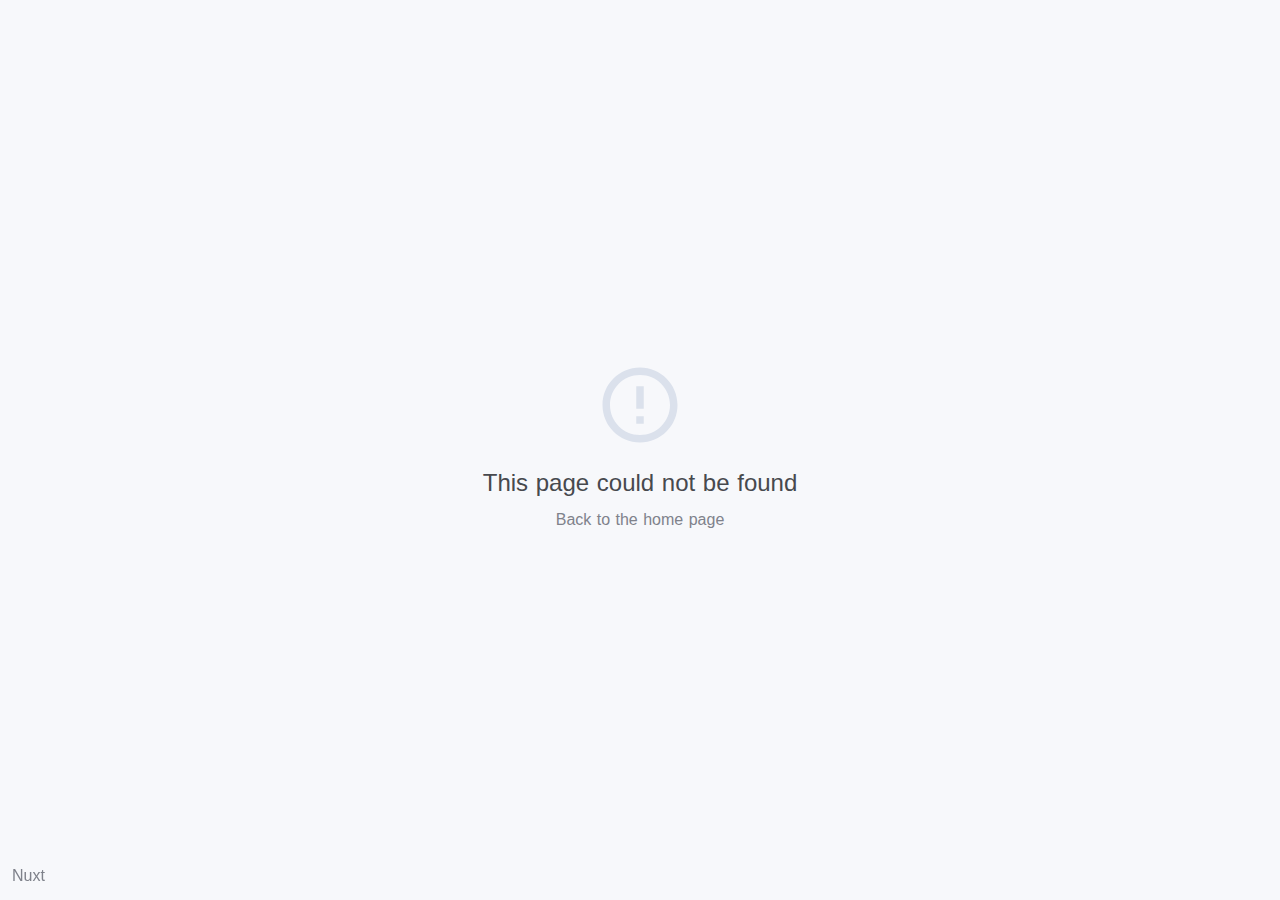
<file: 200.html>
<!doctype html>
<html lang="en" data-n-head="%7B%22lang%22:%7B%221%22:%22en%22%7D%7D">
  <head>
    <title>beria-vision</title><meta data-n-head="1" charset="utf-8"><meta data-n-head="1" name="viewport" content="width=device-width,initial-scale=1"><meta data-n-head="1" data-hid="description" name="description" content=""><link data-n-head="1" rel="icon" type="image/x-icon" href="/favicon.ico"><link rel="preload" href="/_nuxt/60e08ae.js" as="script"><link rel="preload" href="/_nuxt/b7f4aa7.js" as="script"><link rel="preload" href="/_nuxt/076b1ad.js" as="script"><link rel="preload" href="/_nuxt/76b0bc2.js" as="script">
  </head>
  <body>
    <div id="__nuxt"><style>#nuxt-loading{background:#fff;visibility:hidden;opacity:0;position:absolute;left:0;right:0;top:0;bottom:0;display:flex;justify-content:center;align-items:center;flex-direction:column;animation:nuxtLoadingIn 10s ease;-webkit-animation:nuxtLoadingIn 10s ease;animation-fill-mode:forwards;overflow:hidden}@keyframes nuxtLoadingIn{0%{visibility:hidden;opacity:0}20%{visibility:visible;opacity:0}100%{visibility:visible;opacity:1}}@-webkit-keyframes nuxtLoadingIn{0%{visibility:hidden;opacity:0}20%{visibility:visible;opacity:0}100%{visibility:visible;opacity:1}}#nuxt-loading>div,#nuxt-loading>div:after{border-radius:50%;width:5rem;height:5rem}#nuxt-loading>div{font-size:10px;position:relative;text-indent:-9999em;border:.5rem solid #f5f5f5;border-left:.5rem solid #000;-webkit-transform:translateZ(0);-ms-transform:translateZ(0);transform:translateZ(0);-webkit-animation:nuxtLoading 1.1s infinite linear;animation:nuxtLoading 1.1s infinite linear}#nuxt-loading.error>div{border-left:.5rem solid #ff4500;animation-duration:5s}@-webkit-keyframes nuxtLoading{0%{-webkit-transform:rotate(0);transform:rotate(0)}100%{-webkit-transform:rotate(360deg);transform:rotate(360deg)}}@keyframes nuxtLoading{0%{-webkit-transform:rotate(0);transform:rotate(0)}100%{-webkit-transform:rotate(360deg);transform:rotate(360deg)}}</style><script>window.addEventListener("error",function(){var e=document.getElementById("nuxt-loading");e&&(e.className+=" error")})</script><div id="nuxt-loading" aria-live="polite" role="status"><div>Loading...</div></div></div><script>window.__NUXT__={config:{}}</script>
  <script src="/_nuxt/60e08ae.js"></script><script src="/_nuxt/b7f4aa7.js"></script><script src="/_nuxt/076b1ad.js"></script><script src="/_nuxt/76b0bc2.js"></script></body>
</html>
</file>
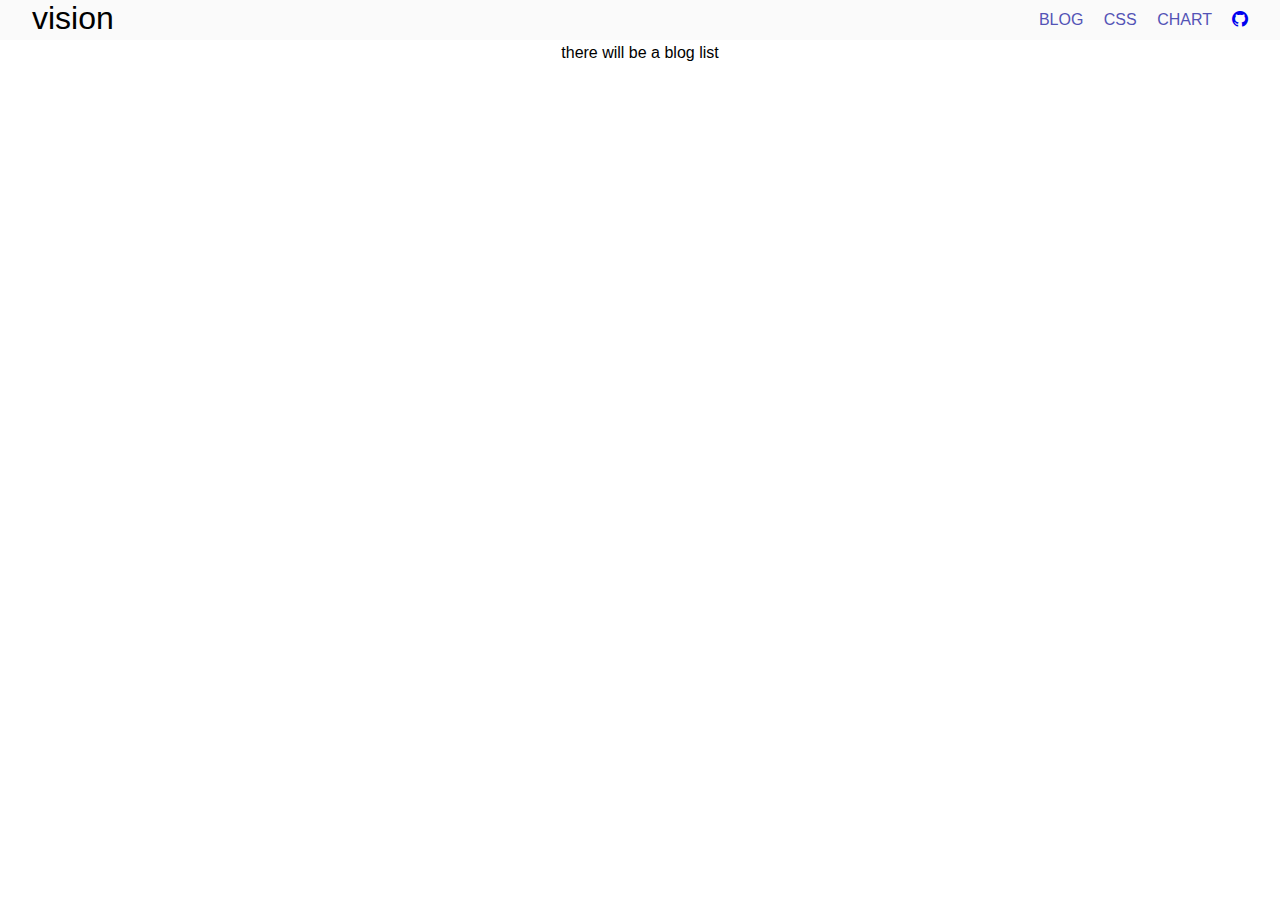
<file: blog.html>
<!DOCTYPE html>
<html lang="en">
  <head>
    <meta charset="UTF-8" />
    <meta name="description" content="vision beria" />
    <meta name="viewport" content="width=device-width, initial-scale=1.0" />
    <link rel="stylesheet" href="styles/style.css" />
    <link rel="shortcut icon" href="favicon.ico" />
    <link
      rel="stylesheet"
      href="https://cdn.jsdelivr.net/npm/bootstrap-icons@1.3.0/font/bootstrap-icons.css"
    />
    <title>beria vision</title>
  </head>
  <body>
    <header id="top-head">
      <h1>vision</h1>
      <ul id="nav">
        <li><a href="/blog">BLOG</a></li>
        <li><a href="/css">CSS</a></li>
        <li><a href="/chart">CHART</a></li>
      </ul>
      <ul>
        <li>
          <a href="https://github.com/bey6"><i class="bi bi-github"></i></a>
        </li>
      </ul>
    </header>
    <p>there will be a blog list</p>
  </body>
</html>
</file>
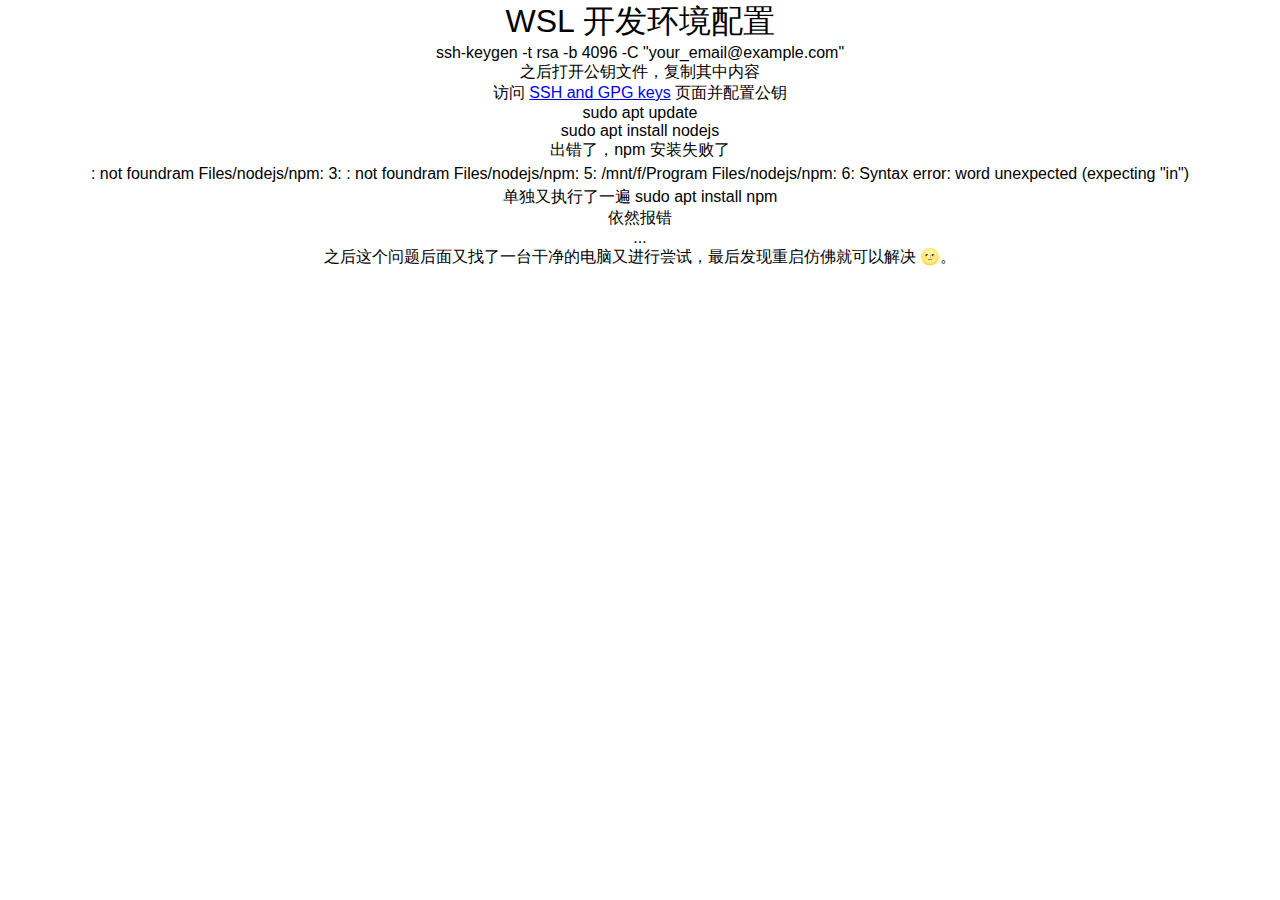
<file: html/wsl.html>
<!DOCTYPE html>
<html lang="en">
  <head>
    <meta charset="UTF-8" />
    <meta name="description" content="bey6,vscode wsl 开发环境配置" />
    <meta name="viewport" content="width=device-width, initial-scale=1.0" />
    <link rel="stylesheet" href="/styles/style.css" />
    <link rel="shortcut icon" href="/favicon.ico" />
    <title>WSL 开发环境配置</title>
  </head>

  <body>
    <h1>WSL 开发环境配置</h1>
    <ol>
      <li>ssh-keygen -t rsa -b 4096 -C "your_email@example.com"</li>
      <li>之后打开公钥文件，复制其中内容</li>
      <li>
        访问
        <a href="https://github.com/settings/keys">SSH and GPG keys</a>
        页面并配置公钥
      </li>
      <li>sudo apt update</li>
      <li>sudo apt install nodejs</li>
      <li>出错了，npm 安装失败了</li>
      <li>
        <p>
          : not foundram Files/nodejs/npm: 3: : not foundram Files/nodejs/npm:
          5: /mnt/f/Program Files/nodejs/npm: 6: Syntax error: word unexpected
          (expecting "in")
        </p>
      </li>
      <li>单独又执行了一遍 sudo apt install npm</li>
      <li>依然报错</li>
      <li>...</li>
      <li>
        之后这个问题后面又找了一台干净的电脑又进行尝试，最后发现重启仿佛就可以解决
        🌝。
      </li>
    </ol>
  </body>
</html>
</file>
<file: styles/style.css>
:root {
  --tc: rgb(83, 83, 182);
  --bdc: #a4a4a4;
  --hdh: 40px;
}
* {
  margin: 0;
  padding: 0;
}

html {
  font-family: -apple-system, BlinkMacSystemFont, 'Segoe UI', Roboto, Oxygen,
    Ubuntu, Cantarell, 'Open Sans', 'Helvetica Neue', sans-serif;
  font-size: 16px;
}
body {
  text-align: center;
}
article {
  width: 80%;
  margin-left: 10%;
  text-align: left;
}
h1,
h2,
h3,
h4 {
  font-weight: 400;
}
p,
span {
  line-height: 1.65rem;
}
hr {
  margin: 12px;
  border: none;
  border-top: 1px solid var(--bdc);
}
#top-head {
  display: flex;
  padding: 0 2rem;
  height: var(--hdh);
  background-color: #fafafa;
  text-align: left;
}
#top-head ul {
  text-align: right;
  height: var(--hdh);
  list-style: none;
}
#top-head ul li {
  display: inline-block;
  height: var(--hdh);
}
#top-head ul li a {
  line-height: var(--hdh);
}
#nav {
  flex: 1;
  padding: 0 12px;
}
#nav li {
  margin: 0 8px;
}
#nav li a {
  text-decoration: none;
  color: var(--tc);
}
#banner {
  box-sizing: border-box;
  padding: 12px;
  width: 100%;
  /* height: 130px; */
  color: #fafafa;
  background: linear-gradient(
    90deg,
    rgb(116, 128, 196),
    rgb(33, 33, 138),
    rgb(83, 83, 182)
  );
}
article section .subtitle {
  color: gray;
  font-size: 0.9rem;
}
article section h3 {
  margin: 4px 0;
  padding-left: 12px;
  border-left: 2px solid var(--tc);
}
</file>
